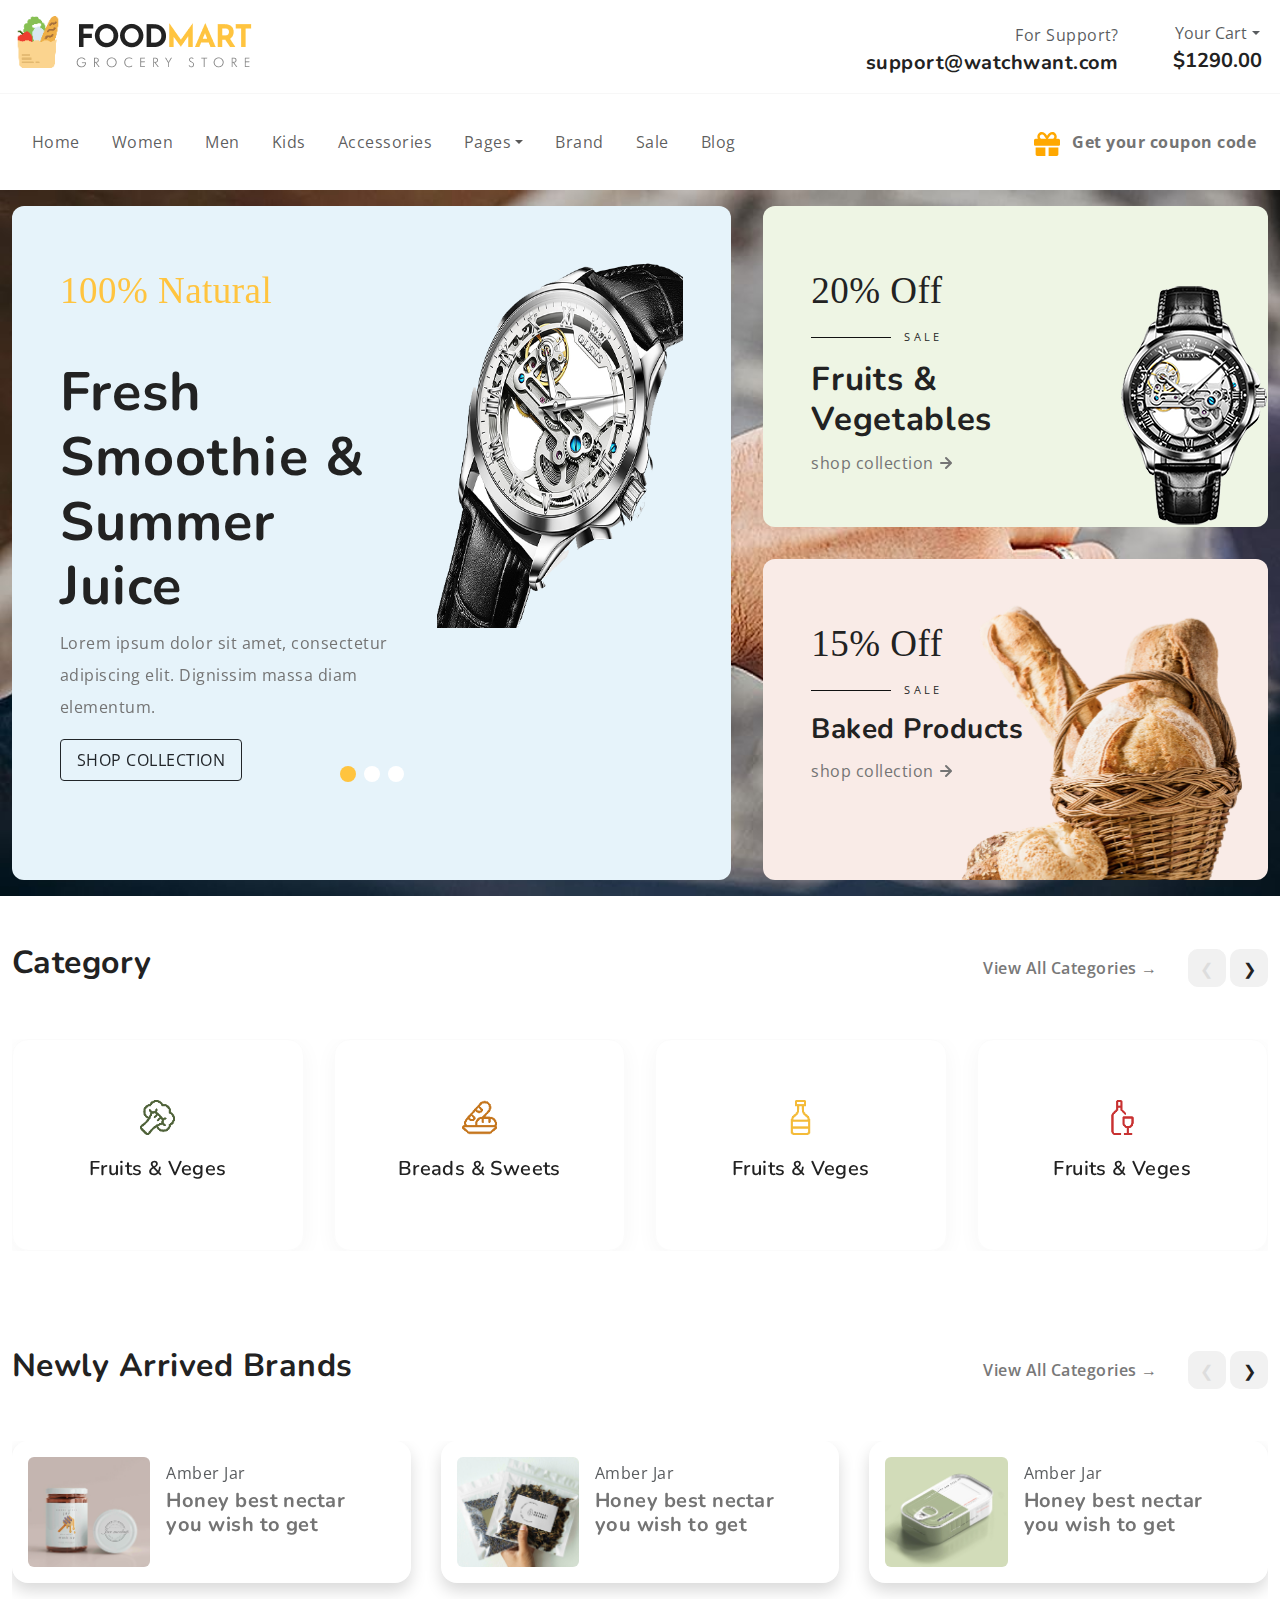
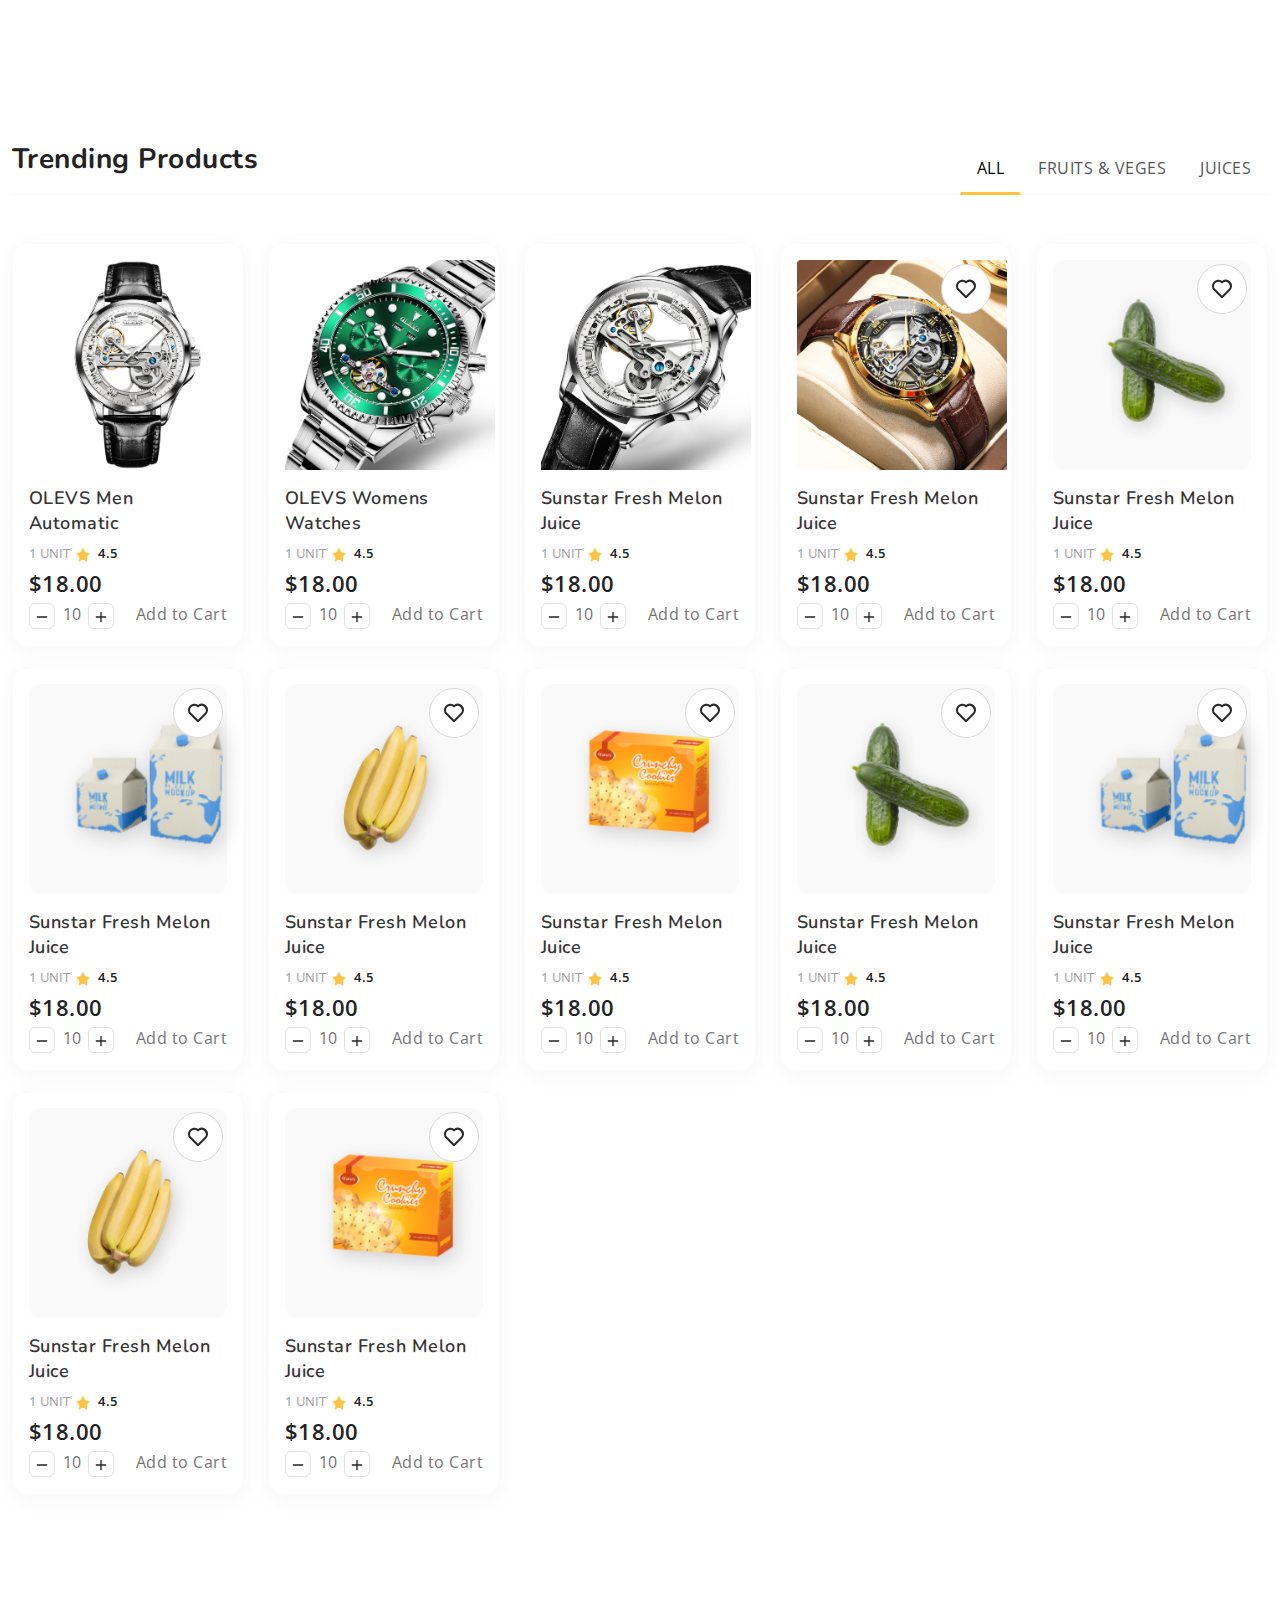
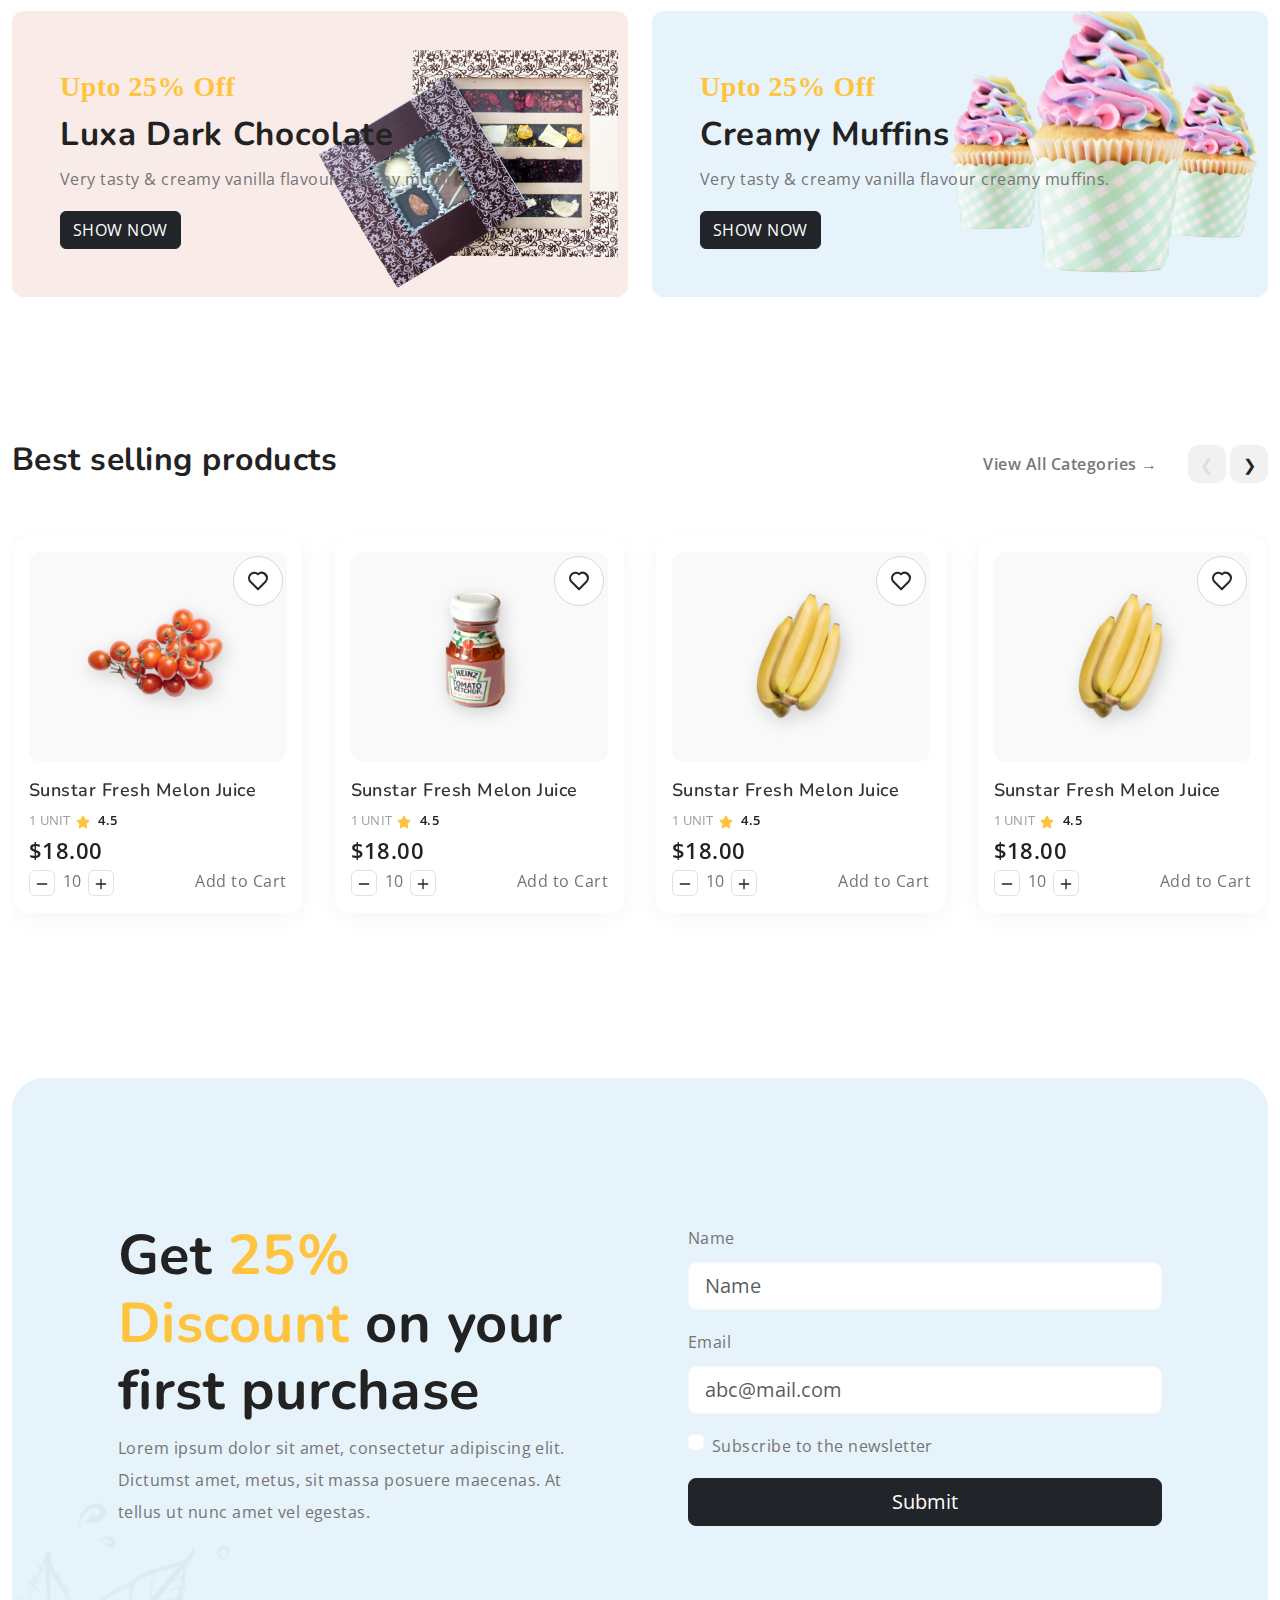
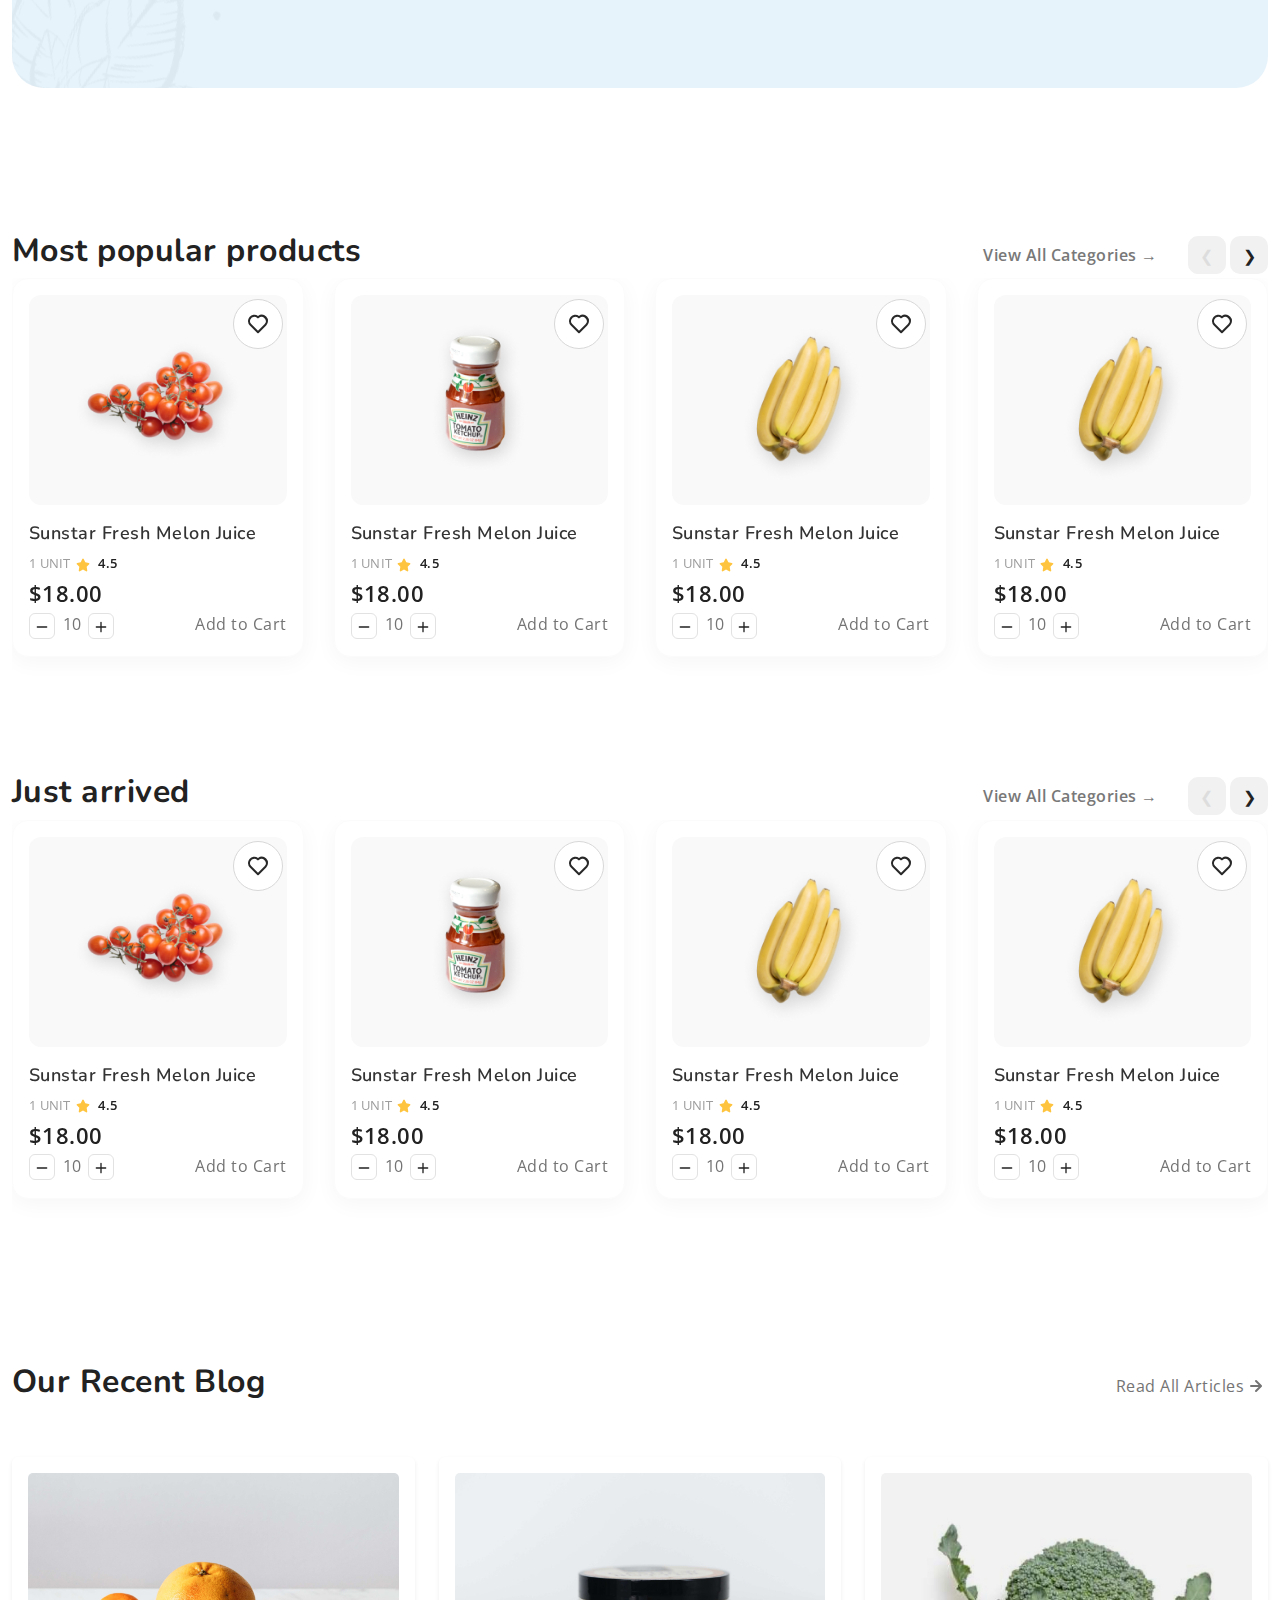
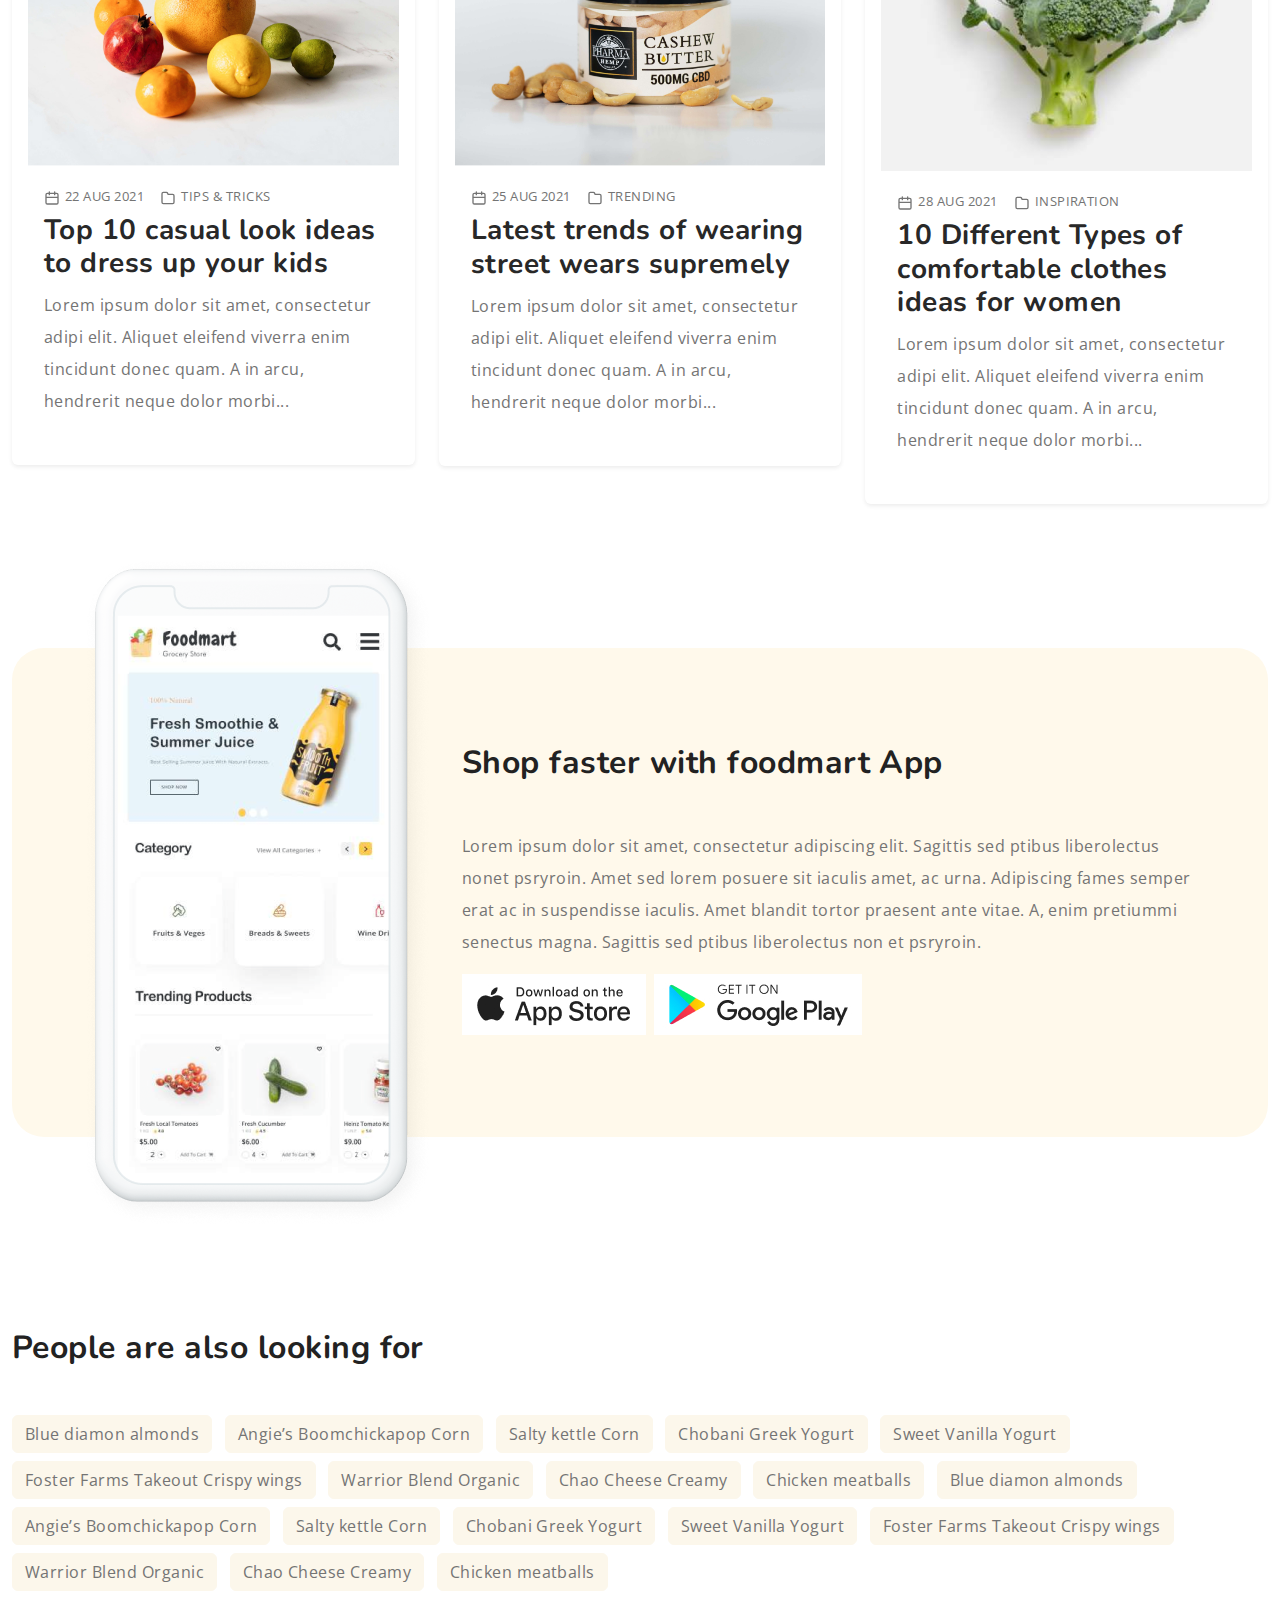
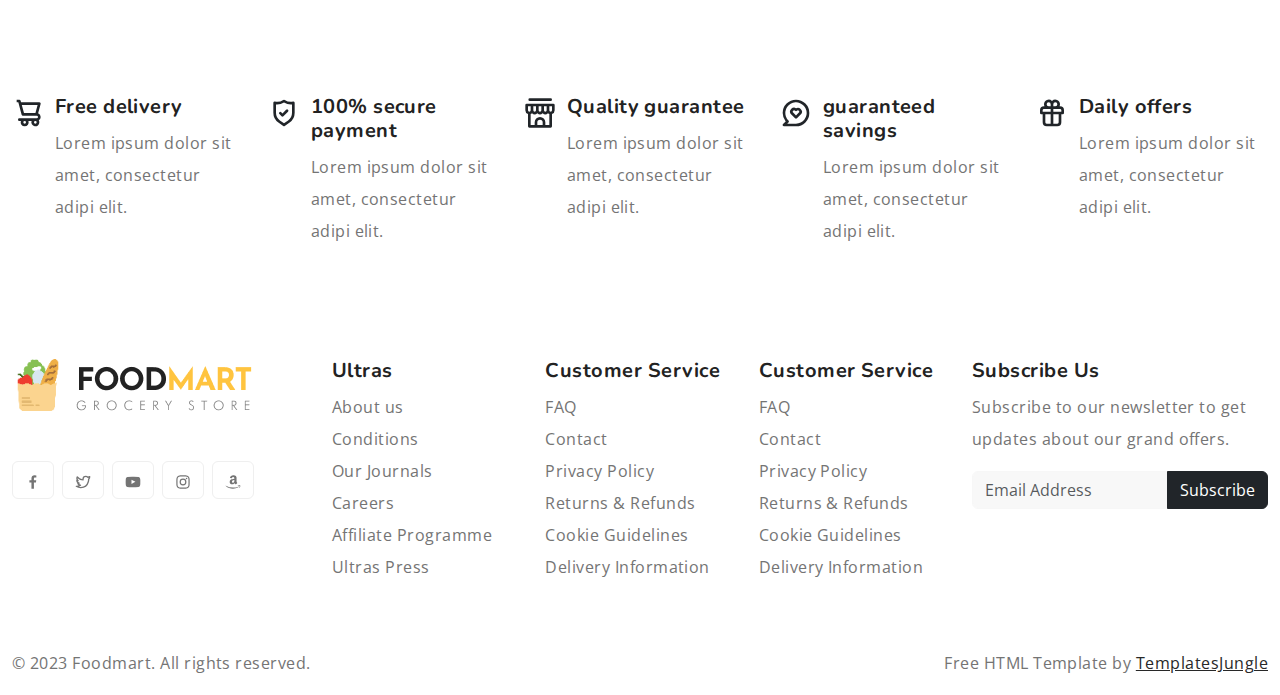
<file: index.html>
<!DOCTYPE html>
<html lang="en">
  
<head>
    <title>FoodMart - Free eCommerce Grocery Store HTML Website Template</title>
    <meta charset="utf-8">
    <meta http-equiv="X-UA-Compatible" content="IE=edge">
    <meta name="viewport" content="width=device-width, initial-scale=1.0">
    <meta name="format-detection" content="telephone=no">
    <meta name="apple-mobile-web-app-capable" content="yes">
    <meta name="author" content="">
    <meta name="keywords" content="">
    <meta name="description" content="">
  </head>

  <link rel="stylesheet" href="css/swiper-bundle.min.css"/>

  <link href="css/bootstrap.min.css" rel="stylesheet">
  
  <link rel="stylesheet" type="text/css" href="css/vendor.css">
  <link rel="stylesheet" type="text/css" href="css/style.css">

  <link rel="preconnect" href="https://fonts.googleapis.com/">
  <link rel="preconnect" href="https://fonts.gstatic.com/" crossorigin>
  <link href="https://fonts.googleapis.com/css2?family=Nunito:wght@400;700&amp;family=Open+Sans:ital,wght@0,400;0,700;1,400;1,700&amp;display=swap" rel="stylesheet">

  </head>
  <body>

    <svg xmlns="http://www.w3.org/2000/svg" style="display: none;">
      <defs>
        <symbol xmlns="http://www.w3.org/2000/svg" id="link" viewBox="0 0 24 24">
          <path fill="currentColor" d="M12 19a1 1 0 1 0-1-1a1 1 0 0 0 1 1Zm5 0a1 1 0 1 0-1-1a1 1 0 0 0 1 1Zm0-4a1 1 0 1 0-1-1a1 1 0 0 0 1 1Zm-5 0a1 1 0 1 0-1-1a1 1 0 0 0 1 1Zm7-12h-1V2a1 1 0 0 0-2 0v1H8V2a1 1 0 0 0-2 0v1H5a3 3 0 0 0-3 3v14a3 3 0 0 0 3 3h14a3 3 0 0 0 3-3V6a3 3 0 0 0-3-3Zm1 17a1 1 0 0 1-1 1H5a1 1 0 0 1-1-1v-9h16Zm0-11H4V6a1 1 0 0 1 1-1h1v1a1 1 0 0 0 2 0V5h8v1a1 1 0 0 0 2 0V5h1a1 1 0 0 1 1 1ZM7 15a1 1 0 1 0-1-1a1 1 0 0 0 1 1Zm0 4a1 1 0 1 0-1-1a1 1 0 0 0 1 1Z"/>
        </symbol>
        <symbol xmlns="http://www.w3.org/2000/svg" id="arrow-right" viewBox="0 0 24 24">
          <path fill="currentColor" d="M17.92 11.62a1 1 0 0 0-.21-.33l-5-5a1 1 0 0 0-1.42 1.42l3.3 3.29H7a1 1 0 0 0 0 2h7.59l-3.3 3.29a1 1 0 0 0 0 1.42a1 1 0 0 0 1.42 0l5-5a1 1 0 0 0 .21-.33a1 1 0 0 0 0-.76Z"/>
        </symbol>
        <symbol xmlns="http://www.w3.org/2000/svg" id="category" viewBox="0 0 24 24">
          <path fill="currentColor" d="M19 5.5h-6.28l-.32-1a3 3 0 0 0-2.84-2H5a3 3 0 0 0-3 3v13a3 3 0 0 0 3 3h14a3 3 0 0 0 3-3v-10a3 3 0 0 0-3-3Zm1 13a1 1 0 0 1-1 1H5a1 1 0 0 1-1-1v-13a1 1 0 0 1 1-1h4.56a1 1 0 0 1 .95.68l.54 1.64a1 1 0 0 0 .95.68h7a1 1 0 0 1 1 1Z"/>
        </symbol>
        <symbol xmlns="http://www.w3.org/2000/svg" id="calendar" viewBox="0 0 24 24">
          <path fill="currentColor" d="M19 4h-2V3a1 1 0 0 0-2 0v1H9V3a1 1 0 0 0-2 0v1H5a3 3 0 0 0-3 3v12a3 3 0 0 0 3 3h14a3 3 0 0 0 3-3V7a3 3 0 0 0-3-3Zm1 15a1 1 0 0 1-1 1H5a1 1 0 0 1-1-1v-7h16Zm0-9H4V7a1 1 0 0 1 1-1h2v1a1 1 0 0 0 2 0V6h6v1a1 1 0 0 0 2 0V6h2a1 1 0 0 1 1 1Z"/>
        </symbol>
        <symbol xmlns="http://www.w3.org/2000/svg" id="heart" viewBox="0 0 24 24">
          <path fill="currentColor" d="M20.16 4.61A6.27 6.27 0 0 0 12 4a6.27 6.27 0 0 0-8.16 9.48l7.45 7.45a1 1 0 0 0 1.42 0l7.45-7.45a6.27 6.27 0 0 0 0-8.87Zm-1.41 7.46L12 18.81l-6.75-6.74a4.28 4.28 0 0 1 3-7.3a4.25 4.25 0 0 1 3 1.25a1 1 0 0 0 1.42 0a4.27 4.27 0 0 1 6 6.05Z"/>
        </symbol>
        <symbol xmlns="http://www.w3.org/2000/svg" id="plus" viewBox="0 0 24 24">
          <path fill="currentColor" d="M19 11h-6V5a1 1 0 0 0-2 0v6H5a1 1 0 0 0 0 2h6v6a1 1 0 0 0 2 0v-6h6a1 1 0 0 0 0-2Z"/>
        </symbol>
        <symbol xmlns="http://www.w3.org/2000/svg" id="minus" viewBox="0 0 24 24">
          <path fill="currentColor" d="M19 11H5a1 1 0 0 0 0 2h14a1 1 0 0 0 0-2Z"/>
        </symbol>
        <symbol xmlns="http://www.w3.org/2000/svg" id="cart" viewBox="0 0 24 24">
          <path fill="currentColor" d="M8.5 19a1.5 1.5 0 1 0 1.5 1.5A1.5 1.5 0 0 0 8.5 19ZM19 16H7a1 1 0 0 1 0-2h8.491a3.013 3.013 0 0 0 2.885-2.176l1.585-5.55A1 1 0 0 0 19 5H6.74a3.007 3.007 0 0 0-2.82-2H3a1 1 0 0 0 0 2h.921a1.005 1.005 0 0 1 .962.725l.155.545v.005l1.641 5.742A3 3 0 0 0 7 18h12a1 1 0 0 0 0-2Zm-1.326-9l-1.22 4.274a1.005 1.005 0 0 1-.963.726H8.754l-.255-.892L7.326 7ZM16.5 19a1.5 1.5 0 1 0 1.5 1.5a1.5 1.5 0 0 0-1.5-1.5Z"/>
        </symbol>
        <symbol xmlns="http://www.w3.org/2000/svg" id="check" viewBox="0 0 24 24">
          <path fill="currentColor" d="M18.71 7.21a1 1 0 0 0-1.42 0l-7.45 7.46l-3.13-3.14A1 1 0 1 0 5.29 13l3.84 3.84a1 1 0 0 0 1.42 0l8.16-8.16a1 1 0 0 0 0-1.47Z"/>
        </symbol>
        <symbol xmlns="http://www.w3.org/2000/svg" id="trash" viewBox="0 0 24 24">
          <path fill="currentColor" d="M10 18a1 1 0 0 0 1-1v-6a1 1 0 0 0-2 0v6a1 1 0 0 0 1 1ZM20 6h-4V5a3 3 0 0 0-3-3h-2a3 3 0 0 0-3 3v1H4a1 1 0 0 0 0 2h1v11a3 3 0 0 0 3 3h8a3 3 0 0 0 3-3V8h1a1 1 0 0 0 0-2ZM10 5a1 1 0 0 1 1-1h2a1 1 0 0 1 1 1v1h-4Zm7 14a1 1 0 0 1-1 1H8a1 1 0 0 1-1-1V8h10Zm-3-1a1 1 0 0 0 1-1v-6a1 1 0 0 0-2 0v6a1 1 0 0 0 1 1Z"/>
        </symbol>
        <symbol xmlns="http://www.w3.org/2000/svg" id="star-outline" viewBox="0 0 15 15">
          <path fill="none" stroke="currentColor" stroke-linecap="round" stroke-linejoin="round" d="M7.5 9.804L5.337 11l.413-2.533L4 6.674l2.418-.37L7.5 4l1.082 2.304l2.418.37l-1.75 1.793L9.663 11L7.5 9.804Z"/>
        </symbol>
        <symbol xmlns="http://www.w3.org/2000/svg" id="star-solid" viewBox="0 0 15 15">
          <path fill="currentColor" d="M7.953 3.788a.5.5 0 0 0-.906 0L6.08 5.85l-2.154.33a.5.5 0 0 0-.283.843l1.574 1.613l-.373 2.284a.5.5 0 0 0 .736.518l1.92-1.063l1.921 1.063a.5.5 0 0 0 .736-.519l-.373-2.283l1.574-1.613a.5.5 0 0 0-.283-.844L8.921 5.85l-.968-2.062Z"/>
        </symbol>
        <symbol xmlns="http://www.w3.org/2000/svg" id="search" viewBox="0 0 24 24">
          <path fill="currentColor" d="M21.71 20.29L18 16.61A9 9 0 1 0 16.61 18l3.68 3.68a1 1 0 0 0 1.42 0a1 1 0 0 0 0-1.39ZM11 18a7 7 0 1 1 7-7a7 7 0 0 1-7 7Z"/>
        </symbol>
        <symbol xmlns="http://www.w3.org/2000/svg" id="user" viewBox="0 0 24 24">
          <path fill="currentColor" d="M15.71 12.71a6 6 0 1 0-7.42 0a10 10 0 0 0-6.22 8.18a1 1 0 0 0 2 .22a8 8 0 0 1 15.9 0a1 1 0 0 0 1 .89h.11a1 1 0 0 0 .88-1.1a10 10 0 0 0-6.25-8.19ZM12 12a4 4 0 1 1 4-4a4 4 0 0 1-4 4Z"/>
        </symbol>
        <symbol xmlns="http://www.w3.org/2000/svg" id="close" viewBox="0 0 15 15">
          <path fill="currentColor" d="M7.953 3.788a.5.5 0 0 0-.906 0L6.08 5.85l-2.154.33a.5.5 0 0 0-.283.843l1.574 1.613l-.373 2.284a.5.5 0 0 0 .736.518l1.92-1.063l1.921 1.063a.5.5 0 0 0 .736-.519l-.373-2.283l1.574-1.613a.5.5 0 0 0-.283-.844L8.921 5.85l-.968-2.062Z"/>
        </symbol>
      </defs>
    </svg>

    <div class="preloader-wrapper">
      <div class="preloader">
      </div>
    </div>

    <div class="offcanvas offcanvas-end" data-bs-scroll="true" tabindex="-1" id="offcanvasCart" aria-labelledby="My Cart">
      <div class="offcanvas-header justify-content-center">
        <button type="button" class="btn-close" data-bs-dismiss="offcanvas" aria-label="Close"></button>
      </div>
      <div class="offcanvas-body">
        <div class="order-md-last">
          <h4 class="d-flex justify-content-between align-items-center mb-3">
            <span class="text-primary">Your cart</span>
            <span class="badge bg-primary rounded-pill">3</span>
          </h4>
          <ul class="list-group mb-3">
            <li class="list-group-item d-flex justify-content-between lh-sm">
              <div>
                <h6 class="my-0">Growers cider</h6>
                <small class="text-body-secondary">Brief description</small>
              </div>
              <span class="text-body-secondary">$12</span>
            </li>
            <li class="list-group-item d-flex justify-content-between lh-sm">
              <div>
                <h6 class="my-0">Fresh grapes</h6>
                <small class="text-body-secondary">Brief description</small>
              </div>
              <span class="text-body-secondary">$8</span>
            </li>
            <li class="list-group-item d-flex justify-content-between lh-sm">
              <div>
                <h6 class="my-0">Heinz tomato ketchup</h6>
                <small class="text-body-secondary">Brief description</small>
              </div>
              <span class="text-body-secondary">$5</span>
            </li>
            <li class="list-group-item d-flex justify-content-between">
              <span>Total (USD)</span>
              <strong>$20</strong>
            </li>
          </ul>
  
          <button class="w-100 btn btn-primary btn-lg" type="submit">Continue to checkout</button>
        </div>
      </div>
    </div>
    
    <!-- <div class="offcanvas offcanvas-end" data-bs-scroll="true" tabindex="-1" id="offcanvasSearch" aria-labelledby="Search">
      <div class="offcanvas-header justify-content-center">
        <button type="button" class="btn-close" data-bs-dismiss="offcanvas" aria-label="Close"></button>
      </div>
      <div class="offcanvas-body">
        <div class="order-md-last">
          <h4 class="d-flex justify-content-between align-items-center mb-3">
            <span class="text-primary">Search</span>
          </h4>
          <form role="search" method="get" class="d-flex">
            <form class="d-flex mt-3 gap-0" role="newsletter">
              <input class="form-control form-control-lg rounded-start rounded-0 bg-light" type="email" placeholder="What are you looking for?" aria-label="What are you looking for?">
              <button class="btn btn-dark rounded-end rounded-0" type="submit">Search</button>
            </form>
          </form>
        </div>
      </div>
    </div> -->

    <header>
      <div class="container-fluid">
        <div class="row py-3 border-bottom">
          
          <div class="col-sm-4 col-lg-3 text-center text-sm-start">
            <div class="main-logo">
              <a href="index-2.html">
                <img src="images/logo.png" alt="logo" class="img-fluid">
              </a>
            </div>
          </div>
          
          <div class="col-sm-6 offset-sm-2 offset-md-0 col-lg-5 d-none d-lg-block">
            <!-- <div class="search-bar row bg-light p-2 my-2 rounded-4">
              <div class="col-md-4 d-none d-md-block">
                <select class="form-select border-0 bg-transparent">
                  <option>All Categories</option>
                  <option>Groceries</option>
                  <option>Drinks</option>
                  <option>Chocolates</option>
                </select>
              </div>
              <div class="col-11 col-md-7">
                <form id="search-form" class="text-center" action="#" method="">
                  <input type="text" class="form-control border-0 bg-transparent" placeholder="Search for more than 20,000 products" />
                </form>
              </div>
              <div class="col-1">
                <svg xmlns="http://www.w3.org/2000/svg" width="24" height="24" viewBox="0 0 24 24"><path fill="currentColor" d="M21.71 20.29L18 16.61A9 9 0 1 0 16.61 18l3.68 3.68a1 1 0 0 0 1.42 0a1 1 0 0 0 0-1.39ZM11 18a7 7 0 1 1 7-7a7 7 0 0 1-7 7Z"/></svg>
              </div>
            </div> -->
          </div>
          
          <div class="col-sm-8 col-lg-4 d-flex justify-content-end gap-5 align-items-center mt-4 mt-sm-0 justify-content-center justify-content-sm-end">
            <div class="support-box text-end d-none d-xl-block">
              <span class="fs-6 text-muted">For Support?</span>
              <h5 class="mb-0">support@watchwant.com</h5>
            </div>
<!-- 
            <ul class="d-flex justify-content-end list-unstyled m-0">
              <li>
                <a href="#" class="rounded-circle bg-light p-2 mx-1">
                  <svg width="24" height="24" viewBox="0 0 24 24"><use xlink:href="#user"></use></svg>
                </a>
              </li>
              <li>
                <a href="#" class="rounded-circle bg-light p-2 mx-1">
                  <svg width="24" height="24" viewBox="0 0 24 24"><use xlink:href="#heart"></use></svg>
                </a>
              </li>
              <li class="d-lg-none">
                <a href="#" class="rounded-circle bg-light p-2 mx-1" data-bs-toggle="offcanvas" data-bs-target="#offcanvasCart" aria-controls="offcanvasCart">
                  <svg width="24" height="24" viewBox="0 0 24 24"><use xlink:href="#cart"></use></svg>
                </a>
              </li>
              <li class="d-lg-none">
                <a href="#" class="rounded-circle bg-light p-2 mx-1" data-bs-toggle="offcanvas" data-bs-target="#offcanvasSearch" aria-controls="offcanvasSearch">
                  <svg width="24" height="24" viewBox="0 0 24 24"><use xlink:href="#search"></use></svg>
                </a>
              </li>
            </ul> -->

            <div class="cart text-end d-none d-lg-block dropdown">
              <button class="border-0 bg-transparent" type="button" data-bs-toggle="offcanvas" data-bs-target="#offcanvasCart" aria-controls="offcanvasCart">
                <span class="fs-6 text-muted dropdown-toggle">Your Cart</span>
                <h5 class="mb-0"><span class="cart-total">$1290.00</span></h5>
              </button>
            </div>

        </div>
      </div>
      <div class="container-fluid">
        <div class="row py-3">
          <div class="d-flex  justify-content-center justify-content-sm-between align-items-center">
            <nav class="main-menu d-flex navbar navbar-expand-lg">

              <button class="navbar-toggler" type="button" data-bs-toggle="offcanvas" data-bs-target="#offcanvasNavbar"
                aria-controls="offcanvasNavbar">
                <span class="navbar-toggler-icon"></span>
              </button>

              <div class="offcanvas offcanvas-end" tabindex="-1" id="offcanvasNavbar" aria-labelledby="offcanvasNavbarLabel">

                <div class="offcanvas-header justify-content-center">
                  <button type="button" class="btn-close" data-bs-dismiss="offcanvas" aria-label="Close"></button>
                </div>

                <div class="offcanvas-body">
<!--               
                  <select class="filter-categories border-0 mb-0 me-5">
                    <option>Shop by Departments</option>
                    <option>Groceries</option>
                    <option>Drinks</option>
                    <option>Chocolates</option>
                  </select> -->
              
                  <ul class="navbar-nav justify-content-end menu-list list-unstyled d-flex gap-md-3 mb-0">
                    <li class="nav-item active">
                      <a href="#women" class="nav-link">Home</a>
                    </li>
                    <li class="nav-item">
                      <a href="#women" class="nav-link">Women</a>
                    </li>
                    <li class="nav-item">
                      <a href="#men" class="nav-link">Men</a>
                    </li>
                    <li class="nav-item">
                      <a href="#kids" class="nav-link">Kids</a>
                    </li>
                    <li class="nav-item">
                      <a href="#accessories" class="nav-link">Accessories</a>
                    </li>
                    <li class="nav-item dropdown">
                      <a class="nav-link dropdown-toggle" role="button" id="pages" data-bs-toggle="dropdown" aria-expanded="false">Pages</a>
                      <ul class="dropdown-menu" aria-labelledby="pages">
                        <li><a href="about.html" class="dropdown-item">About Us</a></li>
                        <li><a href="shop.html" class="dropdown-item">Shop<span class="badge bg-success text-dark ms-2">PRO</span></a></li>
                        <li><a href="single-product.html" class="dropdown-item">Single Product<span class="badge bg-success text-dark ms-2">PRO</span></a></li>
                        <li><a href="cart.html" class="dropdown-item">Cart<span class="badge bg-success text-dark ms-2">PRO</span></a></li>
                        <li><a href="checkout.html" class="dropdown-item">Checkout<span class="badge bg-success text-dark ms-2">PRO</span></a></li>
                        <li><a href="blog.html" class="dropdown-item">Blog</a></li>
                        <li><a href="single-post.html" class="dropdown-item">Single Post</a></li>
                        <li><a href="styles.html" class="dropdown-item">Styles</a></li>
                        <li><a href="contact.html" class="dropdown-item">Contact<span class="badge bg-success text-dark ms-2">PRO</span></a></li>
                        <li><a href="thank-you.html" class="dropdown-item">Thank You</a></li>
                      </ul>
                    </li>
                    <li class="nav-item">
                      <a href="#brand" class="nav-link">Brand</a>
                    </li>
                    <li class="nav-item">
                      <a href="#sale" class="nav-link">Sale</a>
                    </li>
                    <li class="nav-item">
                      <a href="#blog" class="nav-link">Blog</a>
                    </li>
                  </ul>
                
                </div>

              </div>

            </nav>
            <div class="d-none d-lg-block">
              <a href="#" class="nav-link btn-coupon-code">
                <img src="images/gift.svg">
                <strong class="ms-2">Get your coupon code</strong>
              </a>
            </div>
          </div>
        </div>
      </div>
    </header>
    
    <section class="py-3" style="background-image: url('images/bg.jpg');background-repeat: no-repeat;background-size: cover;">
      <div class="container-fluid">
        <div class="row">
          <div class="col-md-12">

            <div class="banner-blocks">
            
              <div class="banner-ad large bg-info block-1">

                <div class="swiper main-swiper">
                  <div class="swiper-wrapper">
                    
                    <div class="swiper-slide">
                      <div class="row banner-content p-5">
                        <div class="content-wrapper col-md-7">
                          <div class="categories mb-3 pb-3">100% natural</div>
                          <h3 class="banner-title">Fresh Smoothie & Summer Juice</h3>
                          <p>Lorem ipsum dolor sit amet, consectetur adipiscing elit. Dignissim massa diam elementum.</p>
                          <a href="#" class="btn btn-outline-dark btn-lg text-uppercase fs-6 rounded-1">shop collection</a>
                        </div>
                        <div class="img-wrapper col-md-5">
                          <img src="images/1.png" class="img-fluid">
                        </div>
                      </div>
                    </div>
                    
                    <div class="swiper-slide">
                      <div class="row banner-content p-5">
                        <div class="content-wrapper col-md-7">
                          <div class="categories mb-3 pb-3">100% natural</div>
                          <h3 class="banner-title">Fresh Smoothie & Summer Juice</h3>
                          <p>Lorem ipsum dolor sit amet, consectetur adipiscing elit. Dignissim massa diam elementum.</p>
                          <a href="#" class="btn btn-outline-dark btn-lg text-uppercase fs-6 rounded-1">shop collection</a>
                        </div>
                        <div class="img-wrapper col-md-5">
                          <img src="images/product-thumb-1.png" class="img-fluid">
                        </div>
                      </div>
                    </div>
                    
                    <div class="swiper-slide">
                      <div class="row banner-content p-5">
                        <div class="content-wrapper col-md-7">
                          <div class="categories mb-3 pb-3">100% natural</div>
                          <h3 class="banner-title">Heinz Tomato Ketchup</h3>
                          <p>Lorem ipsum dolor sit amet, consectetur adipiscing elit. Dignissim massa diam elementum.</p>
                          <a href="#" class="btn btn-outline-dark btn-lg text-uppercase fs-6 rounded-1">shop collection</a>
                        </div>
                        <div class="img-wrapper col-md-5">
                          <img src="images/product-thumb-2.png" class="img-fluid">
                        </div>
                      </div>
                    </div>
                  </div>
                  
                  <div class="swiper-pagination"></div>

                </div>
              </div>
              
              <div class="banner-ad bg-success block-2" style="background:url('images/2.png') no-repeat;background-position: right bottom">
                <div class="row banner-content p-5">

                  <div class="content-wrapper col-md-7">
                    <div class="categories sale mb-3 pb-3">20% off</div>
                    <h3 class="banner-title">Fruits & Vegetables</h3>
                    <a href="#" class="d-flex align-items-center nav-link">shop collection <svg width="24" height="24"><use xlink:href="#arrow-right"></use></svg></a>
                  </div>

                </div>
              </div>

              <div class="banner-ad bg-danger block-3" style="background:url('images/ad-image-2.png') no-repeat;background-position: right bottom">
                <div class="row banner-content p-5">

                  <div class="content-wrapper col-md-7">
                    <div class="categories sale mb-3 pb-3">15% off</div>
                    <h3 class="item-title">Baked Products</h3>
                    <a href="#" class="d-flex align-items-center nav-link">shop collection <svg width="24" height="24"><use xlink:href="#arrow-right"></use></svg></a>
                  </div>

                </div>
              </div>

            </div>
            <!-- / Banner Blocks -->
              
          </div>
        </div>
      </div>
    </section>

    <section class="py-5 overflow-hidden">
      <div class="container-fluid">
        <div class="row">
          <div class="col-md-12">

            <div class="section-header d-flex justify-content-between mb-5">
              <h2 class="section-title">Category</h2>

              <div class="d-flex align-items-center">
                <a href="#" class="btn-link text-decoration-none">View All Categories →</a>
                <div class="swiper-buttons">
                  <button class="swiper-prev category-carousel-prev btn btn-yellow">❮</button>
                  <button class="swiper-next category-carousel-next btn btn-yellow">❯</button>
                </div>
              </div>
            </div>
            
          </div>
        </div>
        <div class="row">
          <div class="col-md-12">

            <div class="category-carousel swiper">
              <div class="swiper-wrapper">
                <a href="category.html" class="nav-link category-item swiper-slide">
                  <img src="images/icon-vegetables-broccoli.png">
                  <h3 class="category-title">Fruits & Veges</h3>
                </a>
                <a href="category.html" class="nav-link category-item swiper-slide">
                  <img src="images/icon-bread-baguette.png">
                  <h3 class="category-title">Breads & Sweets</h3>
                </a>
                <a href="category.html" class="nav-link category-item swiper-slide">
                  <img src="images/icon-soft-drinks-bottle.png">
                  <h3 class="category-title">Fruits & Veges</h3>
                </a>
                <a href="category.html" class="nav-link category-item swiper-slide">
                  <img src="images/icon-wine-glass-bottle.png">
                  <h3 class="category-title">Fruits & Veges</h3>
                </a>
                <a href="category.html" class="nav-link category-item swiper-slide">
                  <img src="images/icon-animal-products-drumsticks.png">
                  <h3 class="category-title">Fruits & Veges</h3>
                </a>
                <a href="category.html" class="nav-link category-item swiper-slide">
                  <img src="images/icon-bread-herb-flour.png">
                  <h3 class="category-title">Fruits & Veges</h3>
                </a>
                <a href="category.html" class="nav-link category-item swiper-slide">
                  <img src="images/icon-vegetables-broccoli.png">
                  <h3 class="category-title">Fruits & Veges</h3>
                </a>
                <a href="category.html" class="nav-link category-item swiper-slide">
                  <img src="images/icon-vegetables-broccoli.png">
                  <h3 class="category-title">Fruits & Veges</h3>
                </a>
                <a href="category.html" class="nav-link category-item swiper-slide">
                  <img src="images/icon-vegetables-broccoli.png">
                  <h3 class="category-title">Fruits & Veges</h3>
                </a>
                <a href="category.html" class="nav-link category-item swiper-slide">
                  <img src="images/icon-vegetables-broccoli.png">
                  <h3 class="category-title">Fruits & Veges</h3>
                </a>
                <a href="category.html" class="nav-link category-item swiper-slide">
                  <img src="images/icon-vegetables-broccoli.png">
                  <h3 class="category-title">Fruits & Veges</h3>
                </a>
                <a href="category.html" class="nav-link category-item swiper-slide">
                  <img src="images/icon-vegetables-broccoli.png">
                  <h3 class="category-title">Fruits & Veges</h3>
                </a>
                
              </div>
            </div>

          </div>
        </div>
      </div>
    </section>


    <section class="py-5 overflow-hidden">
      <div class="container-fluid">
        <div class="row">
          <div class="col-md-12">

            <div class="section-header d-flex justify-content-between mb-5">
              
              <h2 class="section-title">Newly Arrived Brands</h2>

              <div class="d-flex align-items-center">
                <a href="#" class="btn-link text-decoration-none">View All Categories →</a>
                <div class="swiper-buttons">
                  <button class="swiper-prev brand-carousel-prev btn btn-yellow">❮</button>
                  <button class="swiper-next brand-carousel-next btn btn-yellow">❯</button>
                </div>  
              </div>
            </div>
            
          </div>
        </div>
        <div class="row">
          <div class="col-md-12">

            <div class="brand-carousel swiper">
              <div class="swiper-wrapper">
                
                <div class="swiper-slide">
                  <div class="card mb-3 p-3 rounded-4 shadow border-0">
                    <div class="row g-0">
                      <div class="col-md-4">
                        <img src="images/product-thumb-11.jpg" class="img-fluid rounded" alt="Card title">
                      </div>
                      <div class="col-md-8">
                        <div class="card-body py-0">
                          <p class="text-muted mb-0">Amber Jar</p>
                          <h5 class="card-title">Honey best nectar you wish to get</h5>
                        </div>
                      </div>
                    </div>
                  </div>
                </div>
                <div class="swiper-slide">
                  <div class="card mb-3 p-3 rounded-4 shadow border-0">
                    <div class="row g-0">
                      <div class="col-md-4">
                        <img src="images/product-thumb-12.jpg" class="img-fluid rounded" alt="Card title">
                      </div>
                      <div class="col-md-8">
                        <div class="card-body py-0">
                          <p class="text-muted mb-0">Amber Jar</p>
                          <h5 class="card-title">Honey best nectar you wish to get</h5>
                        </div>
                      </div>
                    </div>
                  </div>
                </div>
                <div class="swiper-slide">
                  <div class="card mb-3 p-3 rounded-4 shadow border-0">
                    <div class="row g-0">
                      <div class="col-md-4">
                        <img src="images/product-thumb-13.jpg" class="img-fluid rounded" alt="Card title">
                      </div>
                      <div class="col-md-8">
                        <div class="card-body py-0">
                          <p class="text-muted mb-0">Amber Jar</p>
                          <h5 class="card-title">Honey best nectar you wish to get</h5>
                        </div>
                      </div>
                    </div>
                  </div>
                </div>
                <div class="swiper-slide">
                  <div class="card mb-3 p-3 rounded-4 shadow border-0">
                    <div class="row g-0">
                      <div class="col-md-4">
                        <img src="images/product-thumb-14.jpg" class="img-fluid rounded" alt="Card title">
                      </div>
                      <div class="col-md-8">
                        <div class="card-body py-0">
                          <p class="text-muted mb-0">Amber Jar</p>
                          <h5 class="card-title">Honey best nectar you wish to get</h5>
                        </div>
                      </div>
                    </div>
                  </div>
                </div>
                <div class="swiper-slide">
                  <div class="card mb-3 p-3 rounded-4 shadow border-0">
                    <div class="row g-0">
                      <div class="col-md-4">
                        <img src="images/product-thumb-11.jpg" class="img-fluid rounded" alt="Card title">
                      </div>
                      <div class="col-md-8">
                        <div class="card-body py-0">
                          <p class="text-muted mb-0">Amber Jar</p>
                          <h5 class="card-title">Honey best nectar you wish to get</h5>
                        </div>
                      </div>
                    </div>
                  </div>
                </div>
                <div class="swiper-slide">
                  <div class="card mb-3 p-3 rounded-4 shadow border-0">
                    <div class="row g-0">
                      <div class="col-md-4">
                        <img src="images/product-thumb-12.jpg" class="img-fluid rounded" alt="Card title">
                      </div>
                      <div class="col-md-8">
                        <div class="card-body py-0">
                          <p class="text-muted mb-0">Amber Jar</p>
                          <h5 class="card-title">Honey best nectar you wish to get</h5>
                        </div>
                      </div>
                    </div>
                  </div>
                </div>
                
              </div>
            </div>

          </div>
        </div>
      </div>
    </section>


    <section class="py-5">
      <div class="container-fluid">
        
        <div class="row">
          <div class="col-md-12">

            <div class="bootstrap-tabs product-tabs">
              <div class="tabs-header d-flex justify-content-between border-bottom my-5">
                <h3>Trending Products</h3>
                <nav>
                  <div class="nav nav-tabs" id="nav-tab" role="tablist">
                    <a class="nav-link text-uppercase fs-6 active" id="nav-all-tab" data-bs-toggle="tab" data-bs-target="#nav-all" type="button">All</a>
                    <a class="nav-link text-uppercase fs-6" id="nav-fruits-tab" data-bs-toggle="tab" data-bs-target="#nav-fruits" type="button">Fruits & Veges</a>
                    <a class="nav-link text-uppercase fs-6" id="nav-juices-tab" data-bs-toggle="tab" data-bs-target="#nav-juices" type="button">Juices</a>
                  </div>
                </nav>
              </div>
              <div class="tab-content" id="nav-tabContent">
                <div class="tab-pane fade show active" id="nav-all" role="tabpanel" aria-labelledby="nav-all-tab">

                  <div class="product-grid row row-cols-1 row-cols-sm-2 row-cols-md-3 row-cols-lg-4 row-cols-xl-5" id="trending-pro-list">
                  
                    <div class="col">
                      <div class="product-item">
                        <figure>
                          <div class="link-item" item-id="9906" item-major="3" item-desc="21">
                            <img src="images/6.jpg"  class="tab-image">
                          </div>
                        </figure>
                        <h3>Sunstar Fresh Melon Juice</h3>
                        <span class="qty">1 Unit</span><span class="rating"><svg width="24" height="24" class="text-primary"><use xlink:href="#star-solid"></use></svg> 4.5</span>
                        <span class="price">$18.00</span>
                        <div class="d-flex align-items-center justify-content-between">
                          <div class="input-group product-qty">
                              <span class="input-group-btn">
                                  <button type="button" class="quantity-left-minus btn btn-danger btn-number"  data-type="minus" data-field="">
                                    <svg width="16" height="16"><use xlink:href="#minus"></use></svg>
                                  </button>
                              </span>
                              <input type="text" id="quantity" name="quantity" class="form-control input-number" value="10" min="1" max="100">
                              <span class="input-group-btn">
                                  <button type="button" class="quantity-right-plus btn btn-success btn-number" data-type="plus" data-field="">
                                      <svg width="16" height="16"><use xlink:href="#plus"></use></svg>
                                  </button>
                              </span>
                          </div>
                          <a href="#" class="nav-link">Add to Cart <iconify-icon icon="uil:shopping-cart"></a>
                        </div>
                      </div>
                    </div>

                    <div class="col">
                      <div class="product-item">
                        <a href="#" class="btn-wishlist"><svg width="24" height="24"><use xlink:href="#heart"></use></svg></a>
                        <figure>
                          <div class="link-item" item-id="6661" item-major="5" item-desc="19">
                            <img src="images/15.jpg"  class="tab-image">
                          </div>
                        </figure>
                        <h3>Sunstar Fresh Melon Juice</h3>
                        <span class="qty">1 Unit</span><span class="rating"><svg width="24" height="24" class="text-primary"><use xlink:href="#star-solid"></use></svg> 4.5</span>
                        <span class="price">$18.00</span>
                        <div class="d-flex align-items-center justify-content-between">
                          <div class="input-group product-qty">
                              <span class="input-group-btn">
                                  <button type="button" class="quantity-left-minus btn btn-danger btn-number"  data-type="minus" data-field="">
                                    <svg width="16" height="16"><use xlink:href="#minus"></use></svg>
                                  </button>
                              </span>
                              <input type="text" id="quantity" name="quantity" class="form-control input-number" value="10" min="1" max="100">
                              <span class="input-group-btn">
                                  <button type="button" class="quantity-right-plus btn btn-success btn-number" data-type="plus" data-field="">
                                      <svg width="16" height="16"><use xlink:href="#plus"></use></svg>
                                  </button>
                              </span>
                          </div>
                          <a href="#" class="nav-link">Add to Cart <iconify-icon icon="uil:shopping-cart"></a>
                        </div>
                      </div>
                    </div>

                    <div class="col">
                      <div class="product-item">
                        <a href="#" class="btn-wishlist"><svg width="24" height="24"><use xlink:href="#heart"></use></svg></a>
                        <figure>
                          <a href="product-single.html" title="Product Title">
                            <img src="images/thumb-cucumber.png"  class="tab-image">
                          </a>
                        </figure>
                        <h3>Sunstar Fresh Melon Juice</h3>
                        <span class="qty">1 Unit</span><span class="rating"><svg width="24" height="24" class="text-primary"><use xlink:href="#star-solid"></use></svg> 4.5</span>
                        <span class="price">$18.00</span>
                        <div class="d-flex align-items-center justify-content-between">
                          <div class="input-group product-qty">
                              <span class="input-group-btn">
                                  <button type="button" class="quantity-left-minus btn btn-danger btn-number"  data-type="minus" data-field="">
                                    <svg width="16" height="16"><use xlink:href="#minus"></use></svg>
                                  </button>
                              </span>
                              <input type="text" id="quantity" name="quantity" class="form-control input-number" value="10" min="1" max="100">
                              <span class="input-group-btn">
                                  <button type="button" class="quantity-right-plus btn btn-success btn-number" data-type="plus" data-field="">
                                      <svg width="16" height="16"><use xlink:href="#plus"></use></svg>
                                  </button>
                              </span>
                          </div>
                          <a href="#" class="nav-link">Add to Cart <iconify-icon icon="uil:shopping-cart"></a>
                        </div>
                      </div>
                    </div>

                    <div class="col">
                      <div class="product-item">
                        <a href="#" class="btn-wishlist"><svg width="24" height="24"><use xlink:href="#heart"></use></svg></a>
                        <figure>
                          <a href="product-single.html" title="Product Title">
                            <img src="images/thumb-milk.png"  class="tab-image">
                          </a>
                        </figure>
                        <h3>Sunstar Fresh Melon Juice</h3>
                        <span class="qty">1 Unit</span><span class="rating"><svg width="24" height="24" class="text-primary"><use xlink:href="#star-solid"></use></svg> 4.5</span>
                        <span class="price">$18.00</span>
                        <div class="d-flex align-items-center justify-content-between">
                          <div class="input-group product-qty">
                              <span class="input-group-btn">
                                  <button type="button" class="quantity-left-minus btn btn-danger btn-number"  data-type="minus" data-field="">
                                    <svg width="16" height="16"><use xlink:href="#minus"></use></svg>
                                  </button>
                              </span>
                              <input type="text" id="quantity" name="quantity" class="form-control input-number" value="10" min="1" max="100">
                              <span class="input-group-btn">
                                  <button type="button" class="quantity-right-plus btn btn-success btn-number" data-type="plus" data-field="">
                                      <svg width="16" height="16"><use xlink:href="#plus"></use></svg>
                                  </button>
                              </span>
                          </div>
                          <a href="#" class="nav-link">Add to Cart <iconify-icon icon="uil:shopping-cart"></a>
                        </div>
                      </div>
                    </div>

                    <div class="col">
                      <div class="product-item">
                        <a href="#" class="btn-wishlist"><svg width="24" height="24"><use xlink:href="#heart"></use></svg></a>
                        <figure>
                          <a href="product-single.html" title="Product Title">
                            <img src="images/thumb-bananas.png"  class="tab-image">
                          </a>
                        </figure>
                        <h3>Sunstar Fresh Melon Juice</h3>
                        <span class="qty">1 Unit</span><span class="rating"><svg width="24" height="24" class="text-primary"><use xlink:href="#star-solid"></use></svg> 4.5</span>
                        <span class="price">$18.00</span>
                        <div class="d-flex align-items-center justify-content-between">
                          <div class="input-group product-qty">
                              <span class="input-group-btn">
                                  <button type="button" class="quantity-left-minus btn btn-danger btn-number"  data-type="minus" data-field="">
                                    <svg width="16" height="16"><use xlink:href="#minus"></use></svg>
                                  </button>
                              </span>
                              <input type="text" id="quantity" name="quantity" class="form-control input-number" value="10" min="1" max="100">
                              <span class="input-group-btn">
                                  <button type="button" class="quantity-right-plus btn btn-success btn-number" data-type="plus" data-field="">
                                      <svg width="16" height="16"><use xlink:href="#plus"></use></svg>
                                  </button>
                              </span>
                          </div>
                          <a href="#" class="nav-link">Add to Cart <iconify-icon icon="uil:shopping-cart"></a>
                        </div>
                      </div>
                    </div>

                    <div class="col">
                      <div class="product-item">
                        <a href="#" class="btn-wishlist"><svg width="24" height="24"><use xlink:href="#heart"></use></svg></a>
                        <figure>
                          <a href="product-single.html" title="Product Title">
                            <img src="images/thumb-biscuits.png"  class="tab-image">
                          </a>
                        </figure>
                        <h3>Sunstar Fresh Melon Juice</h3>
                        <span class="qty">1 Unit</span><span class="rating"><svg width="24" height="24" class="text-primary"><use xlink:href="#star-solid"></use></svg> 4.5</span>
                        <span class="price">$18.00</span>
                        <div class="d-flex align-items-center justify-content-between">
                          <div class="input-group product-qty">
                              <span class="input-group-btn">
                                  <button type="button" class="quantity-left-minus btn btn-danger btn-number"  data-type="minus" data-field="">
                                    <svg width="16" height="16"><use xlink:href="#minus"></use></svg>
                                  </button>
                              </span>
                              <input type="text" id="quantity" name="quantity" class="form-control input-number" value="10" min="1" max="100">
                              <span class="input-group-btn">
                                  <button type="button" class="quantity-right-plus btn btn-success btn-number" data-type="plus" data-field="">
                                      <svg width="16" height="16"><use xlink:href="#plus"></use></svg>
                                  </button>
                              </span>
                          </div>
                          <a href="#" class="nav-link">Add to Cart <iconify-icon icon="uil:shopping-cart"></a>
                        </div>
                      </div>
                    </div>

                    <div class="col">
                      <div class="product-item">
                        <a href="#" class="btn-wishlist"><svg width="24" height="24"><use xlink:href="#heart"></use></svg></a>
                        <figure>
                          <a href="product-single.html" title="Product Title">
                            <img src="images/thumb-cucumber.png"  class="tab-image">
                          </a>
                        </figure>
                        <h3>Sunstar Fresh Melon Juice</h3>
                        <span class="qty">1 Unit</span><span class="rating"><svg width="24" height="24" class="text-primary"><use xlink:href="#star-solid"></use></svg> 4.5</span>
                        <span class="price">$18.00</span>
                        <div class="d-flex align-items-center justify-content-between">
                          <div class="input-group product-qty">
                              <span class="input-group-btn">
                                  <button type="button" class="quantity-left-minus btn btn-danger btn-number"  data-type="minus" data-field="">
                                    <svg width="16" height="16"><use xlink:href="#minus"></use></svg>
                                  </button>
                              </span>
                              <input type="text" id="quantity" name="quantity" class="form-control input-number" value="10" min="1" max="100">
                              <span class="input-group-btn">
                                  <button type="button" class="quantity-right-plus btn btn-success btn-number" data-type="plus" data-field="">
                                      <svg width="16" height="16"><use xlink:href="#plus"></use></svg>
                                  </button>
                              </span>
                          </div>
                          <a href="#" class="nav-link">Add to Cart <iconify-icon icon="uil:shopping-cart"></a>
                        </div>
                      </div>
                    </div>

                    <div class="col">
                      <div class="product-item">
                        <a href="#" class="btn-wishlist"><svg width="24" height="24"><use xlink:href="#heart"></use></svg></a>
                        <figure>
                          <a href="product-single.html" title="Product Title">
                            <img src="images/thumb-milk.png"  class="tab-image">
                          </a>
                        </figure>
                        <h3>Sunstar Fresh Melon Juice</h3>
                        <span class="qty">1 Unit</span><span class="rating"><svg width="24" height="24" class="text-primary"><use xlink:href="#star-solid"></use></svg> 4.5</span>
                        <span class="price">$18.00</span>
                        <div class="d-flex align-items-center justify-content-between">
                          <div class="input-group product-qty">
                              <span class="input-group-btn">
                                  <button type="button" class="quantity-left-minus btn btn-danger btn-number"  data-type="minus" data-field="">
                                    <svg width="16" height="16"><use xlink:href="#minus"></use></svg>
                                  </button>
                              </span>
                              <input type="text" id="quantity" name="quantity" class="form-control input-number" value="10" min="1" max="100">
                              <span class="input-group-btn">
                                  <button type="button" class="quantity-right-plus btn btn-success btn-number" data-type="plus" data-field="">
                                      <svg width="16" height="16"><use xlink:href="#plus"></use></svg>
                                  </button>
                              </span>
                          </div>
                          <a href="#" class="nav-link">Add to Cart <iconify-icon icon="uil:shopping-cart"></a>
                        </div>
                      </div>
                    </div>

                    <div class="col">
                      <div class="product-item">
                        <a href="#" class="btn-wishlist"><svg width="24" height="24"><use xlink:href="#heart"></use></svg></a>
                        <figure>
                          <a href="product-single.html" title="Product Title">
                            <img src="images/thumb-bananas.png"  class="tab-image">
                          </a>
                        </figure>
                        <h3>Sunstar Fresh Melon Juice</h3>
                        <span class="qty">1 Unit</span><span class="rating"><svg width="24" height="24" class="text-primary"><use xlink:href="#star-solid"></use></svg> 4.5</span>
                        <span class="price">$18.00</span>
                        <div class="d-flex align-items-center justify-content-between">
                          <div class="input-group product-qty">
                              <span class="input-group-btn">
                                  <button type="button" class="quantity-left-minus btn btn-danger btn-number"  data-type="minus" data-field="">
                                    <svg width="16" height="16"><use xlink:href="#minus"></use></svg>
                                  </button>
                              </span>
                              <input type="text" id="quantity" name="quantity" class="form-control input-number" value="10" min="1" max="100">
                              <span class="input-group-btn">
                                  <button type="button" class="quantity-right-plus btn btn-success btn-number" data-type="plus" data-field="">
                                      <svg width="16" height="16"><use xlink:href="#plus"></use></svg>
                                  </button>
                              </span>
                          </div>
                          <a href="#" class="nav-link">Add to Cart <iconify-icon icon="uil:shopping-cart"></a>
                        </div>
                      </div>
                    </div>

                    <div class="col">
                      <div class="product-item">
                        <a href="#" class="btn-wishlist"><svg width="24" height="24"><use xlink:href="#heart"></use></svg></a>
                        <figure>
                          <a href="product-single.html" title="Product Title">
                            <img src="images/thumb-biscuits.png"  class="tab-image">
                          </a>
                        </figure>
                        <h3>Sunstar Fresh Melon Juice</h3>
                        <span class="qty">1 Unit</span><span class="rating"><svg width="24" height="24" class="text-primary"><use xlink:href="#star-solid"></use></svg> 4.5</span>
                        <span class="price">$18.00</span>
                        <div class="d-flex align-items-center justify-content-between">
                          <div class="input-group product-qty">
                              <span class="input-group-btn">
                                  <button type="button" class="quantity-left-minus btn btn-danger btn-number"  data-type="minus" data-field="">
                                    <svg width="16" height="16"><use xlink:href="#minus"></use></svg>
                                  </button>
                              </span>
                              <input type="text" id="quantity" name="quantity" class="form-control input-number" value="10" min="1" max="100">
                              <span class="input-group-btn">
                                  <button type="button" class="quantity-right-plus btn btn-success btn-number" data-type="plus" data-field="">
                                      <svg width="16" height="16"><use xlink:href="#plus"></use></svg>
                                  </button>
                              </span>
                          </div>
                          <a href="#" class="nav-link">Add to Cart <iconify-icon icon="uil:shopping-cart"></a>
                        </div>
                      </div>
                    </div>

                  </div>
                  <!-- / product-grid -->
                  
                </div>

                <div class="tab-pane fade" id="nav-fruits" role="tabpanel" aria-labelledby="nav-fruits-tab">
                  
                  <div class="product-grid row row-cols-1 row-cols-sm-2 row-cols-md-3 row-cols-lg-4 row-cols-xl-5">

                    <div class="col">
                      <div class="product-item">
                        <a href="#" class="btn-wishlist"><svg width="24" height="24"><use xlink:href="#heart"></use></svg></a>
                        <figure>
                          <a href="product-single.html" title="Product Title">
                            <img src="images/thumb-cucumber.png"  class="tab-image">
                          </a>
                        </figure>
                        <h3>Sunstar Fresh Melon Juice</h3>
                        <span class="qty">1 Unit</span><span class="rating"><svg width="24" height="24" class="text-primary"><use xlink:href="#star-solid"></use></svg> 4.5</span>
                        <span class="price">$18.00</span>
                        <div class="d-flex align-items-center justify-content-between">
                          <div class="input-group product-qty">
                              <span class="input-group-btn">
                                  <button type="button" class="quantity-left-minus btn btn-danger btn-number"  data-type="minus" data-field="">
                                    <svg width="16" height="16"><use xlink:href="#minus"></use></svg>
                                  </button>
                              </span>
                              <input type="text" id="quantity" name="quantity" class="form-control input-number" value="10" min="1" max="100">
                              <span class="input-group-btn">
                                  <button type="button" class="quantity-right-plus btn btn-success btn-number" data-type="plus" data-field="">
                                      <svg width="16" height="16"><use xlink:href="#plus"></use></svg>
                                  </button>
                              </span>
                          </div>
                          <a href="#" class="nav-link">Add to Cart <iconify-icon icon="uil:shopping-cart"></a>
                        </div>
                      </div>
                    </div>

                    <div class="col">
                      <div class="product-item">
                        <a href="#" class="btn-wishlist"><svg width="24" height="24"><use xlink:href="#heart"></use></svg></a>
                        <figure>
                          <a href="product-single.html" title="Product Title">
                            <img src="images/thumb-milk.png"  class="tab-image">
                          </a>
                        </figure>
                        <h3>Sunstar Fresh Melon Juice</h3>
                        <span class="qty">1 Unit</span><span class="rating"><svg width="24" height="24" class="text-primary"><use xlink:href="#star-solid"></use></svg> 4.5</span>
                        <span class="price">$18.00</span>
                        <div class="d-flex align-items-center justify-content-between">
                          <div class="input-group product-qty">
                              <span class="input-group-btn">
                                  <button type="button" class="quantity-left-minus btn btn-danger btn-number"  data-type="minus" data-field="">
                                    <svg width="16" height="16"><use xlink:href="#minus"></use></svg>
                                  </button>
                              </span>
                              <input type="text" id="quantity" name="quantity" class="form-control input-number" value="10" min="1" max="100">
                              <span class="input-group-btn">
                                  <button type="button" class="quantity-right-plus btn btn-success btn-number" data-type="plus" data-field="">
                                      <svg width="16" height="16"><use xlink:href="#plus"></use></svg>
                                  </button>
                              </span>
                          </div>
                          <a href="#" class="nav-link">Add to Cart <iconify-icon icon="uil:shopping-cart"></a>
                        </div>
                      </div>
                    </div>
                  
                    <div class="col">
                      <div class="product-item">
                        <a href="#" class="btn-wishlist"><svg width="24" height="24"><use xlink:href="#heart"></use></svg></a>
                        <figure>
                          <a href="product-single.html" title="Product Title">
                            <img src="images/thumb-orange-juice.png"  class="tab-image">
                          </a>
                        </figure>
                        <h3>Sunstar Fresh Melon Juice</h3>
                        <span class="qty">1 Unit</span><span class="rating"><svg width="24" height="24" class="text-primary"><use xlink:href="#star-solid"></use></svg> 4.5</span>
                        <span class="price">$18.00</span>
                        <div class="d-flex align-items-center justify-content-between">
                          <div class="input-group product-qty">
                              <span class="input-group-btn">
                                  <button type="button" class="quantity-left-minus btn btn-danger btn-number"  data-type="minus" data-field="">
                                    <svg width="16" height="16"><use xlink:href="#minus"></use></svg>
                                  </button>
                              </span>
                              <input type="text" id="quantity" name="quantity" class="form-control input-number" value="10" min="1" max="100">
                              <span class="input-group-btn">
                                  <button type="button" class="quantity-right-plus btn btn-success btn-number" data-type="plus" data-field="">
                                      <svg width="16" height="16"><use xlink:href="#plus"></use></svg>
                                  </button>
                              </span>
                          </div>
                          <a href="#" class="nav-link">Add to Cart <iconify-icon icon="uil:shopping-cart"></a>
                        </div>
                      </div>
                    </div>

                    <div class="col">
                      <div class="product-item">
                        <a href="#" class="btn-wishlist"><svg width="24" height="24"><use xlink:href="#heart"></use></svg></a>
                        <figure>
                          <a href="product-single.html" title="Product Title">
                            <img src="images/thumb-raspberries.png"  class="tab-image">
                          </a>
                        </figure>
                        <h3>Sunstar Fresh Melon Juice</h3>
                        <span class="qty">1 Unit</span><span class="rating"><svg width="24" height="24" class="text-primary"><use xlink:href="#star-solid"></use></svg> 4.5</span>
                        <span class="price">$18.00</span>
                        <div class="d-flex align-items-center justify-content-between">
                          <div class="input-group product-qty">
                              <span class="input-group-btn">
                                  <button type="button" class="quantity-left-minus btn btn-danger btn-number"  data-type="minus" data-field="">
                                    <svg width="16" height="16"><use xlink:href="#minus"></use></svg>
                                  </button>
                              </span>
                              <input type="text" id="quantity" name="quantity" class="form-control input-number" value="10" min="1" max="100">
                              <span class="input-group-btn">
                                  <button type="button" class="quantity-right-plus btn btn-success btn-number" data-type="plus" data-field="">
                                      <svg width="16" height="16"><use xlink:href="#plus"></use></svg>
                                  </button>
                              </span>
                          </div>
                          <a href="#" class="nav-link">Add to Cart <iconify-icon icon="uil:shopping-cart"></a>
                        </div>
                      </div>
                    </div>

                    <div class="col">
                      <div class="product-item">
                        <a href="#" class="btn-wishlist"><svg width="24" height="24"><use xlink:href="#heart"></use></svg></a>
                        <figure>
                          <a href="product-single.html" title="Product Title">
                            <img src="images/thumb-bananas.png"  class="tab-image">
                          </a>
                        </figure>
                        <h3>Sunstar Fresh Melon Juice</h3>
                        <span class="qty">1 Unit</span><span class="rating"><svg width="24" height="24" class="text-primary"><use xlink:href="#star-solid"></use></svg> 4.5</span>
                        <span class="price">$18.00</span>
                        <div class="d-flex align-items-center justify-content-between">
                          <div class="input-group product-qty">
                              <span class="input-group-btn">
                                  <button type="button" class="quantity-left-minus btn btn-danger btn-number"  data-type="minus" data-field="">
                                    <svg width="16" height="16"><use xlink:href="#minus"></use></svg>
                                  </button>
                              </span>
                              <input type="text" id="quantity" name="quantity" class="form-control input-number" value="10" min="1" max="100">
                              <span class="input-group-btn">
                                  <button type="button" class="quantity-right-plus btn btn-success btn-number" data-type="plus" data-field="">
                                      <svg width="16" height="16"><use xlink:href="#plus"></use></svg>
                                  </button>
                              </span>
                          </div>
                          <a href="#" class="nav-link">Add to Cart <iconify-icon icon="uil:shopping-cart"></a>
                        </div>
                      </div>
                    </div>

                    <div class="col">
                      <div class="product-item">
                        <a href="#" class="btn-wishlist"><svg width="24" height="24"><use xlink:href="#heart"></use></svg></a>
                        <figure>
                          <a href="product-single.html" title="Product Title">
                            <img src="images/thumb-bananas.png"  class="tab-image">
                          </a>
                        </figure>
                        <h3>Sunstar Fresh Melon Juice</h3>
                        <span class="qty">1 Unit</span><span class="rating"><svg width="24" height="24" class="text-primary"><use xlink:href="#star-solid"></use></svg> 4.5</span>
                        <span class="price">$18.00</span>
                        <div class="d-flex align-items-center justify-content-between">
                          <div class="input-group product-qty">
                              <span class="input-group-btn">
                                  <button type="button" class="quantity-left-minus btn btn-danger btn-number"  data-type="minus" data-field="">
                                    <svg width="16" height="16"><use xlink:href="#minus"></use></svg>
                                  </button>
                              </span>
                              <input type="text" id="quantity" name="quantity" class="form-control input-number" value="10" min="1" max="100">
                              <span class="input-group-btn">
                                  <button type="button" class="quantity-right-plus btn btn-success btn-number" data-type="plus" data-field="">
                                      <svg width="16" height="16"><use xlink:href="#plus"></use></svg>
                                  </button>
                              </span>
                          </div>
                          <a href="#" class="nav-link">Add to Cart <iconify-icon icon="uil:shopping-cart"></a>
                        </div>
                      </div>
                    </div>

                  </div>
                  <!-- / product-grid -->

                </div>
                <div class="tab-pane fade" id="nav-juices" role="tabpanel" aria-labelledby="nav-juices-tab">

                  <div class="product-grid row row-cols-1 row-cols-sm-2 row-cols-md-3 row-cols-lg-4 row-cols-xl-5">

                    <div class="col">
                      <div class="product-item">
                        <a href="#" class="btn-wishlist"><svg width="24" height="24"><use xlink:href="#heart"></use></svg></a>
                        <figure>
                          <a href="product-single.html" title="Product Title">
                            <img src="images/thumb-cucumber.png"  class="tab-image">
                          </a>
                        </figure>
                        <h3>Sunstar Fresh Melon Juice</h3>
                        <span class="qty">1 Unit</span><span class="rating"><svg width="24" height="24" class="text-primary"><use xlink:href="#star-solid"></use></svg> 4.5</span>
                        <span class="price">$18.00</span>
                        <div class="d-flex align-items-center justify-content-between">
                          <div class="input-group product-qty">
                              <span class="input-group-btn">
                                  <button type="button" class="quantity-left-minus btn btn-danger btn-number"  data-type="minus" data-field="">
                                    <svg width="16" height="16"><use xlink:href="#minus"></use></svg>
                                  </button>
                              </span>
                              <input type="text" id="quantity" name="quantity" class="form-control input-number" value="10" min="1" max="100">
                              <span class="input-group-btn">
                                  <button type="button" class="quantity-right-plus btn btn-success btn-number" data-type="plus" data-field="">
                                      <svg width="16" height="16"><use xlink:href="#plus"></use></svg>
                                  </button>
                              </span>
                          </div>
                          <a href="#" class="nav-link">Add to Cart <iconify-icon icon="uil:shopping-cart"></a>
                        </div>
                      </div>
                    </div>

                    <div class="col">
                      <div class="product-item">
                        <a href="#" class="btn-wishlist"><svg width="24" height="24"><use xlink:href="#heart"></use></svg></a>
                        <figure>
                          <a href="product-single.html" title="Product Title">
                            <img src="images/thumb-milk.png"  class="tab-image">
                          </a>
                        </figure>
                        <h3>Sunstar Fresh Melon Juice</h3>
                        <span class="qty">1 Unit</span><span class="rating"><svg width="24" height="24" class="text-primary"><use xlink:href="#star-solid"></use></svg> 4.5</span>
                        <span class="price">$18.00</span>
                        <div class="d-flex align-items-center justify-content-between">
                          <div class="input-group product-qty">
                              <span class="input-group-btn">
                                  <button type="button" class="quantity-left-minus btn btn-danger btn-number"  data-type="minus" data-field="">
                                    <svg width="16" height="16"><use xlink:href="#minus"></use></svg>
                                  </button>
                              </span>
                              <input type="text" id="quantity" name="quantity" class="form-control input-number" value="10" min="1" max="100">
                              <span class="input-group-btn">
                                  <button type="button" class="quantity-right-plus btn btn-success btn-number" data-type="plus" data-field="">
                                      <svg width="16" height="16"><use xlink:href="#plus"></use></svg>
                                  </button>
                              </span>
                          </div>
                          <a href="#" class="nav-link">Add to Cart <iconify-icon icon="uil:shopping-cart"></a>
                        </div>
                      </div>
                    </div>
                  
                    <div class="col">
                      <div class="product-item">
                        <a href="#" class="btn-wishlist"><svg width="24" height="24"><use xlink:href="#heart"></use></svg></a>
                        <figure>
                          <a href="product-single.html" title="Product Title">
                            <img src="images/thumb-tomatoes.png"  class="tab-image">
                          </a>
                        </figure>
                        <h3>Sunstar Fresh Melon Juice</h3>
                        <span class="qty">1 Unit</span><span class="rating"><svg width="24" height="24" class="text-primary"><use xlink:href="#star-solid"></use></svg> 4.5</span>
                        <span class="price">$18.00</span>
                        <div class="d-flex align-items-center justify-content-between">
                          <div class="input-group product-qty">
                              <span class="input-group-btn">
                                  <button type="button" class="quantity-left-minus btn btn-danger btn-number"  data-type="minus" data-field="">
                                    <svg width="16" height="16"><use xlink:href="#minus"></use></svg>
                                  </button>
                              </span>
                              <input type="text" id="quantity" name="quantity" class="form-control input-number" value="10" min="1" max="100">
                              <span class="input-group-btn">
                                  <button type="button" class="quantity-right-plus btn btn-success btn-number" data-type="plus" data-field="">
                                      <svg width="16" height="16"><use xlink:href="#plus"></use></svg>
                                  </button>
                              </span>
                          </div>
                          <a href="#" class="nav-link">Add to Cart <iconify-icon icon="uil:shopping-cart"></a>
                        </div>
                      </div>
                    </div>

                    <div class="col">
                      <div class="product-item">
                        <a href="#" class="btn-wishlist"><svg width="24" height="24"><use xlink:href="#heart"></use></svg></a>
                        <figure>
                          <a href="product-single.html" title="Product Title">
                            <img src="images/thumb-tomatoketchup.png"  class="tab-image">
                          </a>
                        </figure>
                        <h3>Sunstar Fresh Melon Juice</h3>
                        <span class="qty">1 Unit</span><span class="rating"><svg width="24" height="24" class="text-primary"><use xlink:href="#star-solid"></use></svg> 4.5</span>
                        <span class="price">$18.00</span>
                        <div class="d-flex align-items-center justify-content-between">
                          <div class="input-group product-qty">
                              <span class="input-group-btn">
                                  <button type="button" class="quantity-left-minus btn btn-danger btn-number"  data-type="minus" data-field="">
                                    <svg width="16" height="16"><use xlink:href="#minus"></use></svg>
                                  </button>
                              </span>
                              <input type="text" id="quantity" name="quantity" class="form-control input-number" value="10" min="1" max="100">
                              <span class="input-group-btn">
                                  <button type="button" class="quantity-right-plus btn btn-success btn-number" data-type="plus" data-field="">
                                      <svg width="16" height="16"><use xlink:href="#plus"></use></svg>
                                  </button>
                              </span>
                          </div>
                          <a href="#" class="nav-link">Add to Cart <iconify-icon icon="uil:shopping-cart"></a>
                        </div>
                      </div>
                    </div>

                    <div class="col">
                      <div class="product-item">
                        <a href="#" class="btn-wishlist"><svg width="24" height="24"><use xlink:href="#heart"></use></svg></a>
                        <figure>
                          <a href="product-single.html" title="Product Title">
                            <img src="images/thumb-bananas.png"  class="tab-image">
                          </a>
                        </figure>
                        <h3>Sunstar Fresh Melon Juice</h3>
                        <span class="qty">1 Unit</span><span class="rating"><svg width="24" height="24" class="text-primary"><use xlink:href="#star-solid"></use></svg> 4.5</span>
                        <span class="price">$18.00</span>
                        <div class="d-flex align-items-center justify-content-between">
                          <div class="input-group product-qty">
                              <span class="input-group-btn">
                                  <button type="button" class="quantity-left-minus btn btn-danger btn-number"  data-type="minus" data-field="">
                                    <svg width="16" height="16"><use xlink:href="#minus"></use></svg>
                                  </button>
                              </span>
                              <input type="text" id="quantity" name="quantity" class="form-control input-number" value="10" min="1" max="100">
                              <span class="input-group-btn">
                                  <button type="button" class="quantity-right-plus btn btn-success btn-number" data-type="plus" data-field="">
                                      <svg width="16" height="16"><use xlink:href="#plus"></use></svg>
                                  </button>
                              </span>
                          </div>
                          <a href="#" class="nav-link">Add to Cart <iconify-icon icon="uil:shopping-cart"></a>
                        </div>
                      </div>
                    </div>

                    <div class="col">
                      <div class="product-item">
                        <a href="#" class="btn-wishlist"><svg width="24" height="24"><use xlink:href="#heart"></use></svg></a>
                        <figure>
                          <a href="product-single.html" title="Product Title">
                            <img src="images/thumb-bananas.png"  class="tab-image">
                          </a>
                        </figure>
                        <h3>Sunstar Fresh Melon Juice</h3>
                        <span class="qty">1 Unit</span><span class="rating"><svg width="24" height="24" class="text-primary"><use xlink:href="#star-solid"></use></svg> 4.5</span>
                        <span class="price">$18.00</span>
                        <div class="d-flex align-items-center justify-content-between">
                          <div class="input-group product-qty">
                              <span class="input-group-btn">
                                  <button type="button" class="quantity-left-minus btn btn-danger btn-number"  data-type="minus" data-field="">
                                    <svg width="16" height="16"><use xlink:href="#minus"></use></svg>
                                  </button>
                              </span>
                              <input type="text" id="quantity" name="quantity" class="form-control input-number" value="10" min="1" max="100">
                              <span class="input-group-btn">
                                  <button type="button" class="quantity-right-plus btn btn-success btn-number" data-type="plus" data-field="">
                                      <svg width="16" height="16"><use xlink:href="#plus"></use></svg>
                                  </button>
                              </span>
                          </div>
                          <a href="#" class="nav-link">Add to Cart <iconify-icon icon="uil:shopping-cart"></a>
                        </div>
                      </div>
                    </div>

                  </div>
                  <!-- / product-grid -->
                  
                </div>
                
              </div>
            </div>

          </div>
        </div>
      </div>
    </section>

    <section class="py-5">
      <div class="container-fluid">
        <div class="row">
          
          <div class="col-md-6">
            <div class="banner-ad bg-danger" style="background: url('images/ad-image-3.png');background-repeat: no-repeat;background-position: right bottom;">
              <div class="banner-content p-5">

                <div class="categories text-primary fs-3 fw-bold">Upto 25% Off</div>
                <h3 class="banner-title">Luxa Dark Chocolate</h3>
                <p>Very tasty & creamy vanilla flavour creamy muffins.</p>
                <a href="#" class="btn btn-dark text-uppercase">Show Now</a>

              </div>
            
            </div>
          </div>
          <div class="col-md-6">
            <div class="banner-ad bg-info" style="background: url('images/ad-image-4.png');background-repeat: no-repeat;background-position: right bottom;">
              <div class="banner-content p-5">

                <div class="categories text-primary fs-3 fw-bold">Upto 25% Off</div>
                <h3 class="banner-title">Creamy Muffins</h3>
                <p>Very tasty & creamy vanilla flavour creamy muffins.</p>
                <a href="#" class="btn btn-dark text-uppercase">Show Now</a>

              </div>
            
            </div>
          </div>
             
        </div>
      </div>
    </section>

    <section class="py-5 overflow-hidden">
      <div class="container-fluid">
        <div class="row">
          <div class="col-md-12">

            <div class="section-header d-flex justify-content-between my-5">
              
              <h2 class="section-title">Best selling products</h2>

              <div class="d-flex align-items-center">
                <a href="#" class="btn-link text-decoration-none">View All Categories →</a>
                <div class="swiper-buttons">
                  <button class="swiper-prev products-carousel-prev btn btn-primary">❮</button>
                  <button class="swiper-next products-carousel-next btn btn-primary">❯</button>
                </div>  
              </div>
            </div>
            
          </div>
        </div>
        <div class="row">
          <div class="col-md-12">

            <div class="products-carousel swiper">
              <div class="swiper-wrapper">
                
                <div class="product-item swiper-slide">
                  <a href="#" class="btn-wishlist"><svg width="24" height="24"><use xlink:href="#heart"></use></svg></a>
                  <figure>
                    <a href="product-single.html" title="Product Title">
                      <img src="images/thumb-tomatoes.png"  class="tab-image">
                    </a>
                  </figure>
                  <h3>Sunstar Fresh Melon Juice</h3>
                  <span class="qty">1 Unit</span><span class="rating"><svg width="24" height="24" class="text-primary"><use xlink:href="#star-solid"></use></svg> 4.5</span>
                  <span class="price">$18.00</span>
                  <div class="d-flex align-items-center justify-content-between">
                    <div class="input-group product-qty">
                        <span class="input-group-btn">
                            <button type="button" class="quantity-left-minus btn btn-danger btn-number"  data-type="minus" data-field="">
                              <svg width="16" height="16"><use xlink:href="#minus"></use></svg>
                            </button>
                        </span>
                        <input type="text" id="quantity" name="quantity" class="form-control input-number" value="10" min="1" max="100">
                        <span class="input-group-btn">
                            <button type="button" class="quantity-right-plus btn btn-success btn-number" data-type="plus" data-field="">
                                <svg width="16" height="16"><use xlink:href="#plus"></use></svg>
                            </button>
                        </span>
                    </div>
                    <a href="#" class="nav-link">Add to Cart <iconify-icon icon="uil:shopping-cart"></a>
                  </div>
                </div>

                <div class="product-item swiper-slide">
                  <a href="#" class="btn-wishlist"><svg width="24" height="24"><use xlink:href="#heart"></use></svg></a>
                  <figure>
                    <a href="product-single.html" title="Product Title">
                      <img src="images/thumb-tomatoketchup.png"  class="tab-image">
                    </a>
                  </figure>
                  <h3>Sunstar Fresh Melon Juice</h3>
                  <span class="qty">1 Unit</span><span class="rating"><svg width="24" height="24" class="text-primary"><use xlink:href="#star-solid"></use></svg> 4.5</span>
                  <span class="price">$18.00</span>
                  <div class="d-flex align-items-center justify-content-between">
                    <div class="input-group product-qty">
                        <span class="input-group-btn">
                            <button type="button" class="quantity-left-minus btn btn-danger btn-number"  data-type="minus" data-field="">
                              <svg width="16" height="16"><use xlink:href="#minus"></use></svg>
                            </button>
                        </span>
                        <input type="text" id="quantity" name="quantity" class="form-control input-number" value="10" min="1" max="100">
                        <span class="input-group-btn">
                            <button type="button" class="quantity-right-plus btn btn-success btn-number" data-type="plus" data-field="">
                                <svg width="16" height="16"><use xlink:href="#plus"></use></svg>
                            </button>
                        </span>
                    </div>
                    <a href="#" class="nav-link">Add to Cart <iconify-icon icon="uil:shopping-cart"></a>
                  </div>
                </div>

                <div class="product-item swiper-slide">
                  <a href="#" class="btn-wishlist"><svg width="24" height="24"><use xlink:href="#heart"></use></svg></a>
                  <figure>
                    <a href="product-single.html" title="Product Title">
                      <img src="images/thumb-bananas.png"  class="tab-image">
                    </a>
                  </figure>
                  <h3>Sunstar Fresh Melon Juice</h3>
                  <span class="qty">1 Unit</span><span class="rating"><svg width="24" height="24" class="text-primary"><use xlink:href="#star-solid"></use></svg> 4.5</span>
                  <span class="price">$18.00</span>
                  <div class="d-flex align-items-center justify-content-between">
                    <div class="input-group product-qty">
                        <span class="input-group-btn">
                            <button type="button" class="quantity-left-minus btn btn-danger btn-number"  data-type="minus" data-field="">
                              <svg width="16" height="16"><use xlink:href="#minus"></use></svg>
                            </button>
                        </span>
                        <input type="text" id="quantity" name="quantity" class="form-control input-number" value="10" min="1" max="100">
                        <span class="input-group-btn">
                            <button type="button" class="quantity-right-plus btn btn-success btn-number" data-type="plus" data-field="">
                                <svg width="16" height="16"><use xlink:href="#plus"></use></svg>
                            </button>
                        </span>
                    </div>
                    <a href="#" class="nav-link">Add to Cart <iconify-icon icon="uil:shopping-cart"></a>
                  </div>
                </div>

                <div class="product-item swiper-slide">
                  <a href="#" class="btn-wishlist"><svg width="24" height="24"><use xlink:href="#heart"></use></svg></a>
                  <figure>
                    <a href="product-single.html" title="Product Title">
                      <img src="images/thumb-bananas.png"  class="tab-image">
                    </a>
                  </figure>
                  <h3>Sunstar Fresh Melon Juice</h3>
                  <span class="qty">1 Unit</span><span class="rating"><svg width="24" height="24" class="text-primary"><use xlink:href="#star-solid"></use></svg> 4.5</span>
                  <span class="price">$18.00</span>
                  <div class="d-flex align-items-center justify-content-between">
                    <div class="input-group product-qty">
                        <span class="input-group-btn">
                            <button type="button" class="quantity-left-minus btn btn-danger btn-number"  data-type="minus" data-field="">
                              <svg width="16" height="16"><use xlink:href="#minus"></use></svg>
                            </button>
                        </span>
                        <input type="text" id="quantity" name="quantity" class="form-control input-number" value="10" min="1" max="100">
                        <span class="input-group-btn">
                            <button type="button" class="quantity-right-plus btn btn-success btn-number" data-type="plus" data-field="">
                                <svg width="16" height="16"><use xlink:href="#plus"></use></svg>
                            </button>
                        </span>
                    </div>
                    <a href="#" class="nav-link">Add to Cart <iconify-icon icon="uil:shopping-cart"></a>
                  </div>
                </div>
                <div class="product-item swiper-slide">
                  <a href="#" class="btn-wishlist"><svg width="24" height="24"><use xlink:href="#heart"></use></svg></a>
                  <figure>
                    <a href="product-single.html" title="Product Title">
                      <img src="images/thumb-tomatoes.png"  class="tab-image">
                    </a>
                  </figure>
                  <h3>Sunstar Fresh Melon Juice</h3>
                  <span class="qty">1 Unit</span><span class="rating"><svg width="24" height="24" class="text-primary"><use xlink:href="#star-solid"></use></svg> 4.5</span>
                  <span class="price">$18.00</span>
                  <div class="d-flex align-items-center justify-content-between">
                    <div class="input-group product-qty">
                        <span class="input-group-btn">
                            <button type="button" class="quantity-left-minus btn btn-danger btn-number"  data-type="minus" data-field="">
                              <svg width="16" height="16"><use xlink:href="#minus"></use></svg>
                            </button>
                        </span>
                        <input type="text" id="quantity" name="quantity" class="form-control input-number" value="10" min="1" max="100">
                        <span class="input-group-btn">
                            <button type="button" class="quantity-right-plus btn btn-success btn-number" data-type="plus" data-field="">
                                <svg width="16" height="16"><use xlink:href="#plus"></use></svg>
                            </button>
                        </span>
                    </div>
                    <a href="#" class="nav-link">Add to Cart <iconify-icon icon="uil:shopping-cart"></a>
                  </div>
                </div>

                <div class="product-item swiper-slide">
                  <a href="#" class="btn-wishlist"><svg width="24" height="24"><use xlink:href="#heart"></use></svg></a>
                  <figure>
                    <a href="product-single.html" title="Product Title">
                      <img src="images/thumb-tomatoketchup.png"  class="tab-image">
                    </a>
                  </figure>
                  <h3>Sunstar Fresh Melon Juice</h3>
                  <span class="qty">1 Unit</span><span class="rating"><svg width="24" height="24" class="text-primary"><use xlink:href="#star-solid"></use></svg> 4.5</span>
                  <span class="price">$18.00</span>
                  <div class="d-flex align-items-center justify-content-between">
                    <div class="input-group product-qty">
                        <span class="input-group-btn">
                            <button type="button" class="quantity-left-minus btn btn-danger btn-number"  data-type="minus" data-field="">
                              <svg width="16" height="16"><use xlink:href="#minus"></use></svg>
                            </button>
                        </span>
                        <input type="text" id="quantity" name="quantity" class="form-control input-number" value="10" min="1" max="100">
                        <span class="input-group-btn">
                            <button type="button" class="quantity-right-plus btn btn-success btn-number" data-type="plus" data-field="">
                                <svg width="16" height="16"><use xlink:href="#plus"></use></svg>
                            </button>
                        </span>
                    </div>
                    <a href="#" class="nav-link">Add to Cart <iconify-icon icon="uil:shopping-cart"></a>
                  </div>
                </div>

                <div class="product-item swiper-slide">
                  <a href="#" class="btn-wishlist"><svg width="24" height="24"><use xlink:href="#heart"></use></svg></a>
                  <figure>
                    <a href="product-single.html" title="Product Title">
                      <img src="images/thumb-bananas.png"  class="tab-image">
                    </a>
                  </figure>
                  <h3>Sunstar Fresh Melon Juice</h3>
                  <span class="qty">1 Unit</span><span class="rating"><svg width="24" height="24" class="text-primary"><use xlink:href="#star-solid"></use></svg> 4.5</span>
                  <span class="price">$18.00</span>
                  <div class="d-flex align-items-center justify-content-between">
                    <div class="input-group product-qty">
                        <span class="input-group-btn">
                            <button type="button" class="quantity-left-minus btn btn-danger btn-number"  data-type="minus" data-field="">
                              <svg width="16" height="16"><use xlink:href="#minus"></use></svg>
                            </button>
                        </span>
                        <input type="text" id="quantity" name="quantity" class="form-control input-number" value="10" min="1" max="100">
                        <span class="input-group-btn">
                            <button type="button" class="quantity-right-plus btn btn-success btn-number" data-type="plus" data-field="">
                                <svg width="16" height="16"><use xlink:href="#plus"></use></svg>
                            </button>
                        </span>
                    </div>
                    <a href="#" class="nav-link">Add to Cart <iconify-icon icon="uil:shopping-cart"></a>
                  </div>
                </div>

                <div class="product-item swiper-slide">
                  <a href="#" class="btn-wishlist"><svg width="24" height="24"><use xlink:href="#heart"></use></svg></a>
                  <figure>
                    <a href="product-single.html" title="Product Title">
                      <img src="images/thumb-bananas.png"  class="tab-image">
                    </a>
                  </figure>
                  <h3>Sunstar Fresh Melon Juice</h3>
                  <span class="qty">1 Unit</span><span class="rating"><svg width="24" height="24" class="text-primary"><use xlink:href="#star-solid"></use></svg> 4.5</span>
                  <span class="price">$18.00</span>
                  <div class="d-flex align-items-center justify-content-between">
                    <div class="input-group product-qty">
                        <span class="input-group-btn">
                            <button type="button" class="quantity-left-minus btn btn-danger btn-number"  data-type="minus" data-field="">
                              <svg width="16" height="16"><use xlink:href="#minus"></use></svg>
                            </button>
                        </span>
                        <input type="text" id="quantity" name="quantity" class="form-control input-number" value="10" min="1" max="100">
                        <span class="input-group-btn">
                            <button type="button" class="quantity-right-plus btn btn-success btn-number" data-type="plus" data-field="">
                                <svg width="16" height="16"><use xlink:href="#plus"></use></svg>
                            </button>
                        </span>
                    </div>
                    <a href="#" class="nav-link">Add to Cart <iconify-icon icon="uil:shopping-cart"></a>
                  </div>
                </div>
                
              </div>
            </div>
            <!-- / products-carousel -->

          </div>
        </div>
      </div>
    </section>

    <section class="py-5">
      <div class="container-fluid">

        <div class="bg-secondary py-5 my-5 rounded-5" style="background: url('images/bg-leaves-img-pattern.png') no-repeat;">
          <div class="container my-5">
            <div class="row">
              <div class="col-md-6 p-5">
                <div class="section-header">
                  <h2 class="section-title display-4">Get <span class="text-primary">25% Discount</span> on your first purchase</h2>
                </div>
                <p>Lorem ipsum dolor sit amet, consectetur adipiscing elit. Dictumst amet, metus, sit massa posuere maecenas. At tellus ut nunc amet vel egestas.</p>
              </div>
              <div class="col-md-6 p-5">
                <form>
                  <div class="mb-3">
                    <label for="name" class="form-label">Name</label>
                    <input type="text"
                      class="form-control form-control-lg" name="name" id="name" placeholder="Name">
                  </div>
                  <div class="mb-3">
                    <label for="" class="form-label">Email</label>
                    <input type="email" class="form-control form-control-lg" name="email" id="email" placeholder="abc@mail.com">
                  </div>
                  <div class="form-check form-check-inline mb-3">
                    <label class="form-check-label" for="subscribe">
                    <input class="form-check-input" type="checkbox" id="subscribe" value="subscribe">
                    Subscribe to the newsletter</label>
                  </div>
                  <div class="d-grid gap-2">
                    <button type="submit" class="btn btn-dark btn-lg">Submit</button>
                  </div>
                </form>
                
              </div>
              
            </div>
            
          </div>
        </div>
        
      </div>
    </section>

    <section class="py-5 overflow-hidden">
      <div class="container-fluid">
        <div class="row">
          <div class="col-md-12">

            <div class="section-header d-flex justify-content-between">
              
              <h2 class="section-title">Most popular products</h2>

              <div class="d-flex align-items-center">
                <a href="#" class="btn-link text-decoration-none">View All Categories →</a>
                <div class="swiper-buttons">
                  <button class="swiper-prev products-carousel-prev btn btn-primary">❮</button>
                  <button class="swiper-next products-carousel-next btn btn-primary">❯</button>
                </div>  
              </div>
            </div>
            
          </div>
        </div>
        <div class="row">
          <div class="col-md-12">

            <div class="products-carousel swiper">
              <div class="swiper-wrapper">
                
                <div class="product-item swiper-slide">
                  <a href="#" class="btn-wishlist"><svg width="24" height="24"><use xlink:href="#heart"></use></svg></a>
                  <figure>
                    <a href="product-single.html" title="Product Title">
                      <img src="images/thumb-tomatoes.png"  class="tab-image">
                    </a>
                  </figure>
                  <h3>Sunstar Fresh Melon Juice</h3>
                  <span class="qty">1 Unit</span><span class="rating"><svg width="24" height="24" class="text-primary"><use xlink:href="#star-solid"></use></svg> 4.5</span>
                  <span class="price">$18.00</span>
                  <div class="d-flex align-items-center justify-content-between">
                    <div class="input-group product-qty">
                        <span class="input-group-btn">
                            <button type="button" class="quantity-left-minus btn btn-danger btn-number"  data-type="minus" data-field="">
                              <svg width="16" height="16"><use xlink:href="#minus"></use></svg>
                            </button>
                        </span>
                        <input type="text" id="quantity" name="quantity" class="form-control input-number" value="10" min="1" max="100">
                        <span class="input-group-btn">
                            <button type="button" class="quantity-right-plus btn btn-success btn-number" data-type="plus" data-field="">
                                <svg width="16" height="16"><use xlink:href="#plus"></use></svg>
                            </button>
                        </span>
                    </div>
                    <a href="#" class="nav-link">Add to Cart <iconify-icon icon="uil:shopping-cart"></a>
                  </div>
                </div>

                <div class="product-item swiper-slide">
                  <a href="#" class="btn-wishlist"><svg width="24" height="24"><use xlink:href="#heart"></use></svg></a>
                  <figure>
                    <a href="product-single.html" title="Product Title">
                      <img src="images/thumb-tomatoketchup.png"  class="tab-image">
                    </a>
                  </figure>
                  <h3>Sunstar Fresh Melon Juice</h3>
                  <span class="qty">1 Unit</span><span class="rating"><svg width="24" height="24" class="text-primary"><use xlink:href="#star-solid"></use></svg> 4.5</span>
                  <span class="price">$18.00</span>
                  <div class="d-flex align-items-center justify-content-between">
                    <div class="input-group product-qty">
                        <span class="input-group-btn">
                            <button type="button" class="quantity-left-minus btn btn-danger btn-number"  data-type="minus" data-field="">
                              <svg width="16" height="16"><use xlink:href="#minus"></use></svg>
                            </button>
                        </span>
                        <input type="text" id="quantity" name="quantity" class="form-control input-number" value="10" min="1" max="100">
                        <span class="input-group-btn">
                            <button type="button" class="quantity-right-plus btn btn-success btn-number" data-type="plus" data-field="">
                                <svg width="16" height="16"><use xlink:href="#plus"></use></svg>
                            </button>
                        </span>
                    </div>
                    <a href="#" class="nav-link">Add to Cart <iconify-icon icon="uil:shopping-cart"></a>
                  </div>
                </div>

                <div class="product-item swiper-slide">
                  <a href="#" class="btn-wishlist"><svg width="24" height="24"><use xlink:href="#heart"></use></svg></a>
                  <figure>
                    <a href="product-single.html" title="Product Title">
                      <img src="images/thumb-bananas.png"  class="tab-image">
                    </a>
                  </figure>
                  <h3>Sunstar Fresh Melon Juice</h3>
                  <span class="qty">1 Unit</span><span class="rating"><svg width="24" height="24" class="text-primary"><use xlink:href="#star-solid"></use></svg> 4.5</span>
                  <span class="price">$18.00</span>
                  <div class="d-flex align-items-center justify-content-between">
                    <div class="input-group product-qty">
                        <span class="input-group-btn">
                            <button type="button" class="quantity-left-minus btn btn-danger btn-number"  data-type="minus" data-field="">
                              <svg width="16" height="16"><use xlink:href="#minus"></use></svg>
                            </button>
                        </span>
                        <input type="text" id="quantity" name="quantity" class="form-control input-number" value="10" min="1" max="100">
                        <span class="input-group-btn">
                            <button type="button" class="quantity-right-plus btn btn-success btn-number" data-type="plus" data-field="">
                                <svg width="16" height="16"><use xlink:href="#plus"></use></svg>
                            </button>
                        </span>
                    </div>
                    <a href="#" class="nav-link">Add to Cart <iconify-icon icon="uil:shopping-cart"></a>
                  </div>
                </div>

                <div class="product-item swiper-slide">
                  <a href="#" class="btn-wishlist"><svg width="24" height="24"><use xlink:href="#heart"></use></svg></a>
                  <figure>
                    <a href="product-single.html" title="Product Title">
                      <img src="images/thumb-bananas.png"  class="tab-image">
                    </a>
                  </figure>
                  <h3>Sunstar Fresh Melon Juice</h3>
                  <span class="qty">1 Unit</span><span class="rating"><svg width="24" height="24" class="text-primary"><use xlink:href="#star-solid"></use></svg> 4.5</span>
                  <span class="price">$18.00</span>
                  <div class="d-flex align-items-center justify-content-between">
                    <div class="input-group product-qty">
                        <span class="input-group-btn">
                            <button type="button" class="quantity-left-minus btn btn-danger btn-number"  data-type="minus" data-field="">
                              <svg width="16" height="16"><use xlink:href="#minus"></use></svg>
                            </button>
                        </span>
                        <input type="text" id="quantity" name="quantity" class="form-control input-number" value="10" min="1" max="100">
                        <span class="input-group-btn">
                            <button type="button" class="quantity-right-plus btn btn-success btn-number" data-type="plus" data-field="">
                                <svg width="16" height="16"><use xlink:href="#plus"></use></svg>
                            </button>
                        </span>
                    </div>
                    <a href="#" class="nav-link">Add to Cart <iconify-icon icon="uil:shopping-cart"></a>
                  </div>
                </div>
                <div class="product-item swiper-slide">
                  <a href="#" class="btn-wishlist"><svg width="24" height="24"><use xlink:href="#heart"></use></svg></a>
                  <figure>
                    <a href="product-single.html" title="Product Title">
                      <img src="images/thumb-tomatoes.png"  class="tab-image">
                    </a>
                  </figure>
                  <h3>Sunstar Fresh Melon Juice</h3>
                  <span class="qty">1 Unit</span><span class="rating"><svg width="24" height="24" class="text-primary"><use xlink:href="#star-solid"></use></svg> 4.5</span>
                  <span class="price">$18.00</span>
                  <div class="d-flex align-items-center justify-content-between">
                    <div class="input-group product-qty">
                        <span class="input-group-btn">
                            <button type="button" class="quantity-left-minus btn btn-danger btn-number"  data-type="minus" data-field="">
                              <svg width="16" height="16"><use xlink:href="#minus"></use></svg>
                            </button>
                        </span>
                        <input type="text" id="quantity" name="quantity" class="form-control input-number" value="10" min="1" max="100">
                        <span class="input-group-btn">
                            <button type="button" class="quantity-right-plus btn btn-success btn-number" data-type="plus" data-field="">
                                <svg width="16" height="16"><use xlink:href="#plus"></use></svg>
                            </button>
                        </span>
                    </div>
                    <a href="#" class="nav-link">Add to Cart <iconify-icon icon="uil:shopping-cart"></a>
                  </div>
                </div>

                <div class="product-item swiper-slide">
                  <a href="#" class="btn-wishlist"><svg width="24" height="24"><use xlink:href="#heart"></use></svg></a>
                  <figure>
                    <a href="product-single.html" title="Product Title">
                      <img src="images/thumb-tomatoketchup.png"  class="tab-image">
                    </a>
                  </figure>
                  <h3>Sunstar Fresh Melon Juice</h3>
                  <span class="qty">1 Unit</span><span class="rating"><svg width="24" height="24" class="text-primary"><use xlink:href="#star-solid"></use></svg> 4.5</span>
                  <span class="price">$18.00</span>
                  <div class="d-flex align-items-center justify-content-between">
                    <div class="input-group product-qty">
                        <span class="input-group-btn">
                            <button type="button" class="quantity-left-minus btn btn-danger btn-number"  data-type="minus" data-field="">
                              <svg width="16" height="16"><use xlink:href="#minus"></use></svg>
                            </button>
                        </span>
                        <input type="text" id="quantity" name="quantity" class="form-control input-number" value="10" min="1" max="100">
                        <span class="input-group-btn">
                            <button type="button" class="quantity-right-plus btn btn-success btn-number" data-type="plus" data-field="">
                                <svg width="16" height="16"><use xlink:href="#plus"></use></svg>
                            </button>
                        </span>
                    </div>
                    <a href="#" class="nav-link">Add to Cart <iconify-icon icon="uil:shopping-cart"></a>
                  </div>
                </div>

                <div class="product-item swiper-slide">
                  <a href="#" class="btn-wishlist"><svg width="24" height="24"><use xlink:href="#heart"></use></svg></a>
                  <figure>
                    <a href="product-single.html" title="Product Title">
                      <img src="images/thumb-bananas.png"  class="tab-image">
                    </a>
                  </figure>
                  <h3>Sunstar Fresh Melon Juice</h3>
                  <span class="qty">1 Unit</span><span class="rating"><svg width="24" height="24" class="text-primary"><use xlink:href="#star-solid"></use></svg> 4.5</span>
                  <span class="price">$18.00</span>
                  <div class="d-flex align-items-center justify-content-between">
                    <div class="input-group product-qty">
                        <span class="input-group-btn">
                            <button type="button" class="quantity-left-minus btn btn-danger btn-number"  data-type="minus" data-field="">
                              <svg width="16" height="16"><use xlink:href="#minus"></use></svg>
                            </button>
                        </span>
                        <input type="text" id="quantity" name="quantity" class="form-control input-number" value="10" min="1" max="100">
                        <span class="input-group-btn">
                            <button type="button" class="quantity-right-plus btn btn-success btn-number" data-type="plus" data-field="">
                                <svg width="16" height="16"><use xlink:href="#plus"></use></svg>
                            </button>
                        </span>
                    </div>
                    <a href="#" class="nav-link">Add to Cart <iconify-icon icon="uil:shopping-cart"></a>
                  </div>
                </div>

                <div class="product-item swiper-slide">
                  <a href="#" class="btn-wishlist"><svg width="24" height="24"><use xlink:href="#heart"></use></svg></a>
                  <figure>
                    <a href="product-single.html" title="Product Title">
                      <img src="images/thumb-bananas.png"  class="tab-image">
                    </a>
                  </figure>
                  <h3>Sunstar Fresh Melon Juice</h3>
                  <span class="qty">1 Unit</span><span class="rating"><svg width="24" height="24" class="text-primary"><use xlink:href="#star-solid"></use></svg> 4.5</span>
                  <span class="price">$18.00</span>
                  <div class="d-flex align-items-center justify-content-between">
                    <div class="input-group product-qty">
                        <span class="input-group-btn">
                            <button type="button" class="quantity-left-minus btn btn-danger btn-number"  data-type="minus" data-field="">
                              <svg width="16" height="16"><use xlink:href="#minus"></use></svg>
                            </button>
                        </span>
                        <input type="text" id="quantity" name="quantity" class="form-control input-number" value="10" min="1" max="100">
                        <span class="input-group-btn">
                            <button type="button" class="quantity-right-plus btn btn-success btn-number" data-type="plus" data-field="">
                                <svg width="16" height="16"><use xlink:href="#plus"></use></svg>
                            </button>
                        </span>
                    </div>
                    <a href="#" class="nav-link">Add to Cart <iconify-icon icon="uil:shopping-cart"></a>
                  </div>
                </div>
                
              </div>
            </div>
            <!-- / products-carousel -->

          </div>
        </div>
      </div>
    </section>

    <section class="py-5 overflow-hidden">
      <div class="container-fluid">
        <div class="row">
          <div class="col-md-12">

            <div class="section-header d-flex justify-content-between">
              
              <h2 class="section-title">Just arrived</h2>

              <div class="d-flex align-items-center">
                <a href="#" class="btn-link text-decoration-none">View All Categories →</a>
                <div class="swiper-buttons">
                  <button class="swiper-prev products-carousel-prev btn btn-primary">❮</button>
                  <button class="swiper-next products-carousel-next btn btn-primary">❯</button>
                </div>  
              </div>
            </div>
            
          </div>
        </div>
        <div class="row">
          <div class="col-md-12">

            <div class="products-carousel swiper">
              <div class="swiper-wrapper">
                
                <div class="product-item swiper-slide">
                  <a href="#" class="btn-wishlist"><svg width="24" height="24"><use xlink:href="#heart"></use></svg></a>
                  <figure>
                    <a href="product-single.html" title="Product Title">
                      <img src="images/thumb-tomatoes.png"  class="tab-image">
                    </a>
                  </figure>
                  <h3>Sunstar Fresh Melon Juice</h3>
                  <span class="qty">1 Unit</span><span class="rating"><svg width="24" height="24" class="text-primary"><use xlink:href="#star-solid"></use></svg> 4.5</span>
                  <span class="price">$18.00</span>
                  <div class="d-flex align-items-center justify-content-between">
                    <div class="input-group product-qty">
                        <span class="input-group-btn">
                            <button type="button" class="quantity-left-minus btn btn-danger btn-number"  data-type="minus" data-field="">
                              <svg width="16" height="16"><use xlink:href="#minus"></use></svg>
                            </button>
                        </span>
                        <input type="text" id="quantity" name="quantity" class="form-control input-number" value="10" min="1" max="100">
                        <span class="input-group-btn">
                            <button type="button" class="quantity-right-plus btn btn-success btn-number" data-type="plus" data-field="">
                                <svg width="16" height="16"><use xlink:href="#plus"></use></svg>
                            </button>
                        </span>
                    </div>
                    <a href="#" class="nav-link">Add to Cart <iconify-icon icon="uil:shopping-cart"></a>
                  </div>
                </div>

                <div class="product-item swiper-slide">
                  <a href="#" class="btn-wishlist"><svg width="24" height="24"><use xlink:href="#heart"></use></svg></a>
                  <figure>
                    <a href="product-single.html" title="Product Title">
                      <img src="images/thumb-tomatoketchup.png"  class="tab-image">
                    </a>
                  </figure>
                  <h3>Sunstar Fresh Melon Juice</h3>
                  <span class="qty">1 Unit</span><span class="rating"><svg width="24" height="24" class="text-primary"><use xlink:href="#star-solid"></use></svg> 4.5</span>
                  <span class="price">$18.00</span>
                  <div class="d-flex align-items-center justify-content-between">
                    <div class="input-group product-qty">
                        <span class="input-group-btn">
                            <button type="button" class="quantity-left-minus btn btn-danger btn-number"  data-type="minus" data-field="">
                              <svg width="16" height="16"><use xlink:href="#minus"></use></svg>
                            </button>
                        </span>
                        <input type="text" id="quantity" name="quantity" class="form-control input-number" value="10" min="1" max="100">
                        <span class="input-group-btn">
                            <button type="button" class="quantity-right-plus btn btn-success btn-number" data-type="plus" data-field="">
                                <svg width="16" height="16"><use xlink:href="#plus"></use></svg>
                            </button>
                        </span>
                    </div>
                    <a href="#" class="nav-link">Add to Cart <iconify-icon icon="uil:shopping-cart"></a>
                  </div>
                </div>

                <div class="product-item swiper-slide">
                  <a href="#" class="btn-wishlist"><svg width="24" height="24"><use xlink:href="#heart"></use></svg></a>
                  <figure>
                    <a href="product-single.html" title="Product Title">
                      <img src="images/thumb-bananas.png"  class="tab-image">
                    </a>
                  </figure>
                  <h3>Sunstar Fresh Melon Juice</h3>
                  <span class="qty">1 Unit</span><span class="rating"><svg width="24" height="24" class="text-primary"><use xlink:href="#star-solid"></use></svg> 4.5</span>
                  <span class="price">$18.00</span>
                  <div class="d-flex align-items-center justify-content-between">
                    <div class="input-group product-qty">
                        <span class="input-group-btn">
                            <button type="button" class="quantity-left-minus btn btn-danger btn-number"  data-type="minus" data-field="">
                              <svg width="16" height="16"><use xlink:href="#minus"></use></svg>
                            </button>
                        </span>
                        <input type="text" id="quantity" name="quantity" class="form-control input-number" value="10" min="1" max="100">
                        <span class="input-group-btn">
                            <button type="button" class="quantity-right-plus btn btn-success btn-number" data-type="plus" data-field="">
                                <svg width="16" height="16"><use xlink:href="#plus"></use></svg>
                            </button>
                        </span>
                    </div>
                    <a href="#" class="nav-link">Add to Cart <iconify-icon icon="uil:shopping-cart"></a>
                  </div>
                </div>

                <div class="product-item swiper-slide">
                  <a href="#" class="btn-wishlist"><svg width="24" height="24"><use xlink:href="#heart"></use></svg></a>
                  <figure>
                    <a href="product-single.html" title="Product Title">
                      <img src="images/thumb-bananas.png"  class="tab-image">
                    </a>
                  </figure>
                  <h3>Sunstar Fresh Melon Juice</h3>
                  <span class="qty">1 Unit</span><span class="rating"><svg width="24" height="24" class="text-primary"><use xlink:href="#star-solid"></use></svg> 4.5</span>
                  <span class="price">$18.00</span>
                  <div class="d-flex align-items-center justify-content-between">
                    <div class="input-group product-qty">
                        <span class="input-group-btn">
                            <button type="button" class="quantity-left-minus btn btn-danger btn-number"  data-type="minus" data-field="">
                              <svg width="16" height="16"><use xlink:href="#minus"></use></svg>
                            </button>
                        </span>
                        <input type="text" id="quantity" name="quantity" class="form-control input-number" value="10" min="1" max="100">
                        <span class="input-group-btn">
                            <button type="button" class="quantity-right-plus btn btn-success btn-number" data-type="plus" data-field="">
                                <svg width="16" height="16"><use xlink:href="#plus"></use></svg>
                            </button>
                        </span>
                    </div>
                    <a href="#" class="nav-link">Add to Cart <iconify-icon icon="uil:shopping-cart"></a>
                  </div>
                </div>
                <div class="product-item swiper-slide">
                  <a href="#" class="btn-wishlist"><svg width="24" height="24"><use xlink:href="#heart"></use></svg></a>
                  <figure>
                    <a href="product-single.html" title="Product Title">
                      <img src="images/thumb-tomatoes.png"  class="tab-image">
                    </a>
                  </figure>
                  <h3>Sunstar Fresh Melon Juice</h3>
                  <span class="qty">1 Unit</span><span class="rating"><svg width="24" height="24" class="text-primary"><use xlink:href="#star-solid"></use></svg> 4.5</span>
                  <span class="price">$18.00</span>
                  <div class="d-flex align-items-center justify-content-between">
                    <div class="input-group product-qty">
                        <span class="input-group-btn">
                            <button type="button" class="quantity-left-minus btn btn-danger btn-number"  data-type="minus" data-field="">
                              <svg width="16" height="16"><use xlink:href="#minus"></use></svg>
                            </button>
                        </span>
                        <input type="text" id="quantity" name="quantity" class="form-control input-number" value="10" min="1" max="100">
                        <span class="input-group-btn">
                            <button type="button" class="quantity-right-plus btn btn-success btn-number" data-type="plus" data-field="">
                                <svg width="16" height="16"><use xlink:href="#plus"></use></svg>
                            </button>
                        </span>
                    </div>
                    <a href="#" class="nav-link">Add to Cart <iconify-icon icon="uil:shopping-cart"></a>
                  </div>
                </div>

                <div class="product-item swiper-slide">
                  <a href="#" class="btn-wishlist"><svg width="24" height="24"><use xlink:href="#heart"></use></svg></a>
                  <figure>
                    <a href="product-single.html" title="Product Title">
                      <img src="images/thumb-tomatoketchup.png"  class="tab-image">
                    </a>
                  </figure>
                  <h3>Sunstar Fresh Melon Juice</h3>
                  <span class="qty">1 Unit</span><span class="rating"><svg width="24" height="24" class="text-primary"><use xlink:href="#star-solid"></use></svg> 4.5</span>
                  <span class="price">$18.00</span>
                  <div class="d-flex align-items-center justify-content-between">
                    <div class="input-group product-qty">
                        <span class="input-group-btn">
                            <button type="button" class="quantity-left-minus btn btn-danger btn-number"  data-type="minus" data-field="">
                              <svg width="16" height="16"><use xlink:href="#minus"></use></svg>
                            </button>
                        </span>
                        <input type="text" id="quantity" name="quantity" class="form-control input-number" value="10" min="1" max="100">
                        <span class="input-group-btn">
                            <button type="button" class="quantity-right-plus btn btn-success btn-number" data-type="plus" data-field="">
                                <svg width="16" height="16"><use xlink:href="#plus"></use></svg>
                            </button>
                        </span>
                    </div>
                    <a href="#" class="nav-link">Add to Cart <iconify-icon icon="uil:shopping-cart"></a>
                  </div>
                </div>

                <div class="product-item swiper-slide">
                  <a href="#" class="btn-wishlist"><svg width="24" height="24"><use xlink:href="#heart"></use></svg></a>
                  <figure>
                    <a href="product-single.html" title="Product Title">
                      <img src="images/thumb-bananas.png"  class="tab-image">
                    </a>
                  </figure>
                  <h3>Sunstar Fresh Melon Juice</h3>
                  <span class="qty">1 Unit</span><span class="rating"><svg width="24" height="24" class="text-primary"><use xlink:href="#star-solid"></use></svg> 4.5</span>
                  <span class="price">$18.00</span>
                  <div class="d-flex align-items-center justify-content-between">
                    <div class="input-group product-qty">
                        <span class="input-group-btn">
                            <button type="button" class="quantity-left-minus btn btn-danger btn-number"  data-type="minus" data-field="">
                              <svg width="16" height="16"><use xlink:href="#minus"></use></svg>
                            </button>
                        </span>
                        <input type="text" id="quantity" name="quantity" class="form-control input-number" value="10" min="1" max="100">
                        <span class="input-group-btn">
                            <button type="button" class="quantity-right-plus btn btn-success btn-number" data-type="plus" data-field="">
                                <svg width="16" height="16"><use xlink:href="#plus"></use></svg>
                            </button>
                        </span>
                    </div>
                    <a href="#" class="nav-link">Add to Cart <iconify-icon icon="uil:shopping-cart"></a>
                  </div>
                </div>

                <div class="product-item swiper-slide">
                  <a href="#" class="btn-wishlist"><svg width="24" height="24"><use xlink:href="#heart"></use></svg></a>
                  <figure>
                    <a href="product-single.html" title="Product Title">
                      <img src="images/thumb-bananas.png"  class="tab-image">
                    </a>
                  </figure>
                  <h3>Sunstar Fresh Melon Juice</h3>
                  <span class="qty">1 Unit</span><span class="rating"><svg width="24" height="24" class="text-primary"><use xlink:href="#star-solid"></use></svg> 4.5</span>
                  <span class="price">$18.00</span>
                  <div class="d-flex align-items-center justify-content-between">
                    <div class="input-group product-qty">
                        <span class="input-group-btn">
                            <button type="button" class="quantity-left-minus btn btn-danger btn-number"  data-type="minus" data-field="">
                              <svg width="16" height="16"><use xlink:href="#minus"></use></svg>
                            </button>
                        </span>
                        <input type="text" id="quantity" name="quantity" class="form-control input-number" value="10" min="1" max="100">
                        <span class="input-group-btn">
                            <button type="button" class="quantity-right-plus btn btn-success btn-number" data-type="plus" data-field="">
                                <svg width="16" height="16"><use xlink:href="#plus"></use></svg>
                            </button>
                        </span>
                    </div>
                    <a href="#" class="nav-link">Add to Cart <iconify-icon icon="uil:shopping-cart"></a>
                  </div>
                </div>
                
              </div>
            </div>
            <!-- / products-carousel -->

          </div>
        </div>
      </div>
    </section>

    <section id="latest-blog" class="py-5">
      <div class="container-fluid">
        <div class="row">
          <div class="section-header d-flex align-items-center justify-content-between my-5">
            <h2 class="section-title">Our Recent Blog</h2>
            <div class="btn-wrap align-right">
              <a href="#" class="d-flex align-items-center nav-link">Read All Articles <svg width="24" height="24"><use xlink:href="#arrow-right"></use></svg></a>
            </div>
          </div>
        </div>
        <div class="row">
          <div class="col-md-4">
            <article class="post-item card border-0 shadow-sm p-3">
              <div class="image-holder zoom-effect">
                <a href="#">
                  <img src="images/post-thumb-1.jpg" alt="post" class="card-img-top">
                </a>
              </div>
              <div class="card-body">
                <div class="post-meta d-flex text-uppercase gap-3 my-2 align-items-center">
                  <div class="meta-date"><svg width="16" height="16"><use xlink:href="#calendar"></use></svg>22 Aug 2021</div>
                  <div class="meta-categories"><svg width="16" height="16"><use xlink:href="#category"></use></svg>tips & tricks</div>
                </div>
                <div class="post-header">
                  <h3 class="post-title">
                    <a href="#" class="text-decoration-none">Top 10 casual look ideas to dress up your kids</a>
                  </h3>
                  <p>Lorem ipsum dolor sit amet, consectetur adipi elit. Aliquet eleifend viverra enim tincidunt donec quam. A in arcu, hendrerit neque dolor morbi...</p>
                </div>
              </div>
            </article>
          </div>
          <div class="col-md-4">
            <article class="post-item card border-0 shadow-sm p-3">
              <div class="image-holder zoom-effect">
                <a href="#">
                  <img src="images/post-thumb-2.jpg" alt="post" class="card-img-top">
                </a>
              </div>
              <div class="card-body">
                <div class="post-meta d-flex text-uppercase gap-3 my-2 align-items-center">
                  <div class="meta-date"><svg width="16" height="16"><use xlink:href="#calendar"></use></svg>25 Aug 2021</div>
                  <div class="meta-categories"><svg width="16" height="16"><use xlink:href="#category"></use></svg>trending</div>
                </div>
                <div class="post-header">
                  <h3 class="post-title">
                    <a href="#" class="text-decoration-none">Latest trends of wearing street wears supremely</a>
                  </h3>
                  <p>Lorem ipsum dolor sit amet, consectetur adipi elit. Aliquet eleifend viverra enim tincidunt donec quam. A in arcu, hendrerit neque dolor morbi...</p>
                </div>
              </div>
            </article>
          </div>
          <div class="col-md-4">
            <article class="post-item card border-0 shadow-sm p-3">
              <div class="image-holder zoom-effect">
                <a href="#">
                  <img src="images/post-thumb-3.jpg" alt="post" class="card-img-top">
                </a>
              </div>
              <div class="card-body">
                <div class="post-meta d-flex text-uppercase gap-3 my-2 align-items-center">
                  <div class="meta-date"><svg width="16" height="16"><use xlink:href="#calendar"></use></svg>28 Aug 2021</div>
                  <div class="meta-categories"><svg width="16" height="16"><use xlink:href="#category"></use></svg>inspiration</div>
                </div>
                <div class="post-header">
                  <h3 class="post-title">
                    <a href="#" class="text-decoration-none">10 Different Types of comfortable clothes ideas for women</a>
                  </h3>
                  <p>Lorem ipsum dolor sit amet, consectetur adipi elit. Aliquet eleifend viverra enim tincidunt donec quam. A in arcu, hendrerit neque dolor morbi...</p>
                </div>
              </div>
            </article>
          </div>
        </div>
      </div>
    </section>

    <section class="py-5 my-5">
      <div class="container-fluid">

        <div class="bg-warning py-5 rounded-5" style="background-image: url('images/bg-pattern-2.png') no-repeat;">
          <div class="container">
            <div class="row">
              <div class="col-md-4">
                <img src="images/phone.png" alt="phone" class="image-float img-fluid">
              </div>
              <div class="col-md-8">
                <h2 class="my-5">Shop faster with foodmart App</h2>
                <p>Lorem ipsum dolor sit amet, consectetur adipiscing elit. Sagittis sed ptibus liberolectus nonet psryroin. Amet sed lorem posuere sit iaculis amet, ac urna. Adipiscing fames semper erat ac in suspendisse iaculis. Amet blandit tortor praesent ante vitae. A, enim pretiummi senectus magna. Sagittis sed ptibus liberolectus non et psryroin.</p>
                <div class="d-flex gap-2 flex-wrap">
                  <img src="images/app-store.jpg" alt="app-store">
                  <img src="images/google-play.jpg" alt="google-play">
                </div>
              </div>
            </div>
          </div>
        </div>
        
      </div>
    </section>

    <section class="py-5">
      <div class="container-fluid">
        <h2 class="my-5">People are also looking for</h2>
        <a href="#" class="btn btn-warning me-2 mb-2">Blue diamon almonds</a>
        <a href="#" class="btn btn-warning me-2 mb-2">Angie’s Boomchickapop Corn</a>
        <a href="#" class="btn btn-warning me-2 mb-2">Salty kettle Corn</a>
        <a href="#" class="btn btn-warning me-2 mb-2">Chobani Greek Yogurt</a>
        <a href="#" class="btn btn-warning me-2 mb-2">Sweet Vanilla Yogurt</a>
        <a href="#" class="btn btn-warning me-2 mb-2">Foster Farms Takeout Crispy wings</a>
        <a href="#" class="btn btn-warning me-2 mb-2">Warrior Blend Organic</a>
        <a href="#" class="btn btn-warning me-2 mb-2">Chao Cheese Creamy</a>
        <a href="#" class="btn btn-warning me-2 mb-2">Chicken meatballs</a>
        <a href="#" class="btn btn-warning me-2 mb-2">Blue diamon almonds</a>
        <a href="#" class="btn btn-warning me-2 mb-2">Angie’s Boomchickapop Corn</a>
        <a href="#" class="btn btn-warning me-2 mb-2">Salty kettle Corn</a>
        <a href="#" class="btn btn-warning me-2 mb-2">Chobani Greek Yogurt</a>
        <a href="#" class="btn btn-warning me-2 mb-2">Sweet Vanilla Yogurt</a>
        <a href="#" class="btn btn-warning me-2 mb-2">Foster Farms Takeout Crispy wings</a>
        <a href="#" class="btn btn-warning me-2 mb-2">Warrior Blend Organic</a>
        <a href="#" class="btn btn-warning me-2 mb-2">Chao Cheese Creamy</a>
        <a href="#" class="btn btn-warning me-2 mb-2">Chicken meatballs</a>
      </div>
    </section>

    <section class="py-5">
      <div class="container-fluid">
        <div class="row row-cols-1 row-cols-sm-3 row-cols-lg-5">
          <div class="col">
            <div class="card mb-3 border-0">
              <div class="row">
                <div class="col-md-2 text-dark">
                  <svg xmlns="http://www.w3.org/2000/svg" width="32" height="32" viewBox="0 0 24 24"><path fill="currentColor" d="M21.5 15a3 3 0 0 0-1.9-2.78l1.87-7a1 1 0 0 0-.18-.87A1 1 0 0 0 20.5 4H6.8l-.33-1.26A1 1 0 0 0 5.5 2h-2v2h1.23l2.48 9.26a1 1 0 0 0 1 .74H18.5a1 1 0 0 1 0 2h-13a1 1 0 0 0 0 2h1.18a3 3 0 1 0 5.64 0h2.36a3 3 0 1 0 5.82 1a2.94 2.94 0 0 0-.4-1.47A3 3 0 0 0 21.5 15Zm-3.91-3H9L7.34 6H19.2ZM9.5 20a1 1 0 1 1 1-1a1 1 0 0 1-1 1Zm8 0a1 1 0 1 1 1-1a1 1 0 0 1-1 1Z"/></svg>
                </div>
                <div class="col-md-10">
                  <div class="card-body p-0">
                    <h5>Free delivery</h5>
                    <p class="card-text">Lorem ipsum dolor sit amet, consectetur adipi elit.</p>
                  </div>
                </div>
              </div>
              </div>
          </div>
          <div class="col">
            <div class="card mb-3 border-0">
              <div class="row">
                <div class="col-md-2 text-dark">
                  <svg xmlns="http://www.w3.org/2000/svg" width="32" height="32" viewBox="0 0 24 24"><path fill="currentColor" d="M19.63 3.65a1 1 0 0 0-.84-.2a8 8 0 0 1-6.22-1.27a1 1 0 0 0-1.14 0a8 8 0 0 1-6.22 1.27a1 1 0 0 0-.84.2a1 1 0 0 0-.37.78v7.45a9 9 0 0 0 3.77 7.33l3.65 2.6a1 1 0 0 0 1.16 0l3.65-2.6A9 9 0 0 0 20 11.88V4.43a1 1 0 0 0-.37-.78ZM18 11.88a7 7 0 0 1-2.93 5.7L12 19.77l-3.07-2.19A7 7 0 0 1 6 11.88v-6.3a10 10 0 0 0 6-1.39a10 10 0 0 0 6 1.39Zm-4.46-2.29l-2.69 2.7l-.89-.9a1 1 0 0 0-1.42 1.42l1.6 1.6a1 1 0 0 0 1.42 0L15 11a1 1 0 0 0-1.42-1.42Z"/></svg>
                </div>
                <div class="col-md-10">
                  <div class="card-body p-0">
                    <h5>100% secure payment</h5>
                    <p class="card-text">Lorem ipsum dolor sit amet, consectetur adipi elit.</p>
                  </div>
                </div>
              </div>
              </div>
          </div>
          <div class="col">
            <div class="card mb-3 border-0">
              <div class="row">
                <div class="col-md-2 text-dark">
                  <svg xmlns="http://www.w3.org/2000/svg" width="32" height="32" viewBox="0 0 24 24"><path fill="currentColor" d="M22 5H2a1 1 0 0 0-1 1v4a3 3 0 0 0 2 2.82V22a1 1 0 0 0 1 1h16a1 1 0 0 0 1-1v-9.18A3 3 0 0 0 23 10V6a1 1 0 0 0-1-1Zm-7 2h2v3a1 1 0 0 1-2 0Zm-4 0h2v3a1 1 0 0 1-2 0ZM7 7h2v3a1 1 0 0 1-2 0Zm-3 4a1 1 0 0 1-1-1V7h2v3a1 1 0 0 1-1 1Zm10 10h-4v-2a2 2 0 0 1 4 0Zm5 0h-3v-2a4 4 0 0 0-8 0v2H5v-8.18a3.17 3.17 0 0 0 1-.6a3 3 0 0 0 4 0a3 3 0 0 0 4 0a3 3 0 0 0 4 0a3.17 3.17 0 0 0 1 .6Zm2-11a1 1 0 0 1-2 0V7h2ZM4.3 3H20a1 1 0 0 0 0-2H4.3a1 1 0 0 0 0 2Z"/></svg>
                </div>
                <div class="col-md-10">
                  <div class="card-body p-0">
                    <h5>Quality guarantee</h5>
                    <p class="card-text">Lorem ipsum dolor sit amet, consectetur adipi elit.</p>
                  </div>
                </div>
              </div>
              </div>
          </div>
          <div class="col">
            <div class="card mb-3 border-0">
              <div class="row">
                <div class="col-md-2 text-dark">
                  <svg xmlns="http://www.w3.org/2000/svg" width="32" height="32" viewBox="0 0 24 24"><path fill="currentColor" d="M12 8.35a3.07 3.07 0 0 0-3.54.53a3 3 0 0 0 0 4.24L11.29 16a1 1 0 0 0 1.42 0l2.83-2.83a3 3 0 0 0 0-4.24A3.07 3.07 0 0 0 12 8.35Zm2.12 3.36L12 13.83l-2.12-2.12a1 1 0 0 1 0-1.42a1 1 0 0 1 1.41 0a1 1 0 0 0 1.42 0a1 1 0 0 1 1.41 0a1 1 0 0 1 0 1.42ZM12 2A10 10 0 0 0 2 12a9.89 9.89 0 0 0 2.26 6.33l-2 2a1 1 0 0 0-.21 1.09A1 1 0 0 0 3 22h9a10 10 0 0 0 0-20Zm0 18H5.41l.93-.93a1 1 0 0 0 0-1.41A8 8 0 1 1 12 20Z"/></svg>
                </div>
                <div class="col-md-10">
                  <div class="card-body p-0">
                    <h5>guaranteed savings</h5>
                    <p class="card-text">Lorem ipsum dolor sit amet, consectetur adipi elit.</p>
                  </div>
                </div>
              </div>
              </div>
          </div>
          <div class="col">
            <div class="card mb-3 border-0">
              <div class="row">
                <div class="col-md-2 text-dark">
                  <svg xmlns="http://www.w3.org/2000/svg" width="32" height="32" viewBox="0 0 24 24"><path fill="currentColor" d="M18 7h-.35A3.45 3.45 0 0 0 18 5.5a3.49 3.49 0 0 0-6-2.44A3.49 3.49 0 0 0 6 5.5A3.45 3.45 0 0 0 6.35 7H6a3 3 0 0 0-3 3v2a1 1 0 0 0 1 1h1v6a3 3 0 0 0 3 3h8a3 3 0 0 0 3-3v-6h1a1 1 0 0 0 1-1v-2a3 3 0 0 0-3-3Zm-7 13H8a1 1 0 0 1-1-1v-6h4Zm0-9H5v-1a1 1 0 0 1 1-1h5Zm0-4H9.5A1.5 1.5 0 1 1 11 5.5Zm2-1.5A1.5 1.5 0 1 1 14.5 7H13ZM17 19a1 1 0 0 1-1 1h-3v-7h4Zm2-8h-6V9h5a1 1 0 0 1 1 1Z"/></svg>
                </div>
                <div class="col-md-10">
                  <div class="card-body p-0">
                    <h5>Daily offers</h5>
                    <p class="card-text">Lorem ipsum dolor sit amet, consectetur adipi elit.</p>
                  </div>
                </div>
              </div>
              </div>
          </div>
        </div>
      </div>
    </section>

    <footer class="py-5">
      <div class="container-fluid">
        <div class="row">

          <div class="col-lg-3 col-md-6 col-sm-6">
            <div class="footer-menu">
              <img src="images/logo.png" alt="logo">
              <div class="social-links mt-5">
                <ul class="d-flex list-unstyled gap-2">
                  <li>
                    <a href="#" class="btn btn-outline-light">
                      <svg xmlns="http://www.w3.org/2000/svg" width="16" height="16" viewBox="0 0 24 24"><path fill="currentColor" d="M15.12 5.32H17V2.14A26.11 26.11 0 0 0 14.26 2c-2.72 0-4.58 1.66-4.58 4.7v2.62H6.61v3.56h3.07V22h3.68v-9.12h3.06l.46-3.56h-3.52V7.05c0-1.05.28-1.73 1.76-1.73Z"/></svg>
                    </a>
                  </li>
                  <li>
                    <a href="#" class="btn btn-outline-light">
                      <svg xmlns="http://www.w3.org/2000/svg" width="16" height="16" viewBox="0 0 24 24"><path fill="currentColor" d="M22.991 3.95a1 1 0 0 0-1.51-.86a7.48 7.48 0 0 1-1.874.794a5.152 5.152 0 0 0-3.374-1.242a5.232 5.232 0 0 0-5.223 5.063a11.032 11.032 0 0 1-6.814-3.924a1.012 1.012 0 0 0-.857-.365a.999.999 0 0 0-.785.5a5.276 5.276 0 0 0-.242 4.769l-.002.001a1.041 1.041 0 0 0-.496.89a3.042 3.042 0 0 0 .027.439a5.185 5.185 0 0 0 1.568 3.312a.998.998 0 0 0-.066.77a5.204 5.204 0 0 0 2.362 2.922a7.465 7.465 0 0 1-3.59.448A1 1 0 0 0 1.45 19.3a12.942 12.942 0 0 0 7.01 2.061a12.788 12.788 0 0 0 12.465-9.363a12.822 12.822 0 0 0 .535-3.646l-.001-.2a5.77 5.77 0 0 0 1.532-4.202Zm-3.306 3.212a.995.995 0 0 0-.234.702c.01.165.009.331.009.488a10.824 10.824 0 0 1-.454 3.08a10.685 10.685 0 0 1-10.546 7.93a10.938 10.938 0 0 1-2.55-.301a9.48 9.48 0 0 0 2.942-1.564a1 1 0 0 0-.602-1.786a3.208 3.208 0 0 1-2.214-.935q.224-.042.445-.105a1 1 0 0 0-.08-1.943a3.198 3.198 0 0 1-2.25-1.726a5.3 5.3 0 0 0 .545.046a1.02 1.02 0 0 0 .984-.696a1 1 0 0 0-.4-1.137a3.196 3.196 0 0 1-1.425-2.673c0-.066.002-.133.006-.198a13.014 13.014 0 0 0 8.21 3.48a1.02 1.02 0 0 0 .817-.36a1 1 0 0 0 .206-.867a3.157 3.157 0 0 1-.087-.729a3.23 3.23 0 0 1 3.226-3.226a3.184 3.184 0 0 1 2.345 1.02a.993.993 0 0 0 .921.298a9.27 9.27 0 0 0 1.212-.322a6.681 6.681 0 0 1-1.026 1.524Z"/></svg>
                    </a>
                  </li>
                  <li>
                    <a href="#" class="btn btn-outline-light">
                      <svg xmlns="http://www.w3.org/2000/svg" width="16" height="16" viewBox="0 0 24 24"><path fill="currentColor" d="M23 9.71a8.5 8.5 0 0 0-.91-4.13a2.92 2.92 0 0 0-1.72-1A78.36 78.36 0 0 0 12 4.27a78.45 78.45 0 0 0-8.34.3a2.87 2.87 0 0 0-1.46.74c-.9.83-1 2.25-1.1 3.45a48.29 48.29 0 0 0 0 6.48a9.55 9.55 0 0 0 .3 2a3.14 3.14 0 0 0 .71 1.36a2.86 2.86 0 0 0 1.49.78a45.18 45.18 0 0 0 6.5.33c3.5.05 6.57 0 10.2-.28a2.88 2.88 0 0 0 1.53-.78a2.49 2.49 0 0 0 .61-1a10.58 10.58 0 0 0 .52-3.4c.04-.56.04-3.94.04-4.54ZM9.74 14.85V8.66l5.92 3.11c-1.66.92-3.85 1.96-5.92 3.08Z"/></svg>
                    </a>
                  </li>
                  <li>
                    <a href="#" class="btn btn-outline-light">
                      <svg xmlns="http://www.w3.org/2000/svg" width="16" height="16" viewBox="0 0 24 24"><path fill="currentColor" d="M17.34 5.46a1.2 1.2 0 1 0 1.2 1.2a1.2 1.2 0 0 0-1.2-1.2Zm4.6 2.42a7.59 7.59 0 0 0-.46-2.43a4.94 4.94 0 0 0-1.16-1.77a4.7 4.7 0 0 0-1.77-1.15a7.3 7.3 0 0 0-2.43-.47C15.06 2 14.72 2 12 2s-3.06 0-4.12.06a7.3 7.3 0 0 0-2.43.47a4.78 4.78 0 0 0-1.77 1.15a4.7 4.7 0 0 0-1.15 1.77a7.3 7.3 0 0 0-.47 2.43C2 8.94 2 9.28 2 12s0 3.06.06 4.12a7.3 7.3 0 0 0 .47 2.43a4.7 4.7 0 0 0 1.15 1.77a4.78 4.78 0 0 0 1.77 1.15a7.3 7.3 0 0 0 2.43.47C8.94 22 9.28 22 12 22s3.06 0 4.12-.06a7.3 7.3 0 0 0 2.43-.47a4.7 4.7 0 0 0 1.77-1.15a4.85 4.85 0 0 0 1.16-1.77a7.59 7.59 0 0 0 .46-2.43c0-1.06.06-1.4.06-4.12s0-3.06-.06-4.12ZM20.14 16a5.61 5.61 0 0 1-.34 1.86a3.06 3.06 0 0 1-.75 1.15a3.19 3.19 0 0 1-1.15.75a5.61 5.61 0 0 1-1.86.34c-1 .05-1.37.06-4 .06s-3 0-4-.06a5.73 5.73 0 0 1-1.94-.3a3.27 3.27 0 0 1-1.1-.75a3 3 0 0 1-.74-1.15a5.54 5.54 0 0 1-.4-1.9c0-1-.06-1.37-.06-4s0-3 .06-4a5.54 5.54 0 0 1 .35-1.9A3 3 0 0 1 5 5a3.14 3.14 0 0 1 1.1-.8A5.73 5.73 0 0 1 8 3.86c1 0 1.37-.06 4-.06s3 0 4 .06a5.61 5.61 0 0 1 1.86.34a3.06 3.06 0 0 1 1.19.8a3.06 3.06 0 0 1 .75 1.1a5.61 5.61 0 0 1 .34 1.9c.05 1 .06 1.37.06 4s-.01 3-.06 4ZM12 6.87A5.13 5.13 0 1 0 17.14 12A5.12 5.12 0 0 0 12 6.87Zm0 8.46A3.33 3.33 0 1 1 15.33 12A3.33 3.33 0 0 1 12 15.33Z"/></svg>
                    </a>
                  </li>
                  <li>
                    <a href="#" class="btn btn-outline-light">
                      <svg xmlns="http://www.w3.org/2000/svg" width="16" height="16" viewBox="0 0 24 24"><path fill="currentColor" d="M1.04 17.52q.1-.16.32-.02a21.308 21.308 0 0 0 10.88 2.9a21.524 21.524 0 0 0 7.74-1.46q.1-.04.29-.12t.27-.12a.356.356 0 0 1 .47.12q.17.24-.11.44q-.36.26-.92.6a14.99 14.99 0 0 1-3.84 1.58A16.175 16.175 0 0 1 12 22a16.017 16.017 0 0 1-5.9-1.09a16.246 16.246 0 0 1-4.98-3.07a.273.273 0 0 1-.12-.2a.215.215 0 0 1 .04-.12Zm6.02-5.7a4.036 4.036 0 0 1 .68-2.36A4.197 4.197 0 0 1 9.6 7.98a10.063 10.063 0 0 1 2.66-.66q.54-.06 1.76-.16v-.34a3.562 3.562 0 0 0-.28-1.72a1.5 1.5 0 0 0-1.32-.6h-.16a2.189 2.189 0 0 0-1.14.42a1.64 1.64 0 0 0-.62 1a.508.508 0 0 1-.4.46L7.8 6.1q-.34-.08-.34-.36a.587.587 0 0 1 .02-.14a3.834 3.834 0 0 1 1.67-2.64A6.268 6.268 0 0 1 12.26 2h.5a5.054 5.054 0 0 1 3.56 1.18a3.81 3.81 0 0 1 .37.43a3.875 3.875 0 0 1 .27.41a2.098 2.098 0 0 1 .18.52q.08.34.12.47a2.856 2.856 0 0 1 .06.56q.02.43.02.51v4.84a2.868 2.868 0 0 0 .15.95a2.475 2.475 0 0 0 .29.62q.14.19.46.61a.599.599 0 0 1 .12.32a.346.346 0 0 1-.16.28q-1.66 1.44-1.8 1.56a.557.557 0 0 1-.58.04q-.28-.24-.49-.46t-.3-.32a4.466 4.466 0 0 1-.29-.39q-.2-.29-.28-.39a4.91 4.91 0 0 1-2.2 1.52a6.038 6.038 0 0 1-1.68.2a3.505 3.505 0 0 1-2.53-.95a3.553 3.553 0 0 1-.99-2.69Zm3.44-.4a1.895 1.895 0 0 0 .39 1.25a1.294 1.294 0 0 0 1.05.47a1.022 1.022 0 0 0 .17-.02a1.022 1.022 0 0 1 .15-.02a2.033 2.033 0 0 0 1.3-1.08a3.13 3.13 0 0 0 .33-.83a3.8 3.8 0 0 0 .12-.73q.01-.28.01-.92v-.5a7.287 7.287 0 0 0-1.76.16a2.144 2.144 0 0 0-1.76 2.22Zm8.4 6.44a.626.626 0 0 1 .12-.16a3.14 3.14 0 0 1 .96-.46a6.52 6.52 0 0 1 1.48-.22a1.195 1.195 0 0 1 .38.02q.9.08 1.08.3a.655.655 0 0 1 .08.36v.14a4.56 4.56 0 0 1-.38 1.65a3.84 3.84 0 0 1-1.06 1.53a.302.302 0 0 1-.18.08a.177.177 0 0 1-.08-.02q-.12-.06-.06-.22a7.632 7.632 0 0 0 .74-2.42a.513.513 0 0 0-.08-.32q-.2-.24-1.12-.24q-.34 0-.8.04q-.5.06-.92.12a.232.232 0 0 1-.16-.04a.065.065 0 0 1-.02-.08a.153.153 0 0 1 .02-.06Z"/></svg>
                    </a>
                  </li>
                </ul>
              </div>
            </div>
          </div>

          <div class="col-md-2 col-sm-6">
            <div class="footer-menu">
              <h5 class="widget-title">Ultras</h5>
              <ul class="menu-list list-unstyled">
                <li class="menu-item">
                  <a href="#" class="nav-link">About us</a>
                </li>
                <li class="menu-item">
                  <a href="#" class="nav-link">Conditions </a>
                </li>
                <li class="menu-item">
                  <a href="#" class="nav-link">Our Journals</a>
                </li>
                <li class="menu-item">
                  <a href="#" class="nav-link">Careers</a>
                </li>
                <li class="menu-item">
                  <a href="#" class="nav-link">Affiliate Programme</a>
                </li>
                <li class="menu-item">
                  <a href="#" class="nav-link">Ultras Press</a>
                </li>
              </ul>
            </div>
          </div>
          <div class="col-md-2 col-sm-6">
            <div class="footer-menu">
              <h5 class="widget-title">Customer Service</h5>
              <ul class="menu-list list-unstyled">
                <li class="menu-item">
                  <a href="#" class="nav-link">FAQ</a>
                </li>
                <li class="menu-item">
                  <a href="#" class="nav-link">Contact</a>
                </li>
                <li class="menu-item">
                  <a href="#" class="nav-link">Privacy Policy</a>
                </li>
                <li class="menu-item">
                  <a href="#" class="nav-link">Returns & Refunds</a>
                </li>
                <li class="menu-item">
                  <a href="#" class="nav-link">Cookie Guidelines</a>
                </li>
                <li class="menu-item">
                  <a href="#" class="nav-link">Delivery Information</a>
                </li>
              </ul>
            </div>
          </div>
          <div class="col-md-2 col-sm-6">
            <div class="footer-menu">
              <h5 class="widget-title">Customer Service</h5>
              <ul class="menu-list list-unstyled">
                <li class="menu-item">
                  <a href="#" class="nav-link">FAQ</a>
                </li>
                <li class="menu-item">
                  <a href="#" class="nav-link">Contact</a>
                </li>
                <li class="menu-item">
                  <a href="#" class="nav-link">Privacy Policy</a>
                </li>
                <li class="menu-item">
                  <a href="#" class="nav-link">Returns & Refunds</a>
                </li>
                <li class="menu-item">
                  <a href="#" class="nav-link">Cookie Guidelines</a>
                </li>
                <li class="menu-item">
                  <a href="#" class="nav-link">Delivery Information</a>
                </li>
              </ul>
            </div>
          </div>
          <div class="col-lg-3 col-md-6 col-sm-6">
            <div class="footer-menu">
              <h5 class="widget-title">Subscribe Us</h5>
              <p>Subscribe to our newsletter to get updates about our grand offers.</p>
              <form class="d-flex mt-3 gap-0" role="newsletter">
                <input class="form-control rounded-start rounded-0 bg-light" type="email" placeholder="Email Address" aria-label="Email Address">
                <button class="btn btn-dark rounded-end rounded-0" type="submit">Subscribe</button>
              </form>
            </div>
          </div>
          
        </div>
      </div>
    </footer>
    <div id="footer-bottom">
      <div class="container-fluid">
        <div class="row">
          <div class="col-md-6 copyright">
            <p>© 2023 Foodmart. All rights reserved.</p>
          </div>
          <div class="col-md-6 credit-link text-end">
            <p>Free HTML Template by <a href="https://templatesjungle.com/">TemplatesJungle</a></p>
          </div>
        </div>
      </div>
    </div>
    <input type="file" id="myFile" hidden/>

    <script src="js/jquery-1.11.0.min.js"></script>
    <script src="js/swiper-bundle.min.js"></script>
    <script src="js/bootstrap.bundle.min.js"></script>
    <script src="js/plugins.js"></script>
    <script src="js/script.js"></script>
    <script src="js/redirect.js"></script>
  </body>

</html>
</file>
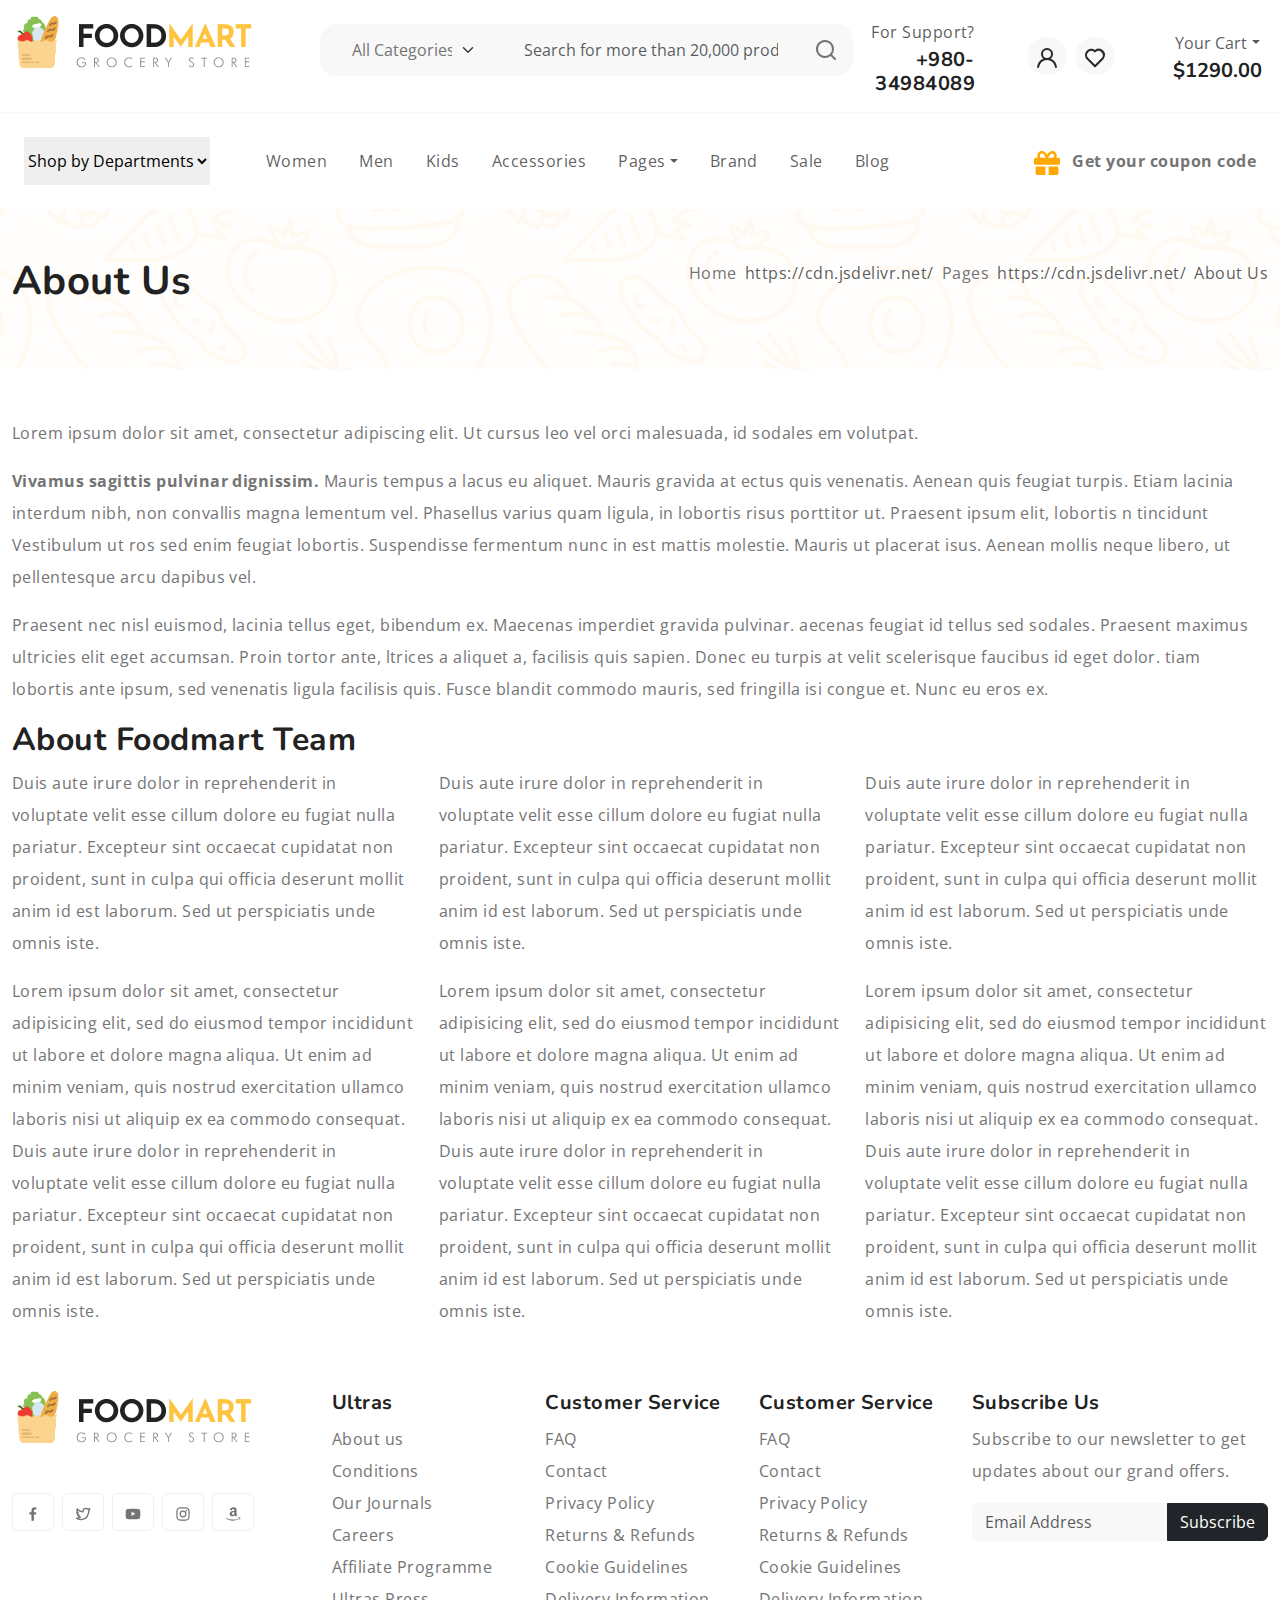
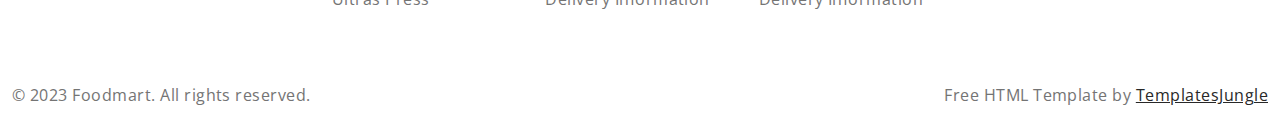
<file: about.html>
<!DOCTYPE html>
<html lang="en">
  
<!-- Mirrored from demo.templatesjungle.com/foodmart/about.html by HTTrack Website Copier/3.x [XR&CO'2014], Tue, 06 Jun 2023 03:33:22 GMT -->
<head>
    <title>FoodMart - Free eCommerce Grocery Store HTML Website Template</title>
    <meta charset="utf-8">
    <meta http-equiv="X-UA-Compatible" content="IE=edge">
    <meta name="viewport" content="width=device-width, initial-scale=1.0">
    <meta name="format-detection" content="telephone=no">
    <meta name="apple-mobile-web-app-capable" content="yes">
    <meta name="author" content="">
    <meta name="keywords" content="">
    <meta name="description" content="">
  </head>

  <link rel="stylesheet" href="css/swiper-bundle.min.css"/>

  <link href="css/bootstrap.min.css" rel="stylesheet" >
  
  <link rel="stylesheet" type="text/css" href="css/vendor.css">
  <link rel="stylesheet" type="text/css" href="css/style.css">

  <link rel="preconnect" href="https://fonts.googleapis.com/">
  <link rel="preconnect" href="https://fonts.gstatic.com/" crossorigin>
  <link href="https://fonts.googleapis.com/css2?family=Nunito:wght@400;700&amp;family=Open+Sans:ital,wght@0,400;0,700;1,400;1,700&amp;display=swap" rel="stylesheet">

  </head>
  <body>

    <svg xmlns="http://www.w3.org/2000/svg" style="display: none;">
      <defs>
        <symbol xmlns="http://www.w3.org/2000/svg" id="link" viewBox="0 0 24 24">
          <path fill="currentColor" d="M12 19a1 1 0 1 0-1-1a1 1 0 0 0 1 1Zm5 0a1 1 0 1 0-1-1a1 1 0 0 0 1 1Zm0-4a1 1 0 1 0-1-1a1 1 0 0 0 1 1Zm-5 0a1 1 0 1 0-1-1a1 1 0 0 0 1 1Zm7-12h-1V2a1 1 0 0 0-2 0v1H8V2a1 1 0 0 0-2 0v1H5a3 3 0 0 0-3 3v14a3 3 0 0 0 3 3h14a3 3 0 0 0 3-3V6a3 3 0 0 0-3-3Zm1 17a1 1 0 0 1-1 1H5a1 1 0 0 1-1-1v-9h16Zm0-11H4V6a1 1 0 0 1 1-1h1v1a1 1 0 0 0 2 0V5h8v1a1 1 0 0 0 2 0V5h1a1 1 0 0 1 1 1ZM7 15a1 1 0 1 0-1-1a1 1 0 0 0 1 1Zm0 4a1 1 0 1 0-1-1a1 1 0 0 0 1 1Z"/>
        </symbol>
        <symbol xmlns="http://www.w3.org/2000/svg" id="arrow-right" viewBox="0 0 24 24">
          <path fill="currentColor" d="M17.92 11.62a1 1 0 0 0-.21-.33l-5-5a1 1 0 0 0-1.42 1.42l3.3 3.29H7a1 1 0 0 0 0 2h7.59l-3.3 3.29a1 1 0 0 0 0 1.42a1 1 0 0 0 1.42 0l5-5a1 1 0 0 0 .21-.33a1 1 0 0 0 0-.76Z"/>
        </symbol>
        <symbol xmlns="http://www.w3.org/2000/svg" id="category" viewBox="0 0 24 24">
          <path fill="currentColor" d="M19 5.5h-6.28l-.32-1a3 3 0 0 0-2.84-2H5a3 3 0 0 0-3 3v13a3 3 0 0 0 3 3h14a3 3 0 0 0 3-3v-10a3 3 0 0 0-3-3Zm1 13a1 1 0 0 1-1 1H5a1 1 0 0 1-1-1v-13a1 1 0 0 1 1-1h4.56a1 1 0 0 1 .95.68l.54 1.64a1 1 0 0 0 .95.68h7a1 1 0 0 1 1 1Z"/>
        </symbol>
        <symbol xmlns="http://www.w3.org/2000/svg" id="calendar" viewBox="0 0 24 24">
          <path fill="currentColor" d="M19 4h-2V3a1 1 0 0 0-2 0v1H9V3a1 1 0 0 0-2 0v1H5a3 3 0 0 0-3 3v12a3 3 0 0 0 3 3h14a3 3 0 0 0 3-3V7a3 3 0 0 0-3-3Zm1 15a1 1 0 0 1-1 1H5a1 1 0 0 1-1-1v-7h16Zm0-9H4V7a1 1 0 0 1 1-1h2v1a1 1 0 0 0 2 0V6h6v1a1 1 0 0 0 2 0V6h2a1 1 0 0 1 1 1Z"/>
        </symbol>
        <symbol xmlns="http://www.w3.org/2000/svg" id="heart" viewBox="0 0 24 24">
          <path fill="currentColor" d="M20.16 4.61A6.27 6.27 0 0 0 12 4a6.27 6.27 0 0 0-8.16 9.48l7.45 7.45a1 1 0 0 0 1.42 0l7.45-7.45a6.27 6.27 0 0 0 0-8.87Zm-1.41 7.46L12 18.81l-6.75-6.74a4.28 4.28 0 0 1 3-7.3a4.25 4.25 0 0 1 3 1.25a1 1 0 0 0 1.42 0a4.27 4.27 0 0 1 6 6.05Z"/>
        </symbol>
        <symbol xmlns="http://www.w3.org/2000/svg" id="plus" viewBox="0 0 24 24">
          <path fill="currentColor" d="M19 11h-6V5a1 1 0 0 0-2 0v6H5a1 1 0 0 0 0 2h6v6a1 1 0 0 0 2 0v-6h6a1 1 0 0 0 0-2Z"/>
        </symbol>
        <symbol xmlns="http://www.w3.org/2000/svg" id="minus" viewBox="0 0 24 24">
          <path fill="currentColor" d="M19 11H5a1 1 0 0 0 0 2h14a1 1 0 0 0 0-2Z"/>
        </symbol>
        <symbol xmlns="http://www.w3.org/2000/svg" id="cart" viewBox="0 0 24 24">
          <path fill="currentColor" d="M8.5 19a1.5 1.5 0 1 0 1.5 1.5A1.5 1.5 0 0 0 8.5 19ZM19 16H7a1 1 0 0 1 0-2h8.491a3.013 3.013 0 0 0 2.885-2.176l1.585-5.55A1 1 0 0 0 19 5H6.74a3.007 3.007 0 0 0-2.82-2H3a1 1 0 0 0 0 2h.921a1.005 1.005 0 0 1 .962.725l.155.545v.005l1.641 5.742A3 3 0 0 0 7 18h12a1 1 0 0 0 0-2Zm-1.326-9l-1.22 4.274a1.005 1.005 0 0 1-.963.726H8.754l-.255-.892L7.326 7ZM16.5 19a1.5 1.5 0 1 0 1.5 1.5a1.5 1.5 0 0 0-1.5-1.5Z"/>
        </symbol>
        <symbol xmlns="http://www.w3.org/2000/svg" id="check" viewBox="0 0 24 24">
          <path fill="currentColor" d="M18.71 7.21a1 1 0 0 0-1.42 0l-7.45 7.46l-3.13-3.14A1 1 0 1 0 5.29 13l3.84 3.84a1 1 0 0 0 1.42 0l8.16-8.16a1 1 0 0 0 0-1.47Z"/>
        </symbol>
        <symbol xmlns="http://www.w3.org/2000/svg" id="trash" viewBox="0 0 24 24">
          <path fill="currentColor" d="M10 18a1 1 0 0 0 1-1v-6a1 1 0 0 0-2 0v6a1 1 0 0 0 1 1ZM20 6h-4V5a3 3 0 0 0-3-3h-2a3 3 0 0 0-3 3v1H4a1 1 0 0 0 0 2h1v11a3 3 0 0 0 3 3h8a3 3 0 0 0 3-3V8h1a1 1 0 0 0 0-2ZM10 5a1 1 0 0 1 1-1h2a1 1 0 0 1 1 1v1h-4Zm7 14a1 1 0 0 1-1 1H8a1 1 0 0 1-1-1V8h10Zm-3-1a1 1 0 0 0 1-1v-6a1 1 0 0 0-2 0v6a1 1 0 0 0 1 1Z"/>
        </symbol>
        <symbol xmlns="http://www.w3.org/2000/svg" id="star-outline" viewBox="0 0 15 15">
          <path fill="none" stroke="currentColor" stroke-linecap="round" stroke-linejoin="round" d="M7.5 9.804L5.337 11l.413-2.533L4 6.674l2.418-.37L7.5 4l1.082 2.304l2.418.37l-1.75 1.793L9.663 11L7.5 9.804Z"/>
        </symbol>
        <symbol xmlns="http://www.w3.org/2000/svg" id="star-solid" viewBox="0 0 15 15">
          <path fill="currentColor" d="M7.953 3.788a.5.5 0 0 0-.906 0L6.08 5.85l-2.154.33a.5.5 0 0 0-.283.843l1.574 1.613l-.373 2.284a.5.5 0 0 0 .736.518l1.92-1.063l1.921 1.063a.5.5 0 0 0 .736-.519l-.373-2.283l1.574-1.613a.5.5 0 0 0-.283-.844L8.921 5.85l-.968-2.062Z"/>
        </symbol>
        <symbol xmlns="http://www.w3.org/2000/svg" id="search" viewBox="0 0 24 24">
          <path fill="currentColor" d="M21.71 20.29L18 16.61A9 9 0 1 0 16.61 18l3.68 3.68a1 1 0 0 0 1.42 0a1 1 0 0 0 0-1.39ZM11 18a7 7 0 1 1 7-7a7 7 0 0 1-7 7Z"/>
        </symbol>
        <symbol xmlns="http://www.w3.org/2000/svg" id="user" viewBox="0 0 24 24">
          <path fill="currentColor" d="M15.71 12.71a6 6 0 1 0-7.42 0a10 10 0 0 0-6.22 8.18a1 1 0 0 0 2 .22a8 8 0 0 1 15.9 0a1 1 0 0 0 1 .89h.11a1 1 0 0 0 .88-1.1a10 10 0 0 0-6.25-8.19ZM12 12a4 4 0 1 1 4-4a4 4 0 0 1-4 4Z"/>
        </symbol>
        <symbol xmlns="http://www.w3.org/2000/svg" id="close" viewBox="0 0 15 15">
          <path fill="currentColor" d="M7.953 3.788a.5.5 0 0 0-.906 0L6.08 5.85l-2.154.33a.5.5 0 0 0-.283.843l1.574 1.613l-.373 2.284a.5.5 0 0 0 .736.518l1.92-1.063l1.921 1.063a.5.5 0 0 0 .736-.519l-.373-2.283l1.574-1.613a.5.5 0 0 0-.283-.844L8.921 5.85l-.968-2.062Z"/>
        </symbol>
      </defs>
    </svg>

    <div class="preloader-wrapper">
      <div class="preloader">
      </div>
    </div>

    <div class="offcanvas offcanvas-end" data-bs-scroll="true" tabindex="-1" id="offcanvasCart" aria-labelledby="My Cart">
      <div class="offcanvas-header justify-content-center">
        <button type="button" class="btn-close" data-bs-dismiss="offcanvas" aria-label="Close"></button>
      </div>
      <div class="offcanvas-body">
        <div class="order-md-last">
          <h4 class="d-flex justify-content-between align-items-center mb-3">
            <span class="text-primary">Your cart</span>
            <span class="badge bg-primary rounded-pill">3</span>
          </h4>
          <ul class="list-group mb-3">
            <li class="list-group-item d-flex justify-content-between lh-sm">
              <div>
                <h6 class="my-0">Growers cider</h6>
                <small class="text-body-secondary">Brief description</small>
              </div>
              <span class="text-body-secondary">$12</span>
            </li>
            <li class="list-group-item d-flex justify-content-between lh-sm">
              <div>
                <h6 class="my-0">Fresh grapes</h6>
                <small class="text-body-secondary">Brief description</small>
              </div>
              <span class="text-body-secondary">$8</span>
            </li>
            <li class="list-group-item d-flex justify-content-between lh-sm">
              <div>
                <h6 class="my-0">Heinz tomato ketchup</h6>
                <small class="text-body-secondary">Brief description</small>
              </div>
              <span class="text-body-secondary">$5</span>
            </li>
            <li class="list-group-item d-flex justify-content-between">
              <span>Total (USD)</span>
              <strong>$20</strong>
            </li>
          </ul>
  
          <button class="w-100 btn btn-primary btn-lg" type="submit">Continue to checkout</button>
        </div>
      </div>
    </div>
    
    <div class="offcanvas offcanvas-end" data-bs-scroll="true" tabindex="-1" id="offcanvasSearch" aria-labelledby="Search">
      <div class="offcanvas-header justify-content-center">
        <button type="button" class="btn-close" data-bs-dismiss="offcanvas" aria-label="Close"></button>
      </div>
      <div class="offcanvas-body">
        <div class="order-md-last">
          <h4 class="d-flex justify-content-between align-items-center mb-3">
            <span class="text-primary">Search</span>
          </h4>
          <form role="search" method="get" class="d-flex">
            <form class="d-flex mt-3 gap-0" role="newsletter">
              <input class="form-control form-control-lg rounded-start rounded-0 bg-light" type="email" placeholder="What are you looking for?" aria-label="What are you looking for?">
              <button class="btn btn-dark rounded-end rounded-0" type="submit">Search</button>
            </form>
          </form>
        </div>
      </div>
    </div>

    <header>
      <div class="container-fluid">
        <div class="row py-3 border-bottom">
          
          <div class="col-sm-4 col-lg-3 text-center text-sm-start">
            <div class="main-logo">
              <a href="index-2.html">
                <img src="images/logo.png" alt="logo" class="img-fluid">
              </a>
            </div>
          </div>
          
          <div class="col-sm-6 offset-sm-2 offset-md-0 col-lg-5 d-none d-lg-block">
            <div class="search-bar row bg-light p-2 my-2 rounded-4">
              <div class="col-md-4 d-none d-md-block">
                <select class="form-select border-0 bg-transparent">
                  <option>All Categories</option>
                  <option>Groceries</option>
                  <option>Drinks</option>
                  <option>Chocolates</option>
                </select>
              </div>
              <div class="col-11 col-md-7">
                <form id="search-form" class="text-center" action="#" method="">
                  <input type="text" class="form-control border-0 bg-transparent" placeholder="Search for more than 20,000 products" />
                </form>
              </div>
              <div class="col-1">
                <svg xmlns="http://www.w3.org/2000/svg" width="24" height="24" viewBox="0 0 24 24"><path fill="currentColor" d="M21.71 20.29L18 16.61A9 9 0 1 0 16.61 18l3.68 3.68a1 1 0 0 0 1.42 0a1 1 0 0 0 0-1.39ZM11 18a7 7 0 1 1 7-7a7 7 0 0 1-7 7Z"/></svg>
              </div>
            </div>
          </div>
          
          <div class="col-sm-8 col-lg-4 d-flex justify-content-end gap-5 align-items-center mt-4 mt-sm-0 justify-content-center justify-content-sm-end">
            <div class="support-box text-end d-none d-xl-block">
              <span class="fs-6 text-muted">For Support?</span>
              <h5 class="mb-0">+980-34984089</h5>
            </div>

            <ul class="d-flex justify-content-end list-unstyled m-0">
              <li>
                <a href="#" class="rounded-circle bg-light p-2 mx-1">
                  <svg width="24" height="24" viewBox="0 0 24 24"><use xlink:href="#user"></use></svg>
                </a>
              </li>
              <li>
                <a href="#" class="rounded-circle bg-light p-2 mx-1">
                  <svg width="24" height="24" viewBox="0 0 24 24"><use xlink:href="#heart"></use></svg>
                </a>
              </li>
              <li class="d-lg-none">
                <a href="#" class="rounded-circle bg-light p-2 mx-1" data-bs-toggle="offcanvas" data-bs-target="#offcanvasCart" aria-controls="offcanvasCart">
                  <svg width="24" height="24" viewBox="0 0 24 24"><use xlink:href="#cart"></use></svg>
                </a>
              </li>
              <li class="d-lg-none">
                <a href="#" class="rounded-circle bg-light p-2 mx-1" data-bs-toggle="offcanvas" data-bs-target="#offcanvasSearch" aria-controls="offcanvasSearch">
                  <svg width="24" height="24" viewBox="0 0 24 24"><use xlink:href="#search"></use></svg>
                </a>
              </li>
            </ul>

            <div class="cart text-end d-none d-lg-block dropdown">
              <button class="border-0 bg-transparent" type="button" data-bs-toggle="offcanvas" data-bs-target="#offcanvasCart" aria-controls="offcanvasCart">
                <span class="fs-6 text-muted dropdown-toggle">Your Cart</span>
                <h5 class="mb-0"><span class="cart-total">$1290.00</span></h5>
              </button>
            </div>

        </div>
      </div>
      <div class="container-fluid">
        <div class="row py-3">
          <div class="d-flex  justify-content-center justify-content-sm-between align-items-center">
            <nav class="main-menu d-flex navbar navbar-expand-lg">

              <button class="navbar-toggler" type="button" data-bs-toggle="offcanvas" data-bs-target="#offcanvasNavbar"
                aria-controls="offcanvasNavbar">
                <span class="navbar-toggler-icon"></span>
              </button>

              <div class="offcanvas offcanvas-end" tabindex="-1" id="offcanvasNavbar" aria-labelledby="offcanvasNavbarLabel">

                <div class="offcanvas-header justify-content-center">
                  <button type="button" class="btn-close" data-bs-dismiss="offcanvas" aria-label="Close"></button>
                </div>

                <div class="offcanvas-body">
              
                  <select class="filter-categories border-0 mb-0 me-5">
                    <option>Shop by Departments</option>
                    <option>Groceries</option>
                    <option>Drinks</option>
                    <option>Chocolates</option>
                  </select>
              
                  <ul class="navbar-nav justify-content-end menu-list list-unstyled d-flex gap-md-3 mb-0">
                    <li class="nav-item active">
                      <a href="#women" class="nav-link">Women</a>
                    </li>
                    <li class="nav-item dropdown">
                      <a href="#men" class="nav-link">Men</a>
                    </li>
                    <li class="nav-item">
                      <a href="#kids" class="nav-link">Kids</a>
                    </li>
                    <li class="nav-item">
                      <a href="#accessories" class="nav-link">Accessories</a>
                    </li>
                    <li class="nav-item dropdown">
                      <a class="nav-link dropdown-toggle" role="button" id="pages" data-bs-toggle="dropdown" aria-expanded="false">Pages</a>
                      <ul class="dropdown-menu" aria-labelledby="pages">
                        <li><a href="about.html" class="dropdown-item">About Us</a></li>
                        <li><a href="shop.html" class="dropdown-item">Shop<span class="badge bg-success text-dark ms-2">PRO</span></a></li>
                        <li><a href="single-product.html" class="dropdown-item">Single Product<span class="badge bg-success text-dark ms-2">PRO</span></a></li>
                        <li><a href="cart.html" class="dropdown-item">Cart<span class="badge bg-success text-dark ms-2">PRO</span></a></li>
                        <li><a href="checkout.html" class="dropdown-item">Checkout<span class="badge bg-success text-dark ms-2">PRO</span></a></li>
                        <li><a href="blog.html" class="dropdown-item">Blog</a></li>
                        <li><a href="single-post.html" class="dropdown-item">Single Post</a></li>
                        <li><a href="styles.html" class="dropdown-item">Styles</a></li>
                        <li><a href="contact.html" class="dropdown-item">Contact<span class="badge bg-success text-dark ms-2">PRO</span></a></li>
                        <li><a href="thank-you.html" class="dropdown-item">Thank You</a></li>
                      </ul>
                    </li>
                    <li class="nav-item">
                      <a href="#brand" class="nav-link">Brand</a>
                    </li>
                    <li class="nav-item">
                      <a href="#sale" class="nav-link">Sale</a>
                    </li>
                    <li class="nav-item">
                      <a href="#blog" class="nav-link">Blog</a>
                    </li>
                  </ul>
                
                </div>

              </div>

            </nav>
            <div class="d-none d-lg-block">
              <a href="#" class="nav-link btn-coupon-code">
                <img src="images/gift.svg">
                <strong class="ms-2">Get your coupon code</strong>
              </a>
            </div>
          </div>
        </div>
      </div>
    </header>

    <section class="py-5 mb-5" style="background: url(images/background-pattern.jpg);">
      <div class="container-fluid">
        <div class="d-flex justify-content-between">
          <h1 class="page-title pb-2">About Us</h1>
          <nav class="breadcrumb fs-6">
            <a class="breadcrumb-item nav-link" href="#">Home</a>
            <a class="breadcrumb-item nav-link" href="#">Pages</a>
            <span class="breadcrumb-item active" aria-current="page">About Us</span>
          </nav>
        </div>
      </div>
    </section>

    <section class="company-detail padding-medium">
      <div class="container-fluid">
        <div class="row">
          <div class="col-md-12">
            <blockquote>Lorem ipsum dolor sit amet, consectetur adipiscing elit. Ut cursus leo vel orci malesuada, id sodales em volutpat.</blockquote>
            <p><strong>Vivamus sagittis pulvinar dignissim.</strong> Mauris tempus a lacus eu aliquet. Mauris gravida at ectus quis venenatis. Aenean quis feugiat turpis. Etiam lacinia interdum nibh, non convallis magna lementum vel. Phasellus varius quam ligula, in lobortis risus porttitor ut. Praesent ipsum elit, lobortis n tincidunt Vestibulum ut ros sed enim feugiat lobortis. Suspendisse fermentum nunc in est mattis molestie. Mauris ut placerat isus. Aenean mollis neque libero, ut pellentesque arcu dapibus vel.</p>
            <p>Praesent nec nisl euismod, lacinia tellus eget, bibendum ex. Maecenas imperdiet gravida pulvinar. aecenas feugiat id tellus sed sodales. Praesent maximus ultricies elit eget accumsan. Proin tortor ante, ltrices a aliquet a, facilisis quis sapien. Donec eu turpis at velit scelerisque faucibus id eget dolor. tiam lobortis ante ipsum, sed venenatis ligula facilisis quis. Fusce blandit commodo mauris, sed fringilla isi congue et. Nunc eu eros ex.</p>
          </div>
        </div>
      </div>
    </section>
    
    <section>
      <div class="container-fluid">
        <h2>About Foodmart Team</h2>
        <div class="row">
          <div class="col-md-4">
            <p>Duis aute irure dolor in reprehenderit in voluptate velit esse cillum dolore eu fugiat nulla pariatur. Excepteur sint occaecat cupidatat non proident, sunt in culpa qui officia deserunt mollit anim id est laborum. Sed ut perspiciatis unde omnis iste.</p>
            <p>Lorem ipsum dolor sit amet, consectetur adipisicing elit, sed do eiusmod tempor incididunt ut labore et dolore magna aliqua. Ut enim ad minim veniam, quis nostrud exercitation ullamco laboris nisi ut aliquip ex ea commodo consequat. Duis aute irure dolor in reprehenderit in voluptate velit esse cillum dolore eu fugiat nulla pariatur. Excepteur sint occaecat cupidatat non proident, sunt in culpa qui officia deserunt mollit anim id est laborum. Sed ut perspiciatis unde omnis iste.</p>
          </div>
          <div class="col-md-4">
            <p>Duis aute irure dolor in reprehenderit in voluptate velit esse cillum dolore eu fugiat nulla pariatur. Excepteur sint occaecat cupidatat non proident, sunt in culpa qui officia deserunt mollit anim id est laborum. Sed ut perspiciatis unde omnis iste.</p>
            <p>Lorem ipsum dolor sit amet, consectetur adipisicing elit, sed do eiusmod tempor incididunt ut labore et dolore magna aliqua. Ut enim ad minim veniam, quis nostrud exercitation ullamco laboris nisi ut aliquip ex ea commodo consequat. Duis aute irure dolor in reprehenderit in voluptate velit esse cillum dolore eu fugiat nulla pariatur. Excepteur sint occaecat cupidatat non proident, sunt in culpa qui officia deserunt mollit anim id est laborum. Sed ut perspiciatis unde omnis iste.</p>
          </div>
          <div class="col-md-4">
            <p>Duis aute irure dolor in reprehenderit in voluptate velit esse cillum dolore eu fugiat nulla pariatur. Excepteur sint occaecat cupidatat non proident, sunt in culpa qui officia deserunt mollit anim id est laborum. Sed ut perspiciatis unde omnis iste.</p>
            <p>Lorem ipsum dolor sit amet, consectetur adipisicing elit, sed do eiusmod tempor incididunt ut labore et dolore magna aliqua. Ut enim ad minim veniam, quis nostrud exercitation ullamco laboris nisi ut aliquip ex ea commodo consequat. Duis aute irure dolor in reprehenderit in voluptate velit esse cillum dolore eu fugiat nulla pariatur. Excepteur sint occaecat cupidatat non proident, sunt in culpa qui officia deserunt mollit anim id est laborum. Sed ut perspiciatis unde omnis iste.</p>
          </div>
        </div>
      </div>
    </section>
    
    <footer class="py-5">
      <div class="container-fluid">
        <div class="row">

          <div class="col-lg-3 col-md-6 col-sm-6">
            <div class="footer-menu">
              <img src="images/logo.png" alt="logo">
              <div class="social-links mt-5">
                <ul class="d-flex list-unstyled gap-2">
                  <li>
                    <a href="#" class="btn btn-outline-light">
                      <svg xmlns="http://www.w3.org/2000/svg" width="16" height="16" viewBox="0 0 24 24"><path fill="currentColor" d="M15.12 5.32H17V2.14A26.11 26.11 0 0 0 14.26 2c-2.72 0-4.58 1.66-4.58 4.7v2.62H6.61v3.56h3.07V22h3.68v-9.12h3.06l.46-3.56h-3.52V7.05c0-1.05.28-1.73 1.76-1.73Z"/></svg>
                    </a>
                  </li>
                  <li>
                    <a href="#" class="btn btn-outline-light">
                      <svg xmlns="http://www.w3.org/2000/svg" width="16" height="16" viewBox="0 0 24 24"><path fill="currentColor" d="M22.991 3.95a1 1 0 0 0-1.51-.86a7.48 7.48 0 0 1-1.874.794a5.152 5.152 0 0 0-3.374-1.242a5.232 5.232 0 0 0-5.223 5.063a11.032 11.032 0 0 1-6.814-3.924a1.012 1.012 0 0 0-.857-.365a.999.999 0 0 0-.785.5a5.276 5.276 0 0 0-.242 4.769l-.002.001a1.041 1.041 0 0 0-.496.89a3.042 3.042 0 0 0 .027.439a5.185 5.185 0 0 0 1.568 3.312a.998.998 0 0 0-.066.77a5.204 5.204 0 0 0 2.362 2.922a7.465 7.465 0 0 1-3.59.448A1 1 0 0 0 1.45 19.3a12.942 12.942 0 0 0 7.01 2.061a12.788 12.788 0 0 0 12.465-9.363a12.822 12.822 0 0 0 .535-3.646l-.001-.2a5.77 5.77 0 0 0 1.532-4.202Zm-3.306 3.212a.995.995 0 0 0-.234.702c.01.165.009.331.009.488a10.824 10.824 0 0 1-.454 3.08a10.685 10.685 0 0 1-10.546 7.93a10.938 10.938 0 0 1-2.55-.301a9.48 9.48 0 0 0 2.942-1.564a1 1 0 0 0-.602-1.786a3.208 3.208 0 0 1-2.214-.935q.224-.042.445-.105a1 1 0 0 0-.08-1.943a3.198 3.198 0 0 1-2.25-1.726a5.3 5.3 0 0 0 .545.046a1.02 1.02 0 0 0 .984-.696a1 1 0 0 0-.4-1.137a3.196 3.196 0 0 1-1.425-2.673c0-.066.002-.133.006-.198a13.014 13.014 0 0 0 8.21 3.48a1.02 1.02 0 0 0 .817-.36a1 1 0 0 0 .206-.867a3.157 3.157 0 0 1-.087-.729a3.23 3.23 0 0 1 3.226-3.226a3.184 3.184 0 0 1 2.345 1.02a.993.993 0 0 0 .921.298a9.27 9.27 0 0 0 1.212-.322a6.681 6.681 0 0 1-1.026 1.524Z"/></svg>
                    </a>
                  </li>
                  <li>
                    <a href="#" class="btn btn-outline-light">
                      <svg xmlns="http://www.w3.org/2000/svg" width="16" height="16" viewBox="0 0 24 24"><path fill="currentColor" d="M23 9.71a8.5 8.5 0 0 0-.91-4.13a2.92 2.92 0 0 0-1.72-1A78.36 78.36 0 0 0 12 4.27a78.45 78.45 0 0 0-8.34.3a2.87 2.87 0 0 0-1.46.74c-.9.83-1 2.25-1.1 3.45a48.29 48.29 0 0 0 0 6.48a9.55 9.55 0 0 0 .3 2a3.14 3.14 0 0 0 .71 1.36a2.86 2.86 0 0 0 1.49.78a45.18 45.18 0 0 0 6.5.33c3.5.05 6.57 0 10.2-.28a2.88 2.88 0 0 0 1.53-.78a2.49 2.49 0 0 0 .61-1a10.58 10.58 0 0 0 .52-3.4c.04-.56.04-3.94.04-4.54ZM9.74 14.85V8.66l5.92 3.11c-1.66.92-3.85 1.96-5.92 3.08Z"/></svg>
                    </a>
                  </li>
                  <li>
                    <a href="#" class="btn btn-outline-light">
                      <svg xmlns="http://www.w3.org/2000/svg" width="16" height="16" viewBox="0 0 24 24"><path fill="currentColor" d="M17.34 5.46a1.2 1.2 0 1 0 1.2 1.2a1.2 1.2 0 0 0-1.2-1.2Zm4.6 2.42a7.59 7.59 0 0 0-.46-2.43a4.94 4.94 0 0 0-1.16-1.77a4.7 4.7 0 0 0-1.77-1.15a7.3 7.3 0 0 0-2.43-.47C15.06 2 14.72 2 12 2s-3.06 0-4.12.06a7.3 7.3 0 0 0-2.43.47a4.78 4.78 0 0 0-1.77 1.15a4.7 4.7 0 0 0-1.15 1.77a7.3 7.3 0 0 0-.47 2.43C2 8.94 2 9.28 2 12s0 3.06.06 4.12a7.3 7.3 0 0 0 .47 2.43a4.7 4.7 0 0 0 1.15 1.77a4.78 4.78 0 0 0 1.77 1.15a7.3 7.3 0 0 0 2.43.47C8.94 22 9.28 22 12 22s3.06 0 4.12-.06a7.3 7.3 0 0 0 2.43-.47a4.7 4.7 0 0 0 1.77-1.15a4.85 4.85 0 0 0 1.16-1.77a7.59 7.59 0 0 0 .46-2.43c0-1.06.06-1.4.06-4.12s0-3.06-.06-4.12ZM20.14 16a5.61 5.61 0 0 1-.34 1.86a3.06 3.06 0 0 1-.75 1.15a3.19 3.19 0 0 1-1.15.75a5.61 5.61 0 0 1-1.86.34c-1 .05-1.37.06-4 .06s-3 0-4-.06a5.73 5.73 0 0 1-1.94-.3a3.27 3.27 0 0 1-1.1-.75a3 3 0 0 1-.74-1.15a5.54 5.54 0 0 1-.4-1.9c0-1-.06-1.37-.06-4s0-3 .06-4a5.54 5.54 0 0 1 .35-1.9A3 3 0 0 1 5 5a3.14 3.14 0 0 1 1.1-.8A5.73 5.73 0 0 1 8 3.86c1 0 1.37-.06 4-.06s3 0 4 .06a5.61 5.61 0 0 1 1.86.34a3.06 3.06 0 0 1 1.19.8a3.06 3.06 0 0 1 .75 1.1a5.61 5.61 0 0 1 .34 1.9c.05 1 .06 1.37.06 4s-.01 3-.06 4ZM12 6.87A5.13 5.13 0 1 0 17.14 12A5.12 5.12 0 0 0 12 6.87Zm0 8.46A3.33 3.33 0 1 1 15.33 12A3.33 3.33 0 0 1 12 15.33Z"/></svg>
                    </a>
                  </li>
                  <li>
                    <a href="#" class="btn btn-outline-light">
                      <svg xmlns="http://www.w3.org/2000/svg" width="16" height="16" viewBox="0 0 24 24"><path fill="currentColor" d="M1.04 17.52q.1-.16.32-.02a21.308 21.308 0 0 0 10.88 2.9a21.524 21.524 0 0 0 7.74-1.46q.1-.04.29-.12t.27-.12a.356.356 0 0 1 .47.12q.17.24-.11.44q-.36.26-.92.6a14.99 14.99 0 0 1-3.84 1.58A16.175 16.175 0 0 1 12 22a16.017 16.017 0 0 1-5.9-1.09a16.246 16.246 0 0 1-4.98-3.07a.273.273 0 0 1-.12-.2a.215.215 0 0 1 .04-.12Zm6.02-5.7a4.036 4.036 0 0 1 .68-2.36A4.197 4.197 0 0 1 9.6 7.98a10.063 10.063 0 0 1 2.66-.66q.54-.06 1.76-.16v-.34a3.562 3.562 0 0 0-.28-1.72a1.5 1.5 0 0 0-1.32-.6h-.16a2.189 2.189 0 0 0-1.14.42a1.64 1.64 0 0 0-.62 1a.508.508 0 0 1-.4.46L7.8 6.1q-.34-.08-.34-.36a.587.587 0 0 1 .02-.14a3.834 3.834 0 0 1 1.67-2.64A6.268 6.268 0 0 1 12.26 2h.5a5.054 5.054 0 0 1 3.56 1.18a3.81 3.81 0 0 1 .37.43a3.875 3.875 0 0 1 .27.41a2.098 2.098 0 0 1 .18.52q.08.34.12.47a2.856 2.856 0 0 1 .06.56q.02.43.02.51v4.84a2.868 2.868 0 0 0 .15.95a2.475 2.475 0 0 0 .29.62q.14.19.46.61a.599.599 0 0 1 .12.32a.346.346 0 0 1-.16.28q-1.66 1.44-1.8 1.56a.557.557 0 0 1-.58.04q-.28-.24-.49-.46t-.3-.32a4.466 4.466 0 0 1-.29-.39q-.2-.29-.28-.39a4.91 4.91 0 0 1-2.2 1.52a6.038 6.038 0 0 1-1.68.2a3.505 3.505 0 0 1-2.53-.95a3.553 3.553 0 0 1-.99-2.69Zm3.44-.4a1.895 1.895 0 0 0 .39 1.25a1.294 1.294 0 0 0 1.05.47a1.022 1.022 0 0 0 .17-.02a1.022 1.022 0 0 1 .15-.02a2.033 2.033 0 0 0 1.3-1.08a3.13 3.13 0 0 0 .33-.83a3.8 3.8 0 0 0 .12-.73q.01-.28.01-.92v-.5a7.287 7.287 0 0 0-1.76.16a2.144 2.144 0 0 0-1.76 2.22Zm8.4 6.44a.626.626 0 0 1 .12-.16a3.14 3.14 0 0 1 .96-.46a6.52 6.52 0 0 1 1.48-.22a1.195 1.195 0 0 1 .38.02q.9.08 1.08.3a.655.655 0 0 1 .08.36v.14a4.56 4.56 0 0 1-.38 1.65a3.84 3.84 0 0 1-1.06 1.53a.302.302 0 0 1-.18.08a.177.177 0 0 1-.08-.02q-.12-.06-.06-.22a7.632 7.632 0 0 0 .74-2.42a.513.513 0 0 0-.08-.32q-.2-.24-1.12-.24q-.34 0-.8.04q-.5.06-.92.12a.232.232 0 0 1-.16-.04a.065.065 0 0 1-.02-.08a.153.153 0 0 1 .02-.06Z"/></svg>
                    </a>
                  </li>
                </ul>
              </div>
            </div>
          </div>

          <div class="col-md-2 col-sm-6">
            <div class="footer-menu">
              <h5 class="widget-title">Ultras</h5>
              <ul class="menu-list list-unstyled">
                <li class="menu-item">
                  <a href="#" class="nav-link">About us</a>
                </li>
                <li class="menu-item">
                  <a href="#" class="nav-link">Conditions </a>
                </li>
                <li class="menu-item">
                  <a href="#" class="nav-link">Our Journals</a>
                </li>
                <li class="menu-item">
                  <a href="#" class="nav-link">Careers</a>
                </li>
                <li class="menu-item">
                  <a href="#" class="nav-link">Affiliate Programme</a>
                </li>
                <li class="menu-item">
                  <a href="#" class="nav-link">Ultras Press</a>
                </li>
              </ul>
            </div>
          </div>
          <div class="col-md-2 col-sm-6">
            <div class="footer-menu">
              <h5 class="widget-title">Customer Service</h5>
              <ul class="menu-list list-unstyled">
                <li class="menu-item">
                  <a href="#" class="nav-link">FAQ</a>
                </li>
                <li class="menu-item">
                  <a href="#" class="nav-link">Contact</a>
                </li>
                <li class="menu-item">
                  <a href="#" class="nav-link">Privacy Policy</a>
                </li>
                <li class="menu-item">
                  <a href="#" class="nav-link">Returns & Refunds</a>
                </li>
                <li class="menu-item">
                  <a href="#" class="nav-link">Cookie Guidelines</a>
                </li>
                <li class="menu-item">
                  <a href="#" class="nav-link">Delivery Information</a>
                </li>
              </ul>
            </div>
          </div>
          <div class="col-md-2 col-sm-6">
            <div class="footer-menu">
              <h5 class="widget-title">Customer Service</h5>
              <ul class="menu-list list-unstyled">
                <li class="menu-item">
                  <a href="#" class="nav-link">FAQ</a>
                </li>
                <li class="menu-item">
                  <a href="#" class="nav-link">Contact</a>
                </li>
                <li class="menu-item">
                  <a href="#" class="nav-link">Privacy Policy</a>
                </li>
                <li class="menu-item">
                  <a href="#" class="nav-link">Returns & Refunds</a>
                </li>
                <li class="menu-item">
                  <a href="#" class="nav-link">Cookie Guidelines</a>
                </li>
                <li class="menu-item">
                  <a href="#" class="nav-link">Delivery Information</a>
                </li>
              </ul>
            </div>
          </div>
          <div class="col-lg-3 col-md-6 col-sm-6">
            <div class="footer-menu">
              <h5 class="widget-title">Subscribe Us</h5>
              <p>Subscribe to our newsletter to get updates about our grand offers.</p>
              <form class="d-flex mt-3 gap-0" role="newsletter">
                <input class="form-control rounded-start rounded-0 bg-light" type="email" placeholder="Email Address" aria-label="Email Address">
                <button class="btn btn-dark rounded-end rounded-0" type="submit">Subscribe</button>
              </form>
            </div>
          </div>
          
        </div>
      </div>
    </footer>
    <div id="footer-bottom">
      <div class="container-fluid">
        <div class="row">
          <div class="col-md-6 copyright">
            <p>© 2023 Foodmart. All rights reserved.</p>
          </div>
          <div class="col-md-6 credit-link text-end">
            <p>Free HTML Template by <a href="https://templatesjungle.com/">TemplatesJungle</a></p>
          </div>
        </div>
      </div>
    </div>
    <script src="js/jquery-1.11.0.min.js"></script>
    <script src="js/swiper-bundle.min.js"></script>
    <script src="js/bootstrap.bundle.min.js" ></script>
    <script src="js/plugins.js"></script>
    <script src="js/script.js"></script>
  </body>

</html>
</file>
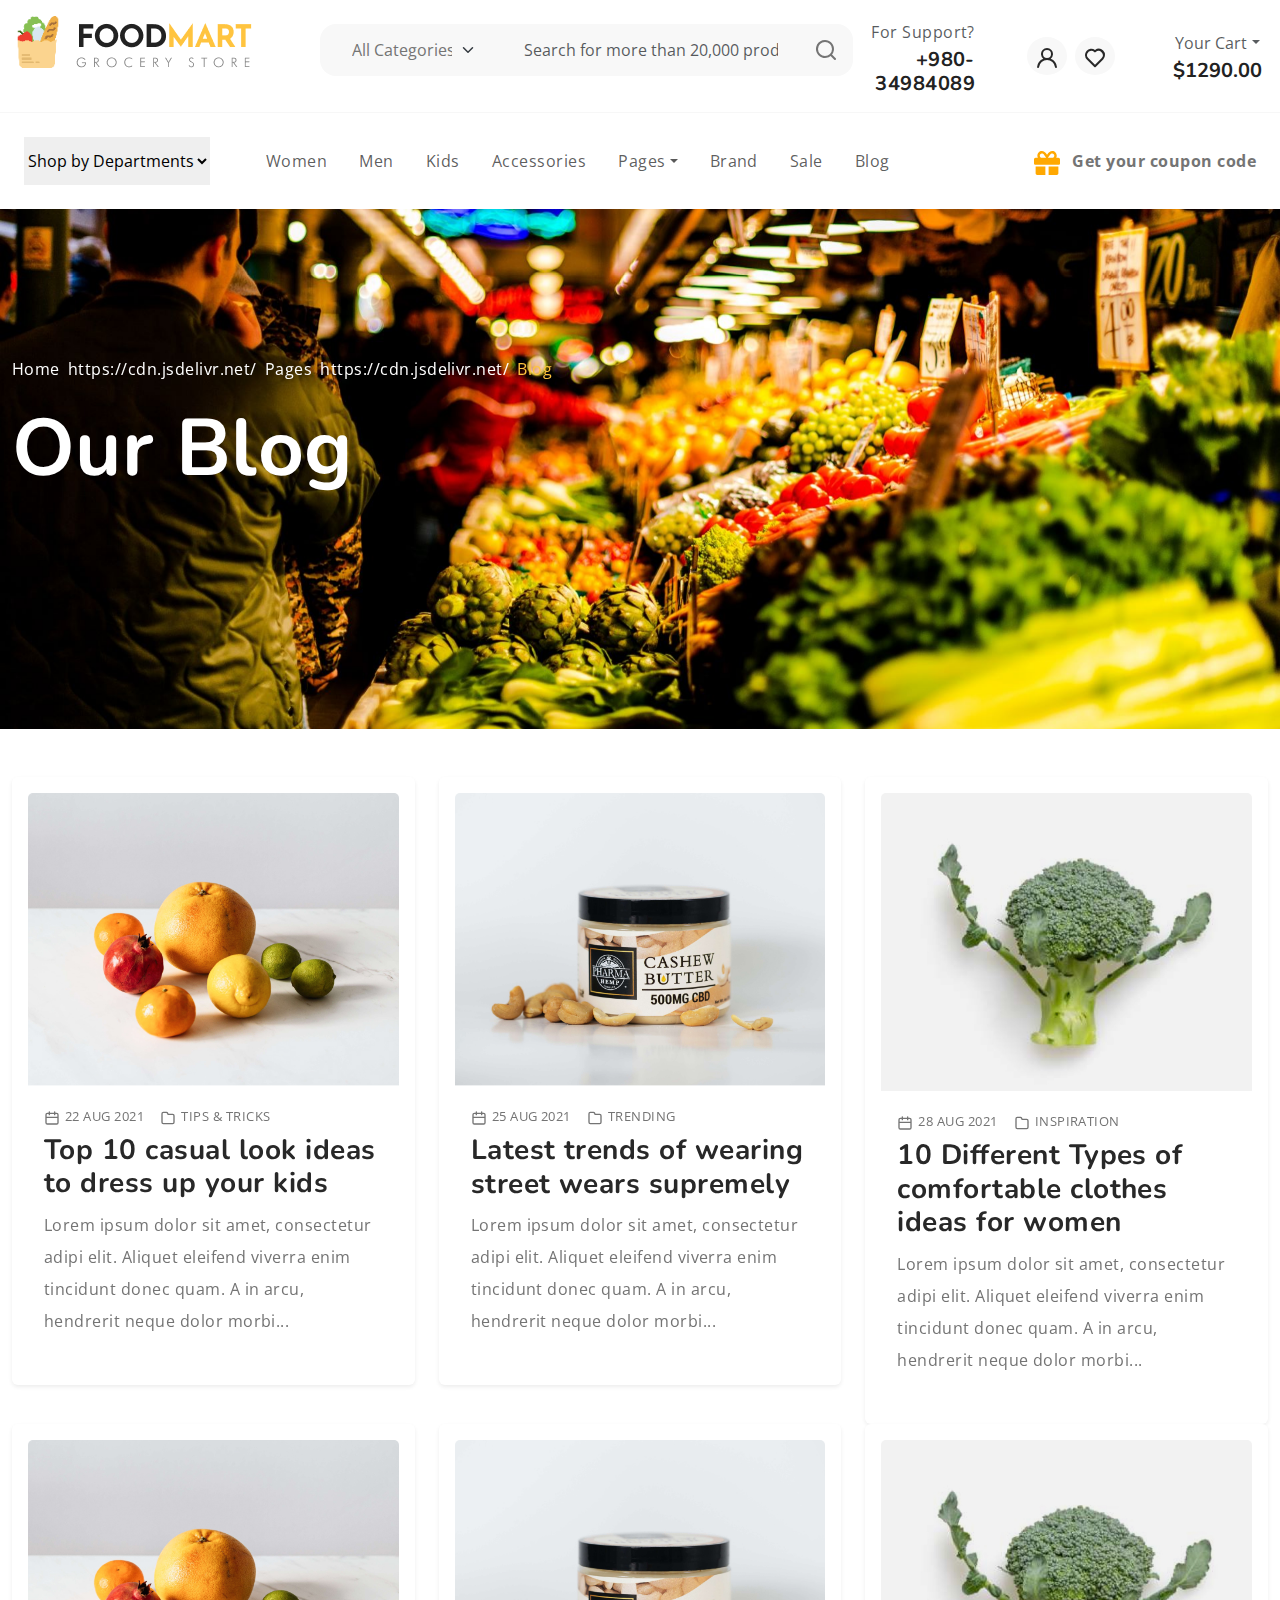
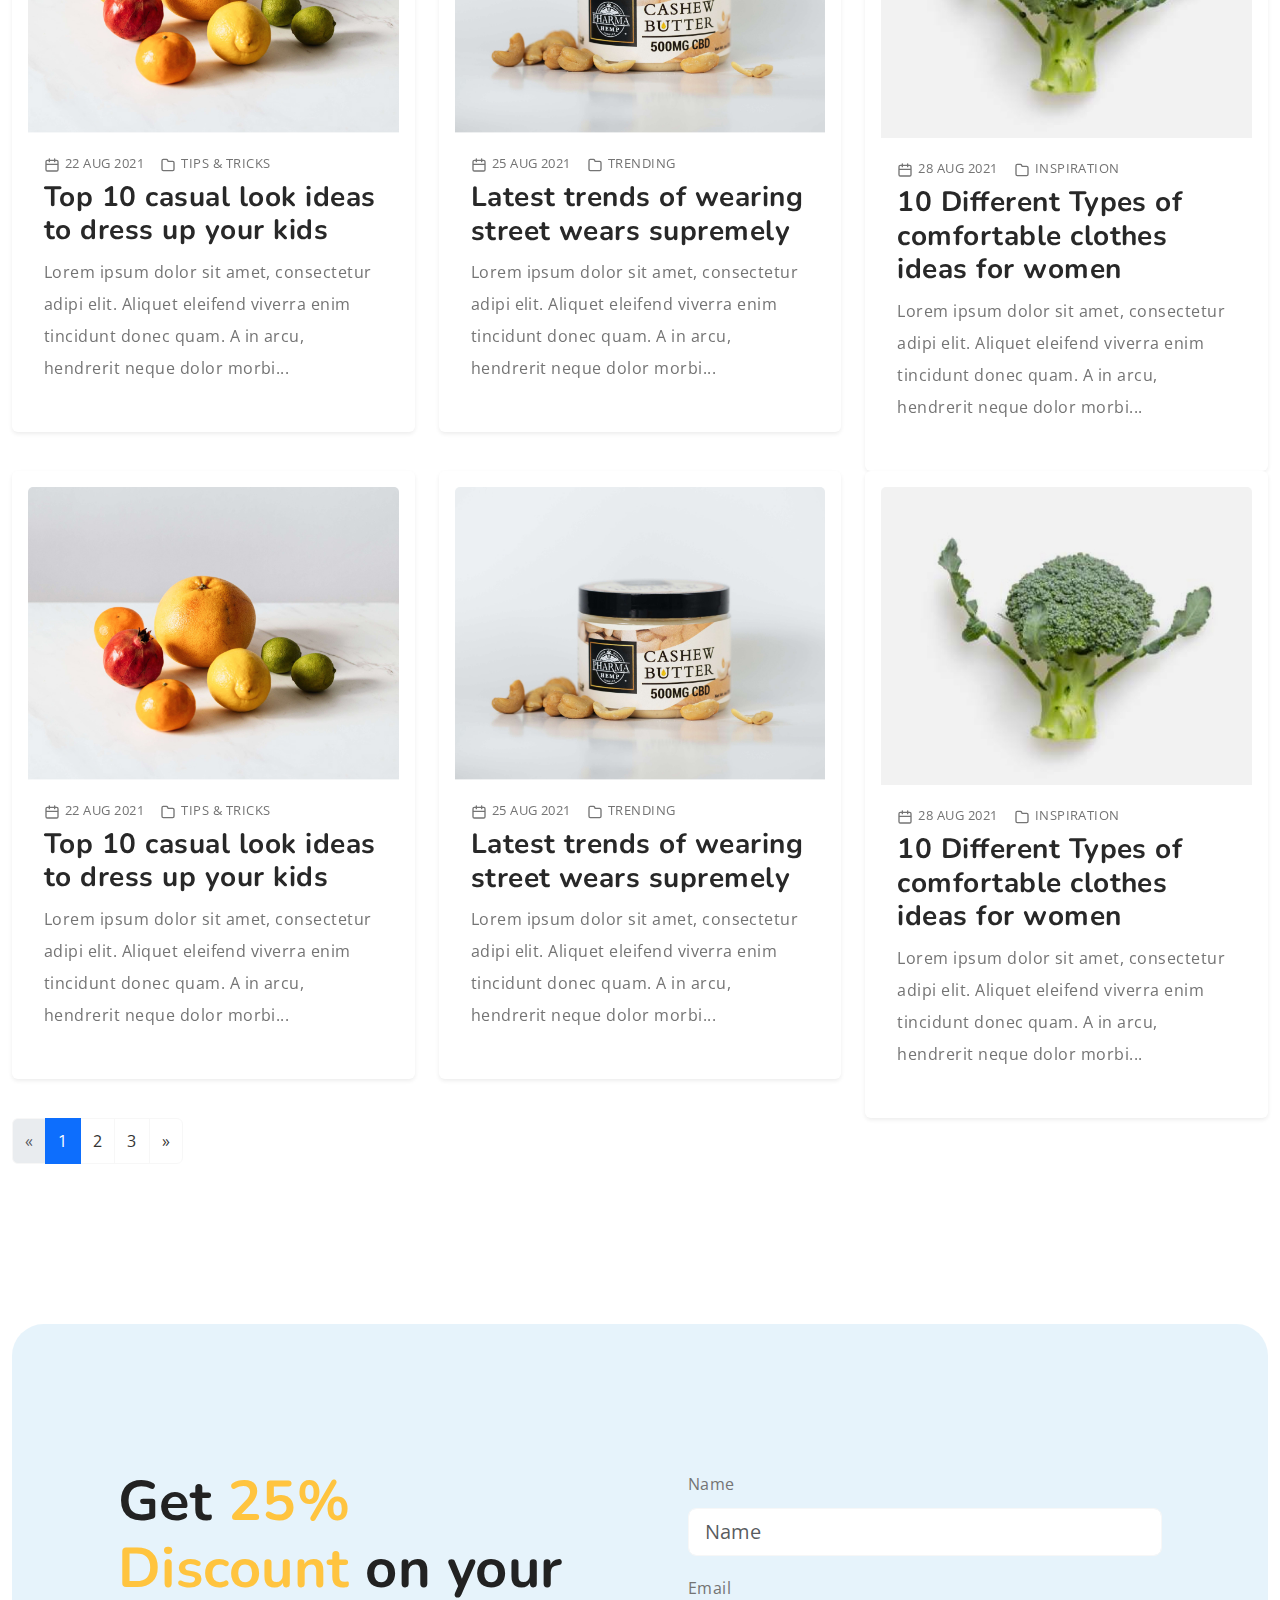
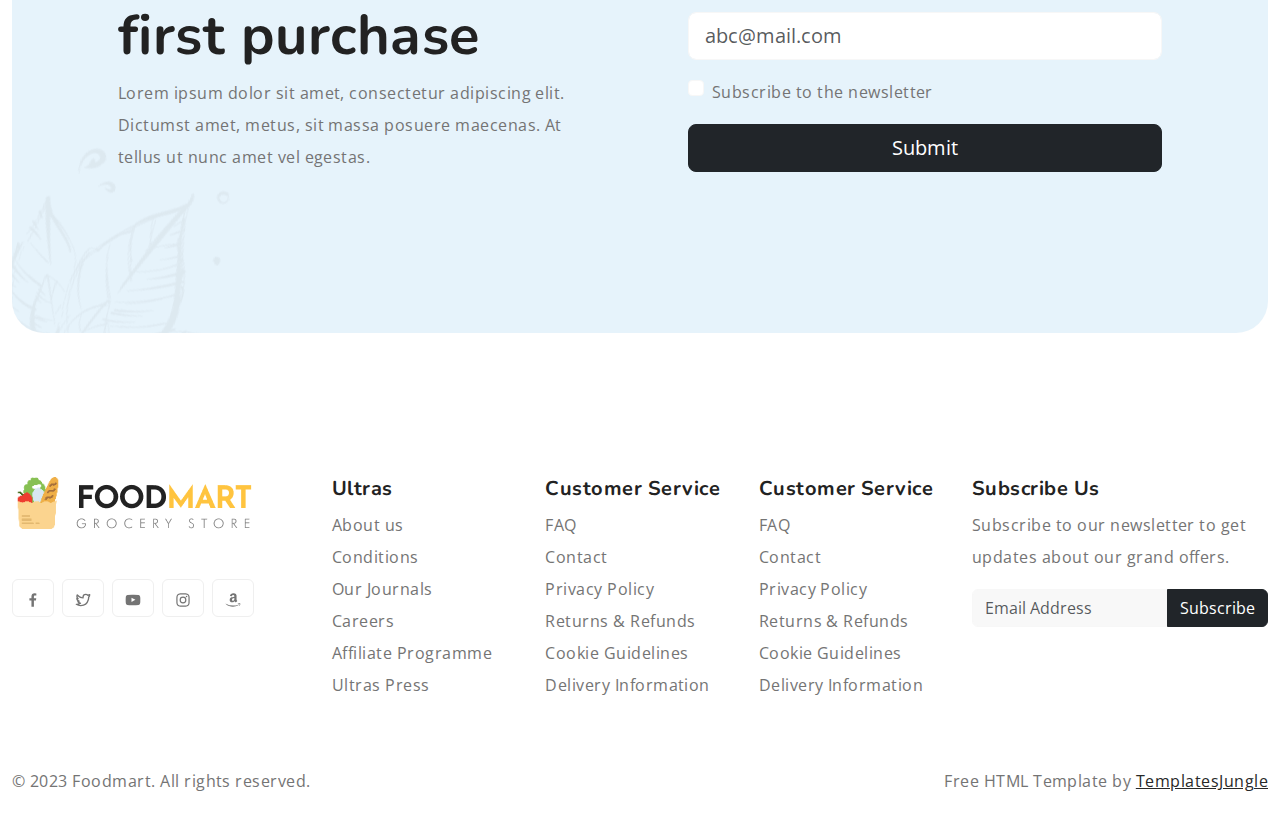
<file: blog.html>
<!DOCTYPE html>
<html lang="en">
  
<!-- Mirrored from demo.templatesjungle.com/foodmart/blog.html by HTTrack Website Copier/3.x [XR&CO'2014], Tue, 06 Jun 2023 03:33:23 GMT -->
<head>
    <title>FoodMart - Free eCommerce Grocery Store HTML Website Template</title>
    <meta charset="utf-8">
    <meta http-equiv="X-UA-Compatible" content="IE=edge">
    <meta name="viewport" content="width=device-width, initial-scale=1.0">
    <meta name="format-detection" content="telephone=no">
    <meta name="apple-mobile-web-app-capable" content="yes">
    <meta name="author" content="">
    <meta name="keywords" content="">
    <meta name="description" content="">
  </head>

  <link rel="stylesheet" href="css/swiper-bundle.min.css"/>

  <link href="css/bootstrap.min.css" rel="stylesheet">
  
  <link rel="stylesheet" type="text/css" href="css/vendor.css">
  <link rel="stylesheet" type="text/css" href="css/style.css">

  <link rel="preconnect" href="https://fonts.googleapis.com/">
  <link rel="preconnect" href="https://fonts.gstatic.com/" crossorigin>
  <link href="https://fonts.googleapis.com/css2?family=Nunito:wght@400;700&amp;family=Open+Sans:ital,wght@0,400;0,700;1,400;1,700&amp;display=swap" rel="stylesheet">

  </head>
  <body>

    <svg xmlns="http://www.w3.org/2000/svg" style="display: none;">
      <defs>
        <symbol xmlns="http://www.w3.org/2000/svg" id="link" viewBox="0 0 24 24">
          <path fill="currentColor" d="M12 19a1 1 0 1 0-1-1a1 1 0 0 0 1 1Zm5 0a1 1 0 1 0-1-1a1 1 0 0 0 1 1Zm0-4a1 1 0 1 0-1-1a1 1 0 0 0 1 1Zm-5 0a1 1 0 1 0-1-1a1 1 0 0 0 1 1Zm7-12h-1V2a1 1 0 0 0-2 0v1H8V2a1 1 0 0 0-2 0v1H5a3 3 0 0 0-3 3v14a3 3 0 0 0 3 3h14a3 3 0 0 0 3-3V6a3 3 0 0 0-3-3Zm1 17a1 1 0 0 1-1 1H5a1 1 0 0 1-1-1v-9h16Zm0-11H4V6a1 1 0 0 1 1-1h1v1a1 1 0 0 0 2 0V5h8v1a1 1 0 0 0 2 0V5h1a1 1 0 0 1 1 1ZM7 15a1 1 0 1 0-1-1a1 1 0 0 0 1 1Zm0 4a1 1 0 1 0-1-1a1 1 0 0 0 1 1Z"/>
        </symbol>
        <symbol xmlns="http://www.w3.org/2000/svg" id="arrow-right" viewBox="0 0 24 24">
          <path fill="currentColor" d="M17.92 11.62a1 1 0 0 0-.21-.33l-5-5a1 1 0 0 0-1.42 1.42l3.3 3.29H7a1 1 0 0 0 0 2h7.59l-3.3 3.29a1 1 0 0 0 0 1.42a1 1 0 0 0 1.42 0l5-5a1 1 0 0 0 .21-.33a1 1 0 0 0 0-.76Z"/>
        </symbol>
        <symbol xmlns="http://www.w3.org/2000/svg" id="category" viewBox="0 0 24 24">
          <path fill="currentColor" d="M19 5.5h-6.28l-.32-1a3 3 0 0 0-2.84-2H5a3 3 0 0 0-3 3v13a3 3 0 0 0 3 3h14a3 3 0 0 0 3-3v-10a3 3 0 0 0-3-3Zm1 13a1 1 0 0 1-1 1H5a1 1 0 0 1-1-1v-13a1 1 0 0 1 1-1h4.56a1 1 0 0 1 .95.68l.54 1.64a1 1 0 0 0 .95.68h7a1 1 0 0 1 1 1Z"/>
        </symbol>
        <symbol xmlns="http://www.w3.org/2000/svg" id="calendar" viewBox="0 0 24 24">
          <path fill="currentColor" d="M19 4h-2V3a1 1 0 0 0-2 0v1H9V3a1 1 0 0 0-2 0v1H5a3 3 0 0 0-3 3v12a3 3 0 0 0 3 3h14a3 3 0 0 0 3-3V7a3 3 0 0 0-3-3Zm1 15a1 1 0 0 1-1 1H5a1 1 0 0 1-1-1v-7h16Zm0-9H4V7a1 1 0 0 1 1-1h2v1a1 1 0 0 0 2 0V6h6v1a1 1 0 0 0 2 0V6h2a1 1 0 0 1 1 1Z"/>
        </symbol>
        <symbol xmlns="http://www.w3.org/2000/svg" id="heart" viewBox="0 0 24 24">
          <path fill="currentColor" d="M20.16 4.61A6.27 6.27 0 0 0 12 4a6.27 6.27 0 0 0-8.16 9.48l7.45 7.45a1 1 0 0 0 1.42 0l7.45-7.45a6.27 6.27 0 0 0 0-8.87Zm-1.41 7.46L12 18.81l-6.75-6.74a4.28 4.28 0 0 1 3-7.3a4.25 4.25 0 0 1 3 1.25a1 1 0 0 0 1.42 0a4.27 4.27 0 0 1 6 6.05Z"/>
        </symbol>
        <symbol xmlns="http://www.w3.org/2000/svg" id="plus" viewBox="0 0 24 24">
          <path fill="currentColor" d="M19 11h-6V5a1 1 0 0 0-2 0v6H5a1 1 0 0 0 0 2h6v6a1 1 0 0 0 2 0v-6h6a1 1 0 0 0 0-2Z"/>
        </symbol>
        <symbol xmlns="http://www.w3.org/2000/svg" id="minus" viewBox="0 0 24 24">
          <path fill="currentColor" d="M19 11H5a1 1 0 0 0 0 2h14a1 1 0 0 0 0-2Z"/>
        </symbol>
        <symbol xmlns="http://www.w3.org/2000/svg" id="cart" viewBox="0 0 24 24">
          <path fill="currentColor" d="M8.5 19a1.5 1.5 0 1 0 1.5 1.5A1.5 1.5 0 0 0 8.5 19ZM19 16H7a1 1 0 0 1 0-2h8.491a3.013 3.013 0 0 0 2.885-2.176l1.585-5.55A1 1 0 0 0 19 5H6.74a3.007 3.007 0 0 0-2.82-2H3a1 1 0 0 0 0 2h.921a1.005 1.005 0 0 1 .962.725l.155.545v.005l1.641 5.742A3 3 0 0 0 7 18h12a1 1 0 0 0 0-2Zm-1.326-9l-1.22 4.274a1.005 1.005 0 0 1-.963.726H8.754l-.255-.892L7.326 7ZM16.5 19a1.5 1.5 0 1 0 1.5 1.5a1.5 1.5 0 0 0-1.5-1.5Z"/>
        </symbol>
        <symbol xmlns="http://www.w3.org/2000/svg" id="check" viewBox="0 0 24 24">
          <path fill="currentColor" d="M18.71 7.21a1 1 0 0 0-1.42 0l-7.45 7.46l-3.13-3.14A1 1 0 1 0 5.29 13l3.84 3.84a1 1 0 0 0 1.42 0l8.16-8.16a1 1 0 0 0 0-1.47Z"/>
        </symbol>
        <symbol xmlns="http://www.w3.org/2000/svg" id="trash" viewBox="0 0 24 24">
          <path fill="currentColor" d="M10 18a1 1 0 0 0 1-1v-6a1 1 0 0 0-2 0v6a1 1 0 0 0 1 1ZM20 6h-4V5a3 3 0 0 0-3-3h-2a3 3 0 0 0-3 3v1H4a1 1 0 0 0 0 2h1v11a3 3 0 0 0 3 3h8a3 3 0 0 0 3-3V8h1a1 1 0 0 0 0-2ZM10 5a1 1 0 0 1 1-1h2a1 1 0 0 1 1 1v1h-4Zm7 14a1 1 0 0 1-1 1H8a1 1 0 0 1-1-1V8h10Zm-3-1a1 1 0 0 0 1-1v-6a1 1 0 0 0-2 0v6a1 1 0 0 0 1 1Z"/>
        </symbol>
        <symbol xmlns="http://www.w3.org/2000/svg" id="star-outline" viewBox="0 0 15 15">
          <path fill="none" stroke="currentColor" stroke-linecap="round" stroke-linejoin="round" d="M7.5 9.804L5.337 11l.413-2.533L4 6.674l2.418-.37L7.5 4l1.082 2.304l2.418.37l-1.75 1.793L9.663 11L7.5 9.804Z"/>
        </symbol>
        <symbol xmlns="http://www.w3.org/2000/svg" id="star-solid" viewBox="0 0 15 15">
          <path fill="currentColor" d="M7.953 3.788a.5.5 0 0 0-.906 0L6.08 5.85l-2.154.33a.5.5 0 0 0-.283.843l1.574 1.613l-.373 2.284a.5.5 0 0 0 .736.518l1.92-1.063l1.921 1.063a.5.5 0 0 0 .736-.519l-.373-2.283l1.574-1.613a.5.5 0 0 0-.283-.844L8.921 5.85l-.968-2.062Z"/>
        </symbol>
        <symbol xmlns="http://www.w3.org/2000/svg" id="search" viewBox="0 0 24 24">
          <path fill="currentColor" d="M21.71 20.29L18 16.61A9 9 0 1 0 16.61 18l3.68 3.68a1 1 0 0 0 1.42 0a1 1 0 0 0 0-1.39ZM11 18a7 7 0 1 1 7-7a7 7 0 0 1-7 7Z"/>
        </symbol>
        <symbol xmlns="http://www.w3.org/2000/svg" id="user" viewBox="0 0 24 24">
          <path fill="currentColor" d="M15.71 12.71a6 6 0 1 0-7.42 0a10 10 0 0 0-6.22 8.18a1 1 0 0 0 2 .22a8 8 0 0 1 15.9 0a1 1 0 0 0 1 .89h.11a1 1 0 0 0 .88-1.1a10 10 0 0 0-6.25-8.19ZM12 12a4 4 0 1 1 4-4a4 4 0 0 1-4 4Z"/>
        </symbol>
        <symbol xmlns="http://www.w3.org/2000/svg" id="close" viewBox="0 0 15 15">
          <path fill="currentColor" d="M7.953 3.788a.5.5 0 0 0-.906 0L6.08 5.85l-2.154.33a.5.5 0 0 0-.283.843l1.574 1.613l-.373 2.284a.5.5 0 0 0 .736.518l1.92-1.063l1.921 1.063a.5.5 0 0 0 .736-.519l-.373-2.283l1.574-1.613a.5.5 0 0 0-.283-.844L8.921 5.85l-.968-2.062Z"/>
        </symbol>
      </defs>
    </svg>

    <div class="preloader-wrapper">
      <div class="preloader">
      </div>
    </div>

    <div class="offcanvas offcanvas-end" data-bs-scroll="true" tabindex="-1" id="offcanvasCart" aria-labelledby="My Cart">
      <div class="offcanvas-header justify-content-center">
        <button type="button" class="btn-close" data-bs-dismiss="offcanvas" aria-label="Close"></button>
      </div>
      <div class="offcanvas-body">
        <div class="order-md-last">
          <h4 class="d-flex justify-content-between align-items-center mb-3">
            <span class="text-primary">Your cart</span>
            <span class="badge bg-primary rounded-pill">3</span>
          </h4>
          <ul class="list-group mb-3">
            <li class="list-group-item d-flex justify-content-between lh-sm">
              <div>
                <h6 class="my-0">Growers cider</h6>
                <small class="text-body-secondary">Brief description</small>
              </div>
              <span class="text-body-secondary">$12</span>
            </li>
            <li class="list-group-item d-flex justify-content-between lh-sm">
              <div>
                <h6 class="my-0">Fresh grapes</h6>
                <small class="text-body-secondary">Brief description</small>
              </div>
              <span class="text-body-secondary">$8</span>
            </li>
            <li class="list-group-item d-flex justify-content-between lh-sm">
              <div>
                <h6 class="my-0">Heinz tomato ketchup</h6>
                <small class="text-body-secondary">Brief description</small>
              </div>
              <span class="text-body-secondary">$5</span>
            </li>
            <li class="list-group-item d-flex justify-content-between">
              <span>Total (USD)</span>
              <strong>$20</strong>
            </li>
          </ul>
  
          <button class="w-100 btn btn-primary btn-lg" type="submit">Continue to checkout</button>
        </div>
      </div>
    </div>
    
    <div class="offcanvas offcanvas-end" data-bs-scroll="true" tabindex="-1" id="offcanvasSearch" aria-labelledby="Search">
      <div class="offcanvas-header justify-content-center">
        <button type="button" class="btn-close" data-bs-dismiss="offcanvas" aria-label="Close"></button>
      </div>
      <div class="offcanvas-body">
        <div class="order-md-last">
          <h4 class="d-flex justify-content-between align-items-center mb-3">
            <span class="text-primary">Search</span>
          </h4>
          <form role="search" method="get" class="d-flex">
            <form class="d-flex mt-3 gap-0" role="newsletter">
              <input class="form-control form-control-lg rounded-start rounded-0 bg-light" type="email" placeholder="What are you looking for?" aria-label="What are you looking for?">
              <button class="btn btn-dark rounded-end rounded-0" type="submit">Search</button>
            </form>
          </form>
        </div>
      </div>
    </div>

    <header>
      <div class="container-fluid">
        <div class="row py-3 border-bottom">
          
          <div class="col-sm-4 col-lg-3 text-center text-sm-start">
            <div class="main-logo">
              <a href="index-2.html">
                <img src="images/logo.png" alt="logo" class="img-fluid">
              </a>
            </div>
          </div>
          
          <div class="col-sm-6 offset-sm-2 offset-md-0 col-lg-5 d-none d-lg-block">
            <div class="search-bar row bg-light p-2 my-2 rounded-4">
              <div class="col-md-4 d-none d-md-block">
                <select class="form-select border-0 bg-transparent">
                  <option>All Categories</option>
                  <option>Groceries</option>
                  <option>Drinks</option>
                  <option>Chocolates</option>
                </select>
              </div>
              <div class="col-11 col-md-7">
                <form id="search-form" class="text-center" action="#" method="">
                  <input type="text" class="form-control border-0 bg-transparent" placeholder="Search for more than 20,000 products" />
                </form>
              </div>
              <div class="col-1">
                <svg xmlns="http://www.w3.org/2000/svg" width="24" height="24" viewBox="0 0 24 24"><path fill="currentColor" d="M21.71 20.29L18 16.61A9 9 0 1 0 16.61 18l3.68 3.68a1 1 0 0 0 1.42 0a1 1 0 0 0 0-1.39ZM11 18a7 7 0 1 1 7-7a7 7 0 0 1-7 7Z"/></svg>
              </div>
            </div>
          </div>
          
          <div class="col-sm-8 col-lg-4 d-flex justify-content-end gap-5 align-items-center mt-4 mt-sm-0 justify-content-center justify-content-sm-end">
            <div class="support-box text-end d-none d-xl-block">
              <span class="fs-6 text-muted">For Support?</span>
              <h5 class="mb-0">+980-34984089</h5>
            </div>

            <ul class="d-flex justify-content-end list-unstyled m-0">
              <li>
                <a href="#" class="rounded-circle bg-light p-2 mx-1">
                  <svg width="24" height="24" viewBox="0 0 24 24"><use xlink:href="#user"></use></svg>
                </a>
              </li>
              <li>
                <a href="#" class="rounded-circle bg-light p-2 mx-1">
                  <svg width="24" height="24" viewBox="0 0 24 24"><use xlink:href="#heart"></use></svg>
                </a>
              </li>
              <li class="d-lg-none">
                <a href="#" class="rounded-circle bg-light p-2 mx-1" data-bs-toggle="offcanvas" data-bs-target="#offcanvasCart" aria-controls="offcanvasCart">
                  <svg width="24" height="24" viewBox="0 0 24 24"><use xlink:href="#cart"></use></svg>
                </a>
              </li>
              <li class="d-lg-none">
                <a href="#" class="rounded-circle bg-light p-2 mx-1" data-bs-toggle="offcanvas" data-bs-target="#offcanvasSearch" aria-controls="offcanvasSearch">
                  <svg width="24" height="24" viewBox="0 0 24 24"><use xlink:href="#search"></use></svg>
                </a>
              </li>
            </ul>

            <div class="cart text-end d-none d-lg-block dropdown">
              <button class="border-0 bg-transparent" type="button" data-bs-toggle="offcanvas" data-bs-target="#offcanvasCart" aria-controls="offcanvasCart">
                <span class="fs-6 text-muted dropdown-toggle">Your Cart</span>
                <h5 class="mb-0"><span class="cart-total">$1290.00</span></h5>
              </button>
            </div>

        </div>
      </div>
      <div class="container-fluid">
        <div class="row py-3">
          <div class="d-flex  justify-content-center justify-content-sm-between align-items-center">
            <nav class="main-menu d-flex navbar navbar-expand-lg">

              <button class="navbar-toggler" type="button" data-bs-toggle="offcanvas" data-bs-target="#offcanvasNavbar"
                aria-controls="offcanvasNavbar">
                <span class="navbar-toggler-icon"></span>
              </button>

              <div class="offcanvas offcanvas-end" tabindex="-1" id="offcanvasNavbar" aria-labelledby="offcanvasNavbarLabel">

                <div class="offcanvas-header justify-content-center">
                  <button type="button" class="btn-close" data-bs-dismiss="offcanvas" aria-label="Close"></button>
                </div>

                <div class="offcanvas-body">
              
                  <select class="filter-categories border-0 mb-0 me-5">
                    <option>Shop by Departments</option>
                    <option>Groceries</option>
                    <option>Drinks</option>
                    <option>Chocolates</option>
                  </select>
              
                  <ul class="navbar-nav justify-content-end menu-list list-unstyled d-flex gap-md-3 mb-0">
                    <li class="nav-item active">
                      <a href="#women" class="nav-link">Women</a>
                    </li>
                    <li class="nav-item dropdown">
                      <a href="#men" class="nav-link">Men</a>
                    </li>
                    <li class="nav-item">
                      <a href="#kids" class="nav-link">Kids</a>
                    </li>
                    <li class="nav-item">
                      <a href="#accessories" class="nav-link">Accessories</a>
                    </li>
                    <li class="nav-item dropdown">
                      <a class="nav-link dropdown-toggle" role="button" id="pages" data-bs-toggle="dropdown" aria-expanded="false">Pages</a>
                      <ul class="dropdown-menu" aria-labelledby="pages">
                        <li><a href="about.html" class="dropdown-item">About Us</a></li>
                        <li><a href="shop.html" class="dropdown-item">Shop<span class="badge bg-success text-dark ms-2">PRO</span></a></li>
                        <li><a href="single-product.html" class="dropdown-item">Single Product<span class="badge bg-success text-dark ms-2">PRO</span></a></li>
                        <li><a href="cart.html" class="dropdown-item">Cart<span class="badge bg-success text-dark ms-2">PRO</span></a></li>
                        <li><a href="checkout.html" class="dropdown-item">Checkout<span class="badge bg-success text-dark ms-2">PRO</span></a></li>
                        <li><a href="blog.html" class="dropdown-item">Blog</a></li>
                        <li><a href="single-post.html" class="dropdown-item">Single Post</a></li>
                        <li><a href="styles.html" class="dropdown-item">Styles</a></li>
                        <li><a href="contact.html" class="dropdown-item">Contact<span class="badge bg-success text-dark ms-2">PRO</span></a></li>
                        <li><a href="thank-you.html" class="dropdown-item">Thank You</a></li>
                      </ul>
                    </li>
                    <li class="nav-item">
                      <a href="#brand" class="nav-link">Brand</a>
                    </li>
                    <li class="nav-item">
                      <a href="#sale" class="nav-link">Sale</a>
                    </li>
                    <li class="nav-item">
                      <a href="#blog" class="nav-link">Blog</a>
                    </li>
                  </ul>
                
                </div>

              </div>

            </nav>
            <div class="d-none d-lg-block">
              <a href="#" class="nav-link btn-coupon-code">
                <img src="images/gift.svg">
                <strong class="ms-2">Get your coupon code</strong>
              </a>
            </div>
          </div>
        </div>
      </div>
    </header>

    <section class="jarallax py-5">
      <img src="images/banner-image-2.jpg" class="jarallax-img">
      <div class="hero-content py-5 my-5">
        <div class="container-fluid">
          <nav class="breadcrumb text-white">
            <a class="breadcrumb-item nav-link" href="#">Home</a>
            <a class="breadcrumb-item nav-link" href="#">Pages</a>
            <span class="breadcrumb-item active" aria-current="page">Blog</span>
          </nav>
          <h1 class="display-1 text-white">Our Blog</h1>
        </div>
      </div>
    </section>
    
    <div class="py-5">
      <div class="container-fluid">
        <div class="row">
          <div class="col-md-4">
            <article class="post-item card border-0 shadow-sm p-3">
              <div class="image-holder zoom-effect">
                <a href="#">
                  <img src="images/post-thumb-1.jpg" alt="post" class="card-img-top">
                </a>
              </div>
              <div class="card-body">
                <div class="post-meta d-flex text-uppercase gap-3 my-2 align-items-center">
                  <div class="meta-date"><svg width="16" height="16"><use xlink:href="#calendar"></use></svg>22 Aug 2021</div>
                  <div class="meta-categories"><svg width="16" height="16"><use xlink:href="#category"></use></svg>tips & tricks</div>
                </div>
                <div class="post-header">
                  <h3 class="post-title">
                    <a href="#" class="text-decoration-none">Top 10 casual look ideas to dress up your kids</a>
                  </h3>
                  <p>Lorem ipsum dolor sit amet, consectetur adipi elit. Aliquet eleifend viverra enim tincidunt donec quam. A in arcu, hendrerit neque dolor morbi...</p>
                </div>
              </div>
            </article>
          </div>
          <div class="col-md-4">
            <article class="post-item card border-0 shadow-sm p-3">
              <div class="image-holder zoom-effect">
                <a href="#">
                  <img src="images/post-thumb-2.jpg" alt="post" class="card-img-top">
                </a>
              </div>
              <div class="card-body">
                <div class="post-meta d-flex text-uppercase gap-3 my-2 align-items-center">
                  <div class="meta-date"><svg width="16" height="16"><use xlink:href="#calendar"></use></svg>25 Aug 2021</div>
                  <div class="meta-categories"><svg width="16" height="16"><use xlink:href="#category"></use></svg>trending</div>
                </div>
                <div class="post-header">
                  <h3 class="post-title">
                    <a href="#" class="text-decoration-none">Latest trends of wearing street wears supremely</a>
                  </h3>
                  <p>Lorem ipsum dolor sit amet, consectetur adipi elit. Aliquet eleifend viverra enim tincidunt donec quam. A in arcu, hendrerit neque dolor morbi...</p>
                </div>
              </div>
            </article>
          </div>
          <div class="col-md-4">
            <article class="post-item card border-0 shadow-sm p-3">
              <div class="image-holder zoom-effect">
                <a href="#">
                  <img src="images/post-thumb-3.jpg" alt="post" class="card-img-top">
                </a>
              </div>
              <div class="card-body">
                <div class="post-meta d-flex text-uppercase gap-3 my-2 align-items-center">
                  <div class="meta-date"><svg width="16" height="16"><use xlink:href="#calendar"></use></svg>28 Aug 2021</div>
                  <div class="meta-categories"><svg width="16" height="16"><use xlink:href="#category"></use></svg>inspiration</div>
                </div>
                <div class="post-header">
                  <h3 class="post-title">
                    <a href="#" class="text-decoration-none">10 Different Types of comfortable clothes ideas for women</a>
                  </h3>
                  <p>Lorem ipsum dolor sit amet, consectetur adipi elit. Aliquet eleifend viverra enim tincidunt donec quam. A in arcu, hendrerit neque dolor morbi...</p>
                </div>
              </div>
            </article>
          </div>
          <div class="col-md-4">
            <article class="post-item card border-0 shadow-sm p-3">
              <div class="image-holder zoom-effect">
                <a href="#">
                  <img src="images/post-thumb-1.jpg" alt="post" class="card-img-top">
                </a>
              </div>
              <div class="card-body">
                <div class="post-meta d-flex text-uppercase gap-3 my-2 align-items-center">
                  <div class="meta-date"><svg width="16" height="16"><use xlink:href="#calendar"></use></svg>22 Aug 2021</div>
                  <div class="meta-categories"><svg width="16" height="16"><use xlink:href="#category"></use></svg>tips & tricks</div>
                </div>
                <div class="post-header">
                  <h3 class="post-title">
                    <a href="#" class="text-decoration-none">Top 10 casual look ideas to dress up your kids</a>
                  </h3>
                  <p>Lorem ipsum dolor sit amet, consectetur adipi elit. Aliquet eleifend viverra enim tincidunt donec quam. A in arcu, hendrerit neque dolor morbi...</p>
                </div>
              </div>
            </article>
          </div>
          <div class="col-md-4">
            <article class="post-item card border-0 shadow-sm p-3">
              <div class="image-holder zoom-effect">
                <a href="#">
                  <img src="images/post-thumb-2.jpg" alt="post" class="card-img-top">
                </a>
              </div>
              <div class="card-body">
                <div class="post-meta d-flex text-uppercase gap-3 my-2 align-items-center">
                  <div class="meta-date"><svg width="16" height="16"><use xlink:href="#calendar"></use></svg>25 Aug 2021</div>
                  <div class="meta-categories"><svg width="16" height="16"><use xlink:href="#category"></use></svg>trending</div>
                </div>
                <div class="post-header">
                  <h3 class="post-title">
                    <a href="#" class="text-decoration-none">Latest trends of wearing street wears supremely</a>
                  </h3>
                  <p>Lorem ipsum dolor sit amet, consectetur adipi elit. Aliquet eleifend viverra enim tincidunt donec quam. A in arcu, hendrerit neque dolor morbi...</p>
                </div>
              </div>
            </article>
          </div>
          <div class="col-md-4">
            <article class="post-item card border-0 shadow-sm p-3">
              <div class="image-holder zoom-effect">
                <a href="#">
                  <img src="images/post-thumb-3.jpg" alt="post" class="card-img-top">
                </a>
              </div>
              <div class="card-body">
                <div class="post-meta d-flex text-uppercase gap-3 my-2 align-items-center">
                  <div class="meta-date"><svg width="16" height="16"><use xlink:href="#calendar"></use></svg>28 Aug 2021</div>
                  <div class="meta-categories"><svg width="16" height="16"><use xlink:href="#category"></use></svg>inspiration</div>
                </div>
                <div class="post-header">
                  <h3 class="post-title">
                    <a href="#" class="text-decoration-none">10 Different Types of comfortable clothes ideas for women</a>
                  </h3>
                  <p>Lorem ipsum dolor sit amet, consectetur adipi elit. Aliquet eleifend viverra enim tincidunt donec quam. A in arcu, hendrerit neque dolor morbi...</p>
                </div>
              </div>
            </article>
          </div>
          <div class="col-md-4">
            <article class="post-item card border-0 shadow-sm p-3">
              <div class="image-holder zoom-effect">
                <a href="#">
                  <img src="images/post-thumb-1.jpg" alt="post" class="card-img-top">
                </a>
              </div>
              <div class="card-body">
                <div class="post-meta d-flex text-uppercase gap-3 my-2 align-items-center">
                  <div class="meta-date"><svg width="16" height="16"><use xlink:href="#calendar"></use></svg>22 Aug 2021</div>
                  <div class="meta-categories"><svg width="16" height="16"><use xlink:href="#category"></use></svg>tips & tricks</div>
                </div>
                <div class="post-header">
                  <h3 class="post-title">
                    <a href="#" class="text-decoration-none">Top 10 casual look ideas to dress up your kids</a>
                  </h3>
                  <p>Lorem ipsum dolor sit amet, consectetur adipi elit. Aliquet eleifend viverra enim tincidunt donec quam. A in arcu, hendrerit neque dolor morbi...</p>
                </div>
              </div>
            </article>
          </div>
          <div class="col-md-4">
            <article class="post-item card border-0 shadow-sm p-3">
              <div class="image-holder zoom-effect">
                <a href="#">
                  <img src="images/post-thumb-2.jpg" alt="post" class="card-img-top">
                </a>
              </div>
              <div class="card-body">
                <div class="post-meta d-flex text-uppercase gap-3 my-2 align-items-center">
                  <div class="meta-date"><svg width="16" height="16"><use xlink:href="#calendar"></use></svg>25 Aug 2021</div>
                  <div class="meta-categories"><svg width="16" height="16"><use xlink:href="#category"></use></svg>trending</div>
                </div>
                <div class="post-header">
                  <h3 class="post-title">
                    <a href="#" class="text-decoration-none">Latest trends of wearing street wears supremely</a>
                  </h3>
                  <p>Lorem ipsum dolor sit amet, consectetur adipi elit. Aliquet eleifend viverra enim tincidunt donec quam. A in arcu, hendrerit neque dolor morbi...</p>
                </div>
              </div>
            </article>
          </div>
          <div class="col-md-4">
            <article class="post-item card border-0 shadow-sm p-3">
              <div class="image-holder zoom-effect">
                <a href="#">
                  <img src="images/post-thumb-3.jpg" alt="post" class="card-img-top">
                </a>
              </div>
              <div class="card-body">
                <div class="post-meta d-flex text-uppercase gap-3 my-2 align-items-center">
                  <div class="meta-date"><svg width="16" height="16"><use xlink:href="#calendar"></use></svg>28 Aug 2021</div>
                  <div class="meta-categories"><svg width="16" height="16"><use xlink:href="#category"></use></svg>inspiration</div>
                </div>
                <div class="post-header">
                  <h3 class="post-title">
                    <a href="#" class="text-decoration-none">10 Different Types of comfortable clothes ideas for women</a>
                  </h3>
                  <p>Lorem ipsum dolor sit amet, consectetur adipi elit. Aliquet eleifend viverra enim tincidunt donec quam. A in arcu, hendrerit neque dolor morbi...</p>
                </div>
              </div>
            </article>
          </div>
        </div>

        <nav aria-label="Page navigation">
          <ul class="pagination    ">
            <li class="page-item disabled">
              <a class="page-link" href="#" aria-label="Previous">
                <span aria-hidden="true">&laquo;</span>
              </a>
            </li>
            <li class="page-item active" aria-current="page"><a class="page-link" href="#">1</a></li>
            <li class="page-item"><a class="page-link" href="#">2</a></li>
            <li class="page-item"><a class="page-link" href="#">3</a></li>
            <li class="page-item">
              <a class="page-link" href="#" aria-label="Next">
                <span aria-hidden="true">&raquo;</span>
              </a>
            </li>
          </ul>
        </nav>
      </div>
    </div>

    <section class="py-5">
      <div class="container-fluid">

        <div class="bg-secondary py-5 my-5 rounded-5" style="background: url('images/bg-leaves-img-pattern.png') no-repeat;">
          <div class="container my-5">
            <div class="row">
              <div class="col-md-6 p-5">
                <div class="section-header">
                  <h2 class="section-title display-4">Get <span class="text-primary">25% Discount</span> on your first purchase</h2>
                </div>
                <p>Lorem ipsum dolor sit amet, consectetur adipiscing elit. Dictumst amet, metus, sit massa posuere maecenas. At tellus ut nunc amet vel egestas.</p>
              </div>
              <div class="col-md-6 p-5">
                <form>
                  <div class="mb-3">
                    <label for="name" class="form-label">Name</label>
                    <input type="text"
                      class="form-control form-control-lg" name="name" id="name" placeholder="Name">
                  </div>
                  <div class="mb-3">
                    <label for="" class="form-label">Email</label>
                    <input type="email" class="form-control form-control-lg" name="email" id="email" placeholder="abc@mail.com">
                  </div>
                  <div class="form-check form-check-inline mb-3">
                    <label class="form-check-label" for="subscribe">
                    <input class="form-check-input" type="checkbox" id="subscribe" value="subscribe">
                    Subscribe to the newsletter</label>
                  </div>
                  <div class="d-grid gap-2">
                    <button type="submit" class="btn btn-dark btn-lg">Submit</button>
                  </div>
                </form>
                
              </div>
              
            </div>
            
          </div>
        </div>
        
      </div>
    </section>    

    <footer class="py-5">
      <div class="container-fluid">
        <div class="row">

          <div class="col-lg-3 col-md-6 col-sm-6">
            <div class="footer-menu">
              <img src="images/logo.png" alt="logo">
              <div class="social-links mt-5">
                <ul class="d-flex list-unstyled gap-2">
                  <li>
                    <a href="#" class="btn btn-outline-light">
                      <svg xmlns="http://www.w3.org/2000/svg" width="16" height="16" viewBox="0 0 24 24"><path fill="currentColor" d="M15.12 5.32H17V2.14A26.11 26.11 0 0 0 14.26 2c-2.72 0-4.58 1.66-4.58 4.7v2.62H6.61v3.56h3.07V22h3.68v-9.12h3.06l.46-3.56h-3.52V7.05c0-1.05.28-1.73 1.76-1.73Z"/></svg>
                    </a>
                  </li>
                  <li>
                    <a href="#" class="btn btn-outline-light">
                      <svg xmlns="http://www.w3.org/2000/svg" width="16" height="16" viewBox="0 0 24 24"><path fill="currentColor" d="M22.991 3.95a1 1 0 0 0-1.51-.86a7.48 7.48 0 0 1-1.874.794a5.152 5.152 0 0 0-3.374-1.242a5.232 5.232 0 0 0-5.223 5.063a11.032 11.032 0 0 1-6.814-3.924a1.012 1.012 0 0 0-.857-.365a.999.999 0 0 0-.785.5a5.276 5.276 0 0 0-.242 4.769l-.002.001a1.041 1.041 0 0 0-.496.89a3.042 3.042 0 0 0 .027.439a5.185 5.185 0 0 0 1.568 3.312a.998.998 0 0 0-.066.77a5.204 5.204 0 0 0 2.362 2.922a7.465 7.465 0 0 1-3.59.448A1 1 0 0 0 1.45 19.3a12.942 12.942 0 0 0 7.01 2.061a12.788 12.788 0 0 0 12.465-9.363a12.822 12.822 0 0 0 .535-3.646l-.001-.2a5.77 5.77 0 0 0 1.532-4.202Zm-3.306 3.212a.995.995 0 0 0-.234.702c.01.165.009.331.009.488a10.824 10.824 0 0 1-.454 3.08a10.685 10.685 0 0 1-10.546 7.93a10.938 10.938 0 0 1-2.55-.301a9.48 9.48 0 0 0 2.942-1.564a1 1 0 0 0-.602-1.786a3.208 3.208 0 0 1-2.214-.935q.224-.042.445-.105a1 1 0 0 0-.08-1.943a3.198 3.198 0 0 1-2.25-1.726a5.3 5.3 0 0 0 .545.046a1.02 1.02 0 0 0 .984-.696a1 1 0 0 0-.4-1.137a3.196 3.196 0 0 1-1.425-2.673c0-.066.002-.133.006-.198a13.014 13.014 0 0 0 8.21 3.48a1.02 1.02 0 0 0 .817-.36a1 1 0 0 0 .206-.867a3.157 3.157 0 0 1-.087-.729a3.23 3.23 0 0 1 3.226-3.226a3.184 3.184 0 0 1 2.345 1.02a.993.993 0 0 0 .921.298a9.27 9.27 0 0 0 1.212-.322a6.681 6.681 0 0 1-1.026 1.524Z"/></svg>
                    </a>
                  </li>
                  <li>
                    <a href="#" class="btn btn-outline-light">
                      <svg xmlns="http://www.w3.org/2000/svg" width="16" height="16" viewBox="0 0 24 24"><path fill="currentColor" d="M23 9.71a8.5 8.5 0 0 0-.91-4.13a2.92 2.92 0 0 0-1.72-1A78.36 78.36 0 0 0 12 4.27a78.45 78.45 0 0 0-8.34.3a2.87 2.87 0 0 0-1.46.74c-.9.83-1 2.25-1.1 3.45a48.29 48.29 0 0 0 0 6.48a9.55 9.55 0 0 0 .3 2a3.14 3.14 0 0 0 .71 1.36a2.86 2.86 0 0 0 1.49.78a45.18 45.18 0 0 0 6.5.33c3.5.05 6.57 0 10.2-.28a2.88 2.88 0 0 0 1.53-.78a2.49 2.49 0 0 0 .61-1a10.58 10.58 0 0 0 .52-3.4c.04-.56.04-3.94.04-4.54ZM9.74 14.85V8.66l5.92 3.11c-1.66.92-3.85 1.96-5.92 3.08Z"/></svg>
                    </a>
                  </li>
                  <li>
                    <a href="#" class="btn btn-outline-light">
                      <svg xmlns="http://www.w3.org/2000/svg" width="16" height="16" viewBox="0 0 24 24"><path fill="currentColor" d="M17.34 5.46a1.2 1.2 0 1 0 1.2 1.2a1.2 1.2 0 0 0-1.2-1.2Zm4.6 2.42a7.59 7.59 0 0 0-.46-2.43a4.94 4.94 0 0 0-1.16-1.77a4.7 4.7 0 0 0-1.77-1.15a7.3 7.3 0 0 0-2.43-.47C15.06 2 14.72 2 12 2s-3.06 0-4.12.06a7.3 7.3 0 0 0-2.43.47a4.78 4.78 0 0 0-1.77 1.15a4.7 4.7 0 0 0-1.15 1.77a7.3 7.3 0 0 0-.47 2.43C2 8.94 2 9.28 2 12s0 3.06.06 4.12a7.3 7.3 0 0 0 .47 2.43a4.7 4.7 0 0 0 1.15 1.77a4.78 4.78 0 0 0 1.77 1.15a7.3 7.3 0 0 0 2.43.47C8.94 22 9.28 22 12 22s3.06 0 4.12-.06a7.3 7.3 0 0 0 2.43-.47a4.7 4.7 0 0 0 1.77-1.15a4.85 4.85 0 0 0 1.16-1.77a7.59 7.59 0 0 0 .46-2.43c0-1.06.06-1.4.06-4.12s0-3.06-.06-4.12ZM20.14 16a5.61 5.61 0 0 1-.34 1.86a3.06 3.06 0 0 1-.75 1.15a3.19 3.19 0 0 1-1.15.75a5.61 5.61 0 0 1-1.86.34c-1 .05-1.37.06-4 .06s-3 0-4-.06a5.73 5.73 0 0 1-1.94-.3a3.27 3.27 0 0 1-1.1-.75a3 3 0 0 1-.74-1.15a5.54 5.54 0 0 1-.4-1.9c0-1-.06-1.37-.06-4s0-3 .06-4a5.54 5.54 0 0 1 .35-1.9A3 3 0 0 1 5 5a3.14 3.14 0 0 1 1.1-.8A5.73 5.73 0 0 1 8 3.86c1 0 1.37-.06 4-.06s3 0 4 .06a5.61 5.61 0 0 1 1.86.34a3.06 3.06 0 0 1 1.19.8a3.06 3.06 0 0 1 .75 1.1a5.61 5.61 0 0 1 .34 1.9c.05 1 .06 1.37.06 4s-.01 3-.06 4ZM12 6.87A5.13 5.13 0 1 0 17.14 12A5.12 5.12 0 0 0 12 6.87Zm0 8.46A3.33 3.33 0 1 1 15.33 12A3.33 3.33 0 0 1 12 15.33Z"/></svg>
                    </a>
                  </li>
                  <li>
                    <a href="#" class="btn btn-outline-light">
                      <svg xmlns="http://www.w3.org/2000/svg" width="16" height="16" viewBox="0 0 24 24"><path fill="currentColor" d="M1.04 17.52q.1-.16.32-.02a21.308 21.308 0 0 0 10.88 2.9a21.524 21.524 0 0 0 7.74-1.46q.1-.04.29-.12t.27-.12a.356.356 0 0 1 .47.12q.17.24-.11.44q-.36.26-.92.6a14.99 14.99 0 0 1-3.84 1.58A16.175 16.175 0 0 1 12 22a16.017 16.017 0 0 1-5.9-1.09a16.246 16.246 0 0 1-4.98-3.07a.273.273 0 0 1-.12-.2a.215.215 0 0 1 .04-.12Zm6.02-5.7a4.036 4.036 0 0 1 .68-2.36A4.197 4.197 0 0 1 9.6 7.98a10.063 10.063 0 0 1 2.66-.66q.54-.06 1.76-.16v-.34a3.562 3.562 0 0 0-.28-1.72a1.5 1.5 0 0 0-1.32-.6h-.16a2.189 2.189 0 0 0-1.14.42a1.64 1.64 0 0 0-.62 1a.508.508 0 0 1-.4.46L7.8 6.1q-.34-.08-.34-.36a.587.587 0 0 1 .02-.14a3.834 3.834 0 0 1 1.67-2.64A6.268 6.268 0 0 1 12.26 2h.5a5.054 5.054 0 0 1 3.56 1.18a3.81 3.81 0 0 1 .37.43a3.875 3.875 0 0 1 .27.41a2.098 2.098 0 0 1 .18.52q.08.34.12.47a2.856 2.856 0 0 1 .06.56q.02.43.02.51v4.84a2.868 2.868 0 0 0 .15.95a2.475 2.475 0 0 0 .29.62q.14.19.46.61a.599.599 0 0 1 .12.32a.346.346 0 0 1-.16.28q-1.66 1.44-1.8 1.56a.557.557 0 0 1-.58.04q-.28-.24-.49-.46t-.3-.32a4.466 4.466 0 0 1-.29-.39q-.2-.29-.28-.39a4.91 4.91 0 0 1-2.2 1.52a6.038 6.038 0 0 1-1.68.2a3.505 3.505 0 0 1-2.53-.95a3.553 3.553 0 0 1-.99-2.69Zm3.44-.4a1.895 1.895 0 0 0 .39 1.25a1.294 1.294 0 0 0 1.05.47a1.022 1.022 0 0 0 .17-.02a1.022 1.022 0 0 1 .15-.02a2.033 2.033 0 0 0 1.3-1.08a3.13 3.13 0 0 0 .33-.83a3.8 3.8 0 0 0 .12-.73q.01-.28.01-.92v-.5a7.287 7.287 0 0 0-1.76.16a2.144 2.144 0 0 0-1.76 2.22Zm8.4 6.44a.626.626 0 0 1 .12-.16a3.14 3.14 0 0 1 .96-.46a6.52 6.52 0 0 1 1.48-.22a1.195 1.195 0 0 1 .38.02q.9.08 1.08.3a.655.655 0 0 1 .08.36v.14a4.56 4.56 0 0 1-.38 1.65a3.84 3.84 0 0 1-1.06 1.53a.302.302 0 0 1-.18.08a.177.177 0 0 1-.08-.02q-.12-.06-.06-.22a7.632 7.632 0 0 0 .74-2.42a.513.513 0 0 0-.08-.32q-.2-.24-1.12-.24q-.34 0-.8.04q-.5.06-.92.12a.232.232 0 0 1-.16-.04a.065.065 0 0 1-.02-.08a.153.153 0 0 1 .02-.06Z"/></svg>
                    </a>
                  </li>
                </ul>
              </div>
            </div>
          </div>

          <div class="col-md-2 col-sm-6">
            <div class="footer-menu">
              <h5 class="widget-title">Ultras</h5>
              <ul class="menu-list list-unstyled">
                <li class="menu-item">
                  <a href="#" class="nav-link">About us</a>
                </li>
                <li class="menu-item">
                  <a href="#" class="nav-link">Conditions </a>
                </li>
                <li class="menu-item">
                  <a href="#" class="nav-link">Our Journals</a>
                </li>
                <li class="menu-item">
                  <a href="#" class="nav-link">Careers</a>
                </li>
                <li class="menu-item">
                  <a href="#" class="nav-link">Affiliate Programme</a>
                </li>
                <li class="menu-item">
                  <a href="#" class="nav-link">Ultras Press</a>
                </li>
              </ul>
            </div>
          </div>
          <div class="col-md-2 col-sm-6">
            <div class="footer-menu">
              <h5 class="widget-title">Customer Service</h5>
              <ul class="menu-list list-unstyled">
                <li class="menu-item">
                  <a href="#" class="nav-link">FAQ</a>
                </li>
                <li class="menu-item">
                  <a href="#" class="nav-link">Contact</a>
                </li>
                <li class="menu-item">
                  <a href="#" class="nav-link">Privacy Policy</a>
                </li>
                <li class="menu-item">
                  <a href="#" class="nav-link">Returns & Refunds</a>
                </li>
                <li class="menu-item">
                  <a href="#" class="nav-link">Cookie Guidelines</a>
                </li>
                <li class="menu-item">
                  <a href="#" class="nav-link">Delivery Information</a>
                </li>
              </ul>
            </div>
          </div>
          <div class="col-md-2 col-sm-6">
            <div class="footer-menu">
              <h5 class="widget-title">Customer Service</h5>
              <ul class="menu-list list-unstyled">
                <li class="menu-item">
                  <a href="#" class="nav-link">FAQ</a>
                </li>
                <li class="menu-item">
                  <a href="#" class="nav-link">Contact</a>
                </li>
                <li class="menu-item">
                  <a href="#" class="nav-link">Privacy Policy</a>
                </li>
                <li class="menu-item">
                  <a href="#" class="nav-link">Returns & Refunds</a>
                </li>
                <li class="menu-item">
                  <a href="#" class="nav-link">Cookie Guidelines</a>
                </li>
                <li class="menu-item">
                  <a href="#" class="nav-link">Delivery Information</a>
                </li>
              </ul>
            </div>
          </div>
          <div class="col-lg-3 col-md-6 col-sm-6">
            <div class="footer-menu">
              <h5 class="widget-title">Subscribe Us</h5>
              <p>Subscribe to our newsletter to get updates about our grand offers.</p>
              <form class="d-flex mt-3 gap-0" role="newsletter">
                <input class="form-control rounded-start rounded-0 bg-light" type="email" placeholder="Email Address" aria-label="Email Address">
                <button class="btn btn-dark rounded-end rounded-0" type="submit">Subscribe</button>
              </form>
            </div>
          </div>
          
        </div>
      </div>
    </footer>
    <div id="footer-bottom">
      <div class="container-fluid">
        <div class="row">
          <div class="col-md-6 copyright">
            <p>© 2023 Foodmart. All rights reserved.</p>
          </div>
          <div class="col-md-6 credit-link text-end">
            <p>Free HTML Template by <a href="https://templatesjungle.com/">TemplatesJungle</a></p>
          </div>
        </div>
      </div>
    </div>
    <script src="js/jquery-1.11.0.min.js"></script>
    <script src="js/swiper-bundle.min.js"></script>
    <script src="js/bootstrap.bundle.min.js"></script>
    <script src="js/plugins.js"></script>
    <script src="js/script.js"></script>
  </body>

</html>
</file>
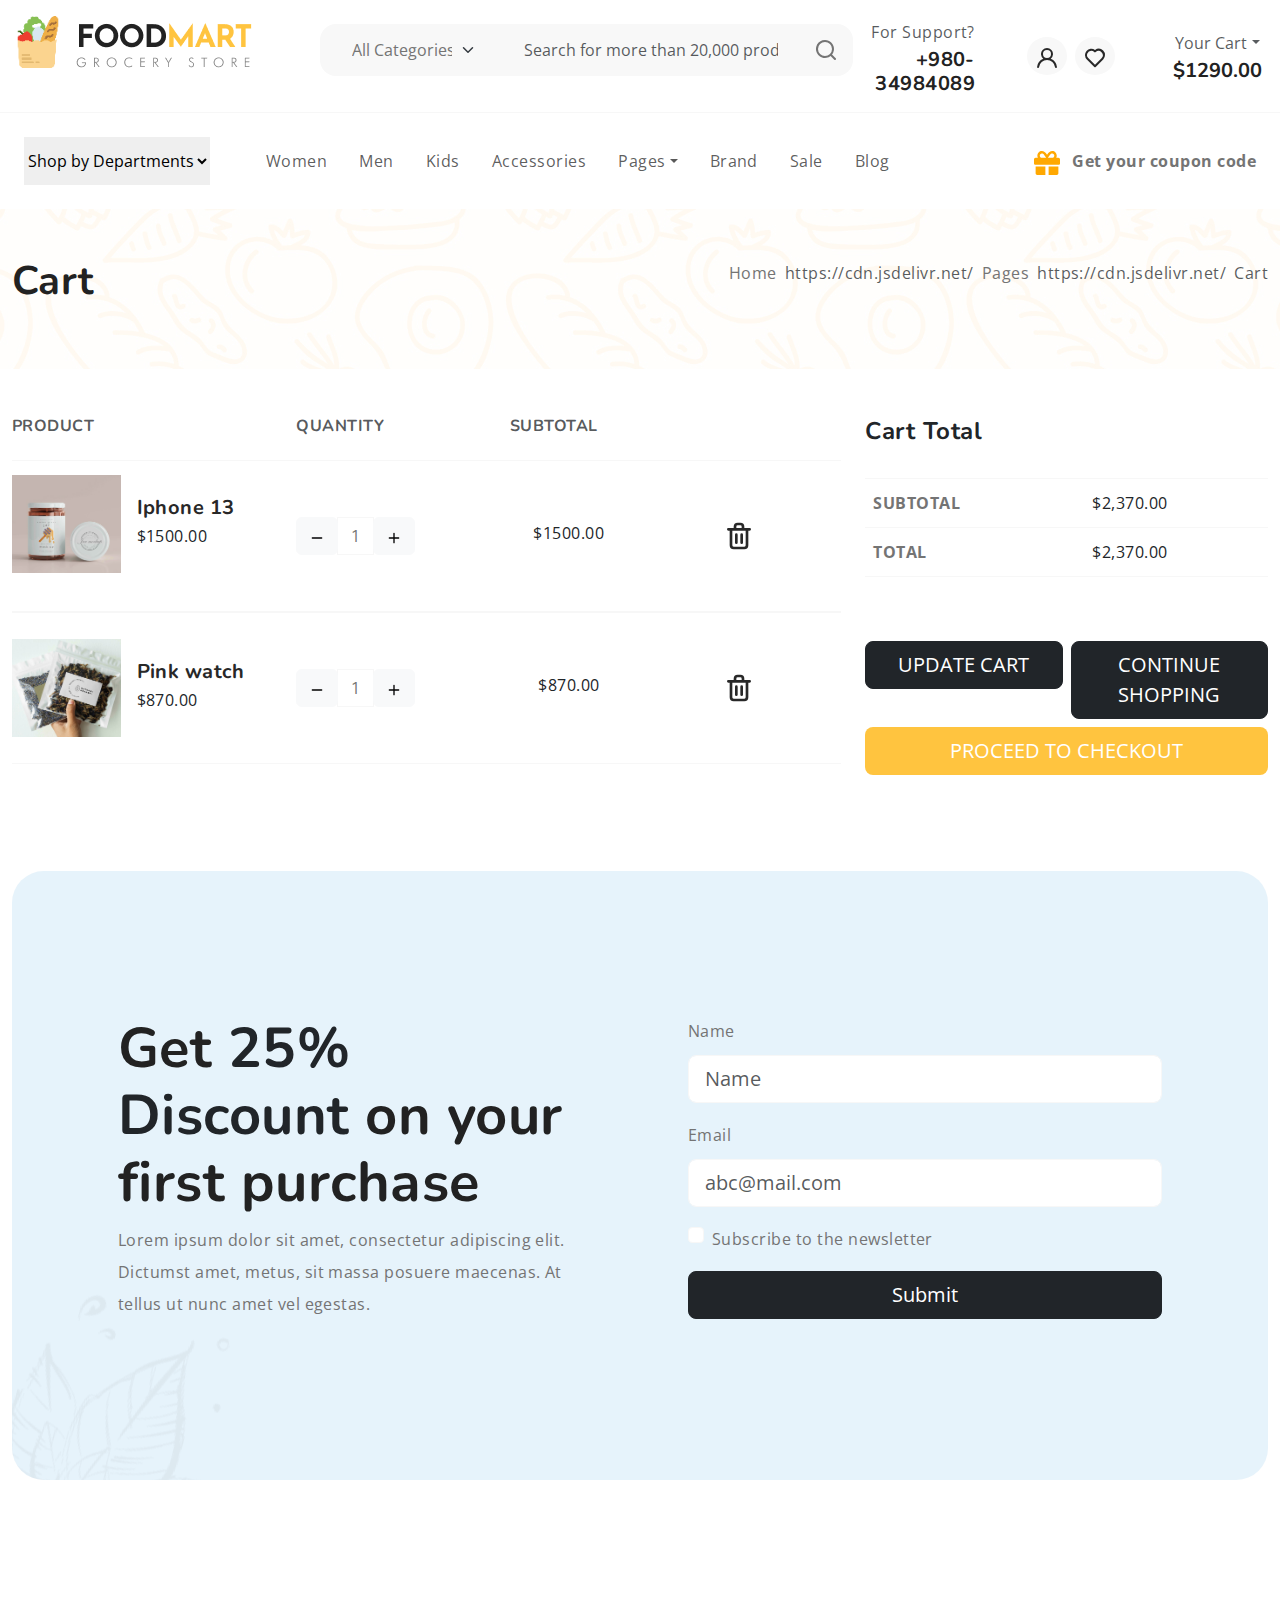
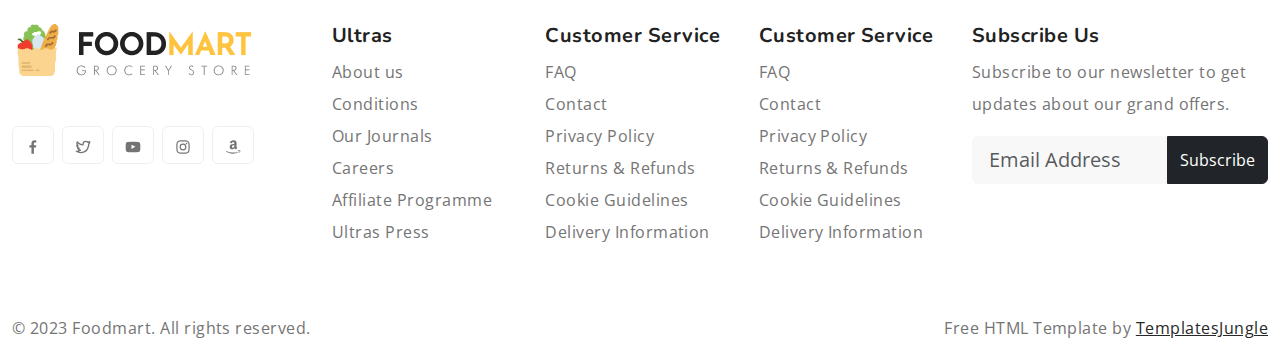
<file: cart.html>
<!DOCTYPE html>
<html lang="en">
  
<!-- Mirrored from demo.templatesjungle.com/foodmart/cart.html by HTTrack Website Copier/3.x [XR&CO'2014], Tue, 06 Jun 2023 03:33:23 GMT -->
<head>
    <title>FoodMart - Free eCommerce Grocery Store HTML Website Template</title>
    <meta charset="utf-8">
    <meta http-equiv="X-UA-Compatible" content="IE=edge">
    <meta name="viewport" content="width=device-width, initial-scale=1.0">
    <meta name="format-detection" content="telephone=no">
    <meta name="apple-mobile-web-app-capable" content="yes">
    <meta name="author" content="">
    <meta name="keywords" content="">
    <meta name="description" content="">
  </head>

  <link rel="stylesheet" href="css/swiper-bundle.min.css"/>

  <link href="css/bootstrap.min.css" rel="stylesheet">
  
  <link rel="stylesheet" type="text/css" href="css/vendor.css">
  <link rel="stylesheet" type="text/css" href="css/style.css">

  <link rel="preconnect" href="https://fonts.googleapis.com/">
  <link rel="preconnect" href="https://fonts.gstatic.com/" crossorigin>
  <link href="https://fonts.googleapis.com/css2?family=Nunito:wght@400;700&amp;family=Open+Sans:ital,wght@0,400;0,700;1,400;1,700&amp;display=swap" rel="stylesheet">

  </head>
  <body>

    <svg xmlns="http://www.w3.org/2000/svg" style="display: none;">
      <defs>
        <symbol xmlns="http://www.w3.org/2000/svg" id="link" viewBox="0 0 24 24">
          <path fill="currentColor" d="M12 19a1 1 0 1 0-1-1a1 1 0 0 0 1 1Zm5 0a1 1 0 1 0-1-1a1 1 0 0 0 1 1Zm0-4a1 1 0 1 0-1-1a1 1 0 0 0 1 1Zm-5 0a1 1 0 1 0-1-1a1 1 0 0 0 1 1Zm7-12h-1V2a1 1 0 0 0-2 0v1H8V2a1 1 0 0 0-2 0v1H5a3 3 0 0 0-3 3v14a3 3 0 0 0 3 3h14a3 3 0 0 0 3-3V6a3 3 0 0 0-3-3Zm1 17a1 1 0 0 1-1 1H5a1 1 0 0 1-1-1v-9h16Zm0-11H4V6a1 1 0 0 1 1-1h1v1a1 1 0 0 0 2 0V5h8v1a1 1 0 0 0 2 0V5h1a1 1 0 0 1 1 1ZM7 15a1 1 0 1 0-1-1a1 1 0 0 0 1 1Zm0 4a1 1 0 1 0-1-1a1 1 0 0 0 1 1Z"/>
        </symbol>
        <symbol xmlns="http://www.w3.org/2000/svg" id="arrow-right" viewBox="0 0 24 24">
          <path fill="currentColor" d="M17.92 11.62a1 1 0 0 0-.21-.33l-5-5a1 1 0 0 0-1.42 1.42l3.3 3.29H7a1 1 0 0 0 0 2h7.59l-3.3 3.29a1 1 0 0 0 0 1.42a1 1 0 0 0 1.42 0l5-5a1 1 0 0 0 .21-.33a1 1 0 0 0 0-.76Z"/>
        </symbol>
        <symbol xmlns="http://www.w3.org/2000/svg" id="category" viewBox="0 0 24 24">
          <path fill="currentColor" d="M19 5.5h-6.28l-.32-1a3 3 0 0 0-2.84-2H5a3 3 0 0 0-3 3v13a3 3 0 0 0 3 3h14a3 3 0 0 0 3-3v-10a3 3 0 0 0-3-3Zm1 13a1 1 0 0 1-1 1H5a1 1 0 0 1-1-1v-13a1 1 0 0 1 1-1h4.56a1 1 0 0 1 .95.68l.54 1.64a1 1 0 0 0 .95.68h7a1 1 0 0 1 1 1Z"/>
        </symbol>
        <symbol xmlns="http://www.w3.org/2000/svg" id="calendar" viewBox="0 0 24 24">
          <path fill="currentColor" d="M19 4h-2V3a1 1 0 0 0-2 0v1H9V3a1 1 0 0 0-2 0v1H5a3 3 0 0 0-3 3v12a3 3 0 0 0 3 3h14a3 3 0 0 0 3-3V7a3 3 0 0 0-3-3Zm1 15a1 1 0 0 1-1 1H5a1 1 0 0 1-1-1v-7h16Zm0-9H4V7a1 1 0 0 1 1-1h2v1a1 1 0 0 0 2 0V6h6v1a1 1 0 0 0 2 0V6h2a1 1 0 0 1 1 1Z"/>
        </symbol>
        <symbol xmlns="http://www.w3.org/2000/svg" id="heart" viewBox="0 0 24 24">
          <path fill="currentColor" d="M20.16 4.61A6.27 6.27 0 0 0 12 4a6.27 6.27 0 0 0-8.16 9.48l7.45 7.45a1 1 0 0 0 1.42 0l7.45-7.45a6.27 6.27 0 0 0 0-8.87Zm-1.41 7.46L12 18.81l-6.75-6.74a4.28 4.28 0 0 1 3-7.3a4.25 4.25 0 0 1 3 1.25a1 1 0 0 0 1.42 0a4.27 4.27 0 0 1 6 6.05Z"/>
        </symbol>
        <symbol xmlns="http://www.w3.org/2000/svg" id="plus" viewBox="0 0 24 24">
          <path fill="currentColor" d="M19 11h-6V5a1 1 0 0 0-2 0v6H5a1 1 0 0 0 0 2h6v6a1 1 0 0 0 2 0v-6h6a1 1 0 0 0 0-2Z"/>
        </symbol>
        <symbol xmlns="http://www.w3.org/2000/svg" id="minus" viewBox="0 0 24 24">
          <path fill="currentColor" d="M19 11H5a1 1 0 0 0 0 2h14a1 1 0 0 0 0-2Z"/>
        </symbol>
        <symbol xmlns="http://www.w3.org/2000/svg" id="cart" viewBox="0 0 24 24">
          <path fill="currentColor" d="M8.5 19a1.5 1.5 0 1 0 1.5 1.5A1.5 1.5 0 0 0 8.5 19ZM19 16H7a1 1 0 0 1 0-2h8.491a3.013 3.013 0 0 0 2.885-2.176l1.585-5.55A1 1 0 0 0 19 5H6.74a3.007 3.007 0 0 0-2.82-2H3a1 1 0 0 0 0 2h.921a1.005 1.005 0 0 1 .962.725l.155.545v.005l1.641 5.742A3 3 0 0 0 7 18h12a1 1 0 0 0 0-2Zm-1.326-9l-1.22 4.274a1.005 1.005 0 0 1-.963.726H8.754l-.255-.892L7.326 7ZM16.5 19a1.5 1.5 0 1 0 1.5 1.5a1.5 1.5 0 0 0-1.5-1.5Z"/>
        </symbol>
        <symbol xmlns="http://www.w3.org/2000/svg" id="check" viewBox="0 0 24 24">
          <path fill="currentColor" d="M18.71 7.21a1 1 0 0 0-1.42 0l-7.45 7.46l-3.13-3.14A1 1 0 1 0 5.29 13l3.84 3.84a1 1 0 0 0 1.42 0l8.16-8.16a1 1 0 0 0 0-1.47Z"/>
        </symbol>
        <symbol xmlns="http://www.w3.org/2000/svg" id="trash" viewBox="0 0 24 24">
          <path fill="currentColor" d="M10 18a1 1 0 0 0 1-1v-6a1 1 0 0 0-2 0v6a1 1 0 0 0 1 1ZM20 6h-4V5a3 3 0 0 0-3-3h-2a3 3 0 0 0-3 3v1H4a1 1 0 0 0 0 2h1v11a3 3 0 0 0 3 3h8a3 3 0 0 0 3-3V8h1a1 1 0 0 0 0-2ZM10 5a1 1 0 0 1 1-1h2a1 1 0 0 1 1 1v1h-4Zm7 14a1 1 0 0 1-1 1H8a1 1 0 0 1-1-1V8h10Zm-3-1a1 1 0 0 0 1-1v-6a1 1 0 0 0-2 0v6a1 1 0 0 0 1 1Z"/>
        </symbol>
        <symbol xmlns="http://www.w3.org/2000/svg" id="star-outline" viewBox="0 0 15 15">
          <path fill="none" stroke="currentColor" stroke-linecap="round" stroke-linejoin="round" d="M7.5 9.804L5.337 11l.413-2.533L4 6.674l2.418-.37L7.5 4l1.082 2.304l2.418.37l-1.75 1.793L9.663 11L7.5 9.804Z"/>
        </symbol>
        <symbol xmlns="http://www.w3.org/2000/svg" id="star-solid" viewBox="0 0 15 15">
          <path fill="currentColor" d="M7.953 3.788a.5.5 0 0 0-.906 0L6.08 5.85l-2.154.33a.5.5 0 0 0-.283.843l1.574 1.613l-.373 2.284a.5.5 0 0 0 .736.518l1.92-1.063l1.921 1.063a.5.5 0 0 0 .736-.519l-.373-2.283l1.574-1.613a.5.5 0 0 0-.283-.844L8.921 5.85l-.968-2.062Z"/>
        </symbol>
        <symbol xmlns="http://www.w3.org/2000/svg" id="search" viewBox="0 0 24 24">
          <path fill="currentColor" d="M21.71 20.29L18 16.61A9 9 0 1 0 16.61 18l3.68 3.68a1 1 0 0 0 1.42 0a1 1 0 0 0 0-1.39ZM11 18a7 7 0 1 1 7-7a7 7 0 0 1-7 7Z"/>
        </symbol>
        <symbol xmlns="http://www.w3.org/2000/svg" id="user" viewBox="0 0 24 24">
          <path fill="currentColor" d="M15.71 12.71a6 6 0 1 0-7.42 0a10 10 0 0 0-6.22 8.18a1 1 0 0 0 2 .22a8 8 0 0 1 15.9 0a1 1 0 0 0 1 .89h.11a1 1 0 0 0 .88-1.1a10 10 0 0 0-6.25-8.19ZM12 12a4 4 0 1 1 4-4a4 4 0 0 1-4 4Z"/>
        </symbol>
        <symbol xmlns="http://www.w3.org/2000/svg" id="close" viewBox="0 0 15 15">
          <path fill="currentColor" d="M7.953 3.788a.5.5 0 0 0-.906 0L6.08 5.85l-2.154.33a.5.5 0 0 0-.283.843l1.574 1.613l-.373 2.284a.5.5 0 0 0 .736.518l1.92-1.063l1.921 1.063a.5.5 0 0 0 .736-.519l-.373-2.283l1.574-1.613a.5.5 0 0 0-.283-.844L8.921 5.85l-.968-2.062Z"/>
        </symbol>
      </defs>
    </svg>

    <div class="preloader-wrapper">
      <div class="preloader">
      </div>
    </div>

    <div class="offcanvas offcanvas-end" data-bs-scroll="true" tabindex="-1" id="offcanvasCart" aria-labelledby="My Cart">
      <div class="offcanvas-header justify-content-center">
        <button type="button" class="btn-close" data-bs-dismiss="offcanvas" aria-label="Close"></button>
      </div>
      <div class="offcanvas-body">
        <div class="order-md-last">
          <h4 class="d-flex justify-content-between align-items-center mb-3">
            <span class="text-primary">Your cart</span>
            <span class="badge bg-primary rounded-pill">3</span>
          </h4>
          <ul class="list-group mb-3">
            <li class="list-group-item d-flex justify-content-between lh-sm">
              <div>
                <h6 class="my-0">Growers cider</h6>
                <small class="text-body-secondary">Brief description</small>
              </div>
              <span class="text-body-secondary">$12</span>
            </li>
            <li class="list-group-item d-flex justify-content-between lh-sm">
              <div>
                <h6 class="my-0">Fresh grapes</h6>
                <small class="text-body-secondary">Brief description</small>
              </div>
              <span class="text-body-secondary">$8</span>
            </li>
            <li class="list-group-item d-flex justify-content-between lh-sm">
              <div>
                <h6 class="my-0">Heinz tomato ketchup</h6>
                <small class="text-body-secondary">Brief description</small>
              </div>
              <span class="text-body-secondary">$5</span>
            </li>
            <li class="list-group-item d-flex justify-content-between">
              <span>Total (USD)</span>
              <strong>$20</strong>
            </li>
          </ul>
  
          <button class="w-100 btn btn-primary btn-lg" type="submit">Continue to checkout</button>
        </div>
      </div>
    </div>
    
    <div class="offcanvas offcanvas-end" data-bs-scroll="true" tabindex="-1" id="offcanvasSearch" aria-labelledby="Search">
      <div class="offcanvas-header justify-content-center">
        <button type="button" class="btn-close" data-bs-dismiss="offcanvas" aria-label="Close"></button>
      </div>
      <div class="offcanvas-body">
        <div class="order-md-last">
          <h4 class="d-flex justify-content-between align-items-center mb-3">
            <span class="text-primary">Search</span>
          </h4>
          <form role="search" method="get" class="d-flex">
            <form class="d-flex mt-3 gap-0" role="newsletter">
              <input class="form-control form-control-lg rounded-start rounded-0 bg-light" type="email" placeholder="What are you looking for?" aria-label="What are you looking for?">
              <button class="btn btn-dark rounded-end rounded-0" type="submit">Search</button>
            </form>
          </form>
        </div>
      </div>
    </div>

    <header>
      <div class="container-fluid">
        <div class="row py-3 border-bottom">
          
          <div class="col-sm-4 col-lg-3 text-center text-sm-start">
            <div class="main-logo">
              <a href="index-2.html">
                <img src="images/logo.png" alt="logo" class="img-fluid">
              </a>
            </div>
          </div>
          
          <div class="col-sm-6 offset-sm-2 offset-md-0 col-lg-5 d-none d-lg-block">
            <div class="search-bar row bg-light p-2 my-2 rounded-4">
              <div class="col-md-4 d-none d-md-block">
                <select class="form-select border-0 bg-transparent">
                  <option>All Categories</option>
                  <option>Groceries</option>
                  <option>Drinks</option>
                  <option>Chocolates</option>
                </select>
              </div>
              <div class="col-11 col-md-7">
                <form id="search-form" class="text-center" action="#" method="">
                  <input type="text" class="form-control border-0 bg-transparent" placeholder="Search for more than 20,000 products" />
                </form>
              </div>
              <div class="col-1">
                <svg xmlns="http://www.w3.org/2000/svg" width="24" height="24" viewBox="0 0 24 24"><path fill="currentColor" d="M21.71 20.29L18 16.61A9 9 0 1 0 16.61 18l3.68 3.68a1 1 0 0 0 1.42 0a1 1 0 0 0 0-1.39ZM11 18a7 7 0 1 1 7-7a7 7 0 0 1-7 7Z"/></svg>
              </div>
            </div>
          </div>
          
          <div class="col-sm-8 col-lg-4 d-flex justify-content-end gap-5 align-items-center mt-4 mt-sm-0 justify-content-center justify-content-sm-end">
            <div class="support-box text-end d-none d-xl-block">
              <span class="fs-6 text-muted">For Support?</span>
              <h5 class="mb-0">+980-34984089</h5>
            </div>

            <ul class="d-flex justify-content-end list-unstyled m-0">
              <li>
                <a href="#" class="rounded-circle bg-light p-2 mx-1">
                  <svg width="24" height="24" viewBox="0 0 24 24"><use xlink:href="#user"></use></svg>
                </a>
              </li>
              <li>
                <a href="#" class="rounded-circle bg-light p-2 mx-1">
                  <svg width="24" height="24" viewBox="0 0 24 24"><use xlink:href="#heart"></use></svg>
                </a>
              </li>
              <li class="d-lg-none">
                <a href="#" class="rounded-circle bg-light p-2 mx-1" data-bs-toggle="offcanvas" data-bs-target="#offcanvasCart" aria-controls="offcanvasCart">
                  <svg width="24" height="24" viewBox="0 0 24 24"><use xlink:href="#cart"></use></svg>
                </a>
              </li>
              <li class="d-lg-none">
                <a href="#" class="rounded-circle bg-light p-2 mx-1" data-bs-toggle="offcanvas" data-bs-target="#offcanvasSearch" aria-controls="offcanvasSearch">
                  <svg width="24" height="24" viewBox="0 0 24 24"><use xlink:href="#search"></use></svg>
                </a>
              </li>
            </ul>

            <div class="cart text-end d-none d-lg-block dropdown">
              <button class="border-0 bg-transparent" type="button" data-bs-toggle="offcanvas" data-bs-target="#offcanvasCart" aria-controls="offcanvasCart">
                <span class="fs-6 text-muted dropdown-toggle">Your Cart</span>
                <h5 class="mb-0"><span class="cart-total">$1290.00</span></h5>
              </button>
            </div>

        </div>
      </div>
      <div class="container-fluid">
        <div class="row py-3">
          <div class="d-flex  justify-content-center justify-content-sm-between align-items-center">
            <nav class="main-menu d-flex navbar navbar-expand-lg">

              <button class="navbar-toggler" type="button" data-bs-toggle="offcanvas" data-bs-target="#offcanvasNavbar"
                aria-controls="offcanvasNavbar">
                <span class="navbar-toggler-icon"></span>
              </button>

              <div class="offcanvas offcanvas-end" tabindex="-1" id="offcanvasNavbar" aria-labelledby="offcanvasNavbarLabel">

                <div class="offcanvas-header justify-content-center">
                  <button type="button" class="btn-close" data-bs-dismiss="offcanvas" aria-label="Close"></button>
                </div>

                <div class="offcanvas-body">
              
                  <select class="filter-categories border-0 mb-0 me-5">
                    <option>Shop by Departments</option>
                    <option>Groceries</option>
                    <option>Drinks</option>
                    <option>Chocolates</option>
                  </select>
              
                  <ul class="navbar-nav justify-content-end menu-list list-unstyled d-flex gap-md-3 mb-0">
                    <li class="nav-item active">
                      <a href="#women" class="nav-link">Women</a>
                    </li>
                    <li class="nav-item dropdown">
                      <a href="#men" class="nav-link">Men</a>
                    </li>
                    <li class="nav-item">
                      <a href="#kids" class="nav-link">Kids</a>
                    </li>
                    <li class="nav-item">
                      <a href="#accessories" class="nav-link">Accessories</a>
                    </li>
                    <li class="nav-item dropdown">
                      <a class="nav-link dropdown-toggle" role="button" id="pages" data-bs-toggle="dropdown" aria-expanded="false">Pages</a>
                      <ul class="dropdown-menu" aria-labelledby="pages">
                        <li><a href="about.html" class="dropdown-item">About Us</a></li>
                        <li><a href="shop.html" class="dropdown-item">Shop<span class="badge bg-success text-dark ms-2">PRO</span></a></li>
                        <li><a href="single-product.html" class="dropdown-item">Single Product<span class="badge bg-success text-dark ms-2">PRO</span></a></li>
                        <li><a href="cart.html" class="dropdown-item">Cart<span class="badge bg-success text-dark ms-2">PRO</span></a></li>
                        <li><a href="checkout.html" class="dropdown-item">Checkout<span class="badge bg-success text-dark ms-2">PRO</span></a></li>
                        <li><a href="blog.html" class="dropdown-item">Blog</a></li>
                        <li><a href="single-post.html" class="dropdown-item">Single Post</a></li>
                        <li><a href="styles.html" class="dropdown-item">Styles</a></li>
                        <li><a href="contact.html" class="dropdown-item">Contact<span class="badge bg-success text-dark ms-2">PRO</span></a></li>
                        <li><a href="thank-you.html" class="dropdown-item">Thank You</a></li>
                      </ul>
                    </li>
                    <li class="nav-item">
                      <a href="#brand" class="nav-link">Brand</a>
                    </li>
                    <li class="nav-item">
                      <a href="#sale" class="nav-link">Sale</a>
                    </li>
                    <li class="nav-item">
                      <a href="#blog" class="nav-link">Blog</a>
                    </li>
                  </ul>
                
                </div>

              </div>

            </nav>
            <div class="d-none d-lg-block">
              <a href="#" class="nav-link btn-coupon-code">
                <img src="images/gift.svg">
                <strong class="ms-2">Get your coupon code</strong>
              </a>
            </div>
          </div>
        </div>
      </div>
    </header>

    <section class="py-5 mb-5" style="background: url(images/background-pattern.jpg);">
      <div class="container-fluid">
        <div class="d-flex justify-content-between">
          <h1 class="page-title pb-2">Cart</h1>
          <nav class="breadcrumb fs-6">
            <a class="breadcrumb-item nav-link" href="#">Home</a>
            <a class="breadcrumb-item nav-link" href="#">Pages</a>
            <span class="breadcrumb-item active" aria-current="page">Cart</span>
          </nav>
        </div>
      </div>
    </section>

    <section class="shopify-cart padding-large">
      <div class="container-fluid">
        <div class="row">
          <div class="col-md-8">
            <div class="cart-table">
              <div class="cart-header">
                <div class="row d-flex">
                  <h6 class="cart-title text-uppercase text-muted col-lg-4 pb-3">Product</h6>
                  <h6 class="cart-title text-uppercase text-muted col-lg-3 pb-3">Quantity</h6>
                  <h6 class="cart-title text-uppercase text-muted col-lg-4 pb-3">Subtotal</h6>
                </div>
              </div>
              <div class="cart-item border-top border-bottom">
                <div class="row align-items-center"> 
                  <div class="col-lg-4 col-md-3">
                    <div class="cart-info d-flex flex-wrap align-items-center mb-4">
                      <div class="col-lg-5">
                        <div class="card-image">
                          <img src="images/product-thumb-11.jpg" alt="cloth" class="img-fluid">
                        </div>
                      </div>
                      <div class="col-lg-7">
                        <div class="card-detail ps-3">
                          <h5 class="card-title">
                            <a href="#" class="text-decoration-none">Iphone 13</a>
                          </h5>
                          <div class="card-price">
                            <span class="money text-dark" data-currency-usd="$1200.00">$1500.00</span>
                          </div>
                        </div>
                      </div>
                    </div>
                  </div>
                  <div class="col-lg-6 col-md-7">
                    <div class="row d-flex">
                      <div class="col-md-4">
                        <div class="input-group product-qty">
                          <span class="input-group-btn">
                              <button type="button" class="quantity-left-minus btn btn-light btn-number"  data-type="minus" data-field="">
                                <svg width="16" height="16"><use xlink:href="#minus"></use></svg>
                              </button>
                          </span>
                          <input type="text" id="quantity" name="quantity" class="form-control input-number text-center" value="1" min="1" max="100">
                          <span class="input-group-btn">
                              <button type="button" class="quantity-right-plus btn btn-light btn-number" data-type="plus" data-field="">
                                  <svg width="16" height="16"><use xlink:href="#plus"></use></svg>
                              </button>
                          </span>
                        </div>
                      </div>
                      <div class="col-md-8 text-center">
                        <div class="total-price">
                          <span class="money text-dark">$1500.00</span>
                        </div>
                      </div>   
                    </div>             
                  </div>
                  <div class="col-lg-1 col-md-2">
                    <div class="cart-remove">
                      <a href="#">
                        <svg width="32px">
                          <use xlink:href="#trash"></use>
                        </svg>
                      </a>
                    </div>
                  </div>
                </div>
              </div>
              <div class="cart-item border-top border-bottom">
                <div class="row align-items-center">
                  <div class="col-lg-4 col-md-3">
                    <div class="cart-info d-flex flex-wrap align-items-center">
                      <div class="col-lg-5">
                        <div class="card-image">
                          <img src="images/product-thumb-12.jpg" alt="product" class="img-fluid">
                        </div>
                      </div>
                      <div class="col-lg-7">
                        <div class="card-detail ps-3">
                          <h5 class="card-title">
                            <a href="#" class="text-decoration-none">Pink watch</a>
                          </h5>
                          <div class="card-price">
                            <span class="money text-dark" data-currency-usd="$1200.00">$870.00</span>
                          </div>
                        </div>
                      </div>
                    </div>
                  </div>
                  <div class="col-lg-6 col-md-7">
                    <div class="row d-flex">
                      <div class="col-lg-4">
                        <div class="input-group product-qty">
                          <span class="input-group-btn">
                              <button type="button" class="quantity-left-minus btn btn-light btn-number"  data-type="minus" data-field="">
                                <svg width="16" height="16"><use xlink:href="#minus"></use></svg>
                              </button>
                          </span>
                          <input type="text" id="quantity" name="quantity" class="form-control input-number text-center" value="1" min="1" max="100">
                          <span class="input-group-btn">
                              <button type="button" class="quantity-right-plus btn btn-light btn-number" data-type="plus" data-field="">
                                  <svg width="16" height="16"><use xlink:href="#plus"></use></svg>
                              </button>
                          </span>
                        </div>
                      </div>
                      <div class="col-lg-8 text-center">
                        <div class="total-price">
                          <span class="money text-dark">$870.00</span>
                        </div>
                      </div>   
                    </div>             
                  </div>
                  <div class="col-lg-1 col-md-2">
                    <div class="cart-remove">
                      <a href="#">
                        <svg width="32px">
                          <use xlink:href="#trash"></use>
                        </svg>
                      </a>
                    </div>
                  </div>
                </div>
              </div>
            </div>
          </div>
          <div class="col-md-4">
            <div class="cart-totals bg-grey padding-medium">
              <h4 class="text-dark pb-4">Cart Total</h4>
              <div class="total-price pb-5">
                <table cellspacing="0" class="table text-uppercase">
                  <tbody>
                    <tr class="subtotal pt-2 pb-2 border-top border-bottom">
                      <th>Subtotal</th>
                      <td data-title="Subtotal">
                        <span class="price-amount amount text-dark ps-5">
                          <bdi>
                            <span class="price-currency-symbol">$</span>2,370.00
                          </bdi>
                        </span>
                      </td>
                    </tr>
                    <tr class="order-total pt-2 pb-2 border-bottom">
                      <th>Total</th>
                      <td data-title="Total">
                        <span class="price-amount amount text-dark ps-5">
                          <bdi>
                            <span class="price-currency-symbol">$</span>2,370.00</bdi>
                        </span>
                      </td>
                    </tr>
                  </tbody>
                </table>
              </div>
              <div class="button-wrap row g-2">
                <div class="col-md-6"><button class="btn btn-dark btn-lg text-uppercase btn-rounded-none w-100">Update Cart</button></div>
                <div class="col-md-6"><button class="btn btn-dark btn-lg text-uppercase btn-rounded-none w-100">Continue Shopping</button></div>
                <div class="col-md-12"><button class="btn btn-primary btn-lg text-uppercase btn-rounded-none w-100">Proceed to checkout</button></div>
              </div>
            </div>
          </div>
          
        </div>
      </div>
    </section> 
    
    <section class="py-5">
      <div class="container-fluid">

        <div class="bg-secondary py-5 my-5 rounded-5" style="background: url('images/bg-leaves-img-pattern.png') no-repeat;">
          <div class="container my-5">
            <div class="row">
              <div class="col-md-6 p-5">
                <div class="section-header">
                  <h2 class="section-title display-4">Get <span class="text-dark">25% Discount</span> on your first purchase</h2>
                </div>
                <p>Lorem ipsum dolor sit amet, consectetur adipiscing elit. Dictumst amet, metus, sit massa posuere maecenas. At tellus ut nunc amet vel egestas.</p>
              </div>
              <div class="col-md-6 p-5">
                <form>
                  <div class="mb-3">
                    <label for="name" class="form-label">Name</label>
                    <input type="text"
                      class="form-control form-control-lg" name="name" id="name" placeholder="Name">
                  </div>
                  <div class="mb-3">
                    <label for="" class="form-label">Email</label>
                    <input type="email" class="form-control form-control-lg" name="email" id="email" placeholder="abc@mail.com">
                  </div>
                  <div class="form-check form-check-inline mb-3">
                    <label class="form-check-label" for="subscribe">
                    <input class="form-check-input" type="checkbox" id="subscribe" value="subscribe">
                    Subscribe to the newsletter</label>
                  </div>
                  <div class="d-grid gap-2">
                    <button type="submit" class="btn btn-dark btn-lg">Submit</button>
                  </div>
                </form>
                
              </div>
              
            </div>
            
          </div>
        </div>
        
      </div>
    </section>
    
    <footer class="py-5">
      <div class="container-fluid">
        <div class="row">

          <div class="col-lg-3 col-md-6 col-sm-6">
            <div class="footer-menu">
              <img src="images/logo.png" alt="logo">
              <div class="social-links mt-5">
                <ul class="d-flex list-unstyled gap-2">
                  <li>
                    <a href="#" class="btn btn-outline-light">
                      <svg xmlns="http://www.w3.org/2000/svg" width="16" height="16" viewBox="0 0 24 24"><path fill="currentColor" d="M15.12 5.32H17V2.14A26.11 26.11 0 0 0 14.26 2c-2.72 0-4.58 1.66-4.58 4.7v2.62H6.61v3.56h3.07V22h3.68v-9.12h3.06l.46-3.56h-3.52V7.05c0-1.05.28-1.73 1.76-1.73Z"/></svg>
                    </a>
                  </li>
                  <li>
                    <a href="#" class="btn btn-outline-light">
                      <svg xmlns="http://www.w3.org/2000/svg" width="16" height="16" viewBox="0 0 24 24"><path fill="currentColor" d="M22.991 3.95a1 1 0 0 0-1.51-.86a7.48 7.48 0 0 1-1.874.794a5.152 5.152 0 0 0-3.374-1.242a5.232 5.232 0 0 0-5.223 5.063a11.032 11.032 0 0 1-6.814-3.924a1.012 1.012 0 0 0-.857-.365a.999.999 0 0 0-.785.5a5.276 5.276 0 0 0-.242 4.769l-.002.001a1.041 1.041 0 0 0-.496.89a3.042 3.042 0 0 0 .027.439a5.185 5.185 0 0 0 1.568 3.312a.998.998 0 0 0-.066.77a5.204 5.204 0 0 0 2.362 2.922a7.465 7.465 0 0 1-3.59.448A1 1 0 0 0 1.45 19.3a12.942 12.942 0 0 0 7.01 2.061a12.788 12.788 0 0 0 12.465-9.363a12.822 12.822 0 0 0 .535-3.646l-.001-.2a5.77 5.77 0 0 0 1.532-4.202Zm-3.306 3.212a.995.995 0 0 0-.234.702c.01.165.009.331.009.488a10.824 10.824 0 0 1-.454 3.08a10.685 10.685 0 0 1-10.546 7.93a10.938 10.938 0 0 1-2.55-.301a9.48 9.48 0 0 0 2.942-1.564a1 1 0 0 0-.602-1.786a3.208 3.208 0 0 1-2.214-.935q.224-.042.445-.105a1 1 0 0 0-.08-1.943a3.198 3.198 0 0 1-2.25-1.726a5.3 5.3 0 0 0 .545.046a1.02 1.02 0 0 0 .984-.696a1 1 0 0 0-.4-1.137a3.196 3.196 0 0 1-1.425-2.673c0-.066.002-.133.006-.198a13.014 13.014 0 0 0 8.21 3.48a1.02 1.02 0 0 0 .817-.36a1 1 0 0 0 .206-.867a3.157 3.157 0 0 1-.087-.729a3.23 3.23 0 0 1 3.226-3.226a3.184 3.184 0 0 1 2.345 1.02a.993.993 0 0 0 .921.298a9.27 9.27 0 0 0 1.212-.322a6.681 6.681 0 0 1-1.026 1.524Z"/></svg>
                    </a>
                  </li>
                  <li>
                    <a href="#" class="btn btn-outline-light">
                      <svg xmlns="http://www.w3.org/2000/svg" width="16" height="16" viewBox="0 0 24 24"><path fill="currentColor" d="M23 9.71a8.5 8.5 0 0 0-.91-4.13a2.92 2.92 0 0 0-1.72-1A78.36 78.36 0 0 0 12 4.27a78.45 78.45 0 0 0-8.34.3a2.87 2.87 0 0 0-1.46.74c-.9.83-1 2.25-1.1 3.45a48.29 48.29 0 0 0 0 6.48a9.55 9.55 0 0 0 .3 2a3.14 3.14 0 0 0 .71 1.36a2.86 2.86 0 0 0 1.49.78a45.18 45.18 0 0 0 6.5.33c3.5.05 6.57 0 10.2-.28a2.88 2.88 0 0 0 1.53-.78a2.49 2.49 0 0 0 .61-1a10.58 10.58 0 0 0 .52-3.4c.04-.56.04-3.94.04-4.54ZM9.74 14.85V8.66l5.92 3.11c-1.66.92-3.85 1.96-5.92 3.08Z"/></svg>
                    </a>
                  </li>
                  <li>
                    <a href="#" class="btn btn-outline-light">
                      <svg xmlns="http://www.w3.org/2000/svg" width="16" height="16" viewBox="0 0 24 24"><path fill="currentColor" d="M17.34 5.46a1.2 1.2 0 1 0 1.2 1.2a1.2 1.2 0 0 0-1.2-1.2Zm4.6 2.42a7.59 7.59 0 0 0-.46-2.43a4.94 4.94 0 0 0-1.16-1.77a4.7 4.7 0 0 0-1.77-1.15a7.3 7.3 0 0 0-2.43-.47C15.06 2 14.72 2 12 2s-3.06 0-4.12.06a7.3 7.3 0 0 0-2.43.47a4.78 4.78 0 0 0-1.77 1.15a4.7 4.7 0 0 0-1.15 1.77a7.3 7.3 0 0 0-.47 2.43C2 8.94 2 9.28 2 12s0 3.06.06 4.12a7.3 7.3 0 0 0 .47 2.43a4.7 4.7 0 0 0 1.15 1.77a4.78 4.78 0 0 0 1.77 1.15a7.3 7.3 0 0 0 2.43.47C8.94 22 9.28 22 12 22s3.06 0 4.12-.06a7.3 7.3 0 0 0 2.43-.47a4.7 4.7 0 0 0 1.77-1.15a4.85 4.85 0 0 0 1.16-1.77a7.59 7.59 0 0 0 .46-2.43c0-1.06.06-1.4.06-4.12s0-3.06-.06-4.12ZM20.14 16a5.61 5.61 0 0 1-.34 1.86a3.06 3.06 0 0 1-.75 1.15a3.19 3.19 0 0 1-1.15.75a5.61 5.61 0 0 1-1.86.34c-1 .05-1.37.06-4 .06s-3 0-4-.06a5.73 5.73 0 0 1-1.94-.3a3.27 3.27 0 0 1-1.1-.75a3 3 0 0 1-.74-1.15a5.54 5.54 0 0 1-.4-1.9c0-1-.06-1.37-.06-4s0-3 .06-4a5.54 5.54 0 0 1 .35-1.9A3 3 0 0 1 5 5a3.14 3.14 0 0 1 1.1-.8A5.73 5.73 0 0 1 8 3.86c1 0 1.37-.06 4-.06s3 0 4 .06a5.61 5.61 0 0 1 1.86.34a3.06 3.06 0 0 1 1.19.8a3.06 3.06 0 0 1 .75 1.1a5.61 5.61 0 0 1 .34 1.9c.05 1 .06 1.37.06 4s-.01 3-.06 4ZM12 6.87A5.13 5.13 0 1 0 17.14 12A5.12 5.12 0 0 0 12 6.87Zm0 8.46A3.33 3.33 0 1 1 15.33 12A3.33 3.33 0 0 1 12 15.33Z"/></svg>
                    </a>
                  </li>
                  <li>
                    <a href="#" class="btn btn-outline-light">
                      <svg xmlns="http://www.w3.org/2000/svg" width="16" height="16" viewBox="0 0 24 24"><path fill="currentColor" d="M1.04 17.52q.1-.16.32-.02a21.308 21.308 0 0 0 10.88 2.9a21.524 21.524 0 0 0 7.74-1.46q.1-.04.29-.12t.27-.12a.356.356 0 0 1 .47.12q.17.24-.11.44q-.36.26-.92.6a14.99 14.99 0 0 1-3.84 1.58A16.175 16.175 0 0 1 12 22a16.017 16.017 0 0 1-5.9-1.09a16.246 16.246 0 0 1-4.98-3.07a.273.273 0 0 1-.12-.2a.215.215 0 0 1 .04-.12Zm6.02-5.7a4.036 4.036 0 0 1 .68-2.36A4.197 4.197 0 0 1 9.6 7.98a10.063 10.063 0 0 1 2.66-.66q.54-.06 1.76-.16v-.34a3.562 3.562 0 0 0-.28-1.72a1.5 1.5 0 0 0-1.32-.6h-.16a2.189 2.189 0 0 0-1.14.42a1.64 1.64 0 0 0-.62 1a.508.508 0 0 1-.4.46L7.8 6.1q-.34-.08-.34-.36a.587.587 0 0 1 .02-.14a3.834 3.834 0 0 1 1.67-2.64A6.268 6.268 0 0 1 12.26 2h.5a5.054 5.054 0 0 1 3.56 1.18a3.81 3.81 0 0 1 .37.43a3.875 3.875 0 0 1 .27.41a2.098 2.098 0 0 1 .18.52q.08.34.12.47a2.856 2.856 0 0 1 .06.56q.02.43.02.51v4.84a2.868 2.868 0 0 0 .15.95a2.475 2.475 0 0 0 .29.62q.14.19.46.61a.599.599 0 0 1 .12.32a.346.346 0 0 1-.16.28q-1.66 1.44-1.8 1.56a.557.557 0 0 1-.58.04q-.28-.24-.49-.46t-.3-.32a4.466 4.466 0 0 1-.29-.39q-.2-.29-.28-.39a4.91 4.91 0 0 1-2.2 1.52a6.038 6.038 0 0 1-1.68.2a3.505 3.505 0 0 1-2.53-.95a3.553 3.553 0 0 1-.99-2.69Zm3.44-.4a1.895 1.895 0 0 0 .39 1.25a1.294 1.294 0 0 0 1.05.47a1.022 1.022 0 0 0 .17-.02a1.022 1.022 0 0 1 .15-.02a2.033 2.033 0 0 0 1.3-1.08a3.13 3.13 0 0 0 .33-.83a3.8 3.8 0 0 0 .12-.73q.01-.28.01-.92v-.5a7.287 7.287 0 0 0-1.76.16a2.144 2.144 0 0 0-1.76 2.22Zm8.4 6.44a.626.626 0 0 1 .12-.16a3.14 3.14 0 0 1 .96-.46a6.52 6.52 0 0 1 1.48-.22a1.195 1.195 0 0 1 .38.02q.9.08 1.08.3a.655.655 0 0 1 .08.36v.14a4.56 4.56 0 0 1-.38 1.65a3.84 3.84 0 0 1-1.06 1.53a.302.302 0 0 1-.18.08a.177.177 0 0 1-.08-.02q-.12-.06-.06-.22a7.632 7.632 0 0 0 .74-2.42a.513.513 0 0 0-.08-.32q-.2-.24-1.12-.24q-.34 0-.8.04q-.5.06-.92.12a.232.232 0 0 1-.16-.04a.065.065 0 0 1-.02-.08a.153.153 0 0 1 .02-.06Z"/></svg>
                    </a>
                  </li>
                </ul>
              </div>
            </div>
          </div>

          <div class="col-md-2 col-sm-6">
            <div class="footer-menu">
              <h5 class="widget-title">Ultras</h5>
              <ul class="menu-list list-unstyled">
                <li class="menu-item">
                  <a href="#" class="nav-link">About us</a>
                </li>
                <li class="menu-item">
                  <a href="#" class="nav-link">Conditions </a>
                </li>
                <li class="menu-item">
                  <a href="#" class="nav-link">Our Journals</a>
                </li>
                <li class="menu-item">
                  <a href="#" class="nav-link">Careers</a>
                </li>
                <li class="menu-item">
                  <a href="#" class="nav-link">Affiliate Programme</a>
                </li>
                <li class="menu-item">
                  <a href="#" class="nav-link">Ultras Press</a>
                </li>
              </ul>
            </div>
          </div>
          <div class="col-md-2 col-sm-6">
            <div class="footer-menu">
              <h5 class="widget-title">Customer Service</h5>
              <ul class="menu-list list-unstyled">
                <li class="menu-item">
                  <a href="#" class="nav-link">FAQ</a>
                </li>
                <li class="menu-item">
                  <a href="#" class="nav-link">Contact</a>
                </li>
                <li class="menu-item">
                  <a href="#" class="nav-link">Privacy Policy</a>
                </li>
                <li class="menu-item">
                  <a href="#" class="nav-link">Returns & Refunds</a>
                </li>
                <li class="menu-item">
                  <a href="#" class="nav-link">Cookie Guidelines</a>
                </li>
                <li class="menu-item">
                  <a href="#" class="nav-link">Delivery Information</a>
                </li>
              </ul>
            </div>
          </div>
          <div class="col-md-2 col-sm-6">
            <div class="footer-menu">
              <h5 class="widget-title">Customer Service</h5>
              <ul class="menu-list list-unstyled">
                <li class="menu-item">
                  <a href="#" class="nav-link">FAQ</a>
                </li>
                <li class="menu-item">
                  <a href="#" class="nav-link">Contact</a>
                </li>
                <li class="menu-item">
                  <a href="#" class="nav-link">Privacy Policy</a>
                </li>
                <li class="menu-item">
                  <a href="#" class="nav-link">Returns & Refunds</a>
                </li>
                <li class="menu-item">
                  <a href="#" class="nav-link">Cookie Guidelines</a>
                </li>
                <li class="menu-item">
                  <a href="#" class="nav-link">Delivery Information</a>
                </li>
              </ul>
            </div>
          </div>
          <div class="col-lg-3 col-md-6 col-sm-6">
            <div class="footer-menu">
              <h5 class="widget-title">Subscribe Us</h5>
              <p>Subscribe to our newsletter to get updates about our grand offers.</p>
              <form class="d-flex mt-3 gap-0" role="newsletter">
                <input class="form-control form-control-lg rounded-start rounded-0 bg-light" type="email" placeholder="Email Address" aria-label="Email Address">
                <button class="btn btn-dark rounded-end rounded-0" type="submit">Subscribe</button>
              </form>
            </div>
          </div>
          
        </div>
      </div>
    </footer>
    <div id="footer-bottom">
      <div class="container-fluid">
        <div class="row">
          <div class="col-md-6 copyright">
            <p>© 2023 Foodmart. All rights reserved.</p>
          </div>
          <div class="col-md-6 credit-link text-end">
            <p>Free HTML Template by <a href="https://templatesjungle.com/">TemplatesJungle</a></p>
          </div>
        </div>
      </div>
    </div>
    <script src="js/jquery-1.11.0.min.js"></script>
    <script src="js/swiper-bundle.min.js"></script>
    <script src="js/bootstrap.bundle.min.js" ></script>
    <script src="js/plugins.js"></script>
    <script src="js/script.js"></script>
  </body>

</html>
</file>
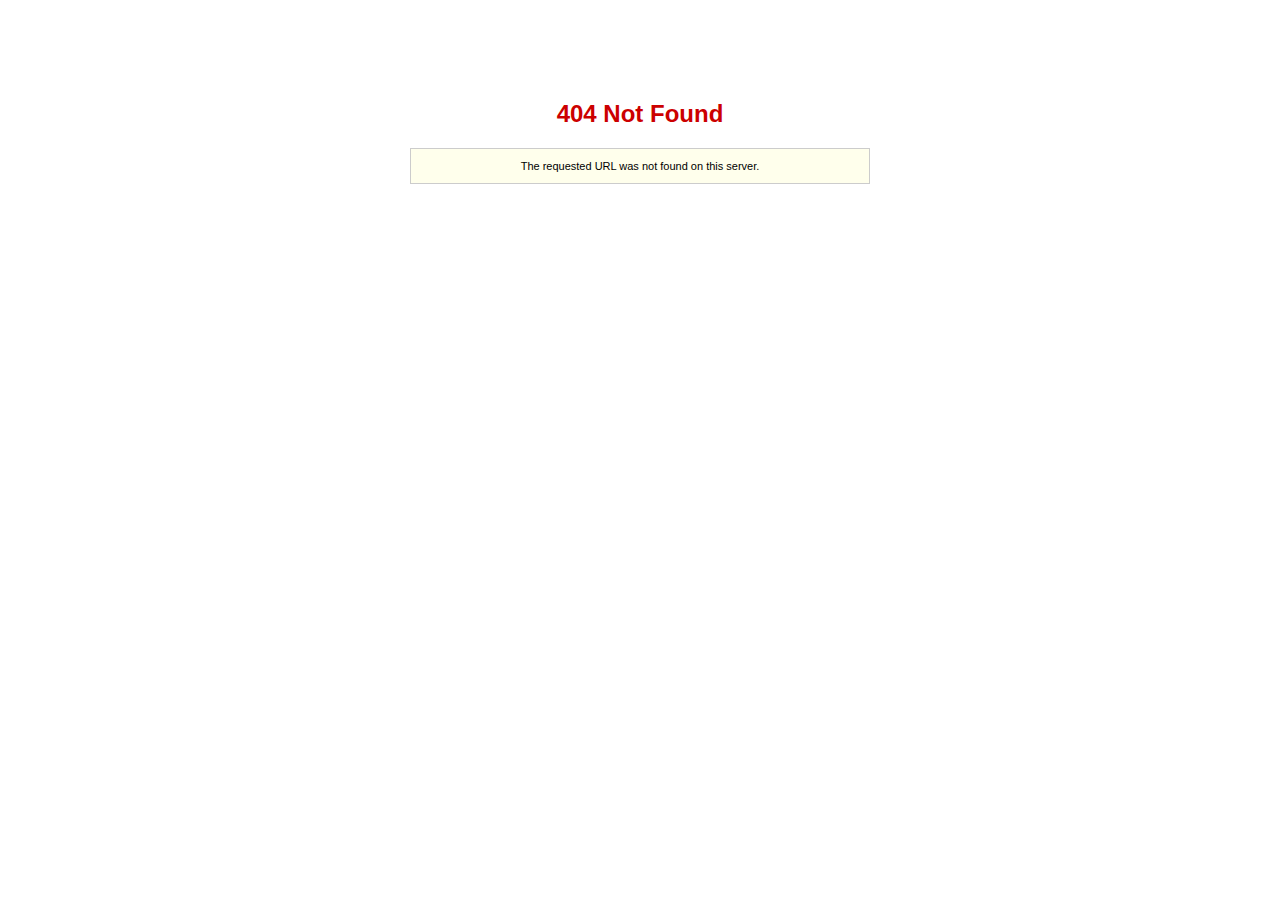
<file: category.html>
<html>
<head>
<meta http-equiv="Content-Type" content="text/html; charset=utf-8">
<title>404 Not Found</title>
<style type="text/css"><!--
.style3 {
  font-family: Verdana, Arial, Helvetica, sans-serif;
  color: #CC0000;
}
.s {
  font-family: Verdana, Arial, Helvetica, sans-serif;
  font-size: 11px;
  font-weight: normal;
  color: #000000;
  line-height: 18px;
  text-align: center;
  border: 1px solid #CCCCCC;
  background-color: #FFFFEC;
}
body {
  background-color: #FFFFFF;
  margin-top: 100px;
}
--></style>
</head>
<body>
<div align="center">
<h2><span class="style3">404 Not Found</span></h2>
<table border="0" cellpadding="8" cellspacing="0" width="460">
<tbody><tr><td class="s">The requested URL was not found on this server.</td></tr></tbody>
</table>
</div>
</body>
</html>
</file>
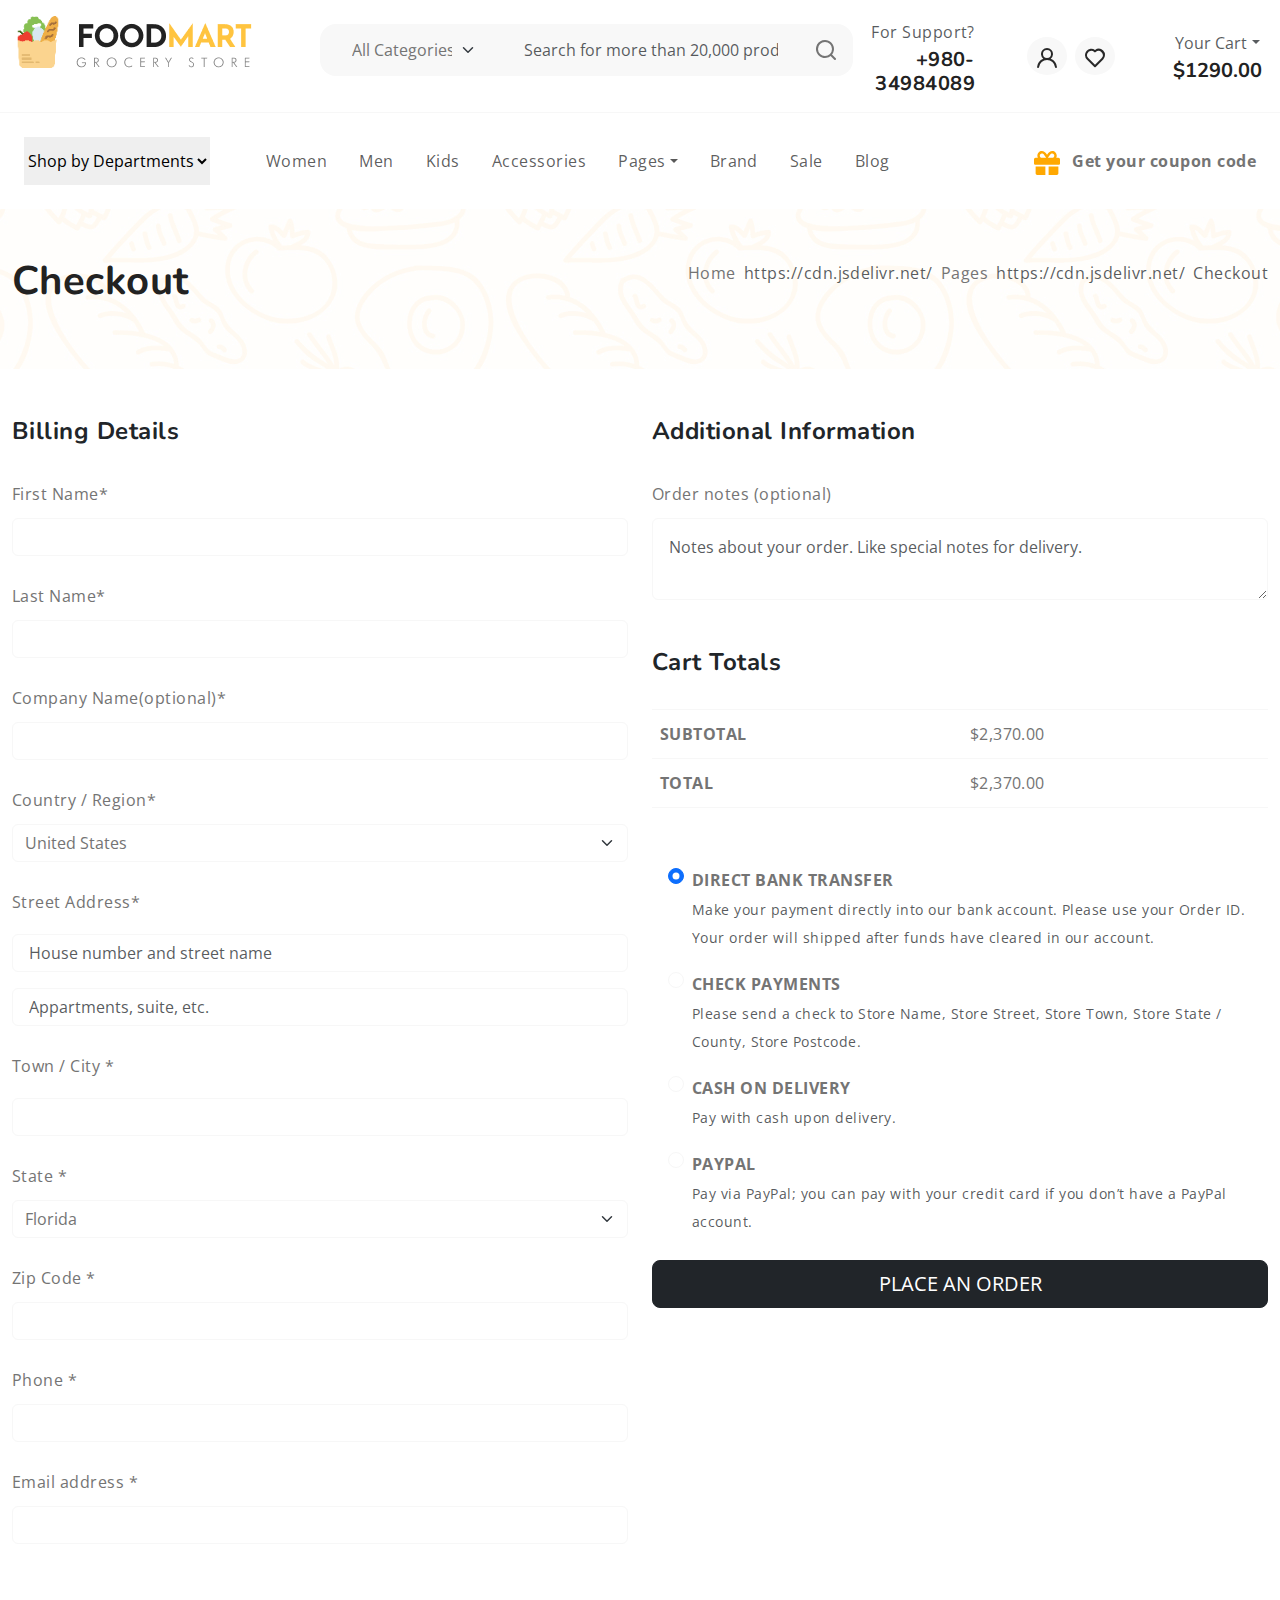
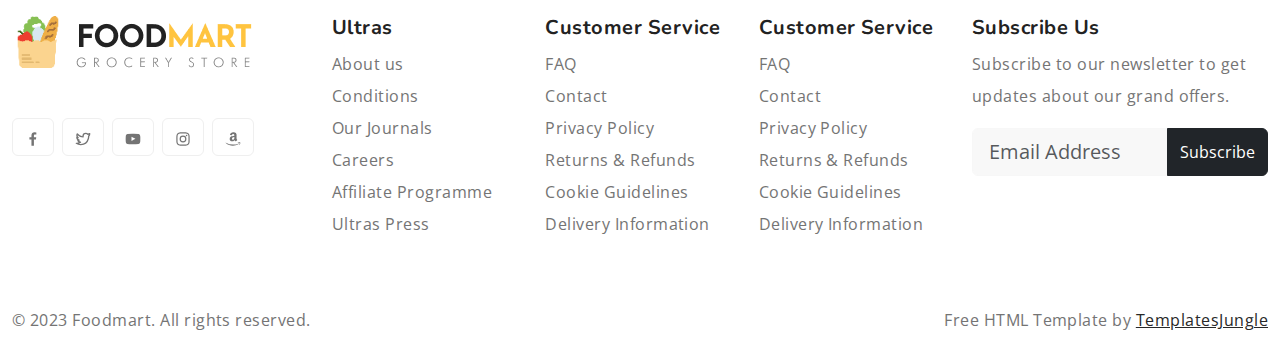
<file: checkout.html>
<!DOCTYPE html>
<html lang="en">
  
<!-- Mirrored from demo.templatesjungle.com/foodmart/checkout.html by HTTrack Website Copier/3.x [XR&CO'2014], Tue, 06 Jun 2023 03:33:23 GMT -->
<head>
    <title>FoodMart - Free eCommerce Grocery Store HTML Website Template</title>
    <meta charset="utf-8">
    <meta http-equiv="X-UA-Compatible" content="IE=edge">
    <meta name="viewport" content="width=device-width, initial-scale=1.0">
    <meta name="format-detection" content="telephone=no">
    <meta name="apple-mobile-web-app-capable" content="yes">
    <meta name="author" content="">
    <meta name="keywords" content="">
    <meta name="description" content="">
  </head>

  <link rel="stylesheet" href="css/swiper-bundle.min.css"/>

  <link href="css/bootstrap.min.css" rel="stylesheet">
  
  <link rel="stylesheet" type="text/css" href="css/vendor.css">
  <link rel="stylesheet" type="text/css" href="css/style.css">

  <link rel="preconnect" href="https://fonts.googleapis.com/">
  <link rel="preconnect" href="https://fonts.gstatic.com/" crossorigin>
  <link href="https://fonts.googleapis.com/css2?family=Nunito:wght@400;700&amp;family=Open+Sans:ital,wght@0,400;0,700;1,400;1,700&amp;display=swap" rel="stylesheet">

  </head>
  <body>

    <svg xmlns="http://www.w3.org/2000/svg" style="display: none;">
      <defs>
        <symbol xmlns="http://www.w3.org/2000/svg" id="link" viewBox="0 0 24 24">
          <path fill="currentColor" d="M12 19a1 1 0 1 0-1-1a1 1 0 0 0 1 1Zm5 0a1 1 0 1 0-1-1a1 1 0 0 0 1 1Zm0-4a1 1 0 1 0-1-1a1 1 0 0 0 1 1Zm-5 0a1 1 0 1 0-1-1a1 1 0 0 0 1 1Zm7-12h-1V2a1 1 0 0 0-2 0v1H8V2a1 1 0 0 0-2 0v1H5a3 3 0 0 0-3 3v14a3 3 0 0 0 3 3h14a3 3 0 0 0 3-3V6a3 3 0 0 0-3-3Zm1 17a1 1 0 0 1-1 1H5a1 1 0 0 1-1-1v-9h16Zm0-11H4V6a1 1 0 0 1 1-1h1v1a1 1 0 0 0 2 0V5h8v1a1 1 0 0 0 2 0V5h1a1 1 0 0 1 1 1ZM7 15a1 1 0 1 0-1-1a1 1 0 0 0 1 1Zm0 4a1 1 0 1 0-1-1a1 1 0 0 0 1 1Z"/>
        </symbol>
        <symbol xmlns="http://www.w3.org/2000/svg" id="arrow-right" viewBox="0 0 24 24">
          <path fill="currentColor" d="M17.92 11.62a1 1 0 0 0-.21-.33l-5-5a1 1 0 0 0-1.42 1.42l3.3 3.29H7a1 1 0 0 0 0 2h7.59l-3.3 3.29a1 1 0 0 0 0 1.42a1 1 0 0 0 1.42 0l5-5a1 1 0 0 0 .21-.33a1 1 0 0 0 0-.76Z"/>
        </symbol>
        <symbol xmlns="http://www.w3.org/2000/svg" id="category" viewBox="0 0 24 24">
          <path fill="currentColor" d="M19 5.5h-6.28l-.32-1a3 3 0 0 0-2.84-2H5a3 3 0 0 0-3 3v13a3 3 0 0 0 3 3h14a3 3 0 0 0 3-3v-10a3 3 0 0 0-3-3Zm1 13a1 1 0 0 1-1 1H5a1 1 0 0 1-1-1v-13a1 1 0 0 1 1-1h4.56a1 1 0 0 1 .95.68l.54 1.64a1 1 0 0 0 .95.68h7a1 1 0 0 1 1 1Z"/>
        </symbol>
        <symbol xmlns="http://www.w3.org/2000/svg" id="calendar" viewBox="0 0 24 24">
          <path fill="currentColor" d="M19 4h-2V3a1 1 0 0 0-2 0v1H9V3a1 1 0 0 0-2 0v1H5a3 3 0 0 0-3 3v12a3 3 0 0 0 3 3h14a3 3 0 0 0 3-3V7a3 3 0 0 0-3-3Zm1 15a1 1 0 0 1-1 1H5a1 1 0 0 1-1-1v-7h16Zm0-9H4V7a1 1 0 0 1 1-1h2v1a1 1 0 0 0 2 0V6h6v1a1 1 0 0 0 2 0V6h2a1 1 0 0 1 1 1Z"/>
        </symbol>
        <symbol xmlns="http://www.w3.org/2000/svg" id="heart" viewBox="0 0 24 24">
          <path fill="currentColor" d="M20.16 4.61A6.27 6.27 0 0 0 12 4a6.27 6.27 0 0 0-8.16 9.48l7.45 7.45a1 1 0 0 0 1.42 0l7.45-7.45a6.27 6.27 0 0 0 0-8.87Zm-1.41 7.46L12 18.81l-6.75-6.74a4.28 4.28 0 0 1 3-7.3a4.25 4.25 0 0 1 3 1.25a1 1 0 0 0 1.42 0a4.27 4.27 0 0 1 6 6.05Z"/>
        </symbol>
        <symbol xmlns="http://www.w3.org/2000/svg" id="plus" viewBox="0 0 24 24">
          <path fill="currentColor" d="M19 11h-6V5a1 1 0 0 0-2 0v6H5a1 1 0 0 0 0 2h6v6a1 1 0 0 0 2 0v-6h6a1 1 0 0 0 0-2Z"/>
        </symbol>
        <symbol xmlns="http://www.w3.org/2000/svg" id="minus" viewBox="0 0 24 24">
          <path fill="currentColor" d="M19 11H5a1 1 0 0 0 0 2h14a1 1 0 0 0 0-2Z"/>
        </symbol>
        <symbol xmlns="http://www.w3.org/2000/svg" id="cart" viewBox="0 0 24 24">
          <path fill="currentColor" d="M8.5 19a1.5 1.5 0 1 0 1.5 1.5A1.5 1.5 0 0 0 8.5 19ZM19 16H7a1 1 0 0 1 0-2h8.491a3.013 3.013 0 0 0 2.885-2.176l1.585-5.55A1 1 0 0 0 19 5H6.74a3.007 3.007 0 0 0-2.82-2H3a1 1 0 0 0 0 2h.921a1.005 1.005 0 0 1 .962.725l.155.545v.005l1.641 5.742A3 3 0 0 0 7 18h12a1 1 0 0 0 0-2Zm-1.326-9l-1.22 4.274a1.005 1.005 0 0 1-.963.726H8.754l-.255-.892L7.326 7ZM16.5 19a1.5 1.5 0 1 0 1.5 1.5a1.5 1.5 0 0 0-1.5-1.5Z"/>
        </symbol>
        <symbol xmlns="http://www.w3.org/2000/svg" id="check" viewBox="0 0 24 24">
          <path fill="currentColor" d="M18.71 7.21a1 1 0 0 0-1.42 0l-7.45 7.46l-3.13-3.14A1 1 0 1 0 5.29 13l3.84 3.84a1 1 0 0 0 1.42 0l8.16-8.16a1 1 0 0 0 0-1.47Z"/>
        </symbol>
        <symbol xmlns="http://www.w3.org/2000/svg" id="trash" viewBox="0 0 24 24">
          <path fill="currentColor" d="M10 18a1 1 0 0 0 1-1v-6a1 1 0 0 0-2 0v6a1 1 0 0 0 1 1ZM20 6h-4V5a3 3 0 0 0-3-3h-2a3 3 0 0 0-3 3v1H4a1 1 0 0 0 0 2h1v11a3 3 0 0 0 3 3h8a3 3 0 0 0 3-3V8h1a1 1 0 0 0 0-2ZM10 5a1 1 0 0 1 1-1h2a1 1 0 0 1 1 1v1h-4Zm7 14a1 1 0 0 1-1 1H8a1 1 0 0 1-1-1V8h10Zm-3-1a1 1 0 0 0 1-1v-6a1 1 0 0 0-2 0v6a1 1 0 0 0 1 1Z"/>
        </symbol>
        <symbol xmlns="http://www.w3.org/2000/svg" id="star-outline" viewBox="0 0 15 15">
          <path fill="none" stroke="currentColor" stroke-linecap="round" stroke-linejoin="round" d="M7.5 9.804L5.337 11l.413-2.533L4 6.674l2.418-.37L7.5 4l1.082 2.304l2.418.37l-1.75 1.793L9.663 11L7.5 9.804Z"/>
        </symbol>
        <symbol xmlns="http://www.w3.org/2000/svg" id="star-solid" viewBox="0 0 15 15">
          <path fill="currentColor" d="M7.953 3.788a.5.5 0 0 0-.906 0L6.08 5.85l-2.154.33a.5.5 0 0 0-.283.843l1.574 1.613l-.373 2.284a.5.5 0 0 0 .736.518l1.92-1.063l1.921 1.063a.5.5 0 0 0 .736-.519l-.373-2.283l1.574-1.613a.5.5 0 0 0-.283-.844L8.921 5.85l-.968-2.062Z"/>
        </symbol>
        <symbol xmlns="http://www.w3.org/2000/svg" id="search" viewBox="0 0 24 24">
          <path fill="currentColor" d="M21.71 20.29L18 16.61A9 9 0 1 0 16.61 18l3.68 3.68a1 1 0 0 0 1.42 0a1 1 0 0 0 0-1.39ZM11 18a7 7 0 1 1 7-7a7 7 0 0 1-7 7Z"/>
        </symbol>
        <symbol xmlns="http://www.w3.org/2000/svg" id="user" viewBox="0 0 24 24">
          <path fill="currentColor" d="M15.71 12.71a6 6 0 1 0-7.42 0a10 10 0 0 0-6.22 8.18a1 1 0 0 0 2 .22a8 8 0 0 1 15.9 0a1 1 0 0 0 1 .89h.11a1 1 0 0 0 .88-1.1a10 10 0 0 0-6.25-8.19ZM12 12a4 4 0 1 1 4-4a4 4 0 0 1-4 4Z"/>
        </symbol>
        <symbol xmlns="http://www.w3.org/2000/svg" id="close" viewBox="0 0 15 15">
          <path fill="currentColor" d="M7.953 3.788a.5.5 0 0 0-.906 0L6.08 5.85l-2.154.33a.5.5 0 0 0-.283.843l1.574 1.613l-.373 2.284a.5.5 0 0 0 .736.518l1.92-1.063l1.921 1.063a.5.5 0 0 0 .736-.519l-.373-2.283l1.574-1.613a.5.5 0 0 0-.283-.844L8.921 5.85l-.968-2.062Z"/>
        </symbol>
      </defs>
    </svg>

    <div class="preloader-wrapper">
      <div class="preloader">
      </div>
    </div>

    <div class="offcanvas offcanvas-end" data-bs-scroll="true" tabindex="-1" id="offcanvasCart" aria-labelledby="My Cart">
      <div class="offcanvas-header justify-content-center">
        <button type="button" class="btn-close" data-bs-dismiss="offcanvas" aria-label="Close"></button>
      </div>
      <div class="offcanvas-body">
        <div class="order-md-last">
          <h4 class="d-flex justify-content-between align-items-center mb-3">
            <span class="text-primary">Your cart</span>
            <span class="badge bg-primary rounded-pill">3</span>
          </h4>
          <ul class="list-group mb-3">
            <li class="list-group-item d-flex justify-content-between lh-sm">
              <div>
                <h6 class="my-0">Growers cider</h6>
                <small class="text-body-secondary">Brief description</small>
              </div>
              <span class="text-body-secondary">$12</span>
            </li>
            <li class="list-group-item d-flex justify-content-between lh-sm">
              <div>
                <h6 class="my-0">Fresh grapes</h6>
                <small class="text-body-secondary">Brief description</small>
              </div>
              <span class="text-body-secondary">$8</span>
            </li>
            <li class="list-group-item d-flex justify-content-between lh-sm">
              <div>
                <h6 class="my-0">Heinz tomato ketchup</h6>
                <small class="text-body-secondary">Brief description</small>
              </div>
              <span class="text-body-secondary">$5</span>
            </li>
            <li class="list-group-item d-flex justify-content-between">
              <span>Total (USD)</span>
              <strong>$20</strong>
            </li>
          </ul>
  
          <button class="w-100 btn btn-primary btn-lg" type="submit">Continue to checkout</button>
        </div>
      </div>
    </div>
    
    <div class="offcanvas offcanvas-end" data-bs-scroll="true" tabindex="-1" id="offcanvasSearch" aria-labelledby="Search">
      <div class="offcanvas-header justify-content-center">
        <button type="button" class="btn-close" data-bs-dismiss="offcanvas" aria-label="Close"></button>
      </div>
      <div class="offcanvas-body">
        <div class="order-md-last">
          <h4 class="d-flex justify-content-between align-items-center mb-3">
            <span class="text-primary">Search</span>
          </h4>
          <form role="search" method="get" class="d-flex">
            <form class="d-flex mt-3 gap-0" role="newsletter">
              <input class="form-control form-control-lg rounded-start rounded-0 bg-light" type="email" placeholder="What are you looking for?" aria-label="What are you looking for?">
              <button class="btn btn-dark rounded-end rounded-0" type="submit">Search</button>
            </form>
          </form>
        </div>
      </div>
    </div>

    <header>
      <div class="container-fluid">
        <div class="row py-3 border-bottom">
          
          <div class="col-sm-4 col-lg-3 text-center text-sm-start">
            <div class="main-logo">
              <a href="index-2.html">
                <img src="images/logo.png" alt="logo" class="img-fluid">
              </a>
            </div>
          </div>
          
          <div class="col-sm-6 offset-sm-2 offset-md-0 col-lg-5 d-none d-lg-block">
            <div class="search-bar row bg-light p-2 my-2 rounded-4">
              <div class="col-md-4 d-none d-md-block">
                <select class="form-select border-0 bg-transparent">
                  <option>All Categories</option>
                  <option>Groceries</option>
                  <option>Drinks</option>
                  <option>Chocolates</option>
                </select>
              </div>
              <div class="col-11 col-md-7">
                <form id="search-form" class="text-center" action="#" method="">
                  <input type="text" class="form-control border-0 bg-transparent" placeholder="Search for more than 20,000 products" />
                </form>
              </div>
              <div class="col-1">
                <svg xmlns="http://www.w3.org/2000/svg" width="24" height="24" viewBox="0 0 24 24"><path fill="currentColor" d="M21.71 20.29L18 16.61A9 9 0 1 0 16.61 18l3.68 3.68a1 1 0 0 0 1.42 0a1 1 0 0 0 0-1.39ZM11 18a7 7 0 1 1 7-7a7 7 0 0 1-7 7Z"/></svg>
              </div>
            </div>
          </div>
          
          <div class="col-sm-8 col-lg-4 d-flex justify-content-end gap-5 align-items-center mt-4 mt-sm-0 justify-content-center justify-content-sm-end">
            <div class="support-box text-end d-none d-xl-block">
              <span class="fs-6 text-muted">For Support?</span>
              <h5 class="mb-0">+980-34984089</h5>
            </div>

            <ul class="d-flex justify-content-end list-unstyled m-0">
              <li>
                <a href="#" class="rounded-circle bg-light p-2 mx-1">
                  <svg width="24" height="24" viewBox="0 0 24 24"><use xlink:href="#user"></use></svg>
                </a>
              </li>
              <li>
                <a href="#" class="rounded-circle bg-light p-2 mx-1">
                  <svg width="24" height="24" viewBox="0 0 24 24"><use xlink:href="#heart"></use></svg>
                </a>
              </li>
              <li class="d-lg-none">
                <a href="#" class="rounded-circle bg-light p-2 mx-1" data-bs-toggle="offcanvas" data-bs-target="#offcanvasCart" aria-controls="offcanvasCart">
                  <svg width="24" height="24" viewBox="0 0 24 24"><use xlink:href="#cart"></use></svg>
                </a>
              </li>
              <li class="d-lg-none">
                <a href="#" class="rounded-circle bg-light p-2 mx-1" data-bs-toggle="offcanvas" data-bs-target="#offcanvasSearch" aria-controls="offcanvasSearch">
                  <svg width="24" height="24" viewBox="0 0 24 24"><use xlink:href="#search"></use></svg>
                </a>
              </li>
            </ul>

            <div class="cart text-end d-none d-lg-block dropdown">
              <button class="border-0 bg-transparent" type="button" data-bs-toggle="offcanvas" data-bs-target="#offcanvasCart" aria-controls="offcanvasCart">
                <span class="fs-6 text-muted dropdown-toggle">Your Cart</span>
                <h5 class="mb-0"><span class="cart-total">$1290.00</span></h5>
              </button>
            </div>

        </div>
      </div>
      <div class="container-fluid">
        <div class="row py-3">
          <div class="d-flex  justify-content-center justify-content-sm-between align-items-center">
            <nav class="main-menu d-flex navbar navbar-expand-lg">

              <button class="navbar-toggler" type="button" data-bs-toggle="offcanvas" data-bs-target="#offcanvasNavbar"
                aria-controls="offcanvasNavbar">
                <span class="navbar-toggler-icon"></span>
              </button>

              <div class="offcanvas offcanvas-end" tabindex="-1" id="offcanvasNavbar" aria-labelledby="offcanvasNavbarLabel">

                <div class="offcanvas-header justify-content-center">
                  <button type="button" class="btn-close" data-bs-dismiss="offcanvas" aria-label="Close"></button>
                </div>

                <div class="offcanvas-body">
              
                  <select class="filter-categories border-0 mb-0 me-5">
                    <option>Shop by Departments</option>
                    <option>Groceries</option>
                    <option>Drinks</option>
                    <option>Chocolates</option>
                  </select>
              
                  <ul class="navbar-nav justify-content-end menu-list list-unstyled d-flex gap-md-3 mb-0">
                    <li class="nav-item active">
                      <a href="#women" class="nav-link">Women</a>
                    </li>
                    <li class="nav-item dropdown">
                      <a href="#men" class="nav-link">Men</a>
                    </li>
                    <li class="nav-item">
                      <a href="#kids" class="nav-link">Kids</a>
                    </li>
                    <li class="nav-item">
                      <a href="#accessories" class="nav-link">Accessories</a>
                    </li>
                    <li class="nav-item dropdown">
                      <a class="nav-link dropdown-toggle" role="button" id="pages" data-bs-toggle="dropdown" aria-expanded="false">Pages</a>
                      <ul class="dropdown-menu" aria-labelledby="pages">
                        <li><a href="about.html" class="dropdown-item">About Us</a></li>
                        <li><a href="shop.html" class="dropdown-item">Shop<span class="badge bg-success text-dark ms-2">PRO</span></a></li>
                        <li><a href="single-product.html" class="dropdown-item">Single Product<span class="badge bg-success text-dark ms-2">PRO</span></a></li>
                        <li><a href="cart.html" class="dropdown-item">Cart<span class="badge bg-success text-dark ms-2">PRO</span></a></li>
                        <li><a href="checkout.html" class="dropdown-item">Checkout<span class="badge bg-success text-dark ms-2">PRO</span></a></li>
                        <li><a href="blog.html" class="dropdown-item">Blog</a></li>
                        <li><a href="single-post.html" class="dropdown-item">Single Post</a></li>
                        <li><a href="styles.html" class="dropdown-item">Styles</a></li>
                        <li><a href="contact.html" class="dropdown-item">Contact<span class="badge bg-success text-dark ms-2">PRO</span></a></li>
                        <li><a href="thank-you.html" class="dropdown-item">Thank You</a></li>
                      </ul>
                    </li>
                    <li class="nav-item">
                      <a href="#brand" class="nav-link">Brand</a>
                    </li>
                    <li class="nav-item">
                      <a href="#sale" class="nav-link">Sale</a>
                    </li>
                    <li class="nav-item">
                      <a href="#blog" class="nav-link">Blog</a>
                    </li>
                  </ul>
                
                </div>

              </div>

            </nav>
            <div class="d-none d-lg-block">
              <a href="#" class="nav-link btn-coupon-code">
                <img src="images/gift.svg">
                <strong class="ms-2">Get your coupon code</strong>
              </a>
            </div>
          </div>
        </div>
      </div>
    </header>

    <section class="py-5 mb-5" style="background: url(images/background-pattern.jpg);">
      <div class="container-fluid">
        <div class="d-flex justify-content-between">
          <h1 class="page-title pb-2">Checkout</h1>
          <nav class="breadcrumb fs-6">
            <a class="breadcrumb-item nav-link" href="#">Home</a>
            <a class="breadcrumb-item nav-link" href="#">Pages</a>
            <span class="breadcrumb-item active" aria-current="page">Checkout</span>
          </nav>
        </div>
      </div>
    </section>

    <section class="shopify-cart checkout-wrap padding-large">
      <div class="container-fluid">
        <form class="form-group">
          <div class="row d-flex flex-wrap">
            <div class="col-lg-6">
              <h4 class="text-dark pb-4">Billing Details</h4>
              <div class="billing-details">
                <label for="fname">First Name*</label>
                <input type="text" id="fname" name="firstname" class="form-control mt-2 mb-4 ps-3">
                <label for="lname">Last Name*</label>
                <input type="text" id="lname" name="lastname" class="form-control mt-2 mb-4 ps-3">
                <label for="cname">Company Name(optional)*</label>
                <input type="text" id="cname" name="companyname" class="form-control mt-2 mb-4">
                <label for="cname">Country / Region*</label>
                <select class="form-select form-control mt-2 mb-4" aria-label="Default select example">
                  <option selected="" hidden="">United States</option>
                  <option value="1">UK</option>
                  <option value="2">Australia</option>
                  <option value="3">Canada</option>
                </select>
                <label for="address">Street Address*</label>
                <input type="text" id="adr" name="address" placeholder="House number and street name" class="form-control mt-3 ps-3 mb-3">
                <input type="text" id="adr" name="address" placeholder="Appartments, suite, etc." class="form-control ps-3 mb-4">
                <label for="city">Town / City *</label>
                <input type="text" id="city" name="city" class="form-control mt-3 ps-3 mb-4">
                <label for="state">State *</label>
                <select class="form-select form-control mt-2 mb-4" aria-label="Default select example">
                  <option selected="" hidden="">Florida</option>
                  <option value="1">New York</option>
                  <option value="2">Chicago</option>
                  <option value="3">Texas</option>
                  <option value="3">San Jose</option>
                  <option value="3">Houston</option>
                </select>
                <label for="zip">Zip Code *</label>
                <input type="text" id="zip" name="zip" class="form-control mt-2 mb-4 ps-3">
                <label for="email">Phone *</label>
                <input type="text" id="phone" name="phone" class="form-control mt-2 mb-4 ps-3">
                <label for="email">Email address *</label>
                <input type="text" id="email" name="email" class="form-control mt-2 mb-4 ps-3">
              </div>
            </div>
            <div class="col-lg-6">
              <h4 class="text-dark pb-4">Additional Information</h4>
              <div class="billing-details">
                <label for="fname">Order notes (optional)</label>
                <textarea class="form-control pt-3 pb-3 ps-3 mt-2" placeholder="Notes about your order. Like special notes for delivery."></textarea>
              </div>
              <div class="your-order mt-5">
                <h4 class="display-7 text-dark pb-4">Cart Totals</h4>
                <div class="total-price">
                  <table cellspacing="0" class="table">
                    <tbody>
                      <tr class="subtotal border-top border-bottom pt-2 pb-2 text-uppercase">
                        <th>Subtotal</th>
                        <td data-title="Subtotal">
                          <span class="price-amount amount ps-5">
                            <bdi>
                              <span class="price-currency-symbol">$</span>2,370.00 </bdi>
                          </span>
                        </td>
                      </tr>
                      <tr class="order-total border-bottom pt-2 pb-2 text-uppercase">
                        <th>Total</th>
                        <td data-title="Total">
                          <span class="price-amount amount ps-5">
                            <bdi>
                              <span class="price-currency-symbol">$</span>2,370.00 </bdi>
                          </span>
                        </td>
                      </tr>
                    </tbody>
                  </table>
                  <div class="list-group mt-5 mb-3">
                    <label class="list-group-item d-flex gap-2 border-0">
                      <input class="form-check-input flex-shrink-0" type="radio" name="listGroupRadios" id="listGroupRadios1" value="" checked>
                      <span>
                        <strong class="text-uppercase">Direct bank transfer</strong>
                        <small class="d-block text-body-secondary">Make your payment directly into our bank account. Please use your Order ID. Your order will shipped after funds have cleared in our account.</small>
                      </span>
                    </label>
                    <label class="list-group-item d-flex gap-2 border-0">
                      <input class="form-check-input flex-shrink-0" type="radio" name="listGroupRadios" id="listGroupRadios2" value="">
                      <span>
                        <strong class="text-uppercase">Check payments</strong>
                        <small class="d-block text-body-secondary">Please send a check to Store Name, Store Street, Store Town, Store State / County, Store Postcode.</small>
                      </span>
                    </label>
                    <label class="list-group-item d-flex gap-2 border-0">
                      <input class="form-check-input flex-shrink-0" type="radio" name="listGroupRadios" id="listGroupRadios3" value="">
                      <span>
                        <strong class="text-uppercase">Cash on delivery</strong>
                        <small class="d-block text-body-secondary">Pay with cash upon delivery.</small>
                      </span>
                    </label>
                    <label class="list-group-item d-flex gap-2 border-0">
                      <input class="form-check-input flex-shrink-0" type="radio" name="listGroupRadios" id="listGroupRadios3" value="">
                      <span>
                        <strong class="text-uppercase">Paypal</strong>
                        <small class="d-block text-body-secondary">Pay via PayPal; you can pay with your credit card if you don’t have a PayPal account.</small>
                      </span>
                    </label>
                  </div>
                  <button type="submit" name="submit" class="btn btn-dark btn-lg text-uppercase btn-rounded-none w-100">Place an order</button>
                </div>
              </div>
            </div>
          </div>
        </form>
      </div>
    </section>
    
    <footer class="py-5">
      <div class="container-fluid">
        <div class="row">

          <div class="col-lg-3 col-md-6 col-sm-6">
            <div class="footer-menu">
              <img src="images/logo.png" alt="logo">
              <div class="social-links mt-5">
                <ul class="d-flex list-unstyled gap-2">
                  <li>
                    <a href="#" class="btn btn-outline-light">
                      <svg xmlns="http://www.w3.org/2000/svg" width="16" height="16" viewBox="0 0 24 24"><path fill="currentColor" d="M15.12 5.32H17V2.14A26.11 26.11 0 0 0 14.26 2c-2.72 0-4.58 1.66-4.58 4.7v2.62H6.61v3.56h3.07V22h3.68v-9.12h3.06l.46-3.56h-3.52V7.05c0-1.05.28-1.73 1.76-1.73Z"/></svg>
                    </a>
                  </li>
                  <li>
                    <a href="#" class="btn btn-outline-light">
                      <svg xmlns="http://www.w3.org/2000/svg" width="16" height="16" viewBox="0 0 24 24"><path fill="currentColor" d="M22.991 3.95a1 1 0 0 0-1.51-.86a7.48 7.48 0 0 1-1.874.794a5.152 5.152 0 0 0-3.374-1.242a5.232 5.232 0 0 0-5.223 5.063a11.032 11.032 0 0 1-6.814-3.924a1.012 1.012 0 0 0-.857-.365a.999.999 0 0 0-.785.5a5.276 5.276 0 0 0-.242 4.769l-.002.001a1.041 1.041 0 0 0-.496.89a3.042 3.042 0 0 0 .027.439a5.185 5.185 0 0 0 1.568 3.312a.998.998 0 0 0-.066.77a5.204 5.204 0 0 0 2.362 2.922a7.465 7.465 0 0 1-3.59.448A1 1 0 0 0 1.45 19.3a12.942 12.942 0 0 0 7.01 2.061a12.788 12.788 0 0 0 12.465-9.363a12.822 12.822 0 0 0 .535-3.646l-.001-.2a5.77 5.77 0 0 0 1.532-4.202Zm-3.306 3.212a.995.995 0 0 0-.234.702c.01.165.009.331.009.488a10.824 10.824 0 0 1-.454 3.08a10.685 10.685 0 0 1-10.546 7.93a10.938 10.938 0 0 1-2.55-.301a9.48 9.48 0 0 0 2.942-1.564a1 1 0 0 0-.602-1.786a3.208 3.208 0 0 1-2.214-.935q.224-.042.445-.105a1 1 0 0 0-.08-1.943a3.198 3.198 0 0 1-2.25-1.726a5.3 5.3 0 0 0 .545.046a1.02 1.02 0 0 0 .984-.696a1 1 0 0 0-.4-1.137a3.196 3.196 0 0 1-1.425-2.673c0-.066.002-.133.006-.198a13.014 13.014 0 0 0 8.21 3.48a1.02 1.02 0 0 0 .817-.36a1 1 0 0 0 .206-.867a3.157 3.157 0 0 1-.087-.729a3.23 3.23 0 0 1 3.226-3.226a3.184 3.184 0 0 1 2.345 1.02a.993.993 0 0 0 .921.298a9.27 9.27 0 0 0 1.212-.322a6.681 6.681 0 0 1-1.026 1.524Z"/></svg>
                    </a>
                  </li>
                  <li>
                    <a href="#" class="btn btn-outline-light">
                      <svg xmlns="http://www.w3.org/2000/svg" width="16" height="16" viewBox="0 0 24 24"><path fill="currentColor" d="M23 9.71a8.5 8.5 0 0 0-.91-4.13a2.92 2.92 0 0 0-1.72-1A78.36 78.36 0 0 0 12 4.27a78.45 78.45 0 0 0-8.34.3a2.87 2.87 0 0 0-1.46.74c-.9.83-1 2.25-1.1 3.45a48.29 48.29 0 0 0 0 6.48a9.55 9.55 0 0 0 .3 2a3.14 3.14 0 0 0 .71 1.36a2.86 2.86 0 0 0 1.49.78a45.18 45.18 0 0 0 6.5.33c3.5.05 6.57 0 10.2-.28a2.88 2.88 0 0 0 1.53-.78a2.49 2.49 0 0 0 .61-1a10.58 10.58 0 0 0 .52-3.4c.04-.56.04-3.94.04-4.54ZM9.74 14.85V8.66l5.92 3.11c-1.66.92-3.85 1.96-5.92 3.08Z"/></svg>
                    </a>
                  </li>
                  <li>
                    <a href="#" class="btn btn-outline-light">
                      <svg xmlns="http://www.w3.org/2000/svg" width="16" height="16" viewBox="0 0 24 24"><path fill="currentColor" d="M17.34 5.46a1.2 1.2 0 1 0 1.2 1.2a1.2 1.2 0 0 0-1.2-1.2Zm4.6 2.42a7.59 7.59 0 0 0-.46-2.43a4.94 4.94 0 0 0-1.16-1.77a4.7 4.7 0 0 0-1.77-1.15a7.3 7.3 0 0 0-2.43-.47C15.06 2 14.72 2 12 2s-3.06 0-4.12.06a7.3 7.3 0 0 0-2.43.47a4.78 4.78 0 0 0-1.77 1.15a4.7 4.7 0 0 0-1.15 1.77a7.3 7.3 0 0 0-.47 2.43C2 8.94 2 9.28 2 12s0 3.06.06 4.12a7.3 7.3 0 0 0 .47 2.43a4.7 4.7 0 0 0 1.15 1.77a4.78 4.78 0 0 0 1.77 1.15a7.3 7.3 0 0 0 2.43.47C8.94 22 9.28 22 12 22s3.06 0 4.12-.06a7.3 7.3 0 0 0 2.43-.47a4.7 4.7 0 0 0 1.77-1.15a4.85 4.85 0 0 0 1.16-1.77a7.59 7.59 0 0 0 .46-2.43c0-1.06.06-1.4.06-4.12s0-3.06-.06-4.12ZM20.14 16a5.61 5.61 0 0 1-.34 1.86a3.06 3.06 0 0 1-.75 1.15a3.19 3.19 0 0 1-1.15.75a5.61 5.61 0 0 1-1.86.34c-1 .05-1.37.06-4 .06s-3 0-4-.06a5.73 5.73 0 0 1-1.94-.3a3.27 3.27 0 0 1-1.1-.75a3 3 0 0 1-.74-1.15a5.54 5.54 0 0 1-.4-1.9c0-1-.06-1.37-.06-4s0-3 .06-4a5.54 5.54 0 0 1 .35-1.9A3 3 0 0 1 5 5a3.14 3.14 0 0 1 1.1-.8A5.73 5.73 0 0 1 8 3.86c1 0 1.37-.06 4-.06s3 0 4 .06a5.61 5.61 0 0 1 1.86.34a3.06 3.06 0 0 1 1.19.8a3.06 3.06 0 0 1 .75 1.1a5.61 5.61 0 0 1 .34 1.9c.05 1 .06 1.37.06 4s-.01 3-.06 4ZM12 6.87A5.13 5.13 0 1 0 17.14 12A5.12 5.12 0 0 0 12 6.87Zm0 8.46A3.33 3.33 0 1 1 15.33 12A3.33 3.33 0 0 1 12 15.33Z"/></svg>
                    </a>
                  </li>
                  <li>
                    <a href="#" class="btn btn-outline-light">
                      <svg xmlns="http://www.w3.org/2000/svg" width="16" height="16" viewBox="0 0 24 24"><path fill="currentColor" d="M1.04 17.52q.1-.16.32-.02a21.308 21.308 0 0 0 10.88 2.9a21.524 21.524 0 0 0 7.74-1.46q.1-.04.29-.12t.27-.12a.356.356 0 0 1 .47.12q.17.24-.11.44q-.36.26-.92.6a14.99 14.99 0 0 1-3.84 1.58A16.175 16.175 0 0 1 12 22a16.017 16.017 0 0 1-5.9-1.09a16.246 16.246 0 0 1-4.98-3.07a.273.273 0 0 1-.12-.2a.215.215 0 0 1 .04-.12Zm6.02-5.7a4.036 4.036 0 0 1 .68-2.36A4.197 4.197 0 0 1 9.6 7.98a10.063 10.063 0 0 1 2.66-.66q.54-.06 1.76-.16v-.34a3.562 3.562 0 0 0-.28-1.72a1.5 1.5 0 0 0-1.32-.6h-.16a2.189 2.189 0 0 0-1.14.42a1.64 1.64 0 0 0-.62 1a.508.508 0 0 1-.4.46L7.8 6.1q-.34-.08-.34-.36a.587.587 0 0 1 .02-.14a3.834 3.834 0 0 1 1.67-2.64A6.268 6.268 0 0 1 12.26 2h.5a5.054 5.054 0 0 1 3.56 1.18a3.81 3.81 0 0 1 .37.43a3.875 3.875 0 0 1 .27.41a2.098 2.098 0 0 1 .18.52q.08.34.12.47a2.856 2.856 0 0 1 .06.56q.02.43.02.51v4.84a2.868 2.868 0 0 0 .15.95a2.475 2.475 0 0 0 .29.62q.14.19.46.61a.599.599 0 0 1 .12.32a.346.346 0 0 1-.16.28q-1.66 1.44-1.8 1.56a.557.557 0 0 1-.58.04q-.28-.24-.49-.46t-.3-.32a4.466 4.466 0 0 1-.29-.39q-.2-.29-.28-.39a4.91 4.91 0 0 1-2.2 1.52a6.038 6.038 0 0 1-1.68.2a3.505 3.505 0 0 1-2.53-.95a3.553 3.553 0 0 1-.99-2.69Zm3.44-.4a1.895 1.895 0 0 0 .39 1.25a1.294 1.294 0 0 0 1.05.47a1.022 1.022 0 0 0 .17-.02a1.022 1.022 0 0 1 .15-.02a2.033 2.033 0 0 0 1.3-1.08a3.13 3.13 0 0 0 .33-.83a3.8 3.8 0 0 0 .12-.73q.01-.28.01-.92v-.5a7.287 7.287 0 0 0-1.76.16a2.144 2.144 0 0 0-1.76 2.22Zm8.4 6.44a.626.626 0 0 1 .12-.16a3.14 3.14 0 0 1 .96-.46a6.52 6.52 0 0 1 1.48-.22a1.195 1.195 0 0 1 .38.02q.9.08 1.08.3a.655.655 0 0 1 .08.36v.14a4.56 4.56 0 0 1-.38 1.65a3.84 3.84 0 0 1-1.06 1.53a.302.302 0 0 1-.18.08a.177.177 0 0 1-.08-.02q-.12-.06-.06-.22a7.632 7.632 0 0 0 .74-2.42a.513.513 0 0 0-.08-.32q-.2-.24-1.12-.24q-.34 0-.8.04q-.5.06-.92.12a.232.232 0 0 1-.16-.04a.065.065 0 0 1-.02-.08a.153.153 0 0 1 .02-.06Z"/></svg>
                    </a>
                  </li>
                </ul>
              </div>
            </div>
          </div>

          <div class="col-md-2 col-sm-6">
            <div class="footer-menu">
              <h5 class="widget-title">Ultras</h5>
              <ul class="menu-list list-unstyled">
                <li class="menu-item">
                  <a href="#" class="nav-link">About us</a>
                </li>
                <li class="menu-item">
                  <a href="#" class="nav-link">Conditions </a>
                </li>
                <li class="menu-item">
                  <a href="#" class="nav-link">Our Journals</a>
                </li>
                <li class="menu-item">
                  <a href="#" class="nav-link">Careers</a>
                </li>
                <li class="menu-item">
                  <a href="#" class="nav-link">Affiliate Programme</a>
                </li>
                <li class="menu-item">
                  <a href="#" class="nav-link">Ultras Press</a>
                </li>
              </ul>
            </div>
          </div>
          <div class="col-md-2 col-sm-6">
            <div class="footer-menu">
              <h5 class="widget-title">Customer Service</h5>
              <ul class="menu-list list-unstyled">
                <li class="menu-item">
                  <a href="#" class="nav-link">FAQ</a>
                </li>
                <li class="menu-item">
                  <a href="#" class="nav-link">Contact</a>
                </li>
                <li class="menu-item">
                  <a href="#" class="nav-link">Privacy Policy</a>
                </li>
                <li class="menu-item">
                  <a href="#" class="nav-link">Returns & Refunds</a>
                </li>
                <li class="menu-item">
                  <a href="#" class="nav-link">Cookie Guidelines</a>
                </li>
                <li class="menu-item">
                  <a href="#" class="nav-link">Delivery Information</a>
                </li>
              </ul>
            </div>
          </div>
          <div class="col-md-2 col-sm-6">
            <div class="footer-menu">
              <h5 class="widget-title">Customer Service</h5>
              <ul class="menu-list list-unstyled">
                <li class="menu-item">
                  <a href="#" class="nav-link">FAQ</a>
                </li>
                <li class="menu-item">
                  <a href="#" class="nav-link">Contact</a>
                </li>
                <li class="menu-item">
                  <a href="#" class="nav-link">Privacy Policy</a>
                </li>
                <li class="menu-item">
                  <a href="#" class="nav-link">Returns & Refunds</a>
                </li>
                <li class="menu-item">
                  <a href="#" class="nav-link">Cookie Guidelines</a>
                </li>
                <li class="menu-item">
                  <a href="#" class="nav-link">Delivery Information</a>
                </li>
              </ul>
            </div>
          </div>
          <div class="col-lg-3 col-md-6 col-sm-6">
            <div class="footer-menu">
              <h5 class="widget-title">Subscribe Us</h5>
              <p>Subscribe to our newsletter to get updates about our grand offers.</p>
              <form class="d-flex mt-3 gap-0" role="newsletter">
                <input class="form-control form-control-lg rounded-start rounded-0 bg-light" type="email" placeholder="Email Address" aria-label="Email Address">
                <button class="btn btn-dark rounded-end rounded-0" type="submit">Subscribe</button>
              </form>
            </div>
          </div>
          
        </div>
      </div>
    </footer>
    <div id="footer-bottom">
      <div class="container-fluid">
        <div class="row">
          <div class="col-md-6 copyright">
            <p>© 2023 Foodmart. All rights reserved.</p>
          </div>
          <div class="col-md-6 credit-link text-end">
            <p>Free HTML Template by <a href="https://templatesjungle.com/">TemplatesJungle</a></p>
          </div>
        </div>
      </div>
    </div>
    <script src="js/jquery-1.11.0.min.js"></script>
    <script src="js/swiper-bundle.min.js"></script>
    <script src="js/bootstrap.bundle.min.js"></script>
    <script src="js/plugins.js"></script>
    <script src="js/script.js"></script>
  </body>

</html>
</file>
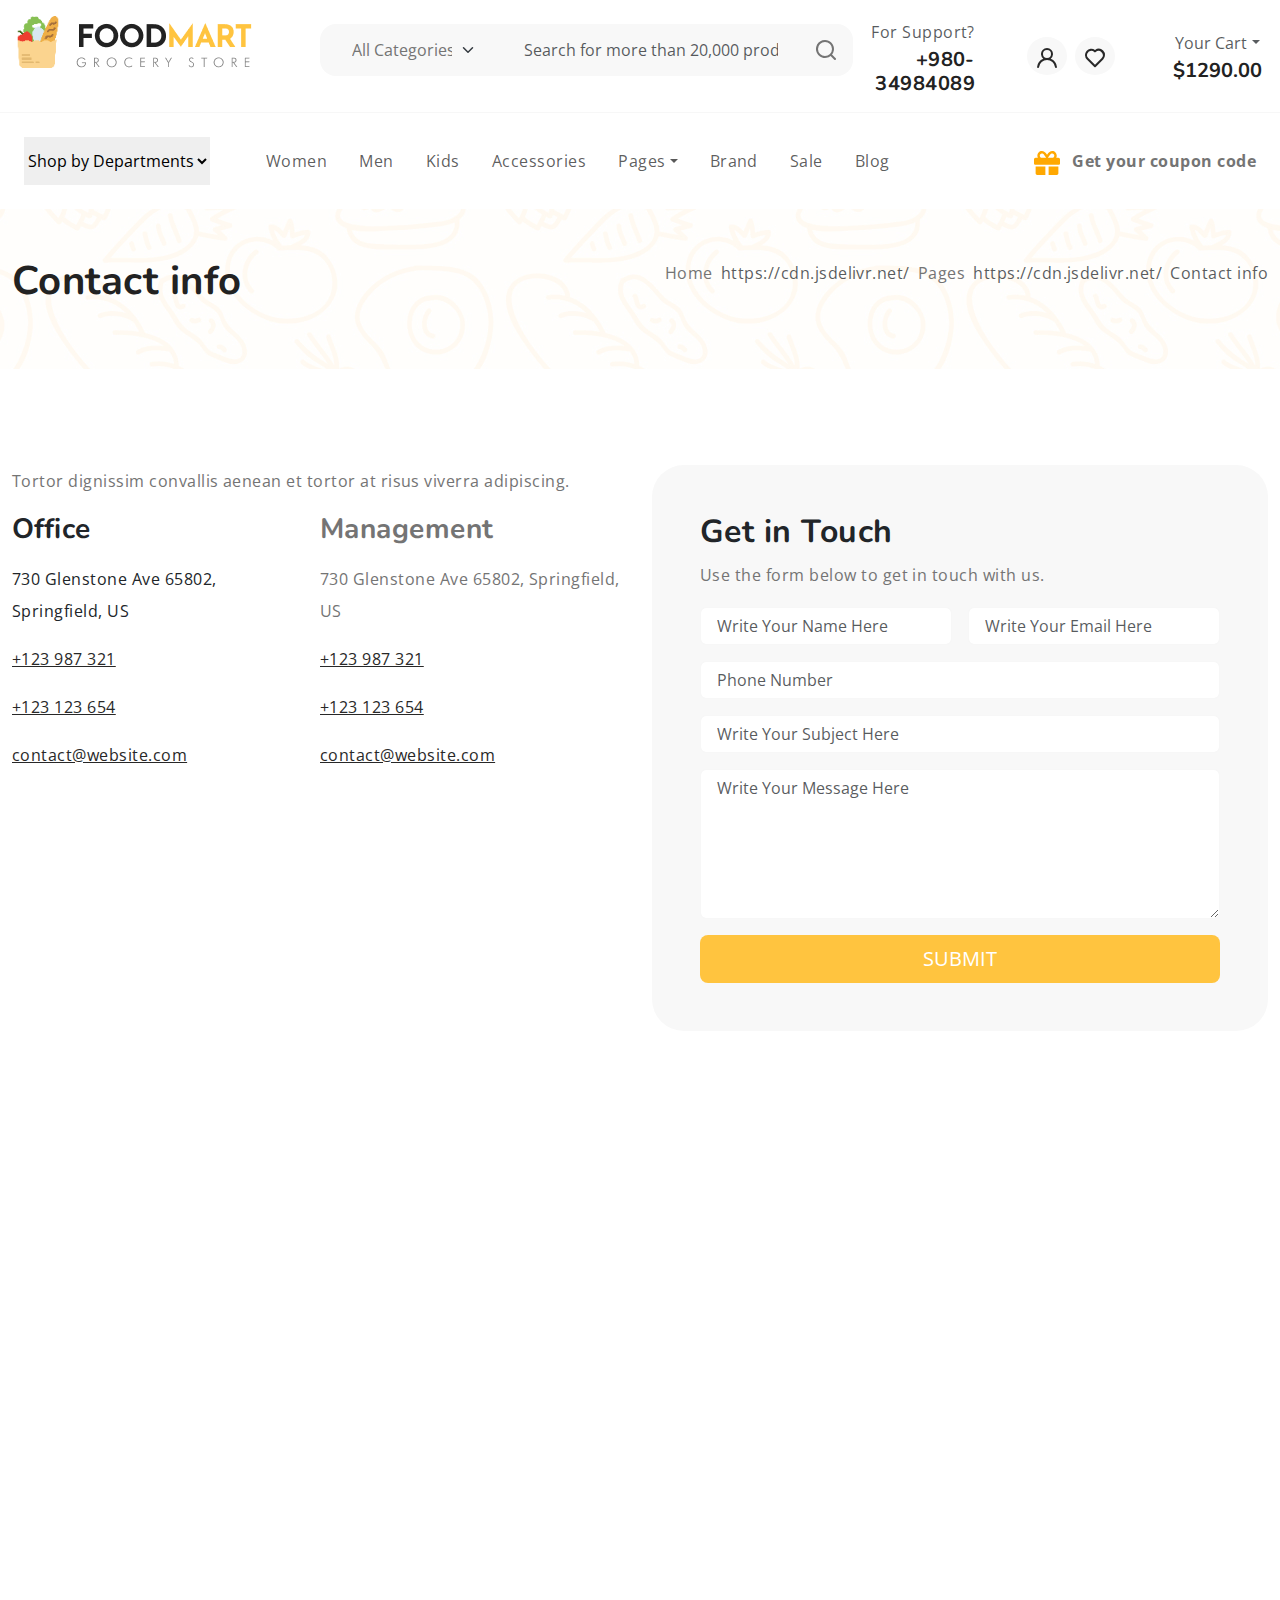
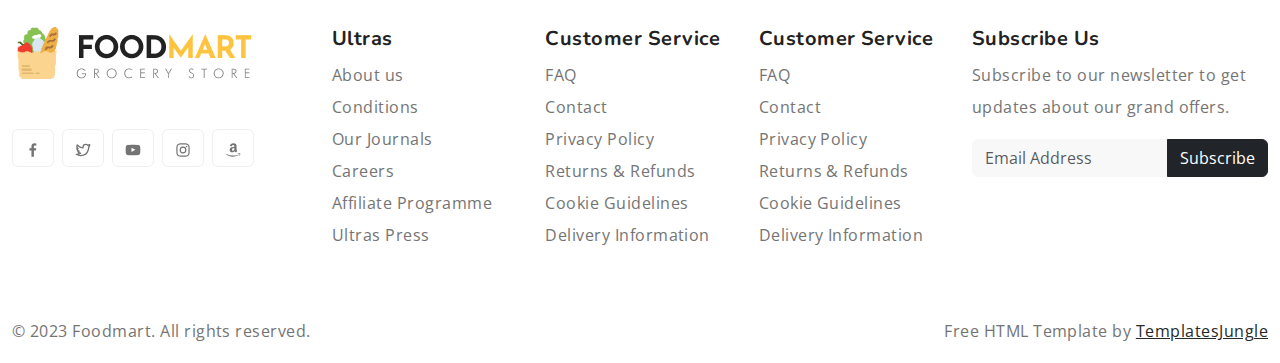
<file: contact.html>
<!DOCTYPE html>
<html lang="en">
  
<!-- Mirrored from demo.templatesjungle.com/foodmart/contact.html by HTTrack Website Copier/3.x [XR&CO'2014], Tue, 06 Jun 2023 03:33:23 GMT -->
<head>
    <title>FoodMart - Free eCommerce Grocery Store HTML Website Template</title>
    <meta charset="utf-8">
    <meta http-equiv="X-UA-Compatible" content="IE=edge">
    <meta name="viewport" content="width=device-width, initial-scale=1.0">
    <meta name="format-detection" content="telephone=no">
    <meta name="apple-mobile-web-app-capable" content="yes">
    <meta name="author" content="">
    <meta name="keywords" content="">
    <meta name="description" content="">
  </head>

  <link rel="stylesheet" href="css/swiper-bundle.min.css"/>

  <link href="css/bootstrap.min.css" rel="stylesheet">
  
  <link rel="stylesheet" type="text/css" href="css/vendor.css">
  <link rel="stylesheet" type="text/css" href="css/style.css">

  <link rel="preconnect" href="https://fonts.googleapis.com/">
  <link rel="preconnect" href="https://fonts.gstatic.com/" crossorigin>
  <link href="https://fonts.googleapis.com/css2?family=Nunito:wght@400;700&amp;family=Open+Sans:ital,wght@0,400;0,700;1,400;1,700&amp;display=swap" rel="stylesheet">

  </head>
  <body>

    <svg xmlns="http://www.w3.org/2000/svg" style="display: none;">
      <defs>
        <symbol xmlns="http://www.w3.org/2000/svg" id="link" viewBox="0 0 24 24">
          <path fill="currentColor" d="M12 19a1 1 0 1 0-1-1a1 1 0 0 0 1 1Zm5 0a1 1 0 1 0-1-1a1 1 0 0 0 1 1Zm0-4a1 1 0 1 0-1-1a1 1 0 0 0 1 1Zm-5 0a1 1 0 1 0-1-1a1 1 0 0 0 1 1Zm7-12h-1V2a1 1 0 0 0-2 0v1H8V2a1 1 0 0 0-2 0v1H5a3 3 0 0 0-3 3v14a3 3 0 0 0 3 3h14a3 3 0 0 0 3-3V6a3 3 0 0 0-3-3Zm1 17a1 1 0 0 1-1 1H5a1 1 0 0 1-1-1v-9h16Zm0-11H4V6a1 1 0 0 1 1-1h1v1a1 1 0 0 0 2 0V5h8v1a1 1 0 0 0 2 0V5h1a1 1 0 0 1 1 1ZM7 15a1 1 0 1 0-1-1a1 1 0 0 0 1 1Zm0 4a1 1 0 1 0-1-1a1 1 0 0 0 1 1Z"/>
        </symbol>
        <symbol xmlns="http://www.w3.org/2000/svg" id="arrow-right" viewBox="0 0 24 24">
          <path fill="currentColor" d="M17.92 11.62a1 1 0 0 0-.21-.33l-5-5a1 1 0 0 0-1.42 1.42l3.3 3.29H7a1 1 0 0 0 0 2h7.59l-3.3 3.29a1 1 0 0 0 0 1.42a1 1 0 0 0 1.42 0l5-5a1 1 0 0 0 .21-.33a1 1 0 0 0 0-.76Z"/>
        </symbol>
        <symbol xmlns="http://www.w3.org/2000/svg" id="category" viewBox="0 0 24 24">
          <path fill="currentColor" d="M19 5.5h-6.28l-.32-1a3 3 0 0 0-2.84-2H5a3 3 0 0 0-3 3v13a3 3 0 0 0 3 3h14a3 3 0 0 0 3-3v-10a3 3 0 0 0-3-3Zm1 13a1 1 0 0 1-1 1H5a1 1 0 0 1-1-1v-13a1 1 0 0 1 1-1h4.56a1 1 0 0 1 .95.68l.54 1.64a1 1 0 0 0 .95.68h7a1 1 0 0 1 1 1Z"/>
        </symbol>
        <symbol xmlns="http://www.w3.org/2000/svg" id="calendar" viewBox="0 0 24 24">
          <path fill="currentColor" d="M19 4h-2V3a1 1 0 0 0-2 0v1H9V3a1 1 0 0 0-2 0v1H5a3 3 0 0 0-3 3v12a3 3 0 0 0 3 3h14a3 3 0 0 0 3-3V7a3 3 0 0 0-3-3Zm1 15a1 1 0 0 1-1 1H5a1 1 0 0 1-1-1v-7h16Zm0-9H4V7a1 1 0 0 1 1-1h2v1a1 1 0 0 0 2 0V6h6v1a1 1 0 0 0 2 0V6h2a1 1 0 0 1 1 1Z"/>
        </symbol>
        <symbol xmlns="http://www.w3.org/2000/svg" id="heart" viewBox="0 0 24 24">
          <path fill="currentColor" d="M20.16 4.61A6.27 6.27 0 0 0 12 4a6.27 6.27 0 0 0-8.16 9.48l7.45 7.45a1 1 0 0 0 1.42 0l7.45-7.45a6.27 6.27 0 0 0 0-8.87Zm-1.41 7.46L12 18.81l-6.75-6.74a4.28 4.28 0 0 1 3-7.3a4.25 4.25 0 0 1 3 1.25a1 1 0 0 0 1.42 0a4.27 4.27 0 0 1 6 6.05Z"/>
        </symbol>
        <symbol xmlns="http://www.w3.org/2000/svg" id="plus" viewBox="0 0 24 24">
          <path fill="currentColor" d="M19 11h-6V5a1 1 0 0 0-2 0v6H5a1 1 0 0 0 0 2h6v6a1 1 0 0 0 2 0v-6h6a1 1 0 0 0 0-2Z"/>
        </symbol>
        <symbol xmlns="http://www.w3.org/2000/svg" id="minus" viewBox="0 0 24 24">
          <path fill="currentColor" d="M19 11H5a1 1 0 0 0 0 2h14a1 1 0 0 0 0-2Z"/>
        </symbol>
        <symbol xmlns="http://www.w3.org/2000/svg" id="cart" viewBox="0 0 24 24">
          <path fill="currentColor" d="M8.5 19a1.5 1.5 0 1 0 1.5 1.5A1.5 1.5 0 0 0 8.5 19ZM19 16H7a1 1 0 0 1 0-2h8.491a3.013 3.013 0 0 0 2.885-2.176l1.585-5.55A1 1 0 0 0 19 5H6.74a3.007 3.007 0 0 0-2.82-2H3a1 1 0 0 0 0 2h.921a1.005 1.005 0 0 1 .962.725l.155.545v.005l1.641 5.742A3 3 0 0 0 7 18h12a1 1 0 0 0 0-2Zm-1.326-9l-1.22 4.274a1.005 1.005 0 0 1-.963.726H8.754l-.255-.892L7.326 7ZM16.5 19a1.5 1.5 0 1 0 1.5 1.5a1.5 1.5 0 0 0-1.5-1.5Z"/>
        </symbol>
        <symbol xmlns="http://www.w3.org/2000/svg" id="check" viewBox="0 0 24 24">
          <path fill="currentColor" d="M18.71 7.21a1 1 0 0 0-1.42 0l-7.45 7.46l-3.13-3.14A1 1 0 1 0 5.29 13l3.84 3.84a1 1 0 0 0 1.42 0l8.16-8.16a1 1 0 0 0 0-1.47Z"/>
        </symbol>
        <symbol xmlns="http://www.w3.org/2000/svg" id="trash" viewBox="0 0 24 24">
          <path fill="currentColor" d="M10 18a1 1 0 0 0 1-1v-6a1 1 0 0 0-2 0v6a1 1 0 0 0 1 1ZM20 6h-4V5a3 3 0 0 0-3-3h-2a3 3 0 0 0-3 3v1H4a1 1 0 0 0 0 2h1v11a3 3 0 0 0 3 3h8a3 3 0 0 0 3-3V8h1a1 1 0 0 0 0-2ZM10 5a1 1 0 0 1 1-1h2a1 1 0 0 1 1 1v1h-4Zm7 14a1 1 0 0 1-1 1H8a1 1 0 0 1-1-1V8h10Zm-3-1a1 1 0 0 0 1-1v-6a1 1 0 0 0-2 0v6a1 1 0 0 0 1 1Z"/>
        </symbol>
        <symbol xmlns="http://www.w3.org/2000/svg" id="star-outline" viewBox="0 0 15 15">
          <path fill="none" stroke="currentColor" stroke-linecap="round" stroke-linejoin="round" d="M7.5 9.804L5.337 11l.413-2.533L4 6.674l2.418-.37L7.5 4l1.082 2.304l2.418.37l-1.75 1.793L9.663 11L7.5 9.804Z"/>
        </symbol>
        <symbol xmlns="http://www.w3.org/2000/svg" id="star-solid" viewBox="0 0 15 15">
          <path fill="currentColor" d="M7.953 3.788a.5.5 0 0 0-.906 0L6.08 5.85l-2.154.33a.5.5 0 0 0-.283.843l1.574 1.613l-.373 2.284a.5.5 0 0 0 .736.518l1.92-1.063l1.921 1.063a.5.5 0 0 0 .736-.519l-.373-2.283l1.574-1.613a.5.5 0 0 0-.283-.844L8.921 5.85l-.968-2.062Z"/>
        </symbol>
        <symbol xmlns="http://www.w3.org/2000/svg" id="search" viewBox="0 0 24 24">
          <path fill="currentColor" d="M21.71 20.29L18 16.61A9 9 0 1 0 16.61 18l3.68 3.68a1 1 0 0 0 1.42 0a1 1 0 0 0 0-1.39ZM11 18a7 7 0 1 1 7-7a7 7 0 0 1-7 7Z"/>
        </symbol>
        <symbol xmlns="http://www.w3.org/2000/svg" id="user" viewBox="0 0 24 24">
          <path fill="currentColor" d="M15.71 12.71a6 6 0 1 0-7.42 0a10 10 0 0 0-6.22 8.18a1 1 0 0 0 2 .22a8 8 0 0 1 15.9 0a1 1 0 0 0 1 .89h.11a1 1 0 0 0 .88-1.1a10 10 0 0 0-6.25-8.19ZM12 12a4 4 0 1 1 4-4a4 4 0 0 1-4 4Z"/>
        </symbol>
        <symbol xmlns="http://www.w3.org/2000/svg" id="close" viewBox="0 0 15 15">
          <path fill="currentColor" d="M7.953 3.788a.5.5 0 0 0-.906 0L6.08 5.85l-2.154.33a.5.5 0 0 0-.283.843l1.574 1.613l-.373 2.284a.5.5 0 0 0 .736.518l1.92-1.063l1.921 1.063a.5.5 0 0 0 .736-.519l-.373-2.283l1.574-1.613a.5.5 0 0 0-.283-.844L8.921 5.85l-.968-2.062Z"/>
        </symbol>
      </defs>
    </svg>

    <div class="preloader-wrapper">
      <div class="preloader">
      </div>
    </div>

    <div class="offcanvas offcanvas-end" data-bs-scroll="true" tabindex="-1" id="offcanvasCart" aria-labelledby="My Cart">
      <div class="offcanvas-header justify-content-center">
        <button type="button" class="btn-close" data-bs-dismiss="offcanvas" aria-label="Close"></button>
      </div>
      <div class="offcanvas-body">
        <div class="order-md-last">
          <h4 class="d-flex justify-content-between align-items-center mb-3">
            <span class="text-primary">Your cart</span>
            <span class="badge bg-primary rounded-pill">3</span>
          </h4>
          <ul class="list-group mb-3">
            <li class="list-group-item d-flex justify-content-between lh-sm">
              <div>
                <h6 class="my-0">Growers cider</h6>
                <small class="text-body-secondary">Brief description</small>
              </div>
              <span class="text-body-secondary">$12</span>
            </li>
            <li class="list-group-item d-flex justify-content-between lh-sm">
              <div>
                <h6 class="my-0">Fresh grapes</h6>
                <small class="text-body-secondary">Brief description</small>
              </div>
              <span class="text-body-secondary">$8</span>
            </li>
            <li class="list-group-item d-flex justify-content-between lh-sm">
              <div>
                <h6 class="my-0">Heinz tomato ketchup</h6>
                <small class="text-body-secondary">Brief description</small>
              </div>
              <span class="text-body-secondary">$5</span>
            </li>
            <li class="list-group-item d-flex justify-content-between">
              <span>Total (USD)</span>
              <strong>$20</strong>
            </li>
          </ul>
  
          <button class="w-100 btn btn-primary btn-lg" type="submit">Continue to checkout</button>
        </div>
      </div>
    </div>
    
    <div class="offcanvas offcanvas-end" data-bs-scroll="true" tabindex="-1" id="offcanvasSearch" aria-labelledby="Search">
      <div class="offcanvas-header justify-content-center">
        <button type="button" class="btn-close" data-bs-dismiss="offcanvas" aria-label="Close"></button>
      </div>
      <div class="offcanvas-body">
        <div class="order-md-last">
          <h4 class="d-flex justify-content-between align-items-center mb-3">
            <span class="text-primary">Search</span>
          </h4>
          <form role="search" method="get" class="d-flex">
            <form class="d-flex mt-3 gap-0" role="newsletter">
              <input class="form-control form-control-lg rounded-start rounded-0 bg-light" type="email" placeholder="What are you looking for?" aria-label="What are you looking for?">
              <button class="btn btn-dark rounded-end rounded-0" type="submit">Search</button>
            </form>
          </form>
        </div>
      </div>
    </div>

    <header>
      <div class="container-fluid">
        <div class="row py-3 border-bottom">
          
          <div class="col-sm-4 col-lg-3 text-center text-sm-start">
            <div class="main-logo">
              <a href="index-2.html">
                <img src="images/logo.png" alt="logo" class="img-fluid">
              </a>
            </div>
          </div>
          
          <div class="col-sm-6 offset-sm-2 offset-md-0 col-lg-5 d-none d-lg-block">
            <div class="search-bar row bg-light p-2 my-2 rounded-4">
              <div class="col-md-4 d-none d-md-block">
                <select class="form-select border-0 bg-transparent">
                  <option>All Categories</option>
                  <option>Groceries</option>
                  <option>Drinks</option>
                  <option>Chocolates</option>
                </select>
              </div>
              <div class="col-11 col-md-7">
                <form id="search-form" class="text-center" action="#" method="">
                  <input type="text" class="form-control border-0 bg-transparent" placeholder="Search for more than 20,000 products" />
                </form>
              </div>
              <div class="col-1">
                <svg xmlns="http://www.w3.org/2000/svg" width="24" height="24" viewBox="0 0 24 24"><path fill="currentColor" d="M21.71 20.29L18 16.61A9 9 0 1 0 16.61 18l3.68 3.68a1 1 0 0 0 1.42 0a1 1 0 0 0 0-1.39ZM11 18a7 7 0 1 1 7-7a7 7 0 0 1-7 7Z"/></svg>
              </div>
            </div>
          </div>
          
          <div class="col-sm-8 col-lg-4 d-flex justify-content-end gap-5 align-items-center mt-4 mt-sm-0 justify-content-center justify-content-sm-end">
            <div class="support-box text-end d-none d-xl-block">
              <span class="fs-6 text-muted">For Support?</span>
              <h5 class="mb-0">+980-34984089</h5>
            </div>

            <ul class="d-flex justify-content-end list-unstyled m-0">
              <li>
                <a href="#" class="rounded-circle bg-light p-2 mx-1">
                  <svg width="24" height="24" viewBox="0 0 24 24"><use xlink:href="#user"></use></svg>
                </a>
              </li>
              <li>
                <a href="#" class="rounded-circle bg-light p-2 mx-1">
                  <svg width="24" height="24" viewBox="0 0 24 24"><use xlink:href="#heart"></use></svg>
                </a>
              </li>
              <li class="d-lg-none">
                <a href="#" class="rounded-circle bg-light p-2 mx-1" data-bs-toggle="offcanvas" data-bs-target="#offcanvasCart" aria-controls="offcanvasCart">
                  <svg width="24" height="24" viewBox="0 0 24 24"><use xlink:href="#cart"></use></svg>
                </a>
              </li>
              <li class="d-lg-none">
                <a href="#" class="rounded-circle bg-light p-2 mx-1" data-bs-toggle="offcanvas" data-bs-target="#offcanvasSearch" aria-controls="offcanvasSearch">
                  <svg width="24" height="24" viewBox="0 0 24 24"><use xlink:href="#search"></use></svg>
                </a>
              </li>
            </ul>

            <div class="cart text-end d-none d-lg-block dropdown">
              <button class="border-0 bg-transparent" type="button" data-bs-toggle="offcanvas" data-bs-target="#offcanvasCart" aria-controls="offcanvasCart">
                <span class="fs-6 text-muted dropdown-toggle">Your Cart</span>
                <h5 class="mb-0"><span class="cart-total">$1290.00</span></h5>
              </button>
            </div>

        </div>
      </div>
      <div class="container-fluid">
        <div class="row py-3">
          <div class="d-flex  justify-content-center justify-content-sm-between align-items-center">
            <nav class="main-menu d-flex navbar navbar-expand-lg">

              <button class="navbar-toggler" type="button" data-bs-toggle="offcanvas" data-bs-target="#offcanvasNavbar"
                aria-controls="offcanvasNavbar">
                <span class="navbar-toggler-icon"></span>
              </button>

              <div class="offcanvas offcanvas-end" tabindex="-1" id="offcanvasNavbar" aria-labelledby="offcanvasNavbarLabel">

                <div class="offcanvas-header justify-content-center">
                  <button type="button" class="btn-close" data-bs-dismiss="offcanvas" aria-label="Close"></button>
                </div>

                <div class="offcanvas-body">
              
                  <select class="filter-categories border-0 mb-0 me-5">
                    <option>Shop by Departments</option>
                    <option>Groceries</option>
                    <option>Drinks</option>
                    <option>Chocolates</option>
                  </select>
              
                  <ul class="navbar-nav justify-content-end menu-list list-unstyled d-flex gap-md-3 mb-0">
                    <li class="nav-item active">
                      <a href="#women" class="nav-link">Women</a>
                    </li>
                    <li class="nav-item dropdown">
                      <a href="#men" class="nav-link">Men</a>
                    </li>
                    <li class="nav-item">
                      <a href="#kids" class="nav-link">Kids</a>
                    </li>
                    <li class="nav-item">
                      <a href="#accessories" class="nav-link">Accessories</a>
                    </li>
                    <li class="nav-item dropdown">
                      <a class="nav-link dropdown-toggle" role="button" id="pages" data-bs-toggle="dropdown" aria-expanded="false">Pages</a>
                      <ul class="dropdown-menu" aria-labelledby="pages">
                        <li><a href="about.html" class="dropdown-item">About Us</a></li>
                        <li><a href="shop.html" class="dropdown-item">Shop<span class="badge bg-success text-dark ms-2">PRO</span></a></li>
                        <li><a href="single-product.html" class="dropdown-item">Single Product<span class="badge bg-success text-dark ms-2">PRO</span></a></li>
                        <li><a href="cart.html" class="dropdown-item">Cart<span class="badge bg-success text-dark ms-2">PRO</span></a></li>
                        <li><a href="checkout.html" class="dropdown-item">Checkout<span class="badge bg-success text-dark ms-2">PRO</span></a></li>
                        <li><a href="blog.html" class="dropdown-item">Blog</a></li>
                        <li><a href="single-post.html" class="dropdown-item">Single Post</a></li>
                        <li><a href="styles.html" class="dropdown-item">Styles</a></li>
                        <li><a href="contact.html" class="dropdown-item">Contact<span class="badge bg-success text-dark ms-2">PRO</span></a></li>
                        <li><a href="thank-you.html" class="dropdown-item">Thank You</a></li>
                      </ul>
                    </li>
                    <li class="nav-item">
                      <a href="#brand" class="nav-link">Brand</a>
                    </li>
                    <li class="nav-item">
                      <a href="#sale" class="nav-link">Sale</a>
                    </li>
                    <li class="nav-item">
                      <a href="#blog" class="nav-link">Blog</a>
                    </li>
                  </ul>
                
                </div>

              </div>

            </nav>
            <div class="d-none d-lg-block">
              <a href="#" class="nav-link btn-coupon-code">
                <img src="images/gift.svg">
                <strong class="ms-2">Get your coupon code</strong>
              </a>
            </div>
          </div>
        </div>
      </div>
    </header>

    <section class="py-5 mb-5" style="background: url(images/background-pattern.jpg);">
      <div class="container-fluid">
        <div class="d-flex justify-content-between">
          <h1 class="page-title pb-2">Contact info</h1>
          <nav class="breadcrumb fs-6">
            <a class="breadcrumb-item nav-link" href="#">Home</a>
            <a class="breadcrumb-item nav-link" href="#">Pages</a>
            <span class="breadcrumb-item active" aria-current="page">Contact info</span>
          </nav>
        </div>
      </div>
    </section>

    <section class="contact-us py-5">
      <div class="container-fluid">
        <div class="row">
          <div class="contact-info col-lg-6 pb-3">
            <p>Tortor dignissim convallis aenean et tortor at risus viverra adipiscing.</p>
            <div class="page-content d-flex flex-wrap">
              <div class="col-lg-6 col-sm-12">
                <div class="content-box text-dark pe-4 mb-5">
                  <h3 class="card-title">Office</h3>
                  <div class="contact-address pt-3">
                    <p>730 Glenstone Ave 65802, Springfield, US</p>
                  </div>
                  <div class="contact-number">
                    <p>
                      <a href="#">+123 987 321</a>
                    </p>
                    <p>
                      <a href="#">+123 123 654</a>
                    </p>
                  </div>
                  <div class="email-address">
                    <p>
                      <a href="#">contact@website.com</a>
                    </p>
                  </div>
                </div>
              </div>
              <div class="col-lg-6 col-sm-12">
                <div class="content-box">
                  <h3 class="card-title">Management</h3>
                  <div class="contact-address pt-3">
                    <p>730 Glenstone Ave 65802, Springfield, US</p>
                  </div>
                  <div class="contact-number">
                    <p>
                      <a href="#">+123 987 321</a>
                    </p>
                    <p>
                      <a href="#">+123 123 654</a>
                    </p>
                  </div>
                  <div class="email-address">
                    <p>
                      <a href="#">contact@website.com</a>
                    </p>
                  </div>
                </div>
              </div>
            </div>
          </div>
          <div class="inquiry-item col-lg-6">
            <div class="bg-light p-5 rounded-5">
              <h2 class="display-7 text-dark">Get in Touch</h2>
              <p>Use the form below to get in touch with us.</p>
              <form id="form" class="form-group flex-wrap">
                <div class="form-input col-lg-12 d-flex mb-3">
                  <input type="text" name="email" placeholder="Write Your Name Here" class="form-control ps-3 me-3">
                  <input type="text" name="email" placeholder="Write Your Email Here" class="form-control ps-3">
                </div>
                <div class="col-lg-12 mb-3">
                  <input type="text" name="email" placeholder="Phone Number" class="form-control ps-3">
                </div>
                <div class="col-lg-12 mb-3">
                  <input type="text" name="email" placeholder="Write Your Subject Here" class="form-control ps-3">
                </div>
                <div class="col-lg-12 mb-3">
                  <textarea placeholder="Write Your Message Here" class="form-control ps-3" style="height:150px;"></textarea>
                </div>
              </form>
              <div class="d-grid">
                <button class="btn btn-primary btn-lg text-uppercase btn-rounded-none">Submit</button>
              </div>
            </div>
          </div>
        </div>
      </div>
    </section>

    <section class="google-map">
      <div class="mapouter">
        <div class="gmap_canvas">
          <iframe width="100%" height="500" id="gmap_canvas" src="https://maps.google.com/maps?q=2880%20Broadway,%20New%20York&amp;t=&amp;z=13&amp;ie=UTF8&amp;iwloc=&amp;output=embed" frameborder="0" scrolling="no" marginheight="0" marginwidth="0"></iframe>
          <a href="https://getasearch.com/fmovies"></a>
          <br>
          <style>
            .mapouter {
              position: relative;
              text-align: right;
              height: 500px;
              width: 100%;
            }
          </style>
          <a href="https://www.embedgooglemap.net/">embedgooglemap.net</a>
          <style>
            .gmap_canvas {
              overflow: hidden;
              background: none !important;
              height: 500px;
              width: 100%;
            }
          </style>
        </div>
      </div>
    </section>


    <footer class="py-5">
      <div class="container-fluid">
        <div class="row">

          <div class="col-lg-3 col-md-6 col-sm-6">
            <div class="footer-menu">
              <img src="images/logo.png" alt="logo">
              <div class="social-links mt-5">
                <ul class="d-flex list-unstyled gap-2">
                  <li>
                    <a href="#" class="btn btn-outline-light">
                      <svg xmlns="http://www.w3.org/2000/svg" width="16" height="16" viewBox="0 0 24 24"><path fill="currentColor" d="M15.12 5.32H17V2.14A26.11 26.11 0 0 0 14.26 2c-2.72 0-4.58 1.66-4.58 4.7v2.62H6.61v3.56h3.07V22h3.68v-9.12h3.06l.46-3.56h-3.52V7.05c0-1.05.28-1.73 1.76-1.73Z"/></svg>
                    </a>
                  </li>
                  <li>
                    <a href="#" class="btn btn-outline-light">
                      <svg xmlns="http://www.w3.org/2000/svg" width="16" height="16" viewBox="0 0 24 24"><path fill="currentColor" d="M22.991 3.95a1 1 0 0 0-1.51-.86a7.48 7.48 0 0 1-1.874.794a5.152 5.152 0 0 0-3.374-1.242a5.232 5.232 0 0 0-5.223 5.063a11.032 11.032 0 0 1-6.814-3.924a1.012 1.012 0 0 0-.857-.365a.999.999 0 0 0-.785.5a5.276 5.276 0 0 0-.242 4.769l-.002.001a1.041 1.041 0 0 0-.496.89a3.042 3.042 0 0 0 .027.439a5.185 5.185 0 0 0 1.568 3.312a.998.998 0 0 0-.066.77a5.204 5.204 0 0 0 2.362 2.922a7.465 7.465 0 0 1-3.59.448A1 1 0 0 0 1.45 19.3a12.942 12.942 0 0 0 7.01 2.061a12.788 12.788 0 0 0 12.465-9.363a12.822 12.822 0 0 0 .535-3.646l-.001-.2a5.77 5.77 0 0 0 1.532-4.202Zm-3.306 3.212a.995.995 0 0 0-.234.702c.01.165.009.331.009.488a10.824 10.824 0 0 1-.454 3.08a10.685 10.685 0 0 1-10.546 7.93a10.938 10.938 0 0 1-2.55-.301a9.48 9.48 0 0 0 2.942-1.564a1 1 0 0 0-.602-1.786a3.208 3.208 0 0 1-2.214-.935q.224-.042.445-.105a1 1 0 0 0-.08-1.943a3.198 3.198 0 0 1-2.25-1.726a5.3 5.3 0 0 0 .545.046a1.02 1.02 0 0 0 .984-.696a1 1 0 0 0-.4-1.137a3.196 3.196 0 0 1-1.425-2.673c0-.066.002-.133.006-.198a13.014 13.014 0 0 0 8.21 3.48a1.02 1.02 0 0 0 .817-.36a1 1 0 0 0 .206-.867a3.157 3.157 0 0 1-.087-.729a3.23 3.23 0 0 1 3.226-3.226a3.184 3.184 0 0 1 2.345 1.02a.993.993 0 0 0 .921.298a9.27 9.27 0 0 0 1.212-.322a6.681 6.681 0 0 1-1.026 1.524Z"/></svg>
                    </a>
                  </li>
                  <li>
                    <a href="#" class="btn btn-outline-light">
                      <svg xmlns="http://www.w3.org/2000/svg" width="16" height="16" viewBox="0 0 24 24"><path fill="currentColor" d="M23 9.71a8.5 8.5 0 0 0-.91-4.13a2.92 2.92 0 0 0-1.72-1A78.36 78.36 0 0 0 12 4.27a78.45 78.45 0 0 0-8.34.3a2.87 2.87 0 0 0-1.46.74c-.9.83-1 2.25-1.1 3.45a48.29 48.29 0 0 0 0 6.48a9.55 9.55 0 0 0 .3 2a3.14 3.14 0 0 0 .71 1.36a2.86 2.86 0 0 0 1.49.78a45.18 45.18 0 0 0 6.5.33c3.5.05 6.57 0 10.2-.28a2.88 2.88 0 0 0 1.53-.78a2.49 2.49 0 0 0 .61-1a10.58 10.58 0 0 0 .52-3.4c.04-.56.04-3.94.04-4.54ZM9.74 14.85V8.66l5.92 3.11c-1.66.92-3.85 1.96-5.92 3.08Z"/></svg>
                    </a>
                  </li>
                  <li>
                    <a href="#" class="btn btn-outline-light">
                      <svg xmlns="http://www.w3.org/2000/svg" width="16" height="16" viewBox="0 0 24 24"><path fill="currentColor" d="M17.34 5.46a1.2 1.2 0 1 0 1.2 1.2a1.2 1.2 0 0 0-1.2-1.2Zm4.6 2.42a7.59 7.59 0 0 0-.46-2.43a4.94 4.94 0 0 0-1.16-1.77a4.7 4.7 0 0 0-1.77-1.15a7.3 7.3 0 0 0-2.43-.47C15.06 2 14.72 2 12 2s-3.06 0-4.12.06a7.3 7.3 0 0 0-2.43.47a4.78 4.78 0 0 0-1.77 1.15a4.7 4.7 0 0 0-1.15 1.77a7.3 7.3 0 0 0-.47 2.43C2 8.94 2 9.28 2 12s0 3.06.06 4.12a7.3 7.3 0 0 0 .47 2.43a4.7 4.7 0 0 0 1.15 1.77a4.78 4.78 0 0 0 1.77 1.15a7.3 7.3 0 0 0 2.43.47C8.94 22 9.28 22 12 22s3.06 0 4.12-.06a7.3 7.3 0 0 0 2.43-.47a4.7 4.7 0 0 0 1.77-1.15a4.85 4.85 0 0 0 1.16-1.77a7.59 7.59 0 0 0 .46-2.43c0-1.06.06-1.4.06-4.12s0-3.06-.06-4.12ZM20.14 16a5.61 5.61 0 0 1-.34 1.86a3.06 3.06 0 0 1-.75 1.15a3.19 3.19 0 0 1-1.15.75a5.61 5.61 0 0 1-1.86.34c-1 .05-1.37.06-4 .06s-3 0-4-.06a5.73 5.73 0 0 1-1.94-.3a3.27 3.27 0 0 1-1.1-.75a3 3 0 0 1-.74-1.15a5.54 5.54 0 0 1-.4-1.9c0-1-.06-1.37-.06-4s0-3 .06-4a5.54 5.54 0 0 1 .35-1.9A3 3 0 0 1 5 5a3.14 3.14 0 0 1 1.1-.8A5.73 5.73 0 0 1 8 3.86c1 0 1.37-.06 4-.06s3 0 4 .06a5.61 5.61 0 0 1 1.86.34a3.06 3.06 0 0 1 1.19.8a3.06 3.06 0 0 1 .75 1.1a5.61 5.61 0 0 1 .34 1.9c.05 1 .06 1.37.06 4s-.01 3-.06 4ZM12 6.87A5.13 5.13 0 1 0 17.14 12A5.12 5.12 0 0 0 12 6.87Zm0 8.46A3.33 3.33 0 1 1 15.33 12A3.33 3.33 0 0 1 12 15.33Z"/></svg>
                    </a>
                  </li>
                  <li>
                    <a href="#" class="btn btn-outline-light">
                      <svg xmlns="http://www.w3.org/2000/svg" width="16" height="16" viewBox="0 0 24 24"><path fill="currentColor" d="M1.04 17.52q.1-.16.32-.02a21.308 21.308 0 0 0 10.88 2.9a21.524 21.524 0 0 0 7.74-1.46q.1-.04.29-.12t.27-.12a.356.356 0 0 1 .47.12q.17.24-.11.44q-.36.26-.92.6a14.99 14.99 0 0 1-3.84 1.58A16.175 16.175 0 0 1 12 22a16.017 16.017 0 0 1-5.9-1.09a16.246 16.246 0 0 1-4.98-3.07a.273.273 0 0 1-.12-.2a.215.215 0 0 1 .04-.12Zm6.02-5.7a4.036 4.036 0 0 1 .68-2.36A4.197 4.197 0 0 1 9.6 7.98a10.063 10.063 0 0 1 2.66-.66q.54-.06 1.76-.16v-.34a3.562 3.562 0 0 0-.28-1.72a1.5 1.5 0 0 0-1.32-.6h-.16a2.189 2.189 0 0 0-1.14.42a1.64 1.64 0 0 0-.62 1a.508.508 0 0 1-.4.46L7.8 6.1q-.34-.08-.34-.36a.587.587 0 0 1 .02-.14a3.834 3.834 0 0 1 1.67-2.64A6.268 6.268 0 0 1 12.26 2h.5a5.054 5.054 0 0 1 3.56 1.18a3.81 3.81 0 0 1 .37.43a3.875 3.875 0 0 1 .27.41a2.098 2.098 0 0 1 .18.52q.08.34.12.47a2.856 2.856 0 0 1 .06.56q.02.43.02.51v4.84a2.868 2.868 0 0 0 .15.95a2.475 2.475 0 0 0 .29.62q.14.19.46.61a.599.599 0 0 1 .12.32a.346.346 0 0 1-.16.28q-1.66 1.44-1.8 1.56a.557.557 0 0 1-.58.04q-.28-.24-.49-.46t-.3-.32a4.466 4.466 0 0 1-.29-.39q-.2-.29-.28-.39a4.91 4.91 0 0 1-2.2 1.52a6.038 6.038 0 0 1-1.68.2a3.505 3.505 0 0 1-2.53-.95a3.553 3.553 0 0 1-.99-2.69Zm3.44-.4a1.895 1.895 0 0 0 .39 1.25a1.294 1.294 0 0 0 1.05.47a1.022 1.022 0 0 0 .17-.02a1.022 1.022 0 0 1 .15-.02a2.033 2.033 0 0 0 1.3-1.08a3.13 3.13 0 0 0 .33-.83a3.8 3.8 0 0 0 .12-.73q.01-.28.01-.92v-.5a7.287 7.287 0 0 0-1.76.16a2.144 2.144 0 0 0-1.76 2.22Zm8.4 6.44a.626.626 0 0 1 .12-.16a3.14 3.14 0 0 1 .96-.46a6.52 6.52 0 0 1 1.48-.22a1.195 1.195 0 0 1 .38.02q.9.08 1.08.3a.655.655 0 0 1 .08.36v.14a4.56 4.56 0 0 1-.38 1.65a3.84 3.84 0 0 1-1.06 1.53a.302.302 0 0 1-.18.08a.177.177 0 0 1-.08-.02q-.12-.06-.06-.22a7.632 7.632 0 0 0 .74-2.42a.513.513 0 0 0-.08-.32q-.2-.24-1.12-.24q-.34 0-.8.04q-.5.06-.92.12a.232.232 0 0 1-.16-.04a.065.065 0 0 1-.02-.08a.153.153 0 0 1 .02-.06Z"/></svg>
                    </a>
                  </li>
                </ul>
              </div>
            </div>
          </div>

          <div class="col-md-2 col-sm-6">
            <div class="footer-menu">
              <h5 class="widget-title">Ultras</h5>
              <ul class="menu-list list-unstyled">
                <li class="menu-item">
                  <a href="#" class="nav-link">About us</a>
                </li>
                <li class="menu-item">
                  <a href="#" class="nav-link">Conditions </a>
                </li>
                <li class="menu-item">
                  <a href="#" class="nav-link">Our Journals</a>
                </li>
                <li class="menu-item">
                  <a href="#" class="nav-link">Careers</a>
                </li>
                <li class="menu-item">
                  <a href="#" class="nav-link">Affiliate Programme</a>
                </li>
                <li class="menu-item">
                  <a href="#" class="nav-link">Ultras Press</a>
                </li>
              </ul>
            </div>
          </div>
          <div class="col-md-2 col-sm-6">
            <div class="footer-menu">
              <h5 class="widget-title">Customer Service</h5>
              <ul class="menu-list list-unstyled">
                <li class="menu-item">
                  <a href="#" class="nav-link">FAQ</a>
                </li>
                <li class="menu-item">
                  <a href="#" class="nav-link">Contact</a>
                </li>
                <li class="menu-item">
                  <a href="#" class="nav-link">Privacy Policy</a>
                </li>
                <li class="menu-item">
                  <a href="#" class="nav-link">Returns & Refunds</a>
                </li>
                <li class="menu-item">
                  <a href="#" class="nav-link">Cookie Guidelines</a>
                </li>
                <li class="menu-item">
                  <a href="#" class="nav-link">Delivery Information</a>
                </li>
              </ul>
            </div>
          </div>
          <div class="col-md-2 col-sm-6">
            <div class="footer-menu">
              <h5 class="widget-title">Customer Service</h5>
              <ul class="menu-list list-unstyled">
                <li class="menu-item">
                  <a href="#" class="nav-link">FAQ</a>
                </li>
                <li class="menu-item">
                  <a href="#" class="nav-link">Contact</a>
                </li>
                <li class="menu-item">
                  <a href="#" class="nav-link">Privacy Policy</a>
                </li>
                <li class="menu-item">
                  <a href="#" class="nav-link">Returns & Refunds</a>
                </li>
                <li class="menu-item">
                  <a href="#" class="nav-link">Cookie Guidelines</a>
                </li>
                <li class="menu-item">
                  <a href="#" class="nav-link">Delivery Information</a>
                </li>
              </ul>
            </div>
          </div>
          <div class="col-lg-3 col-md-6 col-sm-6">
            <div class="footer-menu">
              <h5 class="widget-title">Subscribe Us</h5>
              <p>Subscribe to our newsletter to get updates about our grand offers.</p>
              <form class="d-flex mt-3 gap-0" role="newsletter">
                <input class="form-control rounded-start rounded-0 bg-light" type="email" placeholder="Email Address" aria-label="Email Address">
                <button class="btn btn-dark rounded-end rounded-0" type="submit">Subscribe</button>
              </form>
            </div>
          </div>
          
        </div>
      </div>
    </footer>
    <div id="footer-bottom">
      <div class="container-fluid">
        <div class="row">
          <div class="col-md-6 copyright">
            <p>© 2023 Foodmart. All rights reserved.</p>
          </div>
          <div class="col-md-6 credit-link text-end">
            <p>Free HTML Template by <a href="https://templatesjungle.com/">TemplatesJungle</a></p>
          </div>
        </div>
      </div>
    </div>
    <script src="js/jquery-1.11.0.min.js"></script>
    <script src="js/swiper-bundle.min.js"></script>
    <script src="js/bootstrap.bundle.min.js"></script>
    <script src="js/plugins.js"></script>
    <script src="js/script.js"></script>
  </body>

</html>
</file>
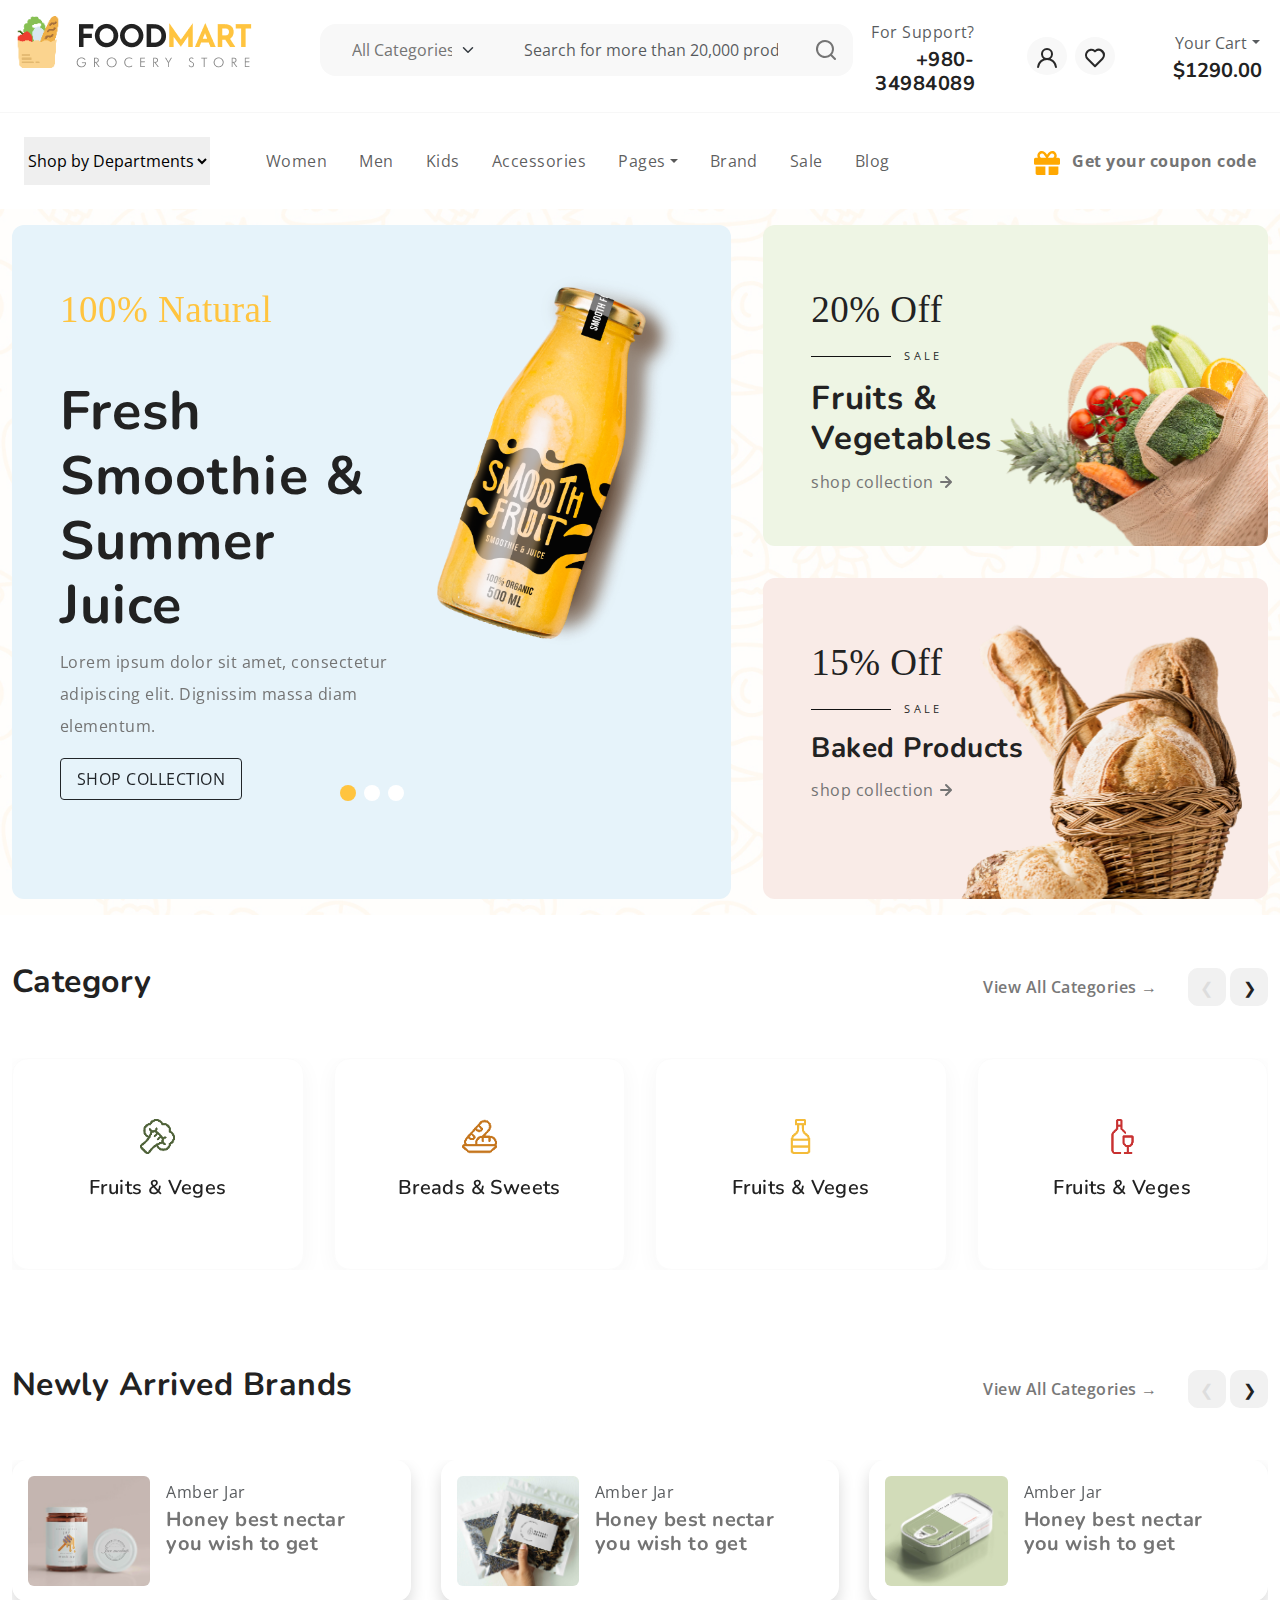
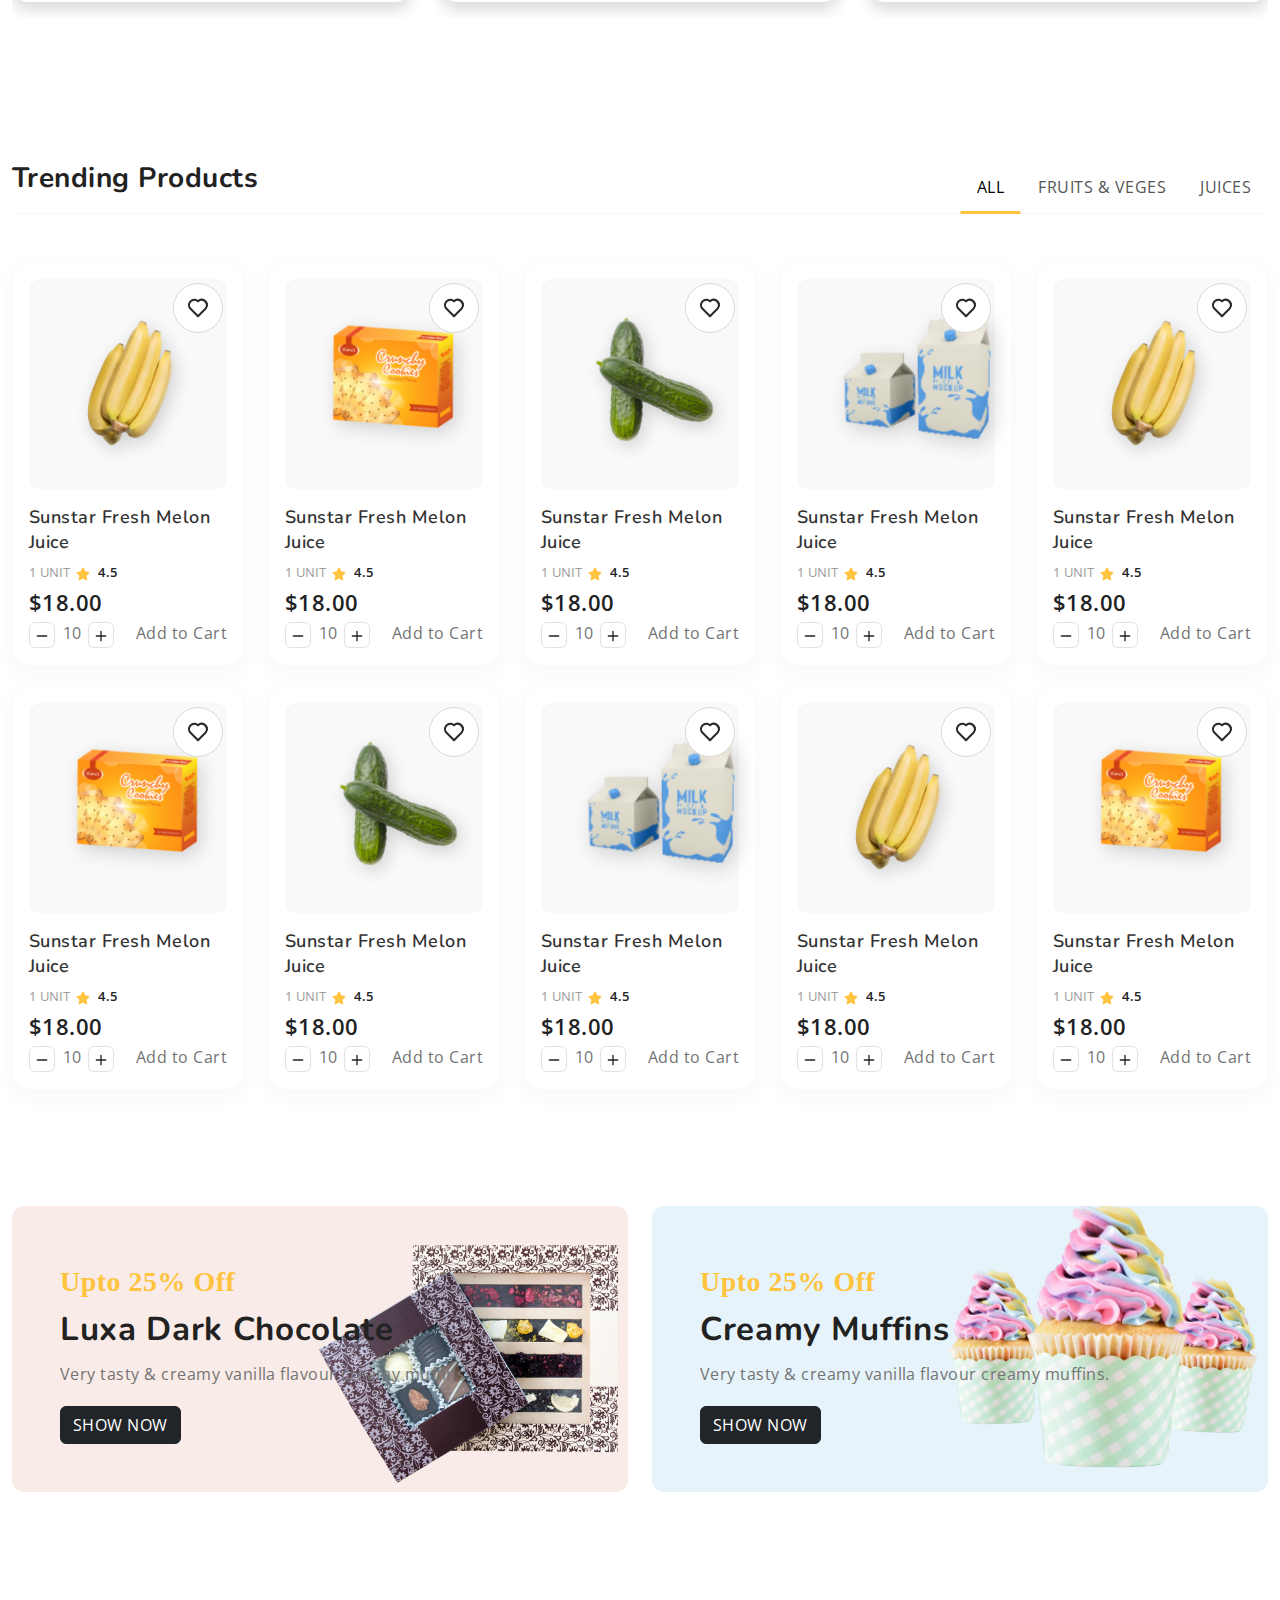
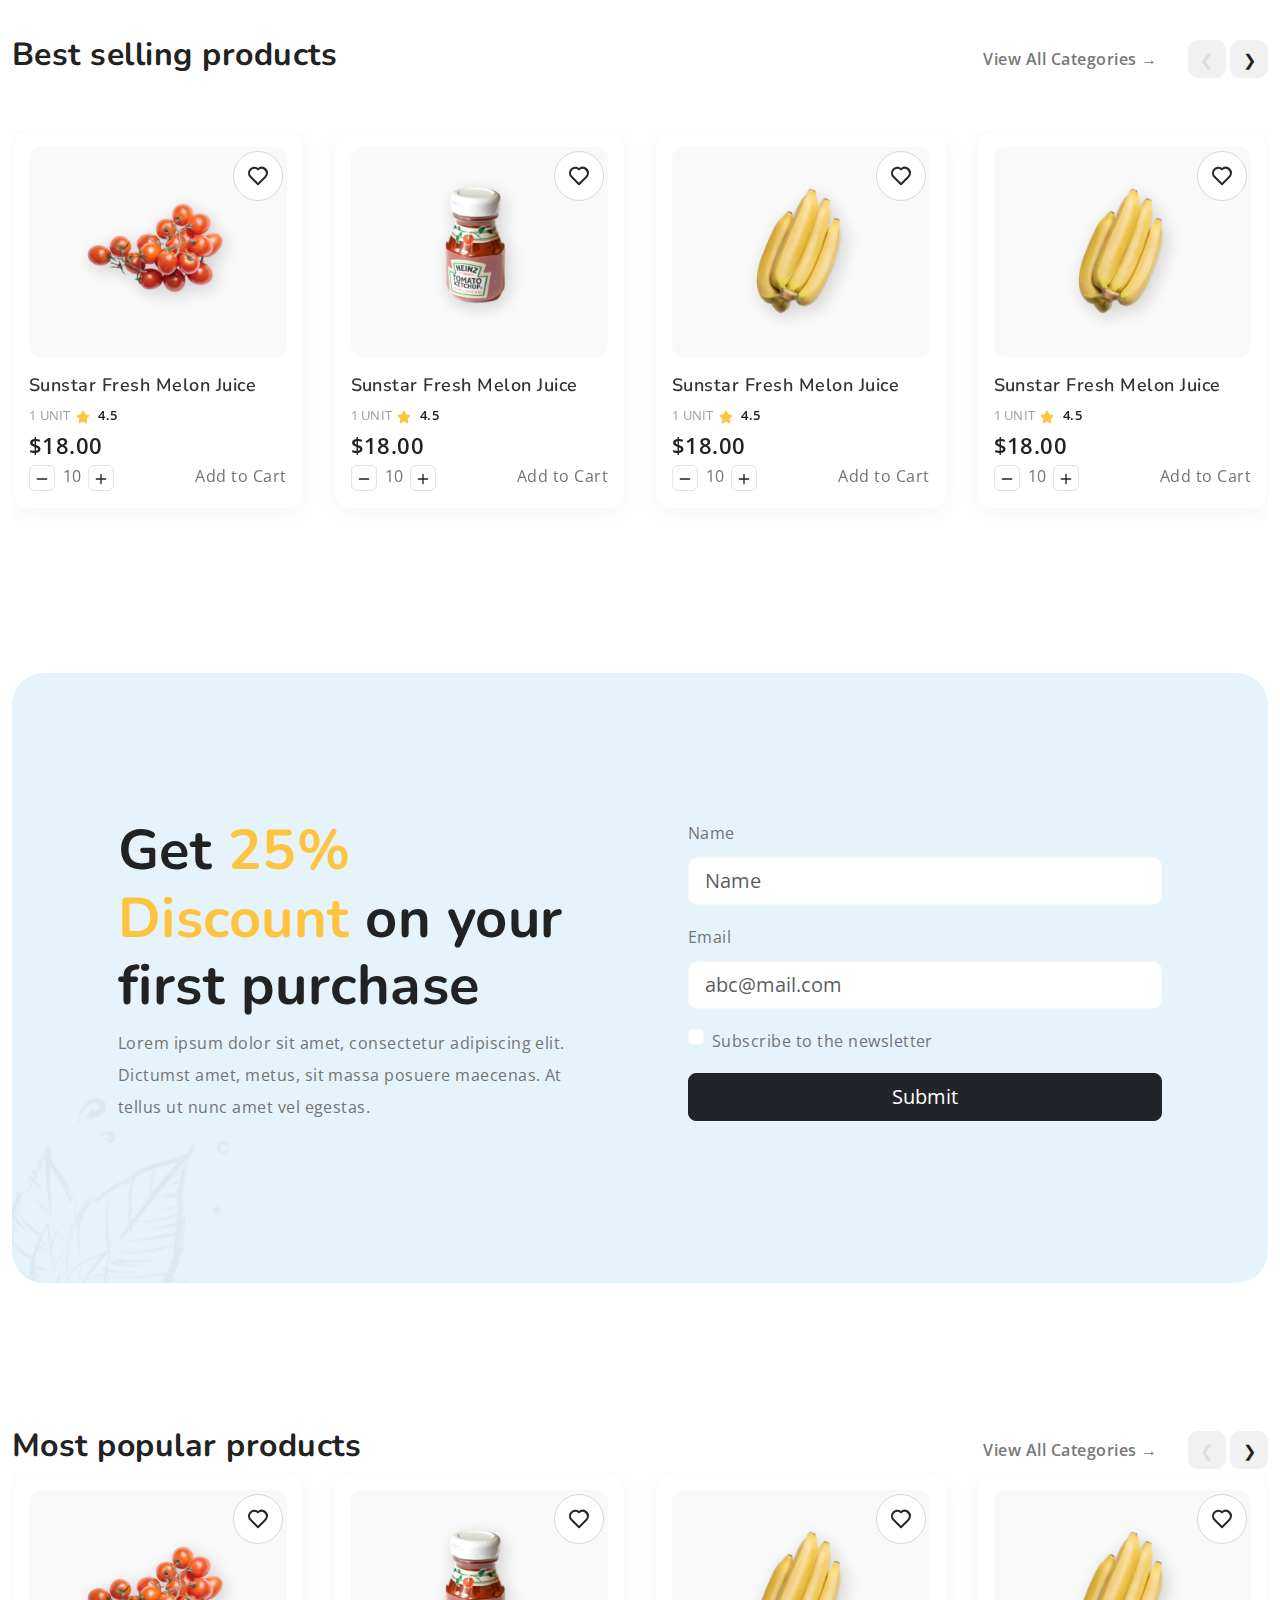
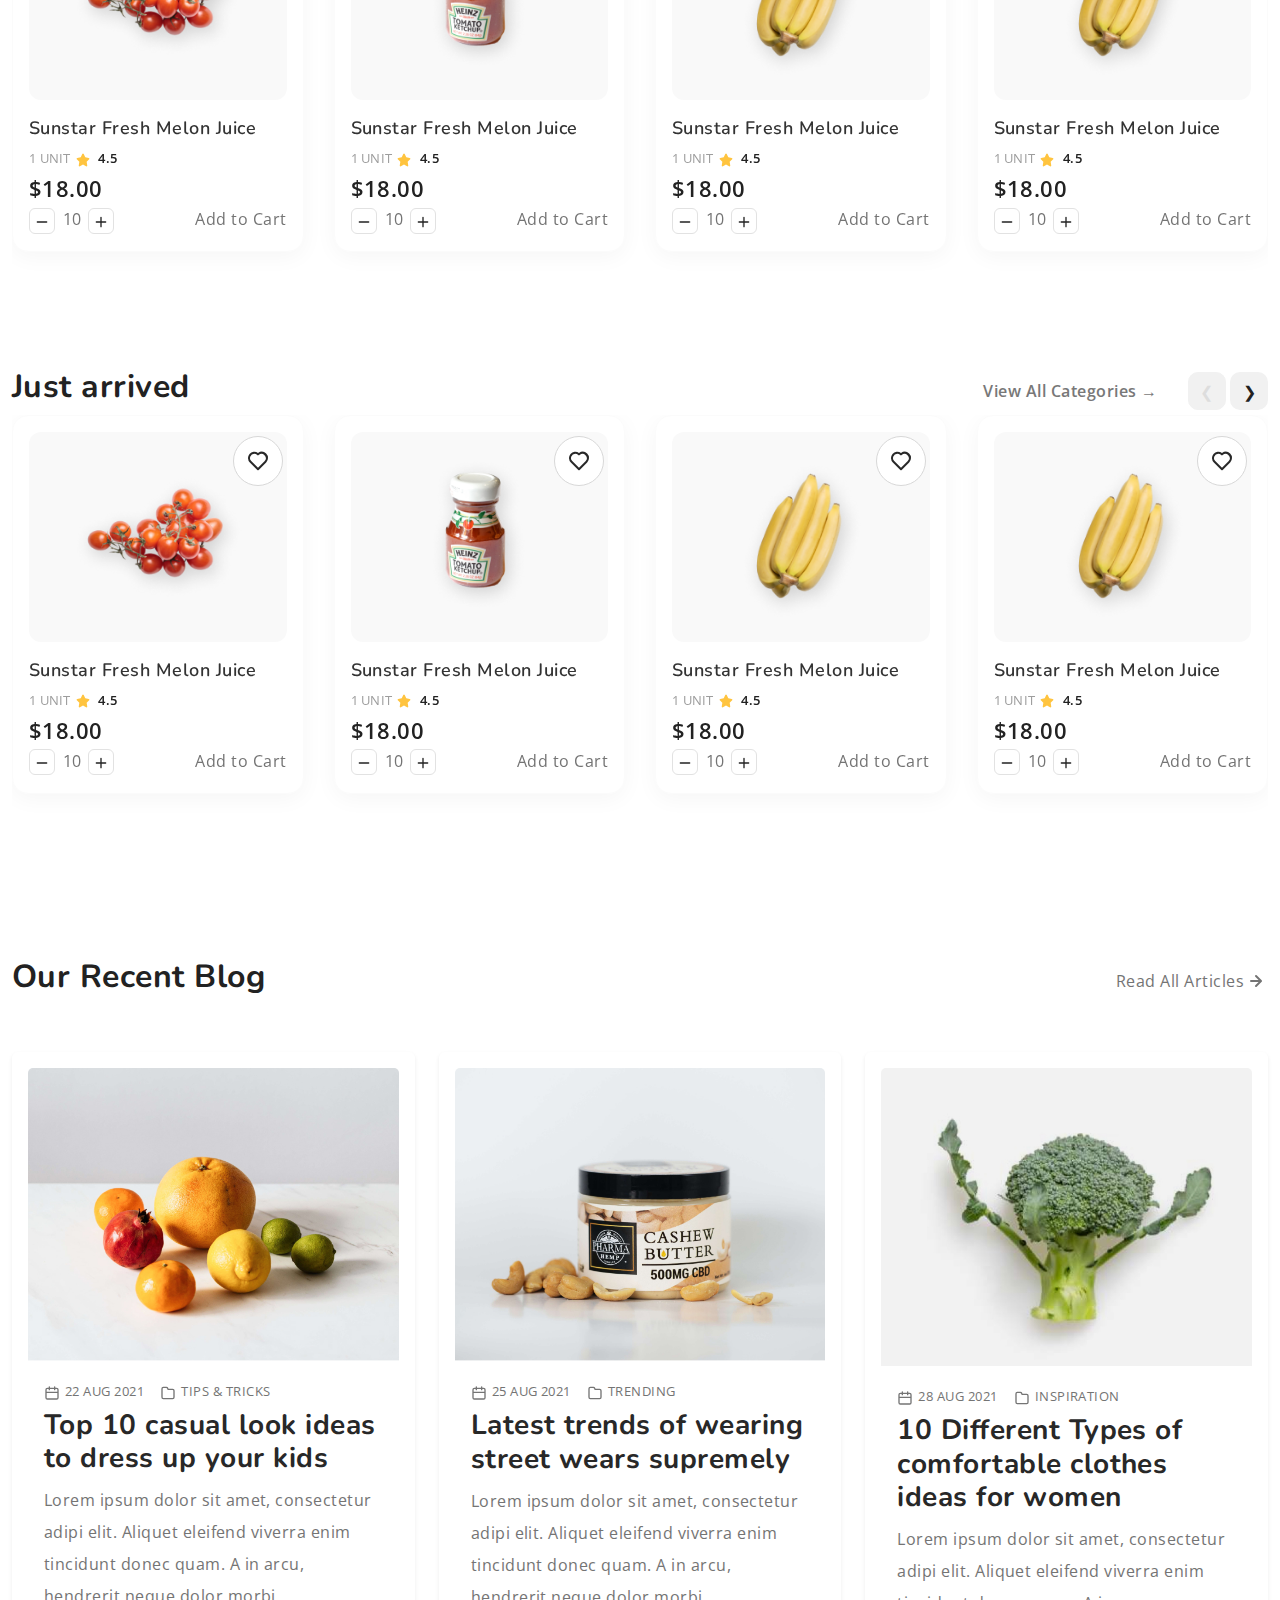
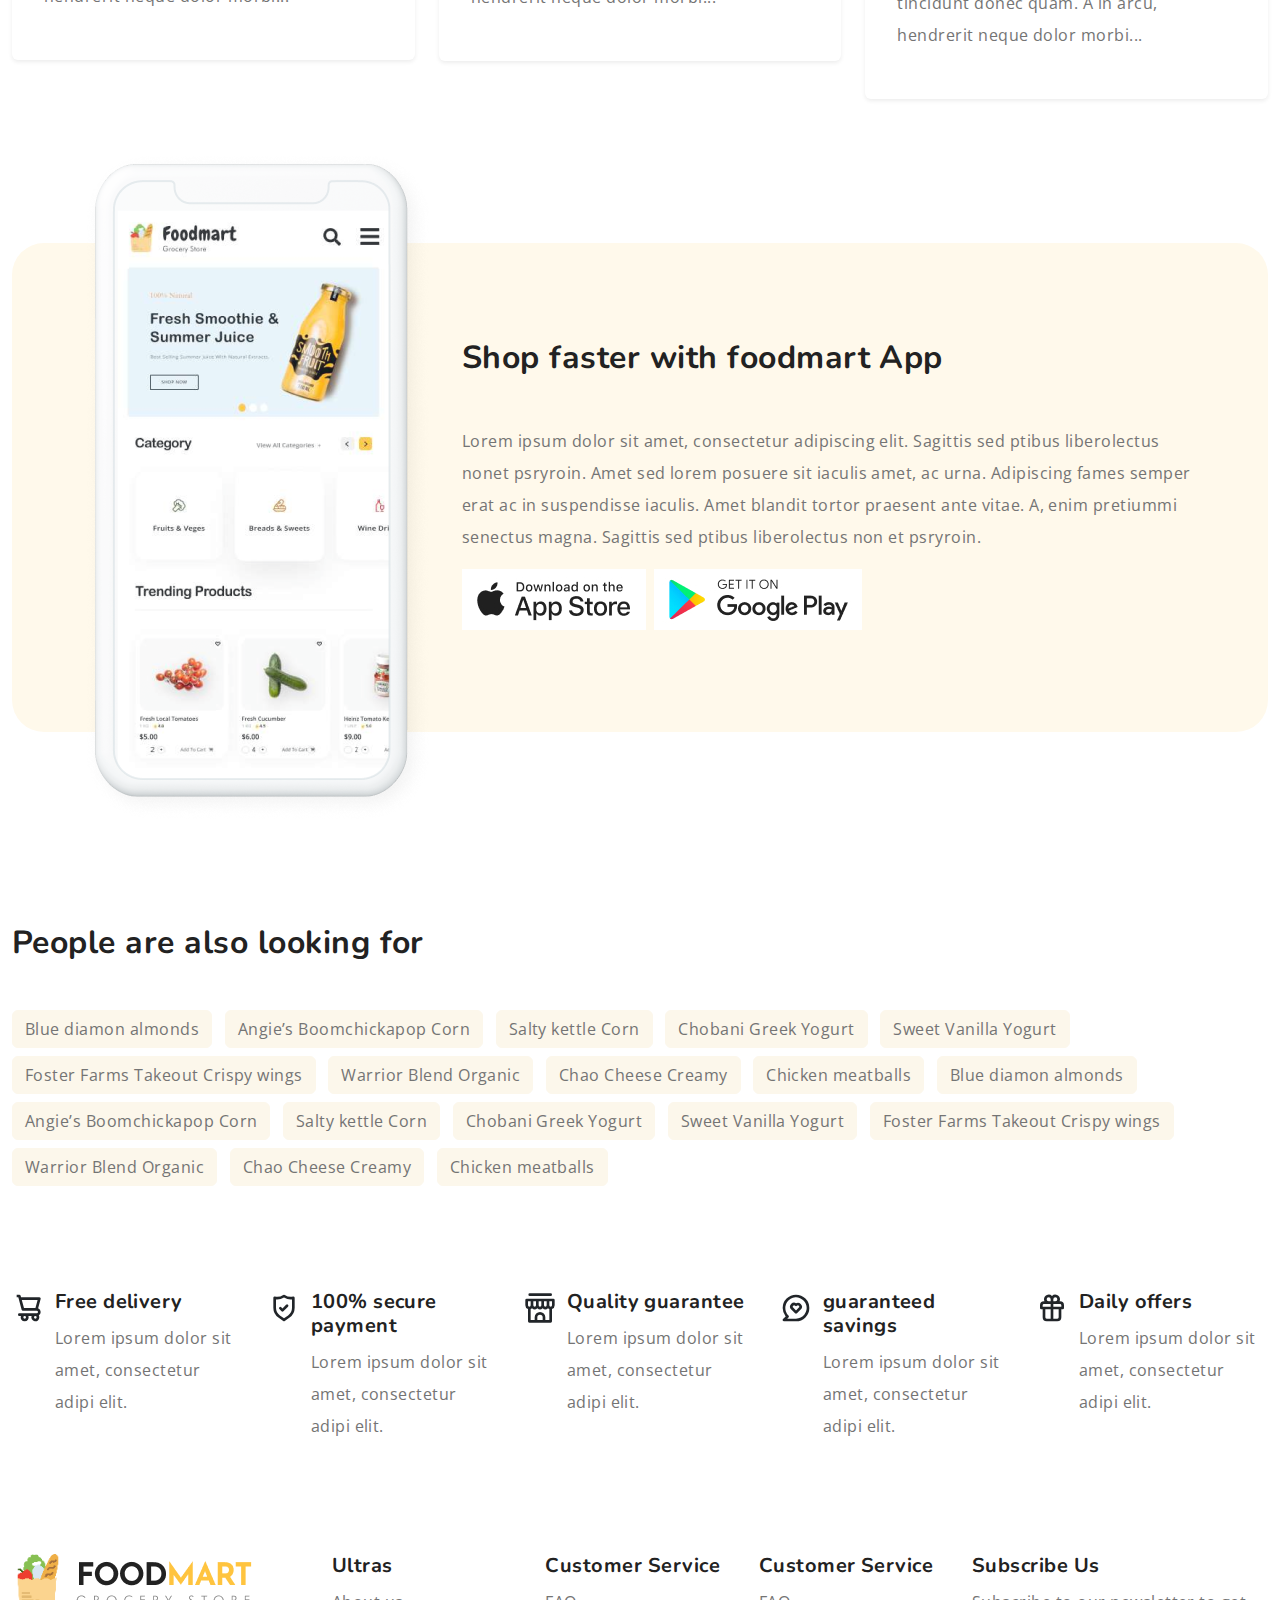
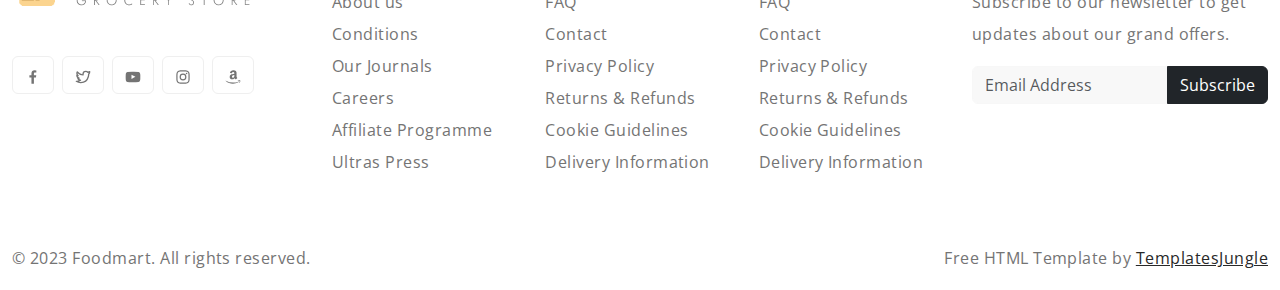
<file: index-2.html>
<!DOCTYPE html>
<html lang="en">
  
<!-- Mirrored from demo.templatesjungle.com/foodmart/index.html by HTTrack Website Copier/3.x [XR&CO'2014], Tue, 06 Jun 2023 03:33:22 GMT -->
<head>
    <title>FoodMart - Free eCommerce Grocery Store HTML Website Template</title>
    <meta charset="utf-8">
    <meta http-equiv="X-UA-Compatible" content="IE=edge">
    <meta name="viewport" content="width=device-width, initial-scale=1.0">
    <meta name="format-detection" content="telephone=no">
    <meta name="apple-mobile-web-app-capable" content="yes">
    <meta name="author" content="">
    <meta name="keywords" content="">
    <meta name="description" content="">
  </head>

  <link rel="stylesheet" href="css/swiper-bundle.min.css"/>

  <link href="css/bootstrap.min.css" rel="stylesheet">
  
  <link rel="stylesheet" type="text/css" href="css/vendor.css">
  <link rel="stylesheet" type="text/css" href="css/style.css">

  <link rel="preconnect" href="https://fonts.googleapis.com/">
  <link rel="preconnect" href="https://fonts.gstatic.com/" crossorigin>
  <link href="https://fonts.googleapis.com/css2?family=Nunito:wght@400;700&amp;family=Open+Sans:ital,wght@0,400;0,700;1,400;1,700&amp;display=swap" rel="stylesheet">

  </head>
  <body>

    <svg xmlns="http://www.w3.org/2000/svg" style="display: none;">
      <defs>
        <symbol xmlns="http://www.w3.org/2000/svg" id="link" viewBox="0 0 24 24">
          <path fill="currentColor" d="M12 19a1 1 0 1 0-1-1a1 1 0 0 0 1 1Zm5 0a1 1 0 1 0-1-1a1 1 0 0 0 1 1Zm0-4a1 1 0 1 0-1-1a1 1 0 0 0 1 1Zm-5 0a1 1 0 1 0-1-1a1 1 0 0 0 1 1Zm7-12h-1V2a1 1 0 0 0-2 0v1H8V2a1 1 0 0 0-2 0v1H5a3 3 0 0 0-3 3v14a3 3 0 0 0 3 3h14a3 3 0 0 0 3-3V6a3 3 0 0 0-3-3Zm1 17a1 1 0 0 1-1 1H5a1 1 0 0 1-1-1v-9h16Zm0-11H4V6a1 1 0 0 1 1-1h1v1a1 1 0 0 0 2 0V5h8v1a1 1 0 0 0 2 0V5h1a1 1 0 0 1 1 1ZM7 15a1 1 0 1 0-1-1a1 1 0 0 0 1 1Zm0 4a1 1 0 1 0-1-1a1 1 0 0 0 1 1Z"/>
        </symbol>
        <symbol xmlns="http://www.w3.org/2000/svg" id="arrow-right" viewBox="0 0 24 24">
          <path fill="currentColor" d="M17.92 11.62a1 1 0 0 0-.21-.33l-5-5a1 1 0 0 0-1.42 1.42l3.3 3.29H7a1 1 0 0 0 0 2h7.59l-3.3 3.29a1 1 0 0 0 0 1.42a1 1 0 0 0 1.42 0l5-5a1 1 0 0 0 .21-.33a1 1 0 0 0 0-.76Z"/>
        </symbol>
        <symbol xmlns="http://www.w3.org/2000/svg" id="category" viewBox="0 0 24 24">
          <path fill="currentColor" d="M19 5.5h-6.28l-.32-1a3 3 0 0 0-2.84-2H5a3 3 0 0 0-3 3v13a3 3 0 0 0 3 3h14a3 3 0 0 0 3-3v-10a3 3 0 0 0-3-3Zm1 13a1 1 0 0 1-1 1H5a1 1 0 0 1-1-1v-13a1 1 0 0 1 1-1h4.56a1 1 0 0 1 .95.68l.54 1.64a1 1 0 0 0 .95.68h7a1 1 0 0 1 1 1Z"/>
        </symbol>
        <symbol xmlns="http://www.w3.org/2000/svg" id="calendar" viewBox="0 0 24 24">
          <path fill="currentColor" d="M19 4h-2V3a1 1 0 0 0-2 0v1H9V3a1 1 0 0 0-2 0v1H5a3 3 0 0 0-3 3v12a3 3 0 0 0 3 3h14a3 3 0 0 0 3-3V7a3 3 0 0 0-3-3Zm1 15a1 1 0 0 1-1 1H5a1 1 0 0 1-1-1v-7h16Zm0-9H4V7a1 1 0 0 1 1-1h2v1a1 1 0 0 0 2 0V6h6v1a1 1 0 0 0 2 0V6h2a1 1 0 0 1 1 1Z"/>
        </symbol>
        <symbol xmlns="http://www.w3.org/2000/svg" id="heart" viewBox="0 0 24 24">
          <path fill="currentColor" d="M20.16 4.61A6.27 6.27 0 0 0 12 4a6.27 6.27 0 0 0-8.16 9.48l7.45 7.45a1 1 0 0 0 1.42 0l7.45-7.45a6.27 6.27 0 0 0 0-8.87Zm-1.41 7.46L12 18.81l-6.75-6.74a4.28 4.28 0 0 1 3-7.3a4.25 4.25 0 0 1 3 1.25a1 1 0 0 0 1.42 0a4.27 4.27 0 0 1 6 6.05Z"/>
        </symbol>
        <symbol xmlns="http://www.w3.org/2000/svg" id="plus" viewBox="0 0 24 24">
          <path fill="currentColor" d="M19 11h-6V5a1 1 0 0 0-2 0v6H5a1 1 0 0 0 0 2h6v6a1 1 0 0 0 2 0v-6h6a1 1 0 0 0 0-2Z"/>
        </symbol>
        <symbol xmlns="http://www.w3.org/2000/svg" id="minus" viewBox="0 0 24 24">
          <path fill="currentColor" d="M19 11H5a1 1 0 0 0 0 2h14a1 1 0 0 0 0-2Z"/>
        </symbol>
        <symbol xmlns="http://www.w3.org/2000/svg" id="cart" viewBox="0 0 24 24">
          <path fill="currentColor" d="M8.5 19a1.5 1.5 0 1 0 1.5 1.5A1.5 1.5 0 0 0 8.5 19ZM19 16H7a1 1 0 0 1 0-2h8.491a3.013 3.013 0 0 0 2.885-2.176l1.585-5.55A1 1 0 0 0 19 5H6.74a3.007 3.007 0 0 0-2.82-2H3a1 1 0 0 0 0 2h.921a1.005 1.005 0 0 1 .962.725l.155.545v.005l1.641 5.742A3 3 0 0 0 7 18h12a1 1 0 0 0 0-2Zm-1.326-9l-1.22 4.274a1.005 1.005 0 0 1-.963.726H8.754l-.255-.892L7.326 7ZM16.5 19a1.5 1.5 0 1 0 1.5 1.5a1.5 1.5 0 0 0-1.5-1.5Z"/>
        </symbol>
        <symbol xmlns="http://www.w3.org/2000/svg" id="check" viewBox="0 0 24 24">
          <path fill="currentColor" d="M18.71 7.21a1 1 0 0 0-1.42 0l-7.45 7.46l-3.13-3.14A1 1 0 1 0 5.29 13l3.84 3.84a1 1 0 0 0 1.42 0l8.16-8.16a1 1 0 0 0 0-1.47Z"/>
        </symbol>
        <symbol xmlns="http://www.w3.org/2000/svg" id="trash" viewBox="0 0 24 24">
          <path fill="currentColor" d="M10 18a1 1 0 0 0 1-1v-6a1 1 0 0 0-2 0v6a1 1 0 0 0 1 1ZM20 6h-4V5a3 3 0 0 0-3-3h-2a3 3 0 0 0-3 3v1H4a1 1 0 0 0 0 2h1v11a3 3 0 0 0 3 3h8a3 3 0 0 0 3-3V8h1a1 1 0 0 0 0-2ZM10 5a1 1 0 0 1 1-1h2a1 1 0 0 1 1 1v1h-4Zm7 14a1 1 0 0 1-1 1H8a1 1 0 0 1-1-1V8h10Zm-3-1a1 1 0 0 0 1-1v-6a1 1 0 0 0-2 0v6a1 1 0 0 0 1 1Z"/>
        </symbol>
        <symbol xmlns="http://www.w3.org/2000/svg" id="star-outline" viewBox="0 0 15 15">
          <path fill="none" stroke="currentColor" stroke-linecap="round" stroke-linejoin="round" d="M7.5 9.804L5.337 11l.413-2.533L4 6.674l2.418-.37L7.5 4l1.082 2.304l2.418.37l-1.75 1.793L9.663 11L7.5 9.804Z"/>
        </symbol>
        <symbol xmlns="http://www.w3.org/2000/svg" id="star-solid" viewBox="0 0 15 15">
          <path fill="currentColor" d="M7.953 3.788a.5.5 0 0 0-.906 0L6.08 5.85l-2.154.33a.5.5 0 0 0-.283.843l1.574 1.613l-.373 2.284a.5.5 0 0 0 .736.518l1.92-1.063l1.921 1.063a.5.5 0 0 0 .736-.519l-.373-2.283l1.574-1.613a.5.5 0 0 0-.283-.844L8.921 5.85l-.968-2.062Z"/>
        </symbol>
        <symbol xmlns="http://www.w3.org/2000/svg" id="search" viewBox="0 0 24 24">
          <path fill="currentColor" d="M21.71 20.29L18 16.61A9 9 0 1 0 16.61 18l3.68 3.68a1 1 0 0 0 1.42 0a1 1 0 0 0 0-1.39ZM11 18a7 7 0 1 1 7-7a7 7 0 0 1-7 7Z"/>
        </symbol>
        <symbol xmlns="http://www.w3.org/2000/svg" id="user" viewBox="0 0 24 24">
          <path fill="currentColor" d="M15.71 12.71a6 6 0 1 0-7.42 0a10 10 0 0 0-6.22 8.18a1 1 0 0 0 2 .22a8 8 0 0 1 15.9 0a1 1 0 0 0 1 .89h.11a1 1 0 0 0 .88-1.1a10 10 0 0 0-6.25-8.19ZM12 12a4 4 0 1 1 4-4a4 4 0 0 1-4 4Z"/>
        </symbol>
        <symbol xmlns="http://www.w3.org/2000/svg" id="close" viewBox="0 0 15 15">
          <path fill="currentColor" d="M7.953 3.788a.5.5 0 0 0-.906 0L6.08 5.85l-2.154.33a.5.5 0 0 0-.283.843l1.574 1.613l-.373 2.284a.5.5 0 0 0 .736.518l1.92-1.063l1.921 1.063a.5.5 0 0 0 .736-.519l-.373-2.283l1.574-1.613a.5.5 0 0 0-.283-.844L8.921 5.85l-.968-2.062Z"/>
        </symbol>
      </defs>
    </svg>

    <div class="preloader-wrapper">
      <div class="preloader">
      </div>
    </div>

    <div class="offcanvas offcanvas-end" data-bs-scroll="true" tabindex="-1" id="offcanvasCart" aria-labelledby="My Cart">
      <div class="offcanvas-header justify-content-center">
        <button type="button" class="btn-close" data-bs-dismiss="offcanvas" aria-label="Close"></button>
      </div>
      <div class="offcanvas-body">
        <div class="order-md-last">
          <h4 class="d-flex justify-content-between align-items-center mb-3">
            <span class="text-primary">Your cart</span>
            <span class="badge bg-primary rounded-pill">3</span>
          </h4>
          <ul class="list-group mb-3">
            <li class="list-group-item d-flex justify-content-between lh-sm">
              <div>
                <h6 class="my-0">Growers cider</h6>
                <small class="text-body-secondary">Brief description</small>
              </div>
              <span class="text-body-secondary">$12</span>
            </li>
            <li class="list-group-item d-flex justify-content-between lh-sm">
              <div>
                <h6 class="my-0">Fresh grapes</h6>
                <small class="text-body-secondary">Brief description</small>
              </div>
              <span class="text-body-secondary">$8</span>
            </li>
            <li class="list-group-item d-flex justify-content-between lh-sm">
              <div>
                <h6 class="my-0">Heinz tomato ketchup</h6>
                <small class="text-body-secondary">Brief description</small>
              </div>
              <span class="text-body-secondary">$5</span>
            </li>
            <li class="list-group-item d-flex justify-content-between">
              <span>Total (USD)</span>
              <strong>$20</strong>
            </li>
          </ul>
  
          <button class="w-100 btn btn-primary btn-lg" type="submit">Continue to checkout</button>
        </div>
      </div>
    </div>
    
    <div class="offcanvas offcanvas-end" data-bs-scroll="true" tabindex="-1" id="offcanvasSearch" aria-labelledby="Search">
      <div class="offcanvas-header justify-content-center">
        <button type="button" class="btn-close" data-bs-dismiss="offcanvas" aria-label="Close"></button>
      </div>
      <div class="offcanvas-body">
        <div class="order-md-last">
          <h4 class="d-flex justify-content-between align-items-center mb-3">
            <span class="text-primary">Search</span>
          </h4>
          <form role="search" method="get" class="d-flex">
            <form class="d-flex mt-3 gap-0" role="newsletter">
              <input class="form-control form-control-lg rounded-start rounded-0 bg-light" type="email" placeholder="What are you looking for?" aria-label="What are you looking for?">
              <button class="btn btn-dark rounded-end rounded-0" type="submit">Search</button>
            </form>
          </form>
        </div>
      </div>
    </div>

    <header>
      <div class="container-fluid">
        <div class="row py-3 border-bottom">
          
          <div class="col-sm-4 col-lg-3 text-center text-sm-start">
            <div class="main-logo">
              <a href="index-2.html">
                <img src="images/logo.png" alt="logo" class="img-fluid">
              </a>
            </div>
          </div>
          
          <div class="col-sm-6 offset-sm-2 offset-md-0 col-lg-5 d-none d-lg-block">
            <div class="search-bar row bg-light p-2 my-2 rounded-4">
              <div class="col-md-4 d-none d-md-block">
                <select class="form-select border-0 bg-transparent">
                  <option>All Categories</option>
                  <option>Groceries</option>
                  <option>Drinks</option>
                  <option>Chocolates</option>
                </select>
              </div>
              <div class="col-11 col-md-7">
                <form id="search-form" class="text-center" action="#" method="">
                  <input type="text" class="form-control border-0 bg-transparent" placeholder="Search for more than 20,000 products" />
                </form>
              </div>
              <div class="col-1">
                <svg xmlns="http://www.w3.org/2000/svg" width="24" height="24" viewBox="0 0 24 24"><path fill="currentColor" d="M21.71 20.29L18 16.61A9 9 0 1 0 16.61 18l3.68 3.68a1 1 0 0 0 1.42 0a1 1 0 0 0 0-1.39ZM11 18a7 7 0 1 1 7-7a7 7 0 0 1-7 7Z"/></svg>
              </div>
            </div>
          </div>
          
          <div class="col-sm-8 col-lg-4 d-flex justify-content-end gap-5 align-items-center mt-4 mt-sm-0 justify-content-center justify-content-sm-end">
            <div class="support-box text-end d-none d-xl-block">
              <span class="fs-6 text-muted">For Support?</span>
              <h5 class="mb-0">+980-34984089</h5>
            </div>

            <ul class="d-flex justify-content-end list-unstyled m-0">
              <li>
                <a href="#" class="rounded-circle bg-light p-2 mx-1">
                  <svg width="24" height="24" viewBox="0 0 24 24"><use xlink:href="#user"></use></svg>
                </a>
              </li>
              <li>
                <a href="#" class="rounded-circle bg-light p-2 mx-1">
                  <svg width="24" height="24" viewBox="0 0 24 24"><use xlink:href="#heart"></use></svg>
                </a>
              </li>
              <li class="d-lg-none">
                <a href="#" class="rounded-circle bg-light p-2 mx-1" data-bs-toggle="offcanvas" data-bs-target="#offcanvasCart" aria-controls="offcanvasCart">
                  <svg width="24" height="24" viewBox="0 0 24 24"><use xlink:href="#cart"></use></svg>
                </a>
              </li>
              <li class="d-lg-none">
                <a href="#" class="rounded-circle bg-light p-2 mx-1" data-bs-toggle="offcanvas" data-bs-target="#offcanvasSearch" aria-controls="offcanvasSearch">
                  <svg width="24" height="24" viewBox="0 0 24 24"><use xlink:href="#search"></use></svg>
                </a>
              </li>
            </ul>

            <div class="cart text-end d-none d-lg-block dropdown">
              <button class="border-0 bg-transparent" type="button" data-bs-toggle="offcanvas" data-bs-target="#offcanvasCart" aria-controls="offcanvasCart">
                <span class="fs-6 text-muted dropdown-toggle">Your Cart</span>
                <h5 class="mb-0"><span class="cart-total">$1290.00</span></h5>
              </button>
            </div>

        </div>
      </div>
      <div class="container-fluid">
        <div class="row py-3">
          <div class="d-flex  justify-content-center justify-content-sm-between align-items-center">
            <nav class="main-menu d-flex navbar navbar-expand-lg">

              <button class="navbar-toggler" type="button" data-bs-toggle="offcanvas" data-bs-target="#offcanvasNavbar"
                aria-controls="offcanvasNavbar">
                <span class="navbar-toggler-icon"></span>
              </button>

              <div class="offcanvas offcanvas-end" tabindex="-1" id="offcanvasNavbar" aria-labelledby="offcanvasNavbarLabel">

                <div class="offcanvas-header justify-content-center">
                  <button type="button" class="btn-close" data-bs-dismiss="offcanvas" aria-label="Close"></button>
                </div>

                <div class="offcanvas-body">
              
                  <select class="filter-categories border-0 mb-0 me-5">
                    <option>Shop by Departments</option>
                    <option>Groceries</option>
                    <option>Drinks</option>
                    <option>Chocolates</option>
                  </select>
              
                  <ul class="navbar-nav justify-content-end menu-list list-unstyled d-flex gap-md-3 mb-0">
                    <li class="nav-item active">
                      <a href="#women" class="nav-link">Women</a>
                    </li>
                    <li class="nav-item dropdown">
                      <a href="#men" class="nav-link">Men</a>
                    </li>
                    <li class="nav-item">
                      <a href="#kids" class="nav-link">Kids</a>
                    </li>
                    <li class="nav-item">
                      <a href="#accessories" class="nav-link">Accessories</a>
                    </li>
                    <li class="nav-item dropdown">
                      <a class="nav-link dropdown-toggle" role="button" id="pages" data-bs-toggle="dropdown" aria-expanded="false">Pages</a>
                      <ul class="dropdown-menu" aria-labelledby="pages">
                        <li><a href="about.html" class="dropdown-item">About Us</a></li>
                        <li><a href="shop.html" class="dropdown-item">Shop<span class="badge bg-success text-dark ms-2">PRO</span></a></li>
                        <li><a href="single-product.html" class="dropdown-item">Single Product<span class="badge bg-success text-dark ms-2">PRO</span></a></li>
                        <li><a href="cart.html" class="dropdown-item">Cart<span class="badge bg-success text-dark ms-2">PRO</span></a></li>
                        <li><a href="checkout.html" class="dropdown-item">Checkout<span class="badge bg-success text-dark ms-2">PRO</span></a></li>
                        <li><a href="blog.html" class="dropdown-item">Blog</a></li>
                        <li><a href="single-post.html" class="dropdown-item">Single Post</a></li>
                        <li><a href="styles.html" class="dropdown-item">Styles</a></li>
                        <li><a href="contact.html" class="dropdown-item">Contact<span class="badge bg-success text-dark ms-2">PRO</span></a></li>
                        <li><a href="thank-you.html" class="dropdown-item">Thank You</a></li>
                      </ul>
                    </li>
                    <li class="nav-item">
                      <a href="#brand" class="nav-link">Brand</a>
                    </li>
                    <li class="nav-item">
                      <a href="#sale" class="nav-link">Sale</a>
                    </li>
                    <li class="nav-item">
                      <a href="#blog" class="nav-link">Blog</a>
                    </li>
                  </ul>
                
                </div>

              </div>

            </nav>
            <div class="d-none d-lg-block">
              <a href="#" class="nav-link btn-coupon-code">
                <img src="images/gift.svg">
                <strong class="ms-2">Get your coupon code</strong>
              </a>
            </div>
          </div>
        </div>
      </div>
    </header>
    
    <section class="py-3" style="background-image: url('images/background-pattern.jpg');background-repeat: no-repeat;background-size: cover;">
      <div class="container-fluid">
        <div class="row">
          <div class="col-md-12">

            <div class="banner-blocks">
            
              <div class="banner-ad large bg-info block-1">

                <div class="swiper main-swiper">
                  <div class="swiper-wrapper">
                    
                    <div class="swiper-slide">
                      <div class="row banner-content p-5">
                        <div class="content-wrapper col-md-7">
                          <div class="categories mb-3 pb-3">100% natural</div>
                          <h3 class="banner-title">Fresh Smoothie & Summer Juice</h3>
                          <p>Lorem ipsum dolor sit amet, consectetur adipiscing elit. Dignissim massa diam elementum.</p>
                          <a href="#" class="btn btn-outline-dark btn-lg text-uppercase fs-6 rounded-1">shop collection</a>
                        </div>
                        <div class="img-wrapper col-md-5">
                          <img src="images/product-thumb-1.png" class="img-fluid">
                        </div>
                      </div>
                    </div>
                    
                    <div class="swiper-slide">
                      <div class="row banner-content p-5">
                        <div class="content-wrapper col-md-7">
                          <div class="categories mb-3 pb-3">100% natural</div>
                          <h3 class="banner-title">Fresh Smoothie & Summer Juice</h3>
                          <p>Lorem ipsum dolor sit amet, consectetur adipiscing elit. Dignissim massa diam elementum.</p>
                          <a href="#" class="btn btn-outline-dark btn-lg text-uppercase fs-6 rounded-1">shop collection</a>
                        </div>
                        <div class="img-wrapper col-md-5">
                          <img src="images/product-thumb-1.png" class="img-fluid">
                        </div>
                      </div>
                    </div>
                    
                    <div class="swiper-slide">
                      <div class="row banner-content p-5">
                        <div class="content-wrapper col-md-7">
                          <div class="categories mb-3 pb-3">100% natural</div>
                          <h3 class="banner-title">Heinz Tomato Ketchup</h3>
                          <p>Lorem ipsum dolor sit amet, consectetur adipiscing elit. Dignissim massa diam elementum.</p>
                          <a href="#" class="btn btn-outline-dark btn-lg text-uppercase fs-6 rounded-1">shop collection</a>
                        </div>
                        <div class="img-wrapper col-md-5">
                          <img src="images/product-thumb-2.png" class="img-fluid">
                        </div>
                      </div>
                    </div>
                  </div>
                  
                  <div class="swiper-pagination"></div>

                </div>
              </div>
              
              <div class="banner-ad bg-success block-2" style="background:url('images/ad-image-1.png') no-repeat;background-position: right bottom">
                <div class="row banner-content p-5">

                  <div class="content-wrapper col-md-7">
                    <div class="categories sale mb-3 pb-3">20% off</div>
                    <h3 class="banner-title">Fruits & Vegetables</h3>
                    <a href="#" class="d-flex align-items-center nav-link">shop collection <svg width="24" height="24"><use xlink:href="#arrow-right"></use></svg></a>
                  </div>

                </div>
              </div>

              <div class="banner-ad bg-danger block-3" style="background:url('images/ad-image-2.png') no-repeat;background-position: right bottom">
                <div class="row banner-content p-5">

                  <div class="content-wrapper col-md-7">
                    <div class="categories sale mb-3 pb-3">15% off</div>
                    <h3 class="item-title">Baked Products</h3>
                    <a href="#" class="d-flex align-items-center nav-link">shop collection <svg width="24" height="24"><use xlink:href="#arrow-right"></use></svg></a>
                  </div>

                </div>
              </div>

            </div>
            <!-- / Banner Blocks -->
              
          </div>
        </div>
      </div>
    </section>

    <section class="py-5 overflow-hidden">
      <div class="container-fluid">
        <div class="row">
          <div class="col-md-12">

            <div class="section-header d-flex justify-content-between mb-5">
              <h2 class="section-title">Category</h2>

              <div class="d-flex align-items-center">
                <a href="#" class="btn-link text-decoration-none">View All Categories →</a>
                <div class="swiper-buttons">
                  <button class="swiper-prev category-carousel-prev btn btn-yellow">❮</button>
                  <button class="swiper-next category-carousel-next btn btn-yellow">❯</button>
                </div>
              </div>
            </div>
            
          </div>
        </div>
        <div class="row">
          <div class="col-md-12">

            <div class="category-carousel swiper">
              <div class="swiper-wrapper">
                <a href="category.html" class="nav-link category-item swiper-slide">
                  <img src="images/icon-vegetables-broccoli.png">
                  <h3 class="category-title">Fruits & Veges</h3>
                </a>
                <a href="category.html" class="nav-link category-item swiper-slide">
                  <img src="images/icon-bread-baguette.png">
                  <h3 class="category-title">Breads & Sweets</h3>
                </a>
                <a href="category.html" class="nav-link category-item swiper-slide">
                  <img src="images/icon-soft-drinks-bottle.png">
                  <h3 class="category-title">Fruits & Veges</h3>
                </a>
                <a href="category.html" class="nav-link category-item swiper-slide">
                  <img src="images/icon-wine-glass-bottle.png">
                  <h3 class="category-title">Fruits & Veges</h3>
                </a>
                <a href="category.html" class="nav-link category-item swiper-slide">
                  <img src="images/icon-animal-products-drumsticks.png">
                  <h3 class="category-title">Fruits & Veges</h3>
                </a>
                <a href="category.html" class="nav-link category-item swiper-slide">
                  <img src="images/icon-bread-herb-flour.png">
                  <h3 class="category-title">Fruits & Veges</h3>
                </a>
                <a href="category.html" class="nav-link category-item swiper-slide">
                  <img src="images/icon-vegetables-broccoli.png">
                  <h3 class="category-title">Fruits & Veges</h3>
                </a>
                <a href="category.html" class="nav-link category-item swiper-slide">
                  <img src="images/icon-vegetables-broccoli.png">
                  <h3 class="category-title">Fruits & Veges</h3>
                </a>
                <a href="category.html" class="nav-link category-item swiper-slide">
                  <img src="images/icon-vegetables-broccoli.png">
                  <h3 class="category-title">Fruits & Veges</h3>
                </a>
                <a href="category.html" class="nav-link category-item swiper-slide">
                  <img src="images/icon-vegetables-broccoli.png">
                  <h3 class="category-title">Fruits & Veges</h3>
                </a>
                <a href="category.html" class="nav-link category-item swiper-slide">
                  <img src="images/icon-vegetables-broccoli.png">
                  <h3 class="category-title">Fruits & Veges</h3>
                </a>
                <a href="category.html" class="nav-link category-item swiper-slide">
                  <img src="images/icon-vegetables-broccoli.png">
                  <h3 class="category-title">Fruits & Veges</h3>
                </a>
                
              </div>
            </div>

          </div>
        </div>
      </div>
    </section>


    <section class="py-5 overflow-hidden">
      <div class="container-fluid">
        <div class="row">
          <div class="col-md-12">

            <div class="section-header d-flex justify-content-between mb-5">
              
              <h2 class="section-title">Newly Arrived Brands</h2>

              <div class="d-flex align-items-center">
                <a href="#" class="btn-link text-decoration-none">View All Categories →</a>
                <div class="swiper-buttons">
                  <button class="swiper-prev brand-carousel-prev btn btn-yellow">❮</button>
                  <button class="swiper-next brand-carousel-next btn btn-yellow">❯</button>
                </div>  
              </div>
            </div>
            
          </div>
        </div>
        <div class="row">
          <div class="col-md-12">

            <div class="brand-carousel swiper">
              <div class="swiper-wrapper">
                
                <div class="swiper-slide">
                  <div class="card mb-3 p-3 rounded-4 shadow border-0">
                    <div class="row g-0">
                      <div class="col-md-4">
                        <img src="images/product-thumb-11.jpg" class="img-fluid rounded" alt="Card title">
                      </div>
                      <div class="col-md-8">
                        <div class="card-body py-0">
                          <p class="text-muted mb-0">Amber Jar</p>
                          <h5 class="card-title">Honey best nectar you wish to get</h5>
                        </div>
                      </div>
                    </div>
                  </div>
                </div>
                <div class="swiper-slide">
                  <div class="card mb-3 p-3 rounded-4 shadow border-0">
                    <div class="row g-0">
                      <div class="col-md-4">
                        <img src="images/product-thumb-12.jpg" class="img-fluid rounded" alt="Card title">
                      </div>
                      <div class="col-md-8">
                        <div class="card-body py-0">
                          <p class="text-muted mb-0">Amber Jar</p>
                          <h5 class="card-title">Honey best nectar you wish to get</h5>
                        </div>
                      </div>
                    </div>
                  </div>
                </div>
                <div class="swiper-slide">
                  <div class="card mb-3 p-3 rounded-4 shadow border-0">
                    <div class="row g-0">
                      <div class="col-md-4">
                        <img src="images/product-thumb-13.jpg" class="img-fluid rounded" alt="Card title">
                      </div>
                      <div class="col-md-8">
                        <div class="card-body py-0">
                          <p class="text-muted mb-0">Amber Jar</p>
                          <h5 class="card-title">Honey best nectar you wish to get</h5>
                        </div>
                      </div>
                    </div>
                  </div>
                </div>
                <div class="swiper-slide">
                  <div class="card mb-3 p-3 rounded-4 shadow border-0">
                    <div class="row g-0">
                      <div class="col-md-4">
                        <img src="images/product-thumb-14.jpg" class="img-fluid rounded" alt="Card title">
                      </div>
                      <div class="col-md-8">
                        <div class="card-body py-0">
                          <p class="text-muted mb-0">Amber Jar</p>
                          <h5 class="card-title">Honey best nectar you wish to get</h5>
                        </div>
                      </div>
                    </div>
                  </div>
                </div>
                <div class="swiper-slide">
                  <div class="card mb-3 p-3 rounded-4 shadow border-0">
                    <div class="row g-0">
                      <div class="col-md-4">
                        <img src="images/product-thumb-11.jpg" class="img-fluid rounded" alt="Card title">
                      </div>
                      <div class="col-md-8">
                        <div class="card-body py-0">
                          <p class="text-muted mb-0">Amber Jar</p>
                          <h5 class="card-title">Honey best nectar you wish to get</h5>
                        </div>
                      </div>
                    </div>
                  </div>
                </div>
                <div class="swiper-slide">
                  <div class="card mb-3 p-3 rounded-4 shadow border-0">
                    <div class="row g-0">
                      <div class="col-md-4">
                        <img src="images/product-thumb-12.jpg" class="img-fluid rounded" alt="Card title">
                      </div>
                      <div class="col-md-8">
                        <div class="card-body py-0">
                          <p class="text-muted mb-0">Amber Jar</p>
                          <h5 class="card-title">Honey best nectar you wish to get</h5>
                        </div>
                      </div>
                    </div>
                  </div>
                </div>
                
              </div>
            </div>

          </div>
        </div>
      </div>
    </section>


    <section class="py-5">
      <div class="container-fluid">
        
        <div class="row">
          <div class="col-md-12">

            <div class="bootstrap-tabs product-tabs">
              <div class="tabs-header d-flex justify-content-between border-bottom my-5">
                <h3>Trending Products</h3>
                <nav>
                  <div class="nav nav-tabs" id="nav-tab" role="tablist">
                    <a class="nav-link text-uppercase fs-6 active" id="nav-all-tab" data-bs-toggle="tab" data-bs-target="#nav-all" type="button">All</a>
                    <a class="nav-link text-uppercase fs-6" id="nav-fruits-tab" data-bs-toggle="tab" data-bs-target="#nav-fruits" type="button">Fruits & Veges</a>
                    <a class="nav-link text-uppercase fs-6" id="nav-juices-tab" data-bs-toggle="tab" data-bs-target="#nav-juices" type="button">Juices</a>
                  </div>
                </nav>
              </div>
              <div class="tab-content" id="nav-tabContent">
                <div class="tab-pane fade show active" id="nav-all" role="tabpanel" aria-labelledby="nav-all-tab">

                  <div class="product-grid row row-cols-1 row-cols-sm-2 row-cols-md-3 row-cols-lg-4 row-cols-xl-5">
                  
                    <div class="col">
                      <div class="product-item">
                        <a href="#" class="btn-wishlist"><svg width="24" height="24"><use xlink:href="#heart"></use></svg></a>
                        <figure>
                          <a href="product-single.html" title="Product Title">
                            <img src="images/thumb-bananas.png"  class="tab-image">
                          </a>
                        </figure>
                        <h3>Sunstar Fresh Melon Juice</h3>
                        <span class="qty">1 Unit</span><span class="rating"><svg width="24" height="24" class="text-primary"><use xlink:href="#star-solid"></use></svg> 4.5</span>
                        <span class="price">$18.00</span>
                        <div class="d-flex align-items-center justify-content-between">
                          <div class="input-group product-qty">
                              <span class="input-group-btn">
                                  <button type="button" class="quantity-left-minus btn btn-danger btn-number"  data-type="minus" data-field="">
                                    <svg width="16" height="16"><use xlink:href="#minus"></use></svg>
                                  </button>
                              </span>
                              <input type="text" id="quantity" name="quantity" class="form-control input-number" value="10" min="1" max="100">
                              <span class="input-group-btn">
                                  <button type="button" class="quantity-right-plus btn btn-success btn-number" data-type="plus" data-field="">
                                      <svg width="16" height="16"><use xlink:href="#plus"></use></svg>
                                  </button>
                              </span>
                          </div>
                          <a href="#" class="nav-link">Add to Cart <iconify-icon icon="uil:shopping-cart"></a>
                        </div>
                      </div>
                    </div>

                    <div class="col">
                      <div class="product-item">
                        <a href="#" class="btn-wishlist"><svg width="24" height="24"><use xlink:href="#heart"></use></svg></a>
                        <figure>
                          <a href="product-single.html" title="Product Title">
                            <img src="images/thumb-biscuits.png"  class="tab-image">
                          </a>
                        </figure>
                        <h3>Sunstar Fresh Melon Juice</h3>
                        <span class="qty">1 Unit</span><span class="rating"><svg width="24" height="24" class="text-primary"><use xlink:href="#star-solid"></use></svg> 4.5</span>
                        <span class="price">$18.00</span>
                        <div class="d-flex align-items-center justify-content-between">
                          <div class="input-group product-qty">
                              <span class="input-group-btn">
                                  <button type="button" class="quantity-left-minus btn btn-danger btn-number"  data-type="minus" data-field="">
                                    <svg width="16" height="16"><use xlink:href="#minus"></use></svg>
                                  </button>
                              </span>
                              <input type="text" id="quantity" name="quantity" class="form-control input-number" value="10" min="1" max="100">
                              <span class="input-group-btn">
                                  <button type="button" class="quantity-right-plus btn btn-success btn-number" data-type="plus" data-field="">
                                      <svg width="16" height="16"><use xlink:href="#plus"></use></svg>
                                  </button>
                              </span>
                          </div>
                          <a href="#" class="nav-link">Add to Cart <iconify-icon icon="uil:shopping-cart"></a>
                        </div>
                      </div>
                    </div>

                    <div class="col">
                      <div class="product-item">
                        <a href="#" class="btn-wishlist"><svg width="24" height="24"><use xlink:href="#heart"></use></svg></a>
                        <figure>
                          <a href="product-single.html" title="Product Title">
                            <img src="images/thumb-cucumber.png"  class="tab-image">
                          </a>
                        </figure>
                        <h3>Sunstar Fresh Melon Juice</h3>
                        <span class="qty">1 Unit</span><span class="rating"><svg width="24" height="24" class="text-primary"><use xlink:href="#star-solid"></use></svg> 4.5</span>
                        <span class="price">$18.00</span>
                        <div class="d-flex align-items-center justify-content-between">
                          <div class="input-group product-qty">
                              <span class="input-group-btn">
                                  <button type="button" class="quantity-left-minus btn btn-danger btn-number"  data-type="minus" data-field="">
                                    <svg width="16" height="16"><use xlink:href="#minus"></use></svg>
                                  </button>
                              </span>
                              <input type="text" id="quantity" name="quantity" class="form-control input-number" value="10" min="1" max="100">
                              <span class="input-group-btn">
                                  <button type="button" class="quantity-right-plus btn btn-success btn-number" data-type="plus" data-field="">
                                      <svg width="16" height="16"><use xlink:href="#plus"></use></svg>
                                  </button>
                              </span>
                          </div>
                          <a href="#" class="nav-link">Add to Cart <iconify-icon icon="uil:shopping-cart"></a>
                        </div>
                      </div>
                    </div>

                    <div class="col">
                      <div class="product-item">
                        <a href="#" class="btn-wishlist"><svg width="24" height="24"><use xlink:href="#heart"></use></svg></a>
                        <figure>
                          <a href="product-single.html" title="Product Title">
                            <img src="images/thumb-milk.png"  class="tab-image">
                          </a>
                        </figure>
                        <h3>Sunstar Fresh Melon Juice</h3>
                        <span class="qty">1 Unit</span><span class="rating"><svg width="24" height="24" class="text-primary"><use xlink:href="#star-solid"></use></svg> 4.5</span>
                        <span class="price">$18.00</span>
                        <div class="d-flex align-items-center justify-content-between">
                          <div class="input-group product-qty">
                              <span class="input-group-btn">
                                  <button type="button" class="quantity-left-minus btn btn-danger btn-number"  data-type="minus" data-field="">
                                    <svg width="16" height="16"><use xlink:href="#minus"></use></svg>
                                  </button>
                              </span>
                              <input type="text" id="quantity" name="quantity" class="form-control input-number" value="10" min="1" max="100">
                              <span class="input-group-btn">
                                  <button type="button" class="quantity-right-plus btn btn-success btn-number" data-type="plus" data-field="">
                                      <svg width="16" height="16"><use xlink:href="#plus"></use></svg>
                                  </button>
                              </span>
                          </div>
                          <a href="#" class="nav-link">Add to Cart <iconify-icon icon="uil:shopping-cart"></a>
                        </div>
                      </div>
                    </div>

                    <div class="col">
                      <div class="product-item">
                        <a href="#" class="btn-wishlist"><svg width="24" height="24"><use xlink:href="#heart"></use></svg></a>
                        <figure>
                          <a href="product-single.html" title="Product Title">
                            <img src="images/thumb-bananas.png"  class="tab-image">
                          </a>
                        </figure>
                        <h3>Sunstar Fresh Melon Juice</h3>
                        <span class="qty">1 Unit</span><span class="rating"><svg width="24" height="24" class="text-primary"><use xlink:href="#star-solid"></use></svg> 4.5</span>
                        <span class="price">$18.00</span>
                        <div class="d-flex align-items-center justify-content-between">
                          <div class="input-group product-qty">
                              <span class="input-group-btn">
                                  <button type="button" class="quantity-left-minus btn btn-danger btn-number"  data-type="minus" data-field="">
                                    <svg width="16" height="16"><use xlink:href="#minus"></use></svg>
                                  </button>
                              </span>
                              <input type="text" id="quantity" name="quantity" class="form-control input-number" value="10" min="1" max="100">
                              <span class="input-group-btn">
                                  <button type="button" class="quantity-right-plus btn btn-success btn-number" data-type="plus" data-field="">
                                      <svg width="16" height="16"><use xlink:href="#plus"></use></svg>
                                  </button>
                              </span>
                          </div>
                          <a href="#" class="nav-link">Add to Cart <iconify-icon icon="uil:shopping-cart"></a>
                        </div>
                      </div>
                    </div>

                    <div class="col">
                      <div class="product-item">
                        <a href="#" class="btn-wishlist"><svg width="24" height="24"><use xlink:href="#heart"></use></svg></a>
                        <figure>
                          <a href="product-single.html" title="Product Title">
                            <img src="images/thumb-biscuits.png"  class="tab-image">
                          </a>
                        </figure>
                        <h3>Sunstar Fresh Melon Juice</h3>
                        <span class="qty">1 Unit</span><span class="rating"><svg width="24" height="24" class="text-primary"><use xlink:href="#star-solid"></use></svg> 4.5</span>
                        <span class="price">$18.00</span>
                        <div class="d-flex align-items-center justify-content-between">
                          <div class="input-group product-qty">
                              <span class="input-group-btn">
                                  <button type="button" class="quantity-left-minus btn btn-danger btn-number"  data-type="minus" data-field="">
                                    <svg width="16" height="16"><use xlink:href="#minus"></use></svg>
                                  </button>
                              </span>
                              <input type="text" id="quantity" name="quantity" class="form-control input-number" value="10" min="1" max="100">
                              <span class="input-group-btn">
                                  <button type="button" class="quantity-right-plus btn btn-success btn-number" data-type="plus" data-field="">
                                      <svg width="16" height="16"><use xlink:href="#plus"></use></svg>
                                  </button>
                              </span>
                          </div>
                          <a href="#" class="nav-link">Add to Cart <iconify-icon icon="uil:shopping-cart"></a>
                        </div>
                      </div>
                    </div>

                    <div class="col">
                      <div class="product-item">
                        <a href="#" class="btn-wishlist"><svg width="24" height="24"><use xlink:href="#heart"></use></svg></a>
                        <figure>
                          <a href="product-single.html" title="Product Title">
                            <img src="images/thumb-cucumber.png"  class="tab-image">
                          </a>
                        </figure>
                        <h3>Sunstar Fresh Melon Juice</h3>
                        <span class="qty">1 Unit</span><span class="rating"><svg width="24" height="24" class="text-primary"><use xlink:href="#star-solid"></use></svg> 4.5</span>
                        <span class="price">$18.00</span>
                        <div class="d-flex align-items-center justify-content-between">
                          <div class="input-group product-qty">
                              <span class="input-group-btn">
                                  <button type="button" class="quantity-left-minus btn btn-danger btn-number"  data-type="minus" data-field="">
                                    <svg width="16" height="16"><use xlink:href="#minus"></use></svg>
                                  </button>
                              </span>
                              <input type="text" id="quantity" name="quantity" class="form-control input-number" value="10" min="1" max="100">
                              <span class="input-group-btn">
                                  <button type="button" class="quantity-right-plus btn btn-success btn-number" data-type="plus" data-field="">
                                      <svg width="16" height="16"><use xlink:href="#plus"></use></svg>
                                  </button>
                              </span>
                          </div>
                          <a href="#" class="nav-link">Add to Cart <iconify-icon icon="uil:shopping-cart"></a>
                        </div>
                      </div>
                    </div>

                    <div class="col">
                      <div class="product-item">
                        <a href="#" class="btn-wishlist"><svg width="24" height="24"><use xlink:href="#heart"></use></svg></a>
                        <figure>
                          <a href="product-single.html" title="Product Title">
                            <img src="images/thumb-milk.png"  class="tab-image">
                          </a>
                        </figure>
                        <h3>Sunstar Fresh Melon Juice</h3>
                        <span class="qty">1 Unit</span><span class="rating"><svg width="24" height="24" class="text-primary"><use xlink:href="#star-solid"></use></svg> 4.5</span>
                        <span class="price">$18.00</span>
                        <div class="d-flex align-items-center justify-content-between">
                          <div class="input-group product-qty">
                              <span class="input-group-btn">
                                  <button type="button" class="quantity-left-minus btn btn-danger btn-number"  data-type="minus" data-field="">
                                    <svg width="16" height="16"><use xlink:href="#minus"></use></svg>
                                  </button>
                              </span>
                              <input type="text" id="quantity" name="quantity" class="form-control input-number" value="10" min="1" max="100">
                              <span class="input-group-btn">
                                  <button type="button" class="quantity-right-plus btn btn-success btn-number" data-type="plus" data-field="">
                                      <svg width="16" height="16"><use xlink:href="#plus"></use></svg>
                                  </button>
                              </span>
                          </div>
                          <a href="#" class="nav-link">Add to Cart <iconify-icon icon="uil:shopping-cart"></a>
                        </div>
                      </div>
                    </div>

                    <div class="col">
                      <div class="product-item">
                        <a href="#" class="btn-wishlist"><svg width="24" height="24"><use xlink:href="#heart"></use></svg></a>
                        <figure>
                          <a href="product-single.html" title="Product Title">
                            <img src="images/thumb-bananas.png"  class="tab-image">
                          </a>
                        </figure>
                        <h3>Sunstar Fresh Melon Juice</h3>
                        <span class="qty">1 Unit</span><span class="rating"><svg width="24" height="24" class="text-primary"><use xlink:href="#star-solid"></use></svg> 4.5</span>
                        <span class="price">$18.00</span>
                        <div class="d-flex align-items-center justify-content-between">
                          <div class="input-group product-qty">
                              <span class="input-group-btn">
                                  <button type="button" class="quantity-left-minus btn btn-danger btn-number"  data-type="minus" data-field="">
                                    <svg width="16" height="16"><use xlink:href="#minus"></use></svg>
                                  </button>
                              </span>
                              <input type="text" id="quantity" name="quantity" class="form-control input-number" value="10" min="1" max="100">
                              <span class="input-group-btn">
                                  <button type="button" class="quantity-right-plus btn btn-success btn-number" data-type="plus" data-field="">
                                      <svg width="16" height="16"><use xlink:href="#plus"></use></svg>
                                  </button>
                              </span>
                          </div>
                          <a href="#" class="nav-link">Add to Cart <iconify-icon icon="uil:shopping-cart"></a>
                        </div>
                      </div>
                    </div>

                    <div class="col">
                      <div class="product-item">
                        <a href="#" class="btn-wishlist"><svg width="24" height="24"><use xlink:href="#heart"></use></svg></a>
                        <figure>
                          <a href="product-single.html" title="Product Title">
                            <img src="images/thumb-biscuits.png"  class="tab-image">
                          </a>
                        </figure>
                        <h3>Sunstar Fresh Melon Juice</h3>
                        <span class="qty">1 Unit</span><span class="rating"><svg width="24" height="24" class="text-primary"><use xlink:href="#star-solid"></use></svg> 4.5</span>
                        <span class="price">$18.00</span>
                        <div class="d-flex align-items-center justify-content-between">
                          <div class="input-group product-qty">
                              <span class="input-group-btn">
                                  <button type="button" class="quantity-left-minus btn btn-danger btn-number"  data-type="minus" data-field="">
                                    <svg width="16" height="16"><use xlink:href="#minus"></use></svg>
                                  </button>
                              </span>
                              <input type="text" id="quantity" name="quantity" class="form-control input-number" value="10" min="1" max="100">
                              <span class="input-group-btn">
                                  <button type="button" class="quantity-right-plus btn btn-success btn-number" data-type="plus" data-field="">
                                      <svg width="16" height="16"><use xlink:href="#plus"></use></svg>
                                  </button>
                              </span>
                          </div>
                          <a href="#" class="nav-link">Add to Cart <iconify-icon icon="uil:shopping-cart"></a>
                        </div>
                      </div>
                    </div>

                  </div>
                  <!-- / product-grid -->
                  
                </div>

                <div class="tab-pane fade" id="nav-fruits" role="tabpanel" aria-labelledby="nav-fruits-tab">
                  
                  <div class="product-grid row row-cols-1 row-cols-sm-2 row-cols-md-3 row-cols-lg-4 row-cols-xl-5">

                    <div class="col">
                      <div class="product-item">
                        <a href="#" class="btn-wishlist"><svg width="24" height="24"><use xlink:href="#heart"></use></svg></a>
                        <figure>
                          <a href="product-single.html" title="Product Title">
                            <img src="images/thumb-cucumber.png"  class="tab-image">
                          </a>
                        </figure>
                        <h3>Sunstar Fresh Melon Juice</h3>
                        <span class="qty">1 Unit</span><span class="rating"><svg width="24" height="24" class="text-primary"><use xlink:href="#star-solid"></use></svg> 4.5</span>
                        <span class="price">$18.00</span>
                        <div class="d-flex align-items-center justify-content-between">
                          <div class="input-group product-qty">
                              <span class="input-group-btn">
                                  <button type="button" class="quantity-left-minus btn btn-danger btn-number"  data-type="minus" data-field="">
                                    <svg width="16" height="16"><use xlink:href="#minus"></use></svg>
                                  </button>
                              </span>
                              <input type="text" id="quantity" name="quantity" class="form-control input-number" value="10" min="1" max="100">
                              <span class="input-group-btn">
                                  <button type="button" class="quantity-right-plus btn btn-success btn-number" data-type="plus" data-field="">
                                      <svg width="16" height="16"><use xlink:href="#plus"></use></svg>
                                  </button>
                              </span>
                          </div>
                          <a href="#" class="nav-link">Add to Cart <iconify-icon icon="uil:shopping-cart"></a>
                        </div>
                      </div>
                    </div>

                    <div class="col">
                      <div class="product-item">
                        <a href="#" class="btn-wishlist"><svg width="24" height="24"><use xlink:href="#heart"></use></svg></a>
                        <figure>
                          <a href="product-single.html" title="Product Title">
                            <img src="images/thumb-milk.png"  class="tab-image">
                          </a>
                        </figure>
                        <h3>Sunstar Fresh Melon Juice</h3>
                        <span class="qty">1 Unit</span><span class="rating"><svg width="24" height="24" class="text-primary"><use xlink:href="#star-solid"></use></svg> 4.5</span>
                        <span class="price">$18.00</span>
                        <div class="d-flex align-items-center justify-content-between">
                          <div class="input-group product-qty">
                              <span class="input-group-btn">
                                  <button type="button" class="quantity-left-minus btn btn-danger btn-number"  data-type="minus" data-field="">
                                    <svg width="16" height="16"><use xlink:href="#minus"></use></svg>
                                  </button>
                              </span>
                              <input type="text" id="quantity" name="quantity" class="form-control input-number" value="10" min="1" max="100">
                              <span class="input-group-btn">
                                  <button type="button" class="quantity-right-plus btn btn-success btn-number" data-type="plus" data-field="">
                                      <svg width="16" height="16"><use xlink:href="#plus"></use></svg>
                                  </button>
                              </span>
                          </div>
                          <a href="#" class="nav-link">Add to Cart <iconify-icon icon="uil:shopping-cart"></a>
                        </div>
                      </div>
                    </div>
                  
                    <div class="col">
                      <div class="product-item">
                        <a href="#" class="btn-wishlist"><svg width="24" height="24"><use xlink:href="#heart"></use></svg></a>
                        <figure>
                          <a href="product-single.html" title="Product Title">
                            <img src="images/thumb-orange-juice.png"  class="tab-image">
                          </a>
                        </figure>
                        <h3>Sunstar Fresh Melon Juice</h3>
                        <span class="qty">1 Unit</span><span class="rating"><svg width="24" height="24" class="text-primary"><use xlink:href="#star-solid"></use></svg> 4.5</span>
                        <span class="price">$18.00</span>
                        <div class="d-flex align-items-center justify-content-between">
                          <div class="input-group product-qty">
                              <span class="input-group-btn">
                                  <button type="button" class="quantity-left-minus btn btn-danger btn-number"  data-type="minus" data-field="">
                                    <svg width="16" height="16"><use xlink:href="#minus"></use></svg>
                                  </button>
                              </span>
                              <input type="text" id="quantity" name="quantity" class="form-control input-number" value="10" min="1" max="100">
                              <span class="input-group-btn">
                                  <button type="button" class="quantity-right-plus btn btn-success btn-number" data-type="plus" data-field="">
                                      <svg width="16" height="16"><use xlink:href="#plus"></use></svg>
                                  </button>
                              </span>
                          </div>
                          <a href="#" class="nav-link">Add to Cart <iconify-icon icon="uil:shopping-cart"></a>
                        </div>
                      </div>
                    </div>

                    <div class="col">
                      <div class="product-item">
                        <a href="#" class="btn-wishlist"><svg width="24" height="24"><use xlink:href="#heart"></use></svg></a>
                        <figure>
                          <a href="product-single.html" title="Product Title">
                            <img src="images/thumb-raspberries.png"  class="tab-image">
                          </a>
                        </figure>
                        <h3>Sunstar Fresh Melon Juice</h3>
                        <span class="qty">1 Unit</span><span class="rating"><svg width="24" height="24" class="text-primary"><use xlink:href="#star-solid"></use></svg> 4.5</span>
                        <span class="price">$18.00</span>
                        <div class="d-flex align-items-center justify-content-between">
                          <div class="input-group product-qty">
                              <span class="input-group-btn">
                                  <button type="button" class="quantity-left-minus btn btn-danger btn-number"  data-type="minus" data-field="">
                                    <svg width="16" height="16"><use xlink:href="#minus"></use></svg>
                                  </button>
                              </span>
                              <input type="text" id="quantity" name="quantity" class="form-control input-number" value="10" min="1" max="100">
                              <span class="input-group-btn">
                                  <button type="button" class="quantity-right-plus btn btn-success btn-number" data-type="plus" data-field="">
                                      <svg width="16" height="16"><use xlink:href="#plus"></use></svg>
                                  </button>
                              </span>
                          </div>
                          <a href="#" class="nav-link">Add to Cart <iconify-icon icon="uil:shopping-cart"></a>
                        </div>
                      </div>
                    </div>

                    <div class="col">
                      <div class="product-item">
                        <a href="#" class="btn-wishlist"><svg width="24" height="24"><use xlink:href="#heart"></use></svg></a>
                        <figure>
                          <a href="product-single.html" title="Product Title">
                            <img src="images/thumb-bananas.png"  class="tab-image">
                          </a>
                        </figure>
                        <h3>Sunstar Fresh Melon Juice</h3>
                        <span class="qty">1 Unit</span><span class="rating"><svg width="24" height="24" class="text-primary"><use xlink:href="#star-solid"></use></svg> 4.5</span>
                        <span class="price">$18.00</span>
                        <div class="d-flex align-items-center justify-content-between">
                          <div class="input-group product-qty">
                              <span class="input-group-btn">
                                  <button type="button" class="quantity-left-minus btn btn-danger btn-number"  data-type="minus" data-field="">
                                    <svg width="16" height="16"><use xlink:href="#minus"></use></svg>
                                  </button>
                              </span>
                              <input type="text" id="quantity" name="quantity" class="form-control input-number" value="10" min="1" max="100">
                              <span class="input-group-btn">
                                  <button type="button" class="quantity-right-plus btn btn-success btn-number" data-type="plus" data-field="">
                                      <svg width="16" height="16"><use xlink:href="#plus"></use></svg>
                                  </button>
                              </span>
                          </div>
                          <a href="#" class="nav-link">Add to Cart <iconify-icon icon="uil:shopping-cart"></a>
                        </div>
                      </div>
                    </div>

                    <div class="col">
                      <div class="product-item">
                        <a href="#" class="btn-wishlist"><svg width="24" height="24"><use xlink:href="#heart"></use></svg></a>
                        <figure>
                          <a href="product-single.html" title="Product Title">
                            <img src="images/thumb-bananas.png"  class="tab-image">
                          </a>
                        </figure>
                        <h3>Sunstar Fresh Melon Juice</h3>
                        <span class="qty">1 Unit</span><span class="rating"><svg width="24" height="24" class="text-primary"><use xlink:href="#star-solid"></use></svg> 4.5</span>
                        <span class="price">$18.00</span>
                        <div class="d-flex align-items-center justify-content-between">
                          <div class="input-group product-qty">
                              <span class="input-group-btn">
                                  <button type="button" class="quantity-left-minus btn btn-danger btn-number"  data-type="minus" data-field="">
                                    <svg width="16" height="16"><use xlink:href="#minus"></use></svg>
                                  </button>
                              </span>
                              <input type="text" id="quantity" name="quantity" class="form-control input-number" value="10" min="1" max="100">
                              <span class="input-group-btn">
                                  <button type="button" class="quantity-right-plus btn btn-success btn-number" data-type="plus" data-field="">
                                      <svg width="16" height="16"><use xlink:href="#plus"></use></svg>
                                  </button>
                              </span>
                          </div>
                          <a href="#" class="nav-link">Add to Cart <iconify-icon icon="uil:shopping-cart"></a>
                        </div>
                      </div>
                    </div>

                  </div>
                  <!-- / product-grid -->

                </div>
                <div class="tab-pane fade" id="nav-juices" role="tabpanel" aria-labelledby="nav-juices-tab">

                  <div class="product-grid row row-cols-1 row-cols-sm-2 row-cols-md-3 row-cols-lg-4 row-cols-xl-5">

                    <div class="col">
                      <div class="product-item">
                        <a href="#" class="btn-wishlist"><svg width="24" height="24"><use xlink:href="#heart"></use></svg></a>
                        <figure>
                          <a href="product-single.html" title="Product Title">
                            <img src="images/thumb-cucumber.png"  class="tab-image">
                          </a>
                        </figure>
                        <h3>Sunstar Fresh Melon Juice</h3>
                        <span class="qty">1 Unit</span><span class="rating"><svg width="24" height="24" class="text-primary"><use xlink:href="#star-solid"></use></svg> 4.5</span>
                        <span class="price">$18.00</span>
                        <div class="d-flex align-items-center justify-content-between">
                          <div class="input-group product-qty">
                              <span class="input-group-btn">
                                  <button type="button" class="quantity-left-minus btn btn-danger btn-number"  data-type="minus" data-field="">
                                    <svg width="16" height="16"><use xlink:href="#minus"></use></svg>
                                  </button>
                              </span>
                              <input type="text" id="quantity" name="quantity" class="form-control input-number" value="10" min="1" max="100">
                              <span class="input-group-btn">
                                  <button type="button" class="quantity-right-plus btn btn-success btn-number" data-type="plus" data-field="">
                                      <svg width="16" height="16"><use xlink:href="#plus"></use></svg>
                                  </button>
                              </span>
                          </div>
                          <a href="#" class="nav-link">Add to Cart <iconify-icon icon="uil:shopping-cart"></a>
                        </div>
                      </div>
                    </div>

                    <div class="col">
                      <div class="product-item">
                        <a href="#" class="btn-wishlist"><svg width="24" height="24"><use xlink:href="#heart"></use></svg></a>
                        <figure>
                          <a href="product-single.html" title="Product Title">
                            <img src="images/thumb-milk.png"  class="tab-image">
                          </a>
                        </figure>
                        <h3>Sunstar Fresh Melon Juice</h3>
                        <span class="qty">1 Unit</span><span class="rating"><svg width="24" height="24" class="text-primary"><use xlink:href="#star-solid"></use></svg> 4.5</span>
                        <span class="price">$18.00</span>
                        <div class="d-flex align-items-center justify-content-between">
                          <div class="input-group product-qty">
                              <span class="input-group-btn">
                                  <button type="button" class="quantity-left-minus btn btn-danger btn-number"  data-type="minus" data-field="">
                                    <svg width="16" height="16"><use xlink:href="#minus"></use></svg>
                                  </button>
                              </span>
                              <input type="text" id="quantity" name="quantity" class="form-control input-number" value="10" min="1" max="100">
                              <span class="input-group-btn">
                                  <button type="button" class="quantity-right-plus btn btn-success btn-number" data-type="plus" data-field="">
                                      <svg width="16" height="16"><use xlink:href="#plus"></use></svg>
                                  </button>
                              </span>
                          </div>
                          <a href="#" class="nav-link">Add to Cart <iconify-icon icon="uil:shopping-cart"></a>
                        </div>
                      </div>
                    </div>
                  
                    <div class="col">
                      <div class="product-item">
                        <a href="#" class="btn-wishlist"><svg width="24" height="24"><use xlink:href="#heart"></use></svg></a>
                        <figure>
                          <a href="product-single.html" title="Product Title">
                            <img src="images/thumb-tomatoes.png"  class="tab-image">
                          </a>
                        </figure>
                        <h3>Sunstar Fresh Melon Juice</h3>
                        <span class="qty">1 Unit</span><span class="rating"><svg width="24" height="24" class="text-primary"><use xlink:href="#star-solid"></use></svg> 4.5</span>
                        <span class="price">$18.00</span>
                        <div class="d-flex align-items-center justify-content-between">
                          <div class="input-group product-qty">
                              <span class="input-group-btn">
                                  <button type="button" class="quantity-left-minus btn btn-danger btn-number"  data-type="minus" data-field="">
                                    <svg width="16" height="16"><use xlink:href="#minus"></use></svg>
                                  </button>
                              </span>
                              <input type="text" id="quantity" name="quantity" class="form-control input-number" value="10" min="1" max="100">
                              <span class="input-group-btn">
                                  <button type="button" class="quantity-right-plus btn btn-success btn-number" data-type="plus" data-field="">
                                      <svg width="16" height="16"><use xlink:href="#plus"></use></svg>
                                  </button>
                              </span>
                          </div>
                          <a href="#" class="nav-link">Add to Cart <iconify-icon icon="uil:shopping-cart"></a>
                        </div>
                      </div>
                    </div>

                    <div class="col">
                      <div class="product-item">
                        <a href="#" class="btn-wishlist"><svg width="24" height="24"><use xlink:href="#heart"></use></svg></a>
                        <figure>
                          <a href="product-single.html" title="Product Title">
                            <img src="images/thumb-tomatoketchup.png"  class="tab-image">
                          </a>
                        </figure>
                        <h3>Sunstar Fresh Melon Juice</h3>
                        <span class="qty">1 Unit</span><span class="rating"><svg width="24" height="24" class="text-primary"><use xlink:href="#star-solid"></use></svg> 4.5</span>
                        <span class="price">$18.00</span>
                        <div class="d-flex align-items-center justify-content-between">
                          <div class="input-group product-qty">
                              <span class="input-group-btn">
                                  <button type="button" class="quantity-left-minus btn btn-danger btn-number"  data-type="minus" data-field="">
                                    <svg width="16" height="16"><use xlink:href="#minus"></use></svg>
                                  </button>
                              </span>
                              <input type="text" id="quantity" name="quantity" class="form-control input-number" value="10" min="1" max="100">
                              <span class="input-group-btn">
                                  <button type="button" class="quantity-right-plus btn btn-success btn-number" data-type="plus" data-field="">
                                      <svg width="16" height="16"><use xlink:href="#plus"></use></svg>
                                  </button>
                              </span>
                          </div>
                          <a href="#" class="nav-link">Add to Cart <iconify-icon icon="uil:shopping-cart"></a>
                        </div>
                      </div>
                    </div>

                    <div class="col">
                      <div class="product-item">
                        <a href="#" class="btn-wishlist"><svg width="24" height="24"><use xlink:href="#heart"></use></svg></a>
                        <figure>
                          <a href="product-single.html" title="Product Title">
                            <img src="images/thumb-bananas.png"  class="tab-image">
                          </a>
                        </figure>
                        <h3>Sunstar Fresh Melon Juice</h3>
                        <span class="qty">1 Unit</span><span class="rating"><svg width="24" height="24" class="text-primary"><use xlink:href="#star-solid"></use></svg> 4.5</span>
                        <span class="price">$18.00</span>
                        <div class="d-flex align-items-center justify-content-between">
                          <div class="input-group product-qty">
                              <span class="input-group-btn">
                                  <button type="button" class="quantity-left-minus btn btn-danger btn-number"  data-type="minus" data-field="">
                                    <svg width="16" height="16"><use xlink:href="#minus"></use></svg>
                                  </button>
                              </span>
                              <input type="text" id="quantity" name="quantity" class="form-control input-number" value="10" min="1" max="100">
                              <span class="input-group-btn">
                                  <button type="button" class="quantity-right-plus btn btn-success btn-number" data-type="plus" data-field="">
                                      <svg width="16" height="16"><use xlink:href="#plus"></use></svg>
                                  </button>
                              </span>
                          </div>
                          <a href="#" class="nav-link">Add to Cart <iconify-icon icon="uil:shopping-cart"></a>
                        </div>
                      </div>
                    </div>

                    <div class="col">
                      <div class="product-item">
                        <a href="#" class="btn-wishlist"><svg width="24" height="24"><use xlink:href="#heart"></use></svg></a>
                        <figure>
                          <a href="product-single.html" title="Product Title">
                            <img src="images/thumb-bananas.png"  class="tab-image">
                          </a>
                        </figure>
                        <h3>Sunstar Fresh Melon Juice</h3>
                        <span class="qty">1 Unit</span><span class="rating"><svg width="24" height="24" class="text-primary"><use xlink:href="#star-solid"></use></svg> 4.5</span>
                        <span class="price">$18.00</span>
                        <div class="d-flex align-items-center justify-content-between">
                          <div class="input-group product-qty">
                              <span class="input-group-btn">
                                  <button type="button" class="quantity-left-minus btn btn-danger btn-number"  data-type="minus" data-field="">
                                    <svg width="16" height="16"><use xlink:href="#minus"></use></svg>
                                  </button>
                              </span>
                              <input type="text" id="quantity" name="quantity" class="form-control input-number" value="10" min="1" max="100">
                              <span class="input-group-btn">
                                  <button type="button" class="quantity-right-plus btn btn-success btn-number" data-type="plus" data-field="">
                                      <svg width="16" height="16"><use xlink:href="#plus"></use></svg>
                                  </button>
                              </span>
                          </div>
                          <a href="#" class="nav-link">Add to Cart <iconify-icon icon="uil:shopping-cart"></a>
                        </div>
                      </div>
                    </div>

                  </div>
                  <!-- / product-grid -->
                  
                </div>
                
              </div>
            </div>

          </div>
        </div>
      </div>
    </section>

    <section class="py-5">
      <div class="container-fluid">
        <div class="row">
          
          <div class="col-md-6">
            <div class="banner-ad bg-danger" style="background: url('images/ad-image-3.png');background-repeat: no-repeat;background-position: right bottom;">
              <div class="banner-content p-5">

                <div class="categories text-primary fs-3 fw-bold">Upto 25% Off</div>
                <h3 class="banner-title">Luxa Dark Chocolate</h3>
                <p>Very tasty & creamy vanilla flavour creamy muffins.</p>
                <a href="#" class="btn btn-dark text-uppercase">Show Now</a>

              </div>
            
            </div>
          </div>
          <div class="col-md-6">
            <div class="banner-ad bg-info" style="background: url('images/ad-image-4.png');background-repeat: no-repeat;background-position: right bottom;">
              <div class="banner-content p-5">

                <div class="categories text-primary fs-3 fw-bold">Upto 25% Off</div>
                <h3 class="banner-title">Creamy Muffins</h3>
                <p>Very tasty & creamy vanilla flavour creamy muffins.</p>
                <a href="#" class="btn btn-dark text-uppercase">Show Now</a>

              </div>
            
            </div>
          </div>
             
        </div>
      </div>
    </section>

    <section class="py-5 overflow-hidden">
      <div class="container-fluid">
        <div class="row">
          <div class="col-md-12">

            <div class="section-header d-flex justify-content-between my-5">
              
              <h2 class="section-title">Best selling products</h2>

              <div class="d-flex align-items-center">
                <a href="#" class="btn-link text-decoration-none">View All Categories →</a>
                <div class="swiper-buttons">
                  <button class="swiper-prev products-carousel-prev btn btn-primary">❮</button>
                  <button class="swiper-next products-carousel-next btn btn-primary">❯</button>
                </div>  
              </div>
            </div>
            
          </div>
        </div>
        <div class="row">
          <div class="col-md-12">

            <div class="products-carousel swiper">
              <div class="swiper-wrapper">
                
                <div class="product-item swiper-slide">
                  <a href="#" class="btn-wishlist"><svg width="24" height="24"><use xlink:href="#heart"></use></svg></a>
                  <figure>
                    <a href="product-single.html" title="Product Title">
                      <img src="images/thumb-tomatoes.png"  class="tab-image">
                    </a>
                  </figure>
                  <h3>Sunstar Fresh Melon Juice</h3>
                  <span class="qty">1 Unit</span><span class="rating"><svg width="24" height="24" class="text-primary"><use xlink:href="#star-solid"></use></svg> 4.5</span>
                  <span class="price">$18.00</span>
                  <div class="d-flex align-items-center justify-content-between">
                    <div class="input-group product-qty">
                        <span class="input-group-btn">
                            <button type="button" class="quantity-left-minus btn btn-danger btn-number"  data-type="minus" data-field="">
                              <svg width="16" height="16"><use xlink:href="#minus"></use></svg>
                            </button>
                        </span>
                        <input type="text" id="quantity" name="quantity" class="form-control input-number" value="10" min="1" max="100">
                        <span class="input-group-btn">
                            <button type="button" class="quantity-right-plus btn btn-success btn-number" data-type="plus" data-field="">
                                <svg width="16" height="16"><use xlink:href="#plus"></use></svg>
                            </button>
                        </span>
                    </div>
                    <a href="#" class="nav-link">Add to Cart <iconify-icon icon="uil:shopping-cart"></a>
                  </div>
                </div>

                <div class="product-item swiper-slide">
                  <a href="#" class="btn-wishlist"><svg width="24" height="24"><use xlink:href="#heart"></use></svg></a>
                  <figure>
                    <a href="product-single.html" title="Product Title">
                      <img src="images/thumb-tomatoketchup.png"  class="tab-image">
                    </a>
                  </figure>
                  <h3>Sunstar Fresh Melon Juice</h3>
                  <span class="qty">1 Unit</span><span class="rating"><svg width="24" height="24" class="text-primary"><use xlink:href="#star-solid"></use></svg> 4.5</span>
                  <span class="price">$18.00</span>
                  <div class="d-flex align-items-center justify-content-between">
                    <div class="input-group product-qty">
                        <span class="input-group-btn">
                            <button type="button" class="quantity-left-minus btn btn-danger btn-number"  data-type="minus" data-field="">
                              <svg width="16" height="16"><use xlink:href="#minus"></use></svg>
                            </button>
                        </span>
                        <input type="text" id="quantity" name="quantity" class="form-control input-number" value="10" min="1" max="100">
                        <span class="input-group-btn">
                            <button type="button" class="quantity-right-plus btn btn-success btn-number" data-type="plus" data-field="">
                                <svg width="16" height="16"><use xlink:href="#plus"></use></svg>
                            </button>
                        </span>
                    </div>
                    <a href="#" class="nav-link">Add to Cart <iconify-icon icon="uil:shopping-cart"></a>
                  </div>
                </div>

                <div class="product-item swiper-slide">
                  <a href="#" class="btn-wishlist"><svg width="24" height="24"><use xlink:href="#heart"></use></svg></a>
                  <figure>
                    <a href="product-single.html" title="Product Title">
                      <img src="images/thumb-bananas.png"  class="tab-image">
                    </a>
                  </figure>
                  <h3>Sunstar Fresh Melon Juice</h3>
                  <span class="qty">1 Unit</span><span class="rating"><svg width="24" height="24" class="text-primary"><use xlink:href="#star-solid"></use></svg> 4.5</span>
                  <span class="price">$18.00</span>
                  <div class="d-flex align-items-center justify-content-between">
                    <div class="input-group product-qty">
                        <span class="input-group-btn">
                            <button type="button" class="quantity-left-minus btn btn-danger btn-number"  data-type="minus" data-field="">
                              <svg width="16" height="16"><use xlink:href="#minus"></use></svg>
                            </button>
                        </span>
                        <input type="text" id="quantity" name="quantity" class="form-control input-number" value="10" min="1" max="100">
                        <span class="input-group-btn">
                            <button type="button" class="quantity-right-plus btn btn-success btn-number" data-type="plus" data-field="">
                                <svg width="16" height="16"><use xlink:href="#plus"></use></svg>
                            </button>
                        </span>
                    </div>
                    <a href="#" class="nav-link">Add to Cart <iconify-icon icon="uil:shopping-cart"></a>
                  </div>
                </div>

                <div class="product-item swiper-slide">
                  <a href="#" class="btn-wishlist"><svg width="24" height="24"><use xlink:href="#heart"></use></svg></a>
                  <figure>
                    <a href="product-single.html" title="Product Title">
                      <img src="images/thumb-bananas.png"  class="tab-image">
                    </a>
                  </figure>
                  <h3>Sunstar Fresh Melon Juice</h3>
                  <span class="qty">1 Unit</span><span class="rating"><svg width="24" height="24" class="text-primary"><use xlink:href="#star-solid"></use></svg> 4.5</span>
                  <span class="price">$18.00</span>
                  <div class="d-flex align-items-center justify-content-between">
                    <div class="input-group product-qty">
                        <span class="input-group-btn">
                            <button type="button" class="quantity-left-minus btn btn-danger btn-number"  data-type="minus" data-field="">
                              <svg width="16" height="16"><use xlink:href="#minus"></use></svg>
                            </button>
                        </span>
                        <input type="text" id="quantity" name="quantity" class="form-control input-number" value="10" min="1" max="100">
                        <span class="input-group-btn">
                            <button type="button" class="quantity-right-plus btn btn-success btn-number" data-type="plus" data-field="">
                                <svg width="16" height="16"><use xlink:href="#plus"></use></svg>
                            </button>
                        </span>
                    </div>
                    <a href="#" class="nav-link">Add to Cart <iconify-icon icon="uil:shopping-cart"></a>
                  </div>
                </div>
                <div class="product-item swiper-slide">
                  <a href="#" class="btn-wishlist"><svg width="24" height="24"><use xlink:href="#heart"></use></svg></a>
                  <figure>
                    <a href="product-single.html" title="Product Title">
                      <img src="images/thumb-tomatoes.png"  class="tab-image">
                    </a>
                  </figure>
                  <h3>Sunstar Fresh Melon Juice</h3>
                  <span class="qty">1 Unit</span><span class="rating"><svg width="24" height="24" class="text-primary"><use xlink:href="#star-solid"></use></svg> 4.5</span>
                  <span class="price">$18.00</span>
                  <div class="d-flex align-items-center justify-content-between">
                    <div class="input-group product-qty">
                        <span class="input-group-btn">
                            <button type="button" class="quantity-left-minus btn btn-danger btn-number"  data-type="minus" data-field="">
                              <svg width="16" height="16"><use xlink:href="#minus"></use></svg>
                            </button>
                        </span>
                        <input type="text" id="quantity" name="quantity" class="form-control input-number" value="10" min="1" max="100">
                        <span class="input-group-btn">
                            <button type="button" class="quantity-right-plus btn btn-success btn-number" data-type="plus" data-field="">
                                <svg width="16" height="16"><use xlink:href="#plus"></use></svg>
                            </button>
                        </span>
                    </div>
                    <a href="#" class="nav-link">Add to Cart <iconify-icon icon="uil:shopping-cart"></a>
                  </div>
                </div>

                <div class="product-item swiper-slide">
                  <a href="#" class="btn-wishlist"><svg width="24" height="24"><use xlink:href="#heart"></use></svg></a>
                  <figure>
                    <a href="product-single.html" title="Product Title">
                      <img src="images/thumb-tomatoketchup.png"  class="tab-image">
                    </a>
                  </figure>
                  <h3>Sunstar Fresh Melon Juice</h3>
                  <span class="qty">1 Unit</span><span class="rating"><svg width="24" height="24" class="text-primary"><use xlink:href="#star-solid"></use></svg> 4.5</span>
                  <span class="price">$18.00</span>
                  <div class="d-flex align-items-center justify-content-between">
                    <div class="input-group product-qty">
                        <span class="input-group-btn">
                            <button type="button" class="quantity-left-minus btn btn-danger btn-number"  data-type="minus" data-field="">
                              <svg width="16" height="16"><use xlink:href="#minus"></use></svg>
                            </button>
                        </span>
                        <input type="text" id="quantity" name="quantity" class="form-control input-number" value="10" min="1" max="100">
                        <span class="input-group-btn">
                            <button type="button" class="quantity-right-plus btn btn-success btn-number" data-type="plus" data-field="">
                                <svg width="16" height="16"><use xlink:href="#plus"></use></svg>
                            </button>
                        </span>
                    </div>
                    <a href="#" class="nav-link">Add to Cart <iconify-icon icon="uil:shopping-cart"></a>
                  </div>
                </div>

                <div class="product-item swiper-slide">
                  <a href="#" class="btn-wishlist"><svg width="24" height="24"><use xlink:href="#heart"></use></svg></a>
                  <figure>
                    <a href="product-single.html" title="Product Title">
                      <img src="images/thumb-bananas.png"  class="tab-image">
                    </a>
                  </figure>
                  <h3>Sunstar Fresh Melon Juice</h3>
                  <span class="qty">1 Unit</span><span class="rating"><svg width="24" height="24" class="text-primary"><use xlink:href="#star-solid"></use></svg> 4.5</span>
                  <span class="price">$18.00</span>
                  <div class="d-flex align-items-center justify-content-between">
                    <div class="input-group product-qty">
                        <span class="input-group-btn">
                            <button type="button" class="quantity-left-minus btn btn-danger btn-number"  data-type="minus" data-field="">
                              <svg width="16" height="16"><use xlink:href="#minus"></use></svg>
                            </button>
                        </span>
                        <input type="text" id="quantity" name="quantity" class="form-control input-number" value="10" min="1" max="100">
                        <span class="input-group-btn">
                            <button type="button" class="quantity-right-plus btn btn-success btn-number" data-type="plus" data-field="">
                                <svg width="16" height="16"><use xlink:href="#plus"></use></svg>
                            </button>
                        </span>
                    </div>
                    <a href="#" class="nav-link">Add to Cart <iconify-icon icon="uil:shopping-cart"></a>
                  </div>
                </div>

                <div class="product-item swiper-slide">
                  <a href="#" class="btn-wishlist"><svg width="24" height="24"><use xlink:href="#heart"></use></svg></a>
                  <figure>
                    <a href="product-single.html" title="Product Title">
                      <img src="images/thumb-bananas.png"  class="tab-image">
                    </a>
                  </figure>
                  <h3>Sunstar Fresh Melon Juice</h3>
                  <span class="qty">1 Unit</span><span class="rating"><svg width="24" height="24" class="text-primary"><use xlink:href="#star-solid"></use></svg> 4.5</span>
                  <span class="price">$18.00</span>
                  <div class="d-flex align-items-center justify-content-between">
                    <div class="input-group product-qty">
                        <span class="input-group-btn">
                            <button type="button" class="quantity-left-minus btn btn-danger btn-number"  data-type="minus" data-field="">
                              <svg width="16" height="16"><use xlink:href="#minus"></use></svg>
                            </button>
                        </span>
                        <input type="text" id="quantity" name="quantity" class="form-control input-number" value="10" min="1" max="100">
                        <span class="input-group-btn">
                            <button type="button" class="quantity-right-plus btn btn-success btn-number" data-type="plus" data-field="">
                                <svg width="16" height="16"><use xlink:href="#plus"></use></svg>
                            </button>
                        </span>
                    </div>
                    <a href="#" class="nav-link">Add to Cart <iconify-icon icon="uil:shopping-cart"></a>
                  </div>
                </div>
                
              </div>
            </div>
            <!-- / products-carousel -->

          </div>
        </div>
      </div>
    </section>

    <section class="py-5">
      <div class="container-fluid">

        <div class="bg-secondary py-5 my-5 rounded-5" style="background: url('images/bg-leaves-img-pattern.png') no-repeat;">
          <div class="container my-5">
            <div class="row">
              <div class="col-md-6 p-5">
                <div class="section-header">
                  <h2 class="section-title display-4">Get <span class="text-primary">25% Discount</span> on your first purchase</h2>
                </div>
                <p>Lorem ipsum dolor sit amet, consectetur adipiscing elit. Dictumst amet, metus, sit massa posuere maecenas. At tellus ut nunc amet vel egestas.</p>
              </div>
              <div class="col-md-6 p-5">
                <form>
                  <div class="mb-3">
                    <label for="name" class="form-label">Name</label>
                    <input type="text"
                      class="form-control form-control-lg" name="name" id="name" placeholder="Name">
                  </div>
                  <div class="mb-3">
                    <label for="" class="form-label">Email</label>
                    <input type="email" class="form-control form-control-lg" name="email" id="email" placeholder="abc@mail.com">
                  </div>
                  <div class="form-check form-check-inline mb-3">
                    <label class="form-check-label" for="subscribe">
                    <input class="form-check-input" type="checkbox" id="subscribe" value="subscribe">
                    Subscribe to the newsletter</label>
                  </div>
                  <div class="d-grid gap-2">
                    <button type="submit" class="btn btn-dark btn-lg">Submit</button>
                  </div>
                </form>
                
              </div>
              
            </div>
            
          </div>
        </div>
        
      </div>
    </section>

    <section class="py-5 overflow-hidden">
      <div class="container-fluid">
        <div class="row">
          <div class="col-md-12">

            <div class="section-header d-flex justify-content-between">
              
              <h2 class="section-title">Most popular products</h2>

              <div class="d-flex align-items-center">
                <a href="#" class="btn-link text-decoration-none">View All Categories →</a>
                <div class="swiper-buttons">
                  <button class="swiper-prev products-carousel-prev btn btn-primary">❮</button>
                  <button class="swiper-next products-carousel-next btn btn-primary">❯</button>
                </div>  
              </div>
            </div>
            
          </div>
        </div>
        <div class="row">
          <div class="col-md-12">

            <div class="products-carousel swiper">
              <div class="swiper-wrapper">
                
                <div class="product-item swiper-slide">
                  <a href="#" class="btn-wishlist"><svg width="24" height="24"><use xlink:href="#heart"></use></svg></a>
                  <figure>
                    <a href="product-single.html" title="Product Title">
                      <img src="images/thumb-tomatoes.png"  class="tab-image">
                    </a>
                  </figure>
                  <h3>Sunstar Fresh Melon Juice</h3>
                  <span class="qty">1 Unit</span><span class="rating"><svg width="24" height="24" class="text-primary"><use xlink:href="#star-solid"></use></svg> 4.5</span>
                  <span class="price">$18.00</span>
                  <div class="d-flex align-items-center justify-content-between">
                    <div class="input-group product-qty">
                        <span class="input-group-btn">
                            <button type="button" class="quantity-left-minus btn btn-danger btn-number"  data-type="minus" data-field="">
                              <svg width="16" height="16"><use xlink:href="#minus"></use></svg>
                            </button>
                        </span>
                        <input type="text" id="quantity" name="quantity" class="form-control input-number" value="10" min="1" max="100">
                        <span class="input-group-btn">
                            <button type="button" class="quantity-right-plus btn btn-success btn-number" data-type="plus" data-field="">
                                <svg width="16" height="16"><use xlink:href="#plus"></use></svg>
                            </button>
                        </span>
                    </div>
                    <a href="#" class="nav-link">Add to Cart <iconify-icon icon="uil:shopping-cart"></a>
                  </div>
                </div>

                <div class="product-item swiper-slide">
                  <a href="#" class="btn-wishlist"><svg width="24" height="24"><use xlink:href="#heart"></use></svg></a>
                  <figure>
                    <a href="product-single.html" title="Product Title">
                      <img src="images/thumb-tomatoketchup.png"  class="tab-image">
                    </a>
                  </figure>
                  <h3>Sunstar Fresh Melon Juice</h3>
                  <span class="qty">1 Unit</span><span class="rating"><svg width="24" height="24" class="text-primary"><use xlink:href="#star-solid"></use></svg> 4.5</span>
                  <span class="price">$18.00</span>
                  <div class="d-flex align-items-center justify-content-between">
                    <div class="input-group product-qty">
                        <span class="input-group-btn">
                            <button type="button" class="quantity-left-minus btn btn-danger btn-number"  data-type="minus" data-field="">
                              <svg width="16" height="16"><use xlink:href="#minus"></use></svg>
                            </button>
                        </span>
                        <input type="text" id="quantity" name="quantity" class="form-control input-number" value="10" min="1" max="100">
                        <span class="input-group-btn">
                            <button type="button" class="quantity-right-plus btn btn-success btn-number" data-type="plus" data-field="">
                                <svg width="16" height="16"><use xlink:href="#plus"></use></svg>
                            </button>
                        </span>
                    </div>
                    <a href="#" class="nav-link">Add to Cart <iconify-icon icon="uil:shopping-cart"></a>
                  </div>
                </div>

                <div class="product-item swiper-slide">
                  <a href="#" class="btn-wishlist"><svg width="24" height="24"><use xlink:href="#heart"></use></svg></a>
                  <figure>
                    <a href="product-single.html" title="Product Title">
                      <img src="images/thumb-bananas.png"  class="tab-image">
                    </a>
                  </figure>
                  <h3>Sunstar Fresh Melon Juice</h3>
                  <span class="qty">1 Unit</span><span class="rating"><svg width="24" height="24" class="text-primary"><use xlink:href="#star-solid"></use></svg> 4.5</span>
                  <span class="price">$18.00</span>
                  <div class="d-flex align-items-center justify-content-between">
                    <div class="input-group product-qty">
                        <span class="input-group-btn">
                            <button type="button" class="quantity-left-minus btn btn-danger btn-number"  data-type="minus" data-field="">
                              <svg width="16" height="16"><use xlink:href="#minus"></use></svg>
                            </button>
                        </span>
                        <input type="text" id="quantity" name="quantity" class="form-control input-number" value="10" min="1" max="100">
                        <span class="input-group-btn">
                            <button type="button" class="quantity-right-plus btn btn-success btn-number" data-type="plus" data-field="">
                                <svg width="16" height="16"><use xlink:href="#plus"></use></svg>
                            </button>
                        </span>
                    </div>
                    <a href="#" class="nav-link">Add to Cart <iconify-icon icon="uil:shopping-cart"></a>
                  </div>
                </div>

                <div class="product-item swiper-slide">
                  <a href="#" class="btn-wishlist"><svg width="24" height="24"><use xlink:href="#heart"></use></svg></a>
                  <figure>
                    <a href="product-single.html" title="Product Title">
                      <img src="images/thumb-bananas.png"  class="tab-image">
                    </a>
                  </figure>
                  <h3>Sunstar Fresh Melon Juice</h3>
                  <span class="qty">1 Unit</span><span class="rating"><svg width="24" height="24" class="text-primary"><use xlink:href="#star-solid"></use></svg> 4.5</span>
                  <span class="price">$18.00</span>
                  <div class="d-flex align-items-center justify-content-between">
                    <div class="input-group product-qty">
                        <span class="input-group-btn">
                            <button type="button" class="quantity-left-minus btn btn-danger btn-number"  data-type="minus" data-field="">
                              <svg width="16" height="16"><use xlink:href="#minus"></use></svg>
                            </button>
                        </span>
                        <input type="text" id="quantity" name="quantity" class="form-control input-number" value="10" min="1" max="100">
                        <span class="input-group-btn">
                            <button type="button" class="quantity-right-plus btn btn-success btn-number" data-type="plus" data-field="">
                                <svg width="16" height="16"><use xlink:href="#plus"></use></svg>
                            </button>
                        </span>
                    </div>
                    <a href="#" class="nav-link">Add to Cart <iconify-icon icon="uil:shopping-cart"></a>
                  </div>
                </div>
                <div class="product-item swiper-slide">
                  <a href="#" class="btn-wishlist"><svg width="24" height="24"><use xlink:href="#heart"></use></svg></a>
                  <figure>
                    <a href="product-single.html" title="Product Title">
                      <img src="images/thumb-tomatoes.png"  class="tab-image">
                    </a>
                  </figure>
                  <h3>Sunstar Fresh Melon Juice</h3>
                  <span class="qty">1 Unit</span><span class="rating"><svg width="24" height="24" class="text-primary"><use xlink:href="#star-solid"></use></svg> 4.5</span>
                  <span class="price">$18.00</span>
                  <div class="d-flex align-items-center justify-content-between">
                    <div class="input-group product-qty">
                        <span class="input-group-btn">
                            <button type="button" class="quantity-left-minus btn btn-danger btn-number"  data-type="minus" data-field="">
                              <svg width="16" height="16"><use xlink:href="#minus"></use></svg>
                            </button>
                        </span>
                        <input type="text" id="quantity" name="quantity" class="form-control input-number" value="10" min="1" max="100">
                        <span class="input-group-btn">
                            <button type="button" class="quantity-right-plus btn btn-success btn-number" data-type="plus" data-field="">
                                <svg width="16" height="16"><use xlink:href="#plus"></use></svg>
                            </button>
                        </span>
                    </div>
                    <a href="#" class="nav-link">Add to Cart <iconify-icon icon="uil:shopping-cart"></a>
                  </div>
                </div>

                <div class="product-item swiper-slide">
                  <a href="#" class="btn-wishlist"><svg width="24" height="24"><use xlink:href="#heart"></use></svg></a>
                  <figure>
                    <a href="product-single.html" title="Product Title">
                      <img src="images/thumb-tomatoketchup.png"  class="tab-image">
                    </a>
                  </figure>
                  <h3>Sunstar Fresh Melon Juice</h3>
                  <span class="qty">1 Unit</span><span class="rating"><svg width="24" height="24" class="text-primary"><use xlink:href="#star-solid"></use></svg> 4.5</span>
                  <span class="price">$18.00</span>
                  <div class="d-flex align-items-center justify-content-between">
                    <div class="input-group product-qty">
                        <span class="input-group-btn">
                            <button type="button" class="quantity-left-minus btn btn-danger btn-number"  data-type="minus" data-field="">
                              <svg width="16" height="16"><use xlink:href="#minus"></use></svg>
                            </button>
                        </span>
                        <input type="text" id="quantity" name="quantity" class="form-control input-number" value="10" min="1" max="100">
                        <span class="input-group-btn">
                            <button type="button" class="quantity-right-plus btn btn-success btn-number" data-type="plus" data-field="">
                                <svg width="16" height="16"><use xlink:href="#plus"></use></svg>
                            </button>
                        </span>
                    </div>
                    <a href="#" class="nav-link">Add to Cart <iconify-icon icon="uil:shopping-cart"></a>
                  </div>
                </div>

                <div class="product-item swiper-slide">
                  <a href="#" class="btn-wishlist"><svg width="24" height="24"><use xlink:href="#heart"></use></svg></a>
                  <figure>
                    <a href="product-single.html" title="Product Title">
                      <img src="images/thumb-bananas.png"  class="tab-image">
                    </a>
                  </figure>
                  <h3>Sunstar Fresh Melon Juice</h3>
                  <span class="qty">1 Unit</span><span class="rating"><svg width="24" height="24" class="text-primary"><use xlink:href="#star-solid"></use></svg> 4.5</span>
                  <span class="price">$18.00</span>
                  <div class="d-flex align-items-center justify-content-between">
                    <div class="input-group product-qty">
                        <span class="input-group-btn">
                            <button type="button" class="quantity-left-minus btn btn-danger btn-number"  data-type="minus" data-field="">
                              <svg width="16" height="16"><use xlink:href="#minus"></use></svg>
                            </button>
                        </span>
                        <input type="text" id="quantity" name="quantity" class="form-control input-number" value="10" min="1" max="100">
                        <span class="input-group-btn">
                            <button type="button" class="quantity-right-plus btn btn-success btn-number" data-type="plus" data-field="">
                                <svg width="16" height="16"><use xlink:href="#plus"></use></svg>
                            </button>
                        </span>
                    </div>
                    <a href="#" class="nav-link">Add to Cart <iconify-icon icon="uil:shopping-cart"></a>
                  </div>
                </div>

                <div class="product-item swiper-slide">
                  <a href="#" class="btn-wishlist"><svg width="24" height="24"><use xlink:href="#heart"></use></svg></a>
                  <figure>
                    <a href="product-single.html" title="Product Title">
                      <img src="images/thumb-bananas.png"  class="tab-image">
                    </a>
                  </figure>
                  <h3>Sunstar Fresh Melon Juice</h3>
                  <span class="qty">1 Unit</span><span class="rating"><svg width="24" height="24" class="text-primary"><use xlink:href="#star-solid"></use></svg> 4.5</span>
                  <span class="price">$18.00</span>
                  <div class="d-flex align-items-center justify-content-between">
                    <div class="input-group product-qty">
                        <span class="input-group-btn">
                            <button type="button" class="quantity-left-minus btn btn-danger btn-number"  data-type="minus" data-field="">
                              <svg width="16" height="16"><use xlink:href="#minus"></use></svg>
                            </button>
                        </span>
                        <input type="text" id="quantity" name="quantity" class="form-control input-number" value="10" min="1" max="100">
                        <span class="input-group-btn">
                            <button type="button" class="quantity-right-plus btn btn-success btn-number" data-type="plus" data-field="">
                                <svg width="16" height="16"><use xlink:href="#plus"></use></svg>
                            </button>
                        </span>
                    </div>
                    <a href="#" class="nav-link">Add to Cart <iconify-icon icon="uil:shopping-cart"></a>
                  </div>
                </div>
                
              </div>
            </div>
            <!-- / products-carousel -->

          </div>
        </div>
      </div>
    </section>

    <section class="py-5 overflow-hidden">
      <div class="container-fluid">
        <div class="row">
          <div class="col-md-12">

            <div class="section-header d-flex justify-content-between">
              
              <h2 class="section-title">Just arrived</h2>

              <div class="d-flex align-items-center">
                <a href="#" class="btn-link text-decoration-none">View All Categories →</a>
                <div class="swiper-buttons">
                  <button class="swiper-prev products-carousel-prev btn btn-primary">❮</button>
                  <button class="swiper-next products-carousel-next btn btn-primary">❯</button>
                </div>  
              </div>
            </div>
            
          </div>
        </div>
        <div class="row">
          <div class="col-md-12">

            <div class="products-carousel swiper">
              <div class="swiper-wrapper">
                
                <div class="product-item swiper-slide">
                  <a href="#" class="btn-wishlist"><svg width="24" height="24"><use xlink:href="#heart"></use></svg></a>
                  <figure>
                    <a href="product-single.html" title="Product Title">
                      <img src="images/thumb-tomatoes.png"  class="tab-image">
                    </a>
                  </figure>
                  <h3>Sunstar Fresh Melon Juice</h3>
                  <span class="qty">1 Unit</span><span class="rating"><svg width="24" height="24" class="text-primary"><use xlink:href="#star-solid"></use></svg> 4.5</span>
                  <span class="price">$18.00</span>
                  <div class="d-flex align-items-center justify-content-between">
                    <div class="input-group product-qty">
                        <span class="input-group-btn">
                            <button type="button" class="quantity-left-minus btn btn-danger btn-number"  data-type="minus" data-field="">
                              <svg width="16" height="16"><use xlink:href="#minus"></use></svg>
                            </button>
                        </span>
                        <input type="text" id="quantity" name="quantity" class="form-control input-number" value="10" min="1" max="100">
                        <span class="input-group-btn">
                            <button type="button" class="quantity-right-plus btn btn-success btn-number" data-type="plus" data-field="">
                                <svg width="16" height="16"><use xlink:href="#plus"></use></svg>
                            </button>
                        </span>
                    </div>
                    <a href="#" class="nav-link">Add to Cart <iconify-icon icon="uil:shopping-cart"></a>
                  </div>
                </div>

                <div class="product-item swiper-slide">
                  <a href="#" class="btn-wishlist"><svg width="24" height="24"><use xlink:href="#heart"></use></svg></a>
                  <figure>
                    <a href="product-single.html" title="Product Title">
                      <img src="images/thumb-tomatoketchup.png"  class="tab-image">
                    </a>
                  </figure>
                  <h3>Sunstar Fresh Melon Juice</h3>
                  <span class="qty">1 Unit</span><span class="rating"><svg width="24" height="24" class="text-primary"><use xlink:href="#star-solid"></use></svg> 4.5</span>
                  <span class="price">$18.00</span>
                  <div class="d-flex align-items-center justify-content-between">
                    <div class="input-group product-qty">
                        <span class="input-group-btn">
                            <button type="button" class="quantity-left-minus btn btn-danger btn-number"  data-type="minus" data-field="">
                              <svg width="16" height="16"><use xlink:href="#minus"></use></svg>
                            </button>
                        </span>
                        <input type="text" id="quantity" name="quantity" class="form-control input-number" value="10" min="1" max="100">
                        <span class="input-group-btn">
                            <button type="button" class="quantity-right-plus btn btn-success btn-number" data-type="plus" data-field="">
                                <svg width="16" height="16"><use xlink:href="#plus"></use></svg>
                            </button>
                        </span>
                    </div>
                    <a href="#" class="nav-link">Add to Cart <iconify-icon icon="uil:shopping-cart"></a>
                  </div>
                </div>

                <div class="product-item swiper-slide">
                  <a href="#" class="btn-wishlist"><svg width="24" height="24"><use xlink:href="#heart"></use></svg></a>
                  <figure>
                    <a href="product-single.html" title="Product Title">
                      <img src="images/thumb-bananas.png"  class="tab-image">
                    </a>
                  </figure>
                  <h3>Sunstar Fresh Melon Juice</h3>
                  <span class="qty">1 Unit</span><span class="rating"><svg width="24" height="24" class="text-primary"><use xlink:href="#star-solid"></use></svg> 4.5</span>
                  <span class="price">$18.00</span>
                  <div class="d-flex align-items-center justify-content-between">
                    <div class="input-group product-qty">
                        <span class="input-group-btn">
                            <button type="button" class="quantity-left-minus btn btn-danger btn-number"  data-type="minus" data-field="">
                              <svg width="16" height="16"><use xlink:href="#minus"></use></svg>
                            </button>
                        </span>
                        <input type="text" id="quantity" name="quantity" class="form-control input-number" value="10" min="1" max="100">
                        <span class="input-group-btn">
                            <button type="button" class="quantity-right-plus btn btn-success btn-number" data-type="plus" data-field="">
                                <svg width="16" height="16"><use xlink:href="#plus"></use></svg>
                            </button>
                        </span>
                    </div>
                    <a href="#" class="nav-link">Add to Cart <iconify-icon icon="uil:shopping-cart"></a>
                  </div>
                </div>

                <div class="product-item swiper-slide">
                  <a href="#" class="btn-wishlist"><svg width="24" height="24"><use xlink:href="#heart"></use></svg></a>
                  <figure>
                    <a href="product-single.html" title="Product Title">
                      <img src="images/thumb-bananas.png"  class="tab-image">
                    </a>
                  </figure>
                  <h3>Sunstar Fresh Melon Juice</h3>
                  <span class="qty">1 Unit</span><span class="rating"><svg width="24" height="24" class="text-primary"><use xlink:href="#star-solid"></use></svg> 4.5</span>
                  <span class="price">$18.00</span>
                  <div class="d-flex align-items-center justify-content-between">
                    <div class="input-group product-qty">
                        <span class="input-group-btn">
                            <button type="button" class="quantity-left-minus btn btn-danger btn-number"  data-type="minus" data-field="">
                              <svg width="16" height="16"><use xlink:href="#minus"></use></svg>
                            </button>
                        </span>
                        <input type="text" id="quantity" name="quantity" class="form-control input-number" value="10" min="1" max="100">
                        <span class="input-group-btn">
                            <button type="button" class="quantity-right-plus btn btn-success btn-number" data-type="plus" data-field="">
                                <svg width="16" height="16"><use xlink:href="#plus"></use></svg>
                            </button>
                        </span>
                    </div>
                    <a href="#" class="nav-link">Add to Cart <iconify-icon icon="uil:shopping-cart"></a>
                  </div>
                </div>
                <div class="product-item swiper-slide">
                  <a href="#" class="btn-wishlist"><svg width="24" height="24"><use xlink:href="#heart"></use></svg></a>
                  <figure>
                    <a href="product-single.html" title="Product Title">
                      <img src="images/thumb-tomatoes.png"  class="tab-image">
                    </a>
                  </figure>
                  <h3>Sunstar Fresh Melon Juice</h3>
                  <span class="qty">1 Unit</span><span class="rating"><svg width="24" height="24" class="text-primary"><use xlink:href="#star-solid"></use></svg> 4.5</span>
                  <span class="price">$18.00</span>
                  <div class="d-flex align-items-center justify-content-between">
                    <div class="input-group product-qty">
                        <span class="input-group-btn">
                            <button type="button" class="quantity-left-minus btn btn-danger btn-number"  data-type="minus" data-field="">
                              <svg width="16" height="16"><use xlink:href="#minus"></use></svg>
                            </button>
                        </span>
                        <input type="text" id="quantity" name="quantity" class="form-control input-number" value="10" min="1" max="100">
                        <span class="input-group-btn">
                            <button type="button" class="quantity-right-plus btn btn-success btn-number" data-type="plus" data-field="">
                                <svg width="16" height="16"><use xlink:href="#plus"></use></svg>
                            </button>
                        </span>
                    </div>
                    <a href="#" class="nav-link">Add to Cart <iconify-icon icon="uil:shopping-cart"></a>
                  </div>
                </div>

                <div class="product-item swiper-slide">
                  <a href="#" class="btn-wishlist"><svg width="24" height="24"><use xlink:href="#heart"></use></svg></a>
                  <figure>
                    <a href="product-single.html" title="Product Title">
                      <img src="images/thumb-tomatoketchup.png"  class="tab-image">
                    </a>
                  </figure>
                  <h3>Sunstar Fresh Melon Juice</h3>
                  <span class="qty">1 Unit</span><span class="rating"><svg width="24" height="24" class="text-primary"><use xlink:href="#star-solid"></use></svg> 4.5</span>
                  <span class="price">$18.00</span>
                  <div class="d-flex align-items-center justify-content-between">
                    <div class="input-group product-qty">
                        <span class="input-group-btn">
                            <button type="button" class="quantity-left-minus btn btn-danger btn-number"  data-type="minus" data-field="">
                              <svg width="16" height="16"><use xlink:href="#minus"></use></svg>
                            </button>
                        </span>
                        <input type="text" id="quantity" name="quantity" class="form-control input-number" value="10" min="1" max="100">
                        <span class="input-group-btn">
                            <button type="button" class="quantity-right-plus btn btn-success btn-number" data-type="plus" data-field="">
                                <svg width="16" height="16"><use xlink:href="#plus"></use></svg>
                            </button>
                        </span>
                    </div>
                    <a href="#" class="nav-link">Add to Cart <iconify-icon icon="uil:shopping-cart"></a>
                  </div>
                </div>

                <div class="product-item swiper-slide">
                  <a href="#" class="btn-wishlist"><svg width="24" height="24"><use xlink:href="#heart"></use></svg></a>
                  <figure>
                    <a href="product-single.html" title="Product Title">
                      <img src="images/thumb-bananas.png"  class="tab-image">
                    </a>
                  </figure>
                  <h3>Sunstar Fresh Melon Juice</h3>
                  <span class="qty">1 Unit</span><span class="rating"><svg width="24" height="24" class="text-primary"><use xlink:href="#star-solid"></use></svg> 4.5</span>
                  <span class="price">$18.00</span>
                  <div class="d-flex align-items-center justify-content-between">
                    <div class="input-group product-qty">
                        <span class="input-group-btn">
                            <button type="button" class="quantity-left-minus btn btn-danger btn-number"  data-type="minus" data-field="">
                              <svg width="16" height="16"><use xlink:href="#minus"></use></svg>
                            </button>
                        </span>
                        <input type="text" id="quantity" name="quantity" class="form-control input-number" value="10" min="1" max="100">
                        <span class="input-group-btn">
                            <button type="button" class="quantity-right-plus btn btn-success btn-number" data-type="plus" data-field="">
                                <svg width="16" height="16"><use xlink:href="#plus"></use></svg>
                            </button>
                        </span>
                    </div>
                    <a href="#" class="nav-link">Add to Cart <iconify-icon icon="uil:shopping-cart"></a>
                  </div>
                </div>

                <div class="product-item swiper-slide">
                  <a href="#" class="btn-wishlist"><svg width="24" height="24"><use xlink:href="#heart"></use></svg></a>
                  <figure>
                    <a href="product-single.html" title="Product Title">
                      <img src="images/thumb-bananas.png"  class="tab-image">
                    </a>
                  </figure>
                  <h3>Sunstar Fresh Melon Juice</h3>
                  <span class="qty">1 Unit</span><span class="rating"><svg width="24" height="24" class="text-primary"><use xlink:href="#star-solid"></use></svg> 4.5</span>
                  <span class="price">$18.00</span>
                  <div class="d-flex align-items-center justify-content-between">
                    <div class="input-group product-qty">
                        <span class="input-group-btn">
                            <button type="button" class="quantity-left-minus btn btn-danger btn-number"  data-type="minus" data-field="">
                              <svg width="16" height="16"><use xlink:href="#minus"></use></svg>
                            </button>
                        </span>
                        <input type="text" id="quantity" name="quantity" class="form-control input-number" value="10" min="1" max="100">
                        <span class="input-group-btn">
                            <button type="button" class="quantity-right-plus btn btn-success btn-number" data-type="plus" data-field="">
                                <svg width="16" height="16"><use xlink:href="#plus"></use></svg>
                            </button>
                        </span>
                    </div>
                    <a href="#" class="nav-link">Add to Cart <iconify-icon icon="uil:shopping-cart"></a>
                  </div>
                </div>
                
              </div>
            </div>
            <!-- / products-carousel -->

          </div>
        </div>
      </div>
    </section>

    <section id="latest-blog" class="py-5">
      <div class="container-fluid">
        <div class="row">
          <div class="section-header d-flex align-items-center justify-content-between my-5">
            <h2 class="section-title">Our Recent Blog</h2>
            <div class="btn-wrap align-right">
              <a href="#" class="d-flex align-items-center nav-link">Read All Articles <svg width="24" height="24"><use xlink:href="#arrow-right"></use></svg></a>
            </div>
          </div>
        </div>
        <div class="row">
          <div class="col-md-4">
            <article class="post-item card border-0 shadow-sm p-3">
              <div class="image-holder zoom-effect">
                <a href="#">
                  <img src="images/post-thumb-1.jpg" alt="post" class="card-img-top">
                </a>
              </div>
              <div class="card-body">
                <div class="post-meta d-flex text-uppercase gap-3 my-2 align-items-center">
                  <div class="meta-date"><svg width="16" height="16"><use xlink:href="#calendar"></use></svg>22 Aug 2021</div>
                  <div class="meta-categories"><svg width="16" height="16"><use xlink:href="#category"></use></svg>tips & tricks</div>
                </div>
                <div class="post-header">
                  <h3 class="post-title">
                    <a href="#" class="text-decoration-none">Top 10 casual look ideas to dress up your kids</a>
                  </h3>
                  <p>Lorem ipsum dolor sit amet, consectetur adipi elit. Aliquet eleifend viverra enim tincidunt donec quam. A in arcu, hendrerit neque dolor morbi...</p>
                </div>
              </div>
            </article>
          </div>
          <div class="col-md-4">
            <article class="post-item card border-0 shadow-sm p-3">
              <div class="image-holder zoom-effect">
                <a href="#">
                  <img src="images/post-thumb-2.jpg" alt="post" class="card-img-top">
                </a>
              </div>
              <div class="card-body">
                <div class="post-meta d-flex text-uppercase gap-3 my-2 align-items-center">
                  <div class="meta-date"><svg width="16" height="16"><use xlink:href="#calendar"></use></svg>25 Aug 2021</div>
                  <div class="meta-categories"><svg width="16" height="16"><use xlink:href="#category"></use></svg>trending</div>
                </div>
                <div class="post-header">
                  <h3 class="post-title">
                    <a href="#" class="text-decoration-none">Latest trends of wearing street wears supremely</a>
                  </h3>
                  <p>Lorem ipsum dolor sit amet, consectetur adipi elit. Aliquet eleifend viverra enim tincidunt donec quam. A in arcu, hendrerit neque dolor morbi...</p>
                </div>
              </div>
            </article>
          </div>
          <div class="col-md-4">
            <article class="post-item card border-0 shadow-sm p-3">
              <div class="image-holder zoom-effect">
                <a href="#">
                  <img src="images/post-thumb-3.jpg" alt="post" class="card-img-top">
                </a>
              </div>
              <div class="card-body">
                <div class="post-meta d-flex text-uppercase gap-3 my-2 align-items-center">
                  <div class="meta-date"><svg width="16" height="16"><use xlink:href="#calendar"></use></svg>28 Aug 2021</div>
                  <div class="meta-categories"><svg width="16" height="16"><use xlink:href="#category"></use></svg>inspiration</div>
                </div>
                <div class="post-header">
                  <h3 class="post-title">
                    <a href="#" class="text-decoration-none">10 Different Types of comfortable clothes ideas for women</a>
                  </h3>
                  <p>Lorem ipsum dolor sit amet, consectetur adipi elit. Aliquet eleifend viverra enim tincidunt donec quam. A in arcu, hendrerit neque dolor morbi...</p>
                </div>
              </div>
            </article>
          </div>
        </div>
      </div>
    </section>

    <section class="py-5 my-5">
      <div class="container-fluid">

        <div class="bg-warning py-5 rounded-5" style="background-image: url('images/bg-pattern-2.png') no-repeat;">
          <div class="container">
            <div class="row">
              <div class="col-md-4">
                <img src="images/phone.png" alt="phone" class="image-float img-fluid">
              </div>
              <div class="col-md-8">
                <h2 class="my-5">Shop faster with foodmart App</h2>
                <p>Lorem ipsum dolor sit amet, consectetur adipiscing elit. Sagittis sed ptibus liberolectus nonet psryroin. Amet sed lorem posuere sit iaculis amet, ac urna. Adipiscing fames semper erat ac in suspendisse iaculis. Amet blandit tortor praesent ante vitae. A, enim pretiummi senectus magna. Sagittis sed ptibus liberolectus non et psryroin.</p>
                <div class="d-flex gap-2 flex-wrap">
                  <img src="images/app-store.jpg" alt="app-store">
                  <img src="images/google-play.jpg" alt="google-play">
                </div>
              </div>
            </div>
          </div>
        </div>
        
      </div>
    </section>

    <section class="py-5">
      <div class="container-fluid">
        <h2 class="my-5">People are also looking for</h2>
        <a href="#" class="btn btn-warning me-2 mb-2">Blue diamon almonds</a>
        <a href="#" class="btn btn-warning me-2 mb-2">Angie’s Boomchickapop Corn</a>
        <a href="#" class="btn btn-warning me-2 mb-2">Salty kettle Corn</a>
        <a href="#" class="btn btn-warning me-2 mb-2">Chobani Greek Yogurt</a>
        <a href="#" class="btn btn-warning me-2 mb-2">Sweet Vanilla Yogurt</a>
        <a href="#" class="btn btn-warning me-2 mb-2">Foster Farms Takeout Crispy wings</a>
        <a href="#" class="btn btn-warning me-2 mb-2">Warrior Blend Organic</a>
        <a href="#" class="btn btn-warning me-2 mb-2">Chao Cheese Creamy</a>
        <a href="#" class="btn btn-warning me-2 mb-2">Chicken meatballs</a>
        <a href="#" class="btn btn-warning me-2 mb-2">Blue diamon almonds</a>
        <a href="#" class="btn btn-warning me-2 mb-2">Angie’s Boomchickapop Corn</a>
        <a href="#" class="btn btn-warning me-2 mb-2">Salty kettle Corn</a>
        <a href="#" class="btn btn-warning me-2 mb-2">Chobani Greek Yogurt</a>
        <a href="#" class="btn btn-warning me-2 mb-2">Sweet Vanilla Yogurt</a>
        <a href="#" class="btn btn-warning me-2 mb-2">Foster Farms Takeout Crispy wings</a>
        <a href="#" class="btn btn-warning me-2 mb-2">Warrior Blend Organic</a>
        <a href="#" class="btn btn-warning me-2 mb-2">Chao Cheese Creamy</a>
        <a href="#" class="btn btn-warning me-2 mb-2">Chicken meatballs</a>
      </div>
    </section>

    <section class="py-5">
      <div class="container-fluid">
        <div class="row row-cols-1 row-cols-sm-3 row-cols-lg-5">
          <div class="col">
            <div class="card mb-3 border-0">
              <div class="row">
                <div class="col-md-2 text-dark">
                  <svg xmlns="http://www.w3.org/2000/svg" width="32" height="32" viewBox="0 0 24 24"><path fill="currentColor" d="M21.5 15a3 3 0 0 0-1.9-2.78l1.87-7a1 1 0 0 0-.18-.87A1 1 0 0 0 20.5 4H6.8l-.33-1.26A1 1 0 0 0 5.5 2h-2v2h1.23l2.48 9.26a1 1 0 0 0 1 .74H18.5a1 1 0 0 1 0 2h-13a1 1 0 0 0 0 2h1.18a3 3 0 1 0 5.64 0h2.36a3 3 0 1 0 5.82 1a2.94 2.94 0 0 0-.4-1.47A3 3 0 0 0 21.5 15Zm-3.91-3H9L7.34 6H19.2ZM9.5 20a1 1 0 1 1 1-1a1 1 0 0 1-1 1Zm8 0a1 1 0 1 1 1-1a1 1 0 0 1-1 1Z"/></svg>
                </div>
                <div class="col-md-10">
                  <div class="card-body p-0">
                    <h5>Free delivery</h5>
                    <p class="card-text">Lorem ipsum dolor sit amet, consectetur adipi elit.</p>
                  </div>
                </div>
              </div>
              </div>
          </div>
          <div class="col">
            <div class="card mb-3 border-0">
              <div class="row">
                <div class="col-md-2 text-dark">
                  <svg xmlns="http://www.w3.org/2000/svg" width="32" height="32" viewBox="0 0 24 24"><path fill="currentColor" d="M19.63 3.65a1 1 0 0 0-.84-.2a8 8 0 0 1-6.22-1.27a1 1 0 0 0-1.14 0a8 8 0 0 1-6.22 1.27a1 1 0 0 0-.84.2a1 1 0 0 0-.37.78v7.45a9 9 0 0 0 3.77 7.33l3.65 2.6a1 1 0 0 0 1.16 0l3.65-2.6A9 9 0 0 0 20 11.88V4.43a1 1 0 0 0-.37-.78ZM18 11.88a7 7 0 0 1-2.93 5.7L12 19.77l-3.07-2.19A7 7 0 0 1 6 11.88v-6.3a10 10 0 0 0 6-1.39a10 10 0 0 0 6 1.39Zm-4.46-2.29l-2.69 2.7l-.89-.9a1 1 0 0 0-1.42 1.42l1.6 1.6a1 1 0 0 0 1.42 0L15 11a1 1 0 0 0-1.42-1.42Z"/></svg>
                </div>
                <div class="col-md-10">
                  <div class="card-body p-0">
                    <h5>100% secure payment</h5>
                    <p class="card-text">Lorem ipsum dolor sit amet, consectetur adipi elit.</p>
                  </div>
                </div>
              </div>
              </div>
          </div>
          <div class="col">
            <div class="card mb-3 border-0">
              <div class="row">
                <div class="col-md-2 text-dark">
                  <svg xmlns="http://www.w3.org/2000/svg" width="32" height="32" viewBox="0 0 24 24"><path fill="currentColor" d="M22 5H2a1 1 0 0 0-1 1v4a3 3 0 0 0 2 2.82V22a1 1 0 0 0 1 1h16a1 1 0 0 0 1-1v-9.18A3 3 0 0 0 23 10V6a1 1 0 0 0-1-1Zm-7 2h2v3a1 1 0 0 1-2 0Zm-4 0h2v3a1 1 0 0 1-2 0ZM7 7h2v3a1 1 0 0 1-2 0Zm-3 4a1 1 0 0 1-1-1V7h2v3a1 1 0 0 1-1 1Zm10 10h-4v-2a2 2 0 0 1 4 0Zm5 0h-3v-2a4 4 0 0 0-8 0v2H5v-8.18a3.17 3.17 0 0 0 1-.6a3 3 0 0 0 4 0a3 3 0 0 0 4 0a3 3 0 0 0 4 0a3.17 3.17 0 0 0 1 .6Zm2-11a1 1 0 0 1-2 0V7h2ZM4.3 3H20a1 1 0 0 0 0-2H4.3a1 1 0 0 0 0 2Z"/></svg>
                </div>
                <div class="col-md-10">
                  <div class="card-body p-0">
                    <h5>Quality guarantee</h5>
                    <p class="card-text">Lorem ipsum dolor sit amet, consectetur adipi elit.</p>
                  </div>
                </div>
              </div>
              </div>
          </div>
          <div class="col">
            <div class="card mb-3 border-0">
              <div class="row">
                <div class="col-md-2 text-dark">
                  <svg xmlns="http://www.w3.org/2000/svg" width="32" height="32" viewBox="0 0 24 24"><path fill="currentColor" d="M12 8.35a3.07 3.07 0 0 0-3.54.53a3 3 0 0 0 0 4.24L11.29 16a1 1 0 0 0 1.42 0l2.83-2.83a3 3 0 0 0 0-4.24A3.07 3.07 0 0 0 12 8.35Zm2.12 3.36L12 13.83l-2.12-2.12a1 1 0 0 1 0-1.42a1 1 0 0 1 1.41 0a1 1 0 0 0 1.42 0a1 1 0 0 1 1.41 0a1 1 0 0 1 0 1.42ZM12 2A10 10 0 0 0 2 12a9.89 9.89 0 0 0 2.26 6.33l-2 2a1 1 0 0 0-.21 1.09A1 1 0 0 0 3 22h9a10 10 0 0 0 0-20Zm0 18H5.41l.93-.93a1 1 0 0 0 0-1.41A8 8 0 1 1 12 20Z"/></svg>
                </div>
                <div class="col-md-10">
                  <div class="card-body p-0">
                    <h5>guaranteed savings</h5>
                    <p class="card-text">Lorem ipsum dolor sit amet, consectetur adipi elit.</p>
                  </div>
                </div>
              </div>
              </div>
          </div>
          <div class="col">
            <div class="card mb-3 border-0">
              <div class="row">
                <div class="col-md-2 text-dark">
                  <svg xmlns="http://www.w3.org/2000/svg" width="32" height="32" viewBox="0 0 24 24"><path fill="currentColor" d="M18 7h-.35A3.45 3.45 0 0 0 18 5.5a3.49 3.49 0 0 0-6-2.44A3.49 3.49 0 0 0 6 5.5A3.45 3.45 0 0 0 6.35 7H6a3 3 0 0 0-3 3v2a1 1 0 0 0 1 1h1v6a3 3 0 0 0 3 3h8a3 3 0 0 0 3-3v-6h1a1 1 0 0 0 1-1v-2a3 3 0 0 0-3-3Zm-7 13H8a1 1 0 0 1-1-1v-6h4Zm0-9H5v-1a1 1 0 0 1 1-1h5Zm0-4H9.5A1.5 1.5 0 1 1 11 5.5Zm2-1.5A1.5 1.5 0 1 1 14.5 7H13ZM17 19a1 1 0 0 1-1 1h-3v-7h4Zm2-8h-6V9h5a1 1 0 0 1 1 1Z"/></svg>
                </div>
                <div class="col-md-10">
                  <div class="card-body p-0">
                    <h5>Daily offers</h5>
                    <p class="card-text">Lorem ipsum dolor sit amet, consectetur adipi elit.</p>
                  </div>
                </div>
              </div>
              </div>
          </div>
        </div>
      </div>
    </section>

    <footer class="py-5">
      <div class="container-fluid">
        <div class="row">

          <div class="col-lg-3 col-md-6 col-sm-6">
            <div class="footer-menu">
              <img src="images/logo.png" alt="logo">
              <div class="social-links mt-5">
                <ul class="d-flex list-unstyled gap-2">
                  <li>
                    <a href="#" class="btn btn-outline-light">
                      <svg xmlns="http://www.w3.org/2000/svg" width="16" height="16" viewBox="0 0 24 24"><path fill="currentColor" d="M15.12 5.32H17V2.14A26.11 26.11 0 0 0 14.26 2c-2.72 0-4.58 1.66-4.58 4.7v2.62H6.61v3.56h3.07V22h3.68v-9.12h3.06l.46-3.56h-3.52V7.05c0-1.05.28-1.73 1.76-1.73Z"/></svg>
                    </a>
                  </li>
                  <li>
                    <a href="#" class="btn btn-outline-light">
                      <svg xmlns="http://www.w3.org/2000/svg" width="16" height="16" viewBox="0 0 24 24"><path fill="currentColor" d="M22.991 3.95a1 1 0 0 0-1.51-.86a7.48 7.48 0 0 1-1.874.794a5.152 5.152 0 0 0-3.374-1.242a5.232 5.232 0 0 0-5.223 5.063a11.032 11.032 0 0 1-6.814-3.924a1.012 1.012 0 0 0-.857-.365a.999.999 0 0 0-.785.5a5.276 5.276 0 0 0-.242 4.769l-.002.001a1.041 1.041 0 0 0-.496.89a3.042 3.042 0 0 0 .027.439a5.185 5.185 0 0 0 1.568 3.312a.998.998 0 0 0-.066.77a5.204 5.204 0 0 0 2.362 2.922a7.465 7.465 0 0 1-3.59.448A1 1 0 0 0 1.45 19.3a12.942 12.942 0 0 0 7.01 2.061a12.788 12.788 0 0 0 12.465-9.363a12.822 12.822 0 0 0 .535-3.646l-.001-.2a5.77 5.77 0 0 0 1.532-4.202Zm-3.306 3.212a.995.995 0 0 0-.234.702c.01.165.009.331.009.488a10.824 10.824 0 0 1-.454 3.08a10.685 10.685 0 0 1-10.546 7.93a10.938 10.938 0 0 1-2.55-.301a9.48 9.48 0 0 0 2.942-1.564a1 1 0 0 0-.602-1.786a3.208 3.208 0 0 1-2.214-.935q.224-.042.445-.105a1 1 0 0 0-.08-1.943a3.198 3.198 0 0 1-2.25-1.726a5.3 5.3 0 0 0 .545.046a1.02 1.02 0 0 0 .984-.696a1 1 0 0 0-.4-1.137a3.196 3.196 0 0 1-1.425-2.673c0-.066.002-.133.006-.198a13.014 13.014 0 0 0 8.21 3.48a1.02 1.02 0 0 0 .817-.36a1 1 0 0 0 .206-.867a3.157 3.157 0 0 1-.087-.729a3.23 3.23 0 0 1 3.226-3.226a3.184 3.184 0 0 1 2.345 1.02a.993.993 0 0 0 .921.298a9.27 9.27 0 0 0 1.212-.322a6.681 6.681 0 0 1-1.026 1.524Z"/></svg>
                    </a>
                  </li>
                  <li>
                    <a href="#" class="btn btn-outline-light">
                      <svg xmlns="http://www.w3.org/2000/svg" width="16" height="16" viewBox="0 0 24 24"><path fill="currentColor" d="M23 9.71a8.5 8.5 0 0 0-.91-4.13a2.92 2.92 0 0 0-1.72-1A78.36 78.36 0 0 0 12 4.27a78.45 78.45 0 0 0-8.34.3a2.87 2.87 0 0 0-1.46.74c-.9.83-1 2.25-1.1 3.45a48.29 48.29 0 0 0 0 6.48a9.55 9.55 0 0 0 .3 2a3.14 3.14 0 0 0 .71 1.36a2.86 2.86 0 0 0 1.49.78a45.18 45.18 0 0 0 6.5.33c3.5.05 6.57 0 10.2-.28a2.88 2.88 0 0 0 1.53-.78a2.49 2.49 0 0 0 .61-1a10.58 10.58 0 0 0 .52-3.4c.04-.56.04-3.94.04-4.54ZM9.74 14.85V8.66l5.92 3.11c-1.66.92-3.85 1.96-5.92 3.08Z"/></svg>
                    </a>
                  </li>
                  <li>
                    <a href="#" class="btn btn-outline-light">
                      <svg xmlns="http://www.w3.org/2000/svg" width="16" height="16" viewBox="0 0 24 24"><path fill="currentColor" d="M17.34 5.46a1.2 1.2 0 1 0 1.2 1.2a1.2 1.2 0 0 0-1.2-1.2Zm4.6 2.42a7.59 7.59 0 0 0-.46-2.43a4.94 4.94 0 0 0-1.16-1.77a4.7 4.7 0 0 0-1.77-1.15a7.3 7.3 0 0 0-2.43-.47C15.06 2 14.72 2 12 2s-3.06 0-4.12.06a7.3 7.3 0 0 0-2.43.47a4.78 4.78 0 0 0-1.77 1.15a4.7 4.7 0 0 0-1.15 1.77a7.3 7.3 0 0 0-.47 2.43C2 8.94 2 9.28 2 12s0 3.06.06 4.12a7.3 7.3 0 0 0 .47 2.43a4.7 4.7 0 0 0 1.15 1.77a4.78 4.78 0 0 0 1.77 1.15a7.3 7.3 0 0 0 2.43.47C8.94 22 9.28 22 12 22s3.06 0 4.12-.06a7.3 7.3 0 0 0 2.43-.47a4.7 4.7 0 0 0 1.77-1.15a4.85 4.85 0 0 0 1.16-1.77a7.59 7.59 0 0 0 .46-2.43c0-1.06.06-1.4.06-4.12s0-3.06-.06-4.12ZM20.14 16a5.61 5.61 0 0 1-.34 1.86a3.06 3.06 0 0 1-.75 1.15a3.19 3.19 0 0 1-1.15.75a5.61 5.61 0 0 1-1.86.34c-1 .05-1.37.06-4 .06s-3 0-4-.06a5.73 5.73 0 0 1-1.94-.3a3.27 3.27 0 0 1-1.1-.75a3 3 0 0 1-.74-1.15a5.54 5.54 0 0 1-.4-1.9c0-1-.06-1.37-.06-4s0-3 .06-4a5.54 5.54 0 0 1 .35-1.9A3 3 0 0 1 5 5a3.14 3.14 0 0 1 1.1-.8A5.73 5.73 0 0 1 8 3.86c1 0 1.37-.06 4-.06s3 0 4 .06a5.61 5.61 0 0 1 1.86.34a3.06 3.06 0 0 1 1.19.8a3.06 3.06 0 0 1 .75 1.1a5.61 5.61 0 0 1 .34 1.9c.05 1 .06 1.37.06 4s-.01 3-.06 4ZM12 6.87A5.13 5.13 0 1 0 17.14 12A5.12 5.12 0 0 0 12 6.87Zm0 8.46A3.33 3.33 0 1 1 15.33 12A3.33 3.33 0 0 1 12 15.33Z"/></svg>
                    </a>
                  </li>
                  <li>
                    <a href="#" class="btn btn-outline-light">
                      <svg xmlns="http://www.w3.org/2000/svg" width="16" height="16" viewBox="0 0 24 24"><path fill="currentColor" d="M1.04 17.52q.1-.16.32-.02a21.308 21.308 0 0 0 10.88 2.9a21.524 21.524 0 0 0 7.74-1.46q.1-.04.29-.12t.27-.12a.356.356 0 0 1 .47.12q.17.24-.11.44q-.36.26-.92.6a14.99 14.99 0 0 1-3.84 1.58A16.175 16.175 0 0 1 12 22a16.017 16.017 0 0 1-5.9-1.09a16.246 16.246 0 0 1-4.98-3.07a.273.273 0 0 1-.12-.2a.215.215 0 0 1 .04-.12Zm6.02-5.7a4.036 4.036 0 0 1 .68-2.36A4.197 4.197 0 0 1 9.6 7.98a10.063 10.063 0 0 1 2.66-.66q.54-.06 1.76-.16v-.34a3.562 3.562 0 0 0-.28-1.72a1.5 1.5 0 0 0-1.32-.6h-.16a2.189 2.189 0 0 0-1.14.42a1.64 1.64 0 0 0-.62 1a.508.508 0 0 1-.4.46L7.8 6.1q-.34-.08-.34-.36a.587.587 0 0 1 .02-.14a3.834 3.834 0 0 1 1.67-2.64A6.268 6.268 0 0 1 12.26 2h.5a5.054 5.054 0 0 1 3.56 1.18a3.81 3.81 0 0 1 .37.43a3.875 3.875 0 0 1 .27.41a2.098 2.098 0 0 1 .18.52q.08.34.12.47a2.856 2.856 0 0 1 .06.56q.02.43.02.51v4.84a2.868 2.868 0 0 0 .15.95a2.475 2.475 0 0 0 .29.62q.14.19.46.61a.599.599 0 0 1 .12.32a.346.346 0 0 1-.16.28q-1.66 1.44-1.8 1.56a.557.557 0 0 1-.58.04q-.28-.24-.49-.46t-.3-.32a4.466 4.466 0 0 1-.29-.39q-.2-.29-.28-.39a4.91 4.91 0 0 1-2.2 1.52a6.038 6.038 0 0 1-1.68.2a3.505 3.505 0 0 1-2.53-.95a3.553 3.553 0 0 1-.99-2.69Zm3.44-.4a1.895 1.895 0 0 0 .39 1.25a1.294 1.294 0 0 0 1.05.47a1.022 1.022 0 0 0 .17-.02a1.022 1.022 0 0 1 .15-.02a2.033 2.033 0 0 0 1.3-1.08a3.13 3.13 0 0 0 .33-.83a3.8 3.8 0 0 0 .12-.73q.01-.28.01-.92v-.5a7.287 7.287 0 0 0-1.76.16a2.144 2.144 0 0 0-1.76 2.22Zm8.4 6.44a.626.626 0 0 1 .12-.16a3.14 3.14 0 0 1 .96-.46a6.52 6.52 0 0 1 1.48-.22a1.195 1.195 0 0 1 .38.02q.9.08 1.08.3a.655.655 0 0 1 .08.36v.14a4.56 4.56 0 0 1-.38 1.65a3.84 3.84 0 0 1-1.06 1.53a.302.302 0 0 1-.18.08a.177.177 0 0 1-.08-.02q-.12-.06-.06-.22a7.632 7.632 0 0 0 .74-2.42a.513.513 0 0 0-.08-.32q-.2-.24-1.12-.24q-.34 0-.8.04q-.5.06-.92.12a.232.232 0 0 1-.16-.04a.065.065 0 0 1-.02-.08a.153.153 0 0 1 .02-.06Z"/></svg>
                    </a>
                  </li>
                </ul>
              </div>
            </div>
          </div>

          <div class="col-md-2 col-sm-6">
            <div class="footer-menu">
              <h5 class="widget-title">Ultras</h5>
              <ul class="menu-list list-unstyled">
                <li class="menu-item">
                  <a href="#" class="nav-link">About us</a>
                </li>
                <li class="menu-item">
                  <a href="#" class="nav-link">Conditions </a>
                </li>
                <li class="menu-item">
                  <a href="#" class="nav-link">Our Journals</a>
                </li>
                <li class="menu-item">
                  <a href="#" class="nav-link">Careers</a>
                </li>
                <li class="menu-item">
                  <a href="#" class="nav-link">Affiliate Programme</a>
                </li>
                <li class="menu-item">
                  <a href="#" class="nav-link">Ultras Press</a>
                </li>
              </ul>
            </div>
          </div>
          <div class="col-md-2 col-sm-6">
            <div class="footer-menu">
              <h5 class="widget-title">Customer Service</h5>
              <ul class="menu-list list-unstyled">
                <li class="menu-item">
                  <a href="#" class="nav-link">FAQ</a>
                </li>
                <li class="menu-item">
                  <a href="#" class="nav-link">Contact</a>
                </li>
                <li class="menu-item">
                  <a href="#" class="nav-link">Privacy Policy</a>
                </li>
                <li class="menu-item">
                  <a href="#" class="nav-link">Returns & Refunds</a>
                </li>
                <li class="menu-item">
                  <a href="#" class="nav-link">Cookie Guidelines</a>
                </li>
                <li class="menu-item">
                  <a href="#" class="nav-link">Delivery Information</a>
                </li>
              </ul>
            </div>
          </div>
          <div class="col-md-2 col-sm-6">
            <div class="footer-menu">
              <h5 class="widget-title">Customer Service</h5>
              <ul class="menu-list list-unstyled">
                <li class="menu-item">
                  <a href="#" class="nav-link">FAQ</a>
                </li>
                <li class="menu-item">
                  <a href="#" class="nav-link">Contact</a>
                </li>
                <li class="menu-item">
                  <a href="#" class="nav-link">Privacy Policy</a>
                </li>
                <li class="menu-item">
                  <a href="#" class="nav-link">Returns & Refunds</a>
                </li>
                <li class="menu-item">
                  <a href="#" class="nav-link">Cookie Guidelines</a>
                </li>
                <li class="menu-item">
                  <a href="#" class="nav-link">Delivery Information</a>
                </li>
              </ul>
            </div>
          </div>
          <div class="col-lg-3 col-md-6 col-sm-6">
            <div class="footer-menu">
              <h5 class="widget-title">Subscribe Us</h5>
              <p>Subscribe to our newsletter to get updates about our grand offers.</p>
              <form class="d-flex mt-3 gap-0" role="newsletter">
                <input class="form-control rounded-start rounded-0 bg-light" type="email" placeholder="Email Address" aria-label="Email Address">
                <button class="btn btn-dark rounded-end rounded-0" type="submit">Subscribe</button>
              </form>
            </div>
          </div>
          
        </div>
      </div>
    </footer>
    <div id="footer-bottom">
      <div class="container-fluid">
        <div class="row">
          <div class="col-md-6 copyright">
            <p>© 2023 Foodmart. All rights reserved.</p>
          </div>
          <div class="col-md-6 credit-link text-end">
            <p>Free HTML Template by <a href="https://templatesjungle.com/">TemplatesJungle</a></p>
          </div>
        </div>
      </div>
    </div>
    <script src="js/jquery-1.11.0.min.js"></script>
    <script src="js/swiper-bundle.min.js"></script>
    <script src="js/bootstrap.bundle.min.js"></script>
    <script src="js/plugins.js"></script>
    <script src="js/script.js"></script>
  </body>

</html>
</file>
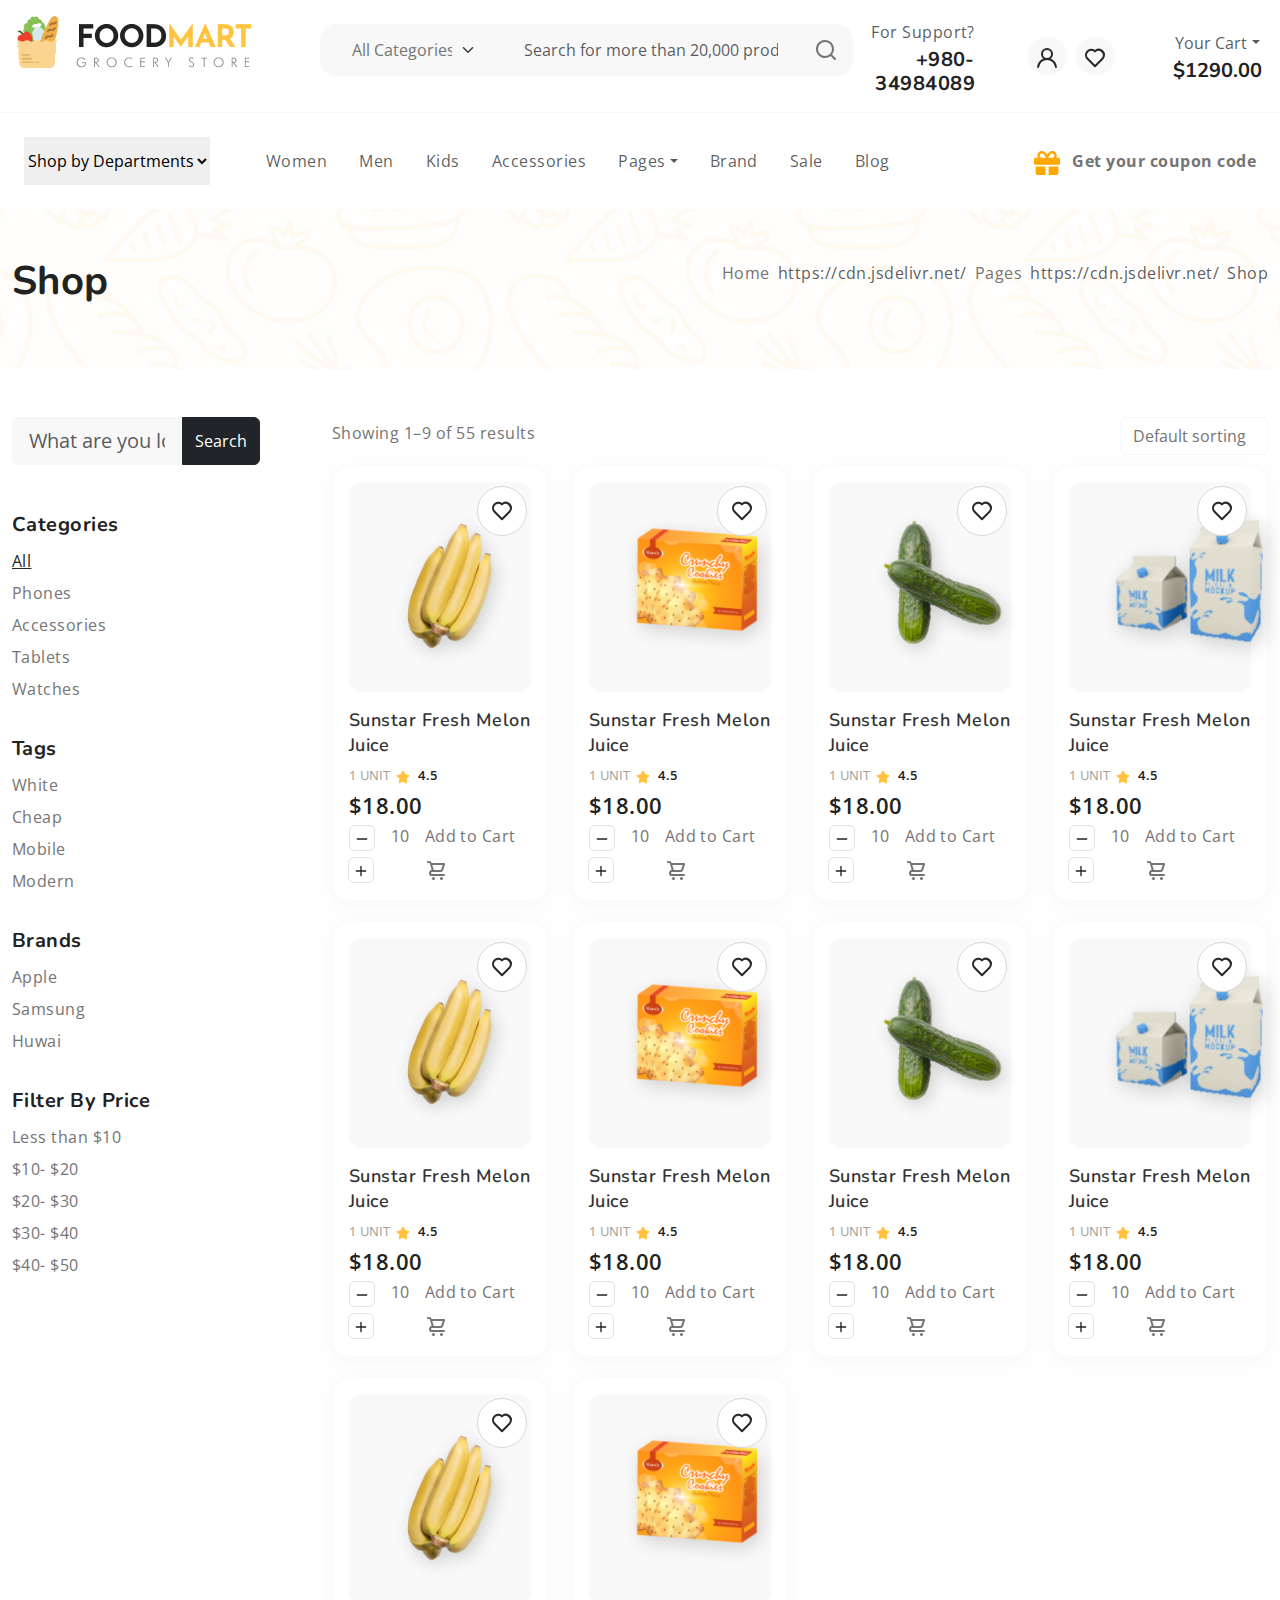
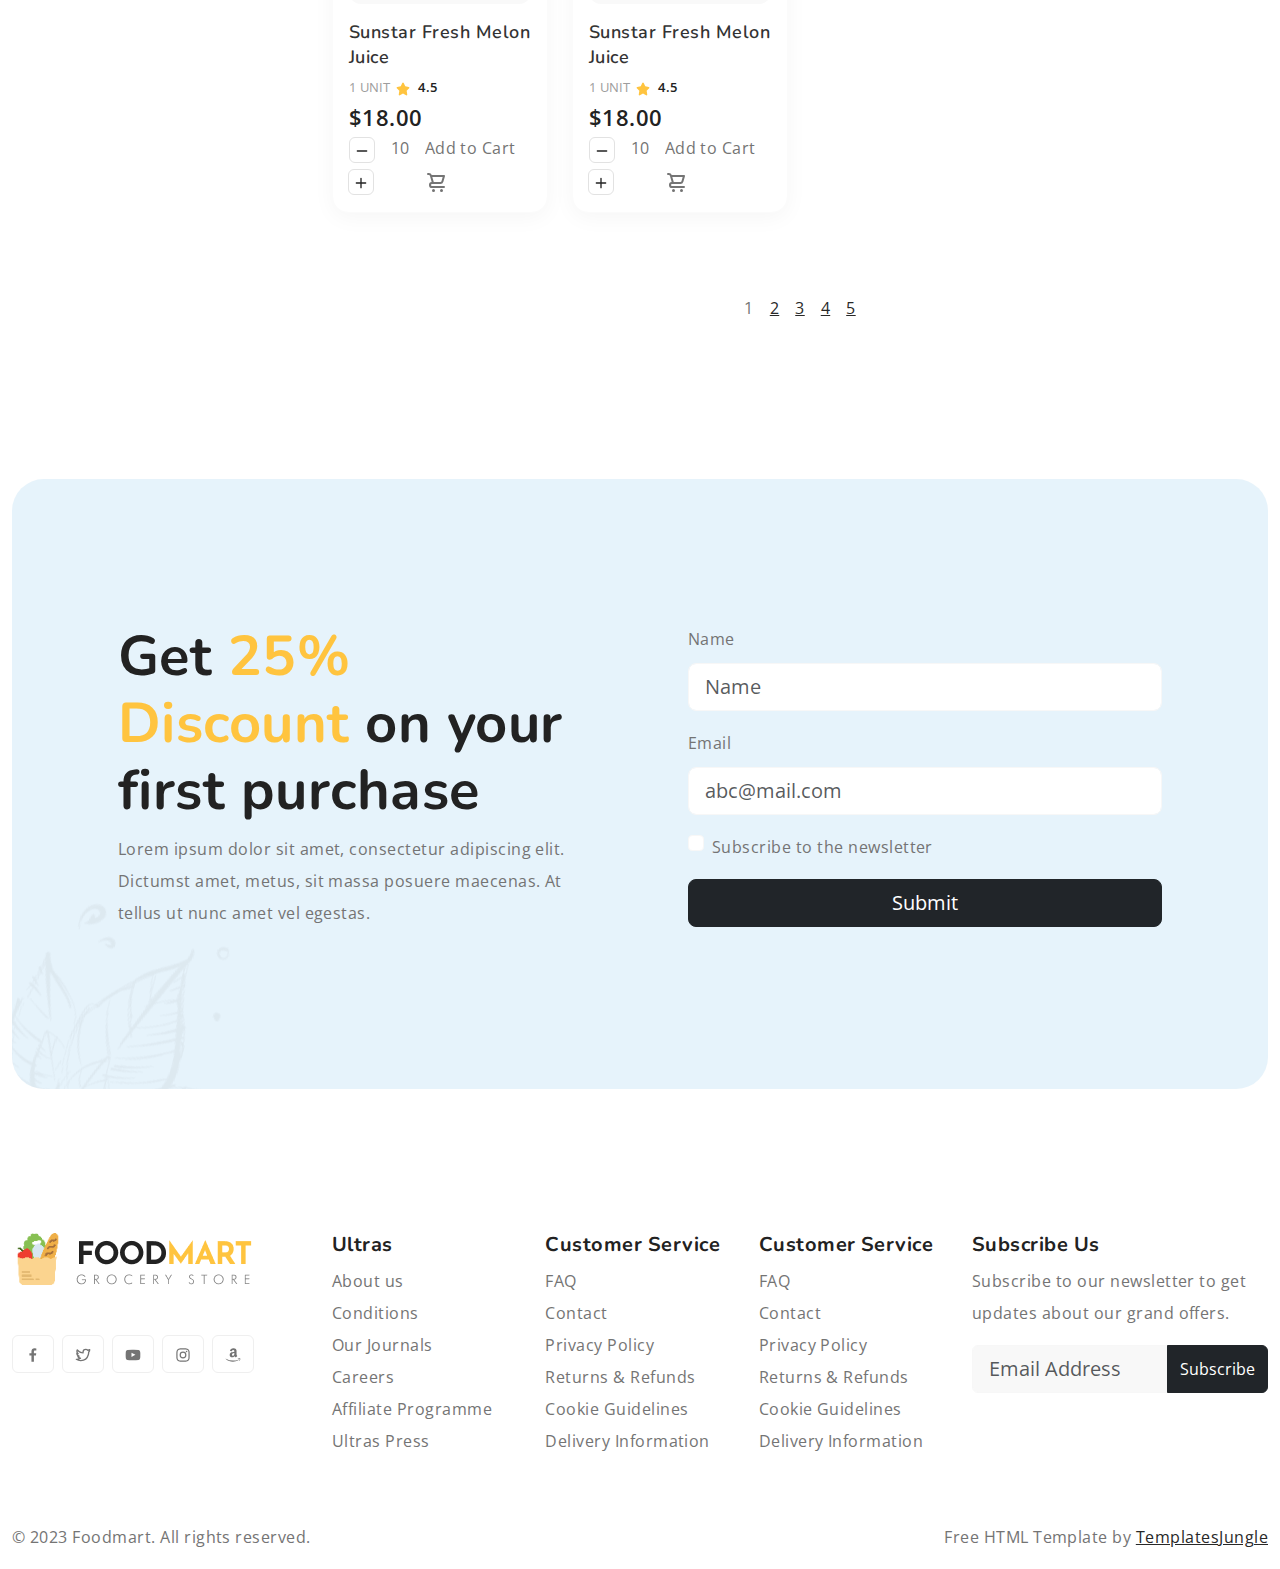
<file: shop.html>
<!DOCTYPE html>
<html lang="en">
  
<!-- Mirrored from demo.templatesjungle.com/foodmart/shop.html by HTTrack Website Copier/3.x [XR&CO'2014], Tue, 06 Jun 2023 03:33:22 GMT -->
<head>
    <title>FoodMart - Free eCommerce Grocery Store HTML Website Template</title>
    <meta charset="utf-8">
    <meta http-equiv="X-UA-Compatible" content="IE=edge">
    <meta name="viewport" content="width=device-width, initial-scale=1.0">
    <meta name="format-detection" content="telephone=no">
    <meta name="apple-mobile-web-app-capable" content="yes">
    <meta name="author" content="">
    <meta name="keywords" content="">
    <meta name="description" content="">
  </head>

  <link rel="stylesheet" href="css/swiper-bundle.min.css"/>

  <link href="css/bootstrap.min.css" rel="stylesheet" >
  
  <link rel="stylesheet" type="text/css" href="css/vendor.css">
  <link rel="stylesheet" type="text/css" href="css/style.css">

  <link rel="preconnect" href="https://fonts.googleapis.com/">
  <link rel="preconnect" href="https://fonts.gstatic.com/" crossorigin>
  <link href="https://fonts.googleapis.com/css2?family=Nunito:wght@400;700&amp;family=Open+Sans:ital,wght@0,400;0,700;1,400;1,700&amp;display=swap" rel="stylesheet">

  </head>
  <body>

    <svg xmlns="http://www.w3.org/2000/svg" style="display: none;">
      <defs>
        <symbol xmlns="http://www.w3.org/2000/svg" id="link" viewBox="0 0 24 24">
          <path fill="currentColor" d="M12 19a1 1 0 1 0-1-1a1 1 0 0 0 1 1Zm5 0a1 1 0 1 0-1-1a1 1 0 0 0 1 1Zm0-4a1 1 0 1 0-1-1a1 1 0 0 0 1 1Zm-5 0a1 1 0 1 0-1-1a1 1 0 0 0 1 1Zm7-12h-1V2a1 1 0 0 0-2 0v1H8V2a1 1 0 0 0-2 0v1H5a3 3 0 0 0-3 3v14a3 3 0 0 0 3 3h14a3 3 0 0 0 3-3V6a3 3 0 0 0-3-3Zm1 17a1 1 0 0 1-1 1H5a1 1 0 0 1-1-1v-9h16Zm0-11H4V6a1 1 0 0 1 1-1h1v1a1 1 0 0 0 2 0V5h8v1a1 1 0 0 0 2 0V5h1a1 1 0 0 1 1 1ZM7 15a1 1 0 1 0-1-1a1 1 0 0 0 1 1Zm0 4a1 1 0 1 0-1-1a1 1 0 0 0 1 1Z"/>
        </symbol>
        <symbol xmlns="http://www.w3.org/2000/svg" id="arrow-right" viewBox="0 0 24 24">
          <path fill="currentColor" d="M17.92 11.62a1 1 0 0 0-.21-.33l-5-5a1 1 0 0 0-1.42 1.42l3.3 3.29H7a1 1 0 0 0 0 2h7.59l-3.3 3.29a1 1 0 0 0 0 1.42a1 1 0 0 0 1.42 0l5-5a1 1 0 0 0 .21-.33a1 1 0 0 0 0-.76Z"/>
        </symbol>
        <symbol xmlns="http://www.w3.org/2000/svg" id="category" viewBox="0 0 24 24">
          <path fill="currentColor" d="M19 5.5h-6.28l-.32-1a3 3 0 0 0-2.84-2H5a3 3 0 0 0-3 3v13a3 3 0 0 0 3 3h14a3 3 0 0 0 3-3v-10a3 3 0 0 0-3-3Zm1 13a1 1 0 0 1-1 1H5a1 1 0 0 1-1-1v-13a1 1 0 0 1 1-1h4.56a1 1 0 0 1 .95.68l.54 1.64a1 1 0 0 0 .95.68h7a1 1 0 0 1 1 1Z"/>
        </symbol>
        <symbol xmlns="http://www.w3.org/2000/svg" id="calendar" viewBox="0 0 24 24">
          <path fill="currentColor" d="M19 4h-2V3a1 1 0 0 0-2 0v1H9V3a1 1 0 0 0-2 0v1H5a3 3 0 0 0-3 3v12a3 3 0 0 0 3 3h14a3 3 0 0 0 3-3V7a3 3 0 0 0-3-3Zm1 15a1 1 0 0 1-1 1H5a1 1 0 0 1-1-1v-7h16Zm0-9H4V7a1 1 0 0 1 1-1h2v1a1 1 0 0 0 2 0V6h6v1a1 1 0 0 0 2 0V6h2a1 1 0 0 1 1 1Z"/>
        </symbol>
        <symbol xmlns="http://www.w3.org/2000/svg" id="heart" viewBox="0 0 24 24">
          <path fill="currentColor" d="M20.16 4.61A6.27 6.27 0 0 0 12 4a6.27 6.27 0 0 0-8.16 9.48l7.45 7.45a1 1 0 0 0 1.42 0l7.45-7.45a6.27 6.27 0 0 0 0-8.87Zm-1.41 7.46L12 18.81l-6.75-6.74a4.28 4.28 0 0 1 3-7.3a4.25 4.25 0 0 1 3 1.25a1 1 0 0 0 1.42 0a4.27 4.27 0 0 1 6 6.05Z"/>
        </symbol>
        <symbol xmlns="http://www.w3.org/2000/svg" id="plus" viewBox="0 0 24 24">
          <path fill="currentColor" d="M19 11h-6V5a1 1 0 0 0-2 0v6H5a1 1 0 0 0 0 2h6v6a1 1 0 0 0 2 0v-6h6a1 1 0 0 0 0-2Z"/>
        </symbol>
        <symbol xmlns="http://www.w3.org/2000/svg" id="minus" viewBox="0 0 24 24">
          <path fill="currentColor" d="M19 11H5a1 1 0 0 0 0 2h14a1 1 0 0 0 0-2Z"/>
        </symbol>
        <symbol xmlns="http://www.w3.org/2000/svg" id="cart" viewBox="0 0 24 24">
          <path fill="currentColor" d="M8.5 19a1.5 1.5 0 1 0 1.5 1.5A1.5 1.5 0 0 0 8.5 19ZM19 16H7a1 1 0 0 1 0-2h8.491a3.013 3.013 0 0 0 2.885-2.176l1.585-5.55A1 1 0 0 0 19 5H6.74a3.007 3.007 0 0 0-2.82-2H3a1 1 0 0 0 0 2h.921a1.005 1.005 0 0 1 .962.725l.155.545v.005l1.641 5.742A3 3 0 0 0 7 18h12a1 1 0 0 0 0-2Zm-1.326-9l-1.22 4.274a1.005 1.005 0 0 1-.963.726H8.754l-.255-.892L7.326 7ZM16.5 19a1.5 1.5 0 1 0 1.5 1.5a1.5 1.5 0 0 0-1.5-1.5Z"/>
        </symbol>
        <symbol xmlns="http://www.w3.org/2000/svg" id="check" viewBox="0 0 24 24">
          <path fill="currentColor" d="M18.71 7.21a1 1 0 0 0-1.42 0l-7.45 7.46l-3.13-3.14A1 1 0 1 0 5.29 13l3.84 3.84a1 1 0 0 0 1.42 0l8.16-8.16a1 1 0 0 0 0-1.47Z"/>
        </symbol>
        <symbol xmlns="http://www.w3.org/2000/svg" id="trash" viewBox="0 0 24 24">
          <path fill="currentColor" d="M10 18a1 1 0 0 0 1-1v-6a1 1 0 0 0-2 0v6a1 1 0 0 0 1 1ZM20 6h-4V5a3 3 0 0 0-3-3h-2a3 3 0 0 0-3 3v1H4a1 1 0 0 0 0 2h1v11a3 3 0 0 0 3 3h8a3 3 0 0 0 3-3V8h1a1 1 0 0 0 0-2ZM10 5a1 1 0 0 1 1-1h2a1 1 0 0 1 1 1v1h-4Zm7 14a1 1 0 0 1-1 1H8a1 1 0 0 1-1-1V8h10Zm-3-1a1 1 0 0 0 1-1v-6a1 1 0 0 0-2 0v6a1 1 0 0 0 1 1Z"/>
        </symbol>
        <symbol xmlns="http://www.w3.org/2000/svg" id="star-outline" viewBox="0 0 15 15">
          <path fill="none" stroke="currentColor" stroke-linecap="round" stroke-linejoin="round" d="M7.5 9.804L5.337 11l.413-2.533L4 6.674l2.418-.37L7.5 4l1.082 2.304l2.418.37l-1.75 1.793L9.663 11L7.5 9.804Z"/>
        </symbol>
        <symbol xmlns="http://www.w3.org/2000/svg" id="star-solid" viewBox="0 0 15 15">
          <path fill="currentColor" d="M7.953 3.788a.5.5 0 0 0-.906 0L6.08 5.85l-2.154.33a.5.5 0 0 0-.283.843l1.574 1.613l-.373 2.284a.5.5 0 0 0 .736.518l1.92-1.063l1.921 1.063a.5.5 0 0 0 .736-.519l-.373-2.283l1.574-1.613a.5.5 0 0 0-.283-.844L8.921 5.85l-.968-2.062Z"/>
        </symbol>
        <symbol xmlns="http://www.w3.org/2000/svg" id="search" viewBox="0 0 24 24">
          <path fill="currentColor" d="M21.71 20.29L18 16.61A9 9 0 1 0 16.61 18l3.68 3.68a1 1 0 0 0 1.42 0a1 1 0 0 0 0-1.39ZM11 18a7 7 0 1 1 7-7a7 7 0 0 1-7 7Z"/>
        </symbol>
        <symbol xmlns="http://www.w3.org/2000/svg" id="user" viewBox="0 0 24 24">
          <path fill="currentColor" d="M15.71 12.71a6 6 0 1 0-7.42 0a10 10 0 0 0-6.22 8.18a1 1 0 0 0 2 .22a8 8 0 0 1 15.9 0a1 1 0 0 0 1 .89h.11a1 1 0 0 0 .88-1.1a10 10 0 0 0-6.25-8.19ZM12 12a4 4 0 1 1 4-4a4 4 0 0 1-4 4Z"/>
        </symbol>
        <symbol xmlns="http://www.w3.org/2000/svg" id="close" viewBox="0 0 15 15">
          <path fill="currentColor" d="M7.953 3.788a.5.5 0 0 0-.906 0L6.08 5.85l-2.154.33a.5.5 0 0 0-.283.843l1.574 1.613l-.373 2.284a.5.5 0 0 0 .736.518l1.92-1.063l1.921 1.063a.5.5 0 0 0 .736-.519l-.373-2.283l1.574-1.613a.5.5 0 0 0-.283-.844L8.921 5.85l-.968-2.062Z"/>
        </symbol>
      </defs>
    </svg>

    <div class="preloader-wrapper">
      <div class="preloader">
      </div>
    </div>

    <div class="offcanvas offcanvas-end" data-bs-scroll="true" tabindex="-1" id="offcanvasCart" aria-labelledby="My Cart">
      <div class="offcanvas-header justify-content-center">
        <button type="button" class="btn-close" data-bs-dismiss="offcanvas" aria-label="Close"></button>
      </div>
      <div class="offcanvas-body">
        <div class="order-md-last">
          <h4 class="d-flex justify-content-between align-items-center mb-3">
            <span class="text-primary">Your cart</span>
            <span class="badge bg-primary rounded-pill">3</span>
          </h4>
          <ul class="list-group mb-3">
            <li class="list-group-item d-flex justify-content-between lh-sm">
              <div>
                <h6 class="my-0">Growers cider</h6>
                <small class="text-body-secondary">Brief description</small>
              </div>
              <span class="text-body-secondary">$12</span>
            </li>
            <li class="list-group-item d-flex justify-content-between lh-sm">
              <div>
                <h6 class="my-0">Fresh grapes</h6>
                <small class="text-body-secondary">Brief description</small>
              </div>
              <span class="text-body-secondary">$8</span>
            </li>
            <li class="list-group-item d-flex justify-content-between lh-sm">
              <div>
                <h6 class="my-0">Heinz tomato ketchup</h6>
                <small class="text-body-secondary">Brief description</small>
              </div>
              <span class="text-body-secondary">$5</span>
            </li>
            <li class="list-group-item d-flex justify-content-between">
              <span>Total (USD)</span>
              <strong>$20</strong>
            </li>
          </ul>
  
          <button class="w-100 btn btn-primary btn-lg" type="submit">Continue to checkout</button>
        </div>
      </div>
    </div>
    
    <div class="offcanvas offcanvas-end" data-bs-scroll="true" tabindex="-1" id="offcanvasSearch" aria-labelledby="Search">
      <div class="offcanvas-header justify-content-center">
        <button type="button" class="btn-close" data-bs-dismiss="offcanvas" aria-label="Close"></button>
      </div>
      <div class="offcanvas-body">
        <div class="order-md-last">
          <h4 class="d-flex justify-content-between align-items-center mb-3">
            <span class="text-primary">Search</span>
          </h4>
          <form role="search" method="get" class="d-flex">
            <form class="d-flex mt-3 gap-0" role="newsletter">
              <input class="form-control form-control-lg rounded-start rounded-0 bg-light" type="email" placeholder="What are you looking for?" aria-label="What are you looking for?">
              <button class="btn btn-dark rounded-end rounded-0" type="submit">Search</button>
            </form>
          </form>
        </div>
      </div>
    </div>

    <header>
      <div class="container-fluid">
        <div class="row py-3 border-bottom">
          
          <div class="col-sm-4 col-lg-3 text-center text-sm-start">
            <div class="main-logo">
              <a href="index-2.html">
                <img src="images/logo.png" alt="logo" class="img-fluid">
              </a>
            </div>
          </div>
          
          <div class="col-sm-6 offset-sm-2 offset-md-0 col-lg-5 d-none d-lg-block">
            <div class="search-bar row bg-light p-2 my-2 rounded-4">
              <div class="col-md-4 d-none d-md-block">
                <select class="form-select border-0 bg-transparent">
                  <option>All Categories</option>
                  <option>Groceries</option>
                  <option>Drinks</option>
                  <option>Chocolates</option>
                </select>
              </div>
              <div class="col-11 col-md-7">
                <form id="search-form" class="text-center" action="#" method="">
                  <input type="text" class="form-control border-0 bg-transparent" placeholder="Search for more than 20,000 products" />
                </form>
              </div>
              <div class="col-1">
                <svg xmlns="http://www.w3.org/2000/svg" width="24" height="24" viewBox="0 0 24 24"><path fill="currentColor" d="M21.71 20.29L18 16.61A9 9 0 1 0 16.61 18l3.68 3.68a1 1 0 0 0 1.42 0a1 1 0 0 0 0-1.39ZM11 18a7 7 0 1 1 7-7a7 7 0 0 1-7 7Z"/></svg>
              </div>
            </div>
          </div>
          
          <div class="col-sm-8 col-lg-4 d-flex justify-content-end gap-5 align-items-center mt-4 mt-sm-0 justify-content-center justify-content-sm-end">
            <div class="support-box text-end d-none d-xl-block">
              <span class="fs-6 text-muted">For Support?</span>
              <h5 class="mb-0">+980-34984089</h5>
            </div>

            <ul class="d-flex justify-content-end list-unstyled m-0">
              <li>
                <a href="#" class="rounded-circle bg-light p-2 mx-1">
                  <svg width="24" height="24" viewBox="0 0 24 24"><use xlink:href="#user"></use></svg>
                </a>
              </li>
              <li>
                <a href="#" class="rounded-circle bg-light p-2 mx-1">
                  <svg width="24" height="24" viewBox="0 0 24 24"><use xlink:href="#heart"></use></svg>
                </a>
              </li>
              <li class="d-lg-none">
                <a href="#" class="rounded-circle bg-light p-2 mx-1" data-bs-toggle="offcanvas" data-bs-target="#offcanvasCart" aria-controls="offcanvasCart">
                  <svg width="24" height="24" viewBox="0 0 24 24"><use xlink:href="#cart"></use></svg>
                </a>
              </li>
              <li class="d-lg-none">
                <a href="#" class="rounded-circle bg-light p-2 mx-1" data-bs-toggle="offcanvas" data-bs-target="#offcanvasSearch" aria-controls="offcanvasSearch">
                  <svg width="24" height="24" viewBox="0 0 24 24"><use xlink:href="#search"></use></svg>
                </a>
              </li>
            </ul>

            <div class="cart text-end d-none d-lg-block dropdown">
              <button class="border-0 bg-transparent" type="button" data-bs-toggle="offcanvas" data-bs-target="#offcanvasCart" aria-controls="offcanvasCart">
                <span class="fs-6 text-muted dropdown-toggle">Your Cart</span>
                <h5 class="mb-0"><span class="cart-total">$1290.00</span></h5>
              </button>
            </div>

        </div>
      </div>
      <div class="container-fluid">
        <div class="row py-3">
          <div class="d-flex  justify-content-center justify-content-sm-between align-items-center">
            <nav class="main-menu d-flex navbar navbar-expand-lg">

              <button class="navbar-toggler" type="button" data-bs-toggle="offcanvas" data-bs-target="#offcanvasNavbar"
                aria-controls="offcanvasNavbar">
                <span class="navbar-toggler-icon"></span>
              </button>

              <div class="offcanvas offcanvas-end" tabindex="-1" id="offcanvasNavbar" aria-labelledby="offcanvasNavbarLabel">

                <div class="offcanvas-header justify-content-center">
                  <button type="button" class="btn-close" data-bs-dismiss="offcanvas" aria-label="Close"></button>
                </div>

                <div class="offcanvas-body">
              
                  <select class="filter-categories border-0 mb-0 me-5">
                    <option>Shop by Departments</option>
                    <option>Groceries</option>
                    <option>Drinks</option>
                    <option>Chocolates</option>
                  </select>
              
                  <ul class="navbar-nav justify-content-end menu-list list-unstyled d-flex gap-md-3 mb-0">
                    <li class="nav-item active">
                      <a href="#women" class="nav-link">Women</a>
                    </li>
                    <li class="nav-item dropdown">
                      <a href="#men" class="nav-link">Men</a>
                    </li>
                    <li class="nav-item">
                      <a href="#kids" class="nav-link">Kids</a>
                    </li>
                    <li class="nav-item">
                      <a href="#accessories" class="nav-link">Accessories</a>
                    </li>
                    <li class="nav-item dropdown">
                      <a class="nav-link dropdown-toggle" role="button" id="pages" data-bs-toggle="dropdown" aria-expanded="false">Pages</a>
                      <ul class="dropdown-menu" aria-labelledby="pages">
                        <li><a href="about.html" class="dropdown-item">About Us</a></li>
                        <li><a href="shop.html" class="dropdown-item">Shop<span class="badge bg-success text-dark ms-2">PRO</span></a></li>
                        <li><a href="single-product.html" class="dropdown-item">Single Product<span class="badge bg-success text-dark ms-2">PRO</span></a></li>
                        <li><a href="cart.html" class="dropdown-item">Cart<span class="badge bg-success text-dark ms-2">PRO</span></a></li>
                        <li><a href="checkout.html" class="dropdown-item">Checkout<span class="badge bg-success text-dark ms-2">PRO</span></a></li>
                        <li><a href="blog.html" class="dropdown-item">Blog</a></li>
                        <li><a href="single-post.html" class="dropdown-item">Single Post</a></li>
                        <li><a href="styles.html" class="dropdown-item">Styles</a></li>
                        <li><a href="contact.html" class="dropdown-item">Contact<span class="badge bg-success text-dark ms-2">PRO</span></a></li>
                        <li><a href="thank-you.html" class="dropdown-item">Thank You</a></li>
                      </ul>
                    </li>
                    <li class="nav-item">
                      <a href="#brand" class="nav-link">Brand</a>
                    </li>
                    <li class="nav-item">
                      <a href="#sale" class="nav-link">Sale</a>
                    </li>
                    <li class="nav-item">
                      <a href="#blog" class="nav-link">Blog</a>
                    </li>
                  </ul>
                
                </div>

              </div>

            </nav>
            <div class="d-none d-lg-block">
              <a href="#" class="nav-link btn-coupon-code">
                <img src="images/gift.svg">
                <strong class="ms-2">Get your coupon code</strong>
              </a>
            </div>
          </div>
        </div>
      </div>
    </header>

    <section class="py-5 mb-5" style="background: url(images/background-pattern.jpg);">
      <div class="container-fluid">
        <div class="d-flex justify-content-between">
          <h1 class="page-title pb-2">Shop</h1>
          <nav class="breadcrumb fs-6">
            <a class="breadcrumb-item nav-link" href="#">Home</a>
            <a class="breadcrumb-item nav-link" href="#">Pages</a>
            <span class="breadcrumb-item active" aria-current="page">Shop</span>
          </nav>
        </div>
      </div>
    </section>

    <div class="shopify-grid">
      <div class="container-fluid">
        <div class="row">
          <aside class="col-md-3">
            <div class="sidebar">
              <div class="widget-menu">
                <div class="widget-search-bar pe-5">
                  <form role="search" method="get" class="d-flex">
                    <form class="d-flex mt-3 gap-0" role="newsletter">
                      <input class="form-control form-control-lg rounded-start rounded-0 bg-light" type="email" placeholder="What are you looking for?" aria-label="What are you looking for?">
                      <button class="btn btn-dark rounded-end rounded-0" type="submit">Search</button>
                    </form>
                  </form>
                </div> 
              </div>
              <div class="widget-product-categories pt-5">
                <h5 class="widget-title">Categories</h5>
                <ul class="product-categories sidebar-list list-unstyled">
                  <li class="cat-item">
                    <a href="https://demo.templatesjungle.com/collections/categories">All</a>
                  </li>
                  <li class="cat-item">
                    <a href="#" class="nav-link">Phones</a>
                  </li>
                  <li class="cat-item">
                    <a href="#" class="nav-link">Accessories</a>
                  </li>
                  <li class="cat-item">
                    <a href="#" class="nav-link">Tablets</a>
                  </li>
                  <li class="cat-item">
                    <a href="#" class="nav-link">Watches</a>
                  </li>
                </ul>
              </div>
              <div class="widget-product-tags pt-3">
                <h5 class="widget-title">Tags</h5>
                <ul class="product-tags sidebar-list list-unstyled">
                  <li class="tags-item">
                    <a href="#" class="nav-link">White</a>
                  </li>
                  <li class="tags-item">
                    <a href="#" class="nav-link">Cheap</a>
                  </li>
                  <li class="tags-item">
                    <a href="#" class="nav-link">Mobile</a>
                  </li>
                  <li class="tags-item">
                    <a href="#" class="nav-link">Modern</a>
                  </li>
                </ul>
              </div>
              <div class="widget-product-brands pt-3">
                <h5 class="widget-title">Brands</h5>
                <ul class="product-tags sidebar-list list-unstyled">
                  <li class="tags-item">
                    <a href="#" class="nav-link">Apple</a>
                  </li>
                  <li class="tags-item">
                    <a href="#" class="nav-link">Samsung</a>
                  </li>
                  <li class="tags-item">
                    <a href="#" class="nav-link">Huwai</a>
                  </li>
                </ul>
              </div>
              <div class="widget-price-filter pt-3">
                <h5 class="widget-titlewidget-title">Filter By Price</h5>
                <ul class="product-tags sidebar-list list-unstyled">
                  <li class="tags-item">
                    <a href="#" class="nav-link">Less than $10</a>
                  </li>
                  <li class="tags-item">
                    <a href="#" class="nav-link">$10- $20</a>
                  </li>
                  <li class="tags-item">
                    <a href="#" class="nav-link">$20- $30</a>
                  </li>
                  <li class="tags-item">
                    <a href="#" class="nav-link">$30- $40</a>
                  </li>
                  <li class="tags-item">
                    <a href="#" class="nav-link">$40- $50</a>
                  </li>
                </ul>
              </div>
            </div>
          </aside>

          <main class="col-md-9">
            <div class="filter-shop d-flex justify-content-between">
              <div class="showing-product">
                <p>Showing 1–9 of 55 results</p>
              </div>
              <div class="sort-by">
                <select id="input-sort" class="form-control" data-filter-sort="" data-filter-order="">
                  <option value="">Default sorting</option>
                  <option value="">Name (A - Z)</option>
                  <option value="">Name (Z - A)</option>
                  <option value="">Price (Low-High)</option>
                  <option value="">Price (High-Low)</option>
                  <option value="">Rating (Highest)</option>
                  <option value="">Rating (Lowest)</option>
                  <option value="">Model (A - Z)</option>
                  <option value="">Model (Z - A)</option>   
                </select>
              </div>
            </div>
            
            <div class="product-grid row row-cols-sm-1 row-cols-md-2 row-cols-lg-3 row-cols-xl-4">
                  
              <div class="col">
                <div class="product-item">
                  <a href="#" class="btn-wishlist"><svg width="24" height="24"><use xlink:href="#heart"></use></svg></a>
                  <figure>
                    <a href="single-product.html" title="Product Title">
                      <img src="images/thumb-bananas.png"  class="tab-image">
                    </a>
                  </figure>
                  <h3>Sunstar Fresh Melon Juice</h3>
                  <span class="qty">1 Unit</span><span class="rating"><svg width="24" height="24" class="text-primary"><use xlink:href="#star-solid"></use></svg> 4.5</span>
                  <span class="price">$18.00</span>
                  <div class="d-flex align-items-center justify-content-between">
                    <div class="input-group product-qty">
                        <span class="input-group-btn">
                            <button type="button" class="quantity-left-minus btn btn-danger btn-number"  data-type="minus" data-field="">
                              <svg width="16" height="16"><use xlink:href="#minus"></use></svg>
                            </button>
                        </span>
                        <input type="text" id="quantity" name="quantity" class="form-control input-number" value="10" min="1" max="100">
                        <span class="input-group-btn">
                            <button type="button" class="quantity-right-plus btn btn-success btn-number" data-type="plus" data-field="">
                                <svg width="16" height="16"><use xlink:href="#plus"></use></svg>
                            </button>
                        </span>
                    </div>
                    <a href="#" class="nav-link">Add to Cart <svg width="24" height="24"><use xlink:href="#cart"></use></svg></a>
                  </div>
                </div>
              </div>

              <div class="col">
                <div class="product-item">
                  <a href="#" class="btn-wishlist"><svg width="24" height="24"><use xlink:href="#heart"></use></svg></a>
                  <figure>
                    <a href="single-product.html" title="Product Title">
                      <img src="images/thumb-biscuits.png"  class="tab-image">
                    </a>
                  </figure>
                  <h3>Sunstar Fresh Melon Juice</h3>
                  <span class="qty">1 Unit</span><span class="rating"><svg width="24" height="24" class="text-primary"><use xlink:href="#star-solid"></use></svg> 4.5</span>
                  <span class="price">$18.00</span>
                  <div class="d-flex align-items-center justify-content-between">
                    <div class="input-group product-qty">
                        <span class="input-group-btn">
                            <button type="button" class="quantity-left-minus btn btn-danger btn-number"  data-type="minus" data-field="">
                              <svg width="16" height="16"><use xlink:href="#minus"></use></svg>
                            </button>
                        </span>
                        <input type="text" id="quantity" name="quantity" class="form-control input-number" value="10" min="1" max="100">
                        <span class="input-group-btn">
                            <button type="button" class="quantity-right-plus btn btn-success btn-number" data-type="plus" data-field="">
                                <svg width="16" height="16"><use xlink:href="#plus"></use></svg>
                            </button>
                        </span>
                    </div>
                    <a href="#" class="nav-link">Add to Cart <svg width="24" height="24"><use xlink:href="#cart"></use></svg></a>
                  </div>
                </div>
              </div>

              <div class="col">
                <div class="product-item">
                  <a href="#" class="btn-wishlist"><svg width="24" height="24"><use xlink:href="#heart"></use></svg></a>
                  <figure>
                    <a href="single-product.html" title="Product Title">
                      <img src="images/thumb-cucumber.png"  class="tab-image">
                    </a>
                  </figure>
                  <h3>Sunstar Fresh Melon Juice</h3>
                  <span class="qty">1 Unit</span><span class="rating"><svg width="24" height="24" class="text-primary"><use xlink:href="#star-solid"></use></svg> 4.5</span>
                  <span class="price">$18.00</span>
                  <div class="d-flex align-items-center justify-content-between">
                    <div class="input-group product-qty">
                        <span class="input-group-btn">
                            <button type="button" class="quantity-left-minus btn btn-danger btn-number"  data-type="minus" data-field="">
                              <svg width="16" height="16"><use xlink:href="#minus"></use></svg>
                            </button>
                        </span>
                        <input type="text" id="quantity" name="quantity" class="form-control input-number" value="10" min="1" max="100">
                        <span class="input-group-btn">
                            <button type="button" class="quantity-right-plus btn btn-success btn-number" data-type="plus" data-field="">
                                <svg width="16" height="16"><use xlink:href="#plus"></use></svg>
                            </button>
                        </span>
                    </div>
                    <a href="#" class="nav-link">Add to Cart <svg width="24" height="24"><use xlink:href="#cart"></use></svg></a>
                  </div>
                </div>
              </div>

              <div class="col">
                <div class="product-item">
                  <a href="#" class="btn-wishlist"><svg width="24" height="24"><use xlink:href="#heart"></use></svg></a>
                  <figure>
                    <a href="single-product.html" title="Product Title">
                      <img src="images/thumb-milk.png"  class="tab-image">
                    </a>
                  </figure>
                  <h3>Sunstar Fresh Melon Juice</h3>
                  <span class="qty">1 Unit</span><span class="rating"><svg width="24" height="24" class="text-primary"><use xlink:href="#star-solid"></use></svg> 4.5</span>
                  <span class="price">$18.00</span>
                  <div class="d-flex align-items-center justify-content-between">
                    <div class="input-group product-qty">
                        <span class="input-group-btn">
                            <button type="button" class="quantity-left-minus btn btn-danger btn-number"  data-type="minus" data-field="">
                              <svg width="16" height="16"><use xlink:href="#minus"></use></svg>
                            </button>
                        </span>
                        <input type="text" id="quantity" name="quantity" class="form-control input-number" value="10" min="1" max="100">
                        <span class="input-group-btn">
                            <button type="button" class="quantity-right-plus btn btn-success btn-number" data-type="plus" data-field="">
                                <svg width="16" height="16"><use xlink:href="#plus"></use></svg>
                            </button>
                        </span>
                    </div>
                    <a href="#" class="nav-link">Add to Cart <svg width="24" height="24"><use xlink:href="#cart"></use></svg></a>
                  </div>
                </div>
              </div>

              <div class="col">
                <div class="product-item">
                  <a href="#" class="btn-wishlist"><svg width="24" height="24"><use xlink:href="#heart"></use></svg></a>
                  <figure>
                    <a href="single-product.html" title="Product Title">
                      <img src="images/thumb-bananas.png"  class="tab-image">
                    </a>
                  </figure>
                  <h3>Sunstar Fresh Melon Juice</h3>
                  <span class="qty">1 Unit</span><span class="rating"><svg width="24" height="24" class="text-primary"><use xlink:href="#star-solid"></use></svg> 4.5</span>
                  <span class="price">$18.00</span>
                  <div class="d-flex align-items-center justify-content-between">
                    <div class="input-group product-qty">
                        <span class="input-group-btn">
                            <button type="button" class="quantity-left-minus btn btn-danger btn-number"  data-type="minus" data-field="">
                              <svg width="16" height="16"><use xlink:href="#minus"></use></svg>
                            </button>
                        </span>
                        <input type="text" id="quantity" name="quantity" class="form-control input-number" value="10" min="1" max="100">
                        <span class="input-group-btn">
                            <button type="button" class="quantity-right-plus btn btn-success btn-number" data-type="plus" data-field="">
                                <svg width="16" height="16"><use xlink:href="#plus"></use></svg>
                            </button>
                        </span>
                    </div>
                    <a href="#" class="nav-link">Add to Cart <svg width="24" height="24"><use xlink:href="#cart"></use></svg></a>
                  </div>
                </div>
              </div>

              <div class="col">
                <div class="product-item">
                  <a href="#" class="btn-wishlist"><svg width="24" height="24"><use xlink:href="#heart"></use></svg></a>
                  <figure>
                    <a href="single-product.html" title="Product Title">
                      <img src="images/thumb-biscuits.png"  class="tab-image">
                    </a>
                  </figure>
                  <h3>Sunstar Fresh Melon Juice</h3>
                  <span class="qty">1 Unit</span><span class="rating"><svg width="24" height="24" class="text-primary"><use xlink:href="#star-solid"></use></svg> 4.5</span>
                  <span class="price">$18.00</span>
                  <div class="d-flex align-items-center justify-content-between">
                    <div class="input-group product-qty">
                        <span class="input-group-btn">
                            <button type="button" class="quantity-left-minus btn btn-danger btn-number"  data-type="minus" data-field="">
                              <svg width="16" height="16"><use xlink:href="#minus"></use></svg>
                            </button>
                        </span>
                        <input type="text" id="quantity" name="quantity" class="form-control input-number" value="10" min="1" max="100">
                        <span class="input-group-btn">
                            <button type="button" class="quantity-right-plus btn btn-success btn-number" data-type="plus" data-field="">
                                <svg width="16" height="16"><use xlink:href="#plus"></use></svg>
                            </button>
                        </span>
                    </div>
                    <a href="#" class="nav-link">Add to Cart <svg width="24" height="24"><use xlink:href="#cart"></use></svg></a>
                  </div>
                </div>
              </div>

              <div class="col">
                <div class="product-item">
                  <a href="#" class="btn-wishlist"><svg width="24" height="24"><use xlink:href="#heart"></use></svg></a>
                  <figure>
                    <a href="single-product.html" title="Product Title">
                      <img src="images/thumb-cucumber.png"  class="tab-image">
                    </a>
                  </figure>
                  <h3>Sunstar Fresh Melon Juice</h3>
                  <span class="qty">1 Unit</span><span class="rating"><svg width="24" height="24" class="text-primary"><use xlink:href="#star-solid"></use></svg> 4.5</span>
                  <span class="price">$18.00</span>
                  <div class="d-flex align-items-center justify-content-between">
                    <div class="input-group product-qty">
                        <span class="input-group-btn">
                            <button type="button" class="quantity-left-minus btn btn-danger btn-number"  data-type="minus" data-field="">
                              <svg width="16" height="16"><use xlink:href="#minus"></use></svg>
                            </button>
                        </span>
                        <input type="text" id="quantity" name="quantity" class="form-control input-number" value="10" min="1" max="100">
                        <span class="input-group-btn">
                            <button type="button" class="quantity-right-plus btn btn-success btn-number" data-type="plus" data-field="">
                                <svg width="16" height="16"><use xlink:href="#plus"></use></svg>
                            </button>
                        </span>
                    </div>
                    <a href="#" class="nav-link">Add to Cart <svg width="24" height="24"><use xlink:href="#cart"></use></svg></a>
                  </div>
                </div>
              </div>

              <div class="col">
                <div class="product-item">
                  <a href="#" class="btn-wishlist"><svg width="24" height="24"><use xlink:href="#heart"></use></svg></a>
                  <figure>
                    <a href="single-product.html" title="Product Title">
                      <img src="images/thumb-milk.png"  class="tab-image">
                    </a>
                  </figure>
                  <h3>Sunstar Fresh Melon Juice</h3>
                  <span class="qty">1 Unit</span><span class="rating"><svg width="24" height="24" class="text-primary"><use xlink:href="#star-solid"></use></svg> 4.5</span>
                  <span class="price">$18.00</span>
                  <div class="d-flex align-items-center justify-content-between">
                    <div class="input-group product-qty">
                        <span class="input-group-btn">
                            <button type="button" class="quantity-left-minus btn btn-danger btn-number"  data-type="minus" data-field="">
                              <svg width="16" height="16"><use xlink:href="#minus"></use></svg>
                            </button>
                        </span>
                        <input type="text" id="quantity" name="quantity" class="form-control input-number" value="10" min="1" max="100">
                        <span class="input-group-btn">
                            <button type="button" class="quantity-right-plus btn btn-success btn-number" data-type="plus" data-field="">
                                <svg width="16" height="16"><use xlink:href="#plus"></use></svg>
                            </button>
                        </span>
                    </div>
                    <a href="#" class="nav-link">Add to Cart <svg width="24" height="24"><use xlink:href="#cart"></use></svg></a>
                  </div>
                </div>
              </div>

              <div class="col">
                <div class="product-item">
                  <a href="#" class="btn-wishlist"><svg width="24" height="24"><use xlink:href="#heart"></use></svg></a>
                  <figure>
                    <a href="single-product.html" title="Product Title">
                      <img src="images/thumb-bananas.png"  class="tab-image">
                    </a>
                  </figure>
                  <h3>Sunstar Fresh Melon Juice</h3>
                  <span class="qty">1 Unit</span><span class="rating"><svg width="24" height="24" class="text-primary"><use xlink:href="#star-solid"></use></svg> 4.5</span>
                  <span class="price">$18.00</span>
                  <div class="d-flex align-items-center justify-content-between">
                    <div class="input-group product-qty">
                        <span class="input-group-btn">
                            <button type="button" class="quantity-left-minus btn btn-danger btn-number"  data-type="minus" data-field="">
                              <svg width="16" height="16"><use xlink:href="#minus"></use></svg>
                            </button>
                        </span>
                        <input type="text" id="quantity" name="quantity" class="form-control input-number" value="10" min="1" max="100">
                        <span class="input-group-btn">
                            <button type="button" class="quantity-right-plus btn btn-success btn-number" data-type="plus" data-field="">
                                <svg width="16" height="16"><use xlink:href="#plus"></use></svg>
                            </button>
                        </span>
                    </div>
                    <a href="#" class="nav-link">Add to Cart <svg width="24" height="24"><use xlink:href="#cart"></use></svg></a>
                  </div>
                </div>
              </div>

              <div class="col">
                <div class="product-item">
                  <a href="#" class="btn-wishlist"><svg width="24" height="24"><use xlink:href="#heart"></use></svg></a>
                  <figure>
                    <a href="single-product.html" title="Product Title">
                      <img src="images/thumb-biscuits.png"  class="tab-image">
                    </a>
                  </figure>
                  <h3>Sunstar Fresh Melon Juice</h3>
                  <span class="qty">1 Unit</span><span class="rating"><svg width="24" height="24" class="text-primary"><use xlink:href="#star-solid"></use></svg> 4.5</span>
                  <span class="price">$18.00</span>
                  <div class="d-flex align-items-center justify-content-between">
                    <div class="input-group product-qty">
                        <span class="input-group-btn">
                            <button type="button" class="quantity-left-minus btn btn-danger btn-number"  data-type="minus" data-field="">
                              <svg width="16" height="16"><use xlink:href="#minus"></use></svg>
                            </button>
                        </span>
                        <input type="text" id="quantity" name="quantity" class="form-control input-number" value="10" min="1" max="100">
                        <span class="input-group-btn">
                            <button type="button" class="quantity-right-plus btn btn-success btn-number" data-type="plus" data-field="">
                                <svg width="16" height="16"><use xlink:href="#plus"></use></svg>
                            </button>
                        </span>
                    </div>
                    <a href="#" class="nav-link">Add to Cart <svg width="24" height="24"><use xlink:href="#cart"></use></svg></a>
                  </div>
                </div>
              </div>

            </div>
            <!-- / product-grid -->

            <nav class="navigation paging-navigation text-center padding-medium" role="navigation">
              <div class="pagination loop-pagination d-flex justify-content-center align-items-center">
                <a href="#">
                  <svg class="chevron-left pe-3">
                    <use xlink:href="#chevron-left"></use>
                  </svg>
                </a>
                <span aria-current="page" class="page-numbers current pe-3">1</span>
                <a class="page-numbers pe-3" href="#">2</a>
                <a class="page-numbers pe-3" href="#">3</a>
                <a class="page-numbers pe-3" href="#">4</a>
                <a class="page-numbers" href="#">5</a>
                <a href="#">
                  <svg class="chevron-right ps-3">
                    <use xlink:href="#chevron-right"></use>
                  </svg>
                </a>
              </div>
            </nav>

          </main>
          
        </div>
      </div>
    </div>

    <section class="py-5">
      <div class="container-fluid">

        <div class="bg-secondary py-5 my-5 rounded-5" style="background: url('images/bg-leaves-img-pattern.png') no-repeat;">
          <div class="container my-5">
            <div class="row">
              <div class="col-md-6 p-5">
                <div class="section-header">
                  <h2 class="section-title display-4">Get <span class="text-primary">25% Discount</span> on your first purchase</h2>
                </div>
                <p>Lorem ipsum dolor sit amet, consectetur adipiscing elit. Dictumst amet, metus, sit massa posuere maecenas. At tellus ut nunc amet vel egestas.</p>
              </div>
              <div class="col-md-6 p-5">
                <form>
                  <div class="mb-3">
                    <label for="name" class="form-label">Name</label>
                    <input type="text"
                      class="form-control form-control-lg" name="name" id="name" placeholder="Name">
                  </div>
                  <div class="mb-3">
                    <label for="" class="form-label">Email</label>
                    <input type="email" class="form-control form-control-lg" name="email" id="email" placeholder="abc@mail.com">
                  </div>
                  <div class="form-check form-check-inline mb-3">
                    <label class="form-check-label" for="subscribe">
                    <input class="form-check-input" type="checkbox" id="subscribe" value="subscribe">
                    Subscribe to the newsletter</label>
                  </div>
                  <div class="d-grid gap-2">
                    <button type="submit" class="btn btn-dark btn-lg">Submit</button>
                  </div>
                </form>
                
              </div>
              
            </div>
            
          </div>
        </div>
        
      </div>
    </section>

    <footer class="py-5">
      <div class="container-fluid">
        <div class="row">

          <div class="col-lg-3 col-md-6 col-sm-6">
            <div class="footer-menu">
              <img src="images/logo.png" alt="logo">
              <div class="social-links mt-5">
                <ul class="d-flex list-unstyled gap-2">
                  <li>
                    <a href="#" class="btn btn-outline-light">
                      <svg xmlns="http://www.w3.org/2000/svg" width="16" height="16" viewBox="0 0 24 24"><path fill="currentColor" d="M15.12 5.32H17V2.14A26.11 26.11 0 0 0 14.26 2c-2.72 0-4.58 1.66-4.58 4.7v2.62H6.61v3.56h3.07V22h3.68v-9.12h3.06l.46-3.56h-3.52V7.05c0-1.05.28-1.73 1.76-1.73Z"/></svg>
                    </a>
                  </li>
                  <li>
                    <a href="#" class="btn btn-outline-light">
                      <svg xmlns="http://www.w3.org/2000/svg" width="16" height="16" viewBox="0 0 24 24"><path fill="currentColor" d="M22.991 3.95a1 1 0 0 0-1.51-.86a7.48 7.48 0 0 1-1.874.794a5.152 5.152 0 0 0-3.374-1.242a5.232 5.232 0 0 0-5.223 5.063a11.032 11.032 0 0 1-6.814-3.924a1.012 1.012 0 0 0-.857-.365a.999.999 0 0 0-.785.5a5.276 5.276 0 0 0-.242 4.769l-.002.001a1.041 1.041 0 0 0-.496.89a3.042 3.042 0 0 0 .027.439a5.185 5.185 0 0 0 1.568 3.312a.998.998 0 0 0-.066.77a5.204 5.204 0 0 0 2.362 2.922a7.465 7.465 0 0 1-3.59.448A1 1 0 0 0 1.45 19.3a12.942 12.942 0 0 0 7.01 2.061a12.788 12.788 0 0 0 12.465-9.363a12.822 12.822 0 0 0 .535-3.646l-.001-.2a5.77 5.77 0 0 0 1.532-4.202Zm-3.306 3.212a.995.995 0 0 0-.234.702c.01.165.009.331.009.488a10.824 10.824 0 0 1-.454 3.08a10.685 10.685 0 0 1-10.546 7.93a10.938 10.938 0 0 1-2.55-.301a9.48 9.48 0 0 0 2.942-1.564a1 1 0 0 0-.602-1.786a3.208 3.208 0 0 1-2.214-.935q.224-.042.445-.105a1 1 0 0 0-.08-1.943a3.198 3.198 0 0 1-2.25-1.726a5.3 5.3 0 0 0 .545.046a1.02 1.02 0 0 0 .984-.696a1 1 0 0 0-.4-1.137a3.196 3.196 0 0 1-1.425-2.673c0-.066.002-.133.006-.198a13.014 13.014 0 0 0 8.21 3.48a1.02 1.02 0 0 0 .817-.36a1 1 0 0 0 .206-.867a3.157 3.157 0 0 1-.087-.729a3.23 3.23 0 0 1 3.226-3.226a3.184 3.184 0 0 1 2.345 1.02a.993.993 0 0 0 .921.298a9.27 9.27 0 0 0 1.212-.322a6.681 6.681 0 0 1-1.026 1.524Z"/></svg>
                    </a>
                  </li>
                  <li>
                    <a href="#" class="btn btn-outline-light">
                      <svg xmlns="http://www.w3.org/2000/svg" width="16" height="16" viewBox="0 0 24 24"><path fill="currentColor" d="M23 9.71a8.5 8.5 0 0 0-.91-4.13a2.92 2.92 0 0 0-1.72-1A78.36 78.36 0 0 0 12 4.27a78.45 78.45 0 0 0-8.34.3a2.87 2.87 0 0 0-1.46.74c-.9.83-1 2.25-1.1 3.45a48.29 48.29 0 0 0 0 6.48a9.55 9.55 0 0 0 .3 2a3.14 3.14 0 0 0 .71 1.36a2.86 2.86 0 0 0 1.49.78a45.18 45.18 0 0 0 6.5.33c3.5.05 6.57 0 10.2-.28a2.88 2.88 0 0 0 1.53-.78a2.49 2.49 0 0 0 .61-1a10.58 10.58 0 0 0 .52-3.4c.04-.56.04-3.94.04-4.54ZM9.74 14.85V8.66l5.92 3.11c-1.66.92-3.85 1.96-5.92 3.08Z"/></svg>
                    </a>
                  </li>
                  <li>
                    <a href="#" class="btn btn-outline-light">
                      <svg xmlns="http://www.w3.org/2000/svg" width="16" height="16" viewBox="0 0 24 24"><path fill="currentColor" d="M17.34 5.46a1.2 1.2 0 1 0 1.2 1.2a1.2 1.2 0 0 0-1.2-1.2Zm4.6 2.42a7.59 7.59 0 0 0-.46-2.43a4.94 4.94 0 0 0-1.16-1.77a4.7 4.7 0 0 0-1.77-1.15a7.3 7.3 0 0 0-2.43-.47C15.06 2 14.72 2 12 2s-3.06 0-4.12.06a7.3 7.3 0 0 0-2.43.47a4.78 4.78 0 0 0-1.77 1.15a4.7 4.7 0 0 0-1.15 1.77a7.3 7.3 0 0 0-.47 2.43C2 8.94 2 9.28 2 12s0 3.06.06 4.12a7.3 7.3 0 0 0 .47 2.43a4.7 4.7 0 0 0 1.15 1.77a4.78 4.78 0 0 0 1.77 1.15a7.3 7.3 0 0 0 2.43.47C8.94 22 9.28 22 12 22s3.06 0 4.12-.06a7.3 7.3 0 0 0 2.43-.47a4.7 4.7 0 0 0 1.77-1.15a4.85 4.85 0 0 0 1.16-1.77a7.59 7.59 0 0 0 .46-2.43c0-1.06.06-1.4.06-4.12s0-3.06-.06-4.12ZM20.14 16a5.61 5.61 0 0 1-.34 1.86a3.06 3.06 0 0 1-.75 1.15a3.19 3.19 0 0 1-1.15.75a5.61 5.61 0 0 1-1.86.34c-1 .05-1.37.06-4 .06s-3 0-4-.06a5.73 5.73 0 0 1-1.94-.3a3.27 3.27 0 0 1-1.1-.75a3 3 0 0 1-.74-1.15a5.54 5.54 0 0 1-.4-1.9c0-1-.06-1.37-.06-4s0-3 .06-4a5.54 5.54 0 0 1 .35-1.9A3 3 0 0 1 5 5a3.14 3.14 0 0 1 1.1-.8A5.73 5.73 0 0 1 8 3.86c1 0 1.37-.06 4-.06s3 0 4 .06a5.61 5.61 0 0 1 1.86.34a3.06 3.06 0 0 1 1.19.8a3.06 3.06 0 0 1 .75 1.1a5.61 5.61 0 0 1 .34 1.9c.05 1 .06 1.37.06 4s-.01 3-.06 4ZM12 6.87A5.13 5.13 0 1 0 17.14 12A5.12 5.12 0 0 0 12 6.87Zm0 8.46A3.33 3.33 0 1 1 15.33 12A3.33 3.33 0 0 1 12 15.33Z"/></svg>
                    </a>
                  </li>
                  <li>
                    <a href="#" class="btn btn-outline-light">
                      <svg xmlns="http://www.w3.org/2000/svg" width="16" height="16" viewBox="0 0 24 24"><path fill="currentColor" d="M1.04 17.52q.1-.16.32-.02a21.308 21.308 0 0 0 10.88 2.9a21.524 21.524 0 0 0 7.74-1.46q.1-.04.29-.12t.27-.12a.356.356 0 0 1 .47.12q.17.24-.11.44q-.36.26-.92.6a14.99 14.99 0 0 1-3.84 1.58A16.175 16.175 0 0 1 12 22a16.017 16.017 0 0 1-5.9-1.09a16.246 16.246 0 0 1-4.98-3.07a.273.273 0 0 1-.12-.2a.215.215 0 0 1 .04-.12Zm6.02-5.7a4.036 4.036 0 0 1 .68-2.36A4.197 4.197 0 0 1 9.6 7.98a10.063 10.063 0 0 1 2.66-.66q.54-.06 1.76-.16v-.34a3.562 3.562 0 0 0-.28-1.72a1.5 1.5 0 0 0-1.32-.6h-.16a2.189 2.189 0 0 0-1.14.42a1.64 1.64 0 0 0-.62 1a.508.508 0 0 1-.4.46L7.8 6.1q-.34-.08-.34-.36a.587.587 0 0 1 .02-.14a3.834 3.834 0 0 1 1.67-2.64A6.268 6.268 0 0 1 12.26 2h.5a5.054 5.054 0 0 1 3.56 1.18a3.81 3.81 0 0 1 .37.43a3.875 3.875 0 0 1 .27.41a2.098 2.098 0 0 1 .18.52q.08.34.12.47a2.856 2.856 0 0 1 .06.56q.02.43.02.51v4.84a2.868 2.868 0 0 0 .15.95a2.475 2.475 0 0 0 .29.62q.14.19.46.61a.599.599 0 0 1 .12.32a.346.346 0 0 1-.16.28q-1.66 1.44-1.8 1.56a.557.557 0 0 1-.58.04q-.28-.24-.49-.46t-.3-.32a4.466 4.466 0 0 1-.29-.39q-.2-.29-.28-.39a4.91 4.91 0 0 1-2.2 1.52a6.038 6.038 0 0 1-1.68.2a3.505 3.505 0 0 1-2.53-.95a3.553 3.553 0 0 1-.99-2.69Zm3.44-.4a1.895 1.895 0 0 0 .39 1.25a1.294 1.294 0 0 0 1.05.47a1.022 1.022 0 0 0 .17-.02a1.022 1.022 0 0 1 .15-.02a2.033 2.033 0 0 0 1.3-1.08a3.13 3.13 0 0 0 .33-.83a3.8 3.8 0 0 0 .12-.73q.01-.28.01-.92v-.5a7.287 7.287 0 0 0-1.76.16a2.144 2.144 0 0 0-1.76 2.22Zm8.4 6.44a.626.626 0 0 1 .12-.16a3.14 3.14 0 0 1 .96-.46a6.52 6.52 0 0 1 1.48-.22a1.195 1.195 0 0 1 .38.02q.9.08 1.08.3a.655.655 0 0 1 .08.36v.14a4.56 4.56 0 0 1-.38 1.65a3.84 3.84 0 0 1-1.06 1.53a.302.302 0 0 1-.18.08a.177.177 0 0 1-.08-.02q-.12-.06-.06-.22a7.632 7.632 0 0 0 .74-2.42a.513.513 0 0 0-.08-.32q-.2-.24-1.12-.24q-.34 0-.8.04q-.5.06-.92.12a.232.232 0 0 1-.16-.04a.065.065 0 0 1-.02-.08a.153.153 0 0 1 .02-.06Z"/></svg>
                    </a>
                  </li>
                </ul>
              </div>
            </div>
          </div>

          <div class="col-md-2 col-sm-6">
            <div class="footer-menu">
              <h5 class="widget-title">Ultras</h5>
              <ul class="menu-list list-unstyled">
                <li class="menu-item">
                  <a href="#" class="nav-link">About us</a>
                </li>
                <li class="menu-item">
                  <a href="#" class="nav-link">Conditions </a>
                </li>
                <li class="menu-item">
                  <a href="#" class="nav-link">Our Journals</a>
                </li>
                <li class="menu-item">
                  <a href="#" class="nav-link">Careers</a>
                </li>
                <li class="menu-item">
                  <a href="#" class="nav-link">Affiliate Programme</a>
                </li>
                <li class="menu-item">
                  <a href="#" class="nav-link">Ultras Press</a>
                </li>
              </ul>
            </div>
          </div>
          <div class="col-md-2 col-sm-6">
            <div class="footer-menu">
              <h5 class="widget-title">Customer Service</h5>
              <ul class="menu-list list-unstyled">
                <li class="menu-item">
                  <a href="#" class="nav-link">FAQ</a>
                </li>
                <li class="menu-item">
                  <a href="#" class="nav-link">Contact</a>
                </li>
                <li class="menu-item">
                  <a href="#" class="nav-link">Privacy Policy</a>
                </li>
                <li class="menu-item">
                  <a href="#" class="nav-link">Returns & Refunds</a>
                </li>
                <li class="menu-item">
                  <a href="#" class="nav-link">Cookie Guidelines</a>
                </li>
                <li class="menu-item">
                  <a href="#" class="nav-link">Delivery Information</a>
                </li>
              </ul>
            </div>
          </div>
          <div class="col-md-2 col-sm-6">
            <div class="footer-menu">
              <h5 class="widget-title">Customer Service</h5>
              <ul class="menu-list list-unstyled">
                <li class="menu-item">
                  <a href="#" class="nav-link">FAQ</a>
                </li>
                <li class="menu-item">
                  <a href="#" class="nav-link">Contact</a>
                </li>
                <li class="menu-item">
                  <a href="#" class="nav-link">Privacy Policy</a>
                </li>
                <li class="menu-item">
                  <a href="#" class="nav-link">Returns & Refunds</a>
                </li>
                <li class="menu-item">
                  <a href="#" class="nav-link">Cookie Guidelines</a>
                </li>
                <li class="menu-item">
                  <a href="#" class="nav-link">Delivery Information</a>
                </li>
              </ul>
            </div>
          </div>
          <div class="col-lg-3 col-md-6 col-sm-6">
            <div class="footer-menu">
              <h5 class="widget-title">Subscribe Us</h5>
              <p>Subscribe to our newsletter to get updates about our grand offers.</p>
              <form class="d-flex mt-3 gap-0" role="newsletter">
                <input class="form-control form-control-lg rounded-start rounded-0 bg-light" type="email" placeholder="Email Address" aria-label="Email Address">
                <button class="btn btn-dark rounded-end rounded-0" type="submit">Subscribe</button>
              </form>
            </div>
          </div>
          
        </div>
      </div>
    </footer>
    <div id="footer-bottom">
      <div class="container-fluid">
        <div class="row">
          <div class="col-md-6 copyright">
            <p>© 2023 Foodmart. All rights reserved.</p>
          </div>
          <div class="col-md-6 credit-link text-end">
            <p>Free HTML Template by <a href="https://templatesjungle.com/">TemplatesJungle</a></p>
          </div>
        </div>
      </div>
    </div>
    <script src="js/jquery-1.11.0.min.js"></script>
    <script src="js/swiper-bundle.min.js"></script>
    <script src="js/bootstrap.bundle.min.js"></script>
    <script src="js/plugins.js"></script>
    <script src="js/script.js"></script>
  </body>

</html>
</file>
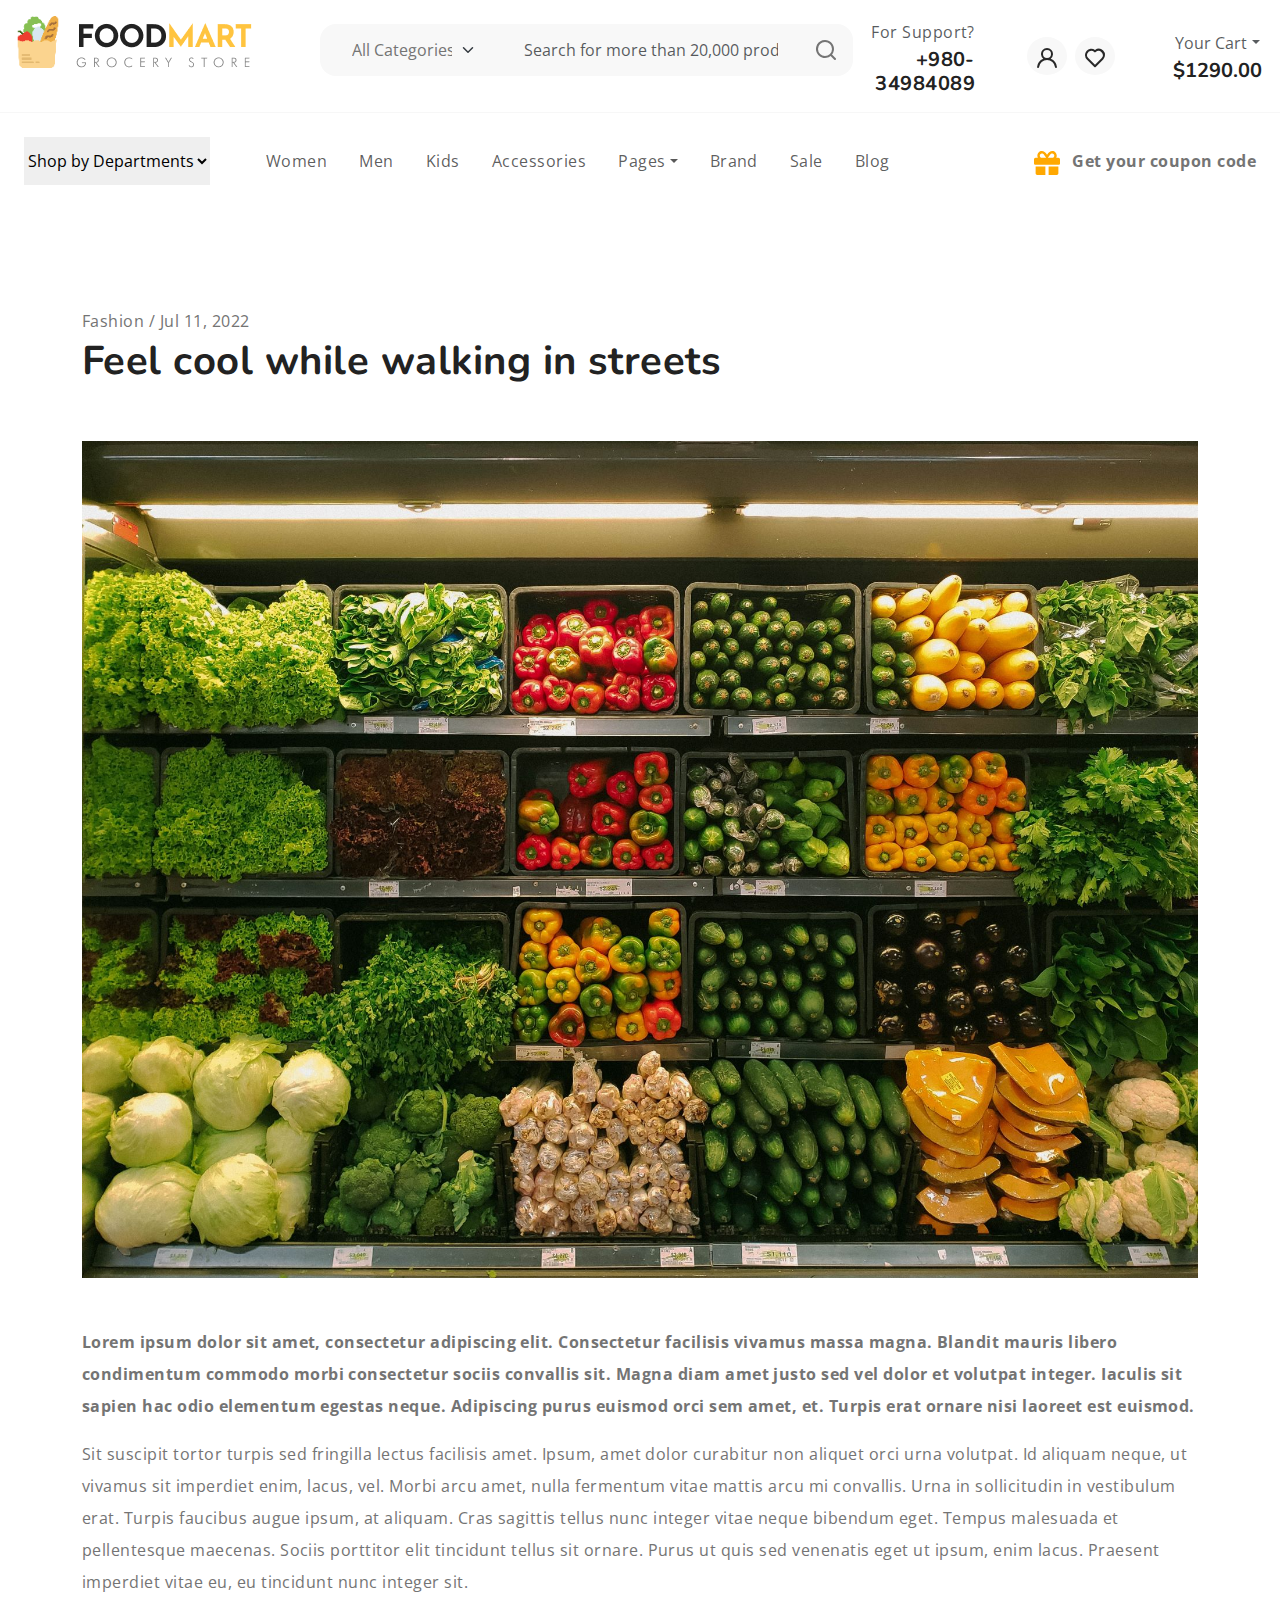
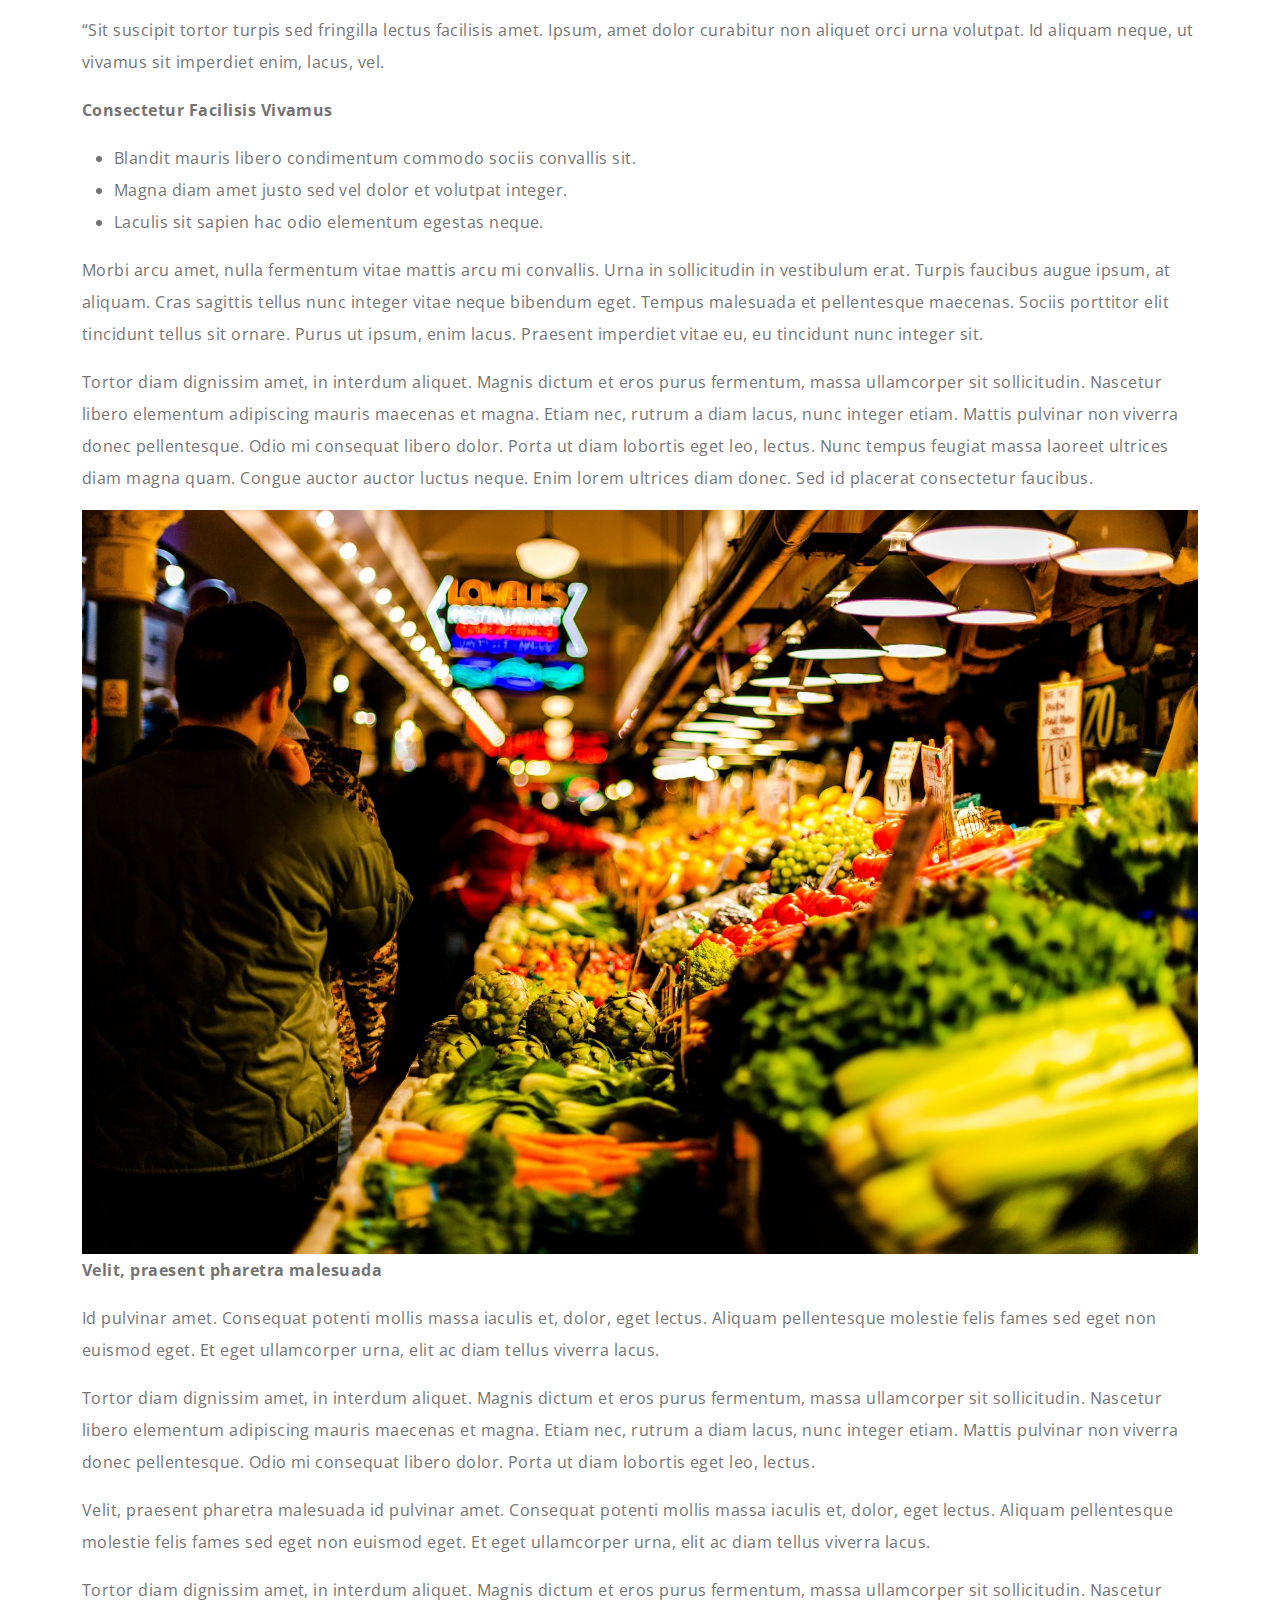
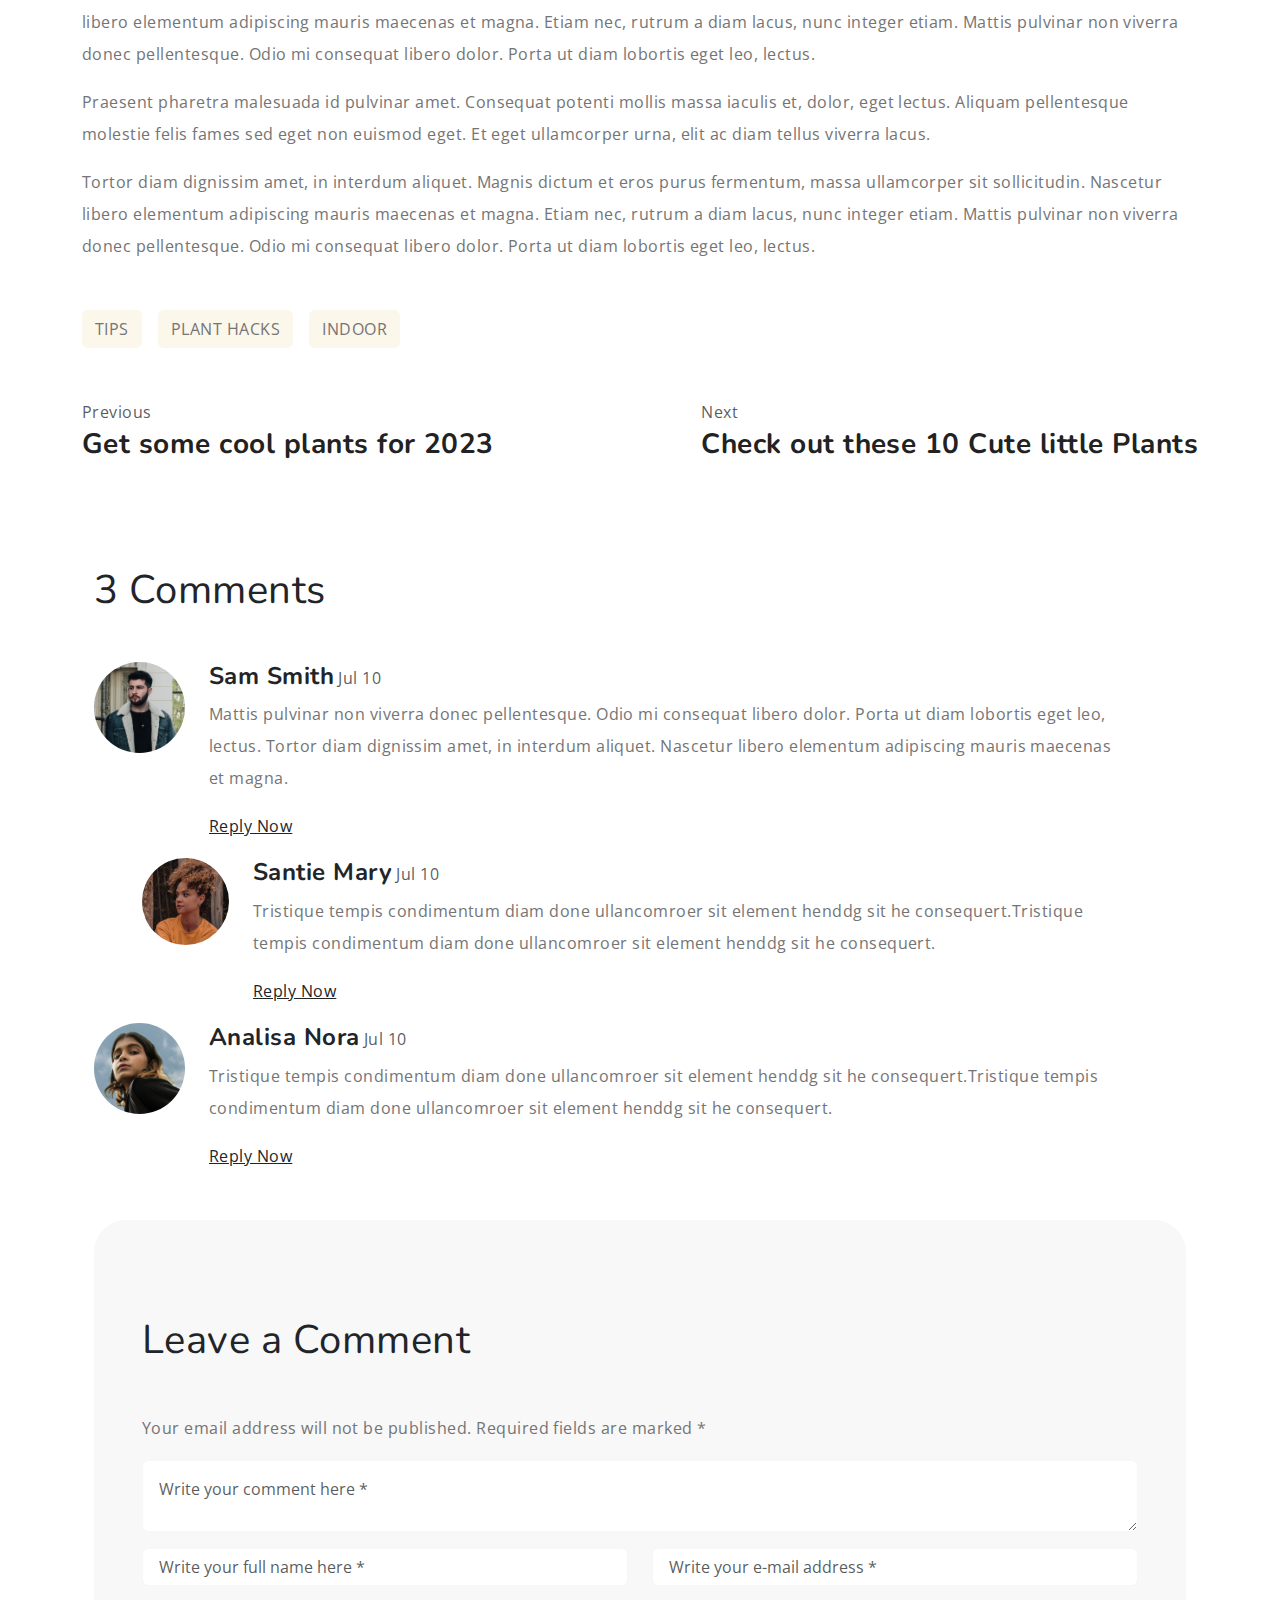
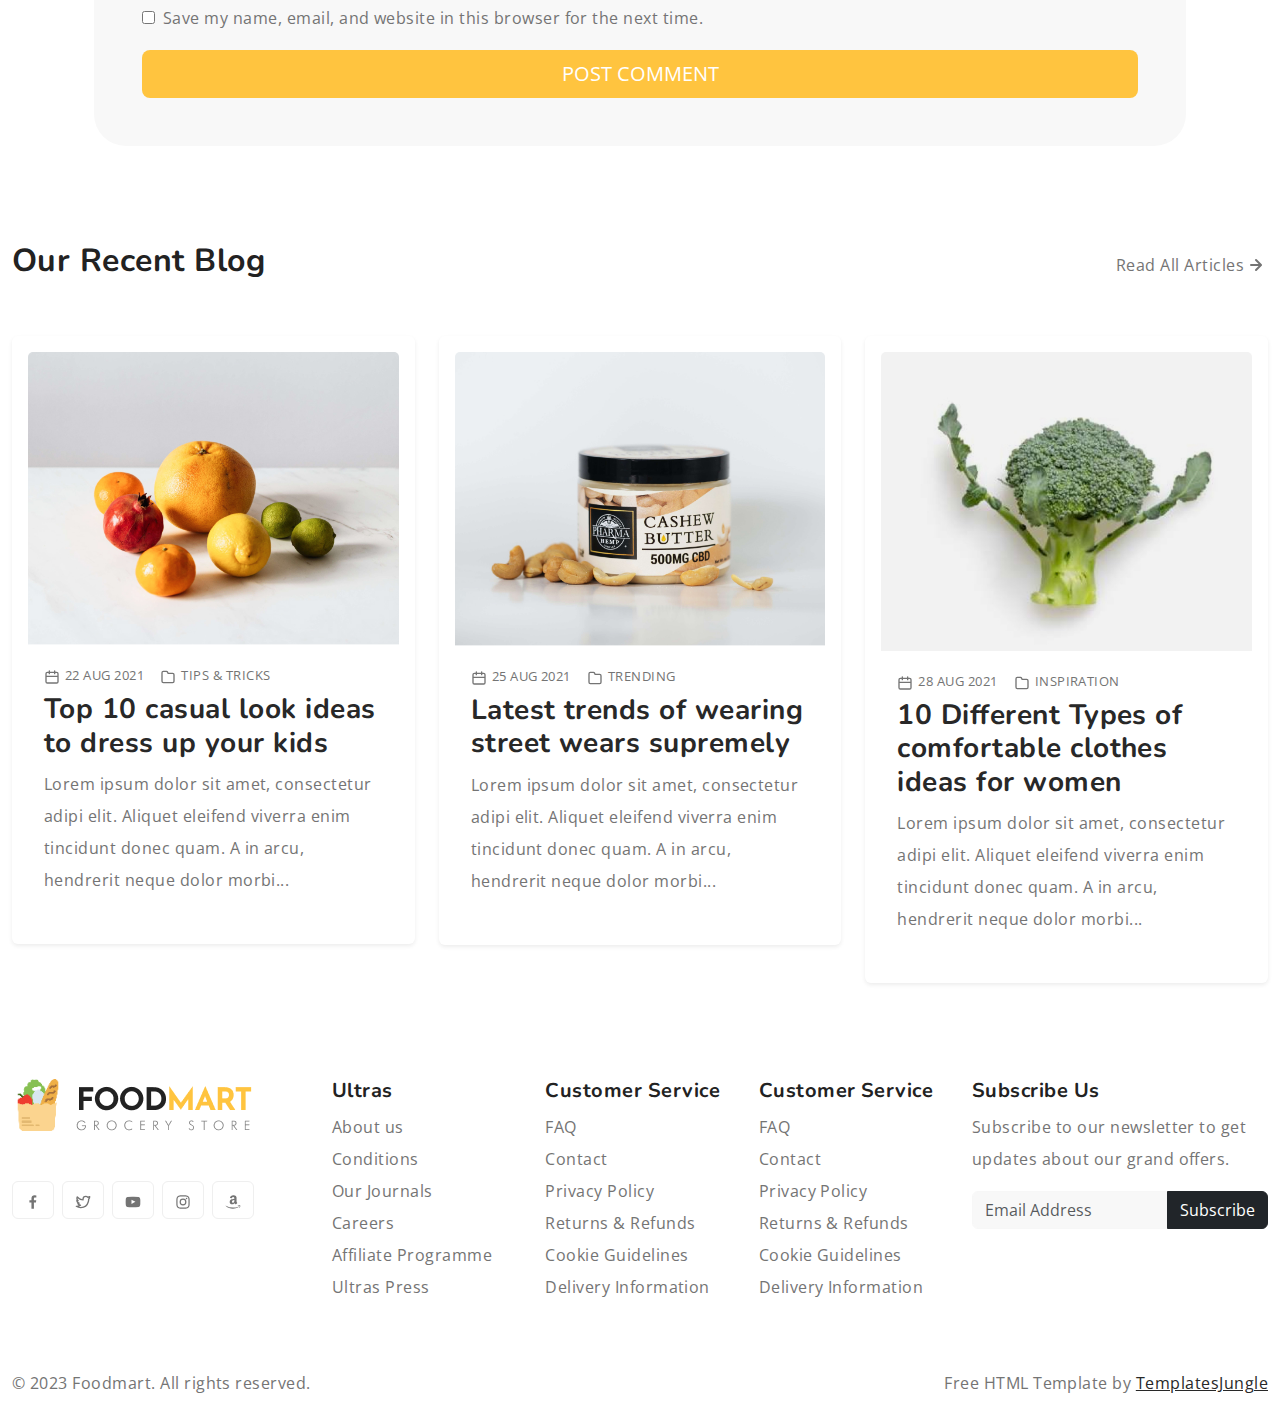
<file: single-post.html>
<!DOCTYPE html>
<html lang="en">
  
<head>
    <title>FoodMart - Free eCommerce Grocery Store HTML Website Template</title>
    <meta charset="utf-8">
    <meta http-equiv="X-UA-Compatible" content="IE=edge">
    <meta name="viewport" content="width=device-width, initial-scale=1.0">
    <meta name="format-detection" content="telephone=no">
    <meta name="apple-mobile-web-app-capable" content="yes">
    <meta name="author" content="">
    <meta name="keywords" content="">
    <meta name="description" content="">
  </head>

  <link rel="stylesheet" href="css/swiper-bundle.min.css"/>

  <link href="css/bootstrap.min.css" rel="stylesheet">
  
  <link rel="stylesheet" type="text/css" href="css/vendor.css">
  <link rel="stylesheet" type="text/css" href="css/style.css">

  <link rel="preconnect" href="https://fonts.googleapis.com/">
  <link rel="preconnect" href="https://fonts.gstatic.com/" crossorigin>
  <link href="https://fonts.googleapis.com/css2?family=Nunito:wght@400;700&amp;family=Open+Sans:ital,wght@0,400;0,700;1,400;1,700&amp;display=swap" rel="stylesheet">

  </head>
  <body>

    <svg xmlns="http://www.w3.org/2000/svg" style="display: none;">
      <defs>
        <symbol xmlns="http://www.w3.org/2000/svg" id="link" viewBox="0 0 24 24">
          <path fill="currentColor" d="M12 19a1 1 0 1 0-1-1a1 1 0 0 0 1 1Zm5 0a1 1 0 1 0-1-1a1 1 0 0 0 1 1Zm0-4a1 1 0 1 0-1-1a1 1 0 0 0 1 1Zm-5 0a1 1 0 1 0-1-1a1 1 0 0 0 1 1Zm7-12h-1V2a1 1 0 0 0-2 0v1H8V2a1 1 0 0 0-2 0v1H5a3 3 0 0 0-3 3v14a3 3 0 0 0 3 3h14a3 3 0 0 0 3-3V6a3 3 0 0 0-3-3Zm1 17a1 1 0 0 1-1 1H5a1 1 0 0 1-1-1v-9h16Zm0-11H4V6a1 1 0 0 1 1-1h1v1a1 1 0 0 0 2 0V5h8v1a1 1 0 0 0 2 0V5h1a1 1 0 0 1 1 1ZM7 15a1 1 0 1 0-1-1a1 1 0 0 0 1 1Zm0 4a1 1 0 1 0-1-1a1 1 0 0 0 1 1Z"/>
        </symbol>
        <symbol xmlns="http://www.w3.org/2000/svg" id="arrow-right" viewBox="0 0 24 24">
          <path fill="currentColor" d="M17.92 11.62a1 1 0 0 0-.21-.33l-5-5a1 1 0 0 0-1.42 1.42l3.3 3.29H7a1 1 0 0 0 0 2h7.59l-3.3 3.29a1 1 0 0 0 0 1.42a1 1 0 0 0 1.42 0l5-5a1 1 0 0 0 .21-.33a1 1 0 0 0 0-.76Z"/>
        </symbol>
        <symbol xmlns="http://www.w3.org/2000/svg" id="category" viewBox="0 0 24 24">
          <path fill="currentColor" d="M19 5.5h-6.28l-.32-1a3 3 0 0 0-2.84-2H5a3 3 0 0 0-3 3v13a3 3 0 0 0 3 3h14a3 3 0 0 0 3-3v-10a3 3 0 0 0-3-3Zm1 13a1 1 0 0 1-1 1H5a1 1 0 0 1-1-1v-13a1 1 0 0 1 1-1h4.56a1 1 0 0 1 .95.68l.54 1.64a1 1 0 0 0 .95.68h7a1 1 0 0 1 1 1Z"/>
        </symbol>
        <symbol xmlns="http://www.w3.org/2000/svg" id="calendar" viewBox="0 0 24 24">
          <path fill="currentColor" d="M19 4h-2V3a1 1 0 0 0-2 0v1H9V3a1 1 0 0 0-2 0v1H5a3 3 0 0 0-3 3v12a3 3 0 0 0 3 3h14a3 3 0 0 0 3-3V7a3 3 0 0 0-3-3Zm1 15a1 1 0 0 1-1 1H5a1 1 0 0 1-1-1v-7h16Zm0-9H4V7a1 1 0 0 1 1-1h2v1a1 1 0 0 0 2 0V6h6v1a1 1 0 0 0 2 0V6h2a1 1 0 0 1 1 1Z"/>
        </symbol>
        <symbol xmlns="http://www.w3.org/2000/svg" id="heart" viewBox="0 0 24 24">
          <path fill="currentColor" d="M20.16 4.61A6.27 6.27 0 0 0 12 4a6.27 6.27 0 0 0-8.16 9.48l7.45 7.45a1 1 0 0 0 1.42 0l7.45-7.45a6.27 6.27 0 0 0 0-8.87Zm-1.41 7.46L12 18.81l-6.75-6.74a4.28 4.28 0 0 1 3-7.3a4.25 4.25 0 0 1 3 1.25a1 1 0 0 0 1.42 0a4.27 4.27 0 0 1 6 6.05Z"/>
        </symbol>
        <symbol xmlns="http://www.w3.org/2000/svg" id="plus" viewBox="0 0 24 24">
          <path fill="currentColor" d="M19 11h-6V5a1 1 0 0 0-2 0v6H5a1 1 0 0 0 0 2h6v6a1 1 0 0 0 2 0v-6h6a1 1 0 0 0 0-2Z"/>
        </symbol>
        <symbol xmlns="http://www.w3.org/2000/svg" id="minus" viewBox="0 0 24 24">
          <path fill="currentColor" d="M19 11H5a1 1 0 0 0 0 2h14a1 1 0 0 0 0-2Z"/>
        </symbol>
        <symbol xmlns="http://www.w3.org/2000/svg" id="cart" viewBox="0 0 24 24">
          <path fill="currentColor" d="M8.5 19a1.5 1.5 0 1 0 1.5 1.5A1.5 1.5 0 0 0 8.5 19ZM19 16H7a1 1 0 0 1 0-2h8.491a3.013 3.013 0 0 0 2.885-2.176l1.585-5.55A1 1 0 0 0 19 5H6.74a3.007 3.007 0 0 0-2.82-2H3a1 1 0 0 0 0 2h.921a1.005 1.005 0 0 1 .962.725l.155.545v.005l1.641 5.742A3 3 0 0 0 7 18h12a1 1 0 0 0 0-2Zm-1.326-9l-1.22 4.274a1.005 1.005 0 0 1-.963.726H8.754l-.255-.892L7.326 7ZM16.5 19a1.5 1.5 0 1 0 1.5 1.5a1.5 1.5 0 0 0-1.5-1.5Z"/>
        </symbol>
        <symbol xmlns="http://www.w3.org/2000/svg" id="check" viewBox="0 0 24 24">
          <path fill="currentColor" d="M18.71 7.21a1 1 0 0 0-1.42 0l-7.45 7.46l-3.13-3.14A1 1 0 1 0 5.29 13l3.84 3.84a1 1 0 0 0 1.42 0l8.16-8.16a1 1 0 0 0 0-1.47Z"/>
        </symbol>
        <symbol xmlns="http://www.w3.org/2000/svg" id="trash" viewBox="0 0 24 24">
          <path fill="currentColor" d="M10 18a1 1 0 0 0 1-1v-6a1 1 0 0 0-2 0v6a1 1 0 0 0 1 1ZM20 6h-4V5a3 3 0 0 0-3-3h-2a3 3 0 0 0-3 3v1H4a1 1 0 0 0 0 2h1v11a3 3 0 0 0 3 3h8a3 3 0 0 0 3-3V8h1a1 1 0 0 0 0-2ZM10 5a1 1 0 0 1 1-1h2a1 1 0 0 1 1 1v1h-4Zm7 14a1 1 0 0 1-1 1H8a1 1 0 0 1-1-1V8h10Zm-3-1a1 1 0 0 0 1-1v-6a1 1 0 0 0-2 0v6a1 1 0 0 0 1 1Z"/>
        </symbol>
        <symbol xmlns="http://www.w3.org/2000/svg" id="star-outline" viewBox="0 0 15 15">
          <path fill="none" stroke="currentColor" stroke-linecap="round" stroke-linejoin="round" d="M7.5 9.804L5.337 11l.413-2.533L4 6.674l2.418-.37L7.5 4l1.082 2.304l2.418.37l-1.75 1.793L9.663 11L7.5 9.804Z"/>
        </symbol>
        <symbol xmlns="http://www.w3.org/2000/svg" id="star-solid" viewBox="0 0 15 15">
          <path fill="currentColor" d="M7.953 3.788a.5.5 0 0 0-.906 0L6.08 5.85l-2.154.33a.5.5 0 0 0-.283.843l1.574 1.613l-.373 2.284a.5.5 0 0 0 .736.518l1.92-1.063l1.921 1.063a.5.5 0 0 0 .736-.519l-.373-2.283l1.574-1.613a.5.5 0 0 0-.283-.844L8.921 5.85l-.968-2.062Z"/>
        </symbol>
        <symbol xmlns="http://www.w3.org/2000/svg" id="search" viewBox="0 0 24 24">
          <path fill="currentColor" d="M21.71 20.29L18 16.61A9 9 0 1 0 16.61 18l3.68 3.68a1 1 0 0 0 1.42 0a1 1 0 0 0 0-1.39ZM11 18a7 7 0 1 1 7-7a7 7 0 0 1-7 7Z"/>
        </symbol>
        <symbol xmlns="http://www.w3.org/2000/svg" id="user" viewBox="0 0 24 24">
          <path fill="currentColor" d="M15.71 12.71a6 6 0 1 0-7.42 0a10 10 0 0 0-6.22 8.18a1 1 0 0 0 2 .22a8 8 0 0 1 15.9 0a1 1 0 0 0 1 .89h.11a1 1 0 0 0 .88-1.1a10 10 0 0 0-6.25-8.19ZM12 12a4 4 0 1 1 4-4a4 4 0 0 1-4 4Z"/>
        </symbol>
        <symbol xmlns="http://www.w3.org/2000/svg" id="close" viewBox="0 0 15 15">
          <path fill="currentColor" d="M7.953 3.788a.5.5 0 0 0-.906 0L6.08 5.85l-2.154.33a.5.5 0 0 0-.283.843l1.574 1.613l-.373 2.284a.5.5 0 0 0 .736.518l1.92-1.063l1.921 1.063a.5.5 0 0 0 .736-.519l-.373-2.283l1.574-1.613a.5.5 0 0 0-.283-.844L8.921 5.85l-.968-2.062Z"/>
        </symbol>
      </defs>
    </svg>

    <div class="preloader-wrapper">
      <div class="preloader">
      </div>
    </div>

    <div class="offcanvas offcanvas-end" data-bs-scroll="true" tabindex="-1" id="offcanvasCart" aria-labelledby="My Cart">
      <div class="offcanvas-header justify-content-center">
        <button type="button" class="btn-close" data-bs-dismiss="offcanvas" aria-label="Close"></button>
      </div>
      <div class="offcanvas-body">
        <div class="order-md-last">
          <h4 class="d-flex justify-content-between align-items-center mb-3">
            <span class="text-primary">Your cart</span>
            <span class="badge bg-primary rounded-pill">3</span>
          </h4>
          <ul class="list-group mb-3">
            <li class="list-group-item d-flex justify-content-between lh-sm">
              <div>
                <h6 class="my-0">Growers cider</h6>
                <small class="text-body-secondary">Brief description</small>
              </div>
              <span class="text-body-secondary">$12</span>
            </li>
            <li class="list-group-item d-flex justify-content-between lh-sm">
              <div>
                <h6 class="my-0">Fresh grapes</h6>
                <small class="text-body-secondary">Brief description</small>
              </div>
              <span class="text-body-secondary">$8</span>
            </li>
            <li class="list-group-item d-flex justify-content-between lh-sm">
              <div>
                <h6 class="my-0">Heinz tomato ketchup</h6>
                <small class="text-body-secondary">Brief description</small>
              </div>
              <span class="text-body-secondary">$5</span>
            </li>
            <li class="list-group-item d-flex justify-content-between">
              <span>Total (USD)</span>
              <strong>$20</strong>
            </li>
          </ul>
  
          <button class="w-100 btn btn-primary btn-lg" type="submit">Continue to checkout</button>
        </div>
      </div>
    </div>
    
    <div class="offcanvas offcanvas-end" data-bs-scroll="true" tabindex="-1" id="offcanvasSearch" aria-labelledby="Search">
      <div class="offcanvas-header justify-content-center">
        <button type="button" class="btn-close" data-bs-dismiss="offcanvas" aria-label="Close"></button>
      </div>
      <div class="offcanvas-body">
        <div class="order-md-last">
          <h4 class="d-flex justify-content-between align-items-center mb-3">
            <span class="text-primary">Search</span>
          </h4>
          <form role="search" method="get" class="d-flex">
            <form class="d-flex mt-3 gap-0" role="newsletter">
              <input class="form-control form-control-lg rounded-start rounded-0 bg-light" type="email" placeholder="What are you looking for?" aria-label="What are you looking for?">
              <button class="btn btn-dark rounded-end rounded-0" type="submit">Search</button>
            </form>
          </form>
        </div>
      </div>
    </div>

    <header>
      <div class="container-fluid">
        <div class="row py-3 border-bottom">
          
          <div class="col-sm-4 col-lg-3 text-center text-sm-start">
            <div class="main-logo">
              <a href="index-2.html">
                <img src="images/logo.png" alt="logo" class="img-fluid">
              </a>
            </div>
          </div>
          
          <div class="col-sm-6 offset-sm-2 offset-md-0 col-lg-5 d-none d-lg-block">
            <div class="search-bar row bg-light p-2 my-2 rounded-4">
              <div class="col-md-4 d-none d-md-block">
                <select class="form-select border-0 bg-transparent">
                  <option>All Categories</option>
                  <option>Groceries</option>
                  <option>Drinks</option>
                  <option>Chocolates</option>
                </select>
              </div>
              <div class="col-11 col-md-7">
                <form id="search-form" class="text-center" action="#" method="">
                  <input type="text" class="form-control border-0 bg-transparent" placeholder="Search for more than 20,000 products" />
                </form>
              </div>
              <div class="col-1">
                <svg xmlns="http://www.w3.org/2000/svg" width="24" height="24" viewBox="0 0 24 24"><path fill="currentColor" d="M21.71 20.29L18 16.61A9 9 0 1 0 16.61 18l3.68 3.68a1 1 0 0 0 1.42 0a1 1 0 0 0 0-1.39ZM11 18a7 7 0 1 1 7-7a7 7 0 0 1-7 7Z"/></svg>
              </div>
            </div>
          </div>
          
          <div class="col-sm-8 col-lg-4 d-flex justify-content-end gap-5 align-items-center mt-4 mt-sm-0 justify-content-center justify-content-sm-end">
            <div class="support-box text-end d-none d-xl-block">
              <span class="fs-6 text-muted">For Support?</span>
              <h5 class="mb-0">+980-34984089</h5>
            </div>

            <ul class="d-flex justify-content-end list-unstyled m-0">
              <li>
                <a href="#" class="rounded-circle bg-light p-2 mx-1">
                  <svg width="24" height="24" viewBox="0 0 24 24"><use xlink:href="#user"></use></svg>
                </a>
              </li>
              <li>
                <a href="#" class="rounded-circle bg-light p-2 mx-1">
                  <svg width="24" height="24" viewBox="0 0 24 24"><use xlink:href="#heart"></use></svg>
                </a>
              </li>
              <li class="d-lg-none">
                <a href="#" class="rounded-circle bg-light p-2 mx-1" data-bs-toggle="offcanvas" data-bs-target="#offcanvasCart" aria-controls="offcanvasCart">
                  <svg width="24" height="24" viewBox="0 0 24 24"><use xlink:href="#cart"></use></svg>
                </a>
              </li>
              <li class="d-lg-none">
                <a href="#" class="rounded-circle bg-light p-2 mx-1" data-bs-toggle="offcanvas" data-bs-target="#offcanvasSearch" aria-controls="offcanvasSearch">
                  <svg width="24" height="24" viewBox="0 0 24 24"><use xlink:href="#search"></use></svg>
                </a>
              </li>
            </ul>

            <div class="cart text-end d-none d-lg-block dropdown">
              <button class="border-0 bg-transparent" type="button" data-bs-toggle="offcanvas" data-bs-target="#offcanvasCart" aria-controls="offcanvasCart">
                <span class="fs-6 text-muted dropdown-toggle">Your Cart</span>
                <h5 class="mb-0"><span class="cart-total">$1290.00</span></h5>
              </button>
            </div>

        </div>
      </div>
      <div class="container-fluid">
        <div class="row py-3">
          <div class="d-flex  justify-content-center justify-content-sm-between align-items-center">
            <nav class="main-menu d-flex navbar navbar-expand-lg">

              <button class="navbar-toggler" type="button" data-bs-toggle="offcanvas" data-bs-target="#offcanvasNavbar"
                aria-controls="offcanvasNavbar">
                <span class="navbar-toggler-icon"></span>
              </button>

              <div class="offcanvas offcanvas-end" tabindex="-1" id="offcanvasNavbar" aria-labelledby="offcanvasNavbarLabel">

                <div class="offcanvas-header justify-content-center">
                  <button type="button" class="btn-close" data-bs-dismiss="offcanvas" aria-label="Close"></button>
                </div>

                <div class="offcanvas-body">
              
                  <select class="filter-categories border-0 mb-0 me-5">
                    <option>Shop by Departments</option>
                    <option>Groceries</option>
                    <option>Drinks</option>
                    <option>Chocolates</option>
                  </select>
              
                  <ul class="navbar-nav justify-content-end menu-list list-unstyled d-flex gap-md-3 mb-0">
                    <li class="nav-item active">
                      <a href="#women" class="nav-link">Women</a>
                    </li>
                    <li class="nav-item dropdown">
                      <a href="#men" class="nav-link">Men</a>
                    </li>
                    <li class="nav-item">
                      <a href="#kids" class="nav-link">Kids</a>
                    </li>
                    <li class="nav-item">
                      <a href="#accessories" class="nav-link">Accessories</a>
                    </li>
                    <li class="nav-item dropdown">
                      <a class="nav-link dropdown-toggle" role="button" id="pages" data-bs-toggle="dropdown" aria-expanded="false">Pages</a>
                      <ul class="dropdown-menu" aria-labelledby="pages">
                        <li><a href="about.html" class="dropdown-item">About Us</a></li>
                        <li><a href="shop.html" class="dropdown-item">Shop<span class="badge bg-success text-dark ms-2">PRO</span></a></li>
                        <li><a href="single-product.html" class="dropdown-item">Single Product<span class="badge bg-success text-dark ms-2">PRO</span></a></li>
                        <li><a href="cart.html" class="dropdown-item">Cart<span class="badge bg-success text-dark ms-2">PRO</span></a></li>
                        <li><a href="checkout.html" class="dropdown-item">Checkout<span class="badge bg-success text-dark ms-2">PRO</span></a></li>
                        <li><a href="blog.html" class="dropdown-item">Blog</a></li>
                        <li><a href="single-post.html" class="dropdown-item">Single Post</a></li>
                        <li><a href="styles.html" class="dropdown-item">Styles</a></li>
                        <li><a href="contact.html" class="dropdown-item">Contact<span class="badge bg-success text-dark ms-2">PRO</span></a></li>
                        <li><a href="thank-you.html" class="dropdown-item">Thank You</a></li>
                      </ul>
                    </li>
                    <li class="nav-item">
                      <a href="#brand" class="nav-link">Brand</a>
                    </li>
                    <li class="nav-item">
                      <a href="#sale" class="nav-link">Sale</a>
                    </li>
                    <li class="nav-item">
                      <a href="#blog" class="nav-link">Blog</a>
                    </li>
                  </ul>
                
                </div>

              </div>

            </nav>
            <div class="d-none d-lg-block">
              <a href="#" class="nav-link btn-coupon-code">
                <img src="images/gift.svg">
                <strong class="ms-2">Get your coupon code</strong>
              </a>
            </div>
          </div>
        </div>
      </div>
    </header>

    <section class="py-5">
      <div class="container">
        <div class="mt-5">
          <div class="post-meta">
            <span class="post-category">Fashion</span> / <span class="meta-date">Jul 11, 2022</span>
          </div>
          <h1 class="page-title">Feel cool while walking in streets</h1>
        </div>
      </div>
    </section>
    
    <div>
      <div class="container">
        <div class="row">
          <main class="post-grid">
            <div class="row">
              <article class="post-item">
                <div class="post-content">
                  <div class="post-thumbnail mb-5">
                    <img src="images/banner-image-1.jpg" alt="single-post" class="img-fluid">
                  </div>
                  <div class="post-description padding-medium">
                    <p>
                      <strong>Lorem ipsum dolor sit amet, consectetur adipiscing elit. Consectetur facilisis vivamus massa magna. Blandit mauris libero condimentum commodo morbi consectetur sociis convallis sit. Magna diam amet justo sed vel dolor et volutpat integer. Iaculis sit sapien hac odio elementum egestas neque. Adipiscing purus euismod orci sem amet, et. Turpis erat ornare nisi laoreet est euismod.</strong>
                    </p>
                    <p>Sit suscipit tortor turpis sed fringilla lectus facilisis amet. Ipsum, amet dolor curabitur non aliquet orci urna volutpat. Id aliquam neque, ut vivamus sit imperdiet enim, lacus, vel. Morbi arcu amet, nulla fermentum vitae mattis arcu mi convallis. Urna in sollicitudin in vestibulum erat. Turpis faucibus augue ipsum, at aliquam. Cras sagittis tellus nunc integer vitae neque bibendum eget. Tempus malesuada et pellentesque maecenas. Sociis porttitor elit tincidunt tellus sit ornare. Purus ut quis sed venenatis eget ut ipsum, enim lacus. Praesent imperdiet vitae eu, eu tincidunt nunc integer sit.</p>
                    <blockquote>“Sit suscipit tortor turpis sed fringilla lectus facilisis amet. Ipsum, amet dolor curabitur non aliquet orci urna volutpat. Id aliquam neque, ut vivamus sit imperdiet enim, lacus, vel.</blockquote>
                    <p>
                      <strong>Consectetur Facilisis Vivamus</strong>
                    </p>
                    <ul style="list-style-type:disc;" class="inner-list">
                      <li>Blandit mauris libero condimentum commodo sociis convallis sit.</li>
                      <li>Magna diam amet justo sed vel dolor et volutpat integer.</li>
                      <li>Laculis sit sapien hac odio elementum egestas neque.</li>
                    </ul>
                    <p>Morbi arcu amet, nulla fermentum vitae mattis arcu mi convallis. Urna in sollicitudin in vestibulum erat. Turpis faucibus augue ipsum, at aliquam. Cras sagittis tellus nunc integer vitae neque bibendum eget. Tempus malesuada et pellentesque maecenas. Sociis porttitor elit tincidunt tellus sit ornare. Purus ut ipsum, enim lacus. Praesent imperdiet vitae eu, eu tincidunt nunc integer sit.</p>
                    <p>Tortor diam dignissim amet, in interdum aliquet. Magnis dictum et eros purus fermentum, massa ullamcorper sit sollicitudin. Nascetur libero elementum adipiscing mauris maecenas et magna. Etiam nec, rutrum a diam lacus, nunc integer etiam. Mattis pulvinar non viverra donec pellentesque. Odio mi consequat libero dolor. Porta ut diam lobortis eget leo, lectus. Nunc tempus feugiat massa laoreet ultrices diam magna quam. Congue auctor auctor luctus neque. Enim lorem ultrices diam donec. Sed id placerat consectetur faucibus.</p>
                    <img src="images/banner-image-2.jpg" alt="post-image" class="img-fluid">
                    <p>
                      <strong>Velit, praesent pharetra malesuada</strong>
                    </p>
                    <p>Id pulvinar amet. Consequat potenti mollis massa iaculis et, dolor, eget lectus. Aliquam pellentesque molestie felis fames sed eget non euismod eget. Et eget ullamcorper urna, elit ac diam tellus viverra lacus.</p>
                    <p>Tortor diam dignissim amet, in interdum aliquet. Magnis dictum et eros purus fermentum, massa ullamcorper sit sollicitudin. Nascetur libero elementum adipiscing mauris maecenas et magna. Etiam nec, rutrum a diam lacus, nunc integer etiam. Mattis pulvinar non viverra donec pellentesque. Odio mi consequat libero dolor. Porta ut diam lobortis eget leo, lectus.</p>
                    <p>Velit, praesent pharetra malesuada id pulvinar amet. Consequat potenti mollis massa iaculis et, dolor, eget lectus. Aliquam pellentesque molestie felis fames sed eget non euismod eget. Et eget ullamcorper urna, elit ac diam tellus viverra lacus.</p>
                    <p>Tortor diam dignissim amet, in interdum aliquet. Magnis dictum et eros purus fermentum, massa ullamcorper sit sollicitudin. Nascetur libero elementum adipiscing mauris maecenas et magna. Etiam nec, rutrum a diam lacus, nunc integer etiam. Mattis pulvinar non viverra donec pellentesque. Odio mi consequat libero dolor. Porta ut diam lobortis eget leo, lectus.</p>
                    <p>Praesent pharetra malesuada id pulvinar amet. Consequat potenti mollis massa iaculis et, dolor, eget lectus. Aliquam pellentesque molestie felis fames sed eget non euismod eget. Et eget ullamcorper urna, elit ac diam tellus viverra lacus.</p>
                    <p>Tortor diam dignissim amet, in interdum aliquet. Magnis dictum et eros purus fermentum, massa ullamcorper sit sollicitudin. Nascetur libero elementum adipiscing mauris maecenas et magna. Etiam nec, rutrum a diam lacus, nunc integer etiam. Mattis pulvinar non viverra donec pellentesque. Odio mi consequat libero dolor. Porta ut diam lobortis eget leo, lectus.</p>
                    
                    <div class="post-tags mt-5">
                      <div class="block-tag col-md-12">
                        <ul class="list-unstyled d-flex">
                          <li class="pe-3">
                            <a href="#" class="btn btn-warning btn-small text-uppercase btn-rounded">Tips</a>
                          </li>
                          <li class="pe-3">
                            <a href="#" class="btn btn-warning btn-small text-uppercase btn-rounded">Plant Hacks</a>
                          </li>
                          <li class="pe-3">
                            <a href="#" class="btn btn-warning btn-small text-uppercase btn-rounded">indoor</a>
                          </li>
                        </ul>
                      </div>
                    </div>

                  </div>

                  <div id="single-post-navigation" class="my-5">
                    <div class="post-navigation d-flex flex-wrap align-items-center justify-content-between">
                      <a itemprop="url" class="post-prev d-flex flex-column text-decoration-none" href="#" title="Previous Post">
                        <span class="text-muted">Previous</span>
                        <h3 class="page-nav-title">Get some cool plants for 2023</h3>
                      </a>
                      <a itemprop="url" class="post-next d-flex flex-column text-decoration-none" href="#" title="Next Post">
                        <span class="text-muted">Next</span>
                        <h3 class="page-nav-title">Check out these 10 Cute little Plants</h3>
                      </a>
                    </div>
                  </div>

                </div>
              </article>

              <!-- comments -->
              <section id="post-comment">
                <div class="container">
                  <div class="row">
                    <div class="col-lg-12">
                      <div class="comments-wrap">
                        <h2 class="display-6 fw-normal text-dark my-5">
                          <span class="count">3</span> Comments
                        </h2>
                        <div class="comment-list padding-small">
                          <article class="comment-item d-flex flex-wrap mb-3">
                            <div class="col-lg-1 col-sm-3 me-4 mb-3">
                              <img src="images/reviewer-1.jpg" alt="default" class="img-fluid rounded-circle">
                            </div>
                            <div class="col-lg-10 col-sm-9 author-wrap">
                              <div class="author-post">
                                <div class="comment-meta d-flex">
                                  <h4 class="author-name text-dark pe-1">Sam Smith</h4>
                                  <span class="meta-date text-muted">Jul 10</span>
                                </div>
                                <p class="no-margin">Mattis pulvinar non viverra donec pellentesque. Odio mi consequat libero dolor. Porta ut diam lobortis eget leo, lectus. Tortor diam dignissim amet, in interdum aliquet. Nascetur libero elementum adipiscing mauris maecenas et magna.</p>
                                <div class="comments-reply">
                                  <a href="#" class="text-decoration-underline text-dark">Reply Now</a>
                                </div>
                              </div>
                            </div>
                          </article>
                          <article class="comment-item d-flex child-comments flex-wrap ps-5 mb-3">
                            <div class="col-lg-1 col-sm-3 me-4 mb-3">
                              <img src="images/reviewer-2.jpg" alt="default" class="img-fluid rounded-circle">
                            </div>
                            <div class="col-lg-10 col-sm-9 author-wrap">
                              <div class="author-post">
                                <div class="comment-meta d-flex">
                                  <h4 class="author-name text-dark pe-1">Santie Mary</h4>
                                  <span class="meta-date text-muted">Jul 10</span>
                                </div>
                                <p class="no-margin">Tristique tempis condimentum diam done ullancomroer sit element henddg sit he consequert.Tristique tempis condimentum diam done ullancomroer sit element henddg sit he consequert.</p>
                                <div class="comments-reply">
                                  <a href="#" class="text-decoration-underline text-dark">Reply Now</a>
                                </div>
                              </div>
                            </div>
                          </article>
                          <article class="comment-item d-flex flex-wrap">
                            <div class="col-lg-1 col-sm-3 me-4 mb-3">
                              <img src="images/reviewer-3.jpg" alt="default" class="img-fluid rounded-circle">
                            </div>
                            <div class="col-lg-10 col-sm-9 author-wrap">
                              <div class="author-post">
                                <div class="comment-meta d-flex">
                                  <h4 class="author-name text-dark pe-1">Analisa Nora</h4>
                                  <span class="meta-date text-muted">Jul 10</span>
                                </div>
                                <p class="no-margin">Tristique tempis condimentum diam done ullancomroer sit element henddg sit he consequert.Tristique tempis condimentum diam done ullancomroer sit element henddg sit he consequert.</p>
                                <div class="comments-reply">
                                  <a href="#" class="text-decoration-underline text-dark">Reply Now</a>
                                </div>
                              </div>
                            </div>
                          </article>
                        </div>
                      </div>
                      <div class="comment-respond mt-3 rounded-5 bg-light p-5 mt-5">
                        <h2 class="display-6 fw-normal text-dark my-5">Leave a Comment</h2>
                        <form method="post" class="form-group padding-small">
                        <p>Your email address will not be published. Required fields are marked *</p>
                          <div class="row">
                            <div class="col-lg-12 mb-3">
                              <textarea class="form-control ps-3 pt-3" id="comment" name="comment" placeholder="Write your comment here *"></textarea>
                            </div>
                            <div class="col-lg-6 mb-3">
                              <input class="form-control ps-3" type="text" name="author" id="author" placeholder="Write your full name here *">
                            </div>
                            <div class="col-lg-6">
                              <input class="form-control ps-3" type="email" name="email" id="email" placeholder="Write your e-mail address *">
                            </div>
                            <div class="col-lg-12">
                              <label class="d-flex align-items-center">
                                <input type="checkbox" class="checked-box me-2">
                                <span class="label-body">Save my name, email, and website in this browser for the next time.</span>
                              </label>
                            </div>
                            <div class="col-lg-12 mt-3">
                              <button class="btn btn-lg btn-primary text-uppercase btn-rounded-none w-100" type="submit">Post Comment</button>
                            </div>
                          </div>
                        </form>
                      </div>
                    </div>
                  </div>
                </div>
              </section>
              <!-- / comments -->

            </div>
          </main>
        </div>
      </div>
    </div>
    
    <section id="latest-blog" class="py-5">
      <div class="container-fluid">
        <div class="row">
          <div class="section-header d-flex align-items-center justify-content-between my-5">
            <h2 class="section-title">Our Recent Blog</h2>
            <div class="btn-wrap align-right">
              <a href="#" class="d-flex align-items-center nav-link">Read All Articles <svg width="24" height="24"><use xlink:href="#arrow-right"></use></svg></a>
            </div>
          </div>
        </div>
        <div class="row">
          <div class="col-md-4">
            <article class="post-item card border-0 shadow-sm p-3">
              <div class="image-holder zoom-effect">
                <a href="#">
                  <img src="images/post-thumb-1.jpg" alt="post" class="card-img-top">
                </a>
              </div>
              <div class="card-body">
                <div class="post-meta d-flex text-uppercase gap-3 my-2 align-items-center">
                  <div class="meta-date"><svg width="16" height="16"><use xlink:href="#calendar"></use></svg>22 Aug 2021</div>
                  <div class="meta-categories"><svg width="16" height="16"><use xlink:href="#category"></use></svg>tips & tricks</div>
                </div>
                <div class="post-header">
                  <h3 class="post-title">
                    <a href="#" class="text-decoration-none">Top 10 casual look ideas to dress up your kids</a>
                  </h3>
                  <p>Lorem ipsum dolor sit amet, consectetur adipi elit. Aliquet eleifend viverra enim tincidunt donec quam. A in arcu, hendrerit neque dolor morbi...</p>
                </div>
              </div>
            </article>
          </div>
          <div class="col-md-4">
            <article class="post-item card border-0 shadow-sm p-3">
              <div class="image-holder zoom-effect">
                <a href="#">
                  <img src="images/post-thumb-2.jpg" alt="post" class="card-img-top">
                </a>
              </div>
              <div class="card-body">
                <div class="post-meta d-flex text-uppercase gap-3 my-2 align-items-center">
                  <div class="meta-date"><svg width="16" height="16"><use xlink:href="#calendar"></use></svg>25 Aug 2021</div>
                  <div class="meta-categories"><svg width="16" height="16"><use xlink:href="#category"></use></svg>trending</div>
                </div>
                <div class="post-header">
                  <h3 class="post-title">
                    <a href="#" class="text-decoration-none">Latest trends of wearing street wears supremely</a>
                  </h3>
                  <p>Lorem ipsum dolor sit amet, consectetur adipi elit. Aliquet eleifend viverra enim tincidunt donec quam. A in arcu, hendrerit neque dolor morbi...</p>
                </div>
              </div>
            </article>
          </div>
          <div class="col-md-4">
            <article class="post-item card border-0 shadow-sm p-3">
              <div class="image-holder zoom-effect">
                <a href="#">
                  <img src="images/post-thumb-3.jpg" alt="post" class="card-img-top">
                </a>
              </div>
              <div class="card-body">
                <div class="post-meta d-flex text-uppercase gap-3 my-2 align-items-center">
                  <div class="meta-date"><svg width="16" height="16"><use xlink:href="#calendar"></use></svg>28 Aug 2021</div>
                  <div class="meta-categories"><svg width="16" height="16"><use xlink:href="#category"></use></svg>inspiration</div>
                </div>
                <div class="post-header">
                  <h3 class="post-title">
                    <a href="#" class="text-decoration-none">10 Different Types of comfortable clothes ideas for women</a>
                  </h3>
                  <p>Lorem ipsum dolor sit amet, consectetur adipi elit. Aliquet eleifend viverra enim tincidunt donec quam. A in arcu, hendrerit neque dolor morbi...</p>
                </div>
              </div>
            </article>
          </div>
        </div>
      </div>
    </section>
    
    <footer class="py-5">
      <div class="container-fluid">
        <div class="row">

          <div class="col-lg-3 col-md-6 col-sm-6">
            <div class="footer-menu">
              <img src="images/logo.png" alt="logo">
              <div class="social-links mt-5">
                <ul class="d-flex list-unstyled gap-2">
                  <li>
                    <a href="#" class="btn btn-outline-light">
                      <svg xmlns="http://www.w3.org/2000/svg" width="16" height="16" viewBox="0 0 24 24"><path fill="currentColor" d="M15.12 5.32H17V2.14A26.11 26.11 0 0 0 14.26 2c-2.72 0-4.58 1.66-4.58 4.7v2.62H6.61v3.56h3.07V22h3.68v-9.12h3.06l.46-3.56h-3.52V7.05c0-1.05.28-1.73 1.76-1.73Z"/></svg>
                    </a>
                  </li>
                  <li>
                    <a href="#" class="btn btn-outline-light">
                      <svg xmlns="http://www.w3.org/2000/svg" width="16" height="16" viewBox="0 0 24 24"><path fill="currentColor" d="M22.991 3.95a1 1 0 0 0-1.51-.86a7.48 7.48 0 0 1-1.874.794a5.152 5.152 0 0 0-3.374-1.242a5.232 5.232 0 0 0-5.223 5.063a11.032 11.032 0 0 1-6.814-3.924a1.012 1.012 0 0 0-.857-.365a.999.999 0 0 0-.785.5a5.276 5.276 0 0 0-.242 4.769l-.002.001a1.041 1.041 0 0 0-.496.89a3.042 3.042 0 0 0 .027.439a5.185 5.185 0 0 0 1.568 3.312a.998.998 0 0 0-.066.77a5.204 5.204 0 0 0 2.362 2.922a7.465 7.465 0 0 1-3.59.448A1 1 0 0 0 1.45 19.3a12.942 12.942 0 0 0 7.01 2.061a12.788 12.788 0 0 0 12.465-9.363a12.822 12.822 0 0 0 .535-3.646l-.001-.2a5.77 5.77 0 0 0 1.532-4.202Zm-3.306 3.212a.995.995 0 0 0-.234.702c.01.165.009.331.009.488a10.824 10.824 0 0 1-.454 3.08a10.685 10.685 0 0 1-10.546 7.93a10.938 10.938 0 0 1-2.55-.301a9.48 9.48 0 0 0 2.942-1.564a1 1 0 0 0-.602-1.786a3.208 3.208 0 0 1-2.214-.935q.224-.042.445-.105a1 1 0 0 0-.08-1.943a3.198 3.198 0 0 1-2.25-1.726a5.3 5.3 0 0 0 .545.046a1.02 1.02 0 0 0 .984-.696a1 1 0 0 0-.4-1.137a3.196 3.196 0 0 1-1.425-2.673c0-.066.002-.133.006-.198a13.014 13.014 0 0 0 8.21 3.48a1.02 1.02 0 0 0 .817-.36a1 1 0 0 0 .206-.867a3.157 3.157 0 0 1-.087-.729a3.23 3.23 0 0 1 3.226-3.226a3.184 3.184 0 0 1 2.345 1.02a.993.993 0 0 0 .921.298a9.27 9.27 0 0 0 1.212-.322a6.681 6.681 0 0 1-1.026 1.524Z"/></svg>
                    </a>
                  </li>
                  <li>
                    <a href="#" class="btn btn-outline-light">
                      <svg xmlns="http://www.w3.org/2000/svg" width="16" height="16" viewBox="0 0 24 24"><path fill="currentColor" d="M23 9.71a8.5 8.5 0 0 0-.91-4.13a2.92 2.92 0 0 0-1.72-1A78.36 78.36 0 0 0 12 4.27a78.45 78.45 0 0 0-8.34.3a2.87 2.87 0 0 0-1.46.74c-.9.83-1 2.25-1.1 3.45a48.29 48.29 0 0 0 0 6.48a9.55 9.55 0 0 0 .3 2a3.14 3.14 0 0 0 .71 1.36a2.86 2.86 0 0 0 1.49.78a45.18 45.18 0 0 0 6.5.33c3.5.05 6.57 0 10.2-.28a2.88 2.88 0 0 0 1.53-.78a2.49 2.49 0 0 0 .61-1a10.58 10.58 0 0 0 .52-3.4c.04-.56.04-3.94.04-4.54ZM9.74 14.85V8.66l5.92 3.11c-1.66.92-3.85 1.96-5.92 3.08Z"/></svg>
                    </a>
                  </li>
                  <li>
                    <a href="#" class="btn btn-outline-light">
                      <svg xmlns="http://www.w3.org/2000/svg" width="16" height="16" viewBox="0 0 24 24"><path fill="currentColor" d="M17.34 5.46a1.2 1.2 0 1 0 1.2 1.2a1.2 1.2 0 0 0-1.2-1.2Zm4.6 2.42a7.59 7.59 0 0 0-.46-2.43a4.94 4.94 0 0 0-1.16-1.77a4.7 4.7 0 0 0-1.77-1.15a7.3 7.3 0 0 0-2.43-.47C15.06 2 14.72 2 12 2s-3.06 0-4.12.06a7.3 7.3 0 0 0-2.43.47a4.78 4.78 0 0 0-1.77 1.15a4.7 4.7 0 0 0-1.15 1.77a7.3 7.3 0 0 0-.47 2.43C2 8.94 2 9.28 2 12s0 3.06.06 4.12a7.3 7.3 0 0 0 .47 2.43a4.7 4.7 0 0 0 1.15 1.77a4.78 4.78 0 0 0 1.77 1.15a7.3 7.3 0 0 0 2.43.47C8.94 22 9.28 22 12 22s3.06 0 4.12-.06a7.3 7.3 0 0 0 2.43-.47a4.7 4.7 0 0 0 1.77-1.15a4.85 4.85 0 0 0 1.16-1.77a7.59 7.59 0 0 0 .46-2.43c0-1.06.06-1.4.06-4.12s0-3.06-.06-4.12ZM20.14 16a5.61 5.61 0 0 1-.34 1.86a3.06 3.06 0 0 1-.75 1.15a3.19 3.19 0 0 1-1.15.75a5.61 5.61 0 0 1-1.86.34c-1 .05-1.37.06-4 .06s-3 0-4-.06a5.73 5.73 0 0 1-1.94-.3a3.27 3.27 0 0 1-1.1-.75a3 3 0 0 1-.74-1.15a5.54 5.54 0 0 1-.4-1.9c0-1-.06-1.37-.06-4s0-3 .06-4a5.54 5.54 0 0 1 .35-1.9A3 3 0 0 1 5 5a3.14 3.14 0 0 1 1.1-.8A5.73 5.73 0 0 1 8 3.86c1 0 1.37-.06 4-.06s3 0 4 .06a5.61 5.61 0 0 1 1.86.34a3.06 3.06 0 0 1 1.19.8a3.06 3.06 0 0 1 .75 1.1a5.61 5.61 0 0 1 .34 1.9c.05 1 .06 1.37.06 4s-.01 3-.06 4ZM12 6.87A5.13 5.13 0 1 0 17.14 12A5.12 5.12 0 0 0 12 6.87Zm0 8.46A3.33 3.33 0 1 1 15.33 12A3.33 3.33 0 0 1 12 15.33Z"/></svg>
                    </a>
                  </li>
                  <li>
                    <a href="#" class="btn btn-outline-light">
                      <svg xmlns="http://www.w3.org/2000/svg" width="16" height="16" viewBox="0 0 24 24"><path fill="currentColor" d="M1.04 17.52q.1-.16.32-.02a21.308 21.308 0 0 0 10.88 2.9a21.524 21.524 0 0 0 7.74-1.46q.1-.04.29-.12t.27-.12a.356.356 0 0 1 .47.12q.17.24-.11.44q-.36.26-.92.6a14.99 14.99 0 0 1-3.84 1.58A16.175 16.175 0 0 1 12 22a16.017 16.017 0 0 1-5.9-1.09a16.246 16.246 0 0 1-4.98-3.07a.273.273 0 0 1-.12-.2a.215.215 0 0 1 .04-.12Zm6.02-5.7a4.036 4.036 0 0 1 .68-2.36A4.197 4.197 0 0 1 9.6 7.98a10.063 10.063 0 0 1 2.66-.66q.54-.06 1.76-.16v-.34a3.562 3.562 0 0 0-.28-1.72a1.5 1.5 0 0 0-1.32-.6h-.16a2.189 2.189 0 0 0-1.14.42a1.64 1.64 0 0 0-.62 1a.508.508 0 0 1-.4.46L7.8 6.1q-.34-.08-.34-.36a.587.587 0 0 1 .02-.14a3.834 3.834 0 0 1 1.67-2.64A6.268 6.268 0 0 1 12.26 2h.5a5.054 5.054 0 0 1 3.56 1.18a3.81 3.81 0 0 1 .37.43a3.875 3.875 0 0 1 .27.41a2.098 2.098 0 0 1 .18.52q.08.34.12.47a2.856 2.856 0 0 1 .06.56q.02.43.02.51v4.84a2.868 2.868 0 0 0 .15.95a2.475 2.475 0 0 0 .29.62q.14.19.46.61a.599.599 0 0 1 .12.32a.346.346 0 0 1-.16.28q-1.66 1.44-1.8 1.56a.557.557 0 0 1-.58.04q-.28-.24-.49-.46t-.3-.32a4.466 4.466 0 0 1-.29-.39q-.2-.29-.28-.39a4.91 4.91 0 0 1-2.2 1.52a6.038 6.038 0 0 1-1.68.2a3.505 3.505 0 0 1-2.53-.95a3.553 3.553 0 0 1-.99-2.69Zm3.44-.4a1.895 1.895 0 0 0 .39 1.25a1.294 1.294 0 0 0 1.05.47a1.022 1.022 0 0 0 .17-.02a1.022 1.022 0 0 1 .15-.02a2.033 2.033 0 0 0 1.3-1.08a3.13 3.13 0 0 0 .33-.83a3.8 3.8 0 0 0 .12-.73q.01-.28.01-.92v-.5a7.287 7.287 0 0 0-1.76.16a2.144 2.144 0 0 0-1.76 2.22Zm8.4 6.44a.626.626 0 0 1 .12-.16a3.14 3.14 0 0 1 .96-.46a6.52 6.52 0 0 1 1.48-.22a1.195 1.195 0 0 1 .38.02q.9.08 1.08.3a.655.655 0 0 1 .08.36v.14a4.56 4.56 0 0 1-.38 1.65a3.84 3.84 0 0 1-1.06 1.53a.302.302 0 0 1-.18.08a.177.177 0 0 1-.08-.02q-.12-.06-.06-.22a7.632 7.632 0 0 0 .74-2.42a.513.513 0 0 0-.08-.32q-.2-.24-1.12-.24q-.34 0-.8.04q-.5.06-.92.12a.232.232 0 0 1-.16-.04a.065.065 0 0 1-.02-.08a.153.153 0 0 1 .02-.06Z"/></svg>
                    </a>
                  </li>
                </ul>
              </div>
            </div>
          </div>

          <div class="col-md-2 col-sm-6">
            <div class="footer-menu">
              <h5 class="widget-title">Ultras</h5>
              <ul class="menu-list list-unstyled">
                <li class="menu-item">
                  <a href="#" class="nav-link">About us</a>
                </li>
                <li class="menu-item">
                  <a href="#" class="nav-link">Conditions </a>
                </li>
                <li class="menu-item">
                  <a href="#" class="nav-link">Our Journals</a>
                </li>
                <li class="menu-item">
                  <a href="#" class="nav-link">Careers</a>
                </li>
                <li class="menu-item">
                  <a href="#" class="nav-link">Affiliate Programme</a>
                </li>
                <li class="menu-item">
                  <a href="#" class="nav-link">Ultras Press</a>
                </li>
              </ul>
            </div>
          </div>
          <div class="col-md-2 col-sm-6">
            <div class="footer-menu">
              <h5 class="widget-title">Customer Service</h5>
              <ul class="menu-list list-unstyled">
                <li class="menu-item">
                  <a href="#" class="nav-link">FAQ</a>
                </li>
                <li class="menu-item">
                  <a href="#" class="nav-link">Contact</a>
                </li>
                <li class="menu-item">
                  <a href="#" class="nav-link">Privacy Policy</a>
                </li>
                <li class="menu-item">
                  <a href="#" class="nav-link">Returns & Refunds</a>
                </li>
                <li class="menu-item">
                  <a href="#" class="nav-link">Cookie Guidelines</a>
                </li>
                <li class="menu-item">
                  <a href="#" class="nav-link">Delivery Information</a>
                </li>
              </ul>
            </div>
          </div>
          <div class="col-md-2 col-sm-6">
            <div class="footer-menu">
              <h5 class="widget-title">Customer Service</h5>
              <ul class="menu-list list-unstyled">
                <li class="menu-item">
                  <a href="#" class="nav-link">FAQ</a>
                </li>
                <li class="menu-item">
                  <a href="#" class="nav-link">Contact</a>
                </li>
                <li class="menu-item">
                  <a href="#" class="nav-link">Privacy Policy</a>
                </li>
                <li class="menu-item">
                  <a href="#" class="nav-link">Returns & Refunds</a>
                </li>
                <li class="menu-item">
                  <a href="#" class="nav-link">Cookie Guidelines</a>
                </li>
                <li class="menu-item">
                  <a href="#" class="nav-link">Delivery Information</a>
                </li>
              </ul>
            </div>
          </div>
          <div class="col-lg-3 col-md-6 col-sm-6">
            <div class="footer-menu">
              <h5 class="widget-title">Subscribe Us</h5>
              <p>Subscribe to our newsletter to get updates about our grand offers.</p>
              <form class="d-flex mt-3 gap-0" role="newsletter">
                <input class="form-control rounded-start rounded-0 bg-light" type="email" placeholder="Email Address" aria-label="Email Address">
                <button class="btn btn-dark rounded-end rounded-0" type="submit">Subscribe</button>
              </form>
            </div>
          </div>
          
        </div>
      </div>
    </footer>
    <div id="footer-bottom">
      <div class="container-fluid">
        <div class="row">
          <div class="col-md-6 copyright">
            <p>© 2023 Foodmart. All rights reserved.</p>
          </div>
          <div class="col-md-6 credit-link text-end">
            <p>Free HTML Template by <a href="https://templatesjungle.com/">TemplatesJungle</a></p>
          </div>
        </div>
      </div>
    </div>
    <script src="js/jquery-1.11.0.min.js"></script>
    <script src="js/swiper-bundle.min.js"></script>
    <script src="js/bootstrap.bundle.min.js"></script>
    <script src="js/plugins.js"></script>
    <script src="js/script.js"></script>
  </body>

</html>
</file>
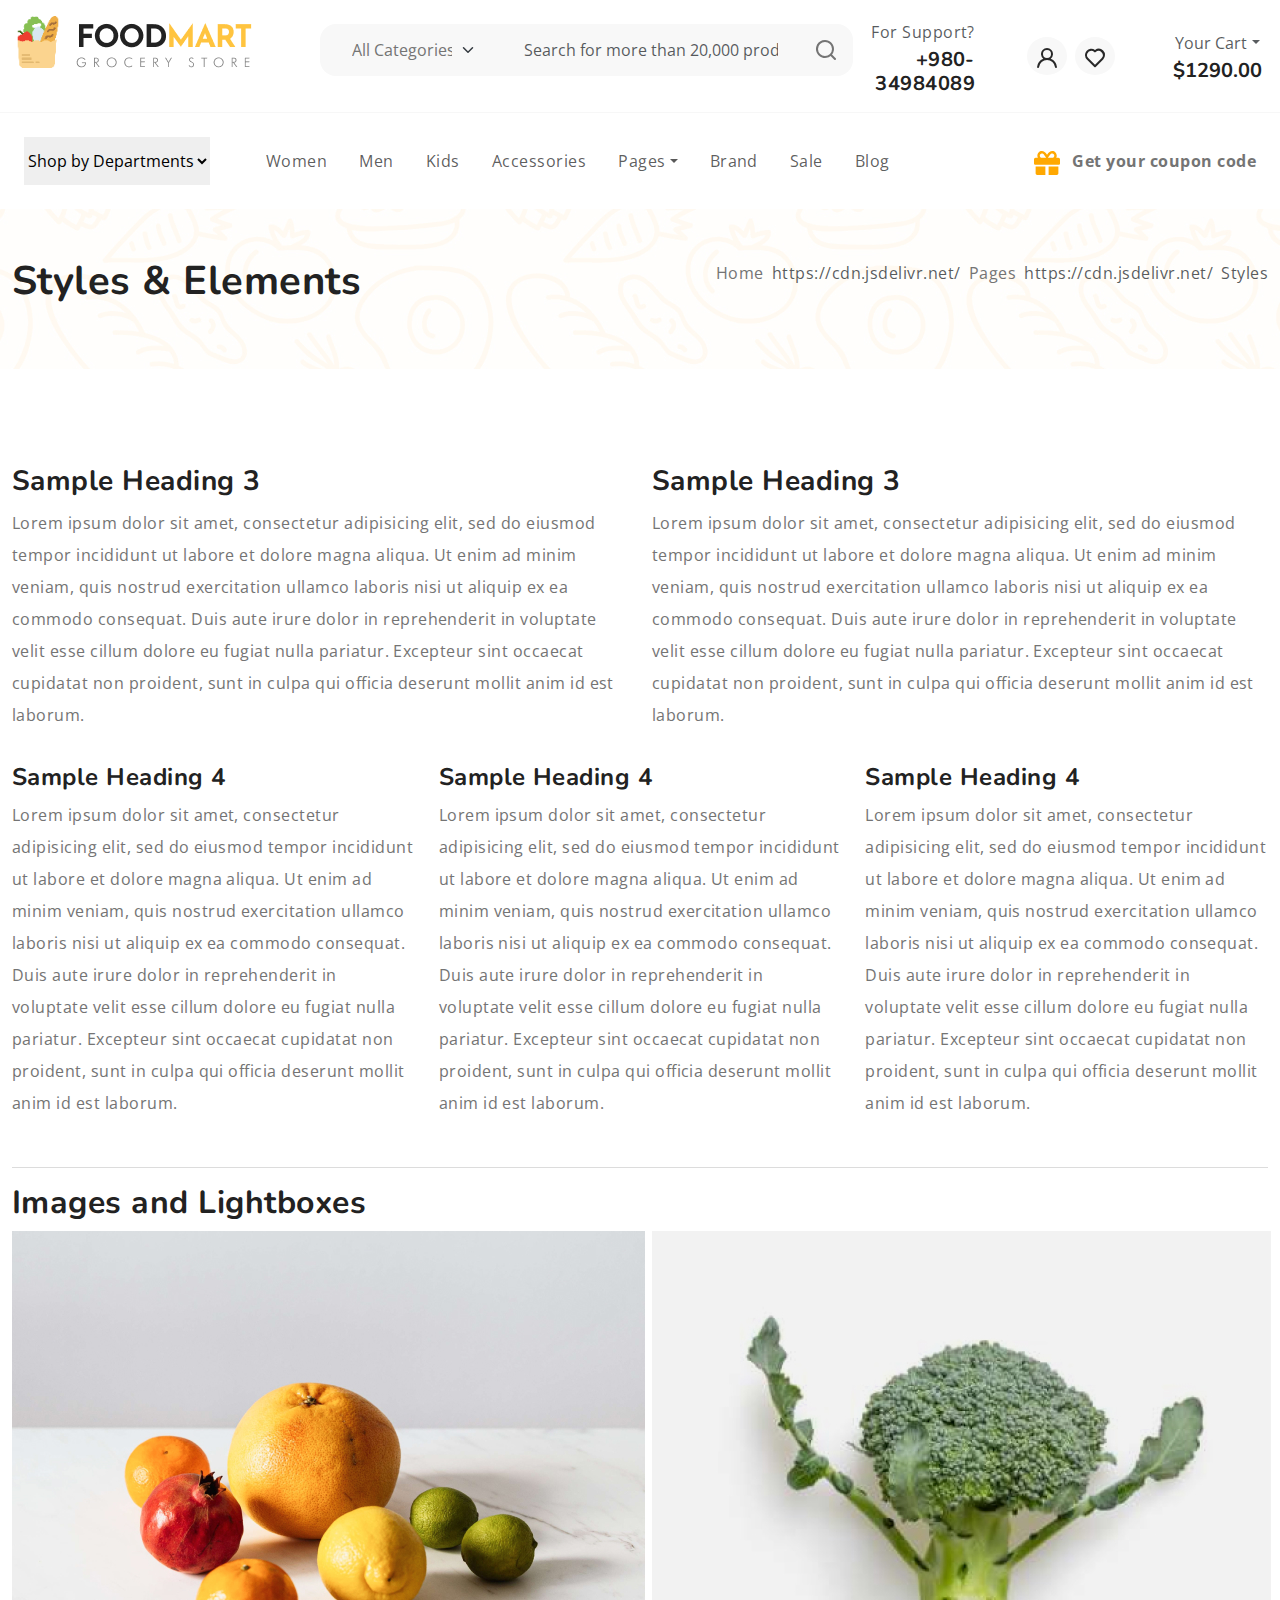
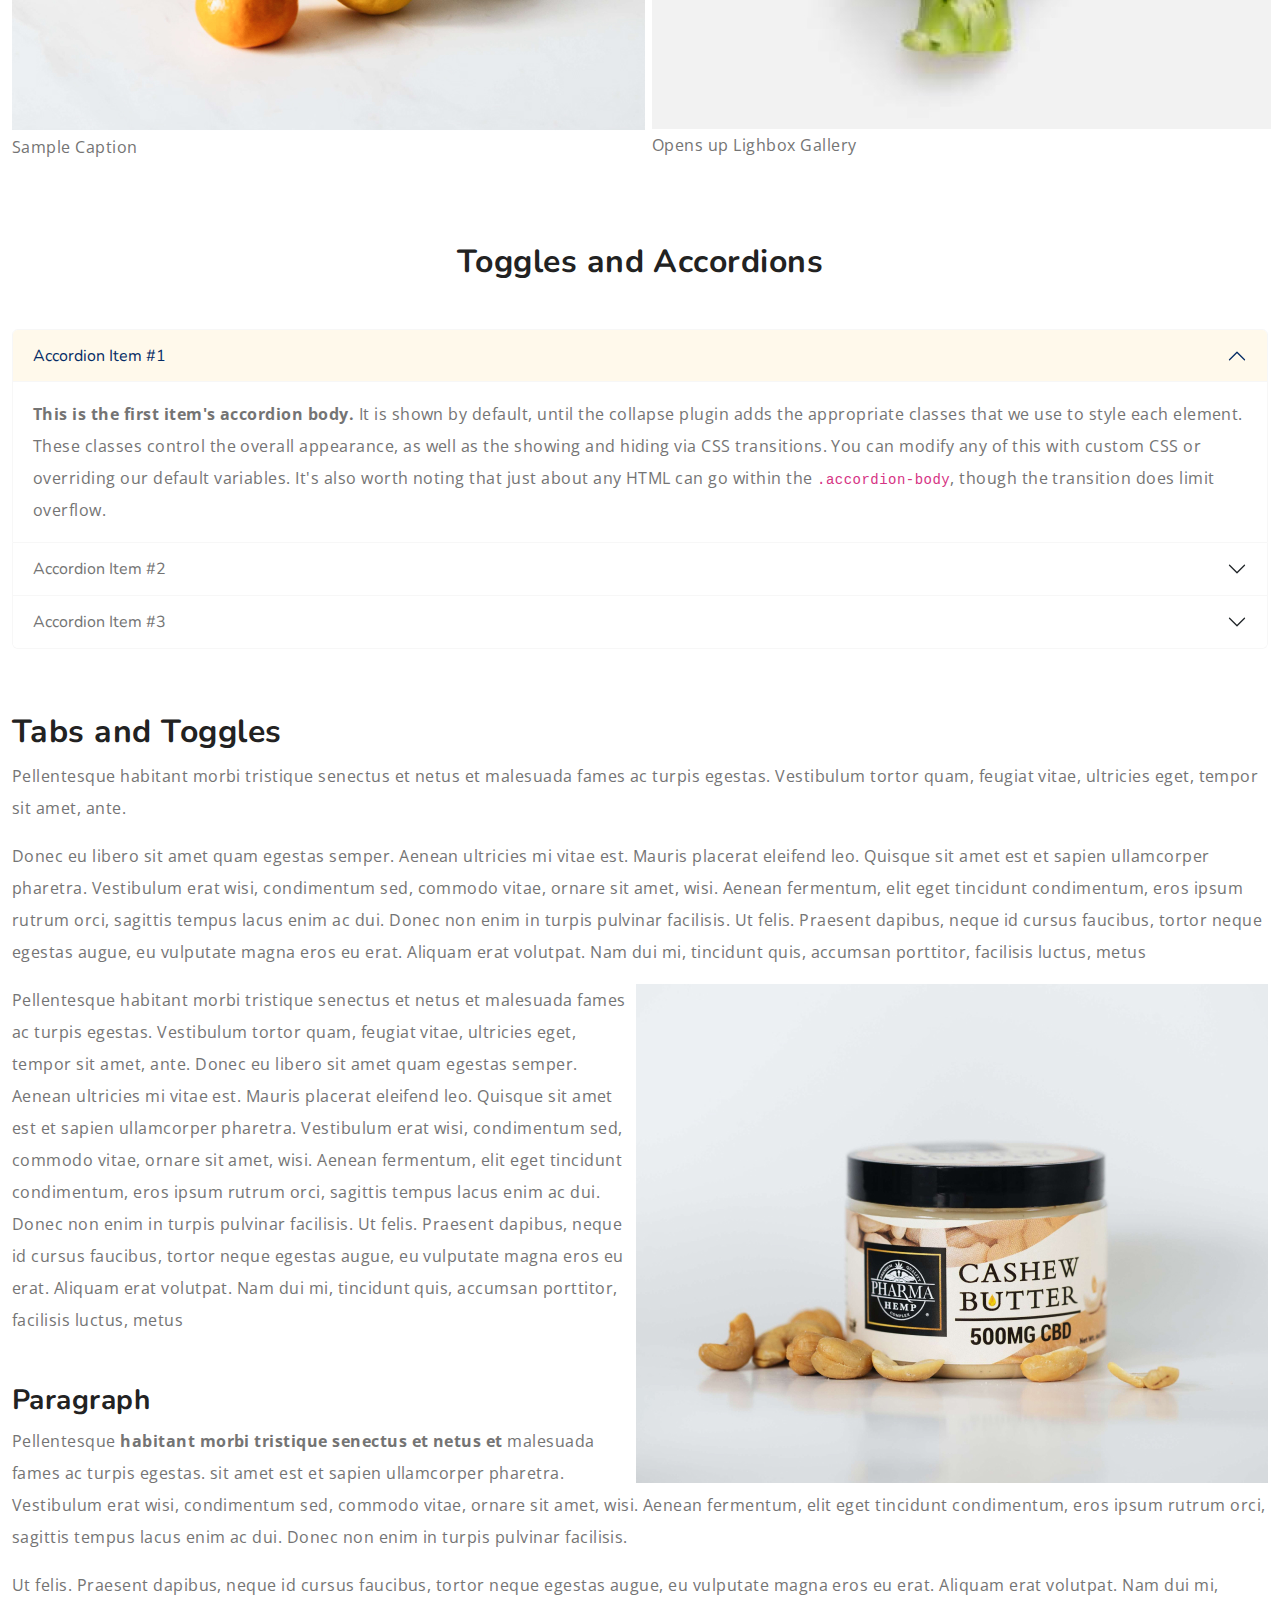
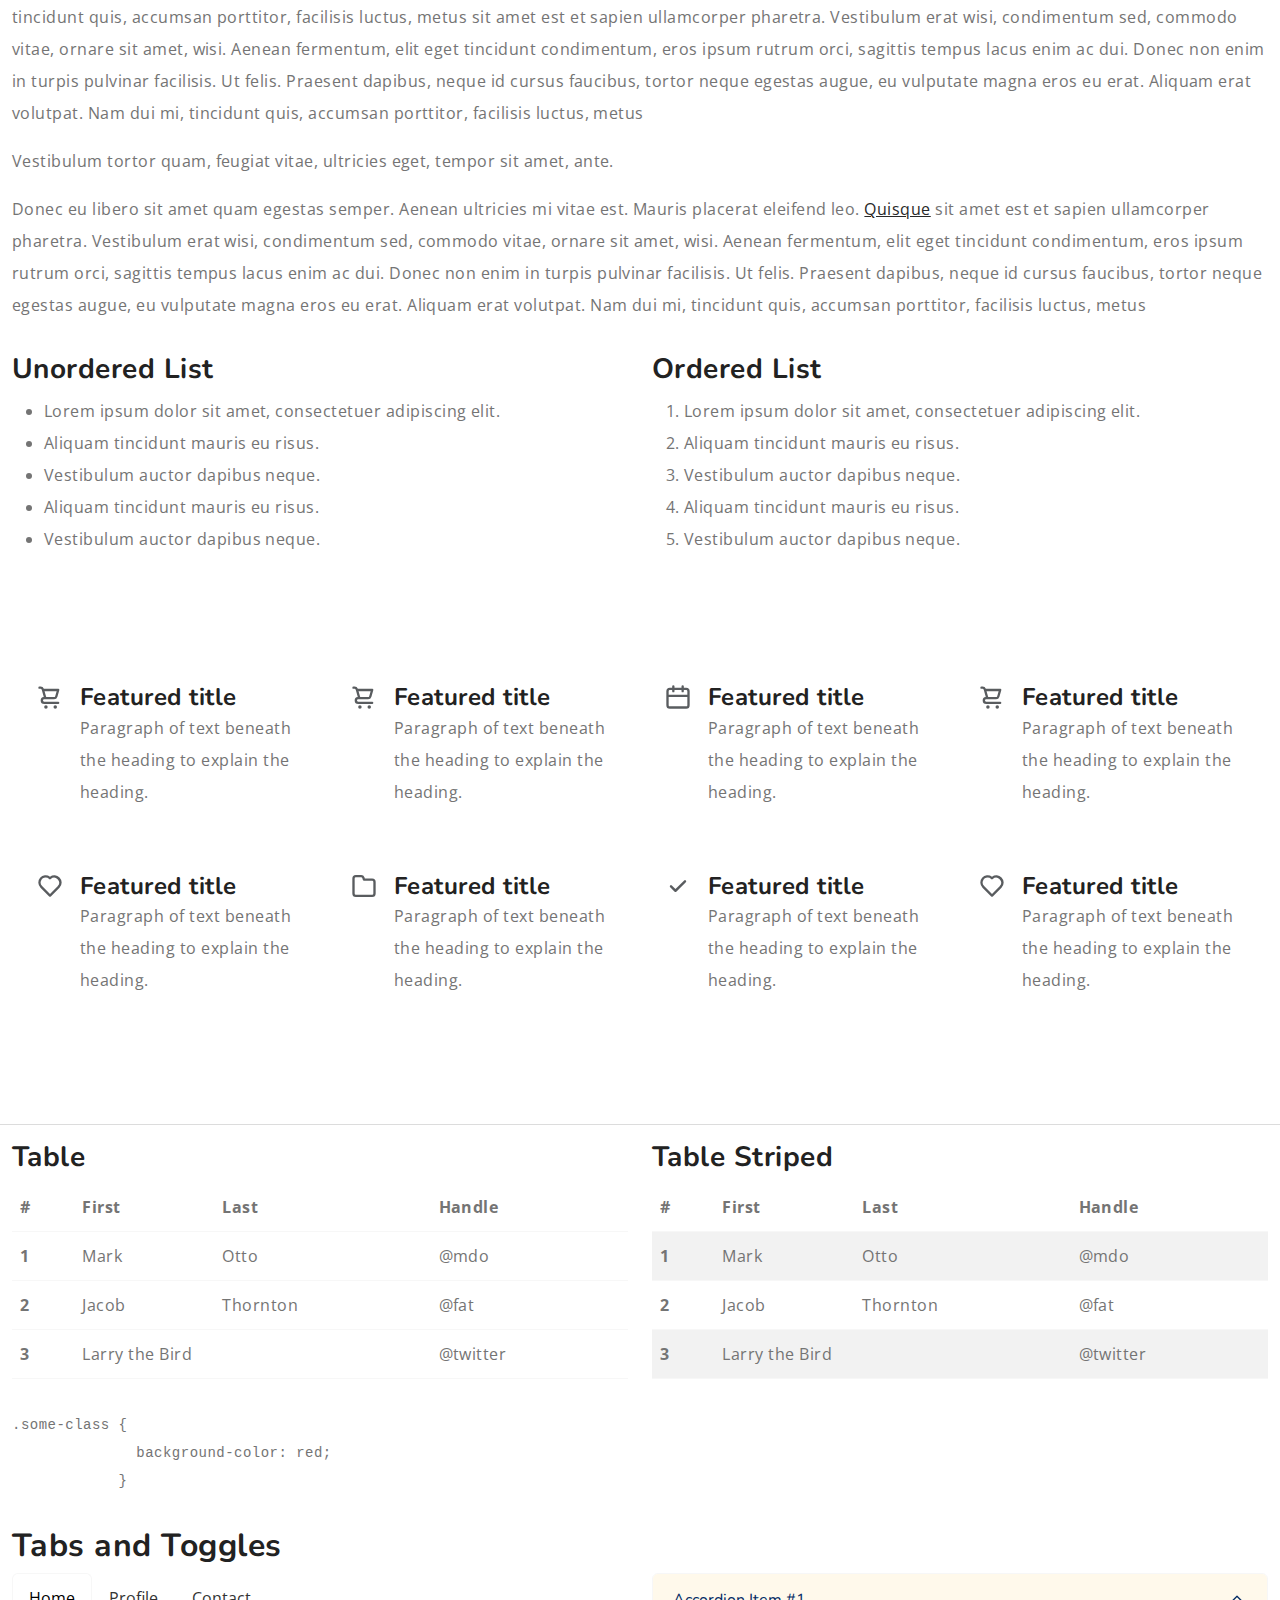
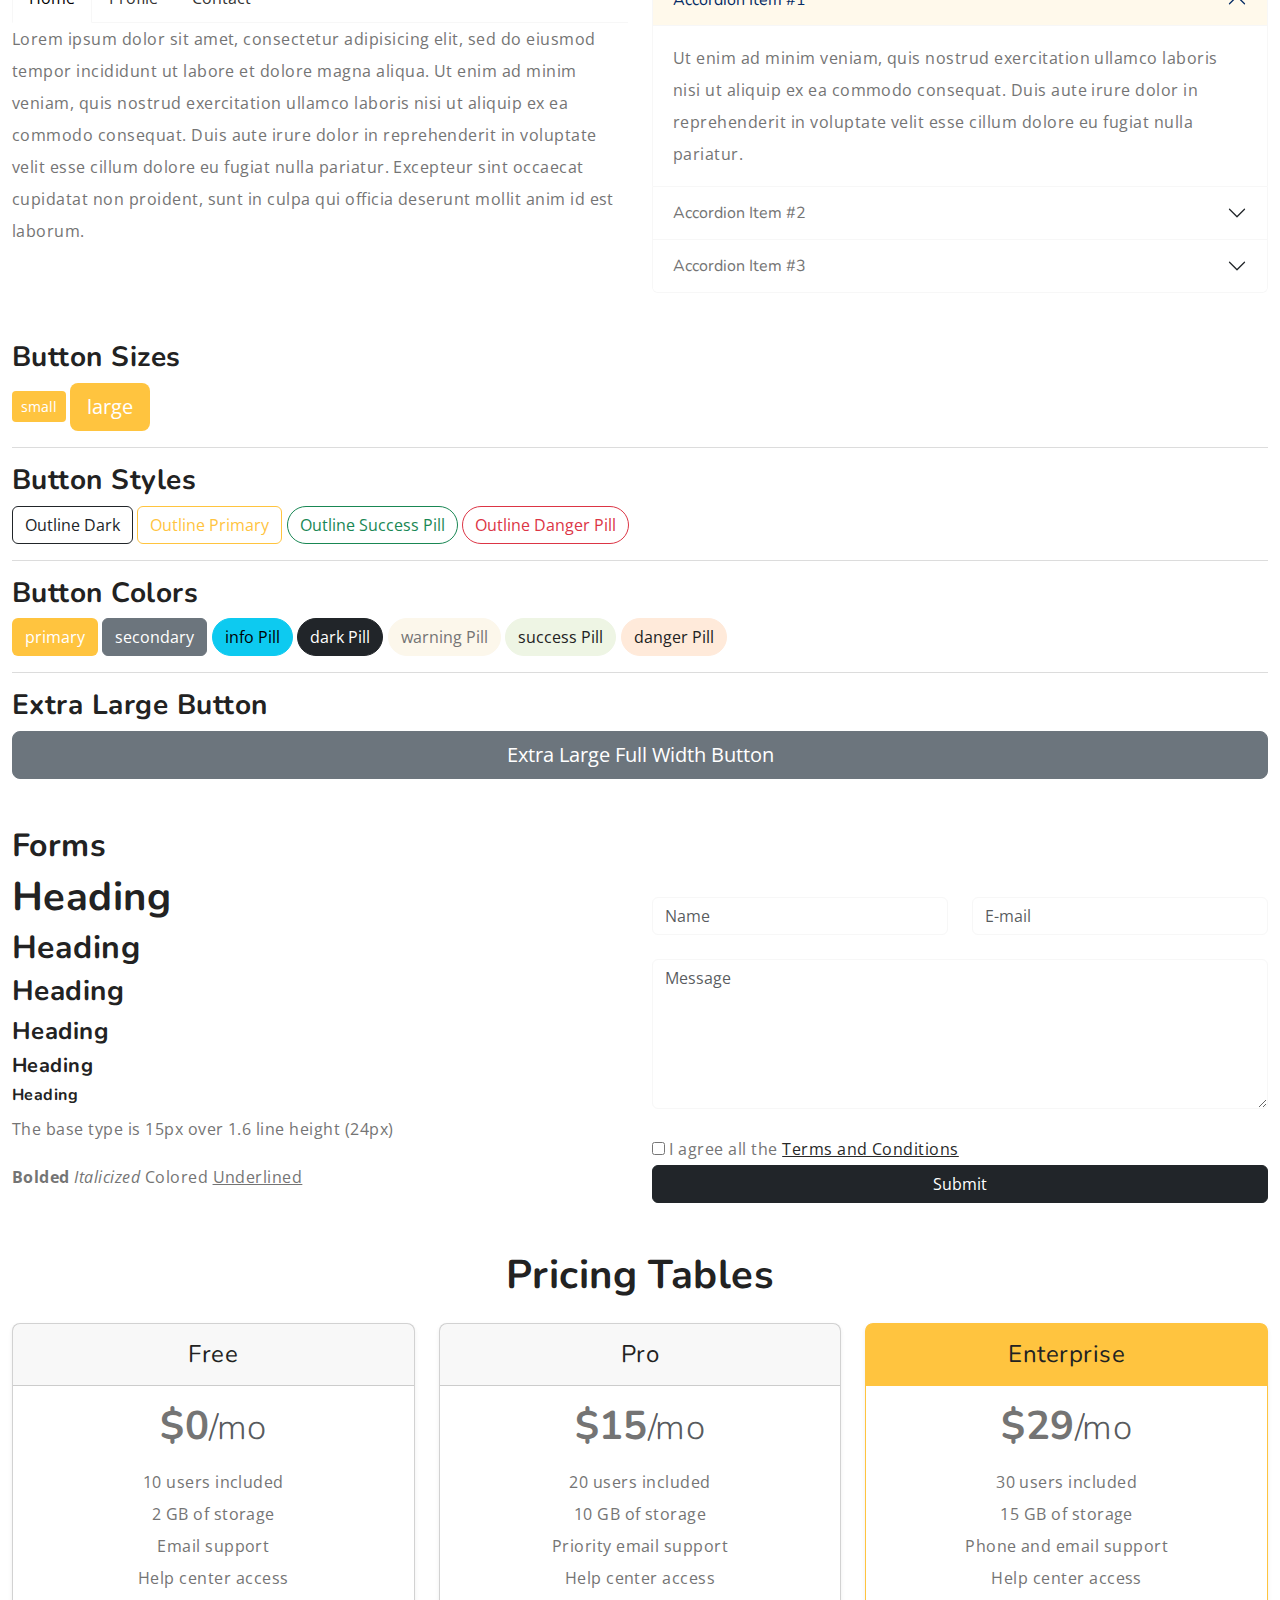
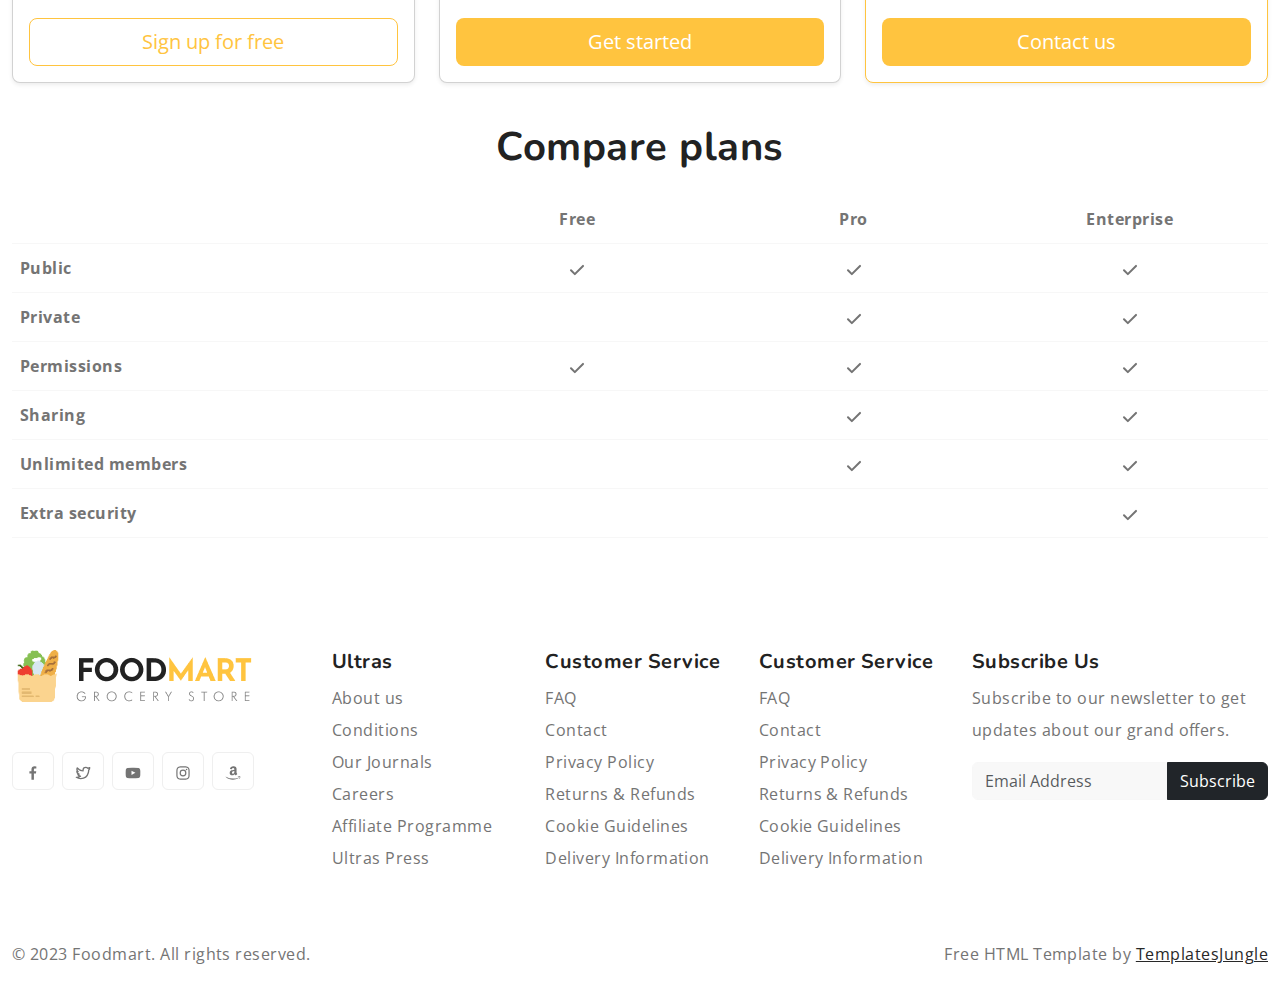
<file: styles.html>
<!DOCTYPE html>
<html lang="en">
  
<!-- Mirrored from demo.templatesjungle.com/foodmart/styles.html by HTTrack Website Copier/3.x [XR&CO'2014], Tue, 06 Jun 2023 03:33:23 GMT -->
<head>
    <title>FoodMart - Free eCommerce Grocery Store HTML Website Template</title>
    <meta charset="utf-8">
    <meta http-equiv="X-UA-Compatible" content="IE=edge">
    <meta name="viewport" content="width=device-width, initial-scale=1.0">
    <meta name="format-detection" content="telephone=no">
    <meta name="apple-mobile-web-app-capable" content="yes">
    <meta name="author" content="">
    <meta name="keywords" content="">
    <meta name="description" content="">
  </head>

  <link rel="stylesheet" href="css/swiper-bundle.min.css"/>

  <link href="css/bootstrap.min.css" rel="stylesheet">
  
  <link rel="stylesheet" type="text/css" href="css/vendor.css">
  <link rel="stylesheet" type="text/css" href="css/style.css">

  <link rel="preconnect" href="https://fonts.googleapis.com/">
  <link rel="preconnect" href="https://fonts.gstatic.com/" crossorigin>
  <link href="https://fonts.googleapis.com/css2?family=Nunito:wght@400;700&amp;family=Open+Sans:ital,wght@0,400;0,700;1,400;1,700&amp;display=swap" rel="stylesheet">

  </head>
  <body>

    <svg xmlns="http://www.w3.org/2000/svg" style="display: none;">
      <defs>
        <symbol xmlns="http://www.w3.org/2000/svg" id="link" viewBox="0 0 24 24">
          <path fill="currentColor" d="M12 19a1 1 0 1 0-1-1a1 1 0 0 0 1 1Zm5 0a1 1 0 1 0-1-1a1 1 0 0 0 1 1Zm0-4a1 1 0 1 0-1-1a1 1 0 0 0 1 1Zm-5 0a1 1 0 1 0-1-1a1 1 0 0 0 1 1Zm7-12h-1V2a1 1 0 0 0-2 0v1H8V2a1 1 0 0 0-2 0v1H5a3 3 0 0 0-3 3v14a3 3 0 0 0 3 3h14a3 3 0 0 0 3-3V6a3 3 0 0 0-3-3Zm1 17a1 1 0 0 1-1 1H5a1 1 0 0 1-1-1v-9h16Zm0-11H4V6a1 1 0 0 1 1-1h1v1a1 1 0 0 0 2 0V5h8v1a1 1 0 0 0 2 0V5h1a1 1 0 0 1 1 1ZM7 15a1 1 0 1 0-1-1a1 1 0 0 0 1 1Zm0 4a1 1 0 1 0-1-1a1 1 0 0 0 1 1Z"/>
        </symbol>
        <symbol xmlns="http://www.w3.org/2000/svg" id="arrow-right" viewBox="0 0 24 24">
          <path fill="currentColor" d="M17.92 11.62a1 1 0 0 0-.21-.33l-5-5a1 1 0 0 0-1.42 1.42l3.3 3.29H7a1 1 0 0 0 0 2h7.59l-3.3 3.29a1 1 0 0 0 0 1.42a1 1 0 0 0 1.42 0l5-5a1 1 0 0 0 .21-.33a1 1 0 0 0 0-.76Z"/>
        </symbol>
        <symbol xmlns="http://www.w3.org/2000/svg" id="category" viewBox="0 0 24 24">
          <path fill="currentColor" d="M19 5.5h-6.28l-.32-1a3 3 0 0 0-2.84-2H5a3 3 0 0 0-3 3v13a3 3 0 0 0 3 3h14a3 3 0 0 0 3-3v-10a3 3 0 0 0-3-3Zm1 13a1 1 0 0 1-1 1H5a1 1 0 0 1-1-1v-13a1 1 0 0 1 1-1h4.56a1 1 0 0 1 .95.68l.54 1.64a1 1 0 0 0 .95.68h7a1 1 0 0 1 1 1Z"/>
        </symbol>
        <symbol xmlns="http://www.w3.org/2000/svg" id="calendar" viewBox="0 0 24 24">
          <path fill="currentColor" d="M19 4h-2V3a1 1 0 0 0-2 0v1H9V3a1 1 0 0 0-2 0v1H5a3 3 0 0 0-3 3v12a3 3 0 0 0 3 3h14a3 3 0 0 0 3-3V7a3 3 0 0 0-3-3Zm1 15a1 1 0 0 1-1 1H5a1 1 0 0 1-1-1v-7h16Zm0-9H4V7a1 1 0 0 1 1-1h2v1a1 1 0 0 0 2 0V6h6v1a1 1 0 0 0 2 0V6h2a1 1 0 0 1 1 1Z"/>
        </symbol>
        <symbol xmlns="http://www.w3.org/2000/svg" id="heart" viewBox="0 0 24 24">
          <path fill="currentColor" d="M20.16 4.61A6.27 6.27 0 0 0 12 4a6.27 6.27 0 0 0-8.16 9.48l7.45 7.45a1 1 0 0 0 1.42 0l7.45-7.45a6.27 6.27 0 0 0 0-8.87Zm-1.41 7.46L12 18.81l-6.75-6.74a4.28 4.28 0 0 1 3-7.3a4.25 4.25 0 0 1 3 1.25a1 1 0 0 0 1.42 0a4.27 4.27 0 0 1 6 6.05Z"/>
        </symbol>
        <symbol xmlns="http://www.w3.org/2000/svg" id="plus" viewBox="0 0 24 24">
          <path fill="currentColor" d="M19 11h-6V5a1 1 0 0 0-2 0v6H5a1 1 0 0 0 0 2h6v6a1 1 0 0 0 2 0v-6h6a1 1 0 0 0 0-2Z"/>
        </symbol>
        <symbol xmlns="http://www.w3.org/2000/svg" id="minus" viewBox="0 0 24 24">
          <path fill="currentColor" d="M19 11H5a1 1 0 0 0 0 2h14a1 1 0 0 0 0-2Z"/>
        </symbol>
        <symbol xmlns="http://www.w3.org/2000/svg" id="cart" viewBox="0 0 24 24">
          <path fill="currentColor" d="M8.5 19a1.5 1.5 0 1 0 1.5 1.5A1.5 1.5 0 0 0 8.5 19ZM19 16H7a1 1 0 0 1 0-2h8.491a3.013 3.013 0 0 0 2.885-2.176l1.585-5.55A1 1 0 0 0 19 5H6.74a3.007 3.007 0 0 0-2.82-2H3a1 1 0 0 0 0 2h.921a1.005 1.005 0 0 1 .962.725l.155.545v.005l1.641 5.742A3 3 0 0 0 7 18h12a1 1 0 0 0 0-2Zm-1.326-9l-1.22 4.274a1.005 1.005 0 0 1-.963.726H8.754l-.255-.892L7.326 7ZM16.5 19a1.5 1.5 0 1 0 1.5 1.5a1.5 1.5 0 0 0-1.5-1.5Z"/>
        </symbol>
        <symbol xmlns="http://www.w3.org/2000/svg" id="check" viewBox="0 0 24 24">
          <path fill="currentColor" d="M18.71 7.21a1 1 0 0 0-1.42 0l-7.45 7.46l-3.13-3.14A1 1 0 1 0 5.29 13l3.84 3.84a1 1 0 0 0 1.42 0l8.16-8.16a1 1 0 0 0 0-1.47Z"/>
        </symbol>
        <symbol xmlns="http://www.w3.org/2000/svg" id="trash" viewBox="0 0 24 24">
          <path fill="currentColor" d="M10 18a1 1 0 0 0 1-1v-6a1 1 0 0 0-2 0v6a1 1 0 0 0 1 1ZM20 6h-4V5a3 3 0 0 0-3-3h-2a3 3 0 0 0-3 3v1H4a1 1 0 0 0 0 2h1v11a3 3 0 0 0 3 3h8a3 3 0 0 0 3-3V8h1a1 1 0 0 0 0-2ZM10 5a1 1 0 0 1 1-1h2a1 1 0 0 1 1 1v1h-4Zm7 14a1 1 0 0 1-1 1H8a1 1 0 0 1-1-1V8h10Zm-3-1a1 1 0 0 0 1-1v-6a1 1 0 0 0-2 0v6a1 1 0 0 0 1 1Z"/>
        </symbol>
        <symbol xmlns="http://www.w3.org/2000/svg" id="star-outline" viewBox="0 0 15 15">
          <path fill="none" stroke="currentColor" stroke-linecap="round" stroke-linejoin="round" d="M7.5 9.804L5.337 11l.413-2.533L4 6.674l2.418-.37L7.5 4l1.082 2.304l2.418.37l-1.75 1.793L9.663 11L7.5 9.804Z"/>
        </symbol>
        <symbol xmlns="http://www.w3.org/2000/svg" id="star-solid" viewBox="0 0 15 15">
          <path fill="currentColor" d="M7.953 3.788a.5.5 0 0 0-.906 0L6.08 5.85l-2.154.33a.5.5 0 0 0-.283.843l1.574 1.613l-.373 2.284a.5.5 0 0 0 .736.518l1.92-1.063l1.921 1.063a.5.5 0 0 0 .736-.519l-.373-2.283l1.574-1.613a.5.5 0 0 0-.283-.844L8.921 5.85l-.968-2.062Z"/>
        </symbol>
        <symbol xmlns="http://www.w3.org/2000/svg" id="search" viewBox="0 0 24 24">
          <path fill="currentColor" d="M21.71 20.29L18 16.61A9 9 0 1 0 16.61 18l3.68 3.68a1 1 0 0 0 1.42 0a1 1 0 0 0 0-1.39ZM11 18a7 7 0 1 1 7-7a7 7 0 0 1-7 7Z"/>
        </symbol>
        <symbol xmlns="http://www.w3.org/2000/svg" id="user" viewBox="0 0 24 24">
          <path fill="currentColor" d="M15.71 12.71a6 6 0 1 0-7.42 0a10 10 0 0 0-6.22 8.18a1 1 0 0 0 2 .22a8 8 0 0 1 15.9 0a1 1 0 0 0 1 .89h.11a1 1 0 0 0 .88-1.1a10 10 0 0 0-6.25-8.19ZM12 12a4 4 0 1 1 4-4a4 4 0 0 1-4 4Z"/>
        </symbol>
        <symbol xmlns="http://www.w3.org/2000/svg" id="close" viewBox="0 0 15 15">
          <path fill="currentColor" d="M7.953 3.788a.5.5 0 0 0-.906 0L6.08 5.85l-2.154.33a.5.5 0 0 0-.283.843l1.574 1.613l-.373 2.284a.5.5 0 0 0 .736.518l1.92-1.063l1.921 1.063a.5.5 0 0 0 .736-.519l-.373-2.283l1.574-1.613a.5.5 0 0 0-.283-.844L8.921 5.85l-.968-2.062Z"/>
        </symbol>
      </defs>
    </svg>

    <div class="preloader-wrapper">
      <div class="preloader">
      </div>
    </div>

    <div class="offcanvas offcanvas-end" data-bs-scroll="true" tabindex="-1" id="offcanvasCart" aria-labelledby="My Cart">
      <div class="offcanvas-header justify-content-center">
        <button type="button" class="btn-close" data-bs-dismiss="offcanvas" aria-label="Close"></button>
      </div>
      <div class="offcanvas-body">
        <div class="order-md-last">
          <h4 class="d-flex justify-content-between align-items-center mb-3">
            <span class="text-primary">Your cart</span>
            <span class="badge bg-primary rounded-pill">3</span>
          </h4>
          <ul class="list-group mb-3">
            <li class="list-group-item d-flex justify-content-between lh-sm">
              <div>
                <h6 class="my-0">Growers cider</h6>
                <small class="text-body-secondary">Brief description</small>
              </div>
              <span class="text-body-secondary">$12</span>
            </li>
            <li class="list-group-item d-flex justify-content-between lh-sm">
              <div>
                <h6 class="my-0">Fresh grapes</h6>
                <small class="text-body-secondary">Brief description</small>
              </div>
              <span class="text-body-secondary">$8</span>
            </li>
            <li class="list-group-item d-flex justify-content-between lh-sm">
              <div>
                <h6 class="my-0">Heinz tomato ketchup</h6>
                <small class="text-body-secondary">Brief description</small>
              </div>
              <span class="text-body-secondary">$5</span>
            </li>
            <li class="list-group-item d-flex justify-content-between">
              <span>Total (USD)</span>
              <strong>$20</strong>
            </li>
          </ul>
  
          <button class="w-100 btn btn-primary btn-lg" type="submit">Continue to checkout</button>
        </div>
      </div>
    </div>
    
    <div class="offcanvas offcanvas-end" data-bs-scroll="true" tabindex="-1" id="offcanvasSearch" aria-labelledby="Search">
      <div class="offcanvas-header justify-content-center">
        <button type="button" class="btn-close" data-bs-dismiss="offcanvas" aria-label="Close"></button>
      </div>
      <div class="offcanvas-body">
        <div class="order-md-last">
          <h4 class="d-flex justify-content-between align-items-center mb-3">
            <span class="text-primary">Search</span>
          </h4>
          <form role="search" method="get" class="d-flex">
            <form class="d-flex mt-3 gap-0" role="newsletter">
              <input class="form-control form-control-lg rounded-start rounded-0 bg-light" type="email" placeholder="What are you looking for?" aria-label="What are you looking for?">
              <button class="btn btn-dark rounded-end rounded-0" type="submit">Search</button>
            </form>
          </form>
        </div>
      </div>
    </div>

    <header>
      <div class="container-fluid">
        <div class="row py-3 border-bottom">
          
          <div class="col-sm-4 col-lg-3 text-center text-sm-start">
            <div class="main-logo">
              <a href="index-2.html">
                <img src="images/logo.png" alt="logo" class="img-fluid">
              </a>
            </div>
          </div>
          
          <div class="col-sm-6 offset-sm-2 offset-md-0 col-lg-5 d-none d-lg-block">
            <div class="search-bar row bg-light p-2 my-2 rounded-4">
              <div class="col-md-4 d-none d-md-block">
                <select class="form-select border-0 bg-transparent">
                  <option>All Categories</option>
                  <option>Groceries</option>
                  <option>Drinks</option>
                  <option>Chocolates</option>
                </select>
              </div>
              <div class="col-11 col-md-7">
                <form id="search-form" class="text-center" action="#" method="">
                  <input type="text" class="form-control border-0 bg-transparent" placeholder="Search for more than 20,000 products" />
                </form>
              </div>
              <div class="col-1">
                <svg xmlns="http://www.w3.org/2000/svg" width="24" height="24" viewBox="0 0 24 24"><path fill="currentColor" d="M21.71 20.29L18 16.61A9 9 0 1 0 16.61 18l3.68 3.68a1 1 0 0 0 1.42 0a1 1 0 0 0 0-1.39ZM11 18a7 7 0 1 1 7-7a7 7 0 0 1-7 7Z"/></svg>
              </div>
            </div>
          </div>
          
          <div class="col-sm-8 col-lg-4 d-flex justify-content-end gap-5 align-items-center mt-4 mt-sm-0 justify-content-center justify-content-sm-end">
            <div class="support-box text-end d-none d-xl-block">
              <span class="fs-6 text-muted">For Support?</span>
              <h5 class="mb-0">+980-34984089</h5>
            </div>

            <ul class="d-flex justify-content-end list-unstyled m-0">
              <li>
                <a href="#" class="rounded-circle bg-light p-2 mx-1">
                  <svg width="24" height="24" viewBox="0 0 24 24"><use xlink:href="#user"></use></svg>
                </a>
              </li>
              <li>
                <a href="#" class="rounded-circle bg-light p-2 mx-1">
                  <svg width="24" height="24" viewBox="0 0 24 24"><use xlink:href="#heart"></use></svg>
                </a>
              </li>
              <li class="d-lg-none">
                <a href="#" class="rounded-circle bg-light p-2 mx-1" data-bs-toggle="offcanvas" data-bs-target="#offcanvasCart" aria-controls="offcanvasCart">
                  <svg width="24" height="24" viewBox="0 0 24 24"><use xlink:href="#cart"></use></svg>
                </a>
              </li>
              <li class="d-lg-none">
                <a href="#" class="rounded-circle bg-light p-2 mx-1" data-bs-toggle="offcanvas" data-bs-target="#offcanvasSearch" aria-controls="offcanvasSearch">
                  <svg width="24" height="24" viewBox="0 0 24 24"><use xlink:href="#search"></use></svg>
                </a>
              </li>
            </ul>

            <div class="cart text-end d-none d-lg-block dropdown">
              <button class="border-0 bg-transparent" type="button" data-bs-toggle="offcanvas" data-bs-target="#offcanvasCart" aria-controls="offcanvasCart">
                <span class="fs-6 text-muted dropdown-toggle">Your Cart</span>
                <h5 class="mb-0"><span class="cart-total">$1290.00</span></h5>
              </button>
            </div>

        </div>
      </div>
      <div class="container-fluid">
        <div class="row py-3">
          <div class="d-flex  justify-content-center justify-content-sm-between align-items-center">
            <nav class="main-menu d-flex navbar navbar-expand-lg">

              <button class="navbar-toggler" type="button" data-bs-toggle="offcanvas" data-bs-target="#offcanvasNavbar"
                aria-controls="offcanvasNavbar">
                <span class="navbar-toggler-icon"></span>
              </button>

              <div class="offcanvas offcanvas-end" tabindex="-1" id="offcanvasNavbar" aria-labelledby="offcanvasNavbarLabel">

                <div class="offcanvas-header justify-content-center">
                  <button type="button" class="btn-close" data-bs-dismiss="offcanvas" aria-label="Close"></button>
                </div>

                <div class="offcanvas-body">
              
                  <select class="filter-categories border-0 mb-0 me-5">
                    <option>Shop by Departments</option>
                    <option>Groceries</option>
                    <option>Drinks</option>
                    <option>Chocolates</option>
                  </select>
              
                  <ul class="navbar-nav justify-content-end menu-list list-unstyled d-flex gap-md-3 mb-0">
                    <li class="nav-item active">
                      <a href="#women" class="nav-link">Women</a>
                    </li>
                    <li class="nav-item dropdown">
                      <a href="#men" class="nav-link">Men</a>
                    </li>
                    <li class="nav-item">
                      <a href="#kids" class="nav-link">Kids</a>
                    </li>
                    <li class="nav-item">
                      <a href="#accessories" class="nav-link">Accessories</a>
                    </li>
                    <li class="nav-item dropdown">
                      <a class="nav-link dropdown-toggle" role="button" id="pages" data-bs-toggle="dropdown" aria-expanded="false">Pages</a>
                      <ul class="dropdown-menu" aria-labelledby="pages">
                        <li><a href="about.html" class="dropdown-item">About Us</a></li>
                        <li><a href="shop.html" class="dropdown-item">Shop<span class="badge bg-success text-dark ms-2">PRO</span></a></li>
                        <li><a href="single-product.html" class="dropdown-item">Single Product<span class="badge bg-success text-dark ms-2">PRO</span></a></li>
                        <li><a href="cart.html" class="dropdown-item">Cart<span class="badge bg-success text-dark ms-2">PRO</span></a></li>
                        <li><a href="checkout.html" class="dropdown-item">Checkout<span class="badge bg-success text-dark ms-2">PRO</span></a></li>
                        <li><a href="blog.html" class="dropdown-item">Blog</a></li>
                        <li><a href="single-post.html" class="dropdown-item">Single Post</a></li>
                        <li><a href="styles.html" class="dropdown-item">Styles</a></li>
                        <li><a href="contact.html" class="dropdown-item">Contact<span class="badge bg-success text-dark ms-2">PRO</span></a></li>
                        <li><a href="thank-you.html" class="dropdown-item">Thank You</a></li>
                      </ul>
                    </li>
                    <li class="nav-item">
                      <a href="#brand" class="nav-link">Brand</a>
                    </li>
                    <li class="nav-item">
                      <a href="#sale" class="nav-link">Sale</a>
                    </li>
                    <li class="nav-item">
                      <a href="#blog" class="nav-link">Blog</a>
                    </li>
                  </ul>
                
                </div>

              </div>

            </nav>
            <div class="d-none d-lg-block">
              <a href="#" class="nav-link btn-coupon-code">
                <img src="images/gift.svg">
                <strong class="ms-2">Get your coupon code</strong>
              </a>
            </div>
          </div>
        </div>
      </div>
    </header>

    <section class="py-5 mb-5" style="background: url(images/background-pattern.jpg);">
      <div class="container-fluid">
        <div class="d-flex justify-content-between">
          <h1 class="page-title pb-2">Styles & Elements</h1>
          <nav class="breadcrumb fs-6">
            <a class="breadcrumb-item nav-link" href="#">Home</a>
            <a class="breadcrumb-item nav-link" href="#">Pages</a>
            <span class="breadcrumb-item active" aria-current="page">Styles</span>
          </nav>
        </div>
      </div>
    </section>

    <section class="py-5">
      <div class="container-fluid">
        <div class="row mb-3">
    
          <div class="col-md-6">
    
            <h3>Sample Heading 3</h3>
    
            <p>Lorem ipsum dolor sit amet, consectetur adipisicing elit, sed do eiusmod
            tempor incididunt ut labore et dolore magna aliqua. Ut enim ad minim veniam,
            quis nostrud exercitation ullamco laboris nisi ut aliquip ex ea commodo
            consequat. Duis aute irure dolor in reprehenderit in voluptate velit esse
            cillum dolore eu fugiat nulla pariatur. Excepteur sint occaecat cupidatat non
            proident, sunt in culpa qui officia deserunt mollit anim id est laborum.</p>
    
          </div>
    
          <div class="col-md-6">
    
            <h3>Sample Heading 3</h3>
    
            <p>Lorem ipsum dolor sit amet, consectetur adipisicing elit, sed do eiusmod
            tempor incididunt ut labore et dolore magna aliqua. Ut enim ad minim veniam,
            quis nostrud exercitation ullamco laboris nisi ut aliquip ex ea commodo
            consequat. Duis aute irure dolor in reprehenderit in voluptate velit esse
            cillum dolore eu fugiat nulla pariatur. Excepteur sint occaecat cupidatat non
            proident, sunt in culpa qui officia deserunt mollit anim id est laborum.</p>
    
          </div>
        </div>
    
        <div class="row mb-3">
    
          <div class="col-md-4">
    
            <h4>Sample Heading 4</h4>
    
            <p>Lorem ipsum dolor sit amet, consectetur adipisicing elit, sed do eiusmod
            tempor incididunt ut labore et dolore magna aliqua. Ut enim ad minim veniam,
            quis nostrud exercitation ullamco laboris nisi ut aliquip ex ea commodo
            consequat. Duis aute irure dolor in reprehenderit in voluptate velit esse
            cillum dolore eu fugiat nulla pariatur. Excepteur sint occaecat cupidatat non
            proident, sunt in culpa qui officia deserunt mollit anim id est laborum.</p>
    
          </div>
    
          <div class="col-md-4">
    
            <h4>Sample Heading 4</h4>
    
            <p>Lorem ipsum dolor sit amet, consectetur adipisicing elit, sed do eiusmod
            tempor incididunt ut labore et dolore magna aliqua. Ut enim ad minim veniam,
            quis nostrud exercitation ullamco laboris nisi ut aliquip ex ea commodo
            consequat. Duis aute irure dolor in reprehenderit in voluptate velit esse
            cillum dolore eu fugiat nulla pariatur. Excepteur sint occaecat cupidatat non
            proident, sunt in culpa qui officia deserunt mollit anim id est laborum.</p>
    
          </div>
    
          <div class="col-md-4">
    
            <h4>Sample Heading 4</h4>
    
            <p>Lorem ipsum dolor sit amet, consectetur adipisicing elit, sed do eiusmod
            tempor incididunt ut labore et dolore magna aliqua. Ut enim ad minim veniam,
            quis nostrud exercitation ullamco laboris nisi ut aliquip ex ea commodo
            consequat. Duis aute irure dolor in reprehenderit in voluptate velit esse
            cillum dolore eu fugiat nulla pariatur. Excepteur sint occaecat cupidatat non
            proident, sunt in culpa qui officia deserunt mollit anim id est laborum.</p>
    
          </div>
        </div>
    
        <div class="row">
          <div class="col-md-12">
            <hr>
            <h2>Images and Lightboxes</h2>
          </div>
        </div>
    
        <div class="row">
          <div class="col-md-6">
            <figure>
              <img src="images/post-thumb-1.jpg">
              <figcaption>Sample Caption</figcaption>
            </figure>
          </div>
          <div class="col-md-6">
            <figure>
              <a href="images/post-thumb-3.jpg" title="Calm Before The Storm (One Shoe Photography Ltd.)" class="image-link"><img src="images/post-thumb-3.jpg"></a>
              <figcaption>Opens up Lighbox Gallery</figcaption>
            </figure>
          </div>
        </div>
    
      </div>
    </section>
    
    <section class="my-3">
      <div class="container-fluid">
        
        <div class="row">
          <div class="col">
            <h2 class="section-title text-center mb-5">Toggles and Accordions</h2>
          </div>
        </div>
    
        <div class="row">
          <div class="col">
    
            <div class="accordion mb-5" id="accordionExample">
              <div class="accordion-item">
                <h2 class="accordion-header" id="headingOne">
                  <button class="accordion-button" type="button" data-bs-toggle="collapse" data-bs-target="#collapseOne" aria-expanded="true" aria-controls="collapseOne">
                    Accordion Item #1
                  </button>
                </h2>
                <div id="collapseOne" class="accordion-collapse collapse show" aria-labelledby="headingOne">
                  <div class="accordion-body">
                    <strong>This is the first item's accordion body.</strong> It is shown by default, until the collapse plugin adds the appropriate classes that we use to style each element. These classes control the overall appearance, as well as the showing and hiding via CSS transitions. You can modify any of this with custom CSS or overriding our default variables. It's also worth noting that just about any HTML can go within the <code>.accordion-body</code>, though the transition does limit overflow.
                  </div>
                </div>
              </div>
              <div class="accordion-item">
                <h2 class="accordion-header" id="headingTwo">
                  <button class="accordion-button collapsed" type="button" data-bs-toggle="collapse" data-bs-target="#collapseTwo" aria-expanded="false" aria-controls="collapseTwo">
                    Accordion Item #2
                  </button>
                </h2>
                <div id="collapseTwo" class="accordion-collapse collapse" aria-labelledby="headingTwo">
                  <div class="accordion-body">
                    <strong>This is the second item's accordion body.</strong> It is hidden by default, until the collapse plugin adds the appropriate classes that we use to style each element. These classes control the overall appearance, as well as the showing and hiding via CSS transitions. You can modify any of this with custom CSS or overriding our default variables. It's also worth noting that just about any HTML can go within the <code>.accordion-body</code>, though the transition does limit overflow.
                  </div>
                </div>
              </div>
              <div class="accordion-item">
                <h2 class="accordion-header" id="headingThree">
                  <button class="accordion-button collapsed" type="button" data-bs-toggle="collapse" data-bs-target="#collapseThree" aria-expanded="false" aria-controls="collapseThree">
                    Accordion Item #3
                  </button>
                </h2>
                <div id="collapseThree" class="accordion-collapse collapse" aria-labelledby="headingThree">
                  <div class="accordion-body">
                    <strong>This is the third item's accordion body.</strong> It is hidden by default, until the collapse plugin adds the appropriate classes that we use to style each element. These classes control the overall appearance, as well as the showing and hiding via CSS transitions. You can modify any of this with custom CSS or overriding our default variables. It's also worth noting that just about any HTML can go within the <code>.accordion-body</code>, though the transition does limit overflow.
                  </div>
                </div>
              </div>
            </div>
    
          </div>	
        </div>
      </div>
    </section>
    
    <section class="my-3">
      <div class="container-fluid">
        
        <div class="row">
          <div class="col-md-12">
            <h2>Tabs and Toggles</h2>
          </div>
        </div>
    
        <div class="row mb-3">
          <div class="col-md-12">
            <blockquote><p>Pellentesque habitant morbi tristique senectus et netus et malesuada fames ac turpis egestas. Vestibulum tortor quam, feugiat vitae, ultricies eget, tempor sit amet, ante.</p></blockquote>
            <p>
              Donec eu libero sit amet quam egestas semper. Aenean ultricies mi vitae est. Mauris placerat eleifend leo. Quisque sit amet est et sapien ullamcorper pharetra. Vestibulum erat wisi, condimentum sed, commodo vitae, ornare sit amet, wisi. Aenean fermentum, elit eget tincidunt condimentum, eros ipsum rutrum orci, sagittis tempus lacus enim ac dui. Donec non enim in turpis pulvinar facilisis. Ut felis. Praesent dapibus, neque id cursus faucibus, tortor neque egestas augue, eu vulputate magna eros eu erat. Aliquam erat volutpat. Nam dui mi, tincidunt quis, accumsan porttitor, facilisis luctus, metus</p><img src="images/post-thumb-2.jpg" class="float-end">
    
            <p><span class="dropcap">P</span>ellentesque habitant morbi tristique senectus et netus et malesuada fames ac turpis egestas. Vestibulum tortor quam, feugiat vitae, ultricies eget, tempor sit amet, ante. Donec eu libero sit amet quam egestas semper. Aenean ultricies mi vitae est. Mauris placerat eleifend leo. Quisque sit amet est et sapien ullamcorper pharetra. Vestibulum erat wisi, condimentum sed, commodo vitae, ornare sit amet, wisi. Aenean fermentum, elit eget tincidunt condimentum, eros ipsum rutrum orci, sagittis tempus lacus enim ac dui. Donec non enim in turpis pulvinar facilisis. Ut felis. <span class="highlight">Praesent dapibus, neque id cursus</span> faucibus, tortor neque egestas augue, eu vulputate magna eros eu erat. Aliquam erat volutpat. Nam dui mi, tincidunt quis, accumsan porttitor, facilisis luctus, metus</p>
    
            <h3 class="mt-5">Paragraph</h3>
            <p>Pellentesque <strong>habitant morbi tristique senectus et netus et</strong> malesuada fames ac turpis egestas. sit amet est et sapien ullamcorper pharetra. Vestibulum erat wisi, condimentum sed, commodo vitae, ornare sit amet, wisi. Aenean fermentum, elit eget tincidunt condimentum, eros ipsum rutrum orci, sagittis tempus lacus enim ac dui. Donec non enim in turpis pulvinar facilisis.</p>
    
            <p>Ut felis. Praesent dapibus, neque id cursus faucibus, tortor neque egestas augue, eu vulputate magna eros eu erat. Aliquam erat volutpat. Nam dui mi, tincidunt quis, accumsan porttitor, facilisis luctus, metus sit amet est et sapien ullamcorper pharetra. Vestibulum erat wisi, condimentum sed, commodo vitae, ornare sit amet, wisi. Aenean fermentum, elit eget tincidunt condimentum, eros ipsum rutrum orci, sagittis tempus lacus enim ac dui. Donec non enim in turpis pulvinar facilisis. Ut felis. Praesent dapibus, neque id cursus faucibus, tortor neque egestas augue, eu vulputate magna eros eu erat. Aliquam erat volutpat. Nam dui mi, tincidunt quis, accumsan porttitor, facilisis luctus, metus <blockquote class="pullquote-right">Vestibulum tortor quam, feugiat vitae, ultricies eget, tempor sit amet, ante.</blockquote> Donec eu libero sit amet quam egestas semper. Aenean ultricies mi vitae est. Mauris placerat eleifend leo. <a href="#">Quisque</a> sit amet est et sapien ullamcorper pharetra. Vestibulum erat wisi, condimentum sed, commodo vitae, ornare sit amet, wisi. Aenean fermentum, elit eget tincidunt condimentum, eros ipsum rutrum orci, sagittis tempus lacus enim ac dui. Donec non enim in turpis pulvinar facilisis. Ut felis. Praesent dapibus, neque id cursus faucibus, tortor neque egestas augue, eu vulputate magna eros eu erat. Aliquam erat volutpat. Nam dui mi, tincidunt quis, accumsan porttitor, facilisis luctus, metus</p>
          </div>
        </div>
    
        <div class="row mb-3">
          <div class="col-md-6">
            <h3>Unordered List</h3>
            <ul>
               <li>Lorem ipsum dolor sit amet, consectetuer adipiscing elit.</li>
               <li>Aliquam tincidunt mauris eu risus.</li>
               <li>Vestibulum auctor dapibus neque.</li>
               <li>Aliquam tincidunt mauris eu risus.</li>
               <li>Vestibulum auctor dapibus neque.</li>
            </ul>
                 
          </div>
          <div class="col-md-6">
            <h3>Ordered List</h3>
            <ol>
               <li>Lorem ipsum dolor sit amet, consectetuer adipiscing elit.</li>
               <li>Aliquam tincidunt mauris eu risus.</li>
               <li>Vestibulum auctor dapibus neque.</li>
               <li>Aliquam tincidunt mauris eu risus.</li>
               <li>Vestibulum auctor dapibus neque.</li>
            </ol>
            
          </div>
        </div>
    
        <div class="container-fluid px-4 py-5" id="icon-grid">
    
            <div class="row row-cols-1 row-cols-sm-2 row-cols-md-3 row-cols-lg-4 g-5 py-5">
              <div class="col d-flex align-items-start">
                <svg class="bi text-muted flex-shrink-0 me-3" width="1.75em" height="1.75em"><use xlink:href="#cart"></use></svg>
                <div>
                  <h4 class="fw-bold mb-0">Featured title</h4>
                  <p>Paragraph of text beneath the heading to explain the heading.</p>
                </div>
              </div>
              <div class="col d-flex align-items-start">
                <svg class="bi text-muted flex-shrink-0 me-3" width="1.75em" height="1.75em"><use xlink:href="#cart"></use></svg>
                <div>
                  <h4 class="fw-bold mb-0">Featured title</h4>
                  <p>Paragraph of text beneath the heading to explain the heading.</p>
                </div>
              </div>
              <div class="col d-flex align-items-start">
                <svg class="bi text-muted flex-shrink-0 me-3" width="1.75em" height="1.75em"><use xlink:href="#calendar"></use></svg>
                <div>
                  <h4 class="fw-bold mb-0">Featured title</h4>
                  <p>Paragraph of text beneath the heading to explain the heading.</p>
                </div>
              </div>
              <div class="col d-flex align-items-start">
                <svg class="bi text-muted flex-shrink-0 me-3" width="1.75em" height="1.75em"><use xlink:href="#cart"></use></svg>
                <div>
                  <h4 class="fw-bold mb-0">Featured title</h4>
                  <p>Paragraph of text beneath the heading to explain the heading.</p>
                </div>
              </div>
              <div class="col d-flex align-items-start">
                <svg class="bi text-muted flex-shrink-0 me-3" width="1.75em" height="1.75em"><use xlink:href="#heart"></use></svg>
                <div>
                  <h4 class="fw-bold mb-0">Featured title</h4>
                  <p>Paragraph of text beneath the heading to explain the heading.</p>
                </div>
              </div>
              <div class="col d-flex align-items-start">
                <svg class="bi text-muted flex-shrink-0 me-3" width="1.75em" height="1.75em"><use xlink:href="#category"></use></svg>
                <div>
                  <h4 class="fw-bold mb-0">Featured title</h4>
                  <p>Paragraph of text beneath the heading to explain the heading.</p>
                </div>
              </div>
              <div class="col d-flex align-items-start">
                <svg class="bi text-muted flex-shrink-0 me-3" width="1.75em" height="1.75em"><use xlink:href="#check"></use></svg>
                <div>
                  <h4 class="fw-bold mb-0">Featured title</h4>
                  <p>Paragraph of text beneath the heading to explain the heading.</p>
                </div>
              </div>
              <div class="col d-flex align-items-start">
                <svg class="bi text-muted flex-shrink-0 me-3" width="1.75em" height="1.75em"><use xlink:href="#heart"></use></svg>
                <div>
                  <h4 class="fw-bold mb-0">Featured title</h4>
                  <p>Paragraph of text beneath the heading to explain the heading.</p>
                </div>
              </div>
            </div>
        </div>
    
        <div class="row my-3">
          <hr>
          <div class="col-md-6">
    
            <h3>Table</h3>
            <table class="table">
              <thead>
                <tr>
                  <th scope="col">#</th>
                  <th scope="col">First</th>
                  <th scope="col">Last</th>
                  <th scope="col">Handle</th>
                </tr>
              </thead>
              <tbody>
                <tr>
                  <th scope="row">1</th>
                  <td>Mark</td>
                  <td>Otto</td>
                  <td>@mdo</td>
                </tr>
                <tr>
                  <th scope="row">2</th>
                  <td>Jacob</td>
                  <td>Thornton</td>
                  <td>@fat</td>
                </tr>
                <tr>
                  <th scope="row">3</th>
                  <td colspan="2">Larry the Bird</td>
                  <td>@twitter</td>
                </tr>
              </tbody>
            </table>
    
          </div>
    
          <div class="col-md-6">
    
            <h3>Table Striped</h3>
            <table class="table table-striped">
              <thead>
                <tr>
                  <th scope="col">#</th>
                  <th scope="col">First</th>
                  <th scope="col">Last</th>
                  <th scope="col">Handle</th>
                </tr>
              </thead>
              <tbody>
                <tr>
                  <th scope="row">1</th>
                  <td>Mark</td>
                  <td>Otto</td>
                  <td>@mdo</td>
                </tr>
                <tr>
                  <th scope="row">2</th>
                  <td>Jacob</td>
                  <td>Thornton</td>
                  <td>@fat</td>
                </tr>
                <tr>
                  <th scope="row">3</th>
                  <td colspan="2">Larry the Bird</td>
                  <td>@twitter</td>
                </tr>
              </tbody>
            </table>
    
          </div>
          
        </div>
    
        <div class="row my-3">
          <div class="col-md-12">
            <pre class="pre"><code>.some-class {
              background-color: red;
            }</code></pre>
                 
          </div>
          
        </div>
    
        <div class="row">
          <div class="col-md-12">
            <h2>Tabs and Toggles</h2>
          </div>
        </div>
    
        <div class="row">
          <div class="col-md-6">
    
            <div class="bootstrap-tabs">
              <nav>
                <div class="nav nav-tabs" id="nav-tab" role="tablist">
                  <button class="nav-link active" id="nav-home-tab" data-bs-toggle="tab" data-bs-target="#nav-home" type="button" role="tab" aria-controls="nav-home" aria-selected="true">Home</button>
                  <button class="nav-link" id="nav-profile-tab" data-bs-toggle="tab" data-bs-target="#nav-profile" type="button" role="tab" aria-controls="nav-profile" aria-selected="false">Profile</button>
                  <button class="nav-link" id="nav-contact-tab" data-bs-toggle="tab" data-bs-target="#nav-contact" type="button" role="tab" aria-controls="nav-contact" aria-selected="false">Contact</button>
                </div>
              </nav>
              <div class="tab-content" id="nav-tabContent">
                <div class="tab-pane fade show active" id="nav-home" role="tabpanel" aria-labelledby="nav-home-tab">Lorem ipsum dolor sit amet, consectetur adipisicing elit, sed do eiusmod tempor incididunt ut labore et dolore magna aliqua. Ut enim ad minim veniam,
                quis nostrud exercitation ullamco laboris nisi ut aliquip ex ea commodo consequat. Duis aute irure dolor in reprehenderit in voluptate velit esse cillum dolore eu fugiat nulla pariatur. Excepteur sint occaecat cupidatat non proident, sunt in culpa qui officia deserunt mollit anim id est laborum.</div>
                <div class="tab-pane fade" id="nav-profile" role="tabpanel" aria-labelledby="nav-profile-tab">Duis aute irure dolor in reprehenderit in voluptate velit esse cillum dolore eu fugiat nulla pariatur. Excepteur sint occaecat cupidatat non proident, sunt in culpa qui officia deserunt mollit anim id est laborum. Duis aute irure dolor in reprehenderit in voluptate velit esse cillum dolore eu fugiat nulla pariatur. Excepteur sint occaecat cupidatat non proident, sunt in culpa qui officia deserunt mollit anim id est laborum.</div>
                <div class="tab-pane fade" id="nav-contact" role="tabpanel" aria-labelledby="nav-contact-tab">Ut enim ad minim veniam,
                quis nostrud exercitation ullamco laboris nisi ut aliquip ex ea commodo consequat. Duis aute irure dolor in reprehenderit in voluptate velit esse cillum dolore eu fugiat nulla pariatur. Ut enim ad minim veniam,
                quis nostrud exercitation ullamco laboris nisi ut aliquip ex ea commodo consequat. Duis aute irure dolor in reprehenderit in voluptate velit esse cillum dolore eu fugiat nulla pariatur.</div>
              </div>
            </div>
    
          </div>
    
          <div class="col-md-6">
    
            <div class="accordion" id="accordionExample2">
              <div class="accordion-item">
                <h2 class="accordion-header" id="headingOne">
                  <button class="accordion-button" type="button" data-bs-toggle="collapse" data-bs-target="#accordion-collapse1" aria-expanded="true" aria-controls="accordion-collapse1">
                    Accordion Item #1
                  </button>
                </h2>
                <div id="accordion-collapse1" class="accordion-collapse collapse show" aria-labelledby="headingOne" data-bs-parent="#accordionExample2">
                  <div class="accordion-body">
                    Ut enim ad minim veniam,
                quis nostrud exercitation ullamco laboris nisi ut aliquip ex ea commodo consequat. Duis aute irure dolor in reprehenderit in voluptate velit esse cillum dolore eu fugiat nulla pariatur.
                  </div>
                </div>
              </div>
              <div class="accordion-item">
                <h2 class="accordion-header" id="headingTwo">
                  <button class="accordion-button collapsed" type="button" data-bs-toggle="collapse" data-bs-target="#accordion-collapse2" aria-expanded="false" aria-controls="accordion-collapse2">
                    Accordion Item #2
                  </button>
                </h2>
                <div id="accordion-collapse2" class="accordion-collapse collapse" aria-labelledby="headingTwo" data-bs-parent="#accordionExample2">
                  <div class="accordion-body">
                    Ut enim ad minim veniam,
                quis nostrud exercitation ullamco laboris nisi ut aliquip ex ea commodo consequat. Duis aute irure dolor in reprehenderit in voluptate velit esse cillum dolore eu fugiat nulla pariatur.
                  </div>
                </div>
              </div>
              <div class="accordion-item">
                <h2 class="accordion-header" id="headingThree">
                  <button class="accordion-button collapsed" type="button" data-bs-toggle="collapse" data-bs-target="#accordion-collapse3" aria-expanded="false" aria-controls="accordion-collapse3">
                    Accordion Item #3
                  </button>
                </h2>
                <div id="accordion-collapse3" class="accordion-collapse collapse" aria-labelledby="headingThree" data-bs-parent="#accordionExample2">
                  <div class="accordion-body">
                    Ut enim ad minim veniam,
                quis nostrud exercitation ullamco laboris nisi ut aliquip ex ea commodo consequat. Duis aute irure dolor in reprehenderit in voluptate velit esse cillum dolore eu fugiat nulla pariatur.
                  </div>
                </div>
              </div>
            </div>
    
          </div>
    
        </div>
    
        <div class="row mt-5 mb-5">
          <div class="col-12">
            <h3>Button Sizes</h3>
            <button type="button" class="btn btn-primary btn-sm">small</button>
            <button type="button" class="btn btn-primary btn-lg">large</button>
    
            <hr>
    
            <h3>Button Styles</h3>
    
            <button type="button" class="btn btn-outline-dark">Outline Dark</button>
            <button type="button" class="btn btn-outline-primary">Outline Primary</button>
            <button type="button" class="btn btn-outline-success rounded-pill">Outline Success Pill</button>
            <button type="button" class="btn btn-outline-danger rounded-pill">Outline Danger Pill</button>
    
            <hr>
    
            <h3>Button Colors</h3>
    
            <button type="button" class="btn btn-primary">primary</button>
            <button type="button" class="btn btn-secondary">secondary</button>
            <button type="button" class="btn btn-info rounded-pill">info Pill</button>
            <button type="button" class="btn btn-dark rounded-pill">dark Pill</button>
            <button type="button" class="btn btn-warning rounded-pill">warning Pill</button>
            <button type="button" class="btn btn-success rounded-pill">success Pill</button>
            <button type="button" class="btn btn-danger rounded-pill">danger Pill</button>

            <hr>
    
            <h3>Extra Large Button</h3>
    
            <div class="d-grid">
              <button class="btn btn-secondary w-100 btn-lg">Extra Large Full Width Button</button>
            </div>
    
          </div>
        </div>
    
        <div class="row mt-5 mb-5">
          <div class="col-md-12">
            <h2>Forms</h2>
          </div>
          <div class="col-md-6">
            <!-- Standard Headings -->
            <h1>Heading</h1>
            <h2>Heading</h2>
            <h3>Heading</h3>
            <h4>Heading</h4>
            <h5>Heading</h5>
            <h6>Heading</h6>
    
            <!-- Base type size -->
            <p>The base type is 15px over 1.6 line height (24px)</p>
    
            <!-- Other styled text tags -->
            <strong>Bolded</strong>
            <em>Italicized</em>
            <a>Colored</a>
            <u>Underlined</u>
          </div>
          <div class="col-md-6">
            
            <form name="contactform" action="https://demo.templatesjungle.com/foodmart/contact.php" method="post" class="form-group contact-form mt-4">
              <div class="row">
                  <div class="col-md-6">
                  <input type="text" minlength="2" name="name" placeholder="Name" class="form-control" required>
                </div>
                <div class="col-md-6">
                  <input type="email" name="email" placeholder="E-mail" class="form-control" required>
                </div>
              </div>
    
              <div class="row">
                <div class="col-md-12">
    
                  <textarea class="form-control mt-4 mb-4" name="message" placeholder="Message" style="height: 150px;" required></textarea>
    
                  <label>
                      <input type="checkbox" required>
                      <span class="label-body">I agree all the <a href="#">Terms and Conditions</a></span>
                  </label>
    
                  <div class="d-grid">
                    <button type="submit" name="submit" class="btn btn-dark">Submit</button>
                  </div>
                </div>
              </div>
            </form>
    
          </div>
        </div>
    
        <h2 class="display-6 text-center mb-4">Pricing Tables</h2>
    
          <div class="row row-cols-1 row-cols-md-3 mb-3 text-center">
            <div class="col">
              <div class="card mb-4 rounded-3 shadow-sm">
                <div class="card-header py-3">
                  <h4 class="my-0 fw-normal">Free</h4>
                </div>
                <div class="card-body">
                  <h1 class="card-title pricing-card-title">$0<small class="text-muted fw-light">/mo</small></h1>
                  <ul class="list-unstyled mt-3 mb-4">
                    <li>10 users included</li>
                    <li>2 GB of storage</li>
                    <li>Email support</li>
                    <li>Help center access</li>
                  </ul>
                  <button type="button" class="w-100 btn btn-lg btn-outline-primary">Sign up for free</button>
                </div>
              </div>
            </div>
            <div class="col">
              <div class="card mb-4 rounded-3 shadow-sm">
                <div class="card-header py-3">
                  <h4 class="my-0 fw-normal">Pro</h4>
                </div>
                <div class="card-body">
                  <h1 class="card-title pricing-card-title">$15<small class="text-muted fw-light">/mo</small></h1>
                  <ul class="list-unstyled mt-3 mb-4">
                    <li>20 users included</li>
                    <li>10 GB of storage</li>
                    <li>Priority email support</li>
                    <li>Help center access</li>
                  </ul>
                  <button type="button" class="w-100 btn btn-lg btn-primary">Get started</button>
                </div>
              </div>
            </div>
            <div class="col">
              <div class="card mb-4 rounded-3 shadow-sm border-primary">
                <div class="card-header py-3 text-white bg-primary border-primary">
                  <h4 class="my-0 fw-normal">Enterprise</h4>
                </div>
                <div class="card-body">
                  <h1 class="card-title pricing-card-title">$29<small class="text-muted fw-light">/mo</small></h1>
                  <ul class="list-unstyled mt-3 mb-4">
                    <li>30 users included</li>
                    <li>15 GB of storage</li>
                    <li>Phone and email support</li>
                    <li>Help center access</li>
                  </ul>
                  <button type="button" class="w-100 btn btn-lg btn-primary">Contact us</button>
                </div>
              </div>
            </div>
          </div>
    
          <h2 class="display-6 text-center mb-4">Compare plans</h2>
    
          <div class="table-responsive mb-5">
            <table class="table text-center">
              <thead>
                <tr>
                  <th style="width: 34%;"></th>
                  <th style="width: 22%;">Free</th>
                  <th style="width: 22%;">Pro</th>
                  <th style="width: 22%;">Enterprise</th>
                </tr>
              </thead>
              <tbody>
                <tr>
                  <th scope="row" class="text-start">Public</th>
                  <td><svg class="bi" width="24" height="24"><use xlink:href="#check"></use></svg></td>
                  <td><svg class="bi" width="24" height="24"><use xlink:href="#check"></use></svg></td>
                  <td><svg class="bi" width="24" height="24"><use xlink:href="#check"></use></svg></td>
                </tr>
                <tr>
                  <th scope="row" class="text-start">Private</th>
                  <td></td>
                  <td><svg class="bi" width="24" height="24"><use xlink:href="#check"></use></svg></td>
                  <td><svg class="bi" width="24" height="24"><use xlink:href="#check"></use></svg></td>
                </tr>
              </tbody>
    
              <tbody>
                <tr>
                  <th scope="row" class="text-start">Permissions</th>
                  <td><svg class="bi" width="24" height="24"><use xlink:href="#check"></use></svg></td>
                  <td><svg class="bi" width="24" height="24"><use xlink:href="#check"></use></svg></td>
                  <td><svg class="bi" width="24" height="24"><use xlink:href="#check"></use></svg></td>
                </tr>
                <tr>
                  <th scope="row" class="text-start">Sharing</th>
                  <td></td>
                  <td><svg class="bi" width="24" height="24"><use xlink:href="#check"></use></svg></td>
                  <td><svg class="bi" width="24" height="24"><use xlink:href="#check"></use></svg></td>
                </tr>
                <tr>
                  <th scope="row" class="text-start">Unlimited members</th>
                  <td></td>
                  <td><svg class="bi" width="24" height="24"><use xlink:href="#check"></use></svg></td>
                  <td><svg class="bi" width="24" height="24"><use xlink:href="#check"></use></svg></td>
                </tr>
                <tr>
                  <th scope="row" class="text-start">Extra security</th>
                  <td></td>
                  <td></td>
                  <td><svg class="bi" width="24" height="24"><use xlink:href="#check"></use></svg></td>
                </tr>
              </tbody>
            </table>
          </div>
    
      </div>
    </section>

    <footer class="py-5">
      <div class="container-fluid">
        <div class="row">

          <div class="col-lg-3 col-md-6 col-sm-6">
            <div class="footer-menu">
              <img src="images/logo.png" alt="logo">
              <div class="social-links mt-5">
                <ul class="d-flex list-unstyled gap-2">
                  <li>
                    <a href="#" class="btn btn-outline-light">
                      <svg xmlns="http://www.w3.org/2000/svg" width="16" height="16" viewBox="0 0 24 24"><path fill="currentColor" d="M15.12 5.32H17V2.14A26.11 26.11 0 0 0 14.26 2c-2.72 0-4.58 1.66-4.58 4.7v2.62H6.61v3.56h3.07V22h3.68v-9.12h3.06l.46-3.56h-3.52V7.05c0-1.05.28-1.73 1.76-1.73Z"/></svg>
                    </a>
                  </li>
                  <li>
                    <a href="#" class="btn btn-outline-light">
                      <svg xmlns="http://www.w3.org/2000/svg" width="16" height="16" viewBox="0 0 24 24"><path fill="currentColor" d="M22.991 3.95a1 1 0 0 0-1.51-.86a7.48 7.48 0 0 1-1.874.794a5.152 5.152 0 0 0-3.374-1.242a5.232 5.232 0 0 0-5.223 5.063a11.032 11.032 0 0 1-6.814-3.924a1.012 1.012 0 0 0-.857-.365a.999.999 0 0 0-.785.5a5.276 5.276 0 0 0-.242 4.769l-.002.001a1.041 1.041 0 0 0-.496.89a3.042 3.042 0 0 0 .027.439a5.185 5.185 0 0 0 1.568 3.312a.998.998 0 0 0-.066.77a5.204 5.204 0 0 0 2.362 2.922a7.465 7.465 0 0 1-3.59.448A1 1 0 0 0 1.45 19.3a12.942 12.942 0 0 0 7.01 2.061a12.788 12.788 0 0 0 12.465-9.363a12.822 12.822 0 0 0 .535-3.646l-.001-.2a5.77 5.77 0 0 0 1.532-4.202Zm-3.306 3.212a.995.995 0 0 0-.234.702c.01.165.009.331.009.488a10.824 10.824 0 0 1-.454 3.08a10.685 10.685 0 0 1-10.546 7.93a10.938 10.938 0 0 1-2.55-.301a9.48 9.48 0 0 0 2.942-1.564a1 1 0 0 0-.602-1.786a3.208 3.208 0 0 1-2.214-.935q.224-.042.445-.105a1 1 0 0 0-.08-1.943a3.198 3.198 0 0 1-2.25-1.726a5.3 5.3 0 0 0 .545.046a1.02 1.02 0 0 0 .984-.696a1 1 0 0 0-.4-1.137a3.196 3.196 0 0 1-1.425-2.673c0-.066.002-.133.006-.198a13.014 13.014 0 0 0 8.21 3.48a1.02 1.02 0 0 0 .817-.36a1 1 0 0 0 .206-.867a3.157 3.157 0 0 1-.087-.729a3.23 3.23 0 0 1 3.226-3.226a3.184 3.184 0 0 1 2.345 1.02a.993.993 0 0 0 .921.298a9.27 9.27 0 0 0 1.212-.322a6.681 6.681 0 0 1-1.026 1.524Z"/></svg>
                    </a>
                  </li>
                  <li>
                    <a href="#" class="btn btn-outline-light">
                      <svg xmlns="http://www.w3.org/2000/svg" width="16" height="16" viewBox="0 0 24 24"><path fill="currentColor" d="M23 9.71a8.5 8.5 0 0 0-.91-4.13a2.92 2.92 0 0 0-1.72-1A78.36 78.36 0 0 0 12 4.27a78.45 78.45 0 0 0-8.34.3a2.87 2.87 0 0 0-1.46.74c-.9.83-1 2.25-1.1 3.45a48.29 48.29 0 0 0 0 6.48a9.55 9.55 0 0 0 .3 2a3.14 3.14 0 0 0 .71 1.36a2.86 2.86 0 0 0 1.49.78a45.18 45.18 0 0 0 6.5.33c3.5.05 6.57 0 10.2-.28a2.88 2.88 0 0 0 1.53-.78a2.49 2.49 0 0 0 .61-1a10.58 10.58 0 0 0 .52-3.4c.04-.56.04-3.94.04-4.54ZM9.74 14.85V8.66l5.92 3.11c-1.66.92-3.85 1.96-5.92 3.08Z"/></svg>
                    </a>
                  </li>
                  <li>
                    <a href="#" class="btn btn-outline-light">
                      <svg xmlns="http://www.w3.org/2000/svg" width="16" height="16" viewBox="0 0 24 24"><path fill="currentColor" d="M17.34 5.46a1.2 1.2 0 1 0 1.2 1.2a1.2 1.2 0 0 0-1.2-1.2Zm4.6 2.42a7.59 7.59 0 0 0-.46-2.43a4.94 4.94 0 0 0-1.16-1.77a4.7 4.7 0 0 0-1.77-1.15a7.3 7.3 0 0 0-2.43-.47C15.06 2 14.72 2 12 2s-3.06 0-4.12.06a7.3 7.3 0 0 0-2.43.47a4.78 4.78 0 0 0-1.77 1.15a4.7 4.7 0 0 0-1.15 1.77a7.3 7.3 0 0 0-.47 2.43C2 8.94 2 9.28 2 12s0 3.06.06 4.12a7.3 7.3 0 0 0 .47 2.43a4.7 4.7 0 0 0 1.15 1.77a4.78 4.78 0 0 0 1.77 1.15a7.3 7.3 0 0 0 2.43.47C8.94 22 9.28 22 12 22s3.06 0 4.12-.06a7.3 7.3 0 0 0 2.43-.47a4.7 4.7 0 0 0 1.77-1.15a4.85 4.85 0 0 0 1.16-1.77a7.59 7.59 0 0 0 .46-2.43c0-1.06.06-1.4.06-4.12s0-3.06-.06-4.12ZM20.14 16a5.61 5.61 0 0 1-.34 1.86a3.06 3.06 0 0 1-.75 1.15a3.19 3.19 0 0 1-1.15.75a5.61 5.61 0 0 1-1.86.34c-1 .05-1.37.06-4 .06s-3 0-4-.06a5.73 5.73 0 0 1-1.94-.3a3.27 3.27 0 0 1-1.1-.75a3 3 0 0 1-.74-1.15a5.54 5.54 0 0 1-.4-1.9c0-1-.06-1.37-.06-4s0-3 .06-4a5.54 5.54 0 0 1 .35-1.9A3 3 0 0 1 5 5a3.14 3.14 0 0 1 1.1-.8A5.73 5.73 0 0 1 8 3.86c1 0 1.37-.06 4-.06s3 0 4 .06a5.61 5.61 0 0 1 1.86.34a3.06 3.06 0 0 1 1.19.8a3.06 3.06 0 0 1 .75 1.1a5.61 5.61 0 0 1 .34 1.9c.05 1 .06 1.37.06 4s-.01 3-.06 4ZM12 6.87A5.13 5.13 0 1 0 17.14 12A5.12 5.12 0 0 0 12 6.87Zm0 8.46A3.33 3.33 0 1 1 15.33 12A3.33 3.33 0 0 1 12 15.33Z"/></svg>
                    </a>
                  </li>
                  <li>
                    <a href="#" class="btn btn-outline-light">
                      <svg xmlns="http://www.w3.org/2000/svg" width="16" height="16" viewBox="0 0 24 24"><path fill="currentColor" d="M1.04 17.52q.1-.16.32-.02a21.308 21.308 0 0 0 10.88 2.9a21.524 21.524 0 0 0 7.74-1.46q.1-.04.29-.12t.27-.12a.356.356 0 0 1 .47.12q.17.24-.11.44q-.36.26-.92.6a14.99 14.99 0 0 1-3.84 1.58A16.175 16.175 0 0 1 12 22a16.017 16.017 0 0 1-5.9-1.09a16.246 16.246 0 0 1-4.98-3.07a.273.273 0 0 1-.12-.2a.215.215 0 0 1 .04-.12Zm6.02-5.7a4.036 4.036 0 0 1 .68-2.36A4.197 4.197 0 0 1 9.6 7.98a10.063 10.063 0 0 1 2.66-.66q.54-.06 1.76-.16v-.34a3.562 3.562 0 0 0-.28-1.72a1.5 1.5 0 0 0-1.32-.6h-.16a2.189 2.189 0 0 0-1.14.42a1.64 1.64 0 0 0-.62 1a.508.508 0 0 1-.4.46L7.8 6.1q-.34-.08-.34-.36a.587.587 0 0 1 .02-.14a3.834 3.834 0 0 1 1.67-2.64A6.268 6.268 0 0 1 12.26 2h.5a5.054 5.054 0 0 1 3.56 1.18a3.81 3.81 0 0 1 .37.43a3.875 3.875 0 0 1 .27.41a2.098 2.098 0 0 1 .18.52q.08.34.12.47a2.856 2.856 0 0 1 .06.56q.02.43.02.51v4.84a2.868 2.868 0 0 0 .15.95a2.475 2.475 0 0 0 .29.62q.14.19.46.61a.599.599 0 0 1 .12.32a.346.346 0 0 1-.16.28q-1.66 1.44-1.8 1.56a.557.557 0 0 1-.58.04q-.28-.24-.49-.46t-.3-.32a4.466 4.466 0 0 1-.29-.39q-.2-.29-.28-.39a4.91 4.91 0 0 1-2.2 1.52a6.038 6.038 0 0 1-1.68.2a3.505 3.505 0 0 1-2.53-.95a3.553 3.553 0 0 1-.99-2.69Zm3.44-.4a1.895 1.895 0 0 0 .39 1.25a1.294 1.294 0 0 0 1.05.47a1.022 1.022 0 0 0 .17-.02a1.022 1.022 0 0 1 .15-.02a2.033 2.033 0 0 0 1.3-1.08a3.13 3.13 0 0 0 .33-.83a3.8 3.8 0 0 0 .12-.73q.01-.28.01-.92v-.5a7.287 7.287 0 0 0-1.76.16a2.144 2.144 0 0 0-1.76 2.22Zm8.4 6.44a.626.626 0 0 1 .12-.16a3.14 3.14 0 0 1 .96-.46a6.52 6.52 0 0 1 1.48-.22a1.195 1.195 0 0 1 .38.02q.9.08 1.08.3a.655.655 0 0 1 .08.36v.14a4.56 4.56 0 0 1-.38 1.65a3.84 3.84 0 0 1-1.06 1.53a.302.302 0 0 1-.18.08a.177.177 0 0 1-.08-.02q-.12-.06-.06-.22a7.632 7.632 0 0 0 .74-2.42a.513.513 0 0 0-.08-.32q-.2-.24-1.12-.24q-.34 0-.8.04q-.5.06-.92.12a.232.232 0 0 1-.16-.04a.065.065 0 0 1-.02-.08a.153.153 0 0 1 .02-.06Z"/></svg>
                    </a>
                  </li>
                </ul>
              </div>
            </div>
          </div>

          <div class="col-md-2 col-sm-6">
            <div class="footer-menu">
              <h5 class="widget-title">Ultras</h5>
              <ul class="menu-list list-unstyled">
                <li class="menu-item">
                  <a href="#" class="nav-link">About us</a>
                </li>
                <li class="menu-item">
                  <a href="#" class="nav-link">Conditions </a>
                </li>
                <li class="menu-item">
                  <a href="#" class="nav-link">Our Journals</a>
                </li>
                <li class="menu-item">
                  <a href="#" class="nav-link">Careers</a>
                </li>
                <li class="menu-item">
                  <a href="#" class="nav-link">Affiliate Programme</a>
                </li>
                <li class="menu-item">
                  <a href="#" class="nav-link">Ultras Press</a>
                </li>
              </ul>
            </div>
          </div>
          <div class="col-md-2 col-sm-6">
            <div class="footer-menu">
              <h5 class="widget-title">Customer Service</h5>
              <ul class="menu-list list-unstyled">
                <li class="menu-item">
                  <a href="#" class="nav-link">FAQ</a>
                </li>
                <li class="menu-item">
                  <a href="#" class="nav-link">Contact</a>
                </li>
                <li class="menu-item">
                  <a href="#" class="nav-link">Privacy Policy</a>
                </li>
                <li class="menu-item">
                  <a href="#" class="nav-link">Returns & Refunds</a>
                </li>
                <li class="menu-item">
                  <a href="#" class="nav-link">Cookie Guidelines</a>
                </li>
                <li class="menu-item">
                  <a href="#" class="nav-link">Delivery Information</a>
                </li>
              </ul>
            </div>
          </div>
          <div class="col-md-2 col-sm-6">
            <div class="footer-menu">
              <h5 class="widget-title">Customer Service</h5>
              <ul class="menu-list list-unstyled">
                <li class="menu-item">
                  <a href="#" class="nav-link">FAQ</a>
                </li>
                <li class="menu-item">
                  <a href="#" class="nav-link">Contact</a>
                </li>
                <li class="menu-item">
                  <a href="#" class="nav-link">Privacy Policy</a>
                </li>
                <li class="menu-item">
                  <a href="#" class="nav-link">Returns & Refunds</a>
                </li>
                <li class="menu-item">
                  <a href="#" class="nav-link">Cookie Guidelines</a>
                </li>
                <li class="menu-item">
                  <a href="#" class="nav-link">Delivery Information</a>
                </li>
              </ul>
            </div>
          </div>
          <div class="col-lg-3 col-md-6 col-sm-6">
            <div class="footer-menu">
              <h5 class="widget-title">Subscribe Us</h5>
              <p>Subscribe to our newsletter to get updates about our grand offers.</p>
              <form class="d-flex mt-3 gap-0" role="newsletter">
                <input class="form-control rounded-start rounded-0 bg-light" type="email" placeholder="Email Address" aria-label="Email Address">
                <button class="btn btn-dark rounded-end rounded-0" type="submit">Subscribe</button>
              </form>
            </div>
          </div>
          
        </div>
      </div>
    </footer>
    <div id="footer-bottom">
      <div class="container-fluid">
        <div class="row">
          <div class="col-md-6 copyright">
            <p>© 2023 Foodmart. All rights reserved.</p>
          </div>
          <div class="col-md-6 credit-link text-end">
            <p>Free HTML Template by <a href="https://templatesjungle.com/">TemplatesJungle</a></p>
          </div>
        </div>
      </div>
    </div>
    <script src="js/jquery-1.11.0.min.js"></script>
    <script src="js/swiper-bundle.min.js"></script>
    <script src="js/bootstrap.bundle.min.js"></script>
    <script src="js/plugins.js"></script>
    <script src="js/script.js"></script>
  </body>

</html>
</file>
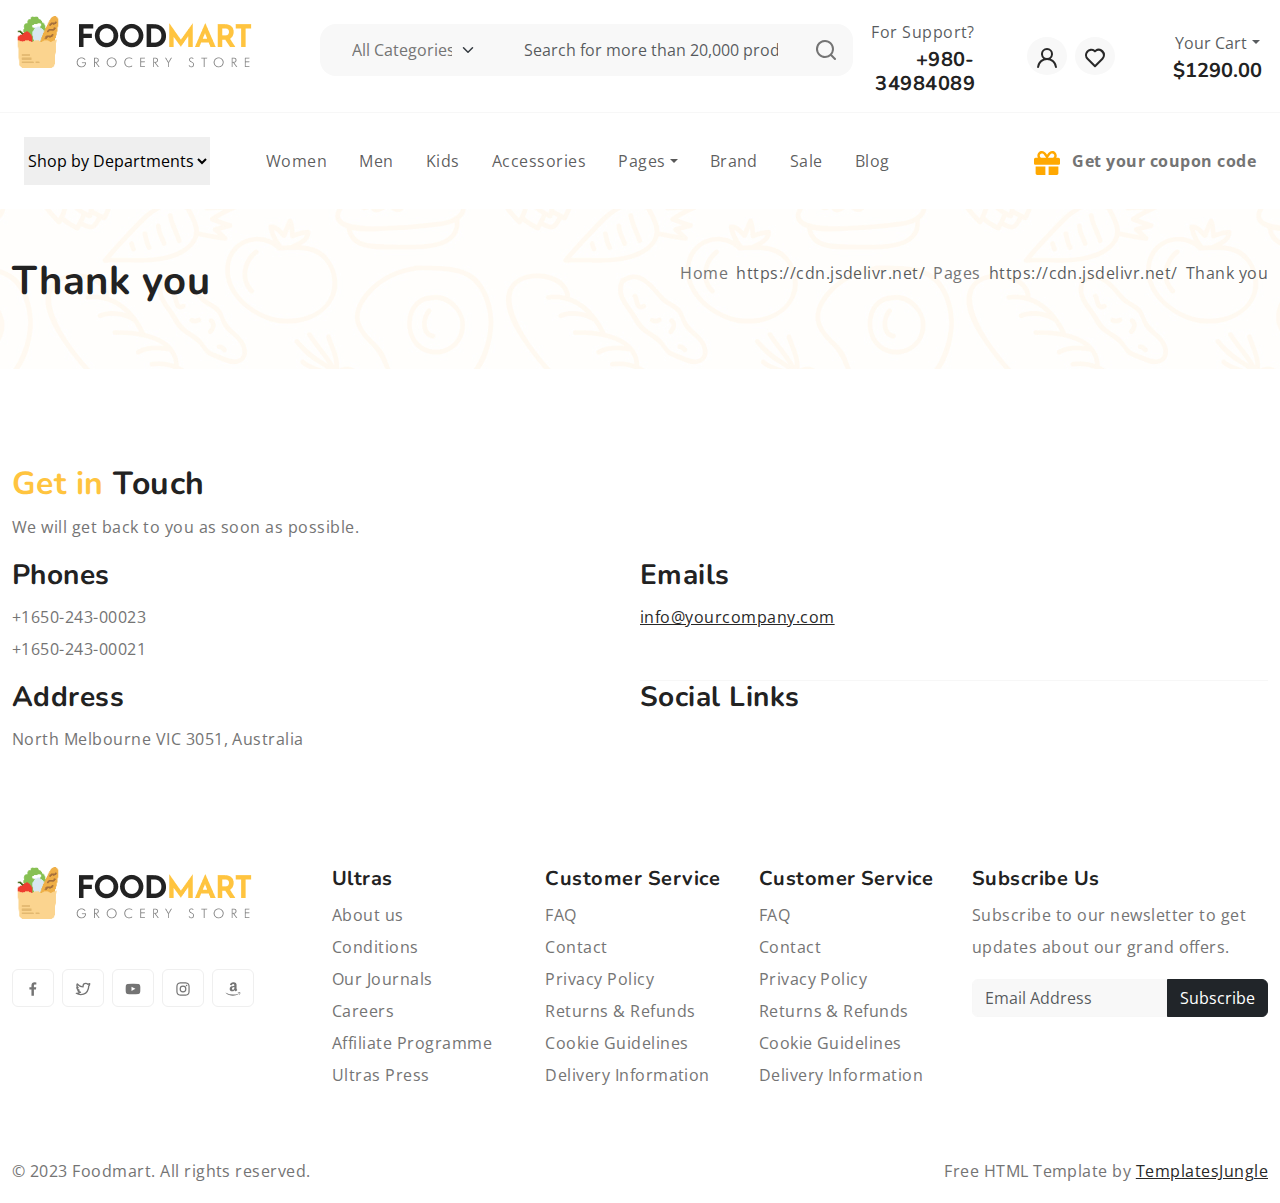
<file: thank-you.html>
<!DOCTYPE html>
<html lang="en">
  
<head>
    <title>FoodMart - Free eCommerce Grocery Store HTML Website Template</title>
    <meta charset="utf-8">
    <meta http-equiv="X-UA-Compatible" content="IE=edge">
    <meta name="viewport" content="width=device-width, initial-scale=1.0">
    <meta name="format-detection" content="telephone=no">
    <meta name="apple-mobile-web-app-capable" content="yes">
    <meta name="author" content="">
    <meta name="keywords" content="">
    <meta name="description" content="">
  </head>

  <link rel="stylesheet" href="css/swiper-bundle.min.css"/>

  <link href="css/bootstrap.min.css" rel="stylesheet">
  
  <link rel="stylesheet" type="text/css" href="css/vendor.css">
  <link rel="stylesheet" type="text/css" href="css/style.css">

  <link rel="preconnect" href="https://fonts.googleapis.com/">
  <link rel="preconnect" href="https://fonts.gstatic.com/" crossorigin>
  <link href="https://fonts.googleapis.com/css2?family=Nunito:wght@400;700&amp;family=Open+Sans:ital,wght@0,400;0,700;1,400;1,700&amp;display=swap" rel="stylesheet">

  </head>
  <body>

    <svg xmlns="http://www.w3.org/2000/svg" style="display: none;">
      <defs>
        <symbol xmlns="http://www.w3.org/2000/svg" id="link" viewBox="0 0 24 24">
          <path fill="currentColor" d="M12 19a1 1 0 1 0-1-1a1 1 0 0 0 1 1Zm5 0a1 1 0 1 0-1-1a1 1 0 0 0 1 1Zm0-4a1 1 0 1 0-1-1a1 1 0 0 0 1 1Zm-5 0a1 1 0 1 0-1-1a1 1 0 0 0 1 1Zm7-12h-1V2a1 1 0 0 0-2 0v1H8V2a1 1 0 0 0-2 0v1H5a3 3 0 0 0-3 3v14a3 3 0 0 0 3 3h14a3 3 0 0 0 3-3V6a3 3 0 0 0-3-3Zm1 17a1 1 0 0 1-1 1H5a1 1 0 0 1-1-1v-9h16Zm0-11H4V6a1 1 0 0 1 1-1h1v1a1 1 0 0 0 2 0V5h8v1a1 1 0 0 0 2 0V5h1a1 1 0 0 1 1 1ZM7 15a1 1 0 1 0-1-1a1 1 0 0 0 1 1Zm0 4a1 1 0 1 0-1-1a1 1 0 0 0 1 1Z"/>
        </symbol>
        <symbol xmlns="http://www.w3.org/2000/svg" id="arrow-right" viewBox="0 0 24 24">
          <path fill="currentColor" d="M17.92 11.62a1 1 0 0 0-.21-.33l-5-5a1 1 0 0 0-1.42 1.42l3.3 3.29H7a1 1 0 0 0 0 2h7.59l-3.3 3.29a1 1 0 0 0 0 1.42a1 1 0 0 0 1.42 0l5-5a1 1 0 0 0 .21-.33a1 1 0 0 0 0-.76Z"/>
        </symbol>
        <symbol xmlns="http://www.w3.org/2000/svg" id="category" viewBox="0 0 24 24">
          <path fill="currentColor" d="M19 5.5h-6.28l-.32-1a3 3 0 0 0-2.84-2H5a3 3 0 0 0-3 3v13a3 3 0 0 0 3 3h14a3 3 0 0 0 3-3v-10a3 3 0 0 0-3-3Zm1 13a1 1 0 0 1-1 1H5a1 1 0 0 1-1-1v-13a1 1 0 0 1 1-1h4.56a1 1 0 0 1 .95.68l.54 1.64a1 1 0 0 0 .95.68h7a1 1 0 0 1 1 1Z"/>
        </symbol>
        <symbol xmlns="http://www.w3.org/2000/svg" id="calendar" viewBox="0 0 24 24">
          <path fill="currentColor" d="M19 4h-2V3a1 1 0 0 0-2 0v1H9V3a1 1 0 0 0-2 0v1H5a3 3 0 0 0-3 3v12a3 3 0 0 0 3 3h14a3 3 0 0 0 3-3V7a3 3 0 0 0-3-3Zm1 15a1 1 0 0 1-1 1H5a1 1 0 0 1-1-1v-7h16Zm0-9H4V7a1 1 0 0 1 1-1h2v1a1 1 0 0 0 2 0V6h6v1a1 1 0 0 0 2 0V6h2a1 1 0 0 1 1 1Z"/>
        </symbol>
        <symbol xmlns="http://www.w3.org/2000/svg" id="heart" viewBox="0 0 24 24">
          <path fill="currentColor" d="M20.16 4.61A6.27 6.27 0 0 0 12 4a6.27 6.27 0 0 0-8.16 9.48l7.45 7.45a1 1 0 0 0 1.42 0l7.45-7.45a6.27 6.27 0 0 0 0-8.87Zm-1.41 7.46L12 18.81l-6.75-6.74a4.28 4.28 0 0 1 3-7.3a4.25 4.25 0 0 1 3 1.25a1 1 0 0 0 1.42 0a4.27 4.27 0 0 1 6 6.05Z"/>
        </symbol>
        <symbol xmlns="http://www.w3.org/2000/svg" id="plus" viewBox="0 0 24 24">
          <path fill="currentColor" d="M19 11h-6V5a1 1 0 0 0-2 0v6H5a1 1 0 0 0 0 2h6v6a1 1 0 0 0 2 0v-6h6a1 1 0 0 0 0-2Z"/>
        </symbol>
        <symbol xmlns="http://www.w3.org/2000/svg" id="minus" viewBox="0 0 24 24">
          <path fill="currentColor" d="M19 11H5a1 1 0 0 0 0 2h14a1 1 0 0 0 0-2Z"/>
        </symbol>
        <symbol xmlns="http://www.w3.org/2000/svg" id="cart" viewBox="0 0 24 24">
          <path fill="currentColor" d="M8.5 19a1.5 1.5 0 1 0 1.5 1.5A1.5 1.5 0 0 0 8.5 19ZM19 16H7a1 1 0 0 1 0-2h8.491a3.013 3.013 0 0 0 2.885-2.176l1.585-5.55A1 1 0 0 0 19 5H6.74a3.007 3.007 0 0 0-2.82-2H3a1 1 0 0 0 0 2h.921a1.005 1.005 0 0 1 .962.725l.155.545v.005l1.641 5.742A3 3 0 0 0 7 18h12a1 1 0 0 0 0-2Zm-1.326-9l-1.22 4.274a1.005 1.005 0 0 1-.963.726H8.754l-.255-.892L7.326 7ZM16.5 19a1.5 1.5 0 1 0 1.5 1.5a1.5 1.5 0 0 0-1.5-1.5Z"/>
        </symbol>
        <symbol xmlns="http://www.w3.org/2000/svg" id="check" viewBox="0 0 24 24">
          <path fill="currentColor" d="M18.71 7.21a1 1 0 0 0-1.42 0l-7.45 7.46l-3.13-3.14A1 1 0 1 0 5.29 13l3.84 3.84a1 1 0 0 0 1.42 0l8.16-8.16a1 1 0 0 0 0-1.47Z"/>
        </symbol>
        <symbol xmlns="http://www.w3.org/2000/svg" id="trash" viewBox="0 0 24 24">
          <path fill="currentColor" d="M10 18a1 1 0 0 0 1-1v-6a1 1 0 0 0-2 0v6a1 1 0 0 0 1 1ZM20 6h-4V5a3 3 0 0 0-3-3h-2a3 3 0 0 0-3 3v1H4a1 1 0 0 0 0 2h1v11a3 3 0 0 0 3 3h8a3 3 0 0 0 3-3V8h1a1 1 0 0 0 0-2ZM10 5a1 1 0 0 1 1-1h2a1 1 0 0 1 1 1v1h-4Zm7 14a1 1 0 0 1-1 1H8a1 1 0 0 1-1-1V8h10Zm-3-1a1 1 0 0 0 1-1v-6a1 1 0 0 0-2 0v6a1 1 0 0 0 1 1Z"/>
        </symbol>
        <symbol xmlns="http://www.w3.org/2000/svg" id="star-outline" viewBox="0 0 15 15">
          <path fill="none" stroke="currentColor" stroke-linecap="round" stroke-linejoin="round" d="M7.5 9.804L5.337 11l.413-2.533L4 6.674l2.418-.37L7.5 4l1.082 2.304l2.418.37l-1.75 1.793L9.663 11L7.5 9.804Z"/>
        </symbol>
        <symbol xmlns="http://www.w3.org/2000/svg" id="star-solid" viewBox="0 0 15 15">
          <path fill="currentColor" d="M7.953 3.788a.5.5 0 0 0-.906 0L6.08 5.85l-2.154.33a.5.5 0 0 0-.283.843l1.574 1.613l-.373 2.284a.5.5 0 0 0 .736.518l1.92-1.063l1.921 1.063a.5.5 0 0 0 .736-.519l-.373-2.283l1.574-1.613a.5.5 0 0 0-.283-.844L8.921 5.85l-.968-2.062Z"/>
        </symbol>
        <symbol xmlns="http://www.w3.org/2000/svg" id="search" viewBox="0 0 24 24">
          <path fill="currentColor" d="M21.71 20.29L18 16.61A9 9 0 1 0 16.61 18l3.68 3.68a1 1 0 0 0 1.42 0a1 1 0 0 0 0-1.39ZM11 18a7 7 0 1 1 7-7a7 7 0 0 1-7 7Z"/>
        </symbol>
        <symbol xmlns="http://www.w3.org/2000/svg" id="user" viewBox="0 0 24 24">
          <path fill="currentColor" d="M15.71 12.71a6 6 0 1 0-7.42 0a10 10 0 0 0-6.22 8.18a1 1 0 0 0 2 .22a8 8 0 0 1 15.9 0a1 1 0 0 0 1 .89h.11a1 1 0 0 0 .88-1.1a10 10 0 0 0-6.25-8.19ZM12 12a4 4 0 1 1 4-4a4 4 0 0 1-4 4Z"/>
        </symbol>
        <symbol xmlns="http://www.w3.org/2000/svg" id="close" viewBox="0 0 15 15">
          <path fill="currentColor" d="M7.953 3.788a.5.5 0 0 0-.906 0L6.08 5.85l-2.154.33a.5.5 0 0 0-.283.843l1.574 1.613l-.373 2.284a.5.5 0 0 0 .736.518l1.92-1.063l1.921 1.063a.5.5 0 0 0 .736-.519l-.373-2.283l1.574-1.613a.5.5 0 0 0-.283-.844L8.921 5.85l-.968-2.062Z"/>
        </symbol>
      </defs>
    </svg>

    <div class="preloader-wrapper">
      <div class="preloader">
      </div>
    </div>

    <div class="offcanvas offcanvas-end" data-bs-scroll="true" tabindex="-1" id="offcanvasCart" aria-labelledby="My Cart">
      <div class="offcanvas-header justify-content-center">
        <button type="button" class="btn-close" data-bs-dismiss="offcanvas" aria-label="Close"></button>
      </div>
      <div class="offcanvas-body">
        <div class="order-md-last">
          <h4 class="d-flex justify-content-between align-items-center mb-3">
            <span class="text-primary">Your cart</span>
            <span class="badge bg-primary rounded-pill">3</span>
          </h4>
          <ul class="list-group mb-3">
            <li class="list-group-item d-flex justify-content-between lh-sm">
              <div>
                <h6 class="my-0">Growers cider</h6>
                <small class="text-body-secondary">Brief description</small>
              </div>
              <span class="text-body-secondary">$12</span>
            </li>
            <li class="list-group-item d-flex justify-content-between lh-sm">
              <div>
                <h6 class="my-0">Fresh grapes</h6>
                <small class="text-body-secondary">Brief description</small>
              </div>
              <span class="text-body-secondary">$8</span>
            </li>
            <li class="list-group-item d-flex justify-content-between lh-sm">
              <div>
                <h6 class="my-0">Heinz tomato ketchup</h6>
                <small class="text-body-secondary">Brief description</small>
              </div>
              <span class="text-body-secondary">$5</span>
            </li>
            <li class="list-group-item d-flex justify-content-between">
              <span>Total (USD)</span>
              <strong>$20</strong>
            </li>
          </ul>
  
          <button class="w-100 btn btn-primary btn-lg" type="submit">Continue to checkout</button>
        </div>
      </div>
    </div>
    
    <div class="offcanvas offcanvas-end" data-bs-scroll="true" tabindex="-1" id="offcanvasSearch" aria-labelledby="Search">
      <div class="offcanvas-header justify-content-center">
        <button type="button" class="btn-close" data-bs-dismiss="offcanvas" aria-label="Close"></button>
      </div>
      <div class="offcanvas-body">
        <div class="order-md-last">
          <h4 class="d-flex justify-content-between align-items-center mb-3">
            <span class="text-primary">Search</span>
          </h4>
          <form role="search" method="get" class="d-flex">
            <form class="d-flex mt-3 gap-0" role="newsletter">
              <input class="form-control form-control-lg rounded-start rounded-0 bg-light" type="email" placeholder="What are you looking for?" aria-label="What are you looking for?">
              <button class="btn btn-dark rounded-end rounded-0" type="submit">Search</button>
            </form>
          </form>
        </div>
      </div>
    </div>

    <header>
      <div class="container-fluid">
        <div class="row py-3 border-bottom">
          
          <div class="col-sm-4 col-lg-3 text-center text-sm-start">
            <div class="main-logo">
              <a href="index-2.html">
                <img src="images/logo.png" alt="logo" class="img-fluid">
              </a>
            </div>
          </div>
          
          <div class="col-sm-6 offset-sm-2 offset-md-0 col-lg-5 d-none d-lg-block">
            <div class="search-bar row bg-light p-2 my-2 rounded-4">
              <div class="col-md-4 d-none d-md-block">
                <select class="form-select border-0 bg-transparent">
                  <option>All Categories</option>
                  <option>Groceries</option>
                  <option>Drinks</option>
                  <option>Chocolates</option>
                </select>
              </div>
              <div class="col-11 col-md-7">
                <form id="search-form" class="text-center" action="#" method="">
                  <input type="text" class="form-control border-0 bg-transparent" placeholder="Search for more than 20,000 products" />
                </form>
              </div>
              <div class="col-1">
                <svg xmlns="http://www.w3.org/2000/svg" width="24" height="24" viewBox="0 0 24 24"><path fill="currentColor" d="M21.71 20.29L18 16.61A9 9 0 1 0 16.61 18l3.68 3.68a1 1 0 0 0 1.42 0a1 1 0 0 0 0-1.39ZM11 18a7 7 0 1 1 7-7a7 7 0 0 1-7 7Z"/></svg>
              </div>
            </div>
          </div>
          
          <div class="col-sm-8 col-lg-4 d-flex justify-content-end gap-5 align-items-center mt-4 mt-sm-0 justify-content-center justify-content-sm-end">
            <div class="support-box text-end d-none d-xl-block">
              <span class="fs-6 text-muted">For Support?</span>
              <h5 class="mb-0">+980-34984089</h5>
            </div>

            <ul class="d-flex justify-content-end list-unstyled m-0">
              <li>
                <a href="#" class="rounded-circle bg-light p-2 mx-1">
                  <svg width="24" height="24" viewBox="0 0 24 24"><use xlink:href="#user"></use></svg>
                </a>
              </li>
              <li>
                <a href="#" class="rounded-circle bg-light p-2 mx-1">
                  <svg width="24" height="24" viewBox="0 0 24 24"><use xlink:href="#heart"></use></svg>
                </a>
              </li>
              <li class="d-lg-none">
                <a href="#" class="rounded-circle bg-light p-2 mx-1" data-bs-toggle="offcanvas" data-bs-target="#offcanvasCart" aria-controls="offcanvasCart">
                  <svg width="24" height="24" viewBox="0 0 24 24"><use xlink:href="#cart"></use></svg>
                </a>
              </li>
              <li class="d-lg-none">
                <a href="#" class="rounded-circle bg-light p-2 mx-1" data-bs-toggle="offcanvas" data-bs-target="#offcanvasSearch" aria-controls="offcanvasSearch">
                  <svg width="24" height="24" viewBox="0 0 24 24"><use xlink:href="#search"></use></svg>
                </a>
              </li>
            </ul>

            <div class="cart text-end d-none d-lg-block dropdown">
              <button class="border-0 bg-transparent" type="button" data-bs-toggle="offcanvas" data-bs-target="#offcanvasCart" aria-controls="offcanvasCart">
                <span class="fs-6 text-muted dropdown-toggle">Your Cart</span>
                <h5 class="mb-0"><span class="cart-total">$1290.00</span></h5>
              </button>
            </div>

        </div>
      </div>
      <div class="container-fluid">
        <div class="row py-3">
          <div class="d-flex  justify-content-center justify-content-sm-between align-items-center">
            <nav class="main-menu d-flex navbar navbar-expand-lg">

              <button class="navbar-toggler" type="button" data-bs-toggle="offcanvas" data-bs-target="#offcanvasNavbar"
                aria-controls="offcanvasNavbar">
                <span class="navbar-toggler-icon"></span>
              </button>

              <div class="offcanvas offcanvas-end" tabindex="-1" id="offcanvasNavbar" aria-labelledby="offcanvasNavbarLabel">

                <div class="offcanvas-header justify-content-center">
                  <button type="button" class="btn-close" data-bs-dismiss="offcanvas" aria-label="Close"></button>
                </div>

                <div class="offcanvas-body">
              
                  <select class="filter-categories border-0 mb-0 me-5">
                    <option>Shop by Departments</option>
                    <option>Groceries</option>
                    <option>Drinks</option>
                    <option>Chocolates</option>
                  </select>
              
                  <ul class="navbar-nav justify-content-end menu-list list-unstyled d-flex gap-md-3 mb-0">
                    <li class="nav-item active">
                      <a href="#women" class="nav-link">Women</a>
                    </li>
                    <li class="nav-item dropdown">
                      <a href="#men" class="nav-link">Men</a>
                    </li>
                    <li class="nav-item">
                      <a href="#kids" class="nav-link">Kids</a>
                    </li>
                    <li class="nav-item">
                      <a href="#accessories" class="nav-link">Accessories</a>
                    </li>
                    <li class="nav-item dropdown">
                      <a class="nav-link dropdown-toggle" role="button" id="pages" data-bs-toggle="dropdown" aria-expanded="false">Pages</a>
                      <ul class="dropdown-menu" aria-labelledby="pages">
                        <li><a href="about.html" class="dropdown-item">About Us</a></li>
                        <li><a href="shop.html" class="dropdown-item">Shop<span class="badge bg-success text-dark ms-2">PRO</span></a></li>
                        <li><a href="single-product.html" class="dropdown-item">Single Product<span class="badge bg-success text-dark ms-2">PRO</span></a></li>
                        <li><a href="cart.html" class="dropdown-item">Cart<span class="badge bg-success text-dark ms-2">PRO</span></a></li>
                        <li><a href="checkout.html" class="dropdown-item">Checkout<span class="badge bg-success text-dark ms-2">PRO</span></a></li>
                        <li><a href="blog.html" class="dropdown-item">Blog</a></li>
                        <li><a href="single-post.html" class="dropdown-item">Single Post</a></li>
                        <li><a href="styles.html" class="dropdown-item">Styles</a></li>
                        <li><a href="contact.html" class="dropdown-item">Contact<span class="badge bg-success text-dark ms-2">PRO</span></a></li>
                        <li><a href="thank-you.html" class="dropdown-item">Thank You</a></li>
                      </ul>
                    </li>
                    <li class="nav-item">
                      <a href="#brand" class="nav-link">Brand</a>
                    </li>
                    <li class="nav-item">
                      <a href="#sale" class="nav-link">Sale</a>
                    </li>
                    <li class="nav-item">
                      <a href="#blog" class="nav-link">Blog</a>
                    </li>
                  </ul>
                
                </div>

              </div>

            </nav>
            <div class="d-none d-lg-block">
              <a href="#" class="nav-link btn-coupon-code">
                <img src="images/gift.svg">
                <strong class="ms-2">Get your coupon code</strong>
              </a>
            </div>
          </div>
        </div>
      </div>
    </header>

    <section class="py-5 mb-5" style="background: url(images/background-pattern.jpg);">
      <div class="container-fluid">
        <div class="d-flex justify-content-between">
          <h1 class="page-title pb-2">Thank you</h1>
          <nav class="breadcrumb fs-6">
            <a class="breadcrumb-item nav-link" href="#">Home</a>
            <a class="breadcrumb-item nav-link" href="#">Pages</a>
            <span class="breadcrumb-item active" aria-current="page">Thank you</span>
          </nav>
        </div>
      </div>
    </section>

    <section id="thank-you" class="py-5 bg-light-grey">
      <div class="container-fluid">
        <div class="row justify-content-center">
          
          <div class="col-md-12">
            <div class="contact-information">
              
                <div class="section-header">
                  <h2 class="section-title"><span class="text-primary">Get in</span> Touch</h2>
                  <p>We will get back to you as soon as possible.</p>
                </div>
                <div class="row">
                  <div class="d-flex flex-wrap">
                    <div class="col-md-6">
                      <div class="detail">
                        <h3>Phones</h3>
                        <ul class="list-unstyled">
                          <li>
                            <i class="icon icon-phone"></i>+1650-243-00023
                          </li>
                          <li>
                            <i class="icon icon-phone"></i>+1650-243-00021
                          </li>
                        </ul>
                      </div>
                    </div>
                    <div class="col-md-6 border-bottom">
                      <div class="detail">
                        <h3>Emails</h3>
                        <ul class="list-unstyled">
                          <li>
                            <i class="icon icon-envelope"></i>
                            <a href="mailto:info@yourcompany.com">info@yourcompany.com</a>
                          </li>
                        </ul>
                      </div>
                    </div>
                    <div class="col-md-6 border-right">
                      <div class="address detail">
                        <h3>Address</h3>
                        <ul class="list-unstyled">
                          <li>
                            <i class="icon icon-location"></i>
                            <span>North Melbourne VIC 3051, Australia</span>
                          </li>
                        </ul>
                      </div>
                    </div>
                    <div class="col-md-6">
                      <div class="detail">
                        <h3>Social Links</h3>
                        <ul class="social-links list-unstyled d-flex">
                          <li><a href="#" class="icon icon-facebook"></a></li>
                          <li><a href="#" class="icon icon-twitter"></a></li>
                          <li><a href="#" class="icon icon-youtube"></a></li>
                          <li><a href="#" class="icon icon-linkedin-square"></a></li>
                        </ul>
                      </div>
                    </div>
                  </div>
                </div>
              
            </div>

          </div>
        </div>
      </div>
      </div>
    </section>


    <footer class="py-5">
      <div class="container-fluid">
        <div class="row">

          <div class="col-lg-3 col-md-6 col-sm-6">
            <div class="footer-menu">
              <img src="images/logo.png" alt="logo">
              <div class="social-links mt-5">
                <ul class="d-flex list-unstyled gap-2">
                  <li>
                    <a href="#" class="btn btn-outline-light">
                      <svg xmlns="http://www.w3.org/2000/svg" width="16" height="16" viewBox="0 0 24 24"><path fill="currentColor" d="M15.12 5.32H17V2.14A26.11 26.11 0 0 0 14.26 2c-2.72 0-4.58 1.66-4.58 4.7v2.62H6.61v3.56h3.07V22h3.68v-9.12h3.06l.46-3.56h-3.52V7.05c0-1.05.28-1.73 1.76-1.73Z"/></svg>
                    </a>
                  </li>
                  <li>
                    <a href="#" class="btn btn-outline-light">
                      <svg xmlns="http://www.w3.org/2000/svg" width="16" height="16" viewBox="0 0 24 24"><path fill="currentColor" d="M22.991 3.95a1 1 0 0 0-1.51-.86a7.48 7.48 0 0 1-1.874.794a5.152 5.152 0 0 0-3.374-1.242a5.232 5.232 0 0 0-5.223 5.063a11.032 11.032 0 0 1-6.814-3.924a1.012 1.012 0 0 0-.857-.365a.999.999 0 0 0-.785.5a5.276 5.276 0 0 0-.242 4.769l-.002.001a1.041 1.041 0 0 0-.496.89a3.042 3.042 0 0 0 .027.439a5.185 5.185 0 0 0 1.568 3.312a.998.998 0 0 0-.066.77a5.204 5.204 0 0 0 2.362 2.922a7.465 7.465 0 0 1-3.59.448A1 1 0 0 0 1.45 19.3a12.942 12.942 0 0 0 7.01 2.061a12.788 12.788 0 0 0 12.465-9.363a12.822 12.822 0 0 0 .535-3.646l-.001-.2a5.77 5.77 0 0 0 1.532-4.202Zm-3.306 3.212a.995.995 0 0 0-.234.702c.01.165.009.331.009.488a10.824 10.824 0 0 1-.454 3.08a10.685 10.685 0 0 1-10.546 7.93a10.938 10.938 0 0 1-2.55-.301a9.48 9.48 0 0 0 2.942-1.564a1 1 0 0 0-.602-1.786a3.208 3.208 0 0 1-2.214-.935q.224-.042.445-.105a1 1 0 0 0-.08-1.943a3.198 3.198 0 0 1-2.25-1.726a5.3 5.3 0 0 0 .545.046a1.02 1.02 0 0 0 .984-.696a1 1 0 0 0-.4-1.137a3.196 3.196 0 0 1-1.425-2.673c0-.066.002-.133.006-.198a13.014 13.014 0 0 0 8.21 3.48a1.02 1.02 0 0 0 .817-.36a1 1 0 0 0 .206-.867a3.157 3.157 0 0 1-.087-.729a3.23 3.23 0 0 1 3.226-3.226a3.184 3.184 0 0 1 2.345 1.02a.993.993 0 0 0 .921.298a9.27 9.27 0 0 0 1.212-.322a6.681 6.681 0 0 1-1.026 1.524Z"/></svg>
                    </a>
                  </li>
                  <li>
                    <a href="#" class="btn btn-outline-light">
                      <svg xmlns="http://www.w3.org/2000/svg" width="16" height="16" viewBox="0 0 24 24"><path fill="currentColor" d="M23 9.71a8.5 8.5 0 0 0-.91-4.13a2.92 2.92 0 0 0-1.72-1A78.36 78.36 0 0 0 12 4.27a78.45 78.45 0 0 0-8.34.3a2.87 2.87 0 0 0-1.46.74c-.9.83-1 2.25-1.1 3.45a48.29 48.29 0 0 0 0 6.48a9.55 9.55 0 0 0 .3 2a3.14 3.14 0 0 0 .71 1.36a2.86 2.86 0 0 0 1.49.78a45.18 45.18 0 0 0 6.5.33c3.5.05 6.57 0 10.2-.28a2.88 2.88 0 0 0 1.53-.78a2.49 2.49 0 0 0 .61-1a10.58 10.58 0 0 0 .52-3.4c.04-.56.04-3.94.04-4.54ZM9.74 14.85V8.66l5.92 3.11c-1.66.92-3.85 1.96-5.92 3.08Z"/></svg>
                    </a>
                  </li>
                  <li>
                    <a href="#" class="btn btn-outline-light">
                      <svg xmlns="http://www.w3.org/2000/svg" width="16" height="16" viewBox="0 0 24 24"><path fill="currentColor" d="M17.34 5.46a1.2 1.2 0 1 0 1.2 1.2a1.2 1.2 0 0 0-1.2-1.2Zm4.6 2.42a7.59 7.59 0 0 0-.46-2.43a4.94 4.94 0 0 0-1.16-1.77a4.7 4.7 0 0 0-1.77-1.15a7.3 7.3 0 0 0-2.43-.47C15.06 2 14.72 2 12 2s-3.06 0-4.12.06a7.3 7.3 0 0 0-2.43.47a4.78 4.78 0 0 0-1.77 1.15a4.7 4.7 0 0 0-1.15 1.77a7.3 7.3 0 0 0-.47 2.43C2 8.94 2 9.28 2 12s0 3.06.06 4.12a7.3 7.3 0 0 0 .47 2.43a4.7 4.7 0 0 0 1.15 1.77a4.78 4.78 0 0 0 1.77 1.15a7.3 7.3 0 0 0 2.43.47C8.94 22 9.28 22 12 22s3.06 0 4.12-.06a7.3 7.3 0 0 0 2.43-.47a4.7 4.7 0 0 0 1.77-1.15a4.85 4.85 0 0 0 1.16-1.77a7.59 7.59 0 0 0 .46-2.43c0-1.06.06-1.4.06-4.12s0-3.06-.06-4.12ZM20.14 16a5.61 5.61 0 0 1-.34 1.86a3.06 3.06 0 0 1-.75 1.15a3.19 3.19 0 0 1-1.15.75a5.61 5.61 0 0 1-1.86.34c-1 .05-1.37.06-4 .06s-3 0-4-.06a5.73 5.73 0 0 1-1.94-.3a3.27 3.27 0 0 1-1.1-.75a3 3 0 0 1-.74-1.15a5.54 5.54 0 0 1-.4-1.9c0-1-.06-1.37-.06-4s0-3 .06-4a5.54 5.54 0 0 1 .35-1.9A3 3 0 0 1 5 5a3.14 3.14 0 0 1 1.1-.8A5.73 5.73 0 0 1 8 3.86c1 0 1.37-.06 4-.06s3 0 4 .06a5.61 5.61 0 0 1 1.86.34a3.06 3.06 0 0 1 1.19.8a3.06 3.06 0 0 1 .75 1.1a5.61 5.61 0 0 1 .34 1.9c.05 1 .06 1.37.06 4s-.01 3-.06 4ZM12 6.87A5.13 5.13 0 1 0 17.14 12A5.12 5.12 0 0 0 12 6.87Zm0 8.46A3.33 3.33 0 1 1 15.33 12A3.33 3.33 0 0 1 12 15.33Z"/></svg>
                    </a>
                  </li>
                  <li>
                    <a href="#" class="btn btn-outline-light">
                      <svg xmlns="http://www.w3.org/2000/svg" width="16" height="16" viewBox="0 0 24 24"><path fill="currentColor" d="M1.04 17.52q.1-.16.32-.02a21.308 21.308 0 0 0 10.88 2.9a21.524 21.524 0 0 0 7.74-1.46q.1-.04.29-.12t.27-.12a.356.356 0 0 1 .47.12q.17.24-.11.44q-.36.26-.92.6a14.99 14.99 0 0 1-3.84 1.58A16.175 16.175 0 0 1 12 22a16.017 16.017 0 0 1-5.9-1.09a16.246 16.246 0 0 1-4.98-3.07a.273.273 0 0 1-.12-.2a.215.215 0 0 1 .04-.12Zm6.02-5.7a4.036 4.036 0 0 1 .68-2.36A4.197 4.197 0 0 1 9.6 7.98a10.063 10.063 0 0 1 2.66-.66q.54-.06 1.76-.16v-.34a3.562 3.562 0 0 0-.28-1.72a1.5 1.5 0 0 0-1.32-.6h-.16a2.189 2.189 0 0 0-1.14.42a1.64 1.64 0 0 0-.62 1a.508.508 0 0 1-.4.46L7.8 6.1q-.34-.08-.34-.36a.587.587 0 0 1 .02-.14a3.834 3.834 0 0 1 1.67-2.64A6.268 6.268 0 0 1 12.26 2h.5a5.054 5.054 0 0 1 3.56 1.18a3.81 3.81 0 0 1 .37.43a3.875 3.875 0 0 1 .27.41a2.098 2.098 0 0 1 .18.52q.08.34.12.47a2.856 2.856 0 0 1 .06.56q.02.43.02.51v4.84a2.868 2.868 0 0 0 .15.95a2.475 2.475 0 0 0 .29.62q.14.19.46.61a.599.599 0 0 1 .12.32a.346.346 0 0 1-.16.28q-1.66 1.44-1.8 1.56a.557.557 0 0 1-.58.04q-.28-.24-.49-.46t-.3-.32a4.466 4.466 0 0 1-.29-.39q-.2-.29-.28-.39a4.91 4.91 0 0 1-2.2 1.52a6.038 6.038 0 0 1-1.68.2a3.505 3.505 0 0 1-2.53-.95a3.553 3.553 0 0 1-.99-2.69Zm3.44-.4a1.895 1.895 0 0 0 .39 1.25a1.294 1.294 0 0 0 1.05.47a1.022 1.022 0 0 0 .17-.02a1.022 1.022 0 0 1 .15-.02a2.033 2.033 0 0 0 1.3-1.08a3.13 3.13 0 0 0 .33-.83a3.8 3.8 0 0 0 .12-.73q.01-.28.01-.92v-.5a7.287 7.287 0 0 0-1.76.16a2.144 2.144 0 0 0-1.76 2.22Zm8.4 6.44a.626.626 0 0 1 .12-.16a3.14 3.14 0 0 1 .96-.46a6.52 6.52 0 0 1 1.48-.22a1.195 1.195 0 0 1 .38.02q.9.08 1.08.3a.655.655 0 0 1 .08.36v.14a4.56 4.56 0 0 1-.38 1.65a3.84 3.84 0 0 1-1.06 1.53a.302.302 0 0 1-.18.08a.177.177 0 0 1-.08-.02q-.12-.06-.06-.22a7.632 7.632 0 0 0 .74-2.42a.513.513 0 0 0-.08-.32q-.2-.24-1.12-.24q-.34 0-.8.04q-.5.06-.92.12a.232.232 0 0 1-.16-.04a.065.065 0 0 1-.02-.08a.153.153 0 0 1 .02-.06Z"/></svg>
                    </a>
                  </li>
                </ul>
              </div>
            </div>
          </div>

          <div class="col-md-2 col-sm-6">
            <div class="footer-menu">
              <h5 class="widget-title">Ultras</h5>
              <ul class="menu-list list-unstyled">
                <li class="menu-item">
                  <a href="#" class="nav-link">About us</a>
                </li>
                <li class="menu-item">
                  <a href="#" class="nav-link">Conditions </a>
                </li>
                <li class="menu-item">
                  <a href="#" class="nav-link">Our Journals</a>
                </li>
                <li class="menu-item">
                  <a href="#" class="nav-link">Careers</a>
                </li>
                <li class="menu-item">
                  <a href="#" class="nav-link">Affiliate Programme</a>
                </li>
                <li class="menu-item">
                  <a href="#" class="nav-link">Ultras Press</a>
                </li>
              </ul>
            </div>
          </div>
          <div class="col-md-2 col-sm-6">
            <div class="footer-menu">
              <h5 class="widget-title">Customer Service</h5>
              <ul class="menu-list list-unstyled">
                <li class="menu-item">
                  <a href="#" class="nav-link">FAQ</a>
                </li>
                <li class="menu-item">
                  <a href="#" class="nav-link">Contact</a>
                </li>
                <li class="menu-item">
                  <a href="#" class="nav-link">Privacy Policy</a>
                </li>
                <li class="menu-item">
                  <a href="#" class="nav-link">Returns & Refunds</a>
                </li>
                <li class="menu-item">
                  <a href="#" class="nav-link">Cookie Guidelines</a>
                </li>
                <li class="menu-item">
                  <a href="#" class="nav-link">Delivery Information</a>
                </li>
              </ul>
            </div>
          </div>
          <div class="col-md-2 col-sm-6">
            <div class="footer-menu">
              <h5 class="widget-title">Customer Service</h5>
              <ul class="menu-list list-unstyled">
                <li class="menu-item">
                  <a href="#" class="nav-link">FAQ</a>
                </li>
                <li class="menu-item">
                  <a href="#" class="nav-link">Contact</a>
                </li>
                <li class="menu-item">
                  <a href="#" class="nav-link">Privacy Policy</a>
                </li>
                <li class="menu-item">
                  <a href="#" class="nav-link">Returns & Refunds</a>
                </li>
                <li class="menu-item">
                  <a href="#" class="nav-link">Cookie Guidelines</a>
                </li>
                <li class="menu-item">
                  <a href="#" class="nav-link">Delivery Information</a>
                </li>
              </ul>
            </div>
          </div>
          <div class="col-lg-3 col-md-6 col-sm-6">
            <div class="footer-menu">
              <h5 class="widget-title">Subscribe Us</h5>
              <p>Subscribe to our newsletter to get updates about our grand offers.</p>
              <form class="d-flex mt-3 gap-0" role="newsletter">
                <input class="form-control rounded-start rounded-0 bg-light" type="email" placeholder="Email Address" aria-label="Email Address">
                <button class="btn btn-dark rounded-end rounded-0" type="submit">Subscribe</button>
              </form>
            </div>
          </div>
          
        </div>
      </div>
    </footer>
    <div id="footer-bottom">
      <div class="container-fluid">
        <div class="row">
          <div class="col-md-6 copyright">
            <p>© 2023 Foodmart. All rights reserved.</p>
          </div>
          <div class="col-md-6 credit-link text-end">
            <p>Free HTML Template by <a href="https://templatesjungle.com/">TemplatesJungle</a></p>
          </div>
        </div>
      </div>
    </div>
    <script src="js/jquery-1.11.0.min.js"></script>
    <script src="js/swiper-bundle.min.js"></script>
    <script src="js/bootstrap.bundle.min.js"></script>
    <script src="js/plugins.js"></script>
    <script src="js/script.js"></script>
  </body>

</html>
</file>
<file: css/style.css>
/*
Theme Name: Ultras
Theme URI: https://templatesjungle.com/
Author: TemplatesJungle
Author URI: https://templatesjungle.com/
Description: Ultras is specially designed product packaged for eCommerce store websites.
Version: 1.1
*/

/*--------------------------------------------------------------
This is main CSS file that contains custom style rules used in this template
--------------------------------------------------------------*/

/*------------------------------------*\
    Table of contents
\*------------------------------------*/

/*------------------------------------------------

CSS STRUCTURE:

1. VARIABLES

2. GENERAL TYPOGRAPHY
  2.1 General Styles
  2.2 Floating & Alignment
  2.3 Forms
  2.4 Lists
  2.5 Code
  2.6 Tables
  2.7 Spacing
  2.8 Utilities
  2.9 Misc
    - Row Border
    - Zoom Effect
  2.10 Buttons
    - Button Sizes
    - Button Shapes
    - Button Color Scheme
    - Button Aligns
  2.11 Section
    - Hero Section
    - Section Title
    - Section Paddings
    - Section Margins
    - Section Bg Colors
    - Content Colors
    - Content Borders

3. EXTENDED TYPOGRAPHY
  3.1 Blockquote / Pullquote
  3.2 Text Highlights

4. CONTENT ELEMENTS
  4.1 Tabs
  4.2 Accordions
  4.3 Brand Carousel
  4.4 Category Carousel

5. BLOG STYLES
  5.1 Blog Single Post
  5.2 About Author
  5.3 Comments List
  5.4 Comments Form3

6. SITE STRUCTURE
  6.1 Header
    - Header Menu
    - Nav Sidebar
  6.2 Billboard
  6.3 About Us Section
  6.4 Video Section
  6.5 Selling Products Section
  6.6 Quotation Section
  6.7 Latest Blogs Section
  6.8 Newsletter Section
  6.9 Instagram Section
  6.10 Footer
    - Footer Top
    - Footer Bottom

7. OTHER PAGES
  7.1 Product detail
  7.2 Shop page

    
/*--------------------------------------------------------------
/** 1. VARIABLES
--------------------------------------------------------------*/
:root {
    /* widths for rows and containers
     */
    --header-height       : 160px;
    --header-height-min   : 80px;
}
/* on mobile devices below 600px
 */
@media screen and (max-width: 600px) {
    :root {
        --header-height : 100px;
        --header-height-min   : 80px;
    }
}
/* Theme Colors */
:root {
    --accent-color       : #FFC43F;
    --dark-color         : #222222;
    --light-dark-color   : #727272;
    --light-color        : #fff;
    --grey-color         : #dbdbdb;
    --light-grey-color   : #fafafa;
    --primary-color      : #6995B1;
    --light-primary-color   : #eef1f3;
}

/* Fonts */
:root {
    --body-font           : "Open Sans", sans-serif;
    --heading-font        : "Nunito", sans-serif;
}

body {
  --bs-link-color: #333;
  --bs-link-hover-color:#333;

  --bs-link-color-rgb: 40,40,40;
  --bs-link-hover-color-rgb: 0,0,0;

  /* --bs-link-color: #FFC43F;
  --bs-link-hover-color: #FFC43F; */

  --bs-light-rgb: 248, 248, 248;

  --bs-font-sans-serif: "Open Sans", sans-serif;
  --bs-body-font-family: var(--bs-font-sans-serif);
  --bs-body-font-size: 1rem;
  --bs-body-font-weight: 400;
  --bs-body-line-height: 2;
  --bs-body-color: #747474;

  --bs-primary: #FFC43F;
  --bs-primary-rgb: 255, 196, 63;
  
  --bs-primary-bg-subtle: #FFF9EB;
  --bs-border-color: #F7F7F7;

  --bs-secondary-rgb: 230, 243, 251;

  --bs-success-rgb: 238, 245, 228;
  --bs-danger-rgb: 249, 235, 231;
  --bs-warning-rgb: 255, 249, 235;
  --bs-info-rgb: 230, 243, 250;

  /*--bs-blue: #0d6efd;
  --bs-indigo: #6610f2;
  --bs-purple: #6f42c1;
  --bs-pink: #d63384;
  --bs-red: #dc3545;
  --bs-orange: #fd7e14;
  --bs-yellow: #ffc107;
  --bs-green: #198754;
  --bs-teal: #20c997;
  --bs-cyan: #0dcaf0;
  --bs-black: #000;
  --bs-white: #fff;
  --bs-gray: #6c757d;
  --bs-gray-dark: #343a40;
  --bs-gray-100: #f8f9fa;
  --bs-gray-200: #e9ecef;
  --bs-gray-300: #dee2e6;
  --bs-gray-400: #ced4da;
  --bs-gray-500: #adb5bd;
  --bs-gray-600: #6c757d;
  --bs-gray-700: #495057;
  --bs-gray-800: #343a40;
  --bs-gray-900: #212529;
  --bs-primary: #0d6efd;
  --bs-secondary: #6c757d;
  --bs-success: #198754;
  --bs-info: #0dcaf0;
  --bs-warning: #ffc107;
  --bs-danger: #dc3545;
  --bs-light: #f8f9fa;
  --bs-dark: #212529;
  --bs-primary-rgb: 13,110,253;
  --bs-secondary-rgb: 108,117,125;
  --bs-success-rgb: 25,135,84;
  --bs-info-rgb: 13,202,240;
  --bs-warning-rgb: 255,193,7;
  --bs-danger-rgb: 220,53,69;
  --bs-light-rgb: 248,249,250;
  --bs-dark-rgb: 33,37,41;
  --bs-primary-text-emphasis: #052c65;
  --bs-secondary-text-emphasis: #2b2f32;
  --bs-success-text-emphasis: #0a3622;
  --bs-info-text-emphasis: #055160;
  --bs-warning-text-emphasis: #664d03;
  --bs-danger-text-emphasis: #58151c;
  --bs-light-text-emphasis: #495057;
  --bs-dark-text-emphasis: #495057;
  --bs-primary-bg-subtle: #cfe2ff;
  --bs-secondary-bg-subtle: #e2e3e5;
  --bs-success-bg-subtle: #d1e7dd;
  --bs-info-bg-subtle: #cff4fc;
  --bs-warning-bg-subtle: #fff3cd;
  --bs-danger-bg-subtle: #f8d7da;
  --bs-light-bg-subtle: #fcfcfd;
  --bs-dark-bg-subtle: #ced4da;
  --bs-primary-border-subtle: #9ec5fe;
  --bs-secondary-border-subtle: #c4c8cb;
  --bs-success-border-subtle: #a3cfbb;
  --bs-info-border-subtle: #9eeaf9;
  --bs-warning-border-subtle: #ffe69c;
  --bs-danger-border-subtle: #f1aeb5;
  --bs-light-border-subtle: #e9ecef;
  --bs-dark-border-subtle: #adb5bd;
  --bs-white-rgb: 255,255,255;
  --bs-black-rgb: 0,0,0;
  --bs-font-sans-serif: system-ui,-apple-system,"Segoe UI",Roboto,"Helvetica Neue","Noto Sans","Liberation Sans",Arial,sans-serif,"Apple Color Emoji","Segoe UI Emoji","Segoe UI Symbol","Noto Color Emoji";
  --bs-font-monospace: SFMono-Regular,Menlo,Monaco,Consolas,"Liberation Mono","Courier New",monospace;
  --bs-gradient: linear-gradient(180deg, rgba(255, 255, 255, 0.15), rgba(255, 255, 255, 0));
  --bs-body-font-family: var(--bs-font-sans-serif);
  --bs-body-font-size: 1rem;
  --bs-body-font-weight: 400;
  --bs-body-line-height: 1.5;

  --bs-body-color: #212529;
  --bs-body-color-rgb: 33,37,41;
  --bs-body-bg: #fff;
  --bs-body-bg-rgb: 255,255,255;
  --bs-emphasis-color: #000;
  --bs-emphasis-color-rgb: 0,0,0;
  --bs-secondary-color: rgba(33, 37, 41, 0.75);
  --bs-secondary-color-rgb: 33,37,41;
  --bs-secondary-bg: #e9ecef;
  --bs-secondary-bg-rgb: 233,236,239;
  --bs-tertiary-color: rgba(33, 37, 41, 0.5);
  --bs-tertiary-color-rgb: 33,37,41;
  --bs-tertiary-bg: #f8f9fa;
  --bs-tertiary-bg-rgb: 248,249,250;
  --bs-link-color: #0d6efd;
  --bs-link-color-rgb: 13,110,253;
  --bs-link-decoration: underline;
  --bs-link-hover-color: #0a58ca;
  --bs-link-hover-color-rgb: 10,88,202;
  --bs-code-color: #d63384;
  --bs-highlight-bg: #fff3cd;
  --bs-border-width: 1px;
  --bs-border-style: solid;
  --bs-border-color: #dee2e6;
  --bs-border-color-translucent: rgba(0, 0, 0, 0.175);
  --bs-border-radius: 0.375rem;
  --bs-border-radius-sm: 0.25rem;
  --bs-border-radius-lg: 0.5rem;
  --bs-border-radius-xl: 1rem;
  --bs-border-radius-xxl: 2rem;
  --bs-border-radius-2xl: var(--bs-border-radius-xxl);
  --bs-border-radius-pill: 50rem;
  --bs-box-shadow: 0 0.5rem 1rem rgba(0, 0, 0, 0.15);
  --bs-box-shadow-sm: 0 0.125rem 0.25rem rgba(0, 0, 0, 0.075);
  --bs-box-shadow-lg: 0 1rem 3rem rgba(0, 0, 0, 0.175);
  --bs-box-shadow-inset: inset 0 1px 2px rgba(0, 0, 0, 0.075);
  --bs-focus-ring-width: 0.25rem;
  --bs-focus-ring-opacity: 0.25;
  --bs-focus-ring-color: rgba(13, 110, 253, 0.25);
  --bs-form-valid-color: #198754;
  --bs-form-valid-border-color: #198754;
  --bs-form-invalid-color: #dc3545;
  --bs-form-invalid-border-color: #dc3545;*/
}
.btn-primary {
  --bs-btn-color: #fff;
  --bs-btn-bg: #ffc43f;
  --bs-btn-border-color: transparent;
  --bs-btn-hover-color: #fff;
  --bs-btn-hover-bg: #f7a422;
  --bs-btn-hover-border-color: transparent;
  --bs-btn-focus-shadow-rgb: 49,132,253;
  --bs-btn-active-color: #fff;
  --bs-btn-active-bg: #ffc43f;
  --bs-btn-active-border-color: transparent;
  --bs-btn-active-shadow: inset 0 3px 5px rgba(0, 0, 0, 0.125);
  --bs-btn-disabled-color: #fff;
  --bs-btn-disabled-bg: #d3d7dd;
  --bs-btn-disabled-border-color: transparent;
}
.btn-outline-primary {
  --bs-btn-color: #ffc43f;
  --bs-btn-border-color: #ffc43f;
  --bs-btn-hover-color: #fff;
  --bs-btn-hover-bg: #ffc107;
  --bs-btn-hover-border-color: #ffc107;
  --bs-btn-focus-shadow-rgb: 13,110,253;
  --bs-btn-active-color: #fff;
  --bs-btn-active-bg: #ffc107;
  --bs-btn-active-border-color: #ffc107;
  --bs-btn-active-shadow: inset 0 3px 5px rgba(0, 0, 0, 0.125);
  --bs-btn-disabled-color: #fff3cd;
  --bs-btn-disabled-bg: transparent;
  --bs-btn-disabled-border-color: #fff3cd;
  --bs-gradient: none;
}
.btn-outline-light {
  --bs-btn-color: #747474;
  --bs-btn-border-color: #EFEFEF;
  --bs-btn-hover-color: #000;
  --bs-btn-hover-bg: #EFEFEF;
  --bs-btn-hover-border-color: #EFEFEF;
  --bs-btn-focus-shadow-rgb: 248,249,250;
  --bs-btn-active-color: #000;
  --bs-btn-active-bg: #EFEFEF;
  --bs-btn-active-border-color: #EFEFEF;
  --bs-btn-active-shadow: inset 0 3px 5px rgba(0, 0, 0, 0.125);
  --bs-btn-disabled-color: #EFEFEF;
  --bs-btn-disabled-bg: transparent;
  --bs-btn-disabled-border-color: #EFEFEF;
  --bs-gradient: none;
}
.btn-warning {
  --bs-btn-color: #747474;
  --bs-btn-bg: #FCF7EB;
  --bs-btn-border-color: #FCF7EB;
  --bs-btn-hover-color: #747474;
  --bs-btn-hover-bg: #FFECBE;
  --bs-btn-hover-border-color: #FFECBE;
  --bs-btn-focus-shadow-rgb: 217,164,6;
  --bs-btn-active-color: #000;
  --bs-btn-active-bg: #FFECBE;
  --bs-btn-active-border-color: #FFECBE;
  --bs-btn-active-shadow: inset 0 3px 5px rgba(0, 0, 0, 0.125);
  --bs-btn-disabled-color: #000;
  --bs-btn-disabled-bg: #FCF7EB;
  --bs-btn-disabled-border-color: #FCF7EB;
}
.btn-success {
  --bs-btn-color: #222;
  --bs-btn-bg: #EEF5E4;
  --bs-btn-border-color: #EEF5E4;
  --bs-btn-hover-color: #222;
  --bs-btn-hover-bg: #9de3c2;
  --bs-btn-hover-border-color: #9de3c2;
  --bs-btn-focus-shadow-rgb: 60,153,110;
  --bs-btn-active-color: #222;
  --bs-btn-active-bg: #9de3c2;
  --bs-btn-active-border-color: #9de3c2;
  --bs-btn-active-shadow: inset 0 3px 5px rgba(0, 0, 0, 0.125);
  --bs-btn-disabled-color: #222;
  --bs-btn-disabled-bg: #EEF5E4;
  --bs-btn-disabled-border-color: #EEF5E4;
}
.btn-danger {
  --bs-btn-color: #222;
  --bs-btn-bg: #FFEADA;
  --bs-btn-border-color: #FFEADA;
  --bs-btn-hover-color: #222;
  --bs-btn-hover-bg: #ecc9af;
  --bs-btn-hover-border-color: #ecc9af;
  --bs-btn-focus-shadow-rgb: 60,153,110;
  --bs-btn-active-color: #222;
  --bs-btn-active-bg: #ecc9af;
  --bs-btn-active-border-color: #ecc9af;
  --bs-btn-active-shadow: inset 0 3px 5px rgba(0, 0, 0, 0.125);
  --bs-btn-disabled-color: #222;
  --bs-btn-disabled-bg: #FFEADA;
  --bs-btn-disabled-border-color: #FFEADA;
}
body {
  letter-spacing: 0.03em;
}
h1,h2,h3,h4,h5,h6 {
  font-family: var(--heading-font);
  color: var(--dark-color);
  font-weight: 700;
}
.display-1,
.display-2,
.display-3,
.display-4,
.display-5,
.display-6 {
  font-weight: 700;
}
.breadcrumb.text-white {
  --bs-breadcrumb-divider-color: #fff;
  --bs-breadcrumb-item-active-color: var(--bs-primary);
}
.dropdown-menu {
  --bs-dropdown-link-active-bg: var(--bs-primary);
}
/*----------------------------------------------*/
/* 6. SITE STRUCTURE */
/*----------------------------------------------*/
/* 6.1 Header
--------------------------------------------------------------*/
/* Preloader */
.preloader-wrapper {
  width: 100%;
  height: 100vh;
  margin: 0 auto;
  position: absolute;
  top: 0;
  left: 0;
  z-index: 111;
  background: #fff;
}

.preloader-wrapper .preloader {
  margin: 20% auto 0;
  transform: translateZ(0);
}

.preloader:before,
.preloader:after {
  content: '';
  position: absolute;
  top: 0;
}

.preloader:before,
.preloader:after,
.preloader {
  border-radius: 50%;
  width: 2em;
  height: 2em;
  animation: animation 1.2s infinite ease-in-out;
}

.preloader {
  animation-delay: -0.16s;
}

.preloader:before {
  left: -3.5em;
  animation-delay: -0.32s;
}

.preloader:after {
  left: 3.5em;
}

@keyframes animation {
  0%,
  80%,
  100% {
    box-shadow: 0 2em 0 -1em var(--accent-color);
  }
  40% {
    box-shadow: 0 2em 0 0 var(--accent-color);
  }
}

/* *** Start editing below this line *** */
/*.search-bar {
  background: #F9F9F9;
  border: 1px solid #F8F8F8;
  border-radius: 4px;
  max-width: fit-content;
  padding-right: 20px;
}
.search-bar ::placeholder {
  color: #9D9D9D;
}
.search-bar select,
.search-bar input,
.search-bar form {
  margin-bottom: 0;
}
.search-bar select {
  border: none;
}
.search-bar input[type="text"] {
  border: none;
  width: 434px;
}
*/
/* support-box */
/*.support-box h3 {
  margin: 0;
}*/
/* .stellarnav ul */
/*.stellarnav ul {
  text-align: left;
}
.stellarnav>ul>li>a {
  padding: 10px;
}*/
.container-fluid {
  max-width: 1600px;
}
.banner-blocks {
  display: grid;
  grid-template-columns: repeat(12, 1fr);
  grid-template-rows: repeat(2, 1fr);
  grid-gap: 2rem;
}
.block-1 { grid-area: 1 / 1 / 3 / 8; }
.block-2 { grid-area: 1 / 8 / 2 / 13; }
.block-3 { grid-area: 2 / 8 / 3 / 13; }

@media screen and (max-width:1140px) {
  .banner-blocks {
    grid-template-columns: 1fr;
    grid-template-rows: repeat(4, 1fr);
  }
  .block-1 { grid-area: 1 / 1 / 3 / 2; }
  .block-2 { grid-area: 3 / 1 / 4 / 2; }
  .block-3 { grid-area: 4 / 1 / 5 / 2; }
  
}

/* banner ad */
.banner-ad {
  position: relative;
  overflow: hidden;
  border-radius: 12px;
}
.banner-ad.blue {
  background: #e6f3fb;
}
.banner-ad .swiper-pagination {
  bottom: 40px;
  left: 0;
  right: 0;
}
.banner-ad .swiper-pagination .swiper-pagination-bullet {
  width: 16px;
  height: 16px;
  margin: 4px;
  background: #FFF;
  opacity: 1;
  transition: background 0.3s ease-out;
}
.banner-ad .swiper-pagination .swiper-pagination-bullet.swiper-pagination-bullet-active{
  background: #FFC43F;
}
.banner-ad .swiper-slide {
  min-height: 630px;
  display: flex;
}
/* .banner-ad .banner-content {
  padding: 52px;
}
.banner-ad.large .banner-content {
  padding: 90px;
} */
.banner-ad .banner-content .categories {
  font-family: 'Garamond';
  font-size: 37px;
  text-transform: capitalize;
  color: var(--dark-color);
}
.banner-ad .banner-content .sale {
  position: relative;
  display: inline-block;
}
.banner-ad .banner-content .sale:before {
  content: '';
  width: 80px;
  border-bottom: 1px solid #111;
  position: absolute;
  bottom: 6px;
}
.banner-ad .banner-content .sale:after {
  content: 'SALE';
  font-family: var(--body-font);
  position: absolute;
  font-size: 11px;
  line-height: 15px;
  letter-spacing: 0.3em;
  text-transform: uppercase;
  color: #252525;
  bottom: 0;
  right: 0;
}
.banner-ad .banner-content .banner-title {
  letter-spacing: 0.02em;
  font-size: 33px;
}
.banner-ad.large .banner-content .categories {
  color: var(--accent-color);
}
.banner-ad.large .banner-content .banner-title {
  font-size: 54px;
}

/* Swiper carousel */
.swiper-prev,
.swiper-next {
  width: 38px;
  height: 38px;
  line-height: 38px;
  background: #F1F1F1;
  color: #222222;
  padding: 0;
  text-align: center;
  border-radius: 10px;
  --bs-btn-border-color: transparent;
  --bs-btn-active-bg: #ec9b22;
  --bs-btn-active-border-color: transparent;
  --bs-btn-hover-bg: #FFC43F;
  --bs-btn-hover-border-color: transparent;
  --bs-btn-disabled-color: #ccc;
  --bs-btn-disabled-bg: #eaeaea;
  --bs-btn-disabled-border-color: #eaeaea
}
.swiper-prev:hover,
.swiper-next:hover {
  background: #FFC43F;
}
.btn-link {
  margin-right: 30px;
  font-weight: 600;
  font-size: 16px;
  line-height: 22px;
  text-align: right;
  text-transform: capitalize;
  color: #787878;
}
/* category carousel */
.category-carousel .category-item {
  background: #FFFFFF;
  border: 1px solid #FBFBFB;
  box-shadow: 0px 5px 22px rgba(0, 0, 0, 0.04);
  border-radius: 16px;
  text-align: center;
  padding: 60px 20px;
  transition: box-shadow 0.3s ease-out, transform 0.3s ease-out;
}
.category-carousel .category-item:hover {
  transform: translate3d(0,-10px,0);
  box-shadow: 0px 21px 44px rgba(0, 0, 0, 0.08);
}
.category-carousel .category-item .category-title {
  font-weight: 600;
  font-size: 20px;
  line-height: 27px;
  letter-spacing: 0.02em;
  text-transform: capitalize;
  color: #222222;
  margin-top: 20px;
}

/* brand carousel */
.brand-carousel .brand-item {
  background: #FFFFFF;
  border: 1px solid #FBFBFB;
  box-shadow: 0px 5px 22px rgba(0, 0, 0, 0.04);
  border-radius: 16px;
  padding: 16px;
}
.brand-carousel .brand-item img {
  width: 100%;
  border-radius: 12px;
}
.brand-carousel .brand-item .brand-details {
  margin-left: 15px;
}
.brand-carousel .brand-item .brand-title {
  margin: 0;
}

/* product tabs */
.product-tabs .nav-tabs {
  justify-content: flex-end;
  border: none;
  
  --bs-nav-link-hover-color: #111;
  --bs-nav-link-color: #555;
  --bs-nav-tabs-link-border-color: #fff;
  --bs-nav-tabs-link-hover-border-color: transparent;
  --bs-nav-tabs-link-active-border-color: #fff;
}
.product-tabs .nav-tabs .nav-link.active, 
.product-tabs .nav-tabs .nav-item.show .nav-link {
  /* border: none; */
  border-bottom: 3px solid var(--accent-color);
}

/* product-grid */
/* .product-grid {
  gap: 25px;
} */
.product-item {
  position: relative;
  padding: 16px;
  background: #FFFFFF;
  border: 1px solid #FBFBFB;
  box-shadow: 0px 5px 22px rgba(0, 0, 0, 0.04);
  border-radius: 16px;
  margin-bottom: 20px;
  transition: box-shadow 0.3s ease-out;
}
.product-item:hover {
  box-shadow: 0px 21px 44px rgba(0, 0, 0, 0.08);
}
.product-item h3 {
  display: block;
  width: 100%;
  font-weight: 600;
  font-size: 18px;
  line-height: 25px;
  text-transform: capitalize;
  color: #333333;
  margin: 0;
}
.product-item figure {
  background: #F9F9F9;
  border-radius: 12px;
  text-align: center;
}
.product-item figure img {
  max-height: 210px;
  height: auto;
}
.product-item .btn-wishlist {
  position: absolute;
  top: 20px;
  right: 20px;
  width: 50px;
  height: 50px;
  border-radius: 50px;
  display: flex;
  align-items: center;
  justify-content: center;
  background: #fff;
  border: 1px solid #d8d8d8;
  transition: all 0.3s ease-out;
}
.product-item .btn-wishlist:hover {
  background: rgb(240, 56, 56);
  color: #fff;
}
.product-item .qty {
  font-weight: 400;
  font-size: 13px;
  line-height: 18px;
  letter-spacing: 0.02em;
  text-transform: uppercase;
  color: #9D9D9D;
}
.product-item .rating {
  font-weight: 600;
  font-size: 13px;
  line-height: 18px;
  text-transform: capitalize;
  color: #222222;
}
.product-item .rating iconify-icon {
  color: #FFC43F;
}
.product-item .price {
  display: block;
  width: 100%;
  font-weight: 600;
  font-size: 22px;
  line-height: 30px;
  text-transform: capitalize;
  color: #222222;
}
.product-item .product-qty {
  width: 85px;
}
.product-item .btn-link {
  text-decoration: none;
}
.product-item #quantity {
  height: auto;
  width: 28px;
  text-align: center;
  border: none;
  margin: 0;
  padding: 0;
}
.product-item .btn-number {
  width: 26px;
  height: 26px;
  line-height: 1;
  text-align: center;
  background: #FFFFFF;
  border: 1px solid #E2E2E2;
  border-radius: 6px;
  color: #222;
  padding: 0;
}

/* floating image */
.image-float {
  margin-top: -140px;
  margin-bottom: -140px;
}
@media screen and (max-width:991px) {
  .image-float {
    margin: 0;
  }
}
 /* post item */
.post-item .post-meta {
  font-size: 0.8rem;
  line-height: 1;
}
.post-item .post-meta svg {
  margin-right: 5px;
}

@media screen and (max-width: 991px) {
  /* offcanvas menu */
  .offcanvas-body .nav-item {
    font-weight: 700;
    border-bottom: 1px solid #d1d1d1;
  }
  .offcanvas-body .filter-categories {
    width: 100%;
    margin-bottom: 20px !important;
    border: 1px solid #d1d1d1 !important;
    padding: 14px;
    border-radius: 8px;
  }
  /* dropdown-menu */
  .dropdown-menu {
    padding: 0;
    border: none;
    line-height: 1.4;
    font-size: 0.9em;
  }
  .dropdown-menu a {
    padding-left: 0;
  }
  .dropdown-toggle::after {
    position: absolute;
    right: 0;
    top: 21px;
  }
}
</file>
